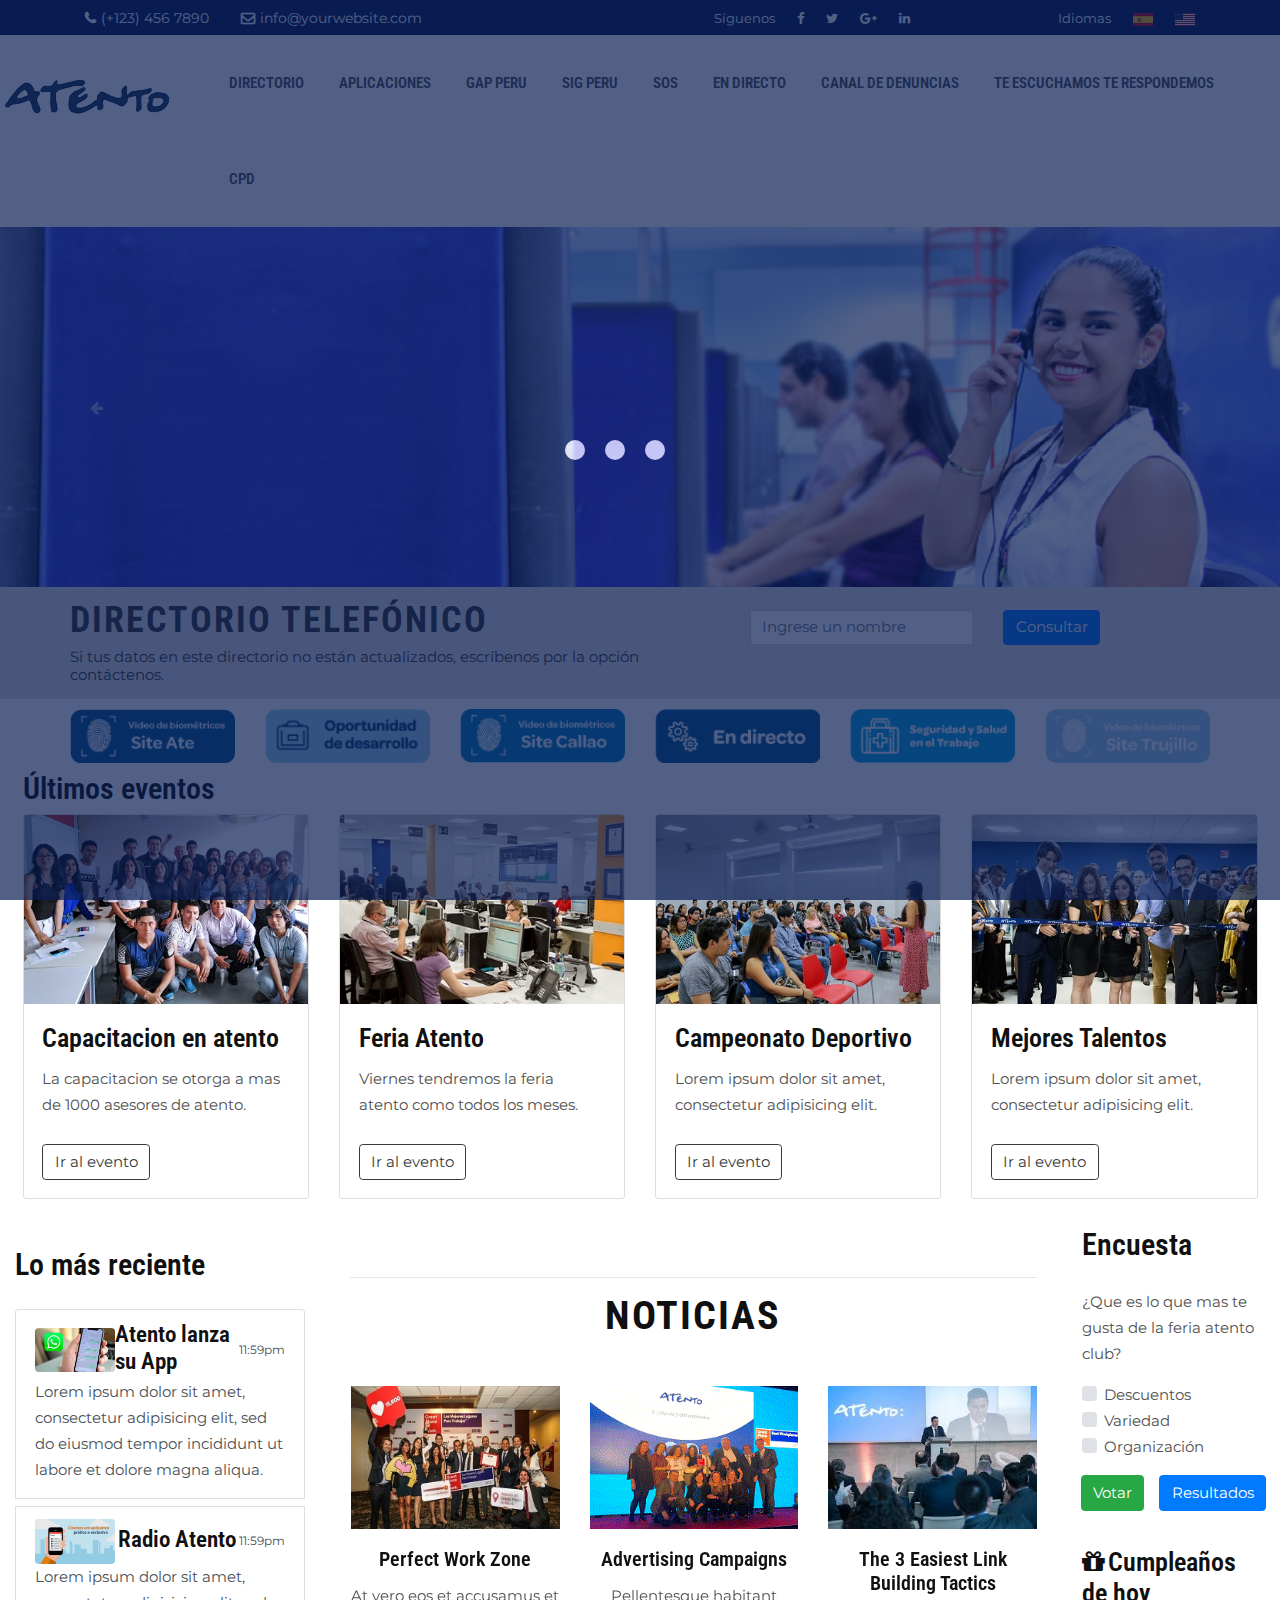
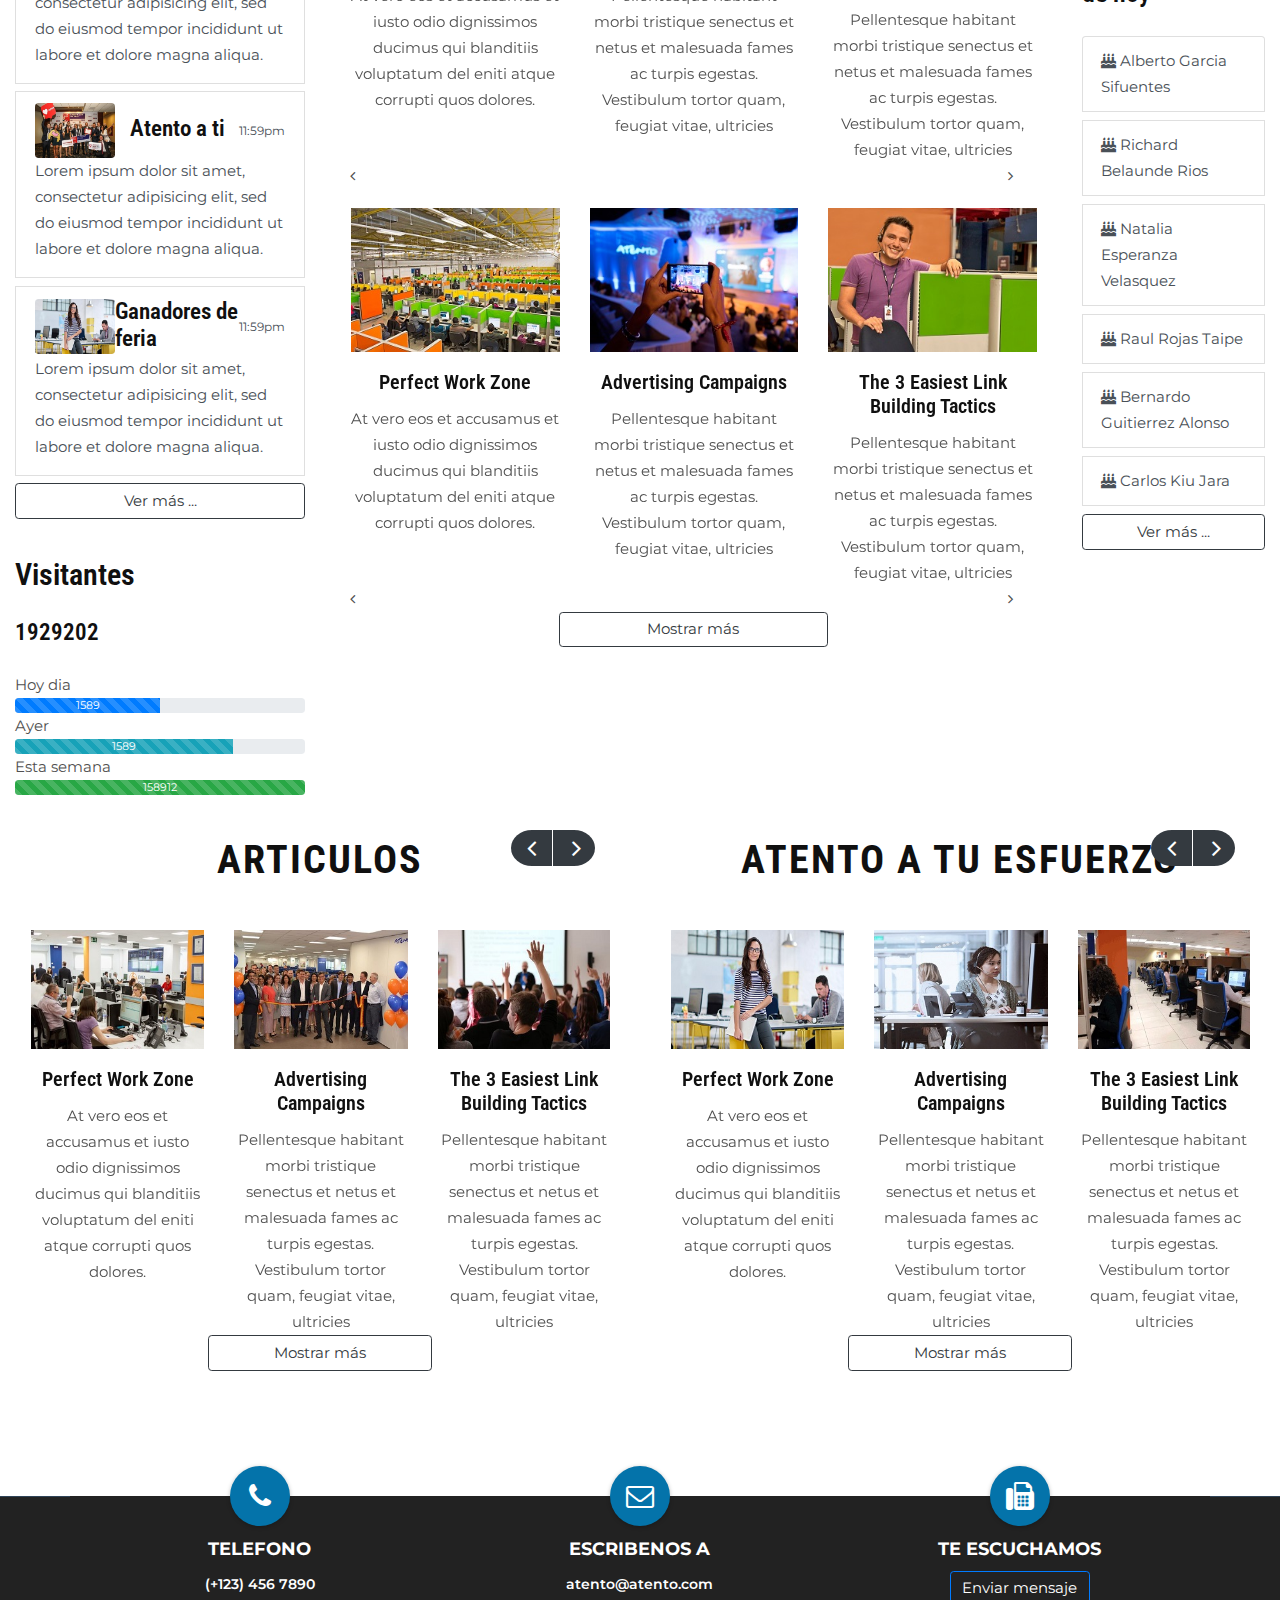
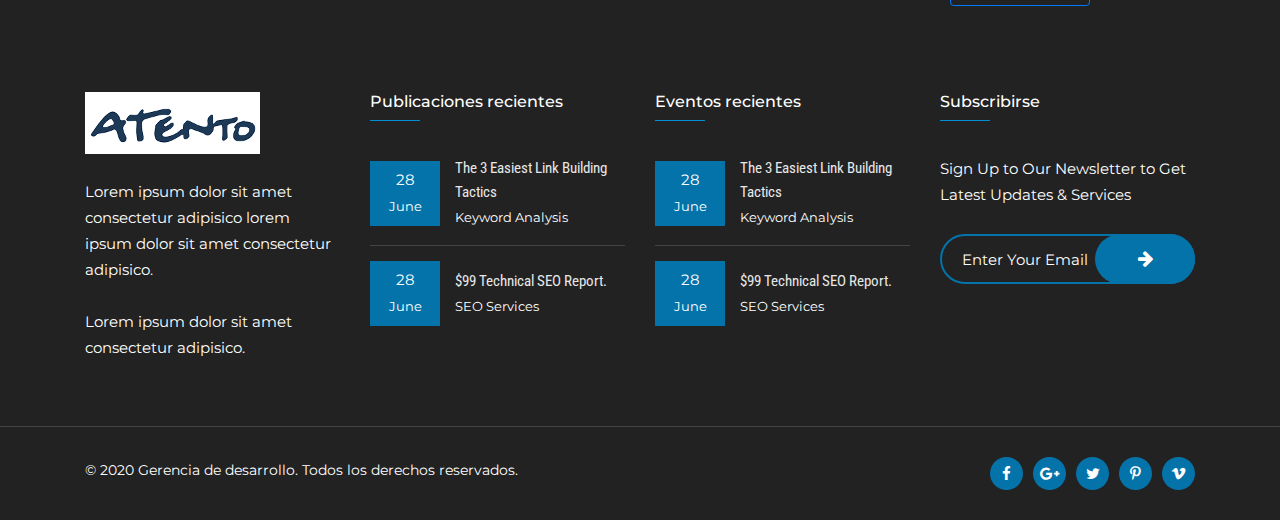
<file: index.html>
<!DOCTYPE html>
<html lang="zxx">
<!-- Mirrored from rstheme.com/products/html/seolab/index.html by HTTrack Website Copier/3.x [XR&CO'2014], Wed, 16 Oct 2019 23:48:23 GMT -->

<head>
    <!-- meta tag -->
    <meta charset="utf-8">
    <title>Atento</title>
    <meta name="description" content="">
    <!-- responsive tag -->
    <meta http-equiv="x-ua-compatible" content="ie=edge">
    <meta name="viewport" content="width=device-width, initial-scale=1">
    <!-- favicon -->
    <link rel="apple-touch-icon" href="apple-touch-icon.html">
    <link rel="shortcut icon" type="image/x-icon" href="images/fav.png">
    <!-- bootstrap v3.3.7 css -->
    <link rel="stylesheet" type="text/css" href="css4/bootstrap.min.css">
    <!-- font-awesome css -->
    <link rel="stylesheet" type="text/css" href="css/font-awesome.min.css">
    <!-- animate css -->
    <link rel="stylesheet" type="text/css" href="css/animate.css">
    <!-- owl.carousel css -->
    <link rel="stylesheet" type="text/css" href="css/owl.carousel.css">
    <!-- owl.carousel theme css -->
    <link rel="stylesheet" type="text/css" href="css/owl.theme.css">
    <!-- magnific popup css -->
    <link rel="stylesheet" type="text/css" href="css/magnific-popup.css">
    <!-- Flat icon style css -->
    <link rel="stylesheet" type="text/css" href="fonts/flaticon.css">
    <!-- responsive Menu css -->
    <link rel="stylesheet" type="text/css" href="css/stellarnav.css">
    <!-- slick css -->
    <link rel="stylesheet" type="text/css" href="css/slick.css">
    <!-- slick theme css -->
    <link rel="stylesheet" type="text/css" href="css/slick-theme.css">
    <!-- Switch style CSS -->
    <link rel="stylesheet" href="css/color-style.css">
    <!-- mobile menu css -->
    <link rel="stylesheet" type="text/css" href="css/mobile-menu.css">
    <!-- rsmenu css -->
    <link rel="stylesheet" type="text/css" href="css/rsmenu-main.css">
    <!-- rsmenu-transitions css -->
    <link rel="stylesheet" type="text/css" href="css/rsmenu-transitions.css">
    <!-- style css -->
    <link rel="stylesheet" type="text/css" href="css/style.css">
    <!-- This stylesheet dynamically changed from style.less -->
    <link id="switch_style" href="#" rel="stylesheet" type="text/css">
    <!-- This stylesheet dynamically changed from custom.less -->
    <!-- responsive css -->
    <link rel="stylesheet" type="text/css" href="css/responsive.css">
</head>

<body class="home1">
    <!--Preload Start-->
    <div id="loading">
        <div id="loading-center">
            <div id="loading-center-absolute">
                <div class="object" id="object_one"></div>
                <div class="object" id="object_two"></div>
                <div class="object" id="object_three"></div>
            </div>
        </div>
    </div>
    <!--Preload Start-->

    <!--Header Start-->
    <header id="rs-header">
        <!-- Toolbar Start -->
        <div id="rs-top-bar" class="loaded">
            <div class="container">
                <div class="row">
                    <div id="rs-top1" class="col-sm-12 col-md-6">
                        <div class="rs-column ">
                            <ul class="rs-contact-info">
                                <li class="rs-contact-phone"><i class="fa fa-phone"></i> <a href="tel:(+123)4567890">(+123) 456 7890</a></li>
                                <li class="rs-contact-email"><i class="fa fa-envelope-o"></i> <a href="mailto:info@yourwebsite.com">info@yourwebsite.com</a></li>
                            </ul>
                        </div>
                    </div>
                    <div id="rs-top2" class="col-sm-12 col-md-3">
                        <div class="rs-column ">
                            <ul class="social-icons">
                                <li class="follow-us"> Síguenos</li>
                                <li><a href="#"><i class="fa fa-facebook"></i></a></li>
                                <li><a href="#"><i class="fa fa-twitter"></i></a></li>
                                <li><a href="#"><i class="fa fa-google-plus"></i></a></li>
                                <li><a href="#"><i class="fa fa-linkedin"></i></a></li>
                            </ul>
                        </div>
                    </div>
                    <div id="rs-top2" class="col-sm-12 col-md-3">
                        <div class="rs-column ">
                            <ul class="social-icons">
                                <li class="follow-us"> Idiomas</li>
                                <li><a href="#"><i class=""><img src="images/flag-spain.png"></i></a></li>
                                <li><a href="#"><i class=""><img src="images/flag-usa.png"></i></a></li>
                            </ul>
                        </div>
                    </div>
                </div>
            </div>
        </div>
        <!-- Toolbar End -->

        <div class="fullwidth-section4">
            <!--Mobile & Right Nav Menu Start-->
            <div class="rs-mobile-menu">
                <div class="container">
                    <nav class="right_menu_togle">
                        <div class="close-btn"><span id="nav-close" class="text-center">x</span></div>
                        <ul class="sidebarnav_menu list-unstyled main-menu">
                            <li class="current-menu-item search-option"><a class="first-parent" href="#">Search</a></li>
                            <li class="current-menu-item search-option"><input type="text" class="menu-text" placeholder="Search..."></li>
                            <li class="current-menu-item menu-item-has-children first-parent"><a class="first-parent" href="#">Home</a>
                                <ul class="list-unstyled submenu">
                                    <li class="sub-nav active"><a href="index-2.html">Home 1<span
												class="icon"></span></a></li>
                                    <li class="sub-nav"><a href="index-3.html">Home 2<span class="icon"></span></a></li>
                                    <li class="sub-nav"><a href="index-4.html">Home 3 (OnePage)<span
												class="icon"></span></a></li>
                                </ul>
                            </li>
                            <li class="current-menu-item menu-item-has-children first-parent"><a class="first-parent" href="#">GAP Peru</a>
                            </li>
                            <li class="current-menu-item menu-item-has-children first-parent"><a class="first-parent" href="#">SIG Peru</a>
                                <ul class="list-unstyled submenu">
                                    <li class="sub-nav"><a href="about-us.html">About Us 1<span class="icon"></span></a>
                                    </li>
                                    <li class="sub-nav"><a href="about-us-2.html">About Us 2<span
												class="icon"></span></a></li>
                                </ul>
                            </li>
                            <li class="current-menu-item menu-item-has-children first-parent"><a class="first-parent" href="#">SOS</a>
                                <ul class="list-unstyled submenu">
                                    <li class="sub-nav"><a href="about-us.html">About Us 1<span class="icon"></span></a>
                                    </li>
                                    <li class="sub-nav"><a href="about-us-2.html">About Us 2<span
												class="icon"></span></a></li>
                                </ul>
                            </li>
                            <li class="current-menu-item menu-item-has-children first-parent"><a class="first-parent" href="#">Services</a>
                                <ul class="list-unstyled submenu">
                                    <li class="sub-nav"><a href="services.html">Service One<span
												class="icon"></span></a></li>
                                    <li class="sub-nav"><a href="services-2.html">Service Two<span
												class="icon"></span></a></li>
                                    <li class="sub-nav"><a href="services-3.html">Service Three<span
												class="icon"></span></a></li>
                                    <li class="sub-nav"><a href="services-4.html">Service Four<span
												class="icon"></span></a></li>
                                    <li class="sub-nav"><a href="services-details.html">Service Details<span
												class="icon"></span></a></li>
                                    <li class="sub-nav"><a href="services-details-sidebar.html">Service
											Details(Sidebar)<span class="icon"></span></a></li>
                                </ul>
                            </li>
                            <li class="current-menu-item menu-item-has-children first-parent"><a class="first-parent" href="#">Case Study</a>
                                <ul class="list-unstyled submenu">
                                    <li class="sub-nav"><a href="case-study.html">Case Study 2 Column<span
												class="icon"></span></a></li>
                                    <li class="sub-nav"><a href="case-study-2.html">Case Study 3 Column<span
												class="icon"></span></a></li>
                                    <li class="sub-nav"><a href="case-study-3.html">Case Study 4 Column<span
												class="icon"></span></a></li>
                                    <li class="sub-nav"><a href="case-study-full.html">Case Study Full Width<span
												class="icon"></span></a></li>
                                    <li class="sub-nav"><a href="case-study-masonary.html">Case Study Masonary<span
												class="icon"></span></a></li>
                                </ul>
                            </li>
                            <li class="current-menu-item menu-item-has-children first-parent"><a class="first-parent" href="#">Blog</a>
                                <ul class="list-unstyled submenu">
                                    <li class="sub-nav"><a href="blog-with-right-sidebar.html">Blog With Right
											Sidebar<span class="icon"></span></a></li>
                                    <li class="sub-nav"><a href="blog-with-left-sidebar.html">Blog With left
											Sidebar<span class="icon"></span></a></li>
                                    <li class="sub-nav"><a href="article-category-blog.html">Article Catagory Blog<span
												class="icon"></span></a></li>
                                    <li class="sub-nav"><a href="blog-one-column.html">One Column Blog Layout<span
												class="icon"></span></a></li>
                                    <li class="sub-nav"><a href="blog-two-column.html">Two Column Blog Layout<span
												class="icon"></span></a></li>
                                    <li class="sub-nav"><a href="blog-three-column.html">Three Column Blog Layout<span
												class="icon"></span></a></li>
                                </ul>
                            </li>
                            <li class="current-menu-item menu-item-has-children first-parent"><a class="first-parent" href="#">Contact Us</a>
                                <ul class="list-unstyled submenu">

                                    <li class="sub-nav"><a href="contact-1.html">Contact Us One<span
												class="icon"></span></a></li>
                                    <li class="sub-nav"><a href="contact-2.html">Contact Us two<span
												class="icon"></span></a></li>
                                </ul>
                            </li>
                            <li><a href="testimonials.html">Testimonials<span class="icon"></span></a></li>
                            <li class="current-menu-item menu-item-has-children first-parent"><a class="first-parent" href="#">Pages</a>
                                <ul class="list-unstyled submenu">
                                    <li class="current-menu-item menu-item-has-children"><a href="#">Case Study</a>
                                        <ul class="list-unstyled mega-submenu">
                                            <li class="sub-nav"><a href="#">Case Study 2 Column<span
														class="icon"></span></a></li>
                                            <li class="sub-nav"><a href="#">Case Study 3 Column<span
														class="icon"></span></a></li>
                                            <li class="sub-nav"><a href="#">Case Study 4 Column<span
														class="icon"></span></a></li>
                                            <li class="sub-nav"><a href="#">Case Study Full Width<span
														class="icon"></span></a></li>
                                            <li class="sub-nav"><a href="#">Case Study Masonary<span
														class="icon"></span></a></li>
                                        </ul>
                                    </li>
                                    <li class="current-menu-item menu-item-has-children"><a href="#">Team</a>
                                        <ul class="list-unstyled mega-submenu">
                                            <li class="sub-nav"><a href="#">Team One<span class="icon"></span></a></li>
                                            <li class="sub-nav"><a href="#">Team Two<span class="icon"></span></a></li>
                                            <li class="sub-nav"><a href="#">Team Three<span class="icon"></span></a>
                                            </li>
                                            <li class="sub-nav"><a href="#">Team Four<span class="icon"></span></a></li>
                                        </ul>
                                    </li>
                                    <li class="current-menu-item menu-item-has-children"><a href="#">Others</a>
                                        <ul class="list-unstyled mega-submenu">
                                            <li class="sub-nav"><a href="#">Testimonials<span class="icon"></span></a>
                                            </li>
                                            <li class="sub-nav"><a href="#">Price Table<span class="icon"></span></a>
                                            </li>
                                            <li class="sub-nav"><a href="#">Coming Soon<span class="icon"></span></a>
                                            </li>
                                            <li class="sub-nav"><a href="#">404 Page<span class="icon"></span></a></li>
                                        </ul>
                                    </li>
                                </ul>
                            </li>
                        </ul>
                    </nav>
                    <div class="sidebar_nav navbar navbar-inverse navbar-fixed-top">
                        <div class="navbar-header pull-right">
                            <a id="nav-expander" class="nav-expander fixed"><i class="fa fa-bars fa-lg"></i></a>
                        </div>
                    </div>
                </div>
            </div>
            <!--Mobile & Right Nav Menu End-->
            <div class="header-middle-area4 menu-sticky">
                <div class="container-fluid">
                    <div class="row">
                        <div class="col-md-2 col-sm-12">
                            <div class="logo text-center">
                                <a href="index-2.html"><img src="images/teleatento.png" alt="logo"></a>
                            </div>
                        </div>
                        <div class="col-sm-10 hidden-xs hidden-sm">
                            <div class="row margin">
                                <nav class="rs-menu rs-menu-left">
                                    <ul class="nav-menu" id="header">
                                        <li class="rs-mega-menu mega-rs menu-item-has-children"> <a href="#">Directorio</a>
                                            <ul class="mega-menu">
                                                <li class="mega-menu-container">
                                                    <div class="mega-menu-innner">
                                                        <div class="single-magemenu-multiple">
                                                            <ul class="sub-menu">
                                                                <li class="title">Atento</li>
                                                                <li> <a href="case-study.html">Nuestra visión y
																		estrategia</a>
                                                                </li>
                                                                <li> <a href="case-study-2.html">Atento en el mundo</a>
                                                                </li>
                                                                <li> <a href="case-study-3.html">Atento en el Perú</a>
                                                                </li>
                                                                <li> <a href="case-study-full.html">Nuestros logros</a>
                                                                </li>
                                                            </ul>
                                                        </div>
                                                        <div class="single-magemenu-multiple">
                                                            <ul class="sub-menu">
                                                                <li class="title">Quienes Somos?</li>
                                                                <li><a href="team1.html">Dirección Pais</a></li>
                                                                <li><a href="team2.html">Gerencia de recursos
																		humanos</a></li>
                                                                <li><a href="team4.html">Dirección de negocios
																		telefónica</a>
                                                                </li>
                                                                <li><a href="team4.html">Dirección de negocios
																		multisector</a></li>
                                                                <li><a href="team4.html">Gerencia de administración y
																		finanzas</a></li>
                                                                <li><a href="team4.html">Dirección de negocios
																		multisector</a></li>
                                                                <li><a href="team4.html">Gerencia de sistemas y
																		tecnología</a></li>
                                                                <li><a href="team4.html">Gerencia de eficiencia
																		operativa</a></li>
                                                                <li><a href="team4.html">Gerencia comercial</a></li>
                                                            </ul>
                                                        </div>
                                                        <div class="single-magemenu-multiple">
                                                            <ul class="sub-menu">
                                                                <li class="title">SIG, procedimientos y normas</li>
                                                                <li><a href="testimonial.html">Sistema integrado de
																		gestión</a></li>
                                                                <li><a href="price-plan.html">Politica del SIG</a></li>
                                                                <li><a href="coming-soon.html">Reglamentos</a></li>
                                                                <li><a href="error.html">Procedimientos internos</a>
                                                                </li>
                                                                <li><a href="error.html">Normativos</a></li>
                                                            </ul>
                                                        </div>
                                                    </div>
                                                </li>
                                            </ul>
                                        </li>
                                        <li class="rs-mega-menu mega-rs menu-item-has-children"> <a href="#">Aplicaciones</a>
                                            <ul class="mega-menu" id="menu-2">
                                                <li class="mega-menu-container">
                                                    <div class="mega-menu-innner">
                                                        <div class="single-magemenu-multiple multiple">
                                                            <ul class="sub-menu">
                                                                <li class="title">SOS</li>
                                                                <li> <a href="case-study.html">Desarrollo de
																		sistemas</a>
                                                                </li>
                                                                <li> <a href="case-study-2.html">SOS implementación</a>
                                                                </li>
                                                            </ul>
                                                        </div>
                                                        <div class="single-magemenu-multiple multiple">
                                                            <ul class="sub-menu">
                                                                <li class="title">Atento Service Desk</li>
                                                                <li class="title">Requerimientos TI</li>
                                                            </ul>
                                                        </div>
                                                        <div class="single-magemenu-multiple multiple">
                                                            <ul class="sub-menu">
                                                                <li class="title">Sistemas de RRHH</li>
                                                                <li><a href="testimonial.html">Sistema de personal
																		ZEUS</a></li>
                                                                <li><a href="price-plan.html">Sist.Dotación Personal</a>
                                                                </li>
                                                                <li><a href="coming-soon.html">Eval
																		Desempeño(actual)</a></li>
                                                                <li><a href="coming-soon.html">Eval Desempeño(SED)</a>
                                                                </li>
                                                                <li><a href="coming-soon.html">Portal Max</a></li>
                                                                <li><a href="coming-soon.html">PID</a></li>
                                                                <li><a href="coming-soon.html">GAP</a></li>
                                                                <li><a href="coming-soon.html">Convocatorias
																		internas</a></li>
                                                                <li><a href="coming-soon.html">En directo</a></li>
                                                                <li><a href="coming-soon.html">Encuesta clima
																		laboral</a></li>
                                                                <li><a href="error.html">Sistema de incentivos ATC</a>
                                                                </li>
                                                            </ul>
                                                        </div>
                                                        <div class="single-magemenu-multiple multiple width-lg">
                                                            <ul class="sub-menu row">
                                                                <div class="col-6">
                                                                    <li class="title">Sistemas de Gestión</li>
                                                                    <li><a href="testimonial.html">SOS</a></li>
                                                                    <li><a href="price-plan.html">Seguridad ARGUS</a>
                                                                    </li>
                                                                    <li><a href="price-plan.html">Seguridad ARGUS
																			SOX</a>
                                                                    </li>
                                                                    <li><a href="coming-soon.html">Sistemas gestion de
																			reclamos</a></li>
                                                                    <li><a href="error.html">Sistemas de visitas</a>
                                                                    </li>
                                                                    <li><a href="error.html">Sistemas de gestión</a>
                                                                    </li>
                                                                    <li><a href="error.html">Control de
																			ctas.usuarios</a>
                                                                    </li>
                                                                    <li><a href="error.html">Aplicaciones atento</a>
                                                                    </li>
                                                                    <li><a href="error.html">AuTo Avaya</a></li>
                                                                    <li><a href="error.html">Mapa Activo de Puestos</a>
                                                                    </li>
                                                                </div>
                                                                <div class="col-6">
                                                                    <li class="title mb-4"></li>
                                                                    <li><a href="error.html">Facturación servicios</a>
                                                                    </li>
                                                                    <li><a href="error.html">Sist.Requerimientos</a>
                                                                    </li>
                                                                    <li><a href="error.html">Sistema control
																			celulares</a>
                                                                    </li>
                                                                    <li><a href="error.html">Reunión de lideres</a></li>
                                                                    <li><a href="error.html">Pipeline comercial</a></li>
                                                                    <li><a href="error.html">Seguros rimac</a></li>
                                                                    <li><a href="error.html">Sistema de
																			administración</a>
                                                                    </li>
                                                                </div>
                                                            </ul>
                                                        </div>
                                                        <div class="single-magemenu-multiple multiple">
                                                            <ul class="sub-menu">
                                                                <li class="title">Sistemas de Calidad</li>
                                                                <li><a href="testimonial.html">Evaluación
																		supervisores</a></li>
                                                                <li><a href="price-plan.html">ECCUS</a></li>
                                                                <li><a href="coming-soon.html">Cliente interno</a></li>
                                                                <li><a href="error.html">SMART encuestas</a>
                                                                </li>
                                                                <li><a href="error.html">SMART evaluaciones</a></li>
                                                                <li><a href="error.html">SMART evaluaciones ojt</a></li>
                                                                <li><a href="error.html">Quipu</a></li>
                                                            </ul>
                                                        </div>
                                                    </div>
                                                </li>
                                            </ul>
                                        </li>
                                        <!-- Home -->
                                        <!-- End Home -->
                                        <li><a href="#">GAP Peru</a>
                                        </li>
                                        <li><a href="#">SIG Peru</a>
                                        </li>
                                        <!-- Drop Down -->
                                        <li><a href="#">SOS</a>
                                        </li>
                                        <!-- Drop Down -->
                                        <li><a href="#">En directo</a>
                                        </li>
                                        <li><a href="#">Canal de denuncias</a>
                                        </li>
                                        <li><a href="#">Te escuchamos te respondemos</a>
                                        </li>
                                        <li><a href="#">CPD</a>
                                        </li>
                                    </ul>
                                </nav>
                            </div>
                        </div>
                        <!--<div class="col-md-5 col-sm-12 hidden-xs hidden-sm">
                                <div class="row margin">
                                    <nav class="rs-menu rs-menu-right">
                                        <ul class="nav-menu">
                                            <li class="rs-mega-menu mega-rs menu-item-has-children"> <a href="#">Pages</a> 
                                                <ul class="mega-menu">
                                                    <li class="mega-menu-container">
                                                        <div class="mega-menu-innner">
                                                            <div class="single-magemenu">
                                                                <ul class="sub-menu">
                                                                    <li class="title">Case Study</li>
                                                                    <li> <a href="case-study.html">Case Study 2 Column</a></li>
                                                                    <li> <a href="case-study-2.html">Case Study 3 Column</a></li>
                                                                    <li> <a href="case-study-3.html">Case Study 4 Column</a></li>
                                                                    <li> <a href="case-study-full.html">Case Study Full width</a></li>
                                                                </ul>
                                                            </div>
                                                            <div class="single-magemenu">
                                                                <ul class="sub-menu">
                                                                    <li class="title">Team</li>
                                                                    <li><a href="team1.html">Team One</a></li>
                                                                    <li><a href="team2.html">Team Two</a></li>
                                                                    <li><a href="team3.html">Team Three</a></li>
                                                                    <li><a href="team4.html">Team Four</a></li>
                                                                </ul>
                                                            </div>
                                                            <div class="single-magemenu">
                                                                <ul class="sub-menu">
                                                                    <li class="title">Others</li>
                                                                    <li><a href="testimonial.html">Testimonials</a></li>
                                                                    <li><a href="price-plan.html">Price Table</a></li>
                                                                    <li><a href="coming-soon.html">Coming Soon</a></li>
                                                                    <li><a href="error.html">404 Page</a></li>
                                                                </ul>
                                                            </div>
                                                        </div>
                                                    </li>
                                                </ul>
                                            </li>
                                            <li><a href="#">Blog</a>
                                                <ul class="sub-menu">
                                                    <li><a href="blog-with-right-sidebar.html">Blog With Right Sidebar</a></li>
                                                    <li><a href="blog-with-left-sidebar.html">Blog With Left Sidebar</a></li>
                                                    <li><a href="article-category-blog.html">Article Catagory Blog</a></li>
                                                    <li><a href="blog-one-column.html">One Column Blog Layout</a></li>
                                                    <li><a href="blog-two-column.html">Two Column Blog Layout</a></li>
                                                    <li><a href="blog-three-column.html">Three Column Blog Layout</a></li>
                                                </ul>
                                            </li>                                    
                                            <li><a href="#">Contact Us</a>
                                                <ul class="sub-menu">
                                                    <li><a href="contact-1.html">Contact Us One</a></li>
                                                    <li><a href="contact-2.html">Contact Us Two</a></li>
                                                </ul>
                                            </li>
                                            <li><a href="testimonial.html">Testimonials</a></li>
                                        </ul>
                                   </nav>
                                </div>
                            </div>-->
                    </div>
                </div>
            </div>
        </div>
    </header>
    <!--Header End-->

    <!--Slider Section Start-->
    <section id="slider">
        <div id="first-slider">
            <div id="carousel-generic" class="carousel slide carousel-fade" data-ride="carousel">
                <ol class="carousel-indicators">
                    <li data-target="#carousel-generic" data-slide-to="0" class="active"></li>
                    <li data-target="#carousel-generic" data-slide-to="1"></li>
                </ol>
                <!-- Wrapper for slides -->
                <div class="carousel-inner">
                    <!-- Item 1 -->
                    <div class="carousel-item active">
                        <img class="d-block w-100" src="images/banner-atento-01.png" alt="">
                    </div>
                    <!-- Item 2 -->
                    <div class="carousel-item">
                        <img class="d-block w-100" src="images/banner-atento-02.png" alt="">
                    </div>
                </div>
                <!-- End Wrapper for slides-->
                <a class="carousel-control-prev" href="#carousel-generic" role="button" data-slide="prev">
                    <i class="fa fa-arrow-left"></i><span class="sr-only">Previous</span>
                </a>
                <a class="carousel-control-next" href="#carousel-generic" role="button" data-slide="next">
                    <i class="fa fa-arrow-right"></i><span class="sr-only">Next</span>
                </a>
            </div>
        </div>
    </section>
    <!--start our classes sections -->

    <!--CTA Section Start-->
    <div class="rs-home-cta">
        <div class="container">
            <div class="row">
                <div class="col-md-7 col-sm-12 col-xs-12 title-directory">
                    <div class="cta-home-text">
                        <h3>Directorio telefónico</h3>
                        <p>Si tus datos en este directorio no están actualizados, escríbenos por la opción contáctenos.
                        </p>
                    </div>
                </div>
                <div class="col-md-4 col-sm-12 col-xs-12 form-consultar">
                    <div class="row">
                        <div class="col-md-8">
                            <input class="form-control" type="text" placeholder="Ingrese un nombre">
                        </div>
                        <div class="col-md-4">
                            <button type="button" class="btn btn-primary">Consultar</button>
                        </div>
                    </div>
                    <!--<div class="rs-home-cta-button">					
					</div>-->
                </div>
            </div>
        </div>
    </div>
    <!--CTA Section End-->
    <!--Carousel Start-->
    <div class="container rs-partner sec-spacer white-bg atento-botones">
        <div class="row">
            <div class="col-md-2">
                <a href="#"><img src="images/intranet/comunicadoate.png" width="200" height="100" alt="Partner Image"></a>
            </div>
            <div class="col-md-2">
                <a href="#"><img src="images/intranet/c.jpg" width="200" height="100" alt="Partner Image"></a>
            </div>
            <div class="col-md-2">
                <a href="#"><img src="images/intranet/comunicadocallao.png" width="200" height="100" alt="Partner Image"></a>
            </div>
            <div class="col-md-2">
                <a href="#"><img src="images/intranet/endirecto.png" width="200" height="100" alt="Partner Image"></a>
            </div>
            <div class="col-md-2">
                <a href="#"><img src="images/intranet/mascara_seguridad-y-salud-e.png" width="200" height="100" alt="Partner Image"></a>
            </div>
            <div class="col-md-2">
                <a href="#"><img src="images/intranet/comunicadotrujillo.png" width="200" height="100" alt="Partner Image"></a>
            </div>
        </div>
    </div>
    <div class="row my-2 mr-2 ml-2">
        <div class="col-12">
            <h2 class="mb-2">Últimos eventos</h2>
        </div>
        <div class="col">
            <div class="card border-gray">
                <img src="images/eventos/capacitacion-atento-01.jpg" class="card-img-top img-fluid" alt="">
                <div class="card-body">
                    <h3 class="card-title">Capacitacion en atento</h3>
                    <p class="card-text">La capacitacion se otorga a mas de 1000 asesores de atento.</p>
                    <a href="#" class="btn btn-outline-dark">Ir al evento</a>
                </div>
            </div>
        </div>
        <div class="col">
            <div class="card border-gray">
                <img src="images/eventos/card-3.jpg" class="card-img-top img-fluid" alt="">
                <div class="card-body">
                    <h3 class="card-title">Feria Atento</h3>
                    <p class="card-text">Viernes tendremos la feria atento como todos los meses.</p>
                    <a href="#" class="btn btn-outline-dark">Ir al evento</a>
                </div>
            </div>
        </div>
        <div class="col">
            <div class="card border-gray">
                <img src="images/eventos/card-4.jpg" class="card-img-top img-fluid" alt="">
                <div class="card-body">
                    <h3 class="card-title">Campeonato Deportivo</h3>
                    <p class="card-text">Lorem ipsum dolor sit amet, consectetur adipisicing elit.</p>
                    <a href="#" class="btn btn-outline-dark">Ir al evento</a>
                </div>
            </div>
        </div>
        <div class="col">
            <div class="card border-gray">
                <img src="images/eventos/card-2.jpg" class="card-img-top img-fluid" alt="">
                <div class="card-body">
                    <h3 class="card-title">Mejores Talentos</h3>
                    <p class="card-text">Lorem ipsum dolor sit amet, consectetur adipisicing elit.</p>
                    <a href="#" class="btn btn-outline-dark">Ir al evento</a>
                </div>
            </div>
        </div>
    </div>
    <!--Carousel End-->
    <!--Blog Post Start-->
    <div class="container-fluid">
        <div class="row">
            <div class="col-md-3 lo-mas-recientes">
                <div class="row panel-recientes-contenido">
                    <div class="col-12">
                        <h2>Lo más reciente</h2>
                        <div class="row mt-3">
                            <div class="col">
                                <div class="list-group">
                                    <a href="#" class="list-group-item list-group-item-action flex-column align-items-start mb-2">
                                        <div class="d-flex w-100 justify-content-between align-items-center">
                                            <img src="images/recientes/reciente01.jpg" class="rounded float-left" width="80" height="80">
                                            <h4 class="mb-1">Atento lanza su App</h4>
                                            <small>11:59pm</small>
                                        </div>
                                        <p class="mb-1">Lorem ipsum dolor sit amet, consectetur adipisicing elit, sed do eiusmod tempor incididunt ut labore et dolore magna aliqua.</p>
                                    </a>
                                    <a href="#" class="list-group-item list-group-item-action flex-column align-items-start mb-2">
                                        <div class="d-flex w-100 justify-content-between align-items-center">
                                            <img src="images/recientes/radio.jpg" class="rounded float-left" width="80" height="80">
                                            <h4 class="mb-1">Radio Atento</h4>
                                            <small>11:59pm</small>
                                        </div>
                                        <p class="mb-1">Lorem ipsum dolor sit amet, consectetur adipisicing elit, sed do eiusmod tempor incididunt ut labore et dolore magna aliqua.</p>
                                    </a>
                                    <a href="#" class="list-group-item list-group-item-action flex-column align-items-start mb-2">
                                        <div class="d-flex w-100 justify-content-between align-items-center">
                                            <img src="images/blog/noticia-1.jpg" class="rounded float-left" width="80" height="80">
                                            <h4 class="mb-1">Atento a ti</h4>
                                            <small>11:59pm</small>
                                        </div>
                                        <p class="mb-1">Lorem ipsum dolor sit amet, consectetur adipisicing elit, sed do eiusmod tempor incididunt ut labore et dolore magna aliqua.</p>
                                    </a>
                                    <a href="#" class="list-group-item list-group-item-action flex-column align-items-start mb-2">
                                        <div class="d-flex w-100 justify-content-between align-items-center">
                                            <img src="images/blog/noticia-10.jpg" class="rounded float-left" width="80" height="80">
                                            <h4 class="mb-1">Ganadores de feria</h4>
                                            <small>11:59pm</small>
                                        </div>
                                        <p class="mb-1">Lorem ipsum dolor sit amet, consectetur adipisicing elit, sed do eiusmod tempor incididunt ut labore et dolore magna aliqua.</p>
                                    </a>
                                    <button class="btn btn-outline-dark btn-block">Ver más ...</button>
                                </div>
                            </div>
                        </div>
                    </div>
                </div>
                <div class="row panel-visitantes">
                    <div class="col-12">
                        <h2>Visitantes</h2>
                        <h4>1929202</h4>
                        <span>Hoy dia</span>
                        <div class="progress">
                            <div class="progress-bar progress-bar-striped progress-bar-animated" role="progressbar" aria-valuenow="75" aria-valuemin="0" aria-valuemax="100" style="width: 50%">1589</div>
                        </div>
                        <span>Ayer</span>
                        <div class="progress">
                            <div class="progress-bar progress-bar-striped progress-bar-animated bg-info" role="progressbar" aria-valuenow="75" aria-valuemin="0" aria-valuemax="100" style="width: 75%">1589</div>
                        </div>
                        <span>Esta semana</span>
                        <div class="progress">
                            <div class="progress-bar progress-bar-striped progress-bar-animated bg-success" role="progressbar" aria-valuenow="75" aria-valuemin="0" aria-valuemax="100" style="width: 100%">158912</div>
                        </div>
                    </div>
                </div>
            </div>
            <div class="col-md-7">
                <div class="rs-home-blog">
                    <div class="container-fluid">
                        <div class="title-content">
                            <hr>
                            <h2 class="title-text">Noticias</h2>
                        </div>
                    </div>
                    <div class="container">
                        <div class="row">
                            <div class="col-md-12">
                                <div class="blog-slider">
                                    <div class="blog-posts owl-carousel owl-navigation-no owl-loaded owl-drag">
                                        <div class="blog-item">
                                            <div class="blog-img">
                                                <img src="images/blog/noticia-1.jpg" alt="">
                                                <div class="blog-img-content">
                                                    <div class="display-table">
                                                        <div class="display-table-cell">
                                                            <div class="blog-button">
                                                                <a class="blog-readmore" href="#">Leer más</a>
                                                            </div>
                                                        </div>
                                                    </div>
                                                </div>
                                            </div>
                                            <h3 class="blog-title"><a href="#">Perfect Work Zone</a></h3>
                                            <div class="blog-desc">
                                                <p>At vero eos et accusamus et iusto odio dignissimos ducimus qui blanditiis voluptatum del eniti atque corrupti quos dolores.</p>
                                            </div>
                                        </div>
                                        <div class="blog-item">
                                            <div class="blog-img">
                                                <img src="images/blog/noticias-4.gif" alt="">
                                                <div class="blog-img-content">
                                                    <div class="display-table">
                                                        <div class="display-table-cell">
                                                            <div class="blog-button">
                                                                <a class="blog-readmore" href="#">Leer más</a>
                                                            </div>
                                                        </div>
                                                    </div>
                                                </div>
                                            </div>
                                            <h3 class="blog-title"><a href="http://rstheme.com/products/joomla/seolab/index.php/blog-split/75-advertising-campaigns">Advertising
													Campaigns</a></h3>
                                            <div class="blog-desc">
                                                <p>Pellentesque habitant morbi tristique senectus et netus et malesuada fames ac turpis egestas. Vestibulum tortor quam, feugiat vitae, ultricies</p>
                                            </div>
                                        </div>
                                        <div class="blog-item">
                                            <div class="blog-img">
                                                <img src="images/blog/noticia-2.jpg" alt="">
                                                <div class="blog-img-content">
                                                    <div class="display-table">
                                                        <div class="display-table-cell">
                                                            <div class="blog-button">
                                                                <a class="blog-readmore" href="#">Leer más</a>
                                                            </div>
                                                        </div>
                                                    </div>
                                                </div>
                                            </div>
                                            <h3 class="blog-title"><a href="http://rstheme.com/products/joomla/seolab/index.php/blog-split/76-the-3-easiest-link-building-tactics">The
													3 Easiest Link Building Tactics</a></h3>
                                            <div class="blog-desc">
                                                <p>Pellentesque habitant morbi tristique senectus et netus et malesuada fames ac turpis egestas. Vestibulum tortor quam, feugiat vitae, ultricies</p>
                                            </div>
                                        </div>
                                        <div class="blog-item">
                                            <div class="blog-img">
                                                <img src="images/blog/44.jpg" alt="">
                                                <div class="blog-img-content">
                                                    <div class="display-table">
                                                        <div class="display-table-cell">
                                                            <div class="blog-button">
                                                                <a class="blog-readmore" href="#">Leer más</a>
                                                            </div>
                                                        </div>
                                                    </div>
                                                </div>
                                            </div>
                                            <h3 class="blog-title"><a href="http://rstheme.com/products/joomla/seolab/index.php/blog-split/71-company-anual-tour">Company
													Anual Tour</a></h3>
                                            <div class="blog-desc">
                                                <p>At vero eos et accusamus et iusto odio dignissimos ducimus qui blanditiis voluptatum del eniti atque corrupti quos dolores.</p>
                                            </div>
                                        </div>
                                        <div class="blog-item">
                                            <div class="blog-img">
                                                <img src="images/blog/55.jpg" alt="">
                                                <div class="blog-img-content">
                                                    <div class="display-table">
                                                        <div class="display-table-cell">
                                                            <div class="blog-button">
                                                                <a class="blog-readmore" href="#">Leer más</a>
                                                            </div>
                                                        </div>
                                                    </div>
                                                </div>
                                            </div>
                                            <h3 class="blog-title"><a href="http://rstheme.com/products/joomla/seolab/index.php/blog-split/72-perfect-work-zone">Perfect
													Work Zone</a></h3>
                                            <div class="blog-desc">
                                                <p>At vero eos et accusamus et iusto odio dignissimos ducimus qui blanditiis voluptatum del eniti atque corrupti quos dolores.</p>
                                            </div>
                                        </div>
                                    </div>
                                    <div class="blog-posts owl-carousel owl-navigation-no owl-loaded owl-drag mt-5">
                                        <div class="blog-item">
                                            <div class="blog-img">
                                                <img src="images/blog/atento-peru-5.jpg" alt="">
                                                <div class="blog-img-content">
                                                    <div class="display-table">
                                                        <div class="display-table-cell">
                                                            <div class="blog-button">
                                                                <a class="blog-readmore" href="#">Leer más</a>
                                                            </div>
                                                        </div>
                                                    </div>
                                                </div>
                                            </div>
                                            <h3 class="blog-title"><a href="#">Perfect Work Zone</a></h3>
                                            <div class="blog-desc">
                                                <p>At vero eos et accusamus et iusto odio dignissimos ducimus qui blanditiis voluptatum del eniti atque corrupti quos dolores.</p>
                                            </div>
                                        </div>
                                        <div class="blog-item">
                                            <div class="blog-img">
                                                <img src="images/blog/noticias-3.jpeg" alt="">
                                                <div class="blog-img-content">
                                                    <div class="display-table">
                                                        <div class="display-table-cell">
                                                            <div class="blog-button">
                                                                <a class="blog-readmore" href="#">Leer más</a>
                                                            </div>
                                                        </div>
                                                    </div>
                                                </div>
                                            </div>
                                            <h3 class="blog-title"><a href="http://rstheme.com/products/joomla/seolab/index.php/blog-split/75-advertising-campaigns">Advertising
													Campaigns</a></h3>
                                            <div class="blog-desc">
                                                <p>Pellentesque habitant morbi tristique senectus et netus et malesuada fames ac turpis egestas. Vestibulum tortor quam, feugiat vitae, ultricies</p>
                                            </div>
                                        </div>
                                        <div class="blog-item">
                                            <div class="blog-img">
                                                <img src="images/blog/atento-peru-1.jpg" alt="">
                                                <div class="blog-img-content">
                                                    <div class="display-table">
                                                        <div class="display-table-cell">
                                                            <div class="blog-button">
                                                                <a class="blog-readmore" href="#">Leer More</a>
                                                            </div>
                                                        </div>
                                                    </div>
                                                </div>
                                            </div>
                                            <h3 class="blog-title"><a href="http://rstheme.com/products/joomla/seolab/index.php/blog-split/76-the-3-easiest-link-building-tactics">The
													3 Easiest Link Building Tactics</a></h3>
                                            <div class="blog-desc">
                                                <p>Pellentesque habitant morbi tristique senectus et netus et malesuada fames ac turpis egestas. Vestibulum tortor quam, feugiat vitae, ultricies</p>
                                            </div>
                                        </div>
                                        <div class="blog-item">
                                            <div class="blog-img">
                                                <img src="images/blog/44.jpg" alt="">
                                                <div class="blog-img-content">
                                                    <div class="display-table">
                                                        <div class="display-table-cell">
                                                            <div class="blog-button">
                                                                <a class="blog-readmore" href="#">Leer más</a>
                                                            </div>
                                                        </div>
                                                    </div>
                                                </div>
                                            </div>
                                            <h3 class="blog-title"><a href="http://rstheme.com/products/joomla/seolab/index.php/blog-split/71-company-anual-tour">Company
													Anual Tour</a></h3>
                                            <div class="blog-desc">
                                                <p>At vero eos et accusamus et iusto odio dignissimos ducimus qui blanditiis voluptatum del eniti atque corrupti quos dolores.</p>
                                            </div>
                                        </div>
                                        <div class="blog-item">
                                            <div class="blog-img">
                                                <img src="images/blog/55.jpg" alt="">
                                                <div class="blog-img-content">
                                                    <div class="display-table">
                                                        <div class="display-table-cell">
                                                            <div class="blog-button">
                                                                <a class="blog-readmore" href="#">Leer más</a>
                                                            </div>
                                                        </div>
                                                    </div>
                                                </div>
                                            </div>
                                            <h3 class="blog-title"><a href="http://rstheme.com/products/joomla/seolab/index.php/blog-split/72-perfect-work-zone">Perfect
													Work Zone</a></h3>
                                            <div class="blog-desc">
                                                <p>At vero eos et accusamus et iusto odio dignissimos ducimus qui blanditiis voluptatum del eniti atque corrupti quos dolores.</p>
                                            </div>
                                        </div>
                                    </div>
                                </div>
                            </div>
                        </div>
                        <div class="row justify-content-center">
                            <div class="col-md-5">
                                <button type="button" class="btn btn-outline-dark btn-md btn-block">Mostrar más</button>
                            </div>
                        </div>
                    </div>
                </div>
                <!--Blog Post End-->
            </div>
            <div class="col-md-2 container-ec-ca">
                <div class="row contenedor-encuesta">
                    <div class="col-12">
                        <h2><span class="fa fa-quiz fa-sm"></span>Encuesta</h2>
                        <span>¿Que es lo que mas te gusta de la feria atento club?</span>
                        <form action="" class="mt-3">
                            <div class="custom-control custom-checkbox">
                                <input type="checkbox" name="" id="checkboxPersonalizado1" class="custom-control-input">
                                <label for="checkboxPersonalizado1" class="custom-control-label">Descuentos</label>
                            </div>
                            <div class="custom-control custom-checkbox">
                                <input type="checkbox" name="" id="checkboxPersonalizado2" class="custom-control-input">
                                <label for="checkboxPersonalizado2" class="custom-control-label">Variedad</label>
                            </div>
                            <div class="custom-control custom-checkbox mb-3">
                                <input type="checkbox" name="" id="checkboxPersonalizado3" class="custom-control-input">
                                <label for="checkboxPersonalizado3" class="custom-control-label">Organización</label>
                            </div>
                            <div class="d-flex justify-content-center">
                                <button class="btn btn-success mr-3">Votar</button>
                                <button class="btn btn-primary">Resultados</button>
                            </div>
                        </form>
                    </div>
                </div>
                <div class="row contenedor-cumpleanios">
                    <div class="col-12">
                        <h3><span class="fa fa-gift fa-sm"></span><span class="ml-1">Cumpleaños de hoy</span></h3>
                        <div class="list-group">
                            <a href="#" class="list-group-item list-group-item-action mb-2">
                                <i class="fa fa-birthday-cake"></i><span class="ml-1">Alberto Garcia Sifuentes</span>
                            </a>
                            <a href="#" class="list-group-item list-group-item-action mb-2">
                                <i class="fa fa-birthday-cake"></i><span class="ml-1">Richard Belaunde Rios</span>
                            </a>
                            <a href="#" class="list-group-item list-group-item-action mb-2">
                                <i class="fa fa-birthday-cake"></i><span class="ml-1">Natalia Esperanza Velasquez</span>
                            </a>
                            <a href="#" class="list-group-item list-group-item-action mb-2">
                                <i class="fa fa-birthday-cake"></i><span class="ml-1">Raul Rojas Taipe</span>
                            </a>
                            <a href="#" class="list-group-item list-group-item-action mb-2">
                                <i class="fa fa-birthday-cake"></i><span class="ml-1">Bernardo Guitierrez Alonso</span>
                            </a>
                            <a href="#" class="list-group-item list-group-item-action mb-2">
                                <i class="fa fa-birthday-cake"></i><span class="ml-1">Carlos Kiu Jara</span>
                            </a>
                            <button class="btn btn-outline-dark btn-block">Ver más ...</button>
                        </div>
                    </div>
                </div>
            </div>
        </div>
    </div>
    </div>
    </div>
    </div>
    <div class="container-fluid mt-6">
        <div class="row my-5">
            <div class="col-md-6">
                <!--Blog Post Start-->
                <div class="rs-home-blog">
                    <div class="container-fluid">
                        <div class="title-content">
                            <h2 class="title-text">Articulos</h2>
                        </div>
                    </div>
                    <div class="container">
                        <div class="row">
                            <div class="col-md-12">
                                <div class="blog-slider">
                                    <div class="blog-posts owl-carousel owl-navigation-yes owl-loaded owl-drag">
                                        <div class="blog-item">
                                            <div class="blog-img">
                                                <img src="images/blog/noticia-5.jpg" alt="">
                                                <div class="blog-img-content">
                                                    <div class="display-table">
                                                        <div class="display-table-cell">
                                                            <div class="blog-button">
                                                                <a class="blog-readmore" href="#">Leer más</a>
                                                            </div>
                                                        </div>
                                                    </div>
                                                </div>
                                            </div>
                                            <h3 class="blog-title"><a href="#">Perfect Work Zone</a></h3>
                                            <div class="blog-desc">
                                                <p>At vero eos et accusamus et iusto odio dignissimos ducimus qui blanditiis voluptatum del eniti atque corrupti quos dolores.</p>
                                            </div>
                                        </div>
                                        <div class="blog-item">
                                            <div class="blog-img">
                                                <img src="images/blog/noticia-6.jpg" alt="">
                                                <div class="blog-img-content">
                                                    <div class="display-table">
                                                        <div class="display-table-cell">
                                                            <div class="blog-button">
                                                                <a class="blog-readmore" href="#">Leer más</a>
                                                            </div>
                                                        </div>
                                                    </div>
                                                </div>
                                            </div>
                                            <h3 class="blog-title"><a href="http://rstheme.com/products/joomla/seolab/index.php/blog-split/75-advertising-campaigns">Advertising
													Campaigns</a></h3>
                                            <div class="blog-desc">
                                                <p>Pellentesque habitant morbi tristique senectus et netus et malesuada fames ac turpis egestas. Vestibulum tortor quam, feugiat vitae, ultricies</p>
                                            </div>
                                        </div>
                                        <div class="blog-item">
                                            <div class="blog-img">
                                                <img src="images/blog/noticia-7.jpg" alt="">
                                                <div class="blog-img-content">
                                                    <div class="display-table">
                                                        <div class="display-table-cell">
                                                            <div class="blog-button">
                                                                <a class="blog-readmore" href="#">Leer más</a>
                                                            </div>
                                                        </div>
                                                    </div>
                                                </div>
                                            </div>
                                            <h3 class="blog-title"><a href="http://rstheme.com/products/joomla/seolab/index.php/blog-split/76-the-3-easiest-link-building-tactics">The
													3 Easiest Link Building Tactics</a></h3>
                                            <div class="blog-desc">
                                                <p>Pellentesque habitant morbi tristique senectus et netus et malesuada fames ac turpis egestas. Vestibulum tortor quam, feugiat vitae, ultricies</p>
                                            </div>
                                        </div>
                                        <div class="blog-item">
                                            <div class="blog-img">
                                                <img src="images/blog/44.jpg" alt="">
                                                <div class="blog-img-content">
                                                    <div class="display-table">
                                                        <div class="display-table-cell">
                                                            <div class="blog-button">
                                                                <a class="blog-readmore" href="#">Leer más</a>
                                                            </div>
                                                        </div>
                                                    </div>
                                                </div>
                                            </div>
                                            <h3 class="blog-title"><a href="http://rstheme.com/products/joomla/seolab/index.php/blog-split/71-company-anual-tour">Company
													Anual Tour</a></h3>
                                            <div class="blog-desc">
                                                <p>At vero eos et accusamus et iusto odio dignissimos ducimus qui blanditiis voluptatum del eniti atque corrupti quos dolores.</p>
                                            </div>
                                        </div>
                                        <div class="blog-item">
                                            <div class="blog-img">
                                                <img src="images/blog/55.jpg" alt="">
                                                <div class="blog-img-content">
                                                    <div class="display-table">
                                                        <div class="display-table-cell">
                                                            <div class="blog-button">
                                                                <a class="blog-readmore" href="#">Leer más</a>
                                                            </div>
                                                        </div>
                                                    </div>
                                                </div>
                                            </div>
                                            <h3 class="blog-title"><a href="http://rstheme.com/products/joomla/seolab/index.php/blog-split/72-perfect-work-zone">Perfect
													Work Zone</a></h3>
                                            <div class="blog-desc">
                                                <p>At vero eos et accusamus et iusto odio dignissimos ducimus qui blanditiis voluptatum del eniti atque corrupti quos dolores.</p>
                                            </div>
                                        </div>
                                    </div>
                                </div>
                            </div>
                        </div>
                        <div class="row justify-content-center">
                            <div class="col-md-5">
                                <button type="button" class="btn btn-outline-dark btn-md btn-block">Mostrar más</button>
                            </div>
                        </div>
                    </div>
                </div>
                <!--Blog Post End-->
            </div>
            <div class="col-md-6">
                <!--Blog Post Start-->
                <div class="rs-home-blog mb-5">
                    <div class="container-fluid">
                        <div class="title-content">
                            <h2 class="title-text">Atento a tu esfuerzo</h2>
                        </div>
                    </div>
                    <div class="container">
                        <div class="row">
                            <div class="col-md-12">
                                <div class="blog-slider">
                                    <div class="blog-posts owl-carousel owl-navigation-yes owl-loaded owl-drag">
                                        <div class="blog-item">
                                            <div class="blog-img">
                                                <img src="images/blog/noticia-10.jpg" alt="">
                                                <div class="blog-img-content">
                                                    <div class="display-table">
                                                        <div class="display-table-cell">
                                                            <div class="blog-button">
                                                                <a class="blog-readmore" href="#">Leer más</a>
                                                            </div>
                                                        </div>
                                                    </div>
                                                </div>
                                            </div>
                                            <h3 class="blog-title"><a href="#">Perfect Work Zone</a></h3>
                                            <div class="blog-desc">
                                                <p>At vero eos et accusamus et iusto odio dignissimos ducimus qui blanditiis voluptatum del eniti atque corrupti quos dolores.</p>
                                            </div>
                                        </div>
                                        <div class="blog-item">
                                            <div class="blog-img">
                                                <img src="images/blog/noticia-8.jpg" alt="">
                                                <div class="blog-img-content">
                                                    <div class="display-table">
                                                        <div class="display-table-cell">
                                                            <div class="blog-button">
                                                                <a class="blog-readmore" href="#">Leer más</a>
                                                            </div>
                                                        </div>
                                                    </div>
                                                </div>
                                            </div>
                                            <h3 class="blog-title"><a href="http://rstheme.com/products/joomla/seolab/index.php/blog-split/75-advertising-campaigns">Advertising
													Campaigns</a></h3>
                                            <div class="blog-desc">
                                                <p>Pellentesque habitant morbi tristique senectus et netus et malesuada fames ac turpis egestas. Vestibulum tortor quam, feugiat vitae, ultricies</p>
                                            </div>
                                        </div>
                                        <div class="blog-item">
                                            <div class="blog-img">
                                                <img src="images/blog/noticia-9.jpg" alt="">
                                                <div class="blog-img-content">
                                                    <div class="display-table">
                                                        <div class="display-table-cell">
                                                            <div class="blog-button">
                                                                <a class="blog-readmore" href="#">Leer más</a>
                                                            </div>
                                                        </div>
                                                    </div>
                                                </div>
                                            </div>
                                            <h3 class="blog-title"><a href="http://rstheme.com/products/joomla/seolab/index.php/blog-split/76-the-3-easiest-link-building-tactics">The
													3 Easiest Link Building Tactics</a></h3>
                                            <div class="blog-desc">
                                                <p>Pellentesque habitant morbi tristique senectus et netus et malesuada fames ac turpis egestas. Vestibulum tortor quam, feugiat vitae, ultricies</p>
                                            </div>
                                        </div>
                                        <div class="blog-item">
                                            <div class="blog-img">
                                                <img src="images/blog/44.jpg" alt="">
                                                <div class="blog-img-content">
                                                    <div class="display-table">
                                                        <div class="display-table-cell">
                                                            <div class="blog-button">
                                                                <a class="blog-readmore" href="#">Leer más</a>
                                                            </div>
                                                        </div>
                                                    </div>
                                                </div>
                                            </div>
                                            <h3 class="blog-title"><a href="http://rstheme.com/products/joomla/seolab/index.php/blog-split/71-company-anual-tour">Company
													Anual Tour</a></h3>
                                            <div class="blog-desc">
                                                <p>At vero eos et accusamus et iusto odio dignissimos ducimus qui blanditiis voluptatum del eniti atque corrupti quos dolores.</p>
                                            </div>
                                        </div>
                                        <div class="blog-item">
                                            <div class="blog-img">
                                                <img src="images/blog/55.jpg" alt="">
                                                <div class="blog-img-content">
                                                    <div class="display-table">
                                                        <div class="display-table-cell">
                                                            <div class="blog-button">
                                                                <a class="blog-readmore" href="#">Leer más</a>
                                                            </div>
                                                        </div>
                                                    </div>
                                                </div>
                                            </div>
                                            <h3 class="blog-title"><a href="http://rstheme.com/products/joomla/seolab/index.php/blog-split/72-perfect-work-zone">Perfect
													Work Zone</a></h3>
                                            <div class="blog-desc">
                                                <p>At vero eos et accusamus et iusto odio dignissimos ducimus qui blanditiis voluptatum del eniti atque corrupti quos dolores.</p>
                                            </div>
                                        </div>
                                    </div>
                                </div>
                            </div>
                        </div>
                        <div class="row justify-content-center">
                            <div class="col-md-5">
                                <button type="button" class="btn btn-outline-dark btn-md btn-block">Mostrar más</button>
                            </div>
                        </div>
                    </div>
                </div>
                <!--Blog Post End-->
            </div>
        </div>
    </div>
    <!-- Footer Start -->
    <footer id="rs-footer" class="rs-footer">
        <div class="container">
            <div class="row">
                <div class="col-sm-12">
                    <div class="footer-top-wedget text-center">
                        <div id="info-phn" class="fb-widgets">
                            <i class="fa fa-phone"></i>
                            <h3>Telefono</h3>
                            <p>(+123) 456 7890</p>
                        </div>
                        <div id="info-mail" class="fb-widgets primary-bg">
                            <i class="fa fa-envelope-o"></i>
                            <h3>Escribenos a</h3>
                            <p>atento@atento.com</p>
                        </div>
                        <div id="info-fax" class="fb-widgets">
                            <i class="fa fa-fax"></i>
                            <h3>Te escuchamos</h3>
                            <a href="#" class="btn btn-outline-primary text-white">Enviar mensaje</a>
                        </div>
                    </div>
                </div>
            </div>
        </div>
        <div class="footer-top">
            <div class="container">
                <div class="row">
                    <div class="col-md-3 col-sm-12">
                        <div class="about-widget">
                            <img src="images/teleatento.png" alt="logo">
                            <p>Lorem ipsum dolor sit amet consectetur adipisico lorem ipsum dolor sit amet consectetur adipisico.
                            </p>
                            <p class="margin-remove">Lorem ipsum dolor sit amet consectetur adipisico.</p>
                        </div>
                    </div>
                    <div class="col-md-3 col-sm-12">
                        <h5 class="footer-title">Publicaciones recientes</h5>
                        <div class="recent-post-widget">
                            <div class="post-item">
                                <div class="post-date">
                                    <span>28</span>
                                    <span>June</span>
                                </div>
                                <div class="post-desc">
                                    <h6 class="post-title"><a href="#">The 3 Easiest Link Building Tactics</a>
                                    </h6>
                                    <span class="post-category">Keyword Analysis</span>
                                </div>
                            </div>
                            <div class="post-item">
                                <div class="post-date">
                                    <span>28</span>
                                    <span>June</span>
                                </div>
                                <div class="post-desc">
                                    <h6 class="post-title"><a href="#">$99 Technical SEO Report.</a></h6>
                                    <span class="post-category">SEO Services</span>
                                </div>
                            </div>
                        </div>
                    </div>
                    <div class="col-md-3 col-sm-12">
                        <h5 class="footer-title">Eventos recientes</h5>
                        <div class="recent-post-widget">
                            <div class="post-item">
                                <div class="post-date">
                                    <span>28</span>
                                    <span>June</span>
                                </div>
                                <div class="post-desc">
                                    <h6 class="post-title"><a href="#">The 3 Easiest Link Building Tactics</a>
                                    </h6>
                                    <span class="post-category">Keyword Analysis</span>
                                </div>
                            </div>
                            <div class="post-item">
                                <div class="post-date">
                                    <span>28</span>
                                    <span>June</span>
                                </div>
                                <div class="post-desc">
                                    <h6 class="post-title"><a href="#">$99 Technical SEO Report.</a></h6>
                                    <span class="post-category">SEO Services</span>
                                </div>
                            </div>
                        </div>
                    </div>
                    <div class="col-md-3 col-sm-12">
                        <h5 class="footer-title">Subscribirse</h5>
                        <p>Sign Up to Our Newsletter to Get Latest Updates & Services</p>
                        <form class="news-form">
                            <input type="text" class="form-input" placeholder="Enter Your Email">
                            <button type="submit" class="form-button"><i class="fa fa-arrow-right"
									aria-hidden="true"></i></button>
                        </form>
                    </div>
                </div>
            </div>
        </div>
        <div class="footer-bottom">
            <div class="container">
                <div class="row">
                    <div class="col-md-6">
                        <div class="copyright">
                            <p>&copy; 2020 <a href="#">Gerencia de desarrollo</a>. Todos los derechos reservados.</p>
                        </div>
                    </div>
                    <div class="col-md-6">
                        <div class="text-right ft-bottom-right">
                            <div class="footer-bottom-share">
                                <ul>
                                    <li><a href="#"><i class="fa fa-facebook"></i></a></li>
                                    <li><a href="#"><i class="fa fa-google-plus"></i></a></li>
                                    <li><a href="#"><i class="fa fa-twitter"></i></a></li>
                                    <li><a href="#"><i class="fa fa-pinterest-p"></i></a></li>
                                    <li><a href="#"><i class="fa fa-vimeo"></i></a></li>
                                </ul>
                            </div>
                        </div>
                    </div>
                </div>
            </div>
        </div>
    </footer>
    <!-- Footer End -->

    <!-- Start scrollUp  -->
    <div id="scrollUp">
        <i class="fa fa-angle-up"></i>
    </div>
    <!-- End scrollUp  -->

    <!-- modernizr js -->
    <script src="js/modernizr-2.8.3.min.js"></script>
    <!-- jquery latest version -->
    <script src="js4/jquery.min.js"></script>
    <script src="js4/popper.min.js"></script>
    <!-- bootstrap js -->
    <script src="js4/bootstrap.min.js"></script>
    <!-- op nav js -->
    <script src="js/stellarnav.js"></script>
    <!-- owl.carousel js -->
    <script src="js/owl.carousel.min.js"></script>
    <!-- isotope.pkgd.min js -->
    <script src="js/isotope.pkgd.min.js"></script>
    <!-- imagesloaded.pkgd.min js -->
    <script src="js/imagesloaded.pkgd.min.js"></script>
    <!-- wow js -->
    <script src="js/wow.min.js"></script>
    <!-- counter top js -->
    <script src="js/waypoints.min.js"></script>
    <script src="js/jquery.counterup.min.js"></script>
    <!-- Skill bar js -->
    <script src="js/skill.bars.jquery.js"></script>
    <!-- magnific popup -->
    <script src="js/jquery.magnific-popup.min.js"></script>
    <!-- plugins js -->
    <script src="js/plugins.js"></script>
    <!-- Responsive Menu js -->
    <script src="js/stellarnav.js"></script>
    <!-- Slick js -->
    <script src="js/slick.js"></script>
    <!-- Switch js -->
    <script src="js/color-style.js"></script>
    <!-- main js -->
    <script src="js/main.js"></script>
</body>
<!-- Mirrored from rstheme.com/products/html/seolab/index.html by HTTrack Website Copier/3.x [XR&CO'2014], Wed, 16 Oct 2019 23:48:23 GMT -->

</html>
</file>
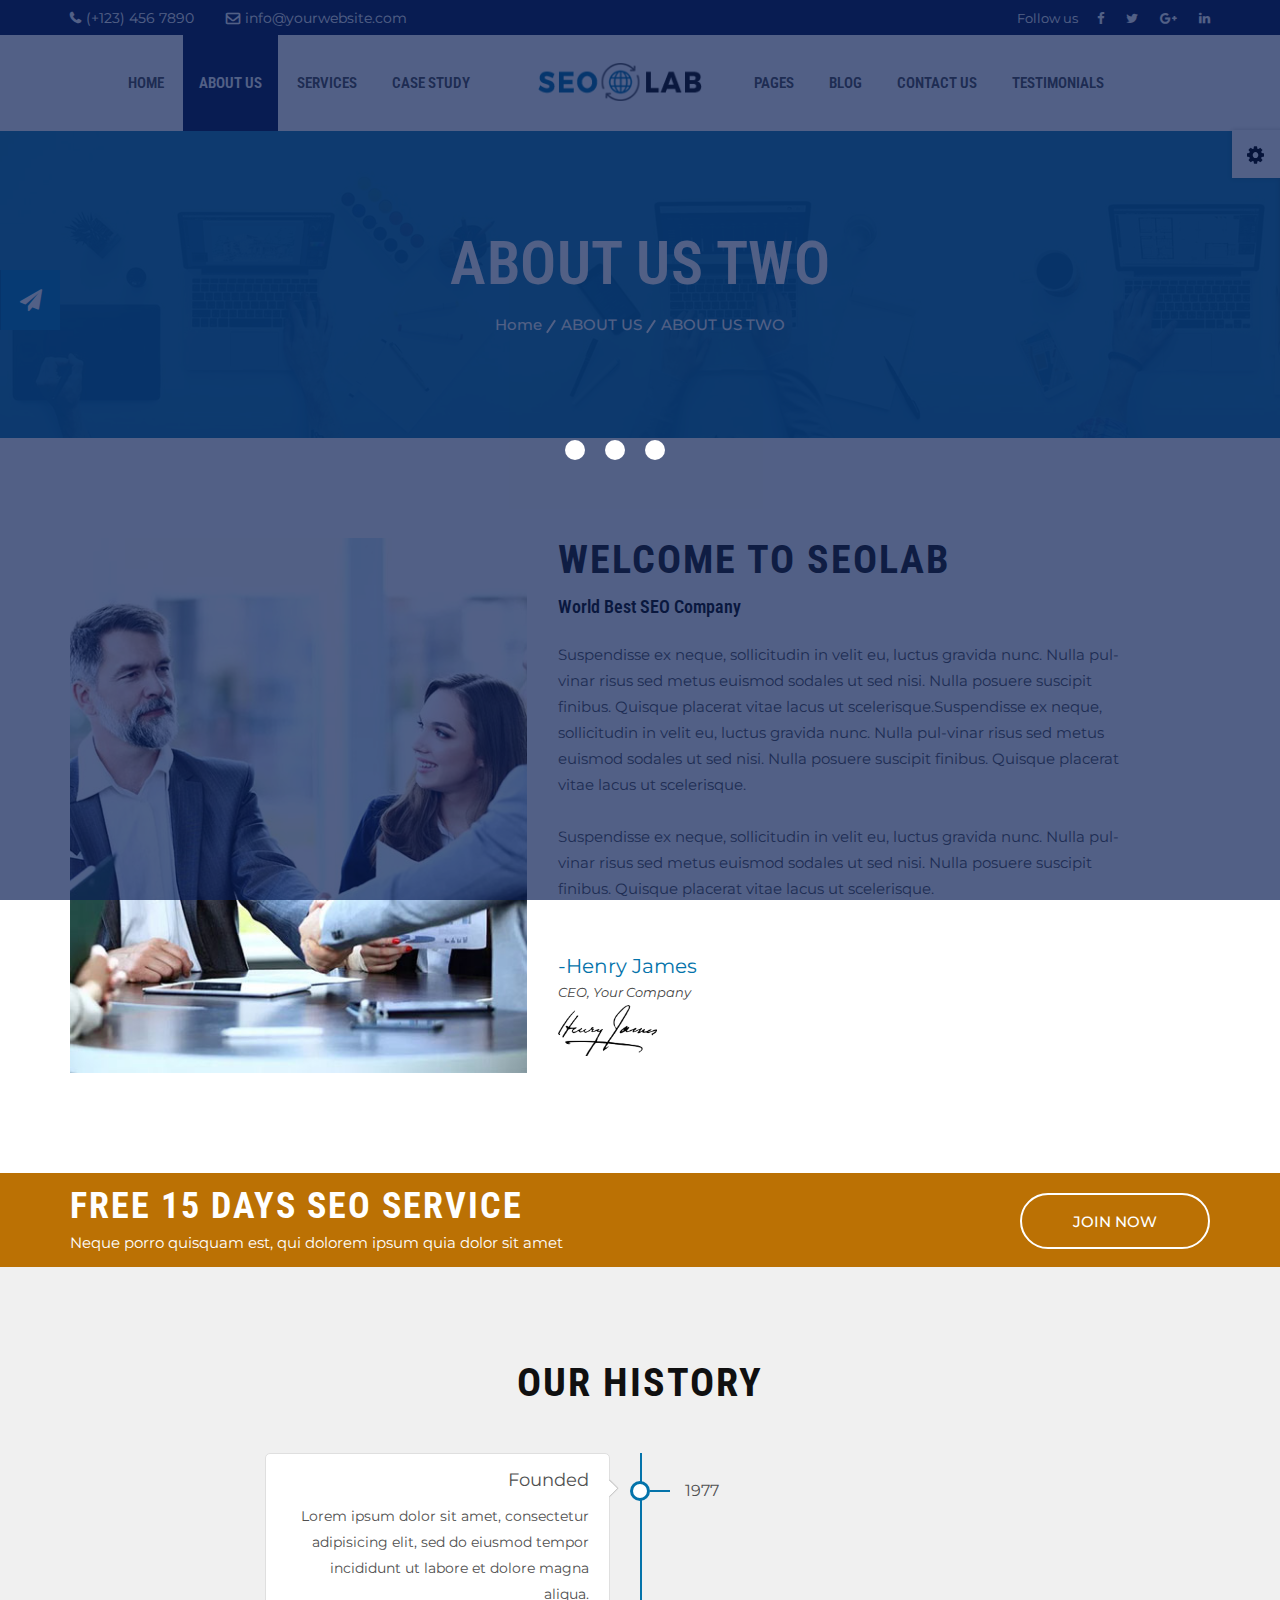
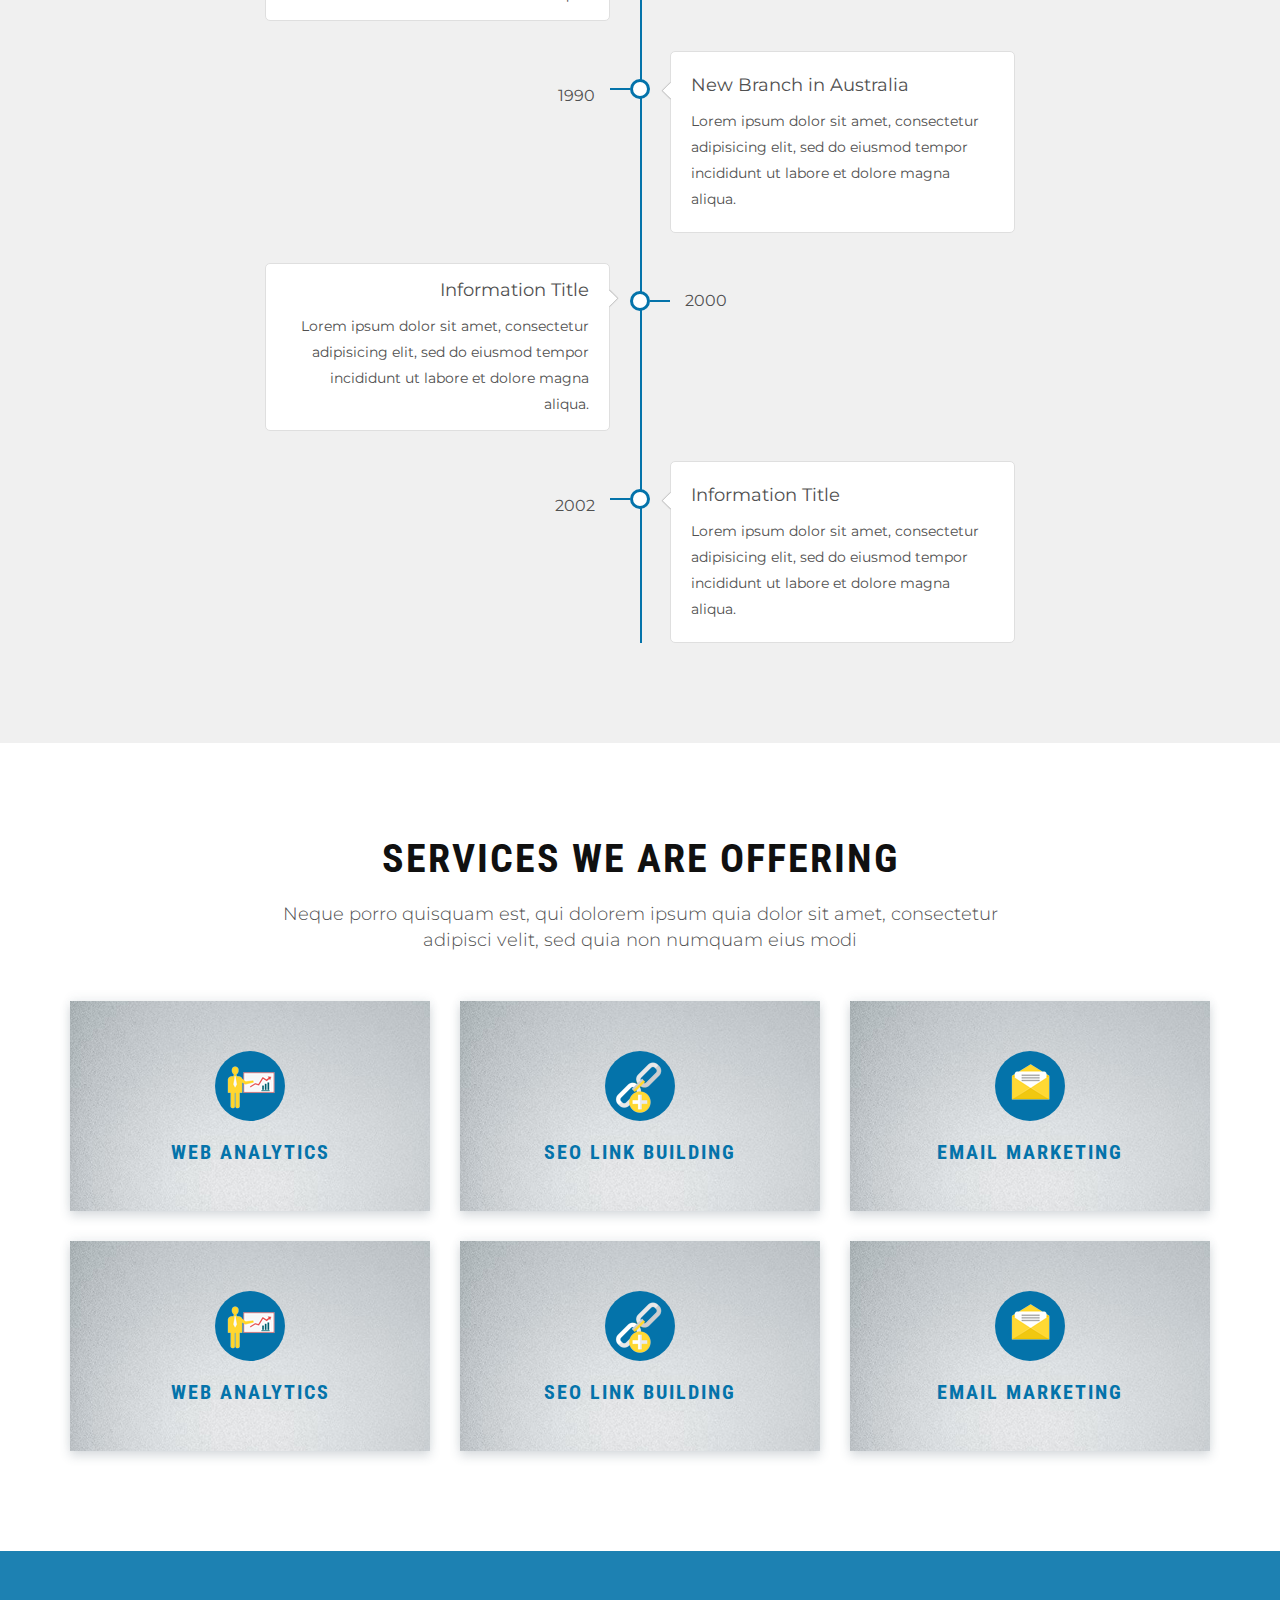
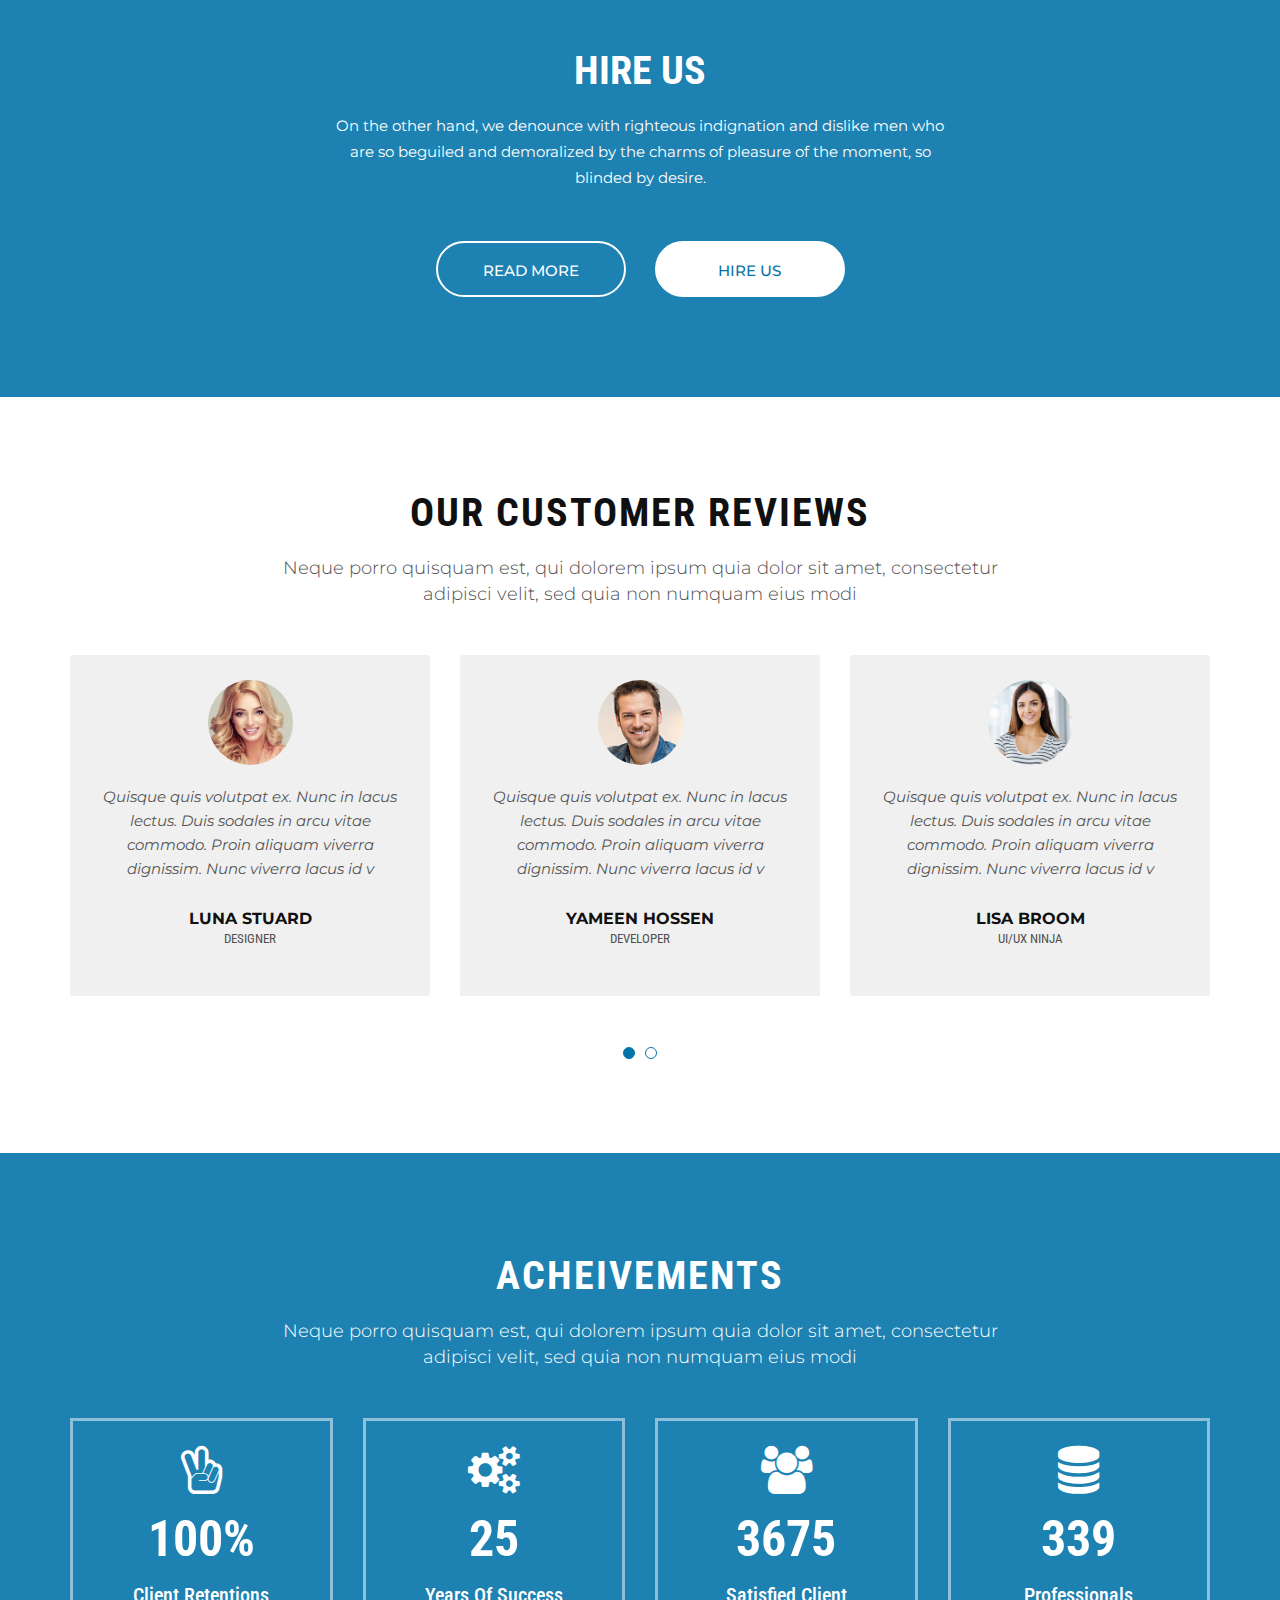
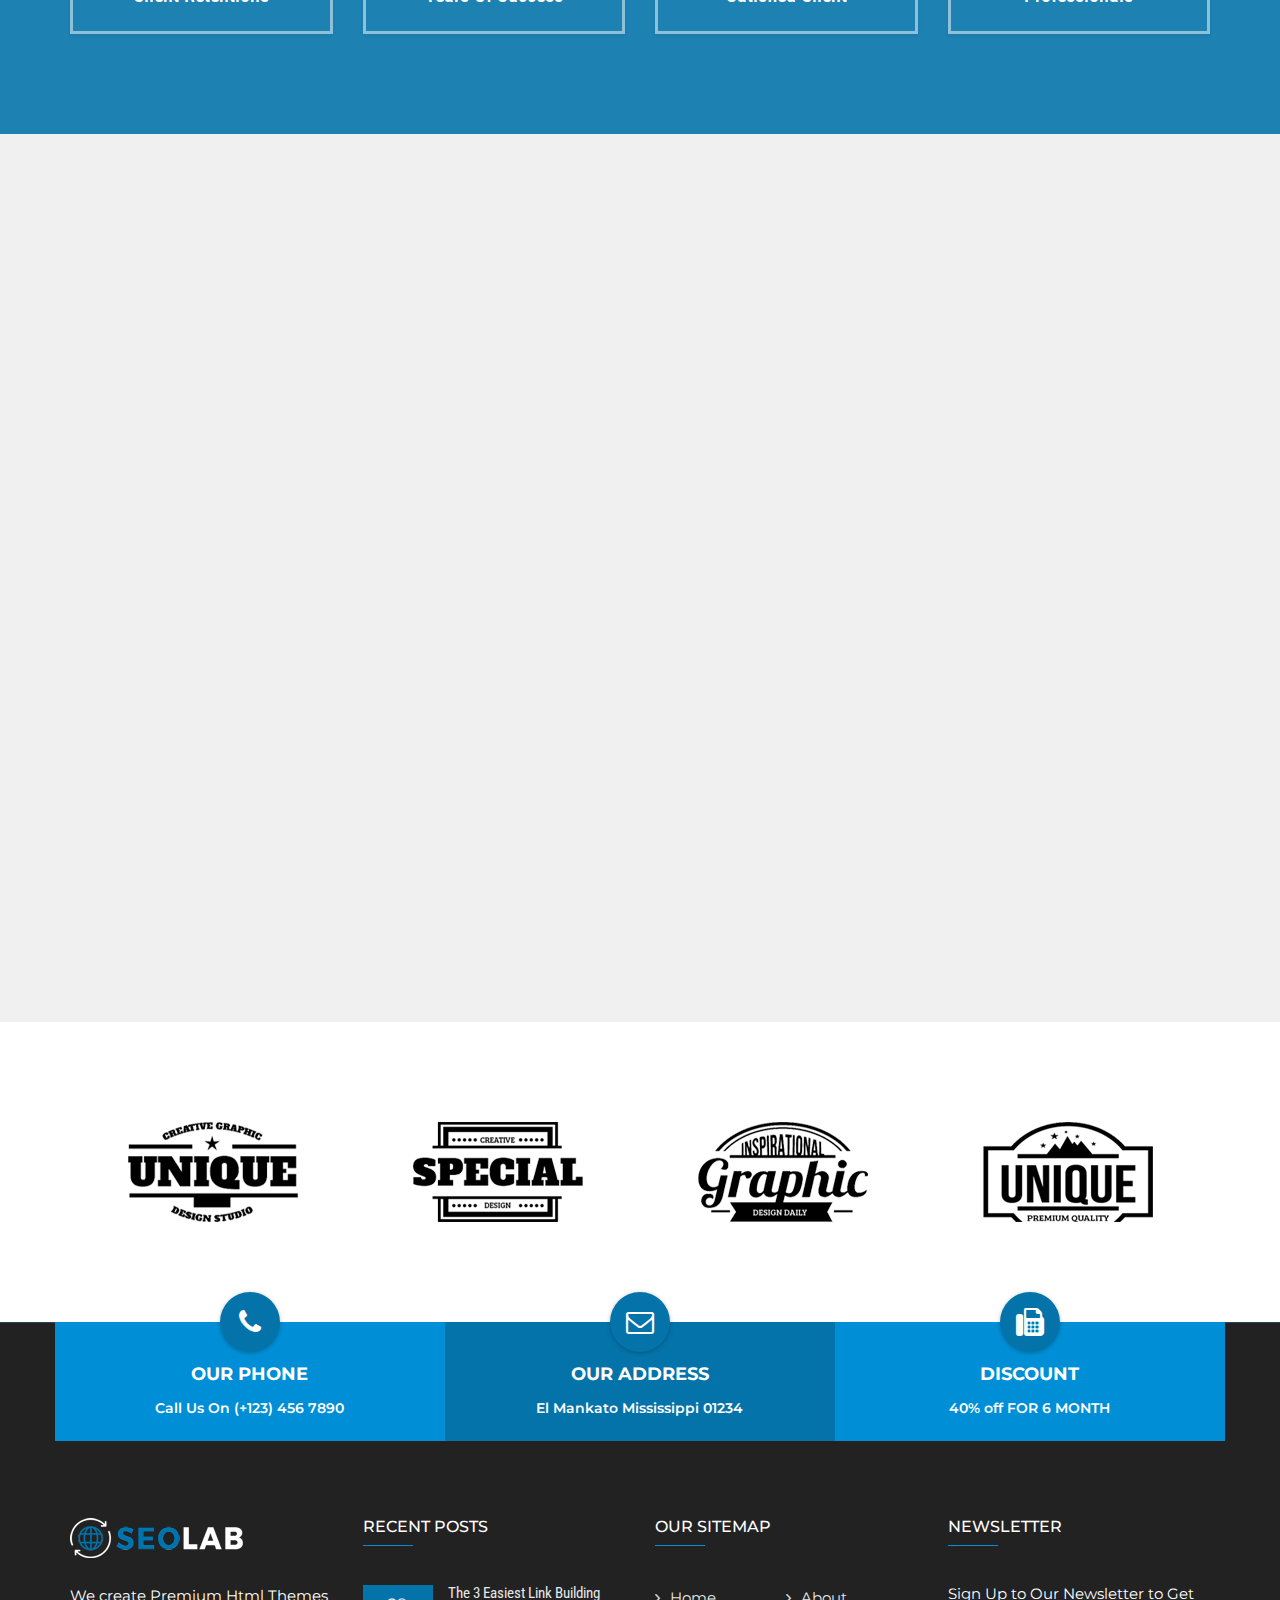
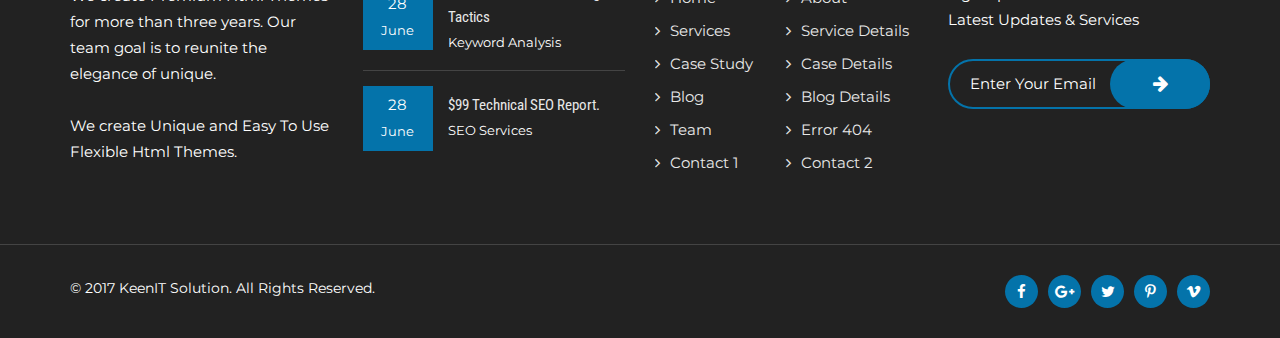
<file: about-us-2.html>
<!DOCTYPE html>
<html lang="zxx">
    
<!-- Mirrored from rstheme.com/products/html/seolab/about-us-2.html by HTTrack Website Copier/3.x [XR&CO'2014], Wed, 16 Oct 2019 23:48:37 GMT -->
<head>
        <!-- meta tag -->
        <meta charset="utf-8">
        <title>SEO and Digital Marketing Agency Responsive HTML Template - SEO LAB</title>
        <meta name="description" content="">
        <!-- responsive tag -->
        <meta http-equiv="x-ua-compatible" content="ie=edge">
        <meta name="viewport" content="width=device-width, initial-scale=1">
        <!-- favicon -->
        <link rel="apple-touch-icon" href="apple-touch-icon.html">
        <link rel="shortcut icon" type="image/x-icon" href="images/fav.png">
        <!-- bootstrap v3.3.7 css -->
        <link rel="stylesheet" type="text/css" href="css/bootstrap.min.css">
        <!-- font-awesome css -->
        <link rel="stylesheet" type="text/css" href="css/font-awesome.min.css">
        <!-- animate css -->
        <link rel="stylesheet" type="text/css" href="css/animate.css">
        <!-- owl.carousel css -->
        <link rel="stylesheet" type="text/css" href="css/owl.carousel.css">        
        <!-- owl.carousel theme css -->
        <link rel="stylesheet" type="text/css" href="css/owl.theme.css">
        <!-- magnific popup css -->
        <link rel="stylesheet" type="text/css" href="css/magnific-popup.css">
        <!-- Flat icon style css -->
        <link rel="stylesheet" type="text/css" href="fonts/flaticon.css">
        <!-- responsive Menu css -->
        <link rel="stylesheet" type="text/css" href="css/stellarnav.css">
        <!-- slick css -->
        <link rel="stylesheet" type="text/css" href="css/slick.css">
        <!-- slick theme css -->
        <link rel="stylesheet" type="text/css" href="css/slick-theme.css">
        <!-- Switch style CSS -->
        <link rel="stylesheet" href="css/color-style.css">
		<!-- mobile menu css -->
        <link rel="stylesheet" type="text/css" href="css/mobile-menu.css">
		<!-- rsmenu css -->
        <link rel="stylesheet" type="text/css" href="css/rsmenu-main.css">
		<!-- rsmenu-transitions css -->
        <link rel="stylesheet" type="text/css" href="css/rsmenu-transitions.css">
        <!-- style css -->
        <link rel="stylesheet" type="text/css" href="style.css"> <!-- This stylesheet dynamically changed from style.less -->
        <link id="switch_style" href="#" rel="stylesheet" type="text/css"><!-- This stylesheet dynamically changed from custom.less -->
        <!-- responsive css -->
        <link rel="stylesheet" type="text/css" href="css/responsive.css">
    </head>
    <body>
        <!--Preload Start-->
        <div id="loading">
			<div id="loading-center">
				<div id="loading-center-absolute">
					<div class="object" id="object_one"></div>
					<div class="object" id="object_two"></div>
					<div class="object" id="object_three"></div>
				</div>
			</div>
        </div>
        <!--Preload Start-->

        <!--Header Start-->
        <header id="rs-header">
            <!-- Toolbar Start -->
            <div id="rs-top-bar" class="loaded">
                <div class="container">
                    <div class="row">
                        <div id="rs-top1" class="col-sm-12 col-md-6">
                            <div class="rs-column ">
                                <ul class="rs-contact-info">
                                    <li class="rs-contact-phone"><i class="fa fa-phone"></i> <a href="tel:(+123)4567890">(+123) 456 7890</a></li>
                                    <li class="rs-contact-email"><i class="fa fa-envelope-o"></i> <a href="mailto:info@yourwebsite.com">info@yourwebsite.com</a></li>
                                </ul>
                            </div>
                        </div>
                        <div id="rs-top2" class="col-sm-12 col-md-6">
                            <div class="rs-column ">
                                <ul class="social-icons">
                                    <li class="follow-us"> Follow us</li><li><a href="#"><i class="fa fa-facebook"></i></a></li>
                                    <li><a href="#"><i class="fa fa-twitter"></i></a></li>
                                    <li><a href="#"><i class="fa fa-google-plus"></i></a></li>
                                    <li><a href="#"><i class="fa fa-linkedin"></i></a></li>
                                </ul>
                            </div>
                        </div>
                    </div>
                </div>
            </div>
            <!-- Toolbar End -->

            <div class="fullwidth-section4">
                <!--Mobile & Right Nav Menu Start-->
                <div class="rs-mobile-menu">
                    <div class="container">
                        <nav class="right_menu_togle">
                            <div class="close-btn"><span id="nav-close" class="text-center">x</span></div>
                            <ul class="sidebarnav_menu list-unstyled main-menu">
                                <li class="current-menu-item search-option"><a class="first-parent" href="#">Search</a></li>
                                <li class="current-menu-item search-option"><input type="text" class="menu-text" placeholder="Search..."></li>
                                <li class="current-menu-item menu-item-has-children first-parent"><a class="first-parent" href="#">Home</a>
                                    <ul class="list-unstyled submenu">
                                        <li class="sub-nav active"><a href="index-2.html">Home 1<span class="icon"></span></a></li>
                                        <li class="sub-nav"><a href="index-3.html">Home 2<span class="icon"></span></a></li>
                                        <li class="sub-nav"><a href="index-4.html">Home 3 (OnePage)<span class="icon"></span></a></li>
                                    </ul>
                                </li>
                                <li class="current-menu-item menu-item-has-children first-parent"><a class="first-parent" href="#">About</a>
                                    <ul class="list-unstyled submenu">
                                        <li class="sub-nav"><a href="about-us.html">About Us 1<span class="icon"></span></a></li>
                                        <li class="sub-nav"><a href="about-us-2.html">About Us 2<span class="icon"></span></a></li>
                                    </ul>
                                </li>
                                <li class="current-menu-item menu-item-has-children first-parent"><a class="first-parent" href="#">Services</a>
                                    <ul class="list-unstyled submenu">
                                        <li class="sub-nav"><a href="services.html">Service One<span class="icon"></span></a></li>
                                        <li class="sub-nav"><a href="services-2.html">Service Two<span class="icon"></span></a></li>
                                        <li class="sub-nav"><a href="services-3.html">Service Three<span class="icon"></span></a></li>
                                        <li class="sub-nav"><a href="services-4.html">Service Four<span class="icon"></span></a></li>
                                        <li class="sub-nav"><a href="services-details.html">Service Details<span class="icon"></span></a></li>
                                        <li class="sub-nav"><a href="services-details-sidebar.html">Service Details(Sidebar)<span class="icon"></span></a></li>
                                    </ul>
                                </li>
                                <li class="current-menu-item menu-item-has-children first-parent"><a class="first-parent" href="#">Case Study</a>
                                    <ul class="list-unstyled submenu">
                                        <li class="sub-nav"><a href="case-study.html">Case Study 2 Column<span class="icon"></span></a></li>
                                        <li class="sub-nav"><a href="case-study-2.html">Case Study 3 Column<span class="icon"></span></a></li>
                                        <li class="sub-nav"><a href="case-study-3.html">Case Study 4 Column<span class="icon"></span></a></li>
                                        <li class="sub-nav"><a href="case-study-full.html">Case Study Full Width<span class="icon"></span></a></li>
                                        <li class="sub-nav"><a href="case-study-masonary.html">Case Study Masonary<span class="icon"></span></a></li>
                                    </ul>
                                </li>
                                <li class="current-menu-item menu-item-has-children first-parent"><a class="first-parent" href="#">Blog</a>
                                    <ul class="list-unstyled submenu">
                                        <li class="sub-nav"><a href="blog-with-right-sidebar.html">Blog With Right Sidebar<span class="icon"></span></a></li>
                                        <li class="sub-nav"><a href="blog-with-left-sidebar.html">Blog With left Sidebar<span class="icon"></span></a></li>
                                        <li class="sub-nav"><a href="article-category-blog.html">Article Catagory Blog<span class="icon"></span></a></li>
                                        <li class="sub-nav"><a href="blog-one-column.html">One Column Blog Layout<span class="icon"></span></a></li>
                                        <li class="sub-nav"><a href="blog-two-column.html">Two Column Blog Layout<span class="icon"></span></a></li>
                                        <li class="sub-nav"><a href="blog-three-column.html">Three Column Blog Layout<span class="icon"></span></a></li>
                                    </ul>
                                </li>
                                <li class="current-menu-item menu-item-has-children first-parent"><a class="first-parent" href="#">Contact Us</a>
                                    <ul class="list-unstyled submenu">

                                        <li class="sub-nav"><a href="contact-1.html">Contact Us One<span class="icon"></span></a></li>
                                        <li class="sub-nav"><a href="contact-2.html">Contact Us two<span class="icon"></span></a></li>
                                    </ul>
                                </li>
                                <li><a href="testimonials.html">Testimonials<span class="icon"></span></a></li>
                                <li class="current-menu-item menu-item-has-children first-parent"><a class="first-parent" href="#">Pages</a>
                                    <ul class="list-unstyled submenu">
                                        <li class="current-menu-item menu-item-has-children"><a href="#">Case Study</a>
                                            <ul class="list-unstyled mega-submenu">
                                                <li class="sub-nav"><a href="#">Case Study 2 Column<span class="icon"></span></a></li>
                                                <li class="sub-nav"><a href="#">Case Study 3 Column<span class="icon"></span></a></li>
                                                <li class="sub-nav"><a href="#">Case Study 4 Column<span class="icon"></span></a></li>
                                                <li class="sub-nav"><a href="#">Case Study Full Width<span class="icon"></span></a></li>
                                                <li class="sub-nav"><a href="#">Case Study Masonary<span class="icon"></span></a></li>
                                            </ul>
                                        </li>
                                        <li class="current-menu-item menu-item-has-children"><a href="#">Team</a>
                                            <ul class="list-unstyled mega-submenu">
                                                <li class="sub-nav"><a href="#">Team One<span class="icon"></span></a></li>
                                                <li class="sub-nav"><a href="#">Team Two<span class="icon"></span></a></li>
                                                <li class="sub-nav"><a href="#">Team Three<span class="icon"></span></a></li>
                                                <li class="sub-nav"><a href="#">Team Four<span class="icon"></span></a></li>
                                            </ul>
                                        </li>
                                        <li class="current-menu-item menu-item-has-children"><a href="#">Others</a>
                                            <ul class="list-unstyled mega-submenu">
                                                <li class="sub-nav"><a href="#">Testimonials<span class="icon"></span></a></li>
                                                <li class="sub-nav"><a href="#">Price Table<span class="icon"></span></a></li>
                                                <li class="sub-nav"><a href="#">Coming Soon<span class="icon"></span></a></li>
                                                <li class="sub-nav"><a href="#">404 Page<span class="icon"></span></a></li>
                                            </ul>
                                        </li>
                                    </ul>
                                </li>
                            </ul>
                        </nav>
                        <div class="sidebar_nav navbar navbar-inverse navbar-fixed-top">
                            <div class="navbar-header pull-right">
                                <a id="nav-expander" class="nav-expander fixed"><i class="fa fa-bars fa-lg"></i></a>
                            </div>
                        </div>
                    </div>
                </div>
                <!--Mobile & Right Nav Menu End-->
                <div class="header-middle-area4 menu-sticky">
                    <div class="container">
                        <div class="row">
                            <div class="col-sm-5 hidden-xs hidden-sm">
                                <div class="row margin">
                                    <nav class="rs-menu rs-menu-left">
                                        <ul class="nav-menu">
                                            <!-- Home -->
                                            <li>
                                                <a href="index-2.html">Home</a>
                                                <ul class="sub-menu">
                                                    <li><a href="index-2.html">Home One</a></li>
                                                    <li><a href="index-3.html">Home Two</a></li>
                                                    <li><a href="index-4.html">Home Three (Onepage)</a></li>
                                                </ul>
                                            </li>
                                             <!-- End Home -->
                                            <li><a class="active" href="about-us.html">About Us</a>
                                                <ul class="sub-menu">
                                                    <li><a href="about-us.html">About Us One</a></li>
                                                    <li><a class="active" href="about-us-2.html">About Us Two</a></li>
                                                </ul>
                                            </li>
                                            <!-- Drop Down -->
                                            <li><a href="services.html">Services</a>
                                                <ul class="sub-menu">
                                                    <li><a href="services.html">Service One</a></li>
                                                    <li><a href="services-2.html">Service Two</a></li>
                                                    <li><a href="services-3.html">Service Three</a></li>
                                                    <li><a href="services-4.html">Service Four</a></li>
                                                    <li><a href="services-details.html">Service Details</a></li>
                                                    <li><a href="services-details-sidebar.html">Service Details(Sidebar)</a></li>
                                                </ul>
                                            </li>
                                            <!-- Drop Down -->
                                            <li><a href="case-study.html">Case Study</a>
                                                <ul class="sub-menu">
                                                    <li><a href="case-study.html">Case Study 2 Column</a></li>
                                                    <li><a href="case-study-2.html">Case Study 3 Column</a></li>
                                                    <li><a href="case-study-3.html">Case Study 4 Column</a></li>
                                                    <li><a href="case-study-full.html">Case Study Full Width</a></li>
                                                    <li><a href="case-study-masonary.html">Case Study Masonary</a></li>
                                                </ul>
                                            </li>
                                        </ul>
                                    </nav>
                                </div>
                            </div>
                            <div class="col-md-2 col-sm-12">
                                <div class="logo text-center">
                                    <a href="index-2.html"><img src="images/logo.png" alt="logo"></a>
                                </div>
                            </div>
                            <div class="col-md-5 col-sm-12 hidden-xs hidden-sm">
                                <div class="row margin">
                                    <nav class="rs-menu rs-menu-right">
                                        <ul class="nav-menu">
                                            <li class="rs-mega-menu mega-rs menu-item-has-children"> <a href="#">Pages</a> 
                                                <ul class="mega-menu">
                                                    <li class="mega-menu-container">
                                                        <div class="mega-menu-innner">
                                                            <div class="single-magemenu">
                                                                <ul class="sub-menu">
                                                                    <li class="title">Case Study</li>
                                                                    <li> <a href="case-study.html">Case Study 2 Column</a></li>
                                                                    <li> <a href="case-study-2.html">Case Study 3 Column</a></li>
                                                                    <li> <a href="case-study-3.html">Case Study 4 Column</a></li>
                                                                    <li> <a href="case-study-full.html">Case Study Full width</a></li>
                                                                </ul>
                                                            </div>
                                                            <div class="single-magemenu">
                                                                <ul class="sub-menu">
                                                                    <li class="title">Team</li>
                                                                    <li><a href="team1.html">Team One</a></li>
                                                                    <li><a href="team2.html">Team Two</a></li>
                                                                    <li><a href="team3.html">Team Three</a></li>
                                                                    <li><a href="team4.html">Team Four</a></li>
                                                                </ul>
                                                            </div>
                                                            <div class="single-magemenu">
                                                                <ul class="sub-menu">
                                                                    <li class="title">Others</li>
                                                                    <li><a href="testimonial.html">Testimonials</a></li>
                                                                    <li><a href="price-plan.html">Price Table</a></li>
                                                                    <li><a href="coming-soon.html">Coming Soon</a></li>
                                                                    <li><a href="error.html">404 Page</a></li>
                                                                </ul>
                                                            </div>
                                                        </div>
                                                    </li>
                                                </ul>
                                            </li>
                                            <li><a href="blog-with-right-sidebar.html">Blog</a>
                                                <ul class="sub-menu">
                                                    <li><a href="blog-with-right-sidebar.html">Blog With Right Sidebar</a></li>
                                                    <li><a href="blog-with-left-sidebar.html">Blog With Left Sidebar</a></li>
                                                    <li><a href="article-category-blog.html">Article Catagory Blog</a></li>
                                                    <li><a href="blog-one-column.html">One Column Blog Layout</a></li>
                                                    <li><a href="blog-two-column.html">Two Column Blog Layout</a></li>
                                                    <li><a href="blog-three-column.html">Three Column Blog Layout</a></li>
                                                </ul>
                                            </li>                                    
                                            <li><a href="contact-1.html">Contact Us</a>
                                                <ul class="sub-menu">
                                                    <li><a href="contact-1.html">Contact Us One</a></li>
                                                    <li><a href="contact-2.html">Contact Us Two</a></li>
                                                </ul>
                                            </li>
                                            <li><a href="testimonial.html">Testimonials</a></li>
                                        </ul>
                                   </nav>
                                </div>
                            </div>
                        </div>
                    </div>
                </div>
            </div>
        </header>
        <!--Header End-->
        
        <!-- Breadcrumbs Start -->
        <div class="rs-breadcrumbs sec-spacer">
            <div class="overlay"></div>
            <div class="container">
                <div class="row">
                    <div class="col-md-12 text-center">
                        <div class="breadcrumbs-inner">
                            <h1 class="page-title">ABOUT US TWO</h1>
                            <ul>
                                <li>
                                    <a href="index-2.html">Home</a>
                                </li>
                                <li>
                                    <a href="about-us.html">ABOUT US</a>
                                </li>
                                <li>ABOUT US TWO</li>
                            </ul>
                        </div>
                    </div>
                </div>
            </div>
        </div>
        <!-- Breadcrumbs End -->

        <!-- Welcome Section Start -->
        <div id="rs-about" class="rs-about sec-spacer loaded">
            <div class="container">
                <div class="row">
                    <div class="col-lg-5 col-md-5">
                        <div class="welcome-img">
                            <img src="images/about/welcome-img.jpg" alt="">
                        </div>
                    </div>
                    <div class="col-lg-7 col-md-7 col-sm-12">
                        <div class="welcome-home-text padding-right-65">
                            <h2 class="welcome-title">Welcome to SEOLAB</h2>
                            <h4 class="welcome-subtitle">World Best SEO Company</h4>
                            <p class="welcme-desc">Suspendisse ex neque, sollicitudin in velit eu, luctus gravida nunc. Nulla pul-vinar risus sed metus euismod sodales ut sed nisi. Nulla posuere suscipit finibus. Quisque placerat vitae lacus ut scelerisque.Suspendisse ex neque, sollicitudin in velit eu, luctus gravida nunc. Nulla pul-vinar risus sed metus euismod sodales ut sed nisi. Nulla posuere suscipit finibus. Quisque placerat vitae lacus ut scelerisque.</p>
                            <p class="welcme-desc">Suspendisse ex neque, sollicitudin in velit eu, luctus gravida nunc. Nulla pul-vinar risus sed metus euismod sodales ut sed nisi. Nulla posuere suscipit finibus. Quisque placerat vitae lacus ut scelerisque.</p>
                        </div>
                        <div class="signature-text">
                            <p class="sign-title">-Henry James</p>
                            <span class="sign-subtitle">CEO, Your Company</span>
                            <img src="images/about/sign.png" alt="">
                        </div>
                    </div>
                </div>
            </div>
        </div>
        <!-- Welcome Section End -->

        <!--CTA Section Start-->
        <div class="rs-home-cta">
            <div class="container">
                <div class="row">
                    <div class="col-md-9 col-sm-12 col-xs-12">
                        <div class="cta-home-text">
                            <h3>FREE 15 DAYS Seo Service</h3>
                            <p>Neque porro quisquam est, qui dolorem ipsum quia dolor sit amet</p>
                        </div>
                    </div>
                    <div class="col-md-3 col-sm-12 col-xs-12">
                        <div class="rs-home-cta-button">
                            <a class="cta-button">Join Now</a>
                        </div>
                    </div>
                </div>
            </div>
        </div>
        <!--CTA Section End-->

        <!--History Section Start-->
        <div class="rs-history sec-spacer gray-bg">
            <div class="title-content ">
                <h2 class="title-text">OUR History</h2>
            </div>
            <div class="container">
                <div class="total-history">
                    <div class="row history-single">
                        <div class="history-border left"></div>
                        <div class="col-xs-12 col-sm-6  history-item">
                            <div class="history-panel left-sector">
                                <p class="history-title">Founded</p>
                                <div class="history-details">Lorem ipsum dolor sit amet, consectetur adipisicing elit, sed do eiusmod tempor incididunt ut labore et dolore magna aliqua.</div>
                            </div>
                        </div>
                        <div class="col-xs-12 col-sm-6  history-item">
                            <p class="history-date left-text">1977</p>
                        </div>
                    </div>
                    <div class="row history-single">
                        <div class="history-border right"></div>
                        <div class="col-xs-12 col-sm-6  history-item">
                            <p class="history-date right-text">1990</p>
                        </div>
                        <div class="col-xs-12 col-sm-6  history-item">
                            <div class="history-panel">
                                <p class="history-title">New Branch in Australia</p>
                                <div class="history-details">Lorem ipsum dolor sit amet, consectetur adipisicing elit, sed do eiusmod tempor incididunt ut labore et dolore magna aliqua.</div>
                            </div>
                        </div>
                    </div>
                    <div class="row history-single">
                        <div class="history-border left"></div>
                        <div class="col-xs-12 col-sm-6  history-item">
                            <div class="history-panel left-sector">
                                <p class="history-title">Information Title</p>
                                <div class="history-details">Lorem ipsum dolor sit amet, consectetur adipisicing elit, sed do eiusmod tempor incididunt ut labore et dolore magna aliqua.</div>
                            </div>
                        </div>
                        <div class="col-xs-12 col-sm-6  history-item">
                            <p class="history-date left-text">2000</p>
                        </div>
                    </div>
                    <div class="row history-single">
                        <div class="history-border right"></div>
                        <div class="col-xs-12 col-sm-6  history-item">
                            <p class="history-date right-text">2002</p>
                        </div>
                        <div class="col-xs-12 col-sm-6  history-item">
                            <div class="history-panel">
                                <p class="history-title">Information Title</p>
                                <div class="history-details">Lorem ipsum dolor sit amet, consectetur adipisicing elit, sed do eiusmod tempor incididunt ut labore et dolore magna aliqua.</div>
                            </div>
                        </div>
                    </div>
                </div>
            </div>
        </div>
        <!--History Section Start-->

        <!--Service Section Start-->
        <div id="rs-services" class="rs-home-services-2 sec-spacer-2">
            <div class="container">
                <div class="title-content ">
                    <h2 class="title-text">Services We are Offering</h2>
                    <p class="subtitle-text">Neque porro quisquam est, qui dolorem ipsum quia dolor sit amet, consectetur<br>adipisci velit, sed quia non numquam eius modi</p>
                </div>
            </div>
            <div class="container">
                <div class="row">
                    <div class="col-md-4 col-sm-6">
                        <div class="service-single">
                            <div class="service-content">
                                <div class="service-img">
                                    <a href="#"><img class="service-img-responsive" src="images/services/10.png" alt="Web Analytics"></a>
                                </div>
                                <h4 class="service-title"><a href="#">Web Analytics</a></h4>
                                <div class="service-text">
                                    <p>Lorem ipsum dolor sit amet, consectetur ex quis maximus. Mauris vel diam.</p>
                                </div>
                                <a href="#" class="service-btn">Read More</a>
                            </div>
                        </div>
                    </div>
                    <div class="col-md-4 col-sm-6">
                        <div class="service-single">
                            <div class="service-content">
                                <span class="service-img">
                                    <a href="#"><img class="service-img-responsive" src="images/services/12.png" alt="SEO Link BUilding"></a>
                                </span>
                                <h4 class="service-title"><a href="#">SEO Link BUilding</a></h4>
                                <div class="service-text">
                                    <p>Lorem ipsum dolor sit amet, consectetur ex quis maximus. Mauris vel diam.</p>
                                </div>
                                <a href="#" class="service-btn">Read More</a>
                            </div>
                        </div>
                    </div>
                    <div class="col-md-4 col-sm-6">
                        <div class="service-single">
                            <div class="service-content">
                                <span class="service-img">
                                    <a href="#"><img class="service-img-responsive" src="images/services/14.png" alt="Email Marketing"></a>
                                </span>
                                <h4 class="service-title"><a href="#">Email Marketing</a></h4>
                                <div class="service-text">
                                    <p>Lorem ipsum dolor sit amet, consectetur ex quis maximus. Mauris vel diam.</p>
                                </div>
                                <a href="#" class="service-btn">Read More</a>
                            </div>
                        </div>
                    </div>
                    <div class="col-md-4 col-sm-6">
                        <div class="service-single">
                            <div class="service-content">
                                <div class="service-img">
                                    <a href="#"><img class="service-img-responsive" src="images/services/10.png" alt="Web Analytics"></a>
                                </div>
                                <h4 class="service-title"><a href="#">Web Analytics</a></h4>
                                <div class="service-text">
                                    <p>Lorem ipsum dolor sit amet, consectetur ex quis maximus. Mauris vel diam.</p>
                                </div>
                                <a href="#" class="service-btn">Read More</a>
                            </div>
                        </div>
                    </div>
                    <div class="col-md-4 col-sm-6">
                        <div class="service-single">
                            <div class="service-content">
                                <span class="service-img">
                                    <a href="#"><img class="service-img-responsive" src="images/services/12.png" alt="SEO Link BUilding"></a>
                                </span>
                                <h4 class="service-title"><a href="#">SEO Link BUilding</a></h4>
                                <div class="service-text">
                                    <p>Lorem ipsum dolor sit amet, consectetur ex quis maximus. Mauris vel diam.</p>
                                </div>
                                <a href="#" class="service-btn">Read More</a>
                            </div>
                        </div>
                    </div>
                    <div class="col-md-4 col-sm-6">
                        <div class="service-single">
                            <div class="service-content">
                                <span class="service-img">
                                    <a href="#"><img class="service-img-responsive" src="images/services/14.png" alt="Email Marketing"></a>
                                </span>
                                <h4 class="service-title"><a href="#">Email Marketing</a></h4>
                                <div class="service-text">
                                    <p>Lorem ipsum dolor sit amet, consectetur ex quis maximus. Mauris vel diam.</p>
                                </div>
                                <a href="#" class="service-btn">Read More</a>
                            </div>
                        </div>
                    </div>
                </div>
            </div>
        </div>
        <!--Service Section End-->

        <!--Hire Us Start-->
        <div class="rs-home-hire-us">
            <div class="hire-us-overlay">
                <div class="container">
                    <div class="hire-us-text">
                        <h2 class="hire-us-title">HIRE US</h2>
                        <p class="hire-us-subtitle">On the other hand, we denounce with righteous indignation and dislike men who are so beguiled and demoralized by the charms of pleasure of the moment, so blinded by desire.</p>
                    </div>
                    <div class="hire-us-button">
                        <a href="#" class="hire-us-readmore transparent">Read More</a>
                        <a href="#" class="hire-us-readmore primary">Hire Us</a>
                    </div>
                </div>
            </div>
        </div>
        <!--Hire Us End-->

        <!--Customer Review Start-->
        <div class="rs-home-customer-review">
            <div class="title-content">
                <h2 class="title-text">Our Customer reviews</h2>
                <p class="subtitle-text">Neque porro quisquam est, qui dolorem ipsum quia dolor sit amet, consectetur<br>adipisci velit, sed quia non numquam eius modi</p>
            </div>
            <div class="container">
                <div class="rs-customer-review-slider">
                    <div id="rs-customer-review" class="owl-carousel">
                        <div class="single-review">
                            <div class="cl-client-img">
                                <img src="images/team/2.jpg" alt="jon" />
                            </div>
                            <div class="cl-client-review">Quisque quis volutpat ex. Nunc in lacus lectus. Duis sodales in arcu vitae commodo. Proin aliquam viverra dignissim. Nunc viverra lacus id v</div>
                            <div class="cl-client-info">
                                <h5 class="cl-client-name">Luna Stuard</h5>
                                <h6 class="cl-client-designation">Designer</h6>
                            </div>
                        </div>
                        <div class="single-review">
                            <div class="cl-client-img">
                                <img src="images/team/1.jpg" alt="jon" />
                            </div>
                            <div class="cl-client-review">Quisque quis volutpat ex. Nunc in lacus lectus. Duis sodales in arcu vitae commodo. Proin aliquam viverra dignissim. Nunc viverra lacus id v</div>
                            <div class="cl-client-info">
                                <h5 class="cl-client-name">Yameen Hossen</h5>
                                <h6 class="cl-client-designation">Developer</h6>
                            </div>
                        </div>
                        <div class="single-review">
                            <div class="cl-client-img">
                                <img src="images/team/6.jpg" alt="jon" />
                            </div>
                            <div class="cl-client-review">Quisque quis volutpat ex. Nunc in lacus lectus. Duis sodales in arcu vitae commodo. Proin aliquam viverra dignissim. Nunc viverra lacus id v</div>
                            <div class="cl-client-info">
                                <h5 class="cl-client-name">Lisa Broom</h5>
                                <h6 class="cl-client-designation">UI/UX Ninja</h6>
                            </div>
                        </div>
                        <div class="single-review">
                            <div class="cl-client-img">
                                <img src="images/team/3.jpg" alt="jon" />
                            </div>
                            <div class="cl-client-review">Quisque quis volutpat ex. Nunc in lacus lectus. Duis sodales in arcu vitae commodo. Proin aliquam viverra dignissim. Nunc viverra lacus id v</div>
                            <div class="cl-client-info">
                                <h5 class="cl-client-name">Robert Smith</h5>
                                <h6 class="cl-client-designation">PHP NINJA</h6>
                            </div>
                        </div>
                        <div class="single-review">
                            <div class="cl-client-img">
                                <img src="images/team/5.jpg" alt="jon" />
                            </div>
                            <div class="cl-client-review">Quisque quis volutpat ex. Nunc in lacus lectus. Duis sodales in arcu vitae commodo. Proin aliquam viverra dignissim. Nunc viverra lacus id v</div>
                            <div class="cl-client-info">
                                <h5 class="cl-client-name">Irina Andre</h5>
                                <h6 class="cl-client-designation">Manager</h6>
                            </div>
                        </div>
                        <div class="single-review">
                            <div class="cl-client-img">
                                <img src="images/team/4.jpg" alt="jon" />
                            </div>
                            <div class="cl-client-review">Quisque quis volutpat ex. Nunc in lacus lectus. Duis sodales in arcu vitae commodo. Proin aliquam viverra dignissim. Nunc viverra lacus id v</div>
                            <div class="cl-client-info">
                                <h5 class="cl-client-name">Md. Mahabub Alam</h5>
                                <h6 class="cl-client-designation">CEO</h6>
                            </div>
                        </div>
                    </div>
                  </div>
            </div>
        </div>
        <!--Customer Review End-->

        <!--Counter Section Start-->
        <div class="rs-counter-area">
            <div class="counter-overlay">
                <div class="container">
                    <div class="row">
                        <div class="col-md-12">
                            <div class="counter-content title-content">
                                <h2 class="title-text white-color">Acheivements</h2>
                                <div class="subtitle-text white-color">
                                    <p>Neque porro quisquam est, qui dolorem ipsum quia dolor sit amet, consectetur <br>adipisci velit, sed quia non numquam eius modi</p>
                                </div>
                            </div>
                        </div>
                        <div class="col-md-12 mt-80">
                            <div class="row">
                                <div class="col-md-3">
                                    <div class="rs-counter-list">
                                        <i class="fa fa-hand-peace-o"></i>
                                        <h2 class="rs-counter plus percent">100</h2>
                                        <h4 class="counter-desc">Client Retentions</h4>
                                    </div>
                                </div>
                                <div class="col-md-3">
                                    <div class="rs-counter-list">
                                        <i class="fa fa-gears"></i>
                                        <h2 class="rs-counter plus">25</h2>
                                        <h4 class="counter-desc">Years of Success</h4>
                                    </div>
                                </div>
                                <div class="col-md-3">
                                    <div class="rs-counter-list">
                                        <i class="fa fa-group"></i>
                                        <h2 class="rs-counter plus">3675</h2>
                                        <h4 class="counter-desc">Satisfied Client</h4>
                                    </div>
                                </div>
                                <div class="col-md-3">
                                    <div class="rs-counter-list">
                                        <i class="fa fa-database"></i>
                                        <h2 class="rs-counter plus">339</h2>
                                        <h4 class="counter-desc">Professionals</h4>
                                    </div>
                                </div>
                            </div>
                        </div>
                    </div>
                </div>
            </div>
        </div>
        <!--Counter Section End-->

        <!-- Team Start -->
        <div id="rs-team" class="rs-team rs-home-team gray-bg">
            <div class="container wow fadeInUp">
                <div class="title-content">
                    <h2 class="title-text">MEET OUR TEAM</h2>
                    <p class="subtitle-text">Neque porro quisquam est, qui dolorem ipsum quia dolor sit amet, consectetur<br>adipisci velit, sed quia non numquam eius modi</p>
                </div>
            </div>
            <div class="container wow fadeInUp">
                <div class="row">
                    <div class="col-md-12 col-sm-12">
                        <div class="team-list owl-carousel owl-navigation-yes">
                            <div class="single-team text-center white-bg">
                                <img src="images/team/1.jpg" alt="Client Image">
                                <h3 class="testi-name"><a href="team-details.html">LUNA STURAT</a></h3>
                                <span class="testi-title">SUPERVISOR</span>
                                <p>Lorem ipsum dolor sit amet, consectetur adipiscing elit. Phasellus eleifend imperdiet ex quis maximus. Mauris vel diam in felis consequat viverra. Aenean sed semper mauris.</p>
                                <div class="social-icons">
                                    <ul>
                                        <li><a href="#"><i class="fa fa-facebook"></i></a></li>
                                        <li><a href="#"><i class="fa fa-twitter"></i></a></li>
                                        <li><a href="#"><i class="fa fa-google-plus"></i></a></li>
                                        <li><a href="#"><i class="fa fa-linkedin"></i></a></li>
                                    </ul>
                                </div>
                            </div>
                            <div class="single-team text-center white-bg">
                                <img src="images/team/2.jpg" alt="Client Image">
                                <h3 class="testi-name"><a href="team-details.html">LUNA STURAT</a></h3>
                                <span class="testi-title">SUPERVISOR</span>
                                <p>Lorem ipsum dolor sit amet, consectetur adipiscing elit. Phasellus eleifend imperdiet ex quis maximus. Mauris vel diam in felis consequat viverra. Aenean sed semper mauris.</p>
                                <div class="social-icons">
                                    <ul>
                                        <li><a href="#"><i class="fa fa-facebook"></i></a></li>
                                        <li><a href="#"><i class="fa fa-twitter"></i></a></li>
                                        <li><a href="#"><i class="fa fa-google-plus"></i></a></li>
                                        <li><a href="#"><i class="fa fa-linkedin"></i></a></li>
                                    </ul>
                                </div>
                            </div>
                            <div class="single-team text-center white-bg">
                                <img src="images/team/3.jpg" alt="Client Image">
                                <h3 class="testi-name"><a href="team-details.html">LUNA STURAT</a></h3>
                                <span class="testi-title">SUPERVISOR</span>
                                <p>Lorem ipsum dolor sit amet, consectetur adipiscing elit. Phasellus eleifend imperdiet ex quis maximus. Mauris vel diam in felis consequat viverra. Aenean sed semper mauris.</p>
                                <div class="social-icons">
                                    <ul>
                                        <li><a href="#"><i class="fa fa-facebook"></i></a></li>
                                        <li><a href="#"><i class="fa fa-twitter"></i></a></li>
                                        <li><a href="#"><i class="fa fa-google-plus"></i></a></li>
                                        <li><a href="#"><i class="fa fa-linkedin"></i></a></li>
                                    </ul>
                                </div>
                            </div>
                            <div class="single-team text-center white-bg">
                                <img src="images/team/4.jpg" alt="Client Image">
                                <h3 class="testi-name"><a href="team-details.html">LUNA STURAT</a></h3>
                                <span class="testi-title">SUPERVISOR</span>
                                <p>Lorem ipsum dolor sit amet, consectetur adipiscing elit. Phasellus eleifend imperdiet ex quis maximus. Mauris vel diam in felis consequat viverra. Aenean sed semper mauris.</p>
                                <div class="social-icons">
                                    <ul>
                                        <li><a href="#"><i class="fa fa-facebook"></i></a></li>
                                        <li><a href="#"><i class="fa fa-twitter"></i></a></li>
                                        <li><a href="#"><i class="fa fa-google-plus"></i></a></li>
                                        <li><a href="#"><i class="fa fa-linkedin"></i></a></li>
                                    </ul>
                                </div>
                            </div>
                        </div>
                    </div>
                </div>
            </div>
        </div>
        <!-- Team Start -->
        
        <!-- Partner Start -->
        <div id="rs-partner" class="rs-partner sec-spacer white-bg">
            <div class="container">
                <div class="partner-carousel owl-carousel">
                    <div class="partner-item">
                        <a href="#"><img src="images/partner/1.png" alt="Partner Image"></a>
                    </div>
                    <div class="partner-item">
                        <a href="#"><img src="images/partner/2.png" alt="Partner Image"></a>
                    </div>
                    <div class="partner-item">
                        <a href="#"><img src="images/partner/3.png" alt="Partner Image"></a>
                    </div>
                    <div class="partner-item">
                        <a href="#"><img src="images/partner/4.png" alt="Partner Image"></a>
                    </div>
                    <div class="partner-item">
                        <a href="#"><img src="images/partner/5.png" alt="Partner Image"></a>
                    </div>
                    <div class="partner-item">
                        <a href="#"><img src="images/partner/6.png" alt="Partner Image"></a>
                    </div>
                </div>
            </div>
        </div>
        <!-- Partner End --> 
        
        <!-- Footer Start -->
        <footer id="rs-footer" class="rs-footer">
            <div class="container">
                <div class="row">
                    <div class="col-sm-12">
                        <div class="footer-top-wedget text-center">
                            <div id="info-phn" class="fb-widgets">
                                <i class="fa fa-phone"></i>
                                <h3>Our Phone</h3>
                                <p>Call Us On (+123) 456 7890</p>                               
                            </div>
                            <div id="info-mail" class="fb-widgets primary-bg">
                                <i class="fa fa-envelope-o"></i>
                                <h3>Our Address</h3>
                                <p>El Mankato Mississippi 01234</p>
                            </div>
                            <div id="info-fax" class="fb-widgets">
                                <i class="fa fa-fax"></i>
                                <h3>Discount</h3>
                                <p>40% off FOR 6 MONTH</p>
                            </div>
                        </div>
                    </div>
                </div>
            </div>
            <div class="footer-top">
                <div class="container">
                    <div class="row">
                        <div class="col-md-3 col-sm-12">
                            <div class="about-widget">
                                <img src="images/footer-logo.png" alt="Footer Logo">
                                <p>We create Premium Html Themes for more than three years. Our team goal is to reunite the elegance of unique.</p>
                                <p class="margin-remove">We create Unique and Easy To Use Flexible Html Themes.</p>
                            </div>
                        </div>
                        <div class="col-md-3 col-sm-12">
                            <h5 class="footer-title">RECENT POSTS</h5>
                            <div class="recent-post-widget">
                                <div class="post-item">
                                    <div class="post-date">
                                        <span>28</span>
                                        <span>June</span>
                                    </div>
                                    <div class="post-desc">
                                        <h6 class="post-title"><a href="#">The 3 Easiest Link Building Tactics</a></h6>
                                        <span class="post-category">Keyword Analysis</span>
                                    </div>
                                </div>
                                <div class="post-item">
                                    <div class="post-date">
                                        <span>28</span>
                                        <span>June</span>
                                    </div>
                                    <div class="post-desc">
                                        <h6 class="post-title"><a href="#">$99 Technical SEO Report.</a></h6>
                                        <span class="post-category">SEO Services</span>
                                    </div>
                                </div>
                            </div>
                        </div>
                        <div class="col-md-3 col-sm-12">
                            <h5 class="footer-title">OUR SITEMAP</h5>
                            <ul class="sitemap-widget">
                                <li class="active"><a href="#"><i class="fa fa-angle-right" aria-hidden="true"></i>Home</a></li>
                                <li class="active"><a href="#"><i class="fa fa-angle-right" aria-hidden="true"></i>About</a></li>
                                <li><a href="#"><i class="fa fa-angle-right" aria-hidden="true"></i>Services</a></li>
                                <li><a href="#"><i class="fa fa-angle-right" aria-hidden="true"></i>Service Details</a></li>
                                <li><a href="#"><i class="fa fa-angle-right" aria-hidden="true"></i>Case Study</a></li>
                                <li><a href="#"><i class="fa fa-angle-right" aria-hidden="true"></i>Case Details</a></li>                                
                                <li><a href="#"><i class="fa fa-angle-right" aria-hidden="true"></i>Blog</a></li>
                                <li><a href="#"><i class="fa fa-angle-right" aria-hidden="true"></i>Blog Details</a></li>
                                <li><a href="#"><i class="fa fa-angle-right" aria-hidden="true"></i>Team</a></li>
                                <li><a href="#"><i class="fa fa-angle-right" aria-hidden="true"></i>Error 404</a></li>
                                <li><a href="#"><i class="fa fa-angle-right" aria-hidden="true"></i>Contact 1</a></li>
                                <li><a href="#"><i class="fa fa-angle-right" aria-hidden="true"></i>Contact 2</a></li>
                            </ul>
                        </div>
                        <div class="col-md-3 col-sm-12">
                            <h5 class="footer-title">NEWSLETTER</h5>
                            <p>Sign Up to Our Newsletter to Get Latest Updates & Services</p>
                            <form class="news-form">
                                <input type="text" class="form-input" placeholder="Enter Your Email">
                                <button type="submit" class="form-button"><i class="fa fa-arrow-right" aria-hidden="true"></i></button>
                            </form>
                        </div>
                    </div>
                </div>
            </div>
            <div class="footer-bottom">
                <div class="container">
                    <div class="row">
                        <div class="col-md-6">
                            <div class="copyright">
                                <p>&copy; 2017 <a href="#">KeenIT Solution</a>. All Rights Reserved.</p>
                            </div>
                        </div>
                        <div class="col-md-6">
                            <div class="text-right ft-bottom-right">
                                <div class="footer-bottom-share">
                                    <ul>
                                        <li><a href="#"><i class="fa fa-facebook"></i></a></li>
                                        <li><a href="#"><i class="fa fa-google-plus"></i></a></li>
                                        <li><a href="#"><i class="fa fa-twitter"></i></a></li>
                                        <li><a href="#"><i class="fa fa-pinterest-p"></i></a></li>
                                        <li><a href="#"><i class="fa fa-vimeo"></i></a></li>    
                                    </ul>
                                </div>                                
                            </div>
                        </div>
                    </div>
                </div>
            </div>
        </footer>
        <!-- Footer End -->

        <!-- Fixed Icon Start -->
        <div id="rs-quote-btn" class="rs-quote-btn">
            <div class="container">
                <div class="row">
                    <div id="rs-quote" class="col-sm-12 col-md-12">
                        <div class="get-quote">
                            <a class="quote-button" href="#">Free Analysis<i class="fa fa-paper-plane"></i></a>
                        </div>
                    </div>
                </div>
            </div>
        </div>
        <!-- Fixed Icon End -->

        <!-- Start scrollUp  -->
        <div id="scrollUp">
            <i class="fa fa-angle-up"></i>
        </div>
        <!-- End scrollUp  -->

        <div class="style-switch right" id="switch-style">
            <a id="toggle-switcher" class="switch-button" title="Change Styles">
                <i class="fa fa-cog fa-spin fa-3x fa-fw"></i>
            </a>
            <div class="switched-options">
                <h4 class="preset-title">Presets Color</h4>
                <ul class="list-unstyled styles">
                    <li><a href="#" title="dark blue" class="dark-blue color" id="dark-blue"> </a></li>
                    <li><a href="#" title="dark red" class="dark-red color" id="dark-red"></a></li>
                    <li><a href="#" title="purple" class="purple color" id="purple"></a></li>
                    <li><a href="#" title="light blue" class="light-blue color" id="light-blue"></a></li>
                    <li><a href="#" title="cyan" class="cyan color" id="cyan"></a></li>
                    <li><a href="#" title="dark green" class="dark-green color" id="dark-green"></a></li>
                    <li><a href="#" title="blue" class="blue color" id="blue"></a></li>
                    <li><a href="#" title="green" class="green color" id="green"> </a></li>
                    <li><a href="#" title="orange" class="orange color" id="orange"></a></li>
                </ul>
            </div>
        </div>        

        <!-- modernizr js -->
        <script src="js/modernizr-2.8.3.min.js"></script>
        <!-- jquery latest version -->
        <script src="js/jquery.min.js"></script>
        <!-- bootstrap js -->
        <script src="js/bootstrap.min.js"></script>
        <!-- op nav js -->
        <script src="js/jquery.nav.js"></script>
        <!-- owl.carousel js -->
        <script src="js/owl.carousel.min.js"></script>
        <!-- isotope.pkgd.min js -->
        <script src="js/isotope.pkgd.min.js"></script>
        <!-- imagesloaded.pkgd.min js -->
        <script src="js/imagesloaded.pkgd.min.js"></script>
        <!-- wow js -->
        <script src="js/wow.min.js"></script>
        <!-- Way Point js -->
        <script src="js/waypoints.min.js"></script>
        <!-- Skill bar js -->
        <script src="js/skill.bars.jquery.js"></script>
        <!-- counter top js -->
        <script src="js/jquery.counterup.min.js"></script>
        <!-- magnific popup -->
        <script src="js/jquery.magnific-popup.min.js"></script>
        <!-- plugins js -->
        <script src="js/plugins.js"></script>
        <!-- contact form js -->
        <script src="js/contact.form.js"></script>
        <!-- Responsive Menu js -->
        <script src="js/stellarnav.js"></script>
        <!-- Slick js -->
        <script src="js/slick.js"></script>
        <!-- Switch js -->
        <script src="js/color-style.js"></script>        
        <!-- main js -->
        <script src="js/main.js"></script>
    </body>

<!-- Mirrored from rstheme.com/products/html/seolab/about-us-2.html by HTTrack Website Copier/3.x [XR&CO'2014], Wed, 16 Oct 2019 23:48:38 GMT -->
</html>
</file>
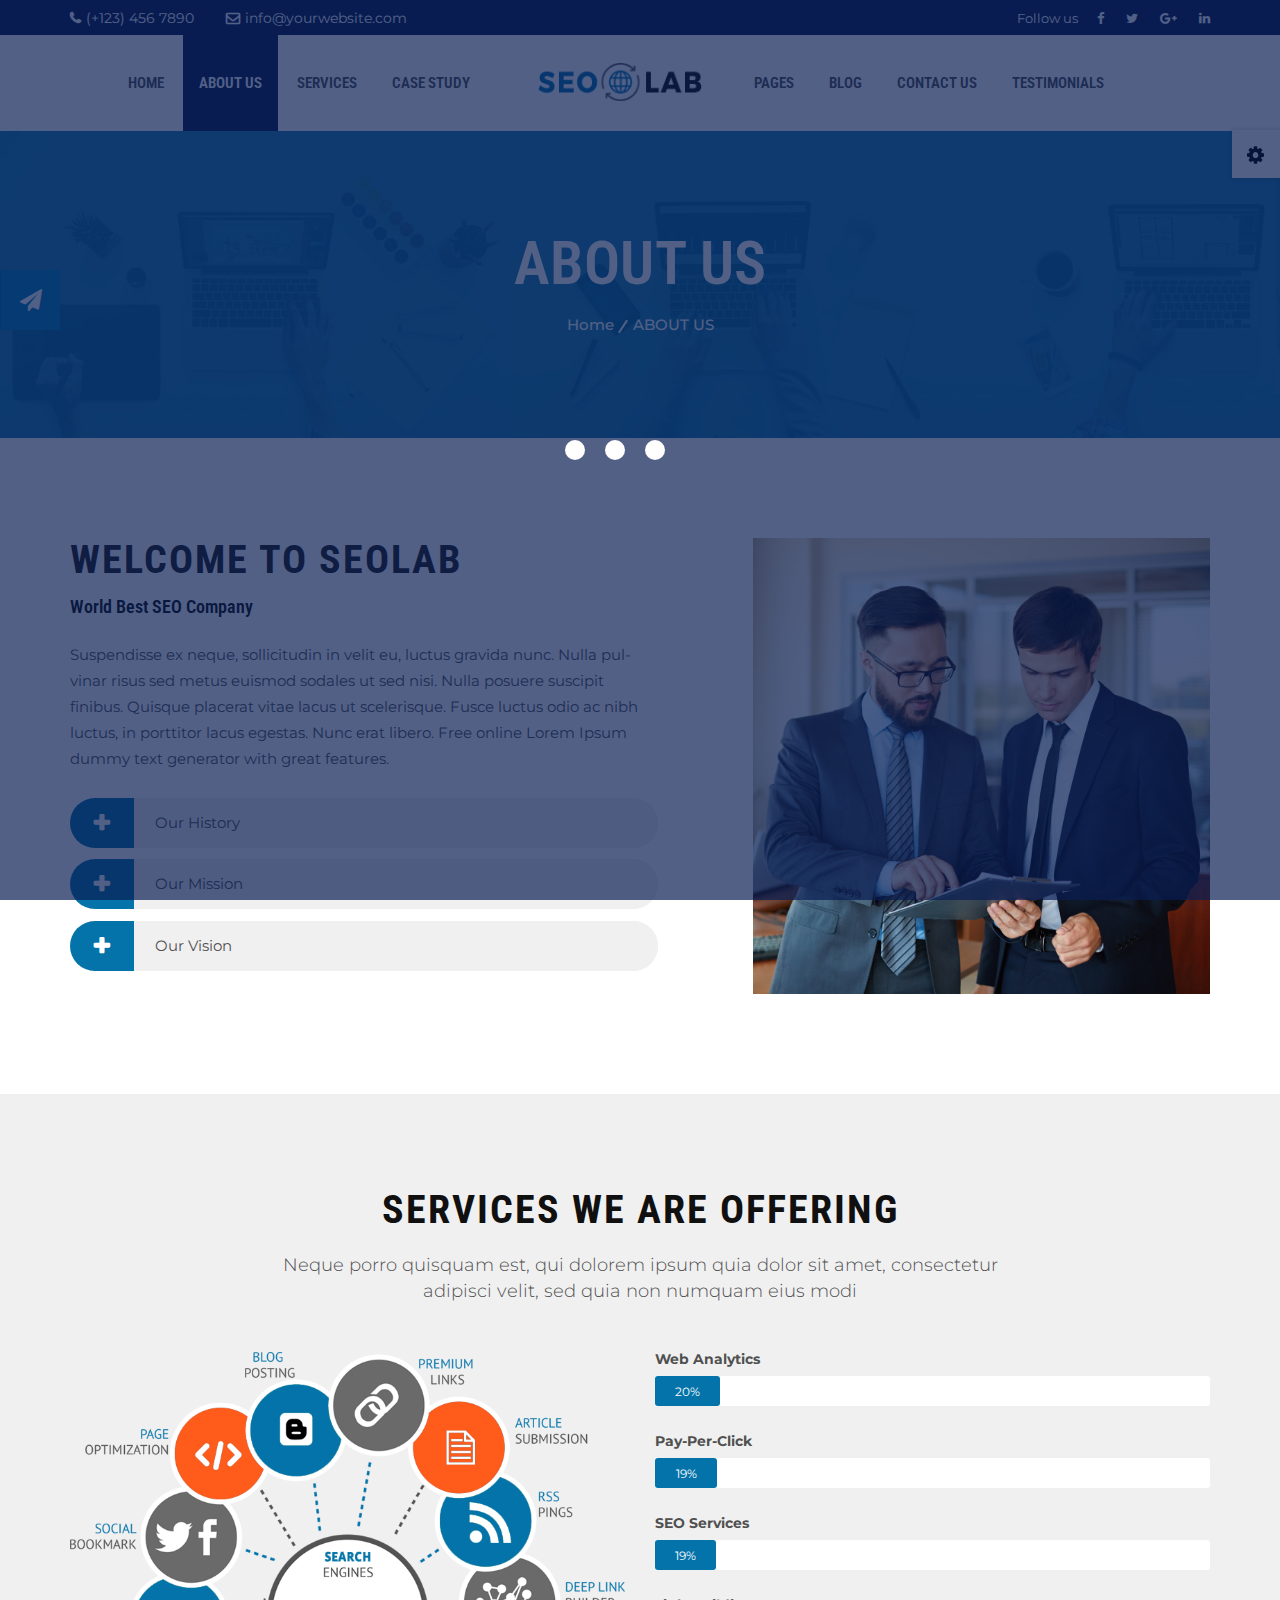
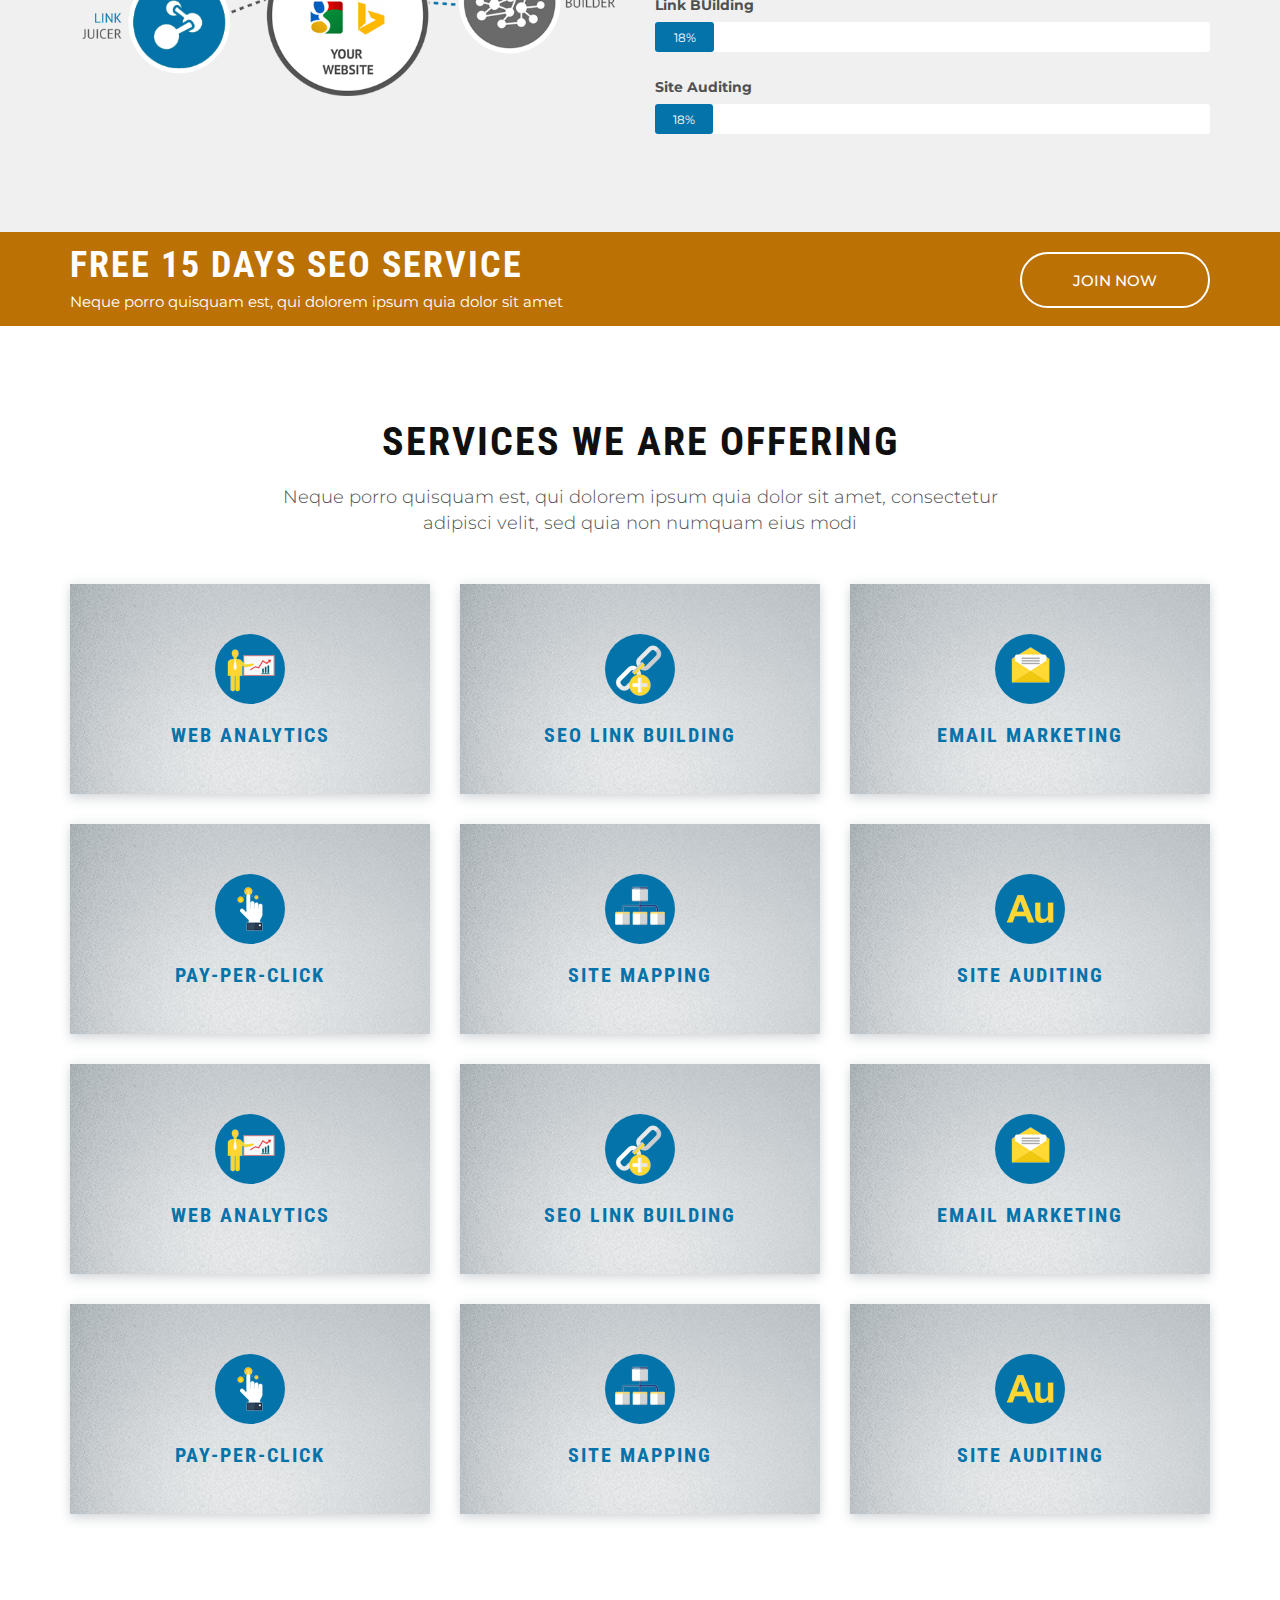
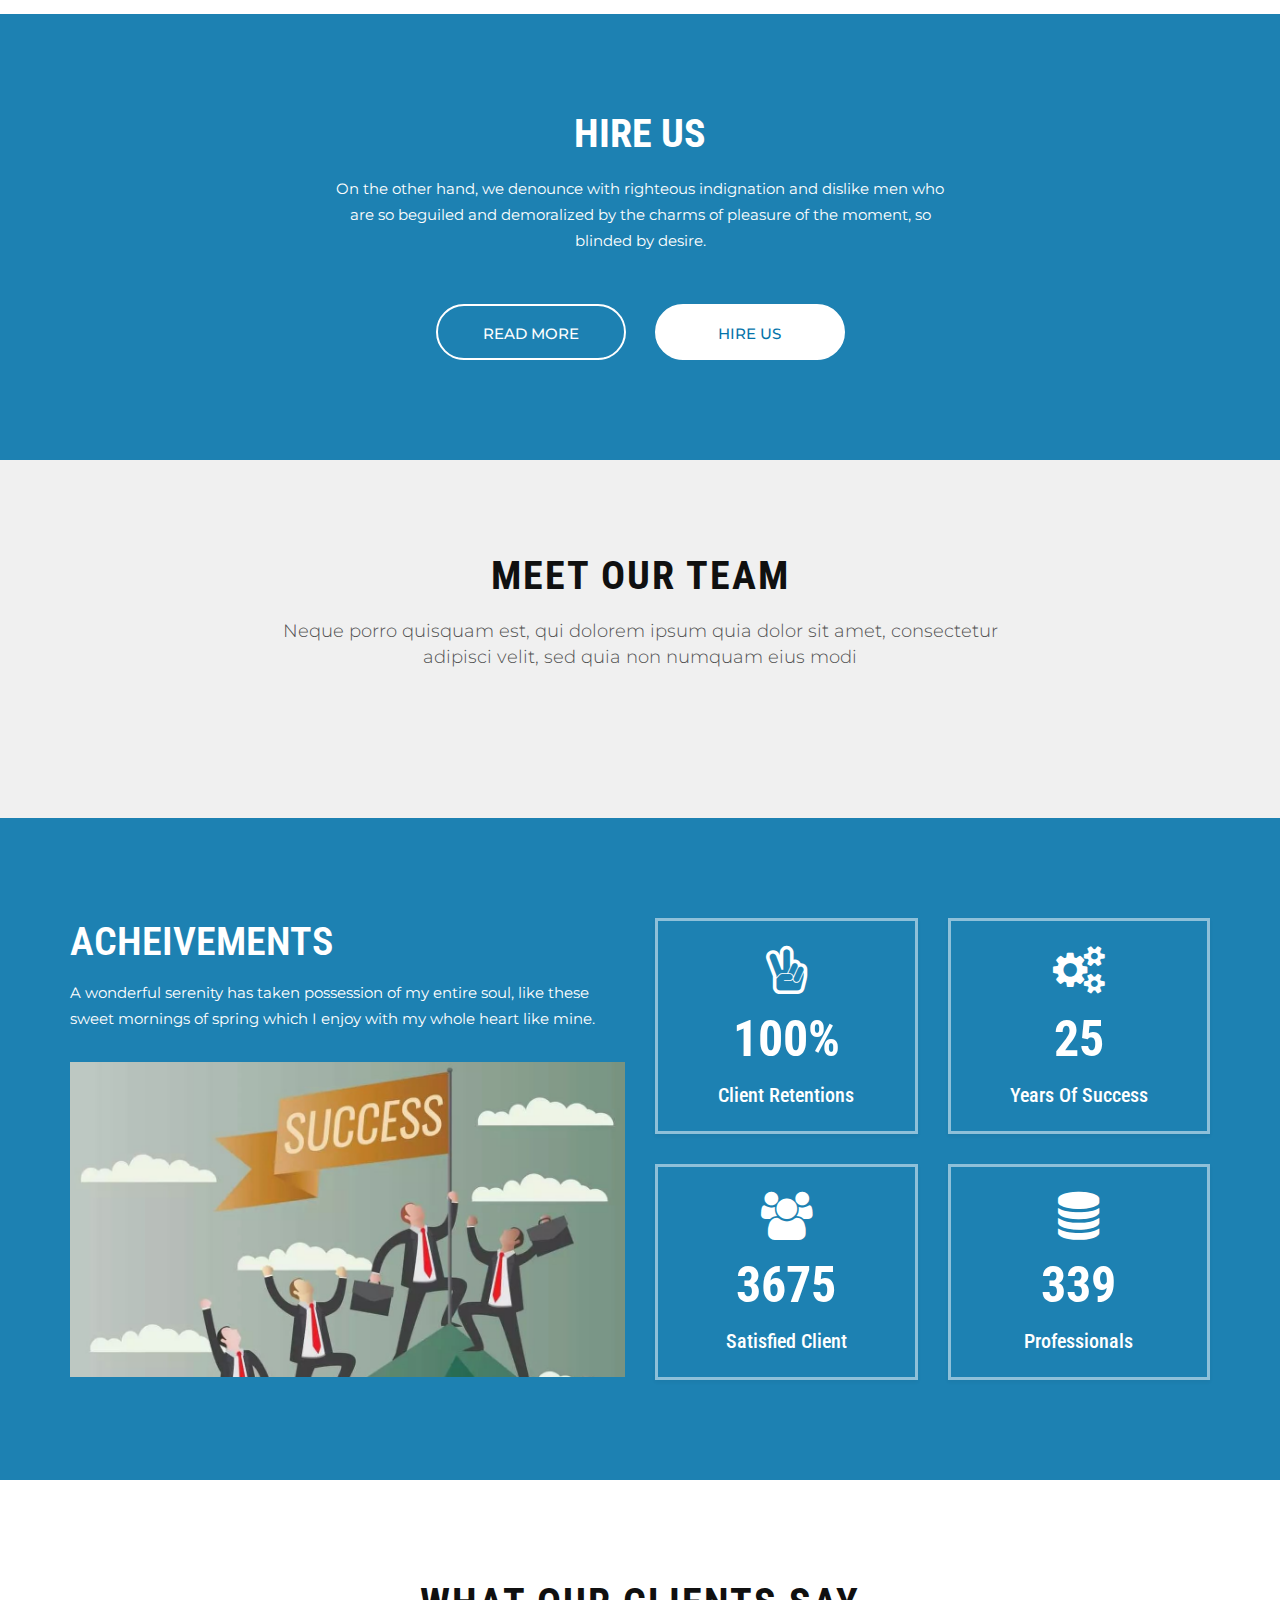
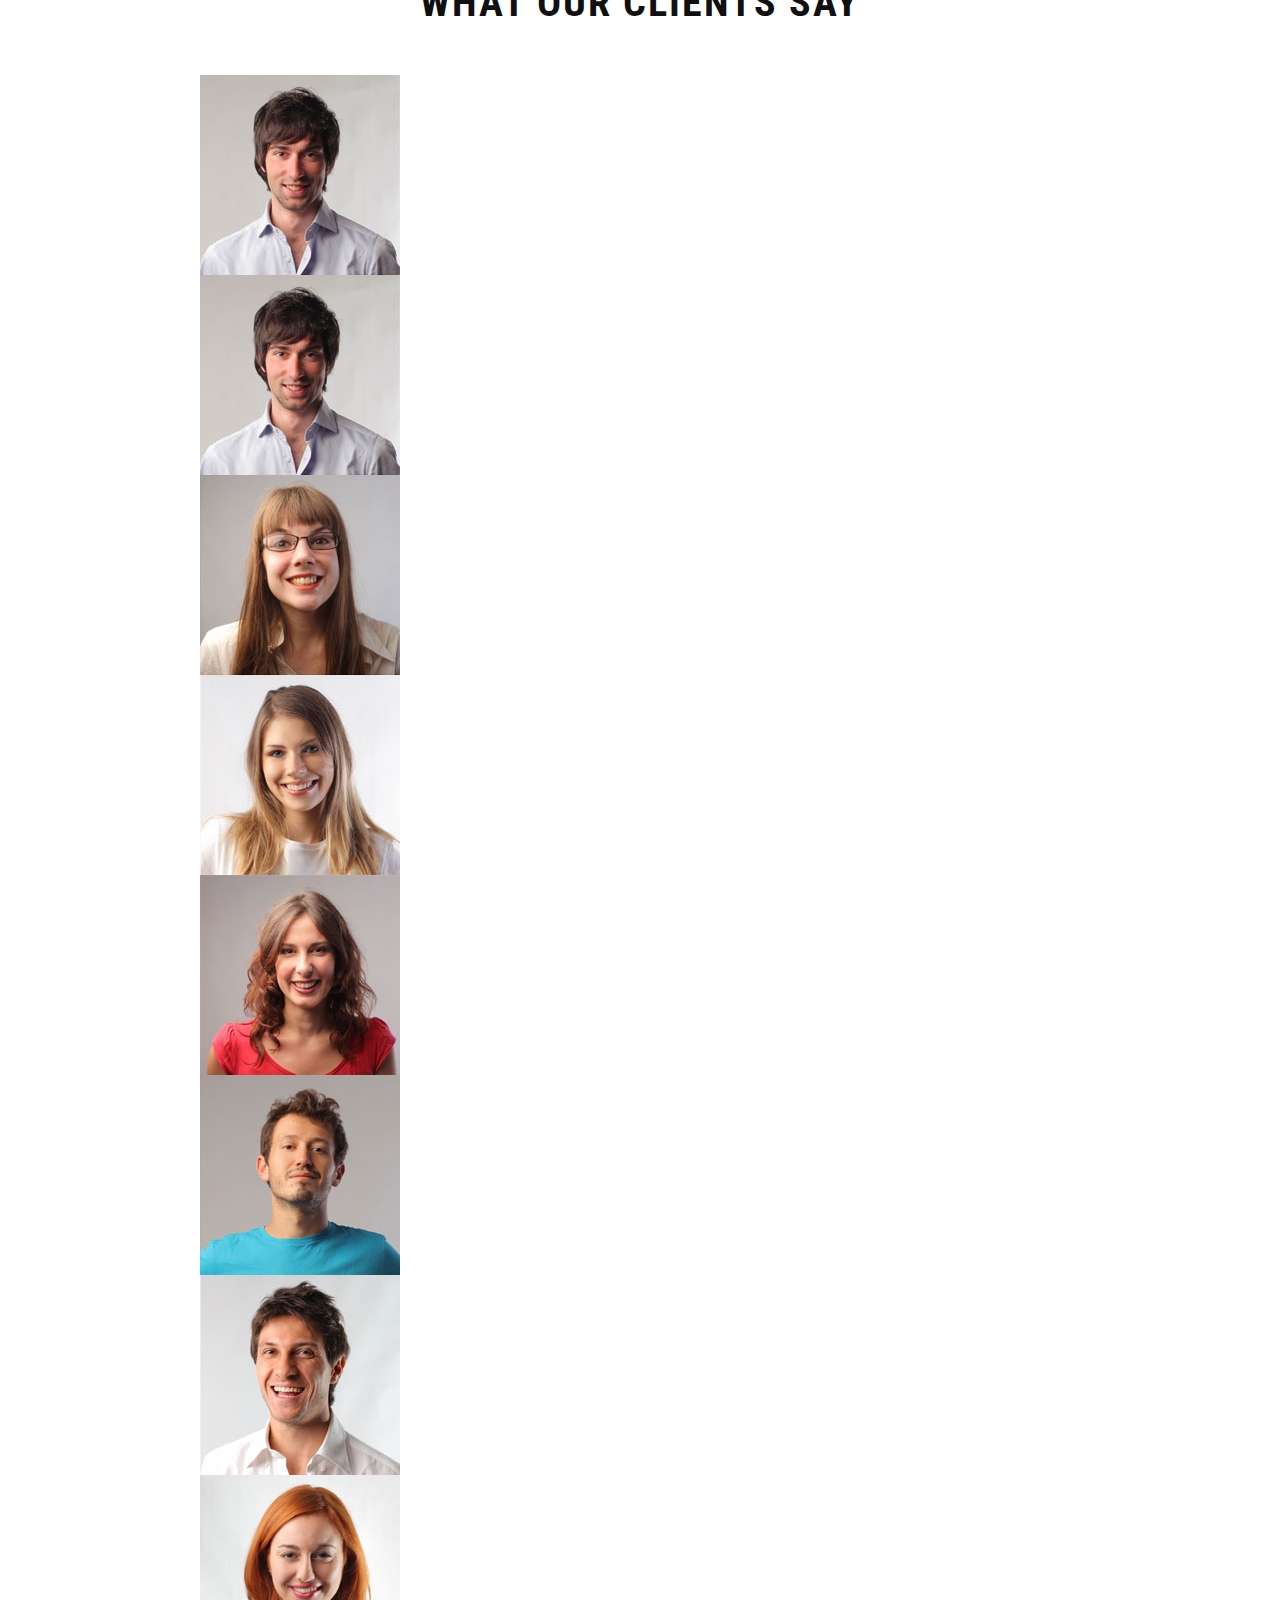
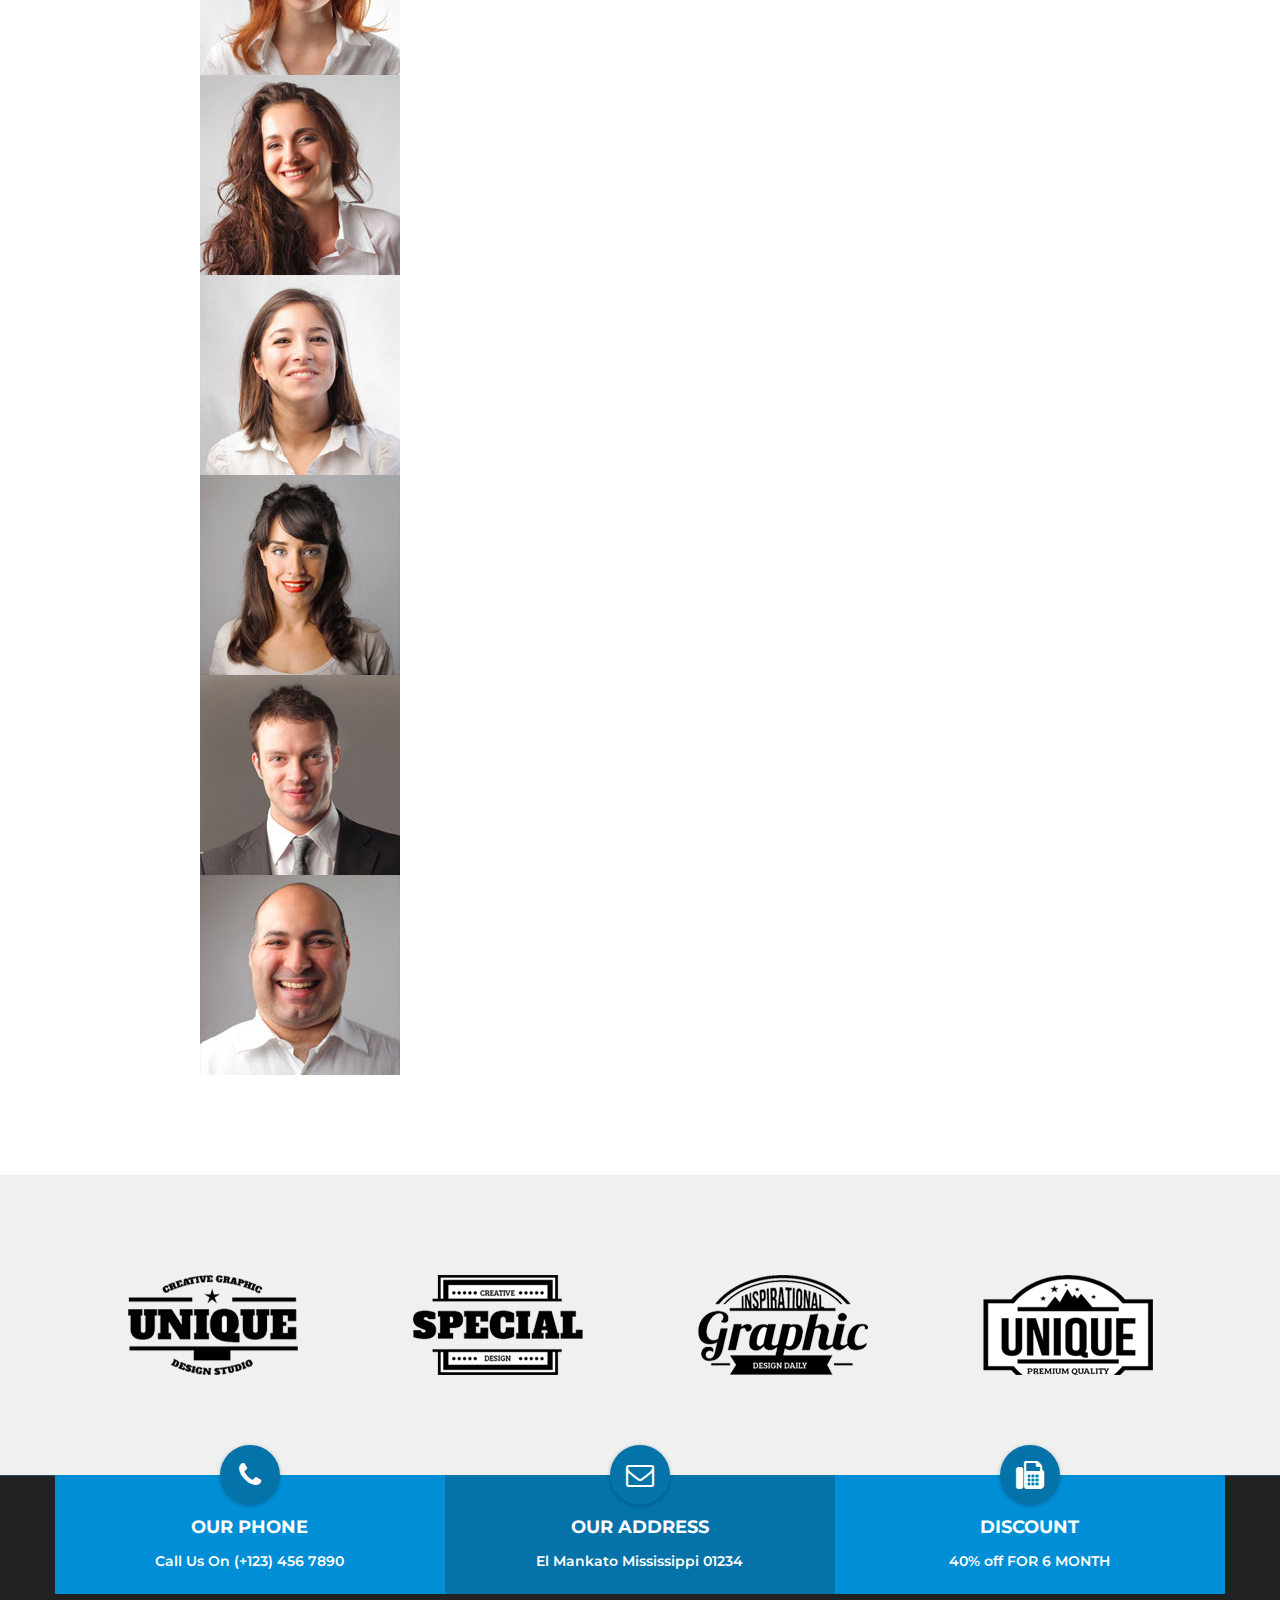
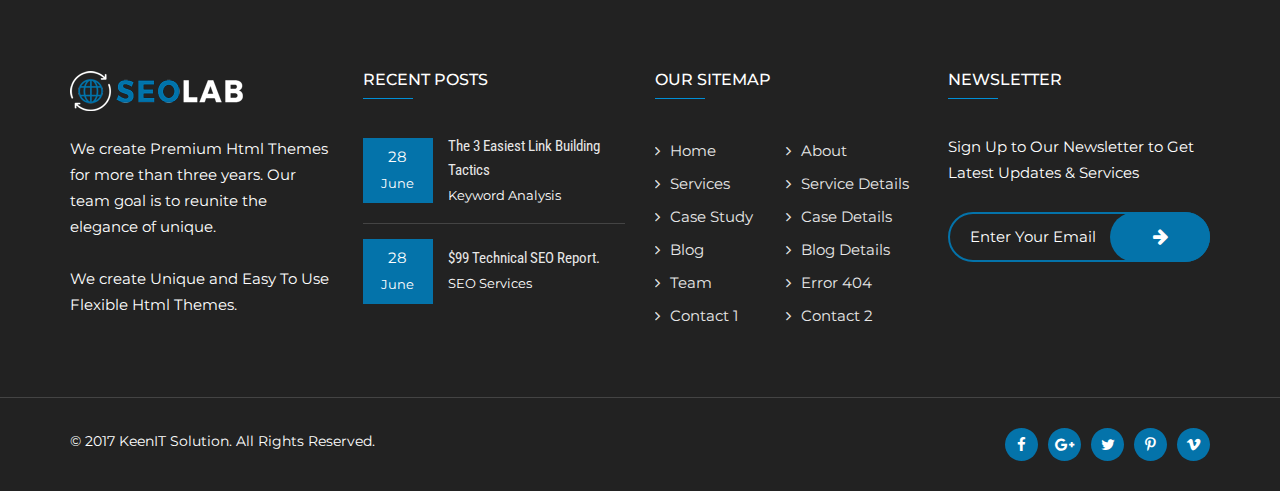
<file: about-us.html>
<!DOCTYPE html>
<html lang="zxx">
    
<!-- Mirrored from rstheme.com/products/html/seolab/about-us.html by HTTrack Website Copier/3.x [XR&CO'2014], Wed, 16 Oct 2019 23:48:37 GMT -->
<head>
        <!-- meta tag -->
        <meta charset="utf-8">
        <title>SEO and Digital Marketing Agency Responsive HTML Template - SEO LAB</title>
        <meta name="description" content="">
        <!-- responsive tag -->
        <meta http-equiv="x-ua-compatible" content="ie=edge">
        <meta name="viewport" content="width=device-width, initial-scale=1">
        <!-- favicon -->
        <link rel="apple-touch-icon" href="apple-touch-icon.html">
        <link rel="shortcut icon" type="image/x-icon" href="images/fav.png">
        <!-- bootstrap v3.3.7 css -->
        <link rel="stylesheet" type="text/css" href="css/bootstrap.min.css">
        <!-- font-awesome css -->
        <link rel="stylesheet" type="text/css" href="css/font-awesome.min.css">
        <!-- animate css -->
        <link rel="stylesheet" type="text/css" href="css/animate.css">
        <!-- owl.carousel css -->
        <link rel="stylesheet" type="text/css" href="css/owl.carousel.css">        
        <!-- owl.carousel theme css -->
        <link rel="stylesheet" type="text/css" href="css/owl.theme.css">
        <!-- magnific popup css -->
        <link rel="stylesheet" type="text/css" href="css/magnific-popup.css">
        <!-- Flat icon style css -->
        <link rel="stylesheet" type="text/css" href="fonts/flaticon.css">
        <!-- responsive Menu css -->
        <link rel="stylesheet" type="text/css" href="css/stellarnav.css">
        <!-- slick css -->
        <link rel="stylesheet" type="text/css" href="css/slick.css">
        <!-- slick theme css -->
        <link rel="stylesheet" type="text/css" href="css/slick-theme.css">
        <!-- Switch style CSS -->
        <link rel="stylesheet" href="css/color-style.css">
		<!-- mobile menu css -->
        <link rel="stylesheet" type="text/css" href="css/mobile-menu.css">
		<!-- rsmenu css -->
        <link rel="stylesheet" type="text/css" href="css/rsmenu-main.css">
		<!-- rsmenu-transitions css -->
        <link rel="stylesheet" type="text/css" href="css/rsmenu-transitions.css">
        <!-- style css -->
        <link rel="stylesheet" type="text/css" href="style.css"> <!-- This stylesheet dynamically changed from style.less -->
        <link id="switch_style" href="#" rel="stylesheet" type="text/css"><!-- This stylesheet dynamically changed from custom.less -->
        <!-- responsive css -->
        <link rel="stylesheet" type="text/css" href="css/responsive.css">
    </head>
    <body>
		<!--Preload Start-->
		<div id="loading">
			<div id="loading-center">
				<div id="loading-center-absolute">
					<div class="object" id="object_one"></div>
					<div class="object" id="object_two"></div>
					<div class="object" id="object_three"></div>
				</div>
			</div>
		</div>
		<!--Preload Start-->

        <!--Header Start-->
        <header id="rs-header">
            <!-- Toolbar Start -->
            <div id="rs-top-bar" class="loaded">
                <div class="container">
                    <div class="row">
                        <div id="rs-top1" class="col-sm-12 col-md-6">
                            <div class="rs-column ">
                                <ul class="rs-contact-info">
                                    <li class="rs-contact-phone"><i class="fa fa-phone"></i> <a href="tel:(+123)4567890">(+123) 456 7890</a></li>
                                    <li class="rs-contact-email"><i class="fa fa-envelope-o"></i> <a href="mailto:info@yourwebsite.com">info@yourwebsite.com</a></li>
                                </ul>
                            </div>
                        </div>
                        <div id="rs-top2" class="col-sm-12 col-md-6">
                            <div class="rs-column ">
                                <ul class="social-icons">
                                    <li class="follow-us"> Follow us</li><li><a href="#"><i class="fa fa-facebook"></i></a></li>
                                    <li><a href="#"><i class="fa fa-twitter"></i></a></li>
                                    <li><a href="#"><i class="fa fa-google-plus"></i></a></li>
                                    <li><a href="#"><i class="fa fa-linkedin"></i></a></li>
                                </ul>
                            </div>
                        </div>
                    </div>
                </div>
            </div>
            <!-- Toolbar End -->

            <div class="fullwidth-section4">
                <!--Mobile & Right Nav Menu Start-->
                <div class="rs-mobile-menu">
                    <div class="container">
                        <nav class="right_menu_togle">
                            <div class="close-btn"><span id="nav-close" class="text-center">x</span></div>
                            <ul class="sidebarnav_menu list-unstyled main-menu">
                                <li class="current-menu-item search-option"><a class="first-parent" href="#">Search</a></li>
                                <li class="current-menu-item search-option"><input type="text" class="menu-text" placeholder="Search..."></li>
                                <li class="current-menu-item menu-item-has-children first-parent"><a class="first-parent" href="#">Home</a>
                                    <ul class="list-unstyled submenu">
                                        <li class="sub-nav active"><a href="index-2.html">Home 1<span class="icon"></span></a></li>
                                        <li class="sub-nav"><a href="index-3.html">Home 2<span class="icon"></span></a></li>
                                        <li class="sub-nav"><a href="index-4.html">Home 3 (OnePage)<span class="icon"></span></a></li>
                                    </ul>
                                </li>
                                <li class="current-menu-item menu-item-has-children first-parent"><a class="first-parent" href="#">About</a>
                                    <ul class="list-unstyled submenu">
                                        <li class="sub-nav"><a href="about-us.html">About Us 1<span class="icon"></span></a></li>
                                        <li class="sub-nav"><a href="about-us-2.html">About Us 2<span class="icon"></span></a></li>
                                    </ul>
                                </li>
                                <li class="current-menu-item menu-item-has-children first-parent"><a class="first-parent" href="#">Services</a>
                                    <ul class="list-unstyled submenu">
                                        <li class="sub-nav"><a href="services.html">Service One<span class="icon"></span></a></li>
                                        <li class="sub-nav"><a href="services-2.html">Service Two<span class="icon"></span></a></li>
                                        <li class="sub-nav"><a href="services-3.html">Service Three<span class="icon"></span></a></li>
                                        <li class="sub-nav"><a href="services-4.html">Service Four<span class="icon"></span></a></li>
                                        <li class="sub-nav"><a href="services-details.html">Service Details<span class="icon"></span></a></li>
                                        <li class="sub-nav"><a href="services-details-sidebar.html">Service Details(Sidebar)<span class="icon"></span></a></li>
                                    </ul>
                                </li>
                                <li class="current-menu-item menu-item-has-children first-parent"><a class="first-parent" href="#">Case Study</a>
                                    <ul class="list-unstyled submenu">
                                        <li class="sub-nav"><a href="case-study.html">Case Study 2 Column<span class="icon"></span></a></li>
                                        <li class="sub-nav"><a href="case-study-2.html">Case Study 3 Column<span class="icon"></span></a></li>
                                        <li class="sub-nav"><a href="case-study-3.html">Case Study 4 Column<span class="icon"></span></a></li>
                                        <li class="sub-nav"><a href="case-study-full.html">Case Study Full Width<span class="icon"></span></a></li>
                                        <li class="sub-nav"><a href="case-study-masonary.html">Case Study Masonary<span class="icon"></span></a></li>
                                    </ul>
                                </li>
                                <li class="current-menu-item menu-item-has-children first-parent"><a class="first-parent" href="#">Blog</a>
                                    <ul class="list-unstyled submenu">
                                        <li class="sub-nav"><a href="blog-with-right-sidebar.html">Blog With Right Sidebar<span class="icon"></span></a></li>
                                        <li class="sub-nav"><a href="blog-with-left-sidebar.html">Blog With left Sidebar<span class="icon"></span></a></li>
                                        <li class="sub-nav"><a href="article-category-blog.html">Article Catagory Blog<span class="icon"></span></a></li>
                                        <li class="sub-nav"><a href="blog-one-column.html">One Column Blog Layout<span class="icon"></span></a></li>
                                        <li class="sub-nav"><a href="blog-two-column.html">Two Column Blog Layout<span class="icon"></span></a></li>
                                        <li class="sub-nav"><a href="blog-three-column.html">Three Column Blog Layout<span class="icon"></span></a></li>
                                    </ul>
                                </li>
                                <li class="current-menu-item menu-item-has-children first-parent"><a class="first-parent" href="#">Contact Us</a>
                                    <ul class="list-unstyled submenu">

                                        <li class="sub-nav"><a href="contact-1.html">Contact Us One<span class="icon"></span></a></li>
                                        <li class="sub-nav"><a href="contact-2.html">Contact Us two<span class="icon"></span></a></li>
                                    </ul>
                                </li>
                                <li><a href="testimonials.html">Testimonials<span class="icon"></span></a></li>
                                <li class="current-menu-item menu-item-has-children first-parent"><a class="first-parent" href="#">Pages</a>
                                    <ul class="list-unstyled submenu">
                                        <li class="current-menu-item menu-item-has-children"><a href="#">Case Study</a>
                                            <ul class="list-unstyled mega-submenu">
                                                <li class="sub-nav"><a href="#">Case Study 2 Column<span class="icon"></span></a></li>
                                                <li class="sub-nav"><a href="#">Case Study 3 Column<span class="icon"></span></a></li>
                                                <li class="sub-nav"><a href="#">Case Study 4 Column<span class="icon"></span></a></li>
                                                <li class="sub-nav"><a href="#">Case Study Full Width<span class="icon"></span></a></li>
                                                <li class="sub-nav"><a href="#">Case Study Masonary<span class="icon"></span></a></li>
                                            </ul>
                                        </li>
                                        <li class="current-menu-item menu-item-has-children"><a href="#">Team</a>
                                            <ul class="list-unstyled mega-submenu">
                                                <li class="sub-nav"><a href="#">Team One<span class="icon"></span></a></li>
                                                <li class="sub-nav"><a href="#">Team Two<span class="icon"></span></a></li>
                                                <li class="sub-nav"><a href="#">Team Three<span class="icon"></span></a></li>
                                                <li class="sub-nav"><a href="#">Team Four<span class="icon"></span></a></li>
                                            </ul>
                                        </li>
                                        <li class="current-menu-item menu-item-has-children"><a href="#">Others</a>
                                            <ul class="list-unstyled mega-submenu">
                                                <li class="sub-nav"><a href="#">Testimonials<span class="icon"></span></a></li>
                                                <li class="sub-nav"><a href="#">Price Table<span class="icon"></span></a></li>
                                                <li class="sub-nav"><a href="#">Coming Soon<span class="icon"></span></a></li>
                                                <li class="sub-nav"><a href="#">404 Page<span class="icon"></span></a></li>
                                            </ul>
                                        </li>
                                    </ul>
                                </li>
                            </ul>
                        </nav>
                        <div class="sidebar_nav navbar navbar-inverse navbar-fixed-top">
                            <div class="navbar-header pull-right">
                                <a id="nav-expander" class="nav-expander fixed"><i class="fa fa-bars fa-lg"></i></a>
                            </div>
                        </div>
                    </div>
                </div>
                <!--Mobile & Right Nav Menu End-->
                <div class="header-middle-area4 menu-sticky">
                    <div class="container">
                        <div class="row">
                            <div class="col-sm-5 hidden-xs hidden-sm">
                                <div class="row margin">
                                    <nav class="rs-menu rs-menu-left">
                                        <ul class="nav-menu">
                                            <!-- Home -->
                                            <li>
                                                <a href="index-2.html">Home</a>
                                                <ul class="sub-menu">
                                                    <li><a href="index-2.html">Home One</a></li>
                                                    <li><a href="index-3.html">Home Two</a></li>
                                                    <li><a href="index-4.html">Home Three (Onepage)</a></li>
                                                </ul>
                                            </li>
                                             <!-- End Home -->
                                            <li><a class="active" href="about-us.html">About Us</a>
                                                <ul class="sub-menu">
                                                    <li><a class="active" href="about-us.html">About Us One</a></li>
                                                    <li><a href="about-us-2.html">About Us Two</a></li>
                                                </ul>
                                            </li>
                                            <!-- Drop Down -->
                                            <li><a href="#">Services</a>
                                                <ul class="sub-menu">
                                                    <li><a href="services.html">Service One</a></li>
                                                    <li><a href="services-2.html">Service Two</a></li>
                                                    <li><a href="services-3.html">Service Three</a></li>
                                                    <li><a href="services-4.html">Service Four</a></li>
                                                    <li><a href="services-details.html">Service Details</a></li>
                                                    <li><a href="services-details-sidebar.html">Service Details(Sidebar)</a></li>
                                                </ul>
                                            </li>
                                            <!-- Drop Down -->
                                            <li><a href="#">Case Study</a>
                                                <ul class="sub-menu">
                                                    <li><a href="case-study.html">Case Study 2 Column</a></li>
                                                    <li><a href="case-study-2.html">Case Study 3 Column</a></li>
                                                    <li><a href="case-study-3.html">Case Study 4 Column</a></li>
                                                    <li><a href="case-study-full.html">Case Study Full Width</a></li>
                                                    <li><a href="case-study-masonary.html">Case Study Masonary</a></li>
                                                </ul>
                                            </li>
                                        </ul>
                                    </nav>
                                </div>
                            </div>
                            <div class="col-md-2 col-sm-12">
                                <div class="logo text-center">
                                    <a href="index-2.html"><img src="images/logo.png" alt="logo"></a>
                                </div>
                            </div>
                            <div class="col-md-5 col-sm-12 hidden-xs hidden-sm">
                                <div class="row margin">
                                    <nav class="rs-menu rs-menu-right">
                                        <ul class="nav-menu">
                                            <li class="rs-mega-menu mega-rs menu-item-has-children"> <a href="#">Pages</a> 
                                                <ul class="mega-menu">
                                                    <li class="mega-menu-container">
                                                        <div class="mega-menu-innner">
                                                            <div class="single-magemenu">
                                                                <ul class="sub-menu">
                                                                    <li class="title">Case Study</li>
                                                                    <li> <a href="case-study.html">Case Study 2 Column</a></li>
                                                                    <li> <a href="case-study-2.html">Case Study 3 Column</a></li>
                                                                    <li> <a href="case-study-3.html">Case Study 4 Column</a></li>
                                                                    <li> <a href="case-study-full.html">Case Study Full width</a></li>
                                                                </ul>
                                                            </div>
                                                            <div class="single-magemenu">
                                                                <ul class="sub-menu">
                                                                    <li class="title">Team</li>
                                                                    <li><a href="team1.html">Team One</a></li>
                                                                    <li><a href="team2.html">Team Two</a></li>
                                                                    <li><a href="team3.html">Team Three</a></li>
                                                                    <li><a href="team4.html">Team Four</a></li>
                                                                </ul>
                                                            </div>
                                                            <div class="single-magemenu">
                                                                <ul class="sub-menu">
                                                                    <li class="title">Others</li>
                                                                    <li><a href="testimonial.html">Testimonials</a></li>
                                                                    <li><a href="price-plan.html">Price Table</a></li>
                                                                    <li><a href="coming-soon.html">Coming Soon</a></li>
                                                                    <li><a href="error.html">404 Page</a></li>
                                                                </ul>
                                                            </div>
                                                        </div>
                                                    </li>
                                                </ul>
                                            </li>
                                            <li><a href="#">Blog</a>
                                                <ul class="sub-menu">
                                                    <li><a href="blog-with-right-sidebar.html">Blog With Right Sidebar</a></li>
                                                    <li><a href="blog-with-left-sidebar.html">Blog With Left Sidebar</a></li>
                                                    <li><a href="article-category-blog.html">Article Catagory Blog</a></li>
                                                    <li><a href="blog-one-column.html">One Column Blog Layout</a></li>
                                                    <li><a href="blog-two-column.html">Two Column Blog Layout</a></li>
                                                    <li><a href="blog-three-column.html">Three Column Blog Layout</a></li>
                                                </ul>
                                            </li>                                    
                                            <li><a href="#">Contact Us</a>
                                                <ul class="sub-menu">
                                                    <li><a href="contact-1.html">Contact Us One</a></li>
                                                    <li><a href="contact-2.html">Contact Us Two</a></li>
                                                </ul>
                                            </li>
                                            <li><a href="testimonial.html">Testimonials</a></li>
                                        </ul>
                                   </nav>
                                </div>
                            </div>
                        </div>
                    </div>
                </div>
            </div>
        </header>
        <!--Header End-->
        
        <!-- Breadcrumbs Start -->
        <div class="rs-breadcrumbs sec-spacer">
        	<div class="overlay"></div>
            <div class="container">
                <div class="row">
                    <div class="col-md-12 text-center">
                        <div class="breadcrumbs-inner">
                            <h1 class="page-title">ABOUT US</h1>
                            <ul>
                                <li>
                                    <a href="index-2.html">Home</a>
                                </li>
                                <li>ABOUT US</li>
                            </ul>
                        </div>
                    </div>
                </div>
            </div>
        </div>
        <!-- Breadcrumbs End -->

        <!-- Welcome Section Start -->
        <div id="rs-about" class="rs-about sec-spacer loaded">
            <div class="container">
                <div class="row">
                    <div class="col-lg-7 col-md-7 col-sm-12">
                        <div class="welcome-home-text padding-right-65">
                            <h2 class="welcome-title">Welcome to SEOLAB</h2>
                            <h4 class="welcome-subtitle">World Best SEO Company</h4>
                            <p class="welcme-desc">Suspendisse ex neque, sollicitudin in velit eu, luctus gravida nunc. Nulla pul-vinar risus sed metus euismod sodales ut sed nisi. Nulla posuere suscipit finibus. Quisque placerat vitae lacus ut scelerisque. Fusce luctus odio ac nibh luctus, in porttitor lacus egestas. Nunc erat libero. Free online Lorem Ipsum dummy text generator with great features.</p>
                        </div>
                        <div class="rs-addon-accordion padding-right-65 ">
                            <div class="rs-addon-content">
                                <div class="rs-panel-group">
                                    <div class="rs-panel rs-panel-default">
                                        <div class="rs-panel-heading">
                                            <span class="rs-panel-title">Our History</span>
                                            <span class="rs-toggle-direction"><i class="fa fa-plus"></i>
                                            </span>
                                        </div>
                                        <div class="rs-panel-collapse">
                                            <div class="rs-panel-body">
                                                <p>Anim pariatur cliche reprehenderit, enim eiusmod high life accusamus terry richardson ad squid. 3 wolf moon officia aute, non cupidatat skateboard dolor brunch. Food truck quinoa nesciunt laborum eiusmod. Brunch 3 wolf moon tempor, sunt aliqua put a bird on it squid single-origin coffee nulla assumenda shoreditch et.</p>
                                            </div>
                                        </div>
                                    </div>
                                    <div class="rs-panel rs-panel-default">
                                        <div class="rs-panel-heading">
                                            <span class="rs-panel-title">Our Mission</span>
                                            <span class="rs-toggle-direction"><i class="fa fa-plus"></i></span>
                                        </div>
                                        <div class="rs-panel-collapse">
                                            <div class="rs-panel-body">
                                                <p>Anim pariatur cliche reprehenderit, enim eiusmod high life accusamus terry richardson ad squid. 3 wolf moon officia aute, non cupidatat skateboard dolor brunch. Food truck quinoa nesciunt laborum eiusmod. Brunch 3 wolf moon tempor, sunt aliqua put a bird on it squid single-origin coffee nulla assumenda shoreditch et.</p>
                                            </div>
                                        </div>
                                    </div>
                                    <div class="rs-panel rs-panel-default">
                                        <div class="rs-panel-heading">
                                            <span class="rs-panel-title">Our Vision</span>
                                            <span class="rs-toggle-direction"><i class="fa fa-plus"></i></span>
                                        </div>
                                        <div class="rs-panel-collapse">
                                            <div class="rs-panel-body">
                                                <p>Anim pariatur cliche reprehenderit, enim eiusmod high life accusamus terry richardson ad squid. 3 wolf moon officia aute, non cupidatat skateboard dolor brunch. Food truck quinoa nesciunt laborum eiusmod. Brunch 3 wolf moon tempor, sunt aliqua put a bird on it squid single-origin coffee nulla assumenda shoreditch et.</p>
                                            </div>
                                        </div>
                                    </div>
                                </div>
                            </div>
                        </div>
                    </div>
                    <div class="col-lg-5 col-md-5">
                        <div class="welcome-img">
                            <img src="images/about/businesspeople.jpg" alt="">
                        </div>
                    </div>
                </div>
            </div>
        </div>
        <!-- Welcome Section End -->

        <!-- Skill Section Start -->
        <div class="rs-skill sec-spacer-2 gray-bg">
            <div class="title-content ">
                <h2 class="title-text">Services We are Offering</h2>
                <p class="subtitle-text">Neque porro quisquam est, qui dolorem ipsum quia dolor sit amet, consectetur<br>adipisci velit, sed quia non numquam eius modi</p>
            </div>
            <div class="container">                
                <div class="row">
                    <div class="col-md-6">
                        <div class="skill-image">
                            <img src="images/about/about.png" alt="Skill Image">
                        </div>
                    </div>
                    <div class="col-md-6">
                        <!-- Team Skill Start -->
                        <div id="rs-team-details" class="rs-team-details padding-0">
                            <div class="member-details">
                                <div class="cl-skill-bar">
                                    <!-- Start Skill Bar -->
                                    <div class="skillbar-label">Web Analytics</div>
                                    <div class="skillbar" data-percent="98">
                                        <p class="skillbar-bar"><span class="skill-bar-percent position-center"></span> </p>
                                        
                                    </div>
                                    <!-- Start Skill Bar -->
                                    <div class="skillbar-label">Pay-Per-Click</div>
                                    <div class="skillbar" data-percent="95">
                                        <p class="skillbar-bar"><span class="skill-bar-percent"></span> </p> 
                                    </div>
                                    <!-- Start Skill Bar -->
                                    <div class="skillbar-label">SEO Services</div>
                                    <div class="skillbar" data-percent="93">
                                        <p class="skillbar-bar"><span class="skill-bar-percent"></span> </p>
                                    </div>
                                    <!-- Start Skill Bar -->
                                    <div class="skillbar-label">Link BUilding</div>
                                    <div class="skillbar" data-percent="90">
                                        <p class="skillbar-bar"><span class="skill-bar-percent"></span> </p>
                                    </div>
                                    <!-- Start Skill Bar -->
                                    <div class="skillbar-label">Site Auditing</div>
                                    <div class="skillbar" data-percent="88">
                                        <p class="skillbar-bar"><span class="skill-bar-percent"></span> </p>
                                    </div>
                                </div>
                            </div>
                        </div>
                        <!-- Team Skill End -->
                    </div>
                </div>
            </div>
        </div>
        <!-- Skill Section Start -->

        <!--CTA Section Start-->
        <div class="rs-home-cta">
            <div class="container">
                <div class="row">
                    <div class="col-md-9 col-sm-12 col-xs-12">
                        <div class="cta-home-text">
                            <h3>FREE 15 DAYS Seo Service</h3>
                            <p>Neque porro quisquam est, qui dolorem ipsum quia dolor sit amet</p>
                        </div>
                    </div>
                    <div class="col-md-3 col-sm-12 col-xs-12">
                        <div class="rs-home-cta-button">
                            <a class="cta-button">Join Now</a>
                        </div>
                    </div>
                </div>
            </div>
        </div>
        <!--CTA Section End-->

        <!--Service Section Start-->
        <div id="rs-services" class="rs-home-services-2 sec-spacer-2">
            <div class="title-content ">
                <h2 class="title-text">Services We are Offering</h2>
                <p class="subtitle-text">Neque porro quisquam est, qui dolorem ipsum quia dolor sit amet, consectetur<br>adipisci velit, sed quia non numquam eius modi</p>
            </div>
            <div class="container">
                <div class="row">
                    <div class="col-md-4 col-sm-6">
                        <div class="service-single">
                            <div class="service-content">
                                <div class="service-img">
                                    <a href="#"><img class="service-img-responsive" src="images/services/10.png" alt="Web Analytics"></a>
                                </div>
                                <h4 class="service-title"><a href="#">Web Analytics</a></h4>
                                <div class="service-text">
                                    <p>Lorem ipsum dolor sit amet, consectetur ex quis maximus. Mauris vel diam.</p>
                                </div>
                                <a href="#" class="service-btn">Read More</a>
                            </div>
                        </div>
                        <div class="service-single">
                            <div class="service-content">
                                <span class="service-img">
                                    <a href="#"><img class="service-img-responsive" src="images/services/11.png" alt="Pay-Per-Click"></a>
                                </span>
                                <h4 class="service-title"><a href="#">Pay-Per-Click</a></h4>
                                <div class="service-text">
                                    <p>Lorem ipsum dolor sit amet, consectetur ex quis maximus. Mauris vel diam.</p>
                                </div>
                                <a href="#" class="service-btn">Read More</a>
                            </div>
                        </div>
                    </div>
                    <div class="col-md-4 col-sm-6">
                        <div class="service-single">
                            <div class="service-content">
                                <span class="service-img">
                                    <a href="#"><img class="service-img-responsive" src="images/services/12.png" alt="SEO Link BUilding"></a>
                                </span>
                                <h4 class="service-title"><a href="#">SEO Link BUilding</a></h4>
                                <div class="service-text">
                                    <p>Lorem ipsum dolor sit amet, consectetur ex quis maximus. Mauris vel diam.</p>
                                </div>
                                <a href="#" class="service-btn">Read More</a>
                            </div>
                        </div>
                        <div class="service-single">
                            <div class="service-content">
                                <span class="service-img">
                                    <a href="#"><img class="service-img-responsive" src="images/services/13.png" alt="Site Mapping"></a>
                                </span>
                                <h4 class="service-title"><a href="#">Site Mapping</a></h4>
                                <div class="service-text">
                                    <p>Lorem ipsum dolor sit amet, consectetur ex quis maximus. Mauris vel diam.</p>
                                </div>
                                <a href="#" class="service-btn">Read More</a>
                            </div>
                        </div>
                    </div>
                    <div class="col-md-4 col-sm-6">
                        <div class="service-single">
                            <div class="service-content">
                                <span class="service-img">
                                    <a href="#"><img class="service-img-responsive" src="images/services/14.png" alt="Email Marketing"></a>
                                </span>
                                <h4 class="service-title"><a href="#">Email Marketing</a></h4>
                                <div class="service-text">
                                    <p>Lorem ipsum dolor sit amet, consectetur ex quis maximus. Mauris vel diam.</p>
                                </div>
                                <a href="#" class="service-btn">Read More</a>
                            </div>
                        </div>
                        <div class="service-single">
                            <div class="service-content">
                                <span class="service-img">
                                    <a href="#"><img class="service-img-responsive" src="images/services/15.png" alt="Site Auditing"></a>
                                </span>
                                <h4 class="service-title"><a href="#">Site Auditing</a></h4>
                                <div class="service-text">
                                    <p>Lorem ipsum dolor sit amet, consectetur ex quis maximus. Mauris vel diam.</p>
                                </div>
                                <a href="#" class="service-btn">Read More</a>
                            </div>
                        </div>
                    </div>
                    <div class="col-md-4 col-sm-6">
                        <div class="service-single">
                            <div class="service-content">
                                <div class="service-img">
                                    <a href="#"><img class="service-img-responsive" src="images/services/10.png" alt="Web Analytics"></a>
                                </div>
                                <h4 class="service-title"><a href="#">Web Analytics</a></h4>
                                <div class="service-text">
                                    <p>Lorem ipsum dolor sit amet, consectetur ex quis maximus. Mauris vel diam.</p>
                                </div>
                                <a href="#" class="service-btn">Read More</a>
                            </div>
                        </div>
                        <div class="service-single">
                            <div class="service-content">
                                <span class="service-img">
                                    <a href="#"><img class="service-img-responsive" src="images/services/11.png" alt="Pay-Per-Click"></a>
                                </span>
                                <h4 class="service-title"><a href="#">Pay-Per-Click</a></h4>
                                <div class="service-text">
                                    <p>Lorem ipsum dolor sit amet, consectetur ex quis maximus. Mauris vel diam.</p>
                                </div>
                                <a href="#" class="service-btn">Read More</a>
                            </div>
                        </div>
                    </div>
                    <div class="col-md-4 col-sm-6">
                        <div class="service-single">
                            <div class="service-content">
                                <span class="service-img">
                                    <a href="#"><img class="service-img-responsive" src="images/services/12.png" alt="SEO Link BUilding"></a>
                                </span>
                                <h4 class="service-title"><a href="#">SEO Link BUilding</a></h4>
                                <div class="service-text">
                                    <p>Lorem ipsum dolor sit amet, consectetur ex quis maximus. Mauris vel diam.</p>
                                </div>
                                <a href="#" class="service-btn">Read More</a>
                            </div>
                        </div>
                        <div class="service-single">
                            <div class="service-content">
                                <span class="service-img">
                                    <a href="#"><img class="service-img-responsive" src="images/services/13.png" alt="Site Mapping"></a>
                                </span>
                                <h4 class="service-title"><a href="#">Site Mapping</a></h4>
                                <div class="service-text">
                                    <p>Lorem ipsum dolor sit amet, consectetur ex quis maximus. Mauris vel diam.</p>
                                </div>
                                <a href="#" class="service-btn">Read More</a>
                            </div>
                        </div>
                    </div>
                    <div class="col-md-4 col-sm-6">
                        <div class="service-single">
                            <div class="service-content">
                                <span class="service-img">
                                    <a href="#"><img class="service-img-responsive" src="images/services/14.png" alt="Email Marketing"></a>
                                </span>
                                <h4 class="service-title"><a href="#">Email Marketing</a></h4>
                                <div class="service-text">
                                    <p>Lorem ipsum dolor sit amet, consectetur ex quis maximus. Mauris vel diam.</p>
                                </div>
                                <a href="#" class="service-btn">Read More</a>
                            </div>
                        </div>
                        <div class="service-single">
                            <div class="service-content">
                                <span class="service-img">
                                    <a href="#"><img class="service-img-responsive" src="images/services/15.png" alt="Site Auditing"></a>
                                </span>
                                <h4 class="service-title"><a href="#">Site Auditing</a></h4>
                                <div class="service-text">
                                    <p>Lorem ipsum dolor sit amet, consectetur ex quis maximus. Mauris vel diam.</p>
                                </div>
                                <a href="#" class="service-btn">Read More</a>
                            </div>
                        </div>
                    </div>
                </div>
            </div>
        </div>
        <!--Service Section End-->

        <!--Hire Us Start-->
        <div class="rs-home-hire-us">
            <div class="hire-us-overlay">
                <div class="container">
                    <div class="hire-us-text">
                        <h2 class="hire-us-title">HIRE US</h2>
                        <p class="hire-us-subtitle">On the other hand, we denounce with righteous indignation and dislike men who are so beguiled and demoralized by the charms of pleasure of the moment, so blinded by desire.</p>
                    </div>
                    <div class="hire-us-button">
                        <a href="#" class="hire-us-readmore transparent">Read More</a>
                        <a href="#" class="hire-us-readmore primary">Hire Us</a>
                    </div>
                </div>
            </div>
        </div>
        <!--Hire Us End-->

        <!--Team Section Start-->
        <div id="rs-team" class="rs-home-team">
            <div class="title-content">
                <h2 class="title-text">MEET OUR TEAM</h2>
                <p class="subtitle-text">Neque porro quisquam est, qui dolorem ipsum quia dolor sit amet, consectetur<br>adipisci velit, sed quia non numquam eius modi</p>
            </div>
            <div class="container">
                <div id="slider-style-1" class="owl-carousel owl-navigation-yes">
                    <div class="team-item-wrap">
                        <div class="team-img">
                            <a href="#"><img src="images/team/1.jpg" class="img_team" alt="William Johnson"></a>
                            <div class="normal-text">
                                <h3 class="team-name">
                                    <a href="single-team-member.html"> William Johnson</a>
                                </h3>
                                <span class="subtitle">CTO & Developer</span>                        
                            </div>
                        </div>
                        <div class="team-content">
                            <div class="overly-border"></div>
                            <div class="display-table">
                                <div class="display-table-cell">            
                                    <h3 class="team-name">
                                        <a href="single-team-member.html">William Johnson</a>
                                    </h3>
                                    <span class="team-title">CTO & Developer</span>
                                    <p>Praesent sit amet ultricies orci. Sed blandit aliquet velit semper conval Nam cursus ullamcorper.</p>
                                    <div class="team-social">
                                        <a href="#" class="social-icon"><i class="fa fa-facebook"></i></a>
                                        <a href="#" class="social-icon"><i class="fa fa-twitter"></i></a>
                                        <a href="#" class="social-icon"><i class="fa fa-linkedin"></i></a>
                                    </div>
                                </div>
                            </div>
                        </div>
                    </div>                              
                    <div class="team-item-wrap">
                        <div class="team-img">
                            <a href="#"><img src="images/team/3.jpg" class="img_team" alt="William Johnson"></a>
                            <div class="normal-text">
                                <h3 class="team-name">
                                    <a href="single-team-member.html"> Peter Thugs</a>
                                </h3><span class="subtitle">Developer</span>                         
                            </div>
                        </div>
                        <div class="team-content">
                            <div class="overly-border"></div>
                            <div class="display-table">
                                <div class="display-table-cell">            
                                    <h3 class="team-name">
                                        <a href="single-team-member.html">Peter Thugs</a>
                                    </h3>
                                    <span class="team-title">Developer</span>
                                    <p>Praesent sit amet ultricies orci. Sed blandit aliquet velit semper conval Nam cursus ullamcorper.</p>
                                    <div class="team-social">
                                        <a href="#" class="social-icon"><i class="fa fa-facebook"></i></a>
                                        <a href="#" class="social-icon"><i class="fa fa-twitter"></i></a>
                                        <a href="#" class="social-icon"><i class="fa fa-linkedin"></i></a>
                                    </div>
                                </div>
                            </div>
                        </div>
                    </div>
                    <div class="team-item-wrap">
                        <div class="team-img">
                            <a href="#"><img src="images/team/2.jpg" class="img_team" alt="William Johnson"></a>
                            <div class="normal-text">
                                <h3 class="team-name">
                                    <a href="single-team-member.html"> Stefen Glory </a>
                                </h3><span class="subtitle">Manager</span>                         
                            </div>
                        </div>
                        <div class="team-content">
                            <div class="overly-border"></div>
                            <div class="display-table">
                                <div class="display-table-cell">            
                                    <h3 class="team-name">
                                        <a href="single-team-member.html">Stefen Glory</a>
                                    </h3>
                                    <span class="team-title">Manager</span>
                                    <p>Praesent sit amet ultricies orci. Sed blandit aliquet velit semper conval Nam cursus ullamcorper.</p>
                                    <div class="team-social">
                                        <a href="#" class="social-icon"><i class="fa fa-facebook"></i></a>
                                        <a href="#" class="social-icon"><i class="fa fa-twitter"></i></a>
                                        <a href="#" class="social-icon"><i class="fa fa-linkedin"></i></a>
                                    </div>
                                </div>
                            </div>
                        </div>
                    </div>
                    <div class="team-item-wrap">
                        <div class="team-img">
                            <a href="#"><img src="images/team/10.jpg" class="img_team" alt="William Johnson"></a>
                            <div class="normal-text">
                                <h3 class="team-name">
                                    <a href="single-team-member.html"> Sara Hyden </a>
                                </h3><span class="subtitle">Manager</span>                         
                            </div>
                        </div>
                        <div class="team-content">
                            <div class="overly-border"></div>
                            <div class="display-table">
                                <div class="display-table-cell">            
                                    <h3 class="team-name">
                                        <a href="single-team-member.html">Sara Hyden</a>
                                    </h3>
                                    <span class="team-title">Manager</span>
                                    <p>Praesent sit amet ultricies orci. Sed blandit aliquet velit semper conval Nam cursus ullamcorper.</p>
                                    <div class="team-social">
                                        <a href="#" class="social-icon"><i class="fa fa-facebook"></i></a>
                                        <a href="#" class="social-icon"><i class="fa fa-twitter"></i></a>
                                        <a href="#" class="social-icon"><i class="fa fa-linkedin"></i></a>
                                    </div>
                                </div>
                            </div>
                        </div>
                    </div>
                </div>
            </div>
        </div>
        <!--Team Section End-->

        <!--Counter Section Start-->
        <div class="rs-counter-area">
            <div class="counter-overlay">
                <div class="container">
                    <div class="row">
                        <div class="col-md-6">
                            <div class="counter-content">
                                <h2 class="counter-title">Acheivements</h2>
                                <div class="counter-text">
                                    <p>A wonderful serenity has taken possession of my entire soul, like these sweet mornings of spring which I enjoy with my whole heart like mine.</p>
                                </div>
                                <div class="counter-img">
                                    <img src="images/counter/1.png" alt="Counter Discussion">
                                </div>
                            </div>
                        </div>
                        <div class="col-md-6 mt-80">
                            <div class="row">
                                <div class="col-md-6">
                                    <div class="rs-counter-list">
                                        <i class="fa fa-hand-peace-o"></i>
                                        <h2 class="rs-counter plus percent">100</h2>
                                        <h4 class="counter-desc">Client Retentions</h4>
                                    </div>
                                </div>
                                <div class="col-md-6">
                                    <div class="rs-counter-list">
                                        <i class="fa fa-gears"></i>
                                        <h2 class="rs-counter plus">25</h2>
                                        <h4 class="counter-desc">Years of Success</h4>
                                    </div>
                                </div>
                            </div>
                            <div class="row">
                                <div class="col-md-6">
                                    <div class="rs-counter-list">
                                        <i class="fa fa-group"></i>
                                        <h2 class="rs-counter plus">3675</h2>
                                        <h4 class="counter-desc">Satisfied Client</h4>
                                    </div>
                                </div>
                                <div class="col-md-6">
                                    <div class="rs-counter-list">
                                        <i class="fa fa-database"></i>
                                        <h2 class="rs-counter plus">339</h2>
                                        <h4 class="counter-desc">Professionals</h4>
                                    </div>
                                </div>
                            </div>
                        </div>
                    </div>
                </div>
            </div>
        </div>
        <!--Counter Section End-->

        <!-- Testimonial Start -->
        <div id="rs-testimonial" class="rs-team white-bg">
            <div class="container">
                <div class="sec-title">
                    <h2>What Our Clients Say</h2>                             
                </div>
                <div class="rs-tst-slider slider">
                    <div>
                        <img src="images/testimonial/1.jpg" alt="">
                        <div class="rs-tst-content">
                            <div class="rs-tst-title">
                              RONNIE BENDAL
                            </div>
                            <div class="rs-tst-designation">
                              SUPERVISOR
                            </div>
                            <div class="rs-tst-details">
                                <p>
                                    On the other hand, we denounce withrighteou indignation and dislike men who are sobeguile and demoralized by the charms of pleasure of the moment, so blinded.There are many variations of passages of Lorem Ipsum available, but the majority have suffered alteration in some form, by injected humour
                                </p>
                            </div>
                        </div>
                    </div>
                    <div>
                        <img src="images/testimonial/1.jpg" alt="">
                        <div class="rs-tst-content">
                            <div class="rs-tst-title">
                              RONNIE BENDAL
                            </div>
                            <div class="rs-tst-designation">
                              SUPERVISOR
                            </div>
                            <div class="rs-tst-details">
                                <p>
                                    On the other hand, we denounce withrighteou indignation and dislike men who are sobeguile and demoralized by the charms of pleasure of the moment, so blinded.There are many variations of passages of Lorem Ipsum available, but the majority have suffered alteration in some form, by injected humour
                                </p>
                            </div>
                        </div>
                    </div>
                    <div>
                        <img src="images/testimonial/2.jpg" alt="">
                        <div class="rs-tst-content">
                            <div class="rs-tst-title">
                              RONNIE BENDAL
                            </div>
                            <div class="rs-tst-designation">
                              SUPERVISOR
                            </div>
                            <div class="rs-tst-details">
                                <p>
                                    On the other hand, we denounce withrighteou indignation and dislike men who are sobeguile and demoralized by the charms of pleasure of the moment, so blinded.There are many variations of passages of Lorem Ipsum available, but the majority have suffered alteration in some form, by injected humour
                                </p>
                            </div>
                        </div>
                    </div>
                    <div>
                        <img src="images/testimonial/3.jpg" alt="">
                        <div class="rs-tst-content">
                            <div class="rs-tst-title">
                              RONNIE BENDAL
                            </div>
                            <div class="rs-tst-designation">
                              SUPERVISOR
                            </div>
                            <div class="rs-tst-details">
                                <p>
                                    On the other hand, we denounce withrighteou indignation and dislike men who are sobeguile and demoralized by the charms of pleasure of the moment, so blinded.There are many variations of passages of Lorem Ipsum available, but the majority have suffered alteration in some form, by injected humour
                                </p>
                            </div>
                        </div>
                    </div>
                    <div>
                        <img src="images/testimonial/4.jpg" alt="">
                        <div class="rs-tst-content">
                            <div class="rs-tst-title">
                              RONNIE BENDAL
                            </div>
                            <div class="rs-tst-designation">
                              SUPERVISOR
                            </div>
                            <div class="rs-tst-details">
                                <p>
                                On the other hand, we denounce withrighteou indignation and dislike men who are sobeguile and demoralized by the charms of pleasure of the moment, so blinded.There are many variations of passages of Lorem Ipsum available, but the majority have suffered alteration in some form, by injected humour
                                </p>
                            </div>
                        </div>
                    </div>
                    <div>
                        <img src="images/testimonial/5.jpg" alt="">
                        <div class="rs-tst-content">
                            <div class="rs-tst-title">
                              RONNIE BENDAL
                            </div>
                            <div class="rs-tst-designation">
                              SUPERVISOR
                            </div>
                            <div class="rs-tst-details">
                                <p>
                                    On the other hand, we denounce withrighteou indignation and dislike men who are sobeguile and demoralized by the charms of pleasure of the moment, so blinded.There are many variations of passages of Lorem Ipsum available, but the majority have suffered alteration in some form, by injected humour
                                </p>
                            </div>
                        </div>
                    </div>
                    <div>
                        <img src="images/testimonial/6.jpg" alt="">
                        <div class="rs-tst-content">
                            <div class="rs-tst-title">
                              RONNIE BENDAL
                            </div>
                            <div class="rs-tst-designation">
                              SUPERVISOR
                            </div>
                            <div class="rs-tst-details">
                                <p>
                                On the other hand, we denounce withrighteou indignation and dislike men who are sobeguile and demoralized by the charms of pleasure of the moment, so blinded.There are many variations of passages of Lorem Ipsum available, but the majority have suffered alteration in some form, by injected humour
                                </p>
                            </div>
                        </div>
                    </div>
                    <div>
                        <img src="images/testimonial/7.jpg" alt="">
                        <div class="rs-tst-content">
                            <div class="rs-tst-title">
                              RONNIE BENDAL
                            </div>
                            <div class="rs-tst-designation">
                              SUPERVISOR
                            </div>
                            <div class="rs-tst-details">
                                <p>
                                    On the other hand, we denounce withrighteou indignation and dislike men who are sobeguile and demoralized by the charms of pleasure of the moment, so blinded.There are many variations of passages of Lorem Ipsum available, but the majority have suffered alteration in some form, by injected humour
                                </p>
                            </div>
                        </div>
                    </div>
                    <div>
                        <img src="images/testimonial/8.jpg" alt="">
                        <div class="rs-tst-content">
                            <div class="rs-tst-title">
                              RONNIE BENDAL
                            </div>
                            <div class="rs-tst-designation">
                              SUPERVISOR
                            </div>
                            <div class="rs-tst-details">
                                <p>
                                    On the other hand, we denounce withrighteou indignation and dislike men who are sobeguile and demoralized by the charms of pleasure of the moment, so blinded.There are many variations of passages of Lorem Ipsum available, but the majority have suffered alteration in some form, by injected humour
                                </p>
                            </div>
                        </div>
                    </div>
                    <div>
                        <img src="images/testimonial/9.jpg" alt="">
                        <div class="rs-tst-content">
                            <div class="rs-tst-title">
                              RONNIE BENDAL
                            </div>
                            <div class="rs-tst-designation">
                              SUPERVISOR
                            </div>
                            <div class="rs-tst-details">
                                <p>
                                    On the other hand, we denounce withrighteou indignation and dislike men who are sobeguile and demoralized by the charms of pleasure of the moment, so blinded.There are many variations of passages of Lorem Ipsum available, but the majority have suffered alteration in some form, by injected humour
                                </p>
                            </div>
                        </div>
                    </div>
                    <div>
                        <img src="images/testimonial/10.jpg" alt="">
                        <div class="rs-tst-content">
                            <div class="rs-tst-title">
                              RONNIE BENDAL
                            </div>
                            <div class="rs-tst-designation">
                              SUPERVISOR
                            </div>
                            <div class="rs-tst-details">
                                <p>
                                    On the other hand, we denounce withrighteou indignation and dislike men who are sobeguile and demoralized by the charms of pleasure of the moment, so blinded.There are many variations of passages of Lorem Ipsum available, but the majority have suffered alteration in some form, by injected humour
                                </p>
                            </div>
                        </div>
                    </div>
                    <div>
                        <img src="images/testimonial/11.jpg" alt="">
                        <div class="rs-tst-content">
                            <div class="rs-tst-title">
                              RONNIE BENDAL
                            </div>
                            <div class="rs-tst-designation">
                              SUPERVISOR
                            </div>
                            <div class="rs-tst-details">
                                <p>
                                    On the other hand, we denounce withrighteou indignation and dislike men who are sobeguile and demoralized by the charms of pleasure of the moment, so blinded.There are many variations of passages of Lorem Ipsum available, but the majority have suffered alteration in some form, by injected humour
                                </p>
                          </div>
                      </div>
                    </div>
                    <div>
                        <img src="images/testimonial/12.jpg" alt="">
                        <div class="rs-tst-content">
                            <div class="rs-tst-title">
                              JAMES FRANK
                            </div>
                            <div class="rs-tst-designation">
                              MANAGER
                            </div>
                            <div class="rs-tst-details">
                                <p>
                                    On the other hand, we denounce withrighteou indignation and dislike men who are sobeguile and demoralized by the charms of pleasure of the moment, so blinded.There are many variations of passages of Lorem Ipsum available, but the majority have suffered alteration in some form, by injected humour
                                </p>
                            </div>
                        </div>
                    </div>
                </div>
            </div>
        </div>
        <!-- Testimonial Start -->
        
        <!-- Partner Start -->
        <div id="rs-partner" class="rs-partner sec-spacer gray-bg">
            <div class="container">
                <div class="partner-carousel owl-carousel">
                    <div class="partner-item">
                        <a href="#"><img src="images/partner/1.png" alt="Partner Image"></a>
                    </div>
                    <div class="partner-item">
                        <a href="#"><img src="images/partner/2.png" alt="Partner Image"></a>
                    </div>
                    <div class="partner-item">
                        <a href="#"><img src="images/partner/3.png" alt="Partner Image"></a>
                    </div>
                    <div class="partner-item">
                        <a href="#"><img src="images/partner/4.png" alt="Partner Image"></a>
                    </div>
                    <div class="partner-item">
                        <a href="#"><img src="images/partner/5.png" alt="Partner Image"></a>
                    </div>
                    <div class="partner-item">
                        <a href="#"><img src="images/partner/6.png" alt="Partner Image"></a>
                    </div>
                </div>
            </div>
        </div>
        <!-- Partner End --> 
        
		<!-- Footer Start -->
        <footer id="rs-footer" class="rs-footer">
            <div class="container">
                <div class="row">
                    <div class="col-sm-12">
                        <div class="footer-top-wedget text-center">
                            <div id="info-phn" class="fb-widgets">
                                <i class="fa fa-phone"></i>
                                <h3>Our Phone</h3>
                                <p>Call Us On (+123) 456 7890</p>                               
                            </div>
                            <div id="info-mail" class="fb-widgets primary-bg">
                                <i class="fa fa-envelope-o"></i>
                                <h3>Our Address</h3>
                                <p>El Mankato Mississippi 01234</p>
                            </div>
                            <div id="info-fax" class="fb-widgets">
                                <i class="fa fa-fax"></i>
                                <h3>Discount</h3>
                                <p>40% off FOR 6 MONTH</p>
                            </div>
                        </div>
                    </div>
                </div>
            </div>
            <div class="footer-top">
                <div class="container">
                    <div class="row">
                        <div class="col-md-3 col-sm-12">
                            <div class="about-widget">
                                <img src="images/footer-logo.png" alt="Footer Logo">
                                <p>We create Premium Html Themes for more than three years. Our team goal is to reunite the elegance of unique.</p>
                                <p class="margin-remove">We create Unique and Easy To Use Flexible Html Themes.</p>
                            </div>
                        </div>
                        <div class="col-md-3 col-sm-12">
                            <h5 class="footer-title">RECENT POSTS</h5>
                            <div class="recent-post-widget">
                                <div class="post-item">
                                    <div class="post-date">
                                        <span>28</span>
                                        <span>June</span>
                                    </div>
                                    <div class="post-desc">
                                        <h6 class="post-title"><a href="#">The 3 Easiest Link Building Tactics</a></h6>
                                        <span class="post-category">Keyword Analysis</span>
                                    </div>
                                </div>
                                <div class="post-item">
                                    <div class="post-date">
                                        <span>28</span>
                                        <span>June</span>
                                    </div>
                                    <div class="post-desc">
                                        <h6 class="post-title"><a href="#">$99 Technical SEO Report.</a></h6>
                                        <span class="post-category">SEO Services</span>
                                    </div>
                                </div>
                            </div>
                        </div>
                        <div class="col-md-3 col-sm-12">
                            <h5 class="footer-title">OUR SITEMAP</h5>
                            <ul class="sitemap-widget">
                                <li class="active"><a href="#"><i class="fa fa-angle-right" aria-hidden="true"></i>Home</a></li>
                                <li class="active"><a href="#"><i class="fa fa-angle-right" aria-hidden="true"></i>About</a></li>
                                <li><a href="#"><i class="fa fa-angle-right" aria-hidden="true"></i>Services</a></li>
                                <li><a href="#"><i class="fa fa-angle-right" aria-hidden="true"></i>Service Details</a></li>
                                <li><a href="#"><i class="fa fa-angle-right" aria-hidden="true"></i>Case Study</a></li>
                                <li><a href="#"><i class="fa fa-angle-right" aria-hidden="true"></i>Case Details</a></li>                                
                                <li><a href="#"><i class="fa fa-angle-right" aria-hidden="true"></i>Blog</a></li>
                                <li><a href="#"><i class="fa fa-angle-right" aria-hidden="true"></i>Blog Details</a></li>
                                <li><a href="#"><i class="fa fa-angle-right" aria-hidden="true"></i>Team</a></li>
                                <li><a href="#"><i class="fa fa-angle-right" aria-hidden="true"></i>Error 404</a></li>
                                <li><a href="#"><i class="fa fa-angle-right" aria-hidden="true"></i>Contact 1</a></li>
                                <li><a href="#"><i class="fa fa-angle-right" aria-hidden="true"></i>Contact 2</a></li>
                            </ul>
                        </div>
                        <div class="col-md-3 col-sm-12">
                            <h5 class="footer-title">NEWSLETTER</h5>
                            <p>Sign Up to Our Newsletter to Get Latest Updates & Services</p>
                            <form class="news-form">
                                <input type="text" class="form-input" placeholder="Enter Your Email">
                                <button type="submit" class="form-button"><i class="fa fa-arrow-right" aria-hidden="true"></i></button>
                            </form>
                        </div>
                    </div>
                </div>
            </div>
            <div class="footer-bottom">
                <div class="container">
                    <div class="row">
                        <div class="col-md-6">
                            <div class="copyright">
                                <p>&copy; 2017 <a href="#">KeenIT Solution</a>. All Rights Reserved.</p>
                            </div>
                        </div>
                        <div class="col-md-6">
                            <div class="text-right ft-bottom-right">
                                <div class="footer-bottom-share">
                                    <ul>
                                        <li><a href="#"><i class="fa fa-facebook"></i></a></li>
                                        <li><a href="#"><i class="fa fa-google-plus"></i></a></li>
                                        <li><a href="#"><i class="fa fa-twitter"></i></a></li>
                                        <li><a href="#"><i class="fa fa-pinterest-p"></i></a></li>
                                        <li><a href="#"><i class="fa fa-vimeo"></i></a></li>    
                                    </ul>
                                </div>                                
                            </div>
                        </div>
                    </div>
                </div>
            </div>
        </footer>
        <!-- Footer End -->

        <!-- Fixed Icon Start -->
        <div id="rs-quote-btn" class="rs-quote-btn">
            <div class="container">
                <div class="row">
                    <div id="rs-quote" class="col-sm-12 col-md-12">
                        <div class="get-quote">
                            <a class="quote-button" href="#">Free Analysis<i class="fa fa-paper-plane"></i></a>
                        </div>
                    </div>
                </div>
            </div>
        </div>
        <!-- Fixed Icon End -->

        <!-- Start scrollUp  -->
        <div id="scrollUp">
            <i class="fa fa-angle-up"></i>
        </div>
        <!-- End scrollUp  -->

        <div class="style-switch right" id="switch-style">
            <a id="toggle-switcher" class="switch-button" title="Change Styles">
                <i class="fa fa-cog fa-spin fa-3x fa-fw"></i>
            </a>
            <div class="switched-options">
                <h4 class="preset-title">Presets Color</h4>
                <ul class="list-unstyled styles">
                    <li><a href="#" title="dark blue" class="dark-blue color" id="dark-blue"> </a></li>
                    <li><a href="#" title="dark red" class="dark-red color" id="dark-red"></a></li>
                    <li><a href="#" title="purple" class="purple color" id="purple"></a></li>
                    <li><a href="#" title="light blue" class="light-blue color" id="light-blue"></a></li>
                    <li><a href="#" title="cyan" class="cyan color" id="cyan"></a></li>
                    <li><a href="#" title="dark green" class="dark-green color" id="dark-green"></a></li>
                    <li><a href="#" title="blue" class="blue color" id="blue"></a></li>
                    <li><a href="#" title="green" class="green color" id="green"> </a></li>
                    <li><a href="#" title="orange" class="orange color" id="orange"></a></li>
                </ul>
            </div>
        </div>        

        <!-- modernizr js -->
        <script src="js/modernizr-2.8.3.min.js"></script>
        <!-- jquery latest version -->
        <script src="js/jquery.min.js"></script>
        <!-- bootstrap js -->
        <script src="js/bootstrap.min.js"></script>
        <!-- op nav js -->
        <script src="js/jquery.nav.js"></script>
        <!-- owl.carousel js -->
        <script src="js/owl.carousel.min.js"></script>
        <!-- isotope.pkgd.min js -->
        <script src="js/isotope.pkgd.min.js"></script>
        <!-- imagesloaded.pkgd.min js -->
        <script src="js/imagesloaded.pkgd.min.js"></script>
        <!-- wow js -->
        <script src="js/wow.min.js"></script>
        <!-- Way Point js -->
        <script src="js/waypoints.min.js"></script>
        <!-- Skill bar js -->
        <script src="js/skill.bars.jquery.js"></script>
        <!-- counter top js -->
        <script src="js/jquery.counterup.min.js"></script>
        <!-- magnific popup -->
        <script src="js/jquery.magnific-popup.min.js"></script>
        <!-- plugins js -->
        <script src="js/plugins.js"></script>
        <!-- contact form js -->
        <script src="js/contact.form.js"></script>
        <!-- Responsive Menu js -->
        <script src="js/stellarnav.js"></script>
        <!-- Slick js -->
        <script src="js/slick.js"></script>
        <!-- Switch js -->
        <script src="js/color-style.js"></script>        
		<!-- main js -->
        <script src="js/main.js"></script>
    </body>

<!-- Mirrored from rstheme.com/products/html/seolab/about-us.html by HTTrack Website Copier/3.x [XR&CO'2014], Wed, 16 Oct 2019 23:48:37 GMT -->
</html>
</file>
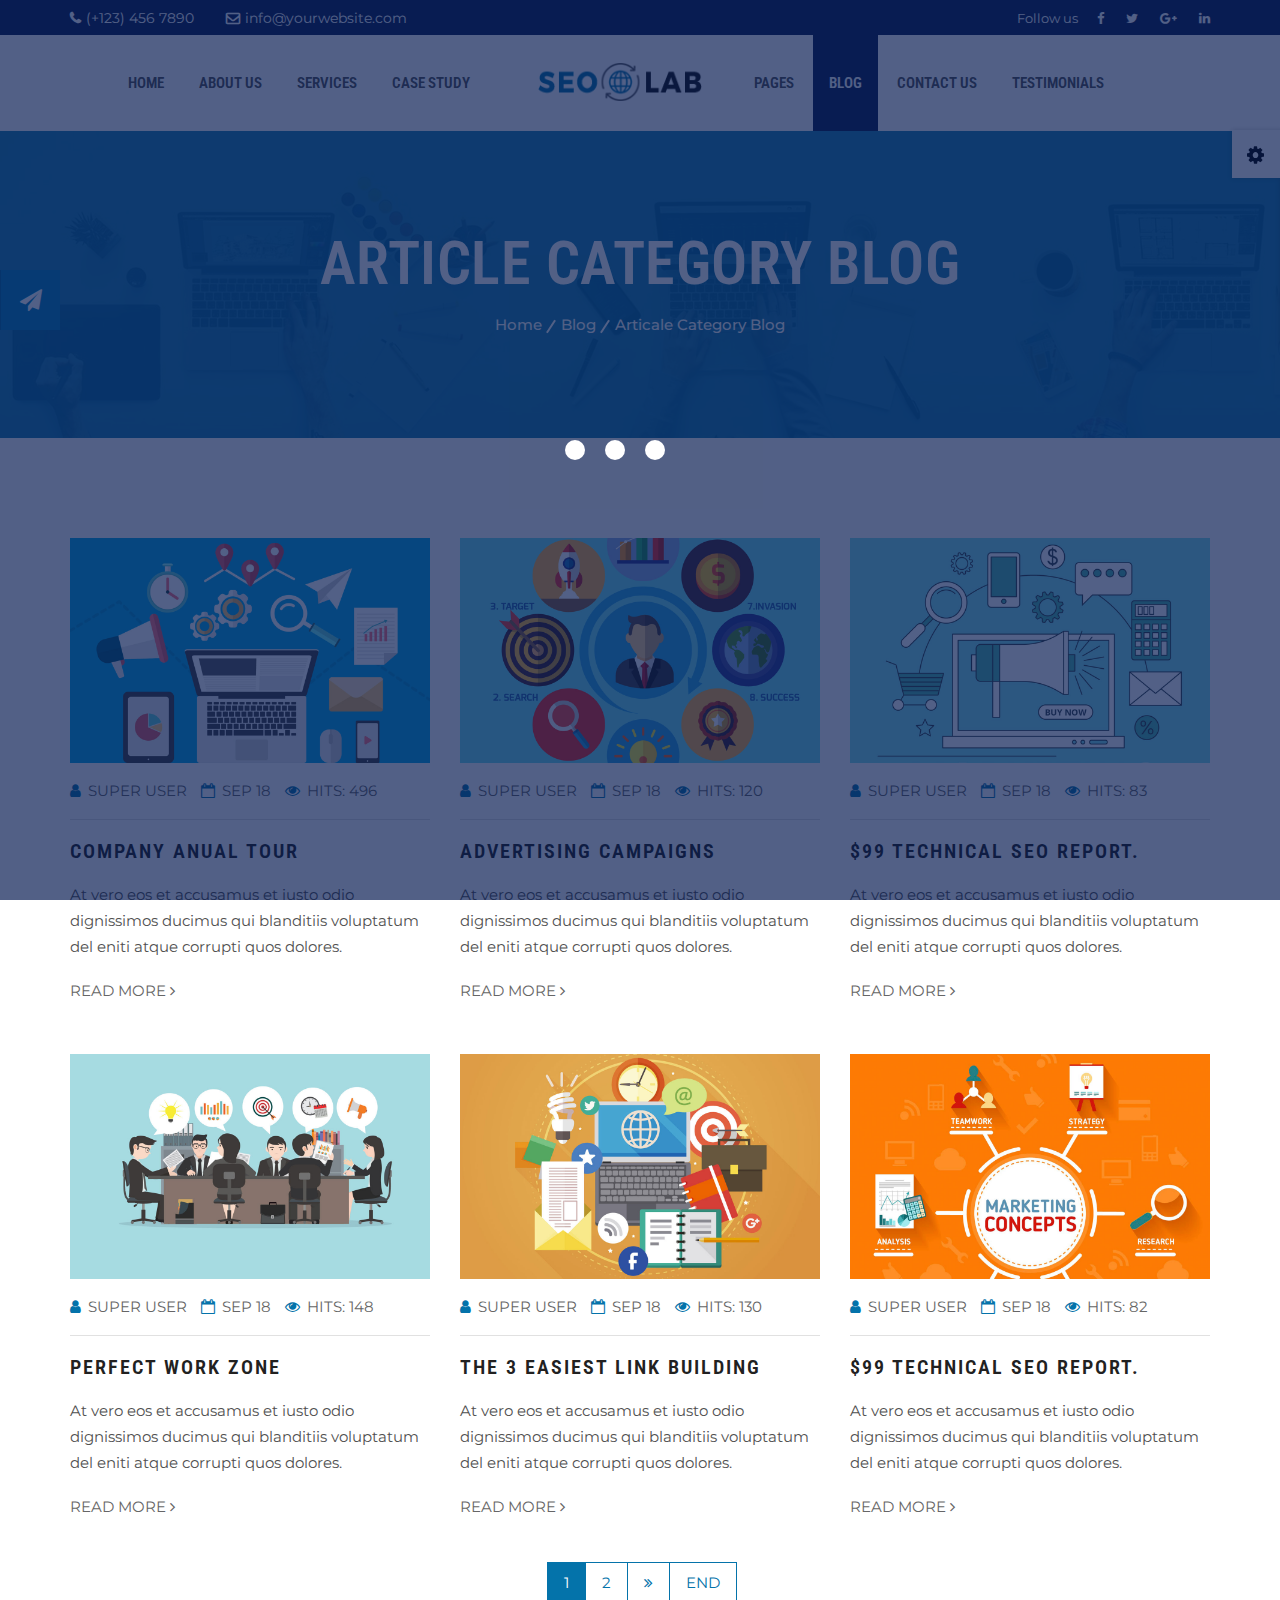
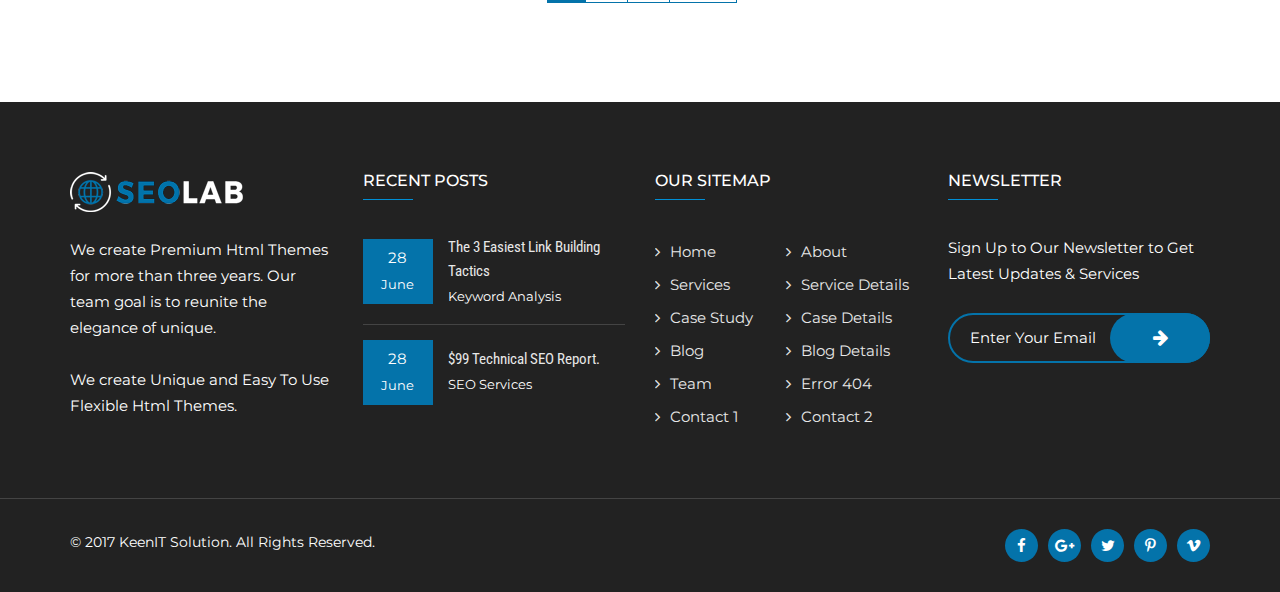
<file: article-category-blog.html>
<!DOCTYPE html>
<html lang="zxx">
    
<!-- Mirrored from rstheme.com/products/html/seolab/article-category-blog.html by HTTrack Website Copier/3.x [XR&CO'2014], Wed, 16 Oct 2019 23:49:51 GMT -->
<head>
        <!-- meta tag -->
        <meta charset="utf-8">
        <title>SEO and Digital Marketing Agency Responsive HTML Template - SEO LAB</title>
        <meta name="description" content="">
        <!-- responsive tag -->
        <meta http-equiv="x-ua-compatible" content="ie=edge">
        <meta name="viewport" content="width=device-width, initial-scale=1">
        <!-- favicon -->
        <link rel="apple-touch-icon" href="apple-touch-icon.html">
        <link rel="shortcut icon" type="image/x-icon" href="images/fav.png">
        <!-- bootstrap v3.3.7 css -->
        <link rel="stylesheet" type="text/css" href="css/bootstrap.min.css">
        <!-- font-awesome css -->
        <link rel="stylesheet" type="text/css" href="css/font-awesome.min.css">
        <!-- animate css -->
        <link rel="stylesheet" type="text/css" href="css/animate.css">
        <!-- owl.carousel css -->
        <link rel="stylesheet" type="text/css" href="css/owl.carousel.css">        
        <!-- owl.carousel theme css -->
        <link rel="stylesheet" type="text/css" href="css/owl.theme.css">
        <!-- magnific popup css -->
        <link rel="stylesheet" type="text/css" href="css/magnific-popup.css">
        <!-- Flat icon style css -->
        <link rel="stylesheet" type="text/css" href="fonts/flaticon.css">
        <!-- responsive Menu css -->
        <link rel="stylesheet" type="text/css" href="css/stellarnav.css">
        <!-- slick css -->
        <link rel="stylesheet" type="text/css" href="css/slick.css">
        <!-- slick theme css -->
        <link rel="stylesheet" type="text/css" href="css/slick-theme.css">
        <!-- Switch style CSS -->
        <link rel="stylesheet" href="css/color-style.css">
		<!-- mobile menu css -->
        <link rel="stylesheet" type="text/css" href="css/mobile-menu.css">
		<!-- rsmenu css -->
        <link rel="stylesheet" type="text/css" href="css/rsmenu-main.css">
		<!-- rsmenu-transitions css -->
        <link rel="stylesheet" type="text/css" href="css/rsmenu-transitions.css">
        <!-- style css -->
        <link rel="stylesheet" type="text/css" href="style.css"> <!-- This stylesheet dynamically changed from style.less -->
        <link id="switch_style" href="#" rel="stylesheet" type="text/css"><!-- This stylesheet dynamically changed from custom.less -->
        <!-- responsive css -->
        <link rel="stylesheet" type="text/css" href="css/responsive.css">
    </head>    
    <body class="artical-category">
        <!--Preload Start-->
        <div id="loading">
			<div id="loading-center">
				<div id="loading-center-absolute">
					<div class="object" id="object_one"></div>
					<div class="object" id="object_two"></div>
					<div class="object" id="object_three"></div>
				</div>
			</div>
        </div>
        <!--Preload Start-->
        <!--Header Start-->
        <header id="rs-header">
            <!-- Toolbar Start -->
            <div id="rs-top-bar" class="loaded">
                <div class="container">
                    <div class="row">
                        <div id="rs-top1" class="col-sm-12 col-md-6">
                            <div class="rs-column ">
                                <ul class="rs-contact-info">
                                    <li class="rs-contact-phone"><i class="fa fa-phone"></i> <a href="tel:(+123)4567890">(+123) 456 7890</a></li>
                                    <li class="rs-contact-email"><i class="fa fa-envelope-o"></i> <a href="mailto:info@yourwebsite.com">info@yourwebsite.com</a></li>
                                </ul>
                            </div>
                        </div>
                        <div id="rs-top2" class="col-sm-12 col-md-6">
                            <div class="rs-column ">
                                <ul class="social-icons">
                                    <li class="follow-us"> Follow us</li><li><a href="#"><i class="fa fa-facebook"></i></a></li>
                                    <li><a href="#"><i class="fa fa-twitter"></i></a></li>
                                    <li><a href="#"><i class="fa fa-google-plus"></i></a></li>
                                    <li><a href="#"><i class="fa fa-linkedin"></i></a></li>
                                </ul>
                            </div>
                        </div>
                    </div>
                </div>
            </div>
            <!-- Toolbar End -->

           <div class="fullwidth-section4">
                <!--Mobile & Right Nav Menu Start-->
                <div class="rs-mobile-menu">
                    <div class="container">
                        <nav class="right_menu_togle">
                            <div class="close-btn"><span id="nav-close" class="text-center">x</span></div>
                            <ul class="sidebarnav_menu list-unstyled main-menu">
                                <li class="current-menu-item search-option"><a class="first-parent" href="#">Search</a></li>
                                <li class="current-menu-item search-option"><input type="text" class="menu-text" placeholder="Search..."></li>
                                <li class="current-menu-item menu-item-has-children first-parent"><a class="first-parent" href="#">Home</a>
                                    <ul class="list-unstyled submenu">
                                        <li class="sub-nav active"><a href="index-2.html">Home 1<span class="icon"></span></a></li>
                                        <li class="sub-nav"><a href="index-3.html">Home 2<span class="icon"></span></a></li>
                                        <li class="sub-nav"><a href="index-4.html">Home 3 (OnePage)<span class="icon"></span></a></li>
                                    </ul>
                                </li>
                                <li class="current-menu-item menu-item-has-children first-parent"><a class="first-parent" href="#">About</a>
                                    <ul class="list-unstyled submenu">
                                        <li class="sub-nav"><a href="about-us.html">About Us 1<span class="icon"></span></a></li>
                                        <li class="sub-nav"><a href="about-us-2.html">About Us 2<span class="icon"></span></a></li>
                                    </ul>
                                </li>
                                <li class="current-menu-item menu-item-has-children first-parent"><a class="first-parent" href="#">Services</a>
                                    <ul class="list-unstyled submenu">
                                        <li class="sub-nav"><a href="services.html">Service One<span class="icon"></span></a></li>
                                        <li class="sub-nav"><a href="services-2.html">Service Two<span class="icon"></span></a></li>
                                        <li class="sub-nav"><a href="services-3.html">Service Three<span class="icon"></span></a></li>
                                        <li class="sub-nav"><a href="services-4.html">Service Four<span class="icon"></span></a></li>
                                        <li class="sub-nav"><a href="services-details.html">Service Details<span class="icon"></span></a></li>
                                        <li class="sub-nav"><a href="services-details-sidebar.html">Service Details(Sidebar)<span class="icon"></span></a></li>
                                    </ul>
                                </li>
                                <li class="current-menu-item menu-item-has-children first-parent"><a class="first-parent" href="#">Case Study</a>
                                    <ul class="list-unstyled submenu">
                                        <li class="sub-nav"><a href="case-study.html">Case Study 2 Column<span class="icon"></span></a></li>
                                        <li class="sub-nav"><a href="case-study-2.html">Case Study 3 Column<span class="icon"></span></a></li>
                                        <li class="sub-nav"><a href="case-study-3.html">Case Study 4 Column<span class="icon"></span></a></li>
                                        <li class="sub-nav"><a href="case-study-full.html">Case Study Full Width<span class="icon"></span></a></li>
                                        <li class="sub-nav"><a href="case-study-masonary.html">Case Study Masonary<span class="icon"></span></a></li>
                                    </ul>
                                </li>
                                <li class="current-menu-item menu-item-has-children first-parent"><a class="first-parent" href="#">Blog</a>
                                    <ul class="list-unstyled submenu">
                                        <li class="sub-nav"><a href="blog-with-right-sidebar.html">Blog With Right Sidebar<span class="icon"></span></a></li>
                                        <li class="sub-nav"><a href="blog-with-left-sidebar.html">Blog With left Sidebar<span class="icon"></span></a></li>
                                        <li class="sub-nav"><a href="article-category-blog.html">Article Catagory Blog<span class="icon"></span></a></li>
                                        <li class="sub-nav"><a href="blog-one-column.html">One Column Blog Layout<span class="icon"></span></a></li>
                                        <li class="sub-nav"><a href="blog-two-column.html">Two Column Blog Layout<span class="icon"></span></a></li>
                                        <li class="sub-nav"><a href="blog-three-column.html">Three Column Blog Layout<span class="icon"></span></a></li>
                                    </ul>
                                </li>
                                <li class="current-menu-item menu-item-has-children first-parent"><a class="first-parent" href="#">Contact Us</a>
                                    <ul class="list-unstyled submenu">

                                        <li class="sub-nav"><a href="contact-1.html">Contact Us One<span class="icon"></span></a></li>
                                        <li class="sub-nav"><a href="contact-2.html">Contact Us two<span class="icon"></span></a></li>
                                    </ul>
                                </li>
                                <li><a href="testimonials.html">Testimonials<span class="icon"></span></a></li>
                                <li class="current-menu-item menu-item-has-children first-parent"><a class="first-parent" href="#">Pages</a>
                                    <ul class="list-unstyled submenu">
                                        <li class="current-menu-item menu-item-has-children"><a href="#">Case Study</a>
                                            <ul class="list-unstyled mega-submenu">
                                                <li class="sub-nav"><a href="#">Case Study 2 Column<span class="icon"></span></a></li>
                                                <li class="sub-nav"><a href="#">Case Study 3 Column<span class="icon"></span></a></li>
                                                <li class="sub-nav"><a href="#">Case Study 4 Column<span class="icon"></span></a></li>
                                                <li class="sub-nav"><a href="#">Case Study Full Width<span class="icon"></span></a></li>
                                                <li class="sub-nav"><a href="#">Case Study Masonary<span class="icon"></span></a></li>
                                            </ul>
                                        </li>
                                        <li class="current-menu-item menu-item-has-children"><a href="#">Team</a>
                                            <ul class="list-unstyled mega-submenu">
                                                <li class="sub-nav"><a href="#">Team One<span class="icon"></span></a></li>
                                                <li class="sub-nav"><a href="#">Team Two<span class="icon"></span></a></li>
                                                <li class="sub-nav"><a href="#">Team Three<span class="icon"></span></a></li>
                                                <li class="sub-nav"><a href="#">Team Four<span class="icon"></span></a></li>
                                            </ul>
                                        </li>
                                        <li class="current-menu-item menu-item-has-children"><a href="#">Others</a>
                                            <ul class="list-unstyled mega-submenu">
                                                <li class="sub-nav"><a href="#">Testimonials<span class="icon"></span></a></li>
                                                <li class="sub-nav"><a href="#">Price Table<span class="icon"></span></a></li>
                                                <li class="sub-nav"><a href="#">Coming Soon<span class="icon"></span></a></li>
                                                <li class="sub-nav"><a href="#">404 Page<span class="icon"></span></a></li>
                                            </ul>
                                        </li>
                                    </ul>
                                </li>
                            </ul>
                        </nav>
                        <div class="sidebar_nav navbar navbar-inverse navbar-fixed-top">
                            <div class="navbar-header pull-right">
                                <a id="nav-expander" class="nav-expander fixed"><i class="fa fa-bars fa-lg"></i></a>
                            </div>
                        </div>
                    </div>
                </div>
                <!--Mobile & Right Nav Menu End-->
              <div class="header-middle-area4 menu-sticky">
                  <div class="container">
                      <div class="row">
                          <div class="col-sm-5 hidden-xs hidden-sm">
                                <div class="row margin">
                                    <nav class="rs-menu rs-menu-left">
                                        <ul class="nav-menu">
                                            <!-- Home -->
                                            <li>
                                                <a href="index-2.html">Home</a>
                                                <ul class="sub-menu">
                                                    <li><a href="index-2.html">Home One</a></li>
                                                    <li><a href="index-3.html">Home Two</a></li>
                                                    <li><a href="index-4.html">Home Three (Onepage)</a></li>
                                                </ul>
                                            </li>
                                             <!-- End Home -->
                                            <li><a href="#">About Us</a>
                                                <ul class="sub-menu">
                                                    <li><a href="about-us.html">About Us One</a></li>
                                                    <li><a href="about-us-2.html">About Us Two</a></li>
                                                </ul>
                                            </li>
                                            <!-- Drop Down -->
                                            <li><a href="#">Services</a>
                                                <ul class="sub-menu">
                                                    <li><a href="services.html">Service One</a></li>
                                                    <li><a href="services-2.html">Service Two</a></li>
                                                    <li><a href="services-3.html">Service Three</a></li>
                                                    <li><a href="services-4.html">Service Four</a></li>
                                                    <li><a href="services-details.html">Service Details</a></li>
                                                    <li><a href="services-details-sidebar.html">Service Details(Sidebar)</a></li>
                                                </ul>
                                            </li>
                                            <!-- Drop Down -->
                                            <li><a href="#">Case Study</a>
                                                <ul class="sub-menu">
                                                    <li><a href="case-study.html">Case Study 2 Column</a></li>
                                                    <li><a href="case-study-2.html">Case Study 3 Column</a></li>
                                                    <li><a href="case-study-3.html">Case Study 4 Column</a></li>
                                                    <li><a href="case-study-full.html">Case Study Full Width</a></li>
                                                    <li><a href="case-study-masonary.html">Case Study Masonary</a></li>
                                                </ul>
                                            </li>
                                        </ul>
                                    </nav>
                                </div>
                            </div>
                            <div class="col-md-2 col-sm-12">
                                <div class="logo text-center">
                                    <a href="index-2.html"><img src="images/logo.png" alt="logo"></a>
                                </div>
                            </div>
                            <div class="col-md-5 col-sm-12 hidden-xs hidden-sm">
                                <div class="row margin">
                                    <nav class="rs-menu rs-menu-right">
                                        <ul class="nav-menu">
                                            <li class="rs-mega-menu mega-rs menu-item-has-children"> <a href="#">Pages</a> 
                                                <ul class="mega-menu">
                                                    <li class="mega-menu-container">
                                                        <div class="mega-menu-innner">
                                                            <div class="single-magemenu">
                                                                <ul class="sub-menu">
                                                                    <li class="title">Case Study</li>
                                                                    <li> <a href="case-study.html">Case Study 2 Column</a></li>
                                                                    <li> <a href="case-study-2.html">Case Study 3 Column</a></li>
                                                                    <li> <a href="case-study-3.html">Case Study 4 Column</a></li>
                                                                    <li> <a href="case-study-full.html">Case Study Full width</a></li>
                                                                </ul>
                                                            </div>
                                                            <div class="single-magemenu">
                                                                <ul class="sub-menu">
                                                                    <li class="title">Team</li>
                                                                    <li><a href="team1.html">Team One</a></li>
                                                                    <li><a href="team2.html">Team Two</a></li>
                                                                    <li><a href="team3.html">Team Three</a></li>
                                                                    <li><a href="team4.html">Team Four</a></li>
                                                                </ul>
                                                            </div>
                                                            <div class="single-magemenu">
                                                                <ul class="sub-menu">
                                                                    <li class="title">Others</li>
                                                                    <li><a href="testimonial.html">Testimonials</a></li>
                                                                    <li><a href="price-plan.html">Price Table</a></li>
                                                                    <li><a href="coming-soon.html">Coming Soon</a></li>
                                                                    <li><a href="error.html">404 Page</a></li>
                                                                </ul>
                                                            </div>
                                                        </div>
                                                    </li>
                                                </ul>
                                            </li>
                                            <li><a class="active" href="#">Blog</a>
                                                <ul class="sub-menu">
                                                    <li><a href="blog-with-right-sidebar.html">Blog With Right Sidebar</a></li>
                                                    <li><a href="blog-with-left-sidebar.html">Blog With Left Sidebar</a></li>
                                                    <li><a class="active" href="article-category-blog.html">Article Catagory Blog</a></li>
                                                    <li><a href="blog-one-column.html">One Column Blog Layout</a></li>
                                                    <li><a href="blog-two-column.html">Two Column Blog Layout</a></li>
                                                    <li><a href="blog-three-column.html">Three Column Blog Layout</a></li>
                                                </ul>
                                            </li>                                    
                                            <li><a href="#">Contact Us</a>
                                                <ul class="sub-menu">
                                                    <li><a href="contact-1.html">Contact Us One</a></li>
                                                    <li><a href="contact-2.html">Contact Us Two</a></li>
                                                </ul>
                                            </li>
                                            <li><a href="testimonial.html">Testimonials</a></li>
                                        </ul>
                                   </nav>
                                </div>
                            </div>
                      </div>
                  </div>
              </div>
          </div>
        </header>
        <!--Header End-->
      
        <!-- Breadcrumbs Start -->
        <div class="rs-breadcrumbs">
            <div class="overlay"></div>
            <div class="container">
                <div class="row">
                    <div class="col-md-12 text-center">
                        <div class="breadcrumbs-inner">
                            <h1 class="page-title">ARTICLE CATEGORY BLOG</h1>
                            <ul>
                                <li>
                                    <a href="index-2.html">Home</a>
                                </li>
                                <li><a href="blog.html">Blog</a></li>
                                <li class="active">articale category blog</li>
                            </ul>
                        </div>
                    </div>
                </div>
            </div>
        </div>
        <!-- Breadcrumbs End -->

        <!-- Blog section start -->
        <section id="rs-blog" class="rs-blog">
            <div class="container">
                <div class="row">
                    <div class="blog-content">
                        <!-- 1st -->
                        <div class="col-md-4">
                            <div class="item">
                                <div class="item-img">
                                    <a href="#">
                                        <img src="images/blog/66.jpg" alt="Blog">
                                    </a>
                                </div>
                                <div class="article-info">
                                    <ul>
                                        <li>
                                            <i class="fa fa-user"></i>
                                            <span>SUPER USER</span>
                                        </li>
                                        <li>
                                            <i class="fa fa-calendar-o"></i>
                                            <span>Sep 18</span>
                                        </li>
                                        <li>
                                            <i class="fa fa-eye"></i>
                                            <span>HITS: 496</span>
                                        </li>
                                    </ul>
                                </div>
                                <div class="item-title">
                                    <h3>
                                        <a href="#">
                                            Company anual tour
                                        </a>
                                    </h3>
                                </div>
                                <div class="some-text">
                                    <p>At vero eos et accusamus et iusto odio dignissimos ducimus qui blanditiis voluptatum del eniti atque corrupti quos dolores.</p>
                                </div>
                                <div class="read-more">
                                    <a href="#">
                                        Read more
                                        <i class="fa fa-angle-right"></i>
                                    </a>
                                </div>
                            </div>
                        </div>

                        <div class="col-md-4">
                            <div class="item">
                                <div class="item-img">
                                    <a href="#">
                                        <img src="images/blog/55.jpg" alt="Blog">
                                    </a>
                                </div>
                                <div class="article-info">
                                    <ul>
                                        <li>
                                            <i class="fa fa-user"></i>
                                            <span>SUPER USER</span>
                                        </li>
                                        <li>
                                            <i class="fa fa-calendar-o"></i>
                                            <span>Sep 18</span>
                                        </li>
                                        <li>
                                            <i class="fa fa-eye"></i>
                                            <span>HITS: 120</span>
                                        </li>
                                    </ul>
                                </div>
                                <div class="item-title">
                                    <h3>
                                        <a href="#">
                                            ADVERTISING CAMPAIGNS
                                        </a>
                                    </h3>
                                </div>
                                <div class="some-text">
                                    <p>At vero eos et accusamus et iusto odio dignissimos ducimus qui blanditiis voluptatum del eniti atque corrupti quos dolores.</p>
                                </div>
                                <div class="read-more">
                                    <a href="#">
                                        Read more
                                        <i class="fa fa-angle-right"></i>
                                    </a>
                                </div>
                            </div>
                        </div>

                        <div class="col-md-4">
                            <div class="item">
                                <div class="item-img">
                                    <a href="#">
                                        <img src="images/blog/22.jpg" alt="Blog">
                                    </a>
                                </div>
                                <div class="article-info">
                                    <ul>
                                        <li>
                                            <i class="fa fa-user"></i>
                                            <span>SUPER USER</span>
                                        </li>
                                        <li>
                                            <i class="fa fa-calendar-o"></i>
                                            <span>Sep 18</span>
                                        </li>
                                        <li>
                                            <i class="fa fa-eye"></i>
                                            <span>HITS: 83</span>
                                        </li>
                                    </ul>
                                </div>
                                <div class="item-title">
                                    <h3>
                                        <a href="#">
                                            $99 TECHNICAL SEO REPORT.
                                        </a>
                                    </h3>
                                </div>
                                <div class="some-text">
                                    <p>At vero eos et accusamus et iusto odio dignissimos ducimus qui blanditiis voluptatum del eniti atque corrupti quos dolores.</p>
                                </div>
                                <div class="read-more">
                                    <a href="#">
                                        Read more
                                        <i class="fa fa-angle-right"></i>
                                    </a>
                                </div>
                            </div>
                        </div>

                        <!-- 2nd -->
                        <div class="col-md-4">
                            <div class="item">
                                <div class="item-img">
                                    <a href="#">
                                        <img src="images/blog/11.jpg" alt="Blog">
                                    </a>
                                </div>
                                <div class="article-info">
                                    <ul>
                                        <li>
                                            <i class="fa fa-user"></i>
                                            <span>SUPER USER</span>
                                        </li>
                                        <li>
                                            <i class="fa fa-calendar-o"></i>
                                            <span>Sep 18</span>
                                        </li>
                                        <li>
                                            <i class="fa fa-eye"></i>
                                            <span>HITS: 148</span>
                                        </li>
                                    </ul>
                                </div>
                                <div class="item-title">
                                    <h3>
                                        <a href="#">
                                            PERFECT WORK ZONE
                                        </a>
                                    </h3>
                                </div>
                                <div class="some-text">
                                    <p>At vero eos et accusamus et iusto odio dignissimos ducimus qui blanditiis voluptatum del eniti atque corrupti quos dolores.</p>
                                </div>
                                <div class="read-more">
                                    <a href="#">
                                        Read more
                                        <i class="fa fa-angle-right"></i>
                                    </a>
                                </div>
                            </div>
                        </div>

                        <div class="col-md-4">
                            <div class="item">
                                <div class="item-img">
                                    <a href="#">
                                        <img src="images/blog/33.jpg" alt="Blog">
                                    </a>
                                </div>
                                <div class="article-info">
                                    <ul>
                                        <li>
                                            <i class="fa fa-user"></i>
                                            <span>SUPER USER</span>
                                        </li>
                                        <li>
                                            <i class="fa fa-calendar-o"></i>
                                            <span>Sep 18</span>
                                        </li>
                                        <li>
                                            <i class="fa fa-eye"></i>
                                            <span>HITS: 130</span>
                                        </li>
                                    </ul>
                                </div>
                                <div class="item-title">
                                    <h3>
                                        <a href="#">
                                            THE 3 EASIEST LINK BUILDING
                                        </a>
                                    </h3>
                                </div>
                                <div class="some-text">
                                    <p>At vero eos et accusamus et iusto odio dignissimos ducimus qui blanditiis voluptatum del eniti atque corrupti quos dolores.</p>
                                </div>
                                <div class="read-more">
                                    <a href="#">
                                        Read more
                                        <i class="fa fa-angle-right"></i>
                                    </a>
                                </div>
                            </div>
                        </div>

                        <div class="col-md-4">
                            <div class="item">
                                <div class="item-img">
                                    <a href="#">
                                        <img src="images/blog/44.jpg" alt="Blog">
                                    </a>
                                </div>
                                <div class="article-info">
                                    <ul>
                                        <li>
                                            <i class="fa fa-user"></i>
                                            <span>SUPER USER</span>
                                        </li>
                                        <li>
                                            <i class="fa fa-calendar-o"></i>
                                            <span>Sep 18</span>
                                        </li>
                                        <li>
                                            <i class="fa fa-eye"></i>
                                            <span>HITS: 82</span>
                                        </li>
                                    </ul>
                                </div>
                                <div class="item-title">
                                    <h3>
                                        <a href="#">
                                            $99 TECHNICAL SEO REPORT.
                                        </a>
                                    </h3>
                                </div>
                                <div class="some-text">
                                    <p>At vero eos et accusamus et iusto odio dignissimos ducimus qui blanditiis voluptatum del eniti atque corrupti quos dolores.</p>
                                </div>
                                <div class="read-more">
                                    <a href="#">
                                        Read more
                                        <i class="fa fa-angle-right"></i>
                                    </a>
                                </div>
                            </div>
                        </div>
                    </div>

                    <!-- pagination start -->
                    <div class="pagination-testi">
                      <ul>
                        <li class="active"><a href="#">1</a></li>
                        <li><a href="#">2</a></li>
                        <li><a href="#"><i class="fa fa-angle-double-right"></i></a></li>
                        <li><a href="#">END</a></li>
                      </ul>
                    </div> 
                    <!-- pagination end -->
                </div>
            </div>
        </section>
        <!-- Blog section end -->

        <!-- Footer Start -->
        <footer id="rs-footer" class="rs-footer">
        <div class="footer-top">
        <div class="container">
            <div class="row">
                <div class="col-md-3 col-sm-12">
                    <div class="about-widget">
                        <img src="images/footer-logo.png" alt="Footer Logo">
                        <p>We create Premium Html Themes for more than three years. Our team goal is to reunite the elegance of unique.</p>
                        <p class="margin-remove">We create Unique and Easy To Use Flexible Html Themes.</p>
                    </div>
                </div>
                <div class="col-md-3 col-sm-12">
                    <h5 class="footer-title">RECENT POSTS</h5>
                    <div class="recent-post-widget">
                        <div class="post-item">
                            <div class="post-date">
                                <span>28</span>
                                <span>June</span>
                            </div>
                            <div class="post-desc">
                                <h6 class="post-title"><a href="#">The 3 Easiest Link Building Tactics</a></h6>
                                <span class="post-category">Keyword Analysis</span>
                            </div>
                        </div>
                        <div class="post-item">
                            <div class="post-date">
                                <span>28</span>
                                <span>June</span>
                            </div>
                            <div class="post-desc">
                                <h6 class="post-title"><a href="#">$99 Technical SEO Report.</a></h6>
                                <span class="post-category">SEO Services</span>
                            </div>
                        </div>
                    </div>
                </div>
                <div class="col-md-3 col-sm-12">
                    <h5 class="footer-title">OUR SITEMAP</h5>
                    <ul class="sitemap-widget">
                        <li class="active"><a href="#"><i class="fa fa-angle-right" aria-hidden="true"></i>Home</a></li>
                        <li class="active"><a href="#"><i class="fa fa-angle-right" aria-hidden="true"></i>About</a></li>
                        <li><a href="#"><i class="fa fa-angle-right" aria-hidden="true"></i>Services</a></li>
                        <li><a href="service-details.html"><i class="fa fa-angle-right" aria-hidden="true"></i>Service Details</a></li>
                        <li><a href="case-study.html"><i class="fa fa-angle-right" aria-hidden="true"></i>Case Study</a></li>
                        <li><a href="case-details.html"><i class="fa fa-angle-right" aria-hidden="true"></i>Case Details</a></li>                                
                        <li><a href="blog-no-sidebar.html"><i class="fa fa-angle-right" aria-hidden="true"></i>Blog</a></li>
                        <li><a href="blog-details.html"><i class="fa fa-angle-right" aria-hidden="true"></i>Blog Details</a></li>
                        <li><a href="team.html"><i class="fa fa-angle-right" aria-hidden="true"></i>Team</a></li>
                        <li><a href="error.html"><i class="fa fa-angle-right" aria-hidden="true"></i>Error 404</a></li>
                        <li><a href="contact.html"><i class="fa fa-angle-right" aria-hidden="true"></i>Contact 1</a></li>
                        <li><a href="contact-2.html"><i class="fa fa-angle-right" aria-hidden="true"></i>Contact 2</a></li>
                    </ul>
                </div>
                <div class="col-md-3 col-sm-12">
                    <h5 class="footer-title">NEWSLETTER</h5>
                    <p>Sign Up to Our Newsletter to Get Latest Updates & Services</p>
                    <form class="news-form">
                        <input type="text" class="form-input" placeholder="Enter Your Email">
                        <button type="submit" class="form-button"><i class="fa fa-arrow-right" aria-hidden="true"></i></button>
                    </form>
                </div>
            </div>
        </div>
        </div>
        <div class="footer-bottom">
        <div class="container">
            <div class="row">
                <div class="col-md-6">
                    <div class="copyright">
                        <p>&copy; 2017 <a href="#">KeenIT Solution</a>. All Rights Reserved.</p>
                    </div>
                </div>
                <div class="col-md-6">
                    <div class="text-right ft-bottom-right">
                        <div class="footer-bottom-share">
                            <ul>
                                <li><a href="#"><i class="fa fa-facebook"></i></a></li>
                                <li><a href="#"><i class="fa fa-google-plus"></i></a></li>
                                <li><a href="#"><i class="fa fa-twitter"></i></a></li>
                                <li><a href="#"><i class="fa fa-pinterest-p"></i></a></li>
                                <li><a href="#"><i class="fa fa-vimeo"></i></a></li>    
                            </ul>
                        </div>                                
                    </div>
                </div>
            </div>
        </div>
        </div>
        </footer>
        <!-- Footer End -->

        <!-- Fixed Icon Start -->
        <div id="rs-quote-btn" class="rs-quote-btn">
            <div class="container">
                <div class="row">
                    <div id="rs-quote" class="col-sm-12 col-md-12">
                        <div class="get-quote">
                            <a class="quote-button" href="#">Free Analysis<i class="fa fa-paper-plane"></i></a>
                        </div>
                    </div>
                </div>
            </div>
        </div>
        <!-- Fixed Icon End -->

        <!-- Start scrollUp  -->
        <div id="scrollUp">
            <i class="fa fa-angle-up"></i>
        </div>
        <!-- End scrollUp  -->
        
        <!-- STYLE SWITCH START -->    
        <div class="style-switch right" id="switch-style">
        <a id="toggle-switcher" class="switch-button" title="Change Styles">
        <i class="fa fa-cog fa-spin fa-3x fa-fw"></i>
        </a>
        <div class="switched-options">
        <h4 class="preset-title">Presets Color</h4>
        <ul class="list-unstyled styles">
            <li><a href="#" title="dark blue" class="dark-blue color" id="dark-blue"> </a></li>
            <li><a href="#" title="dark red" class="dark-red color" id="dark-red"></a></li>
            <li><a href="#" title="purple" class="purple color" id="purple"></a></li>
            <li><a href="#" title="light blue" class="light-blue color" id="light-blue"></a></li>
            <li><a href="#" title="cyan" class="cyan color" id="cyan"></a></li>
            <li><a href="#" title="dark green" class="dark-green color" id="dark-green"></a></li>
            <li><a href="#" title="blue" class="blue color" id="blue"></a></li>
            <li><a href="#" title="green" class="green color" id="green"> </a></li>
            <li><a href="#" title="orange" class="orange color" id="orange"></a></li>
        </ul>
        </div>
        </div>
        <!-- modernizr js -->
        <script src="js/modernizr-2.8.3.min.js"></script>
        <!-- jquery latest version -->
        <script src="js/jquery.min.js"></script>
        <!-- bootstrap js -->
        <script src="js/bootstrap.min.js"></script>
        <!-- op nav js -->
        <script src="js/jquery.nav.js"></script>
        <!-- owl.carousel js -->
        <script src="js/owl.carousel.min.js"></script>
        <!-- isotope.pkgd.min js -->
        <script src="js/isotope.pkgd.min.js"></script>
        <!-- imagesloaded.pkgd.min js -->
        <script src="js/imagesloaded.pkgd.min.js"></script>
        <!-- wow js -->
        <script src="js/wow.min.js"></script>
        <!-- counter top js -->
        <script src="js/waypoints.min.js"></script>
        <script src="js/jquery.counterup.min.js"></script>
        <!-- Skill bar js -->
        <script src="js/skill.bars.jquery.js"></script>
        <!-- magnific popup -->
        <script src="js/jquery.magnific-popup.min.js"></script>
        <!-- plugins js -->
        <script src="js/plugins.js"></script>
        <!-- contact form js -->
        <script src="js/contact.form.js"></script>
        <script src="js/stellarnav.js"></script>
        <!-- Slick js -->
        <script src="js/slick.js"></script>
        <!-- Switch js -->
        <script src="js/color-style.js"></script>        
        <!-- main js -->
        <script src="js/main.js"></script>
    </body>

<!-- Mirrored from rstheme.com/products/html/seolab/article-category-blog.html by HTTrack Website Copier/3.x [XR&CO'2014], Wed, 16 Oct 2019 23:50:03 GMT -->
</html>
</file>
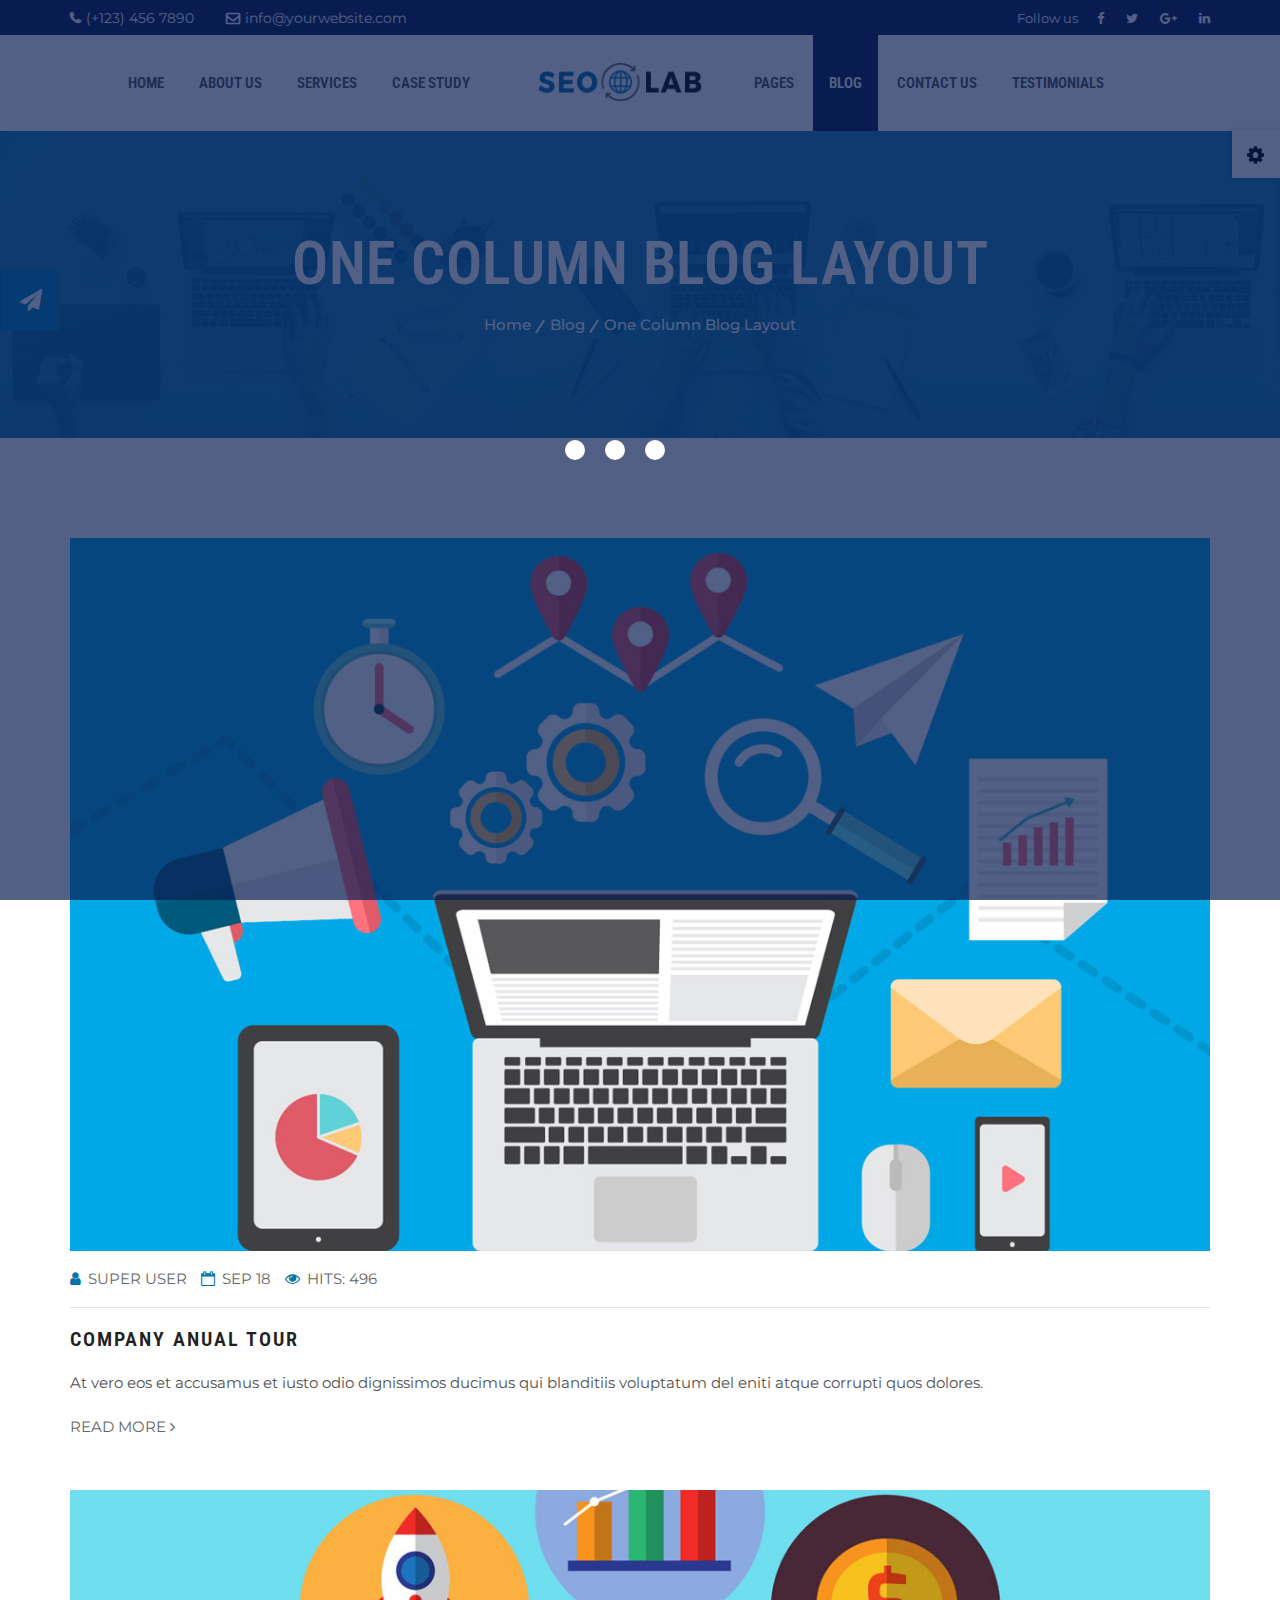
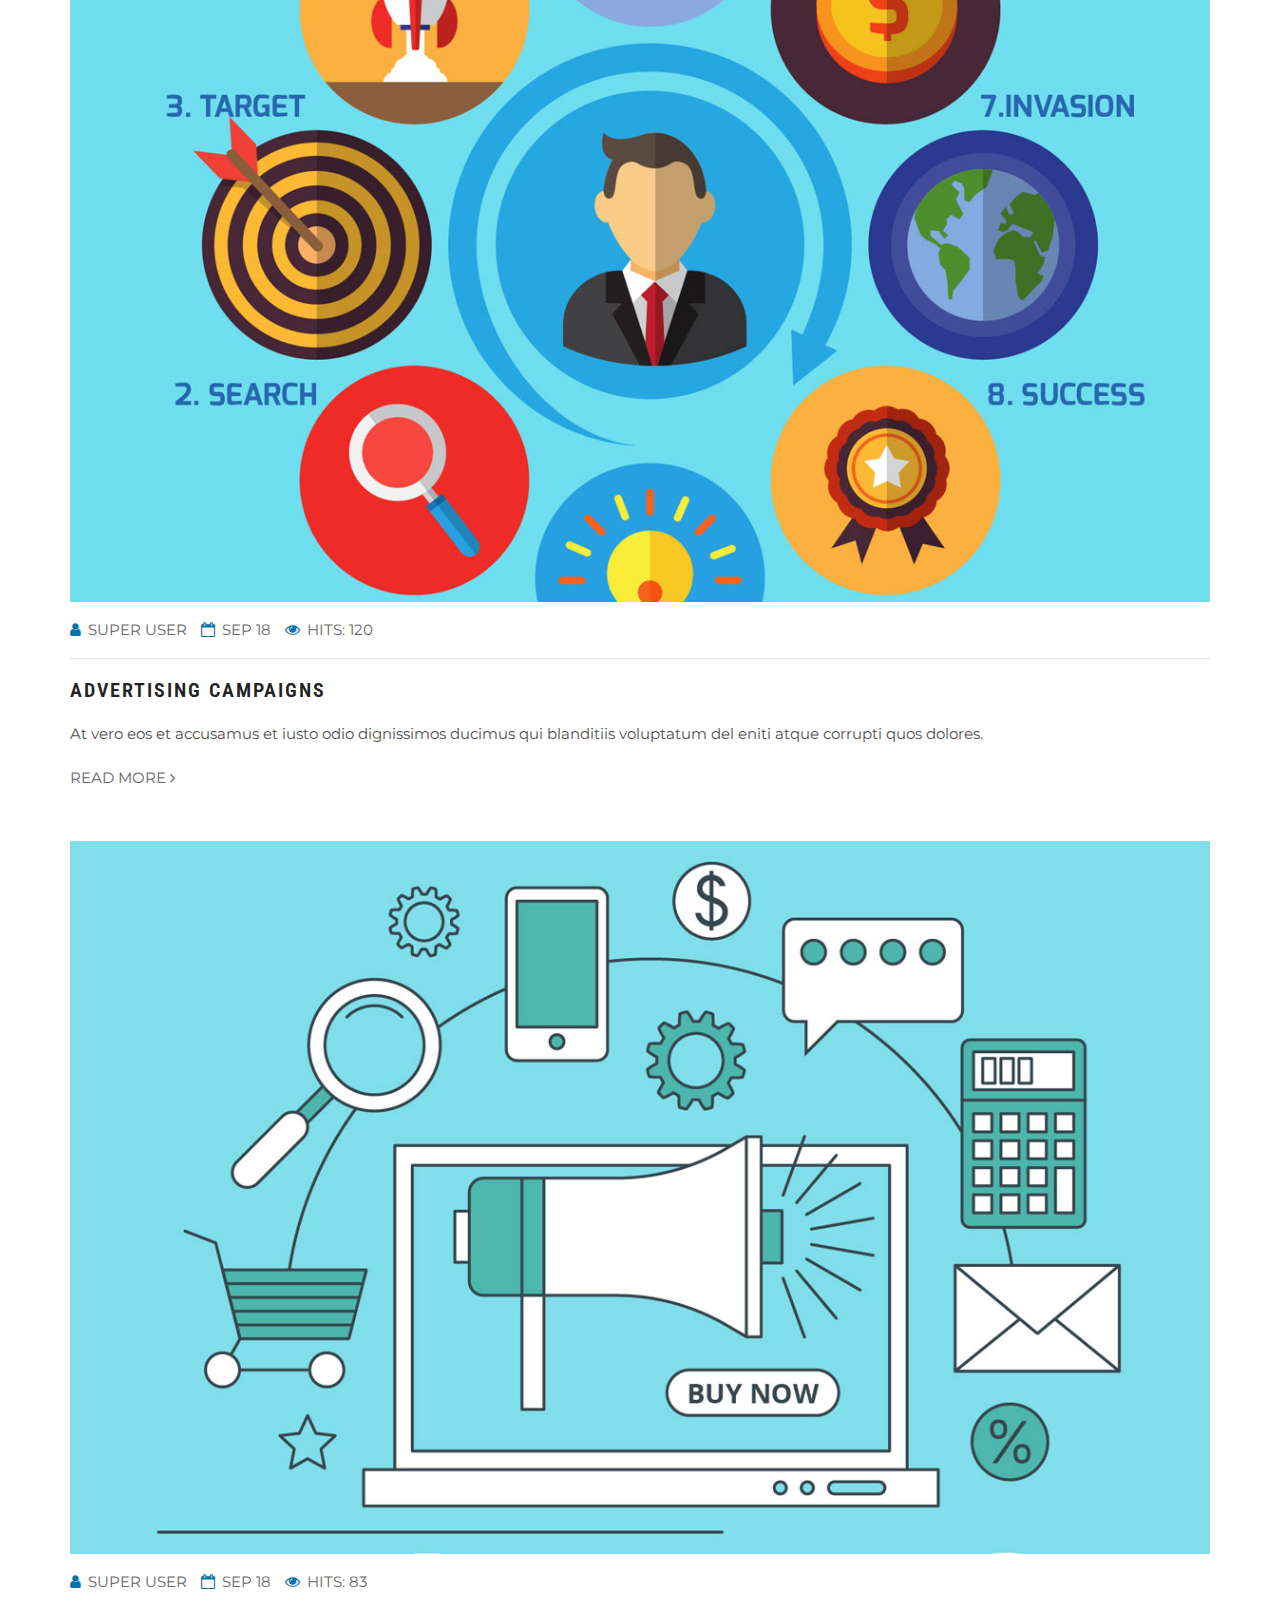
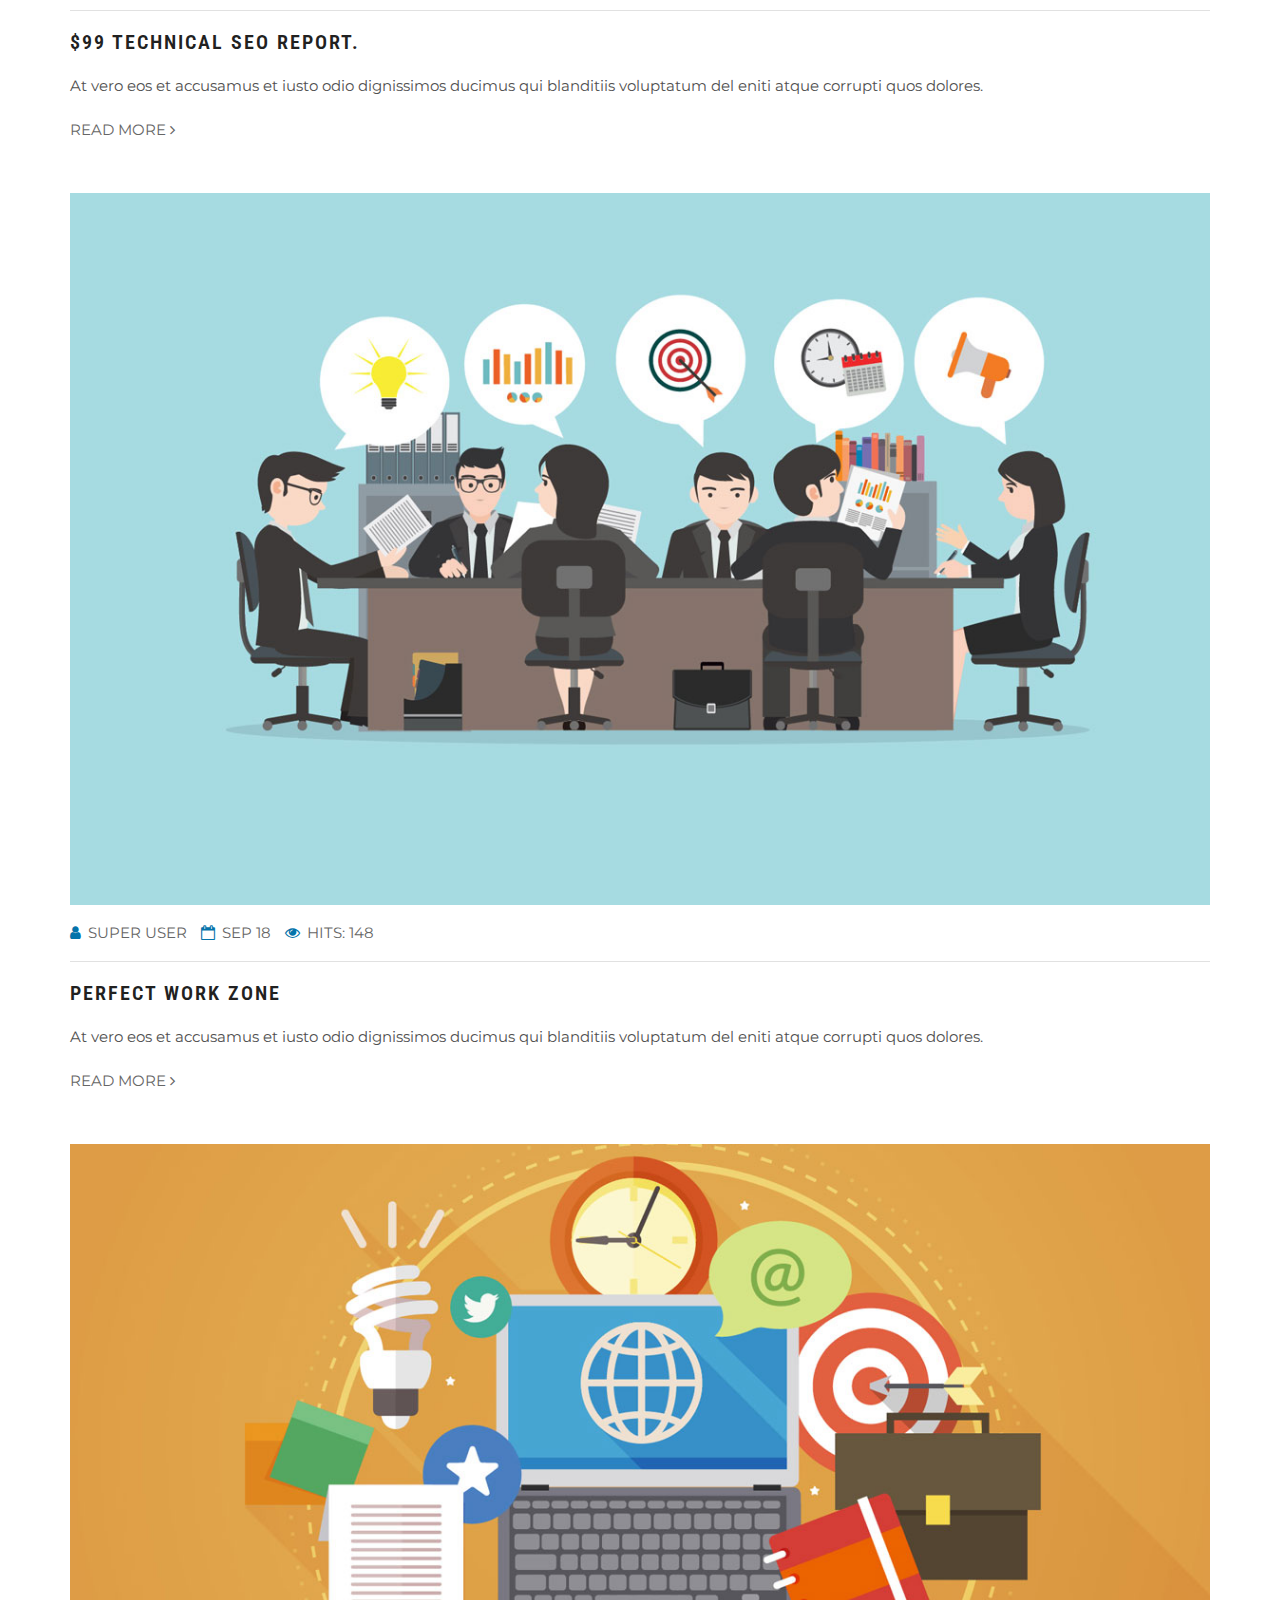
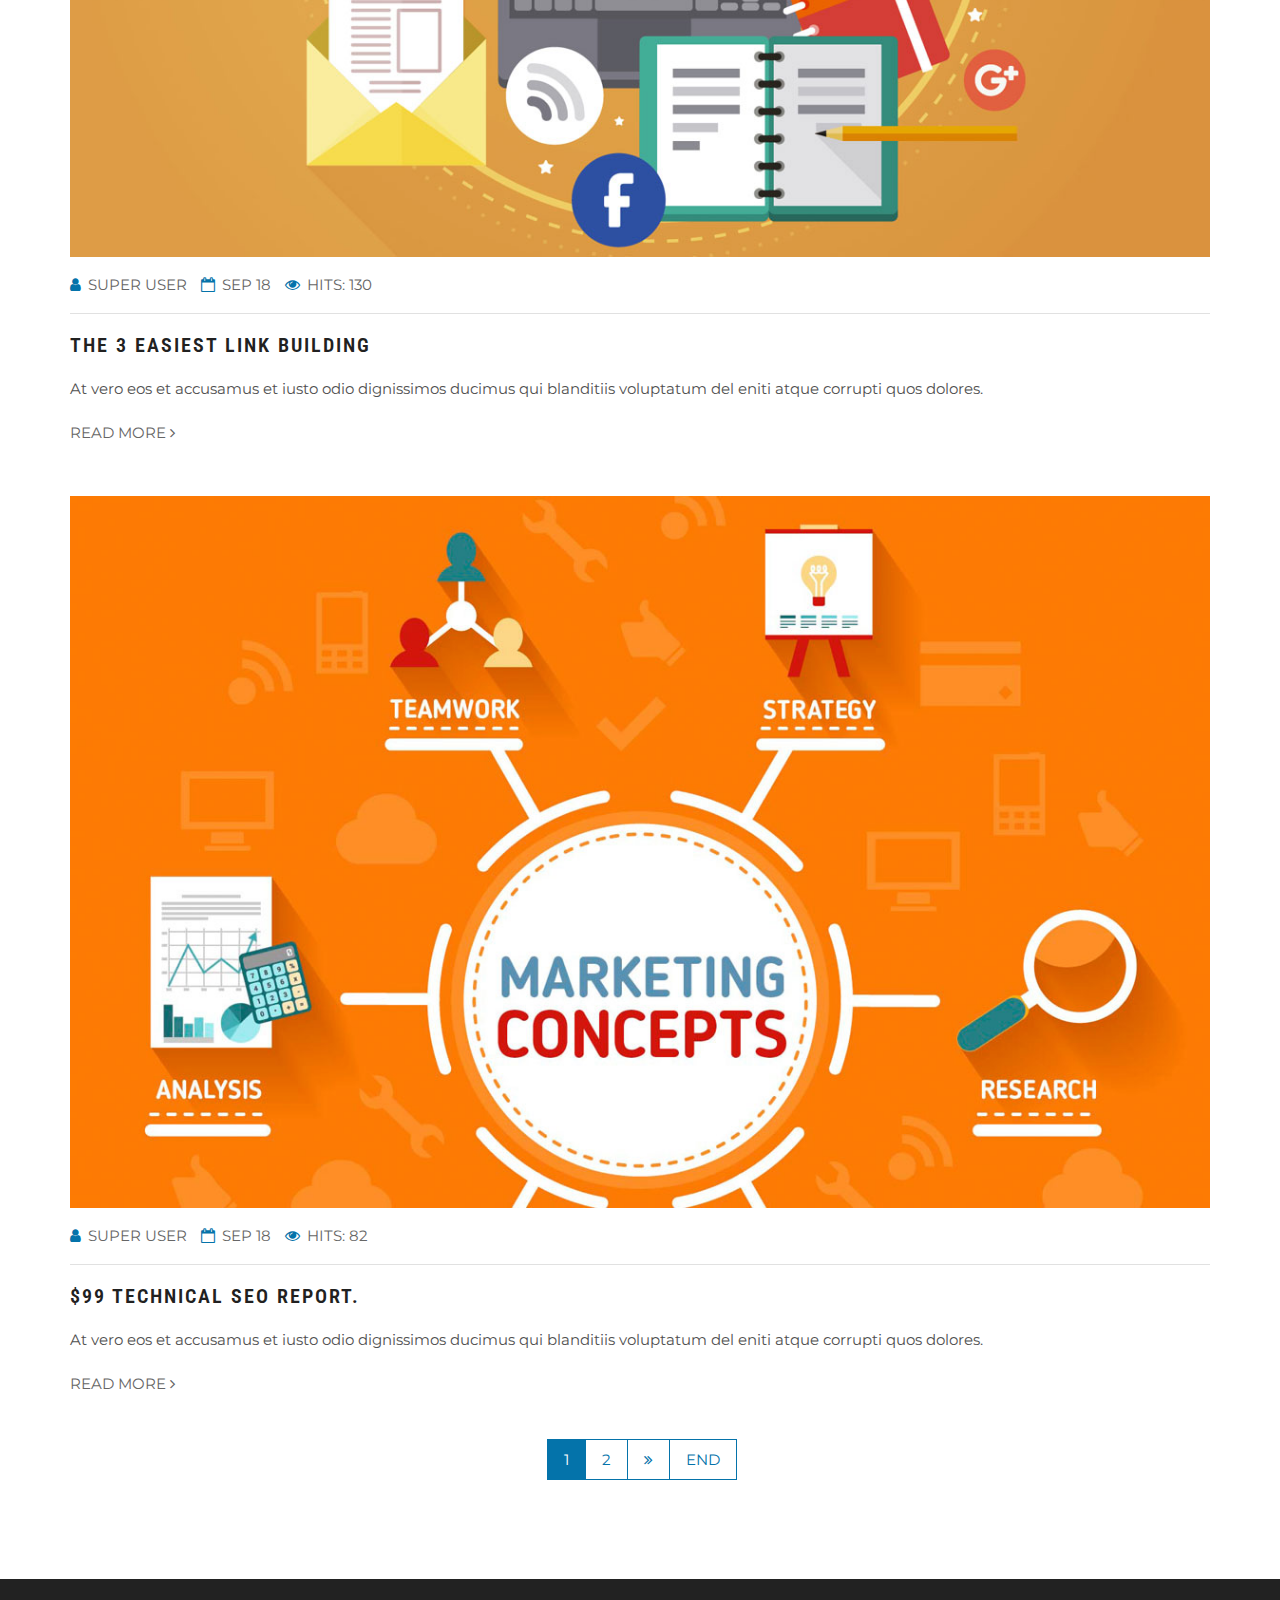
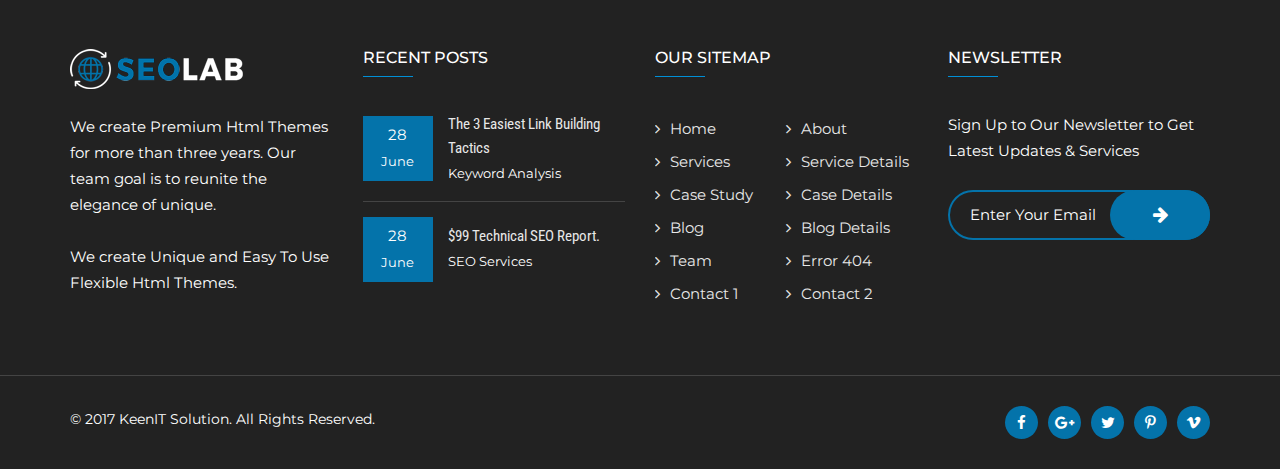
<file: blog-one-column.html>
<!DOCTYPE html>
<html lang="zxx">
    
<!-- Mirrored from rstheme.com/products/html/seolab/blog-one-column.html by HTTrack Website Copier/3.x [XR&CO'2014], Wed, 16 Oct 2019 23:50:03 GMT -->
<head>
        <!-- meta tag -->
        <meta charset="utf-8">
        <title>SEO and Digital Marketing Agency Responsive HTML Template - SEO LAB</title>
        <meta name="description" content="">
        <!-- responsive tag -->
        <meta http-equiv="x-ua-compatible" content="ie=edge">
        <meta name="viewport" content="width=device-width, initial-scale=1">
        <!-- favicon -->
        <link rel="apple-touch-icon" href="apple-touch-icon.html">
        <link rel="shortcut icon" type="image/x-icon" href="images/fav.png">
        <!-- bootstrap v3.3.7 css -->
        <link rel="stylesheet" type="text/css" href="css/bootstrap.min.css">
        <!-- font-awesome css -->
        <link rel="stylesheet" type="text/css" href="css/font-awesome.min.css">
        <!-- animate css -->
        <link rel="stylesheet" type="text/css" href="css/animate.css">
        <!-- owl.carousel css -->
        <link rel="stylesheet" type="text/css" href="css/owl.carousel.css">        
        <!-- owl.carousel theme css -->
        <link rel="stylesheet" type="text/css" href="css/owl.theme.css">
        <!-- magnific popup css -->
        <link rel="stylesheet" type="text/css" href="css/magnific-popup.css">
        <!-- Flat icon style css -->
        <link rel="stylesheet" type="text/css" href="fonts/flaticon.css">
        <!-- responsive Menu css -->
        <link rel="stylesheet" type="text/css" href="css/stellarnav.css">
        <!-- slick css -->
        <link rel="stylesheet" type="text/css" href="css/slick.css">
        <!-- slick theme css -->
        <link rel="stylesheet" type="text/css" href="css/slick-theme.css">
        <!-- Switch style CSS -->
        <link rel="stylesheet" href="css/color-style.css">
		<!-- mobile menu css -->
        <link rel="stylesheet" type="text/css" href="css/mobile-menu.css">
		<!-- rsmenu css -->
        <link rel="stylesheet" type="text/css" href="css/rsmenu-main.css">
		<!-- rsmenu-transitions css -->
        <link rel="stylesheet" type="text/css" href="css/rsmenu-transitions.css">
        <!-- style css -->
        <link rel="stylesheet" type="text/css" href="style.css"> <!-- This stylesheet dynamically changed from style.less -->
        <link id="switch_style" href="#" rel="stylesheet" type="text/css"><!-- This stylesheet dynamically changed from custom.less -->
        <!-- responsive css -->
        <link rel="stylesheet" type="text/css" href="css/responsive.css">
    </head>    
    <body class="one-column">
        <!--Preload Start-->
        <div id="loading">
			<div id="loading-center">
				<div id="loading-center-absolute">
					<div class="object" id="object_one"></div>
					<div class="object" id="object_two"></div>
					<div class="object" id="object_three"></div>
				</div>
			</div>
        </div>
        <!--Preload Start-->
        <!--Header Start-->
        <header id="rs-header">
            <!-- Toolbar Start -->
            <div id="rs-top-bar" class="loaded">
                <div class="container">
                    <div class="row">
                        <div id="rs-top1" class="col-sm-12 col-md-6">
                            <div class="rs-column ">
                                <ul class="rs-contact-info">
                                    <li class="rs-contact-phone"><i class="fa fa-phone"></i> <a href="tel:(+123)4567890">(+123) 456 7890</a></li>
                                    <li class="rs-contact-email"><i class="fa fa-envelope-o"></i> <a href="mailto:info@yourwebsite.com">info@yourwebsite.com</a></li>
                                </ul>
                            </div>
                        </div>
                        <div id="rs-top2" class="col-sm-12 col-md-6">
                            <div class="rs-column ">
                                <ul class="social-icons">
                                    <li class="follow-us"> Follow us</li><li><a href="#"><i class="fa fa-facebook"></i></a></li>
                                    <li><a href="#"><i class="fa fa-twitter"></i></a></li>
                                    <li><a href="#"><i class="fa fa-google-plus"></i></a></li>
                                    <li><a href="#"><i class="fa fa-linkedin"></i></a></li>
                                </ul>
                            </div>
                        </div>
                    </div>
                </div>
            </div>
            <!-- Toolbar End -->

           <div class="fullwidth-section4">
                <!--Mobile & Right Nav Menu Start-->
                <div class="rs-mobile-menu">
                    <div class="container">
                        <nav class="right_menu_togle">
                            <div class="close-btn"><span id="nav-close" class="text-center">x</span></div>
                            <ul class="sidebarnav_menu list-unstyled main-menu">
                                <li class="current-menu-item search-option"><a class="first-parent" href="#">Search</a></li>
                                <li class="current-menu-item search-option"><input type="text" class="menu-text" placeholder="Search..."></li>
                                <li class="current-menu-item menu-item-has-children first-parent"><a class="first-parent" href="#">Home</a>
                                    <ul class="list-unstyled submenu">
                                        <li class="sub-nav active"><a href="index-2.html">Home 1<span class="icon"></span></a></li>
                                        <li class="sub-nav"><a href="index-3.html">Home 2<span class="icon"></span></a></li>
                                        <li class="sub-nav"><a href="index-4.html">Home 3 (OnePage)<span class="icon"></span></a></li>
                                    </ul>
                                </li>
                                <li class="current-menu-item menu-item-has-children first-parent"><a class="first-parent" href="#">About</a>
                                    <ul class="list-unstyled submenu">
                                        <li class="sub-nav"><a href="about-us.html">About Us 1<span class="icon"></span></a></li>
                                        <li class="sub-nav"><a href="about-us-2.html">About Us 2<span class="icon"></span></a></li>
                                    </ul>
                                </li>
                                <li class="current-menu-item menu-item-has-children first-parent"><a class="first-parent" href="#">Services</a>
                                    <ul class="list-unstyled submenu">
                                        <li class="sub-nav"><a href="services.html">Service One<span class="icon"></span></a></li>
                                        <li class="sub-nav"><a href="services-2.html">Service Two<span class="icon"></span></a></li>
                                        <li class="sub-nav"><a href="services-3.html">Service Three<span class="icon"></span></a></li>
                                        <li class="sub-nav"><a href="services-4.html">Service Four<span class="icon"></span></a></li>
                                        <li class="sub-nav"><a href="services-details.html">Service Details<span class="icon"></span></a></li>
                                        <li class="sub-nav"><a href="services-details-sidebar.html">Service Details(Sidebar)<span class="icon"></span></a></li>
                                    </ul>
                                </li>
                                <li class="current-menu-item menu-item-has-children first-parent"><a class="first-parent" href="#">Case Study</a>
                                    <ul class="list-unstyled submenu">
                                        <li class="sub-nav"><a href="case-study.html">Case Study 2 Column<span class="icon"></span></a></li>
                                        <li class="sub-nav"><a href="case-study-2.html">Case Study 3 Column<span class="icon"></span></a></li>
                                        <li class="sub-nav"><a href="case-study-3.html">Case Study 4 Column<span class="icon"></span></a></li>
                                        <li class="sub-nav"><a href="case-study-full.html">Case Study Full Width<span class="icon"></span></a></li>
                                        <li class="sub-nav"><a href="case-study-masonary.html">Case Study Masonary<span class="icon"></span></a></li>
                                    </ul>
                                </li>
                                <li class="current-menu-item menu-item-has-children first-parent"><a class="first-parent" href="#">Blog</a>
                                    <ul class="list-unstyled submenu">
                                        <li class="sub-nav"><a href="blog-with-right-sidebar.html">Blog With Right Sidebar<span class="icon"></span></a></li>
                                        <li class="sub-nav"><a href="blog-with-left-sidebar.html">Blog With left Sidebar<span class="icon"></span></a></li>
                                        <li class="sub-nav"><a href="article-category-blog.html">Article Catagory Blog<span class="icon"></span></a></li>
                                        <li class="sub-nav"><a href="blog-one-column.html">One Column Blog Layout<span class="icon"></span></a></li>
                                        <li class="sub-nav"><a href="blog-two-column.html">Two Column Blog Layout<span class="icon"></span></a></li>
                                        <li class="sub-nav"><a href="blog-three-column.html">Three Column Blog Layout<span class="icon"></span></a></li>
                                    </ul>
                                </li>
                                <li class="current-menu-item menu-item-has-children first-parent"><a class="first-parent" href="#">Contact Us</a>
                                    <ul class="list-unstyled submenu">

                                        <li class="sub-nav"><a href="contact-1.html">Contact Us One<span class="icon"></span></a></li>
                                        <li class="sub-nav"><a href="contact-2.html">Contact Us two<span class="icon"></span></a></li>
                                    </ul>
                                </li>
                                <li><a href="testimonials.html">Testimonials<span class="icon"></span></a></li>
                                <li class="current-menu-item menu-item-has-children first-parent"><a class="first-parent" href="#">Pages</a>
                                    <ul class="list-unstyled submenu">
                                        <li class="current-menu-item menu-item-has-children"><a href="#">Case Study</a>
                                            <ul class="list-unstyled mega-submenu">
                                                <li class="sub-nav"><a href="#">Case Study 2 Column<span class="icon"></span></a></li>
                                                <li class="sub-nav"><a href="#">Case Study 3 Column<span class="icon"></span></a></li>
                                                <li class="sub-nav"><a href="#">Case Study 4 Column<span class="icon"></span></a></li>
                                                <li class="sub-nav"><a href="#">Case Study Full Width<span class="icon"></span></a></li>
                                                <li class="sub-nav"><a href="#">Case Study Masonary<span class="icon"></span></a></li>
                                            </ul>
                                        </li>
                                        <li class="current-menu-item menu-item-has-children"><a href="#">Team</a>
                                            <ul class="list-unstyled mega-submenu">
                                                <li class="sub-nav"><a href="#">Team One<span class="icon"></span></a></li>
                                                <li class="sub-nav"><a href="#">Team Two<span class="icon"></span></a></li>
                                                <li class="sub-nav"><a href="#">Team Three<span class="icon"></span></a></li>
                                                <li class="sub-nav"><a href="#">Team Four<span class="icon"></span></a></li>
                                            </ul>
                                        </li>
                                        <li class="current-menu-item menu-item-has-children"><a href="#">Others</a>
                                            <ul class="list-unstyled mega-submenu">
                                                <li class="sub-nav"><a href="#">Testimonials<span class="icon"></span></a></li>
                                                <li class="sub-nav"><a href="#">Price Table<span class="icon"></span></a></li>
                                                <li class="sub-nav"><a href="#">Coming Soon<span class="icon"></span></a></li>
                                                <li class="sub-nav"><a href="#">404 Page<span class="icon"></span></a></li>
                                            </ul>
                                        </li>
                                    </ul>
                                </li>
                            </ul>
                        </nav>
                        <div class="sidebar_nav navbar navbar-inverse navbar-fixed-top">
                            <div class="navbar-header pull-right">
                                <a id="nav-expander" class="nav-expander fixed"><i class="fa fa-bars fa-lg"></i></a>
                            </div>
                        </div>
                    </div>
                </div>
                <!--Mobile & Right Nav Menu End-->
              <div class="header-middle-area4 menu-sticky">
                  <div class="container">
                      <div class="row">
                          <div class="col-sm-5 hidden-xs hidden-sm">
                                <div class="row margin">
                                    <nav class="rs-menu rs-menu-left">
                                        <ul class="nav-menu">
                                            <!-- Home -->
                                            <li>
                                                <a href="index-2.html">Home</a>
                                                <ul class="sub-menu">
                                                    <li><a href="index-2.html">Home One</a></li>
                                                    <li><a href="index-3.html">Home Two</a></li>
                                                    <li><a href="index-4.html">Home Three (Onepage)</a></li>
                                                </ul>
                                            </li>
                                             <!-- End Home -->
                                            <li><a href="#">About Us</a>
                                                <ul class="sub-menu">
                                                    <li><a href="about-us.html">About Us One</a></li>
                                                    <li><a href="about-us-2.html">About Us Two</a></li>
                                                </ul>
                                            </li>
                                            <!-- Drop Down -->
                                            <li><a href="#">Services</a>
                                                <ul class="sub-menu">
                                                    <li><a href="services.html">Service One</a></li>
                                                    <li><a href="services-2.html">Service Two</a></li>
                                                    <li><a href="services-3.html">Service Three</a></li>
                                                    <li><a href="services-4.html">Service Four</a></li>
                                                    <li><a href="services-details.html">Service Details</a></li>
                                                    <li><a href="services-details-sidebar.html">Service Details(Sidebar)</a></li>
                                                </ul>
                                            </li>
                                            <!-- Drop Down -->
                                            <li><a href="#">Case Study</a>
                                                <ul class="sub-menu">
                                                    <li><a href="case-study.html">Case Study 2 Column</a></li>
                                                    <li><a href="case-study-2.html">Case Study 3 Column</a></li>
                                                    <li><a href="case-study-3.html">Case Study 4 Column</a></li>
                                                    <li><a href="case-study-full.html">Case Study Full Width</a></li>
                                                    <li><a href="case-study-masonary.html">Case Study Masonary</a></li>
                                                </ul>
                                            </li>
                                        </ul>
                                    </nav>
                                </div>
                            </div>
                            <div class="col-md-2 col-sm-12">
                                <div class="logo text-center">
                                    <a href="index-2.html"><img src="images/logo.png" alt="logo"></a>
                                </div>
                            </div>
                            <div class="col-md-5 col-sm-12 hidden-xs hidden-sm">
                                <div class="row margin">
                                    <nav class="rs-menu rs-menu-right">
                                        <ul class="nav-menu">
                                            <li class="rs-mega-menu mega-rs menu-item-has-children"> <a href="#">Pages</a> 
                                                <ul class="mega-menu">
                                                    <li class="mega-menu-container">
                                                        <div class="mega-menu-innner">
                                                            <div class="single-magemenu">
                                                                <ul class="sub-menu">
                                                                    <li class="title">Case Study</li>
                                                                    <li> <a href="case-study.html">Case Study 2 Column</a></li>
                                                                    <li> <a href="case-study-2.html">Case Study 3 Column</a></li>
                                                                    <li> <a href="case-study-3.html">Case Study 4 Column</a></li>
                                                                    <li> <a href="case-study-full.html">Case Study Full width</a></li>
                                                                </ul>
                                                            </div>
                                                            <div class="single-magemenu">
                                                                <ul class="sub-menu">
                                                                    <li class="title">Team</li>
                                                                    <li><a href="team1.html">Team One</a></li>
                                                                    <li><a href="team2.html">Team Two</a></li>
                                                                    <li><a href="team3.html">Team Three</a></li>
                                                                    <li><a href="team4.html">Team Four</a></li>
                                                                </ul>
                                                            </div>
                                                            <div class="single-magemenu">
                                                                <ul class="sub-menu">
                                                                    <li class="title">Others</li>
                                                                    <li><a href="testimonial.html">Testimonials</a></li>
                                                                    <li><a href="price-plan.html">Price Table</a></li>
                                                                    <li><a href="coming-soon.html">Coming Soon</a></li>
                                                                    <li><a href="error.html">404 Page</a></li>
                                                                </ul>
                                                            </div>
                                                        </div>
                                                    </li>
                                                </ul>
                                            </li>
                                            <li><a class="active" href="#">Blog</a>
                                                <ul class="sub-menu">
                                                    <li><a href="blog-with-right-sidebar.html">Blog With Right Sidebar</a></li>
                                                    <li><a href="blog-with-left-sidebar.html">Blog With Left Sidebar</a></li>
                                                    <li><a href="article-category-blog.html">Article Catagory Blog</a></li>
                                                    <li><a class="active" href="blog-one-column.html">One Column Blog Layout</a></li>
                                                    <li><a href="blog-two-column.html">Two Column Blog Layout</a></li>
                                                    <li><a href="blog-three-column.html">Three Column Blog Layout</a></li>
                                                </ul>
                                            </li>                                    
                                            <li><a href="#">Contact Us</a>
                                                <ul class="sub-menu">
                                                    <li><a href="contact-1.html">Contact Us One</a></li>
                                                    <li><a href="contact-2.html">Contact Us Two</a></li>
                                                </ul>
                                            </li>
                                            <li><a href="testimonial.html">Testimonials</a></li>
                                        </ul>
                                   </nav>
                                </div>
                            </div>
                      </div>
                  </div>
              </div>
          </div>
        </header>
        <!--Header End-->
      
        <!-- Breadcrumbs Start -->
        <div class="rs-breadcrumbs">
            <div class="overlay"></div>
            <div class="container">
                <div class="row">
                    <div class="col-md-12 text-center">
                        <div class="breadcrumbs-inner">
                            <h1 class="page-title">ONE COLUMN BLOG LAYOUT</h1>
                            <ul>
                                <li>
                                    <a class="active" href="index-2.html">Home</a>
                                </li>
                                <li><a href="#">Blog</a></li>
                                <li>one column blog layout</li>
                            </ul>
                        </div>
                    </div>
                </div>
            </div>
        </div>
        <!-- Breadcrumbs End -->

        <!-- Blog section start -->
        <section id="rs-blog" class="rs-blog">
            <div class="container">
                  <div class="blog-content">
                      <!-- 1st -->
                      <div class="item">
                          <div class="item-img">
                              <a href="#">
                                  <img src="images/blog/66.jpg" alt="Blog">
                              </a>
                          </div>
                          <div class="article-info">
                              <ul>
                                  <li>
                                      <i class="fa fa-user"></i>
                                      <span>SUPER USER</span>
                                  </li>
                                  <li>
                                      <i class="fa fa-calendar-o"></i>
                                      <span>Sep 18</span>
                                  </li>
                                  <li>
                                      <i class="fa fa-eye"></i>
                                      <span>HITS: 496</span>
                                  </li>
                              </ul>
                          </div>
                          <div class="item-title">
                              <h3>
                                  <a href="#">
                                      Company anual tour
                                  </a>
                              </h3>
                          </div>
                          <div class="some-text">
                              <p>At vero eos et accusamus et iusto odio dignissimos ducimus qui blanditiis voluptatum del eniti atque corrupti quos dolores.</p>
                          </div>
                          <div class="read-more">
                              <a href="#">
                                  Read more
                                  <i class="fa fa-angle-right"></i>
                              </a>
                          </div>
                      </div>

                      <div class="item">
                          <div class="item-img">
                              <a href="#">
                                  <img src="images/blog/55.jpg" alt="Blog">
                              </a>
                          </div>
                          <div class="article-info">
                              <ul>
                                  <li>
                                      <i class="fa fa-user"></i>
                                      <span>SUPER USER</span>
                                  </li>
                                  <li>
                                      <i class="fa fa-calendar-o"></i>
                                      <span>Sep 18</span>
                                  </li>
                                  <li>
                                      <i class="fa fa-eye"></i>
                                      <span>HITS: 120</span>
                                  </li>
                              </ul>
                          </div>
                          <div class="item-title">
                              <h3>
                                  <a href="#">
                                      ADVERTISING CAMPAIGNS
                                  </a>
                              </h3>
                          </div>
                          <div class="some-text">
                              <p>At vero eos et accusamus et iusto odio dignissimos ducimus qui blanditiis voluptatum del eniti atque corrupti quos dolores.</p>
                          </div>
                          <div class="read-more">
                              <a href="#">
                                  Read more
                                  <i class="fa fa-angle-right"></i>
                              </a>
                          </div>
                      </div>

                      <div class="item">
                          <div class="item-img">
                              <a href="#">
                                  <img src="images/blog/22.jpg" alt="Blog">
                              </a>
                          </div>
                          <div class="article-info">
                              <ul>
                                  <li>
                                      <i class="fa fa-user"></i>
                                      <span>SUPER USER</span>
                                  </li>
                                  <li>
                                      <i class="fa fa-calendar-o"></i>
                                      <span>Sep 18</span>
                                  </li>
                                  <li>
                                      <i class="fa fa-eye"></i>
                                      <span>HITS: 83</span>
                                  </li>
                              </ul>
                          </div>
                          <div class="item-title">
                              <h3>
                                  <a href="#">
                                      $99 TECHNICAL SEO REPORT.
                                  </a>
                              </h3>
                          </div>
                          <div class="some-text">
                              <p>At vero eos et accusamus et iusto odio dignissimos ducimus qui blanditiis voluptatum del eniti atque corrupti quos dolores.</p>
                          </div>
                          <div class="read-more">
                              <a href="#">
                                  Read more
                                  <i class="fa fa-angle-right"></i>
                              </a>
                          </div>
                      </div>

                      <div class="item">
                          <div class="item-img">
                              <a href="#">
                                  <img src="images/blog/11.jpg" alt="Blog">
                              </a>
                          </div>
                          <div class="article-info">
                              <ul>
                                  <li>
                                      <i class="fa fa-user"></i>
                                      <span>SUPER USER</span>
                                  </li>
                                  <li>
                                      <i class="fa fa-calendar-o"></i>
                                      <span>Sep 18</span>
                                  </li>
                                  <li>
                                      <i class="fa fa-eye"></i>
                                      <span>HITS: 148</span>
                                  </li>
                              </ul>
                          </div>
                          <div class="item-title">
                              <h3>
                                  <a href="#">
                                      PERFECT WORK ZONE
                                  </a>
                              </h3>
                          </div>
                          <div class="some-text">
                              <p>At vero eos et accusamus et iusto odio dignissimos ducimus qui blanditiis voluptatum del eniti atque corrupti quos dolores.</p>
                          </div>
                          <div class="read-more">
                              <a href="#">
                                  Read more
                                  <i class="fa fa-angle-right"></i>
                              </a>
                          </div>
                      </div>

                      <div class="item">
                          <div class="item-img">
                              <a href="#">
                                  <img src="images/blog/33.jpg" alt="Blog">
                              </a>
                          </div>
                          <div class="article-info">
                              <ul>
                                  <li>
                                      <i class="fa fa-user"></i>
                                      <span>SUPER USER</span>
                                  </li>
                                  <li>
                                      <i class="fa fa-calendar-o"></i>
                                      <span>Sep 18</span>
                                  </li>
                                  <li>
                                      <i class="fa fa-eye"></i>
                                      <span>HITS: 130</span>
                                  </li>
                              </ul>
                          </div>
                          <div class="item-title">
                              <h3>
                                  <a href="#">
                                      THE 3 EASIEST LINK BUILDING
                                  </a>
                              </h3>
                          </div>
                          <div class="some-text">
                              <p>At vero eos et accusamus et iusto odio dignissimos ducimus qui blanditiis voluptatum del eniti atque corrupti quos dolores.</p>
                          </div>
                          <div class="read-more">
                              <a href="#">
                                  Read more
                                  <i class="fa fa-angle-right"></i>
                              </a>
                          </div>
                      </div>

                      <div class="item">
                          <div class="item-img">
                              <a href="#">
                                  <img src="images/blog/44.jpg" alt="Blog">
                              </a>
                          </div>
                          <div class="article-info">
                              <ul>
                                  <li>
                                      <i class="fa fa-user"></i>
                                      <span>SUPER USER</span>
                                  </li>
                                  <li>
                                      <i class="fa fa-calendar-o"></i>
                                      <span>Sep 18</span>
                                  </li>
                                  <li>
                                      <i class="fa fa-eye"></i>
                                      <span>HITS: 82</span>
                                  </li>
                              </ul>
                          </div>
                          <div class="item-title">
                              <h3>
                                  <a href="#">
                                      $99 TECHNICAL SEO REPORT.
                                  </a>
                              </h3>
                          </div>
                          <div class="some-text">
                              <p>At vero eos et accusamus et iusto odio dignissimos ducimus qui blanditiis voluptatum del eniti atque corrupti quos dolores.</p>
                          </div>
                          <div class="read-more">
                              <a href="#">
                                  Read more
                                  <i class="fa fa-angle-right"></i>
                              </a>
                          </div>
                      </div>
                  </div>

                  <!-- pagination start -->
                  <div class="pagination-testi">
                    <ul>
                      <li class="active"><a href="#">1</a></li>
                      <li><a href="#">2</a></li>
                      <li><a href="#"><i class="fa fa-angle-double-right"></i></a></li>
                      <li><a href="#">END</a></li>
                    </ul>
                  </div> 
                  <!-- pagination end -->
            </div>
        </section>
        <!-- Blog section end -->

        <!-- Footer Start -->
        <footer id="rs-footer" class="rs-footer">
        <div class="footer-top">
        <div class="container">
            <div class="row">
                <div class="col-md-3 col-sm-12">
                    <div class="about-widget">
                        <img src="images/footer-logo.png" alt="Footer Logo">
                        <p>We create Premium Html Themes for more than three years. Our team goal is to reunite the elegance of unique.</p>
                        <p class="margin-remove">We create Unique and Easy To Use Flexible Html Themes.</p>
                    </div>
                </div>
                <div class="col-md-3 col-sm-12">
                    <h5 class="footer-title">RECENT POSTS</h5>
                    <div class="recent-post-widget">
                        <div class="post-item">
                            <div class="post-date">
                                <span>28</span>
                                <span>June</span>
                            </div>
                            <div class="post-desc">
                                <h6 class="post-title"><a href="#">The 3 Easiest Link Building Tactics</a></h6>
                                <span class="post-category">Keyword Analysis</span>
                            </div>
                        </div>
                        <div class="post-item">
                            <div class="post-date">
                                <span>28</span>
                                <span>June</span>
                            </div>
                            <div class="post-desc">
                                <h6 class="post-title"><a href="#">$99 Technical SEO Report.</a></h6>
                                <span class="post-category">SEO Services</span>
                            </div>
                        </div>
                    </div>
                </div>
                <div class="col-md-3 col-sm-12">
                    <h5 class="footer-title">OUR SITEMAP</h5>
                    <ul class="sitemap-widget">
                        <li class="active"><a href="#"><i class="fa fa-angle-right" aria-hidden="true"></i>Home</a></li>
                        <li class="active"><a href="#"><i class="fa fa-angle-right" aria-hidden="true"></i>About</a></li>
                        <li><a href="#"><i class="fa fa-angle-right" aria-hidden="true"></i>Services</a></li>
                        <li><a href="service-details.html"><i class="fa fa-angle-right" aria-hidden="true"></i>Service Details</a></li>
                        <li><a href="case-study.html"><i class="fa fa-angle-right" aria-hidden="true"></i>Case Study</a></li>
                        <li><a href="case-details.html"><i class="fa fa-angle-right" aria-hidden="true"></i>Case Details</a></li>                                
                        <li><a href="blog-no-sidebar.html"><i class="fa fa-angle-right" aria-hidden="true"></i>Blog</a></li>
                        <li><a href="blog-details.html"><i class="fa fa-angle-right" aria-hidden="true"></i>Blog Details</a></li>
                        <li><a href="team.html"><i class="fa fa-angle-right" aria-hidden="true"></i>Team</a></li>
                        <li><a href="error.html"><i class="fa fa-angle-right" aria-hidden="true"></i>Error 404</a></li>
                        <li><a href="contact.html"><i class="fa fa-angle-right" aria-hidden="true"></i>Contact 1</a></li>
                        <li><a href="contact-2.html"><i class="fa fa-angle-right" aria-hidden="true"></i>Contact 2</a></li>
                    </ul>
                </div>
                <div class="col-md-3 col-sm-12">
                    <h5 class="footer-title">NEWSLETTER</h5>
                    <p>Sign Up to Our Newsletter to Get Latest Updates & Services</p>
                    <form class="news-form">
                        <input type="text" class="form-input" placeholder="Enter Your Email">
                        <button type="submit" class="form-button"><i class="fa fa-arrow-right" aria-hidden="true"></i></button>
                    </form>
                </div>
            </div>
        </div>
        </div>
        <div class="footer-bottom">
        <div class="container">
            <div class="row">
                <div class="col-md-6">
                    <div class="copyright">
                        <p>&copy; 2017 <a href="#">KeenIT Solution</a>. All Rights Reserved.</p>
                    </div>
                </div>
                <div class="col-md-6">
                    <div class="text-right ft-bottom-right">
                        <div class="footer-bottom-share">
                            <ul>
                                <li><a href="#"><i class="fa fa-facebook"></i></a></li>
                                <li><a href="#"><i class="fa fa-google-plus"></i></a></li>
                                <li><a href="#"><i class="fa fa-twitter"></i></a></li>
                                <li><a href="#"><i class="fa fa-pinterest-p"></i></a></li>
                                <li><a href="#"><i class="fa fa-vimeo"></i></a></li>    
                            </ul>
                        </div>                                
                    </div>
                </div>
            </div>
        </div>
        </div>
        </footer>
        <!-- Footer End -->

        <!-- Fixed Icon Start -->
        <div id="rs-quote-btn" class="rs-quote-btn">
            <div class="container">
                <div class="row">
                    <div id="rs-quote" class="col-sm-12 col-md-12">
                        <div class="get-quote">
                            <a class="quote-button" href="#">Free Analysis<i class="fa fa-paper-plane"></i></a>
                        </div>
                    </div>
                </div>
            </div>
        </div>
        <!-- Fixed Icon End -->

        <!-- Start scrollUp  -->
        <div id="scrollUp">
            <i class="fa fa-angle-up"></i>
        </div>
        <!-- End scrollUp  -->
        
        <!-- STYLE SWITCH START -->    
        <div class="style-switch right" id="switch-style">
        <a id="toggle-switcher" class="switch-button" title="Change Styles">
        <i class="fa fa-cog fa-spin fa-3x fa-fw"></i>
        </a>
        <div class="switched-options">
        <h4 class="preset-title">Presets Color</h4>
        <ul class="list-unstyled styles">
            <li><a href="#" title="dark blue" class="dark-blue color" id="dark-blue"> </a></li>
            <li><a href="#" title="dark red" class="dark-red color" id="dark-red"></a></li>
            <li><a href="#" title="purple" class="purple color" id="purple"></a></li>
            <li><a href="#" title="light blue" class="light-blue color" id="light-blue"></a></li>
            <li><a href="#" title="cyan" class="cyan color" id="cyan"></a></li>
            <li><a href="#" title="dark green" class="dark-green color" id="dark-green"></a></li>
            <li><a href="#" title="blue" class="blue color" id="blue"></a></li>
            <li><a href="#" title="green" class="green color" id="green"> </a></li>
            <li><a href="#" title="orange" class="orange color" id="orange"></a></li>
        </ul>
        </div>
        </div>
        <!-- modernizr js -->
        <script src="js/modernizr-2.8.3.min.js"></script>
        <!-- jquery latest version -->
        <script src="js/jquery.min.js"></script>
        <!-- bootstrap js -->
        <script src="js/bootstrap.min.js"></script>
        <!-- op nav js -->
        <script src="js/jquery.nav.js"></script>
        <!-- owl.carousel js -->
        <script src="js/owl.carousel.min.js"></script>
        <!-- isotope.pkgd.min js -->
        <script src="js/isotope.pkgd.min.js"></script>
        <!-- imagesloaded.pkgd.min js -->
        <script src="js/imagesloaded.pkgd.min.js"></script>
        <!-- wow js -->
        <script src="js/wow.min.js"></script>
        <!-- counter top js -->
        <script src="js/waypoints.min.js"></script>
        <script src="js/jquery.counterup.min.js"></script>
        <!-- Skill bar js -->
        <script src="js/skill.bars.jquery.js"></script>
        <!-- magnific popup -->
        <script src="js/jquery.magnific-popup.min.js"></script>
        <!-- plugins js -->
        <script src="js/plugins.js"></script>
        <!-- contact form js -->
        <script src="js/contact.form.js"></script>
        <!-- stellarnav js -->
        <script src="js/stellarnav.js"></script>
        <!-- Slick js -->
        <script src="js/slick.js"></script>
        <!-- Switch js -->
        <script src="js/color-style.js"></script>        
        <!-- main js -->
        <script src="js/main.js"></script>
    </body>

<!-- Mirrored from rstheme.com/products/html/seolab/blog-one-column.html by HTTrack Website Copier/3.x [XR&CO'2014], Wed, 16 Oct 2019 23:50:03 GMT -->
</html>
</file>
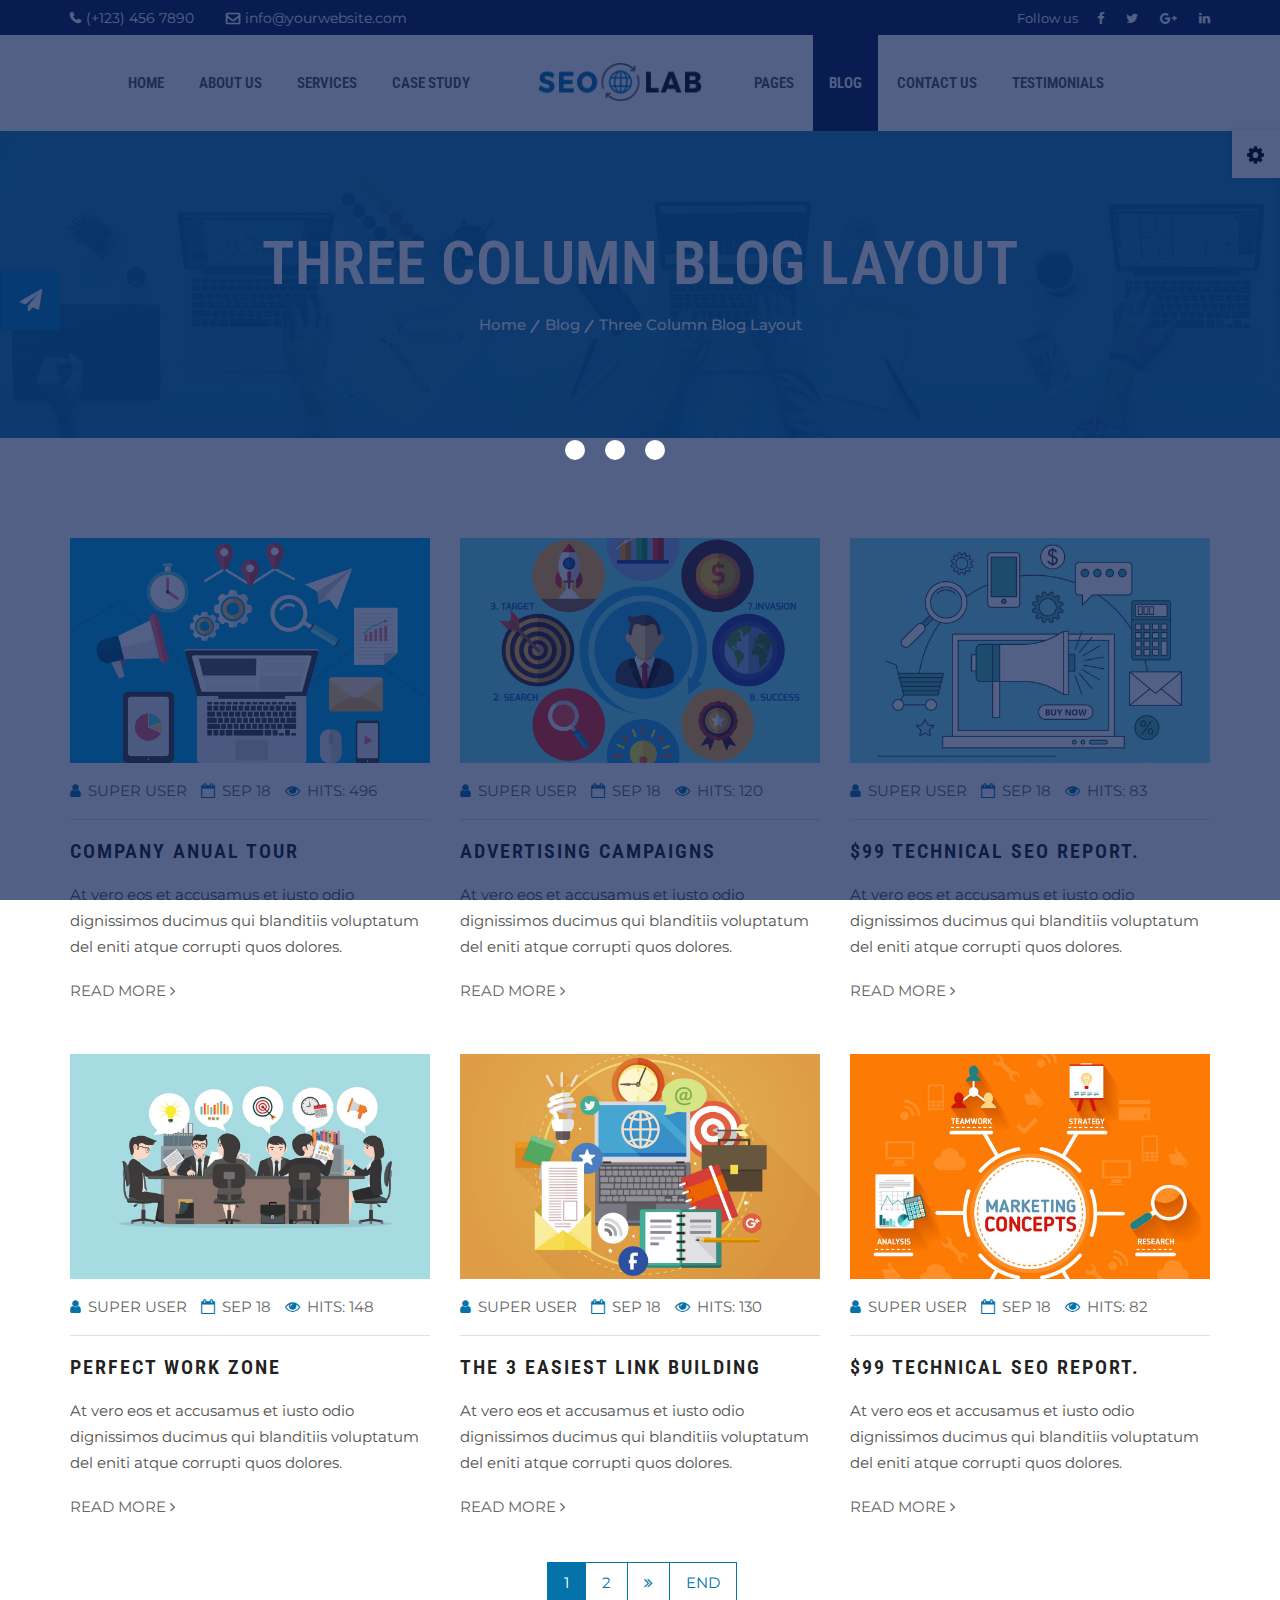
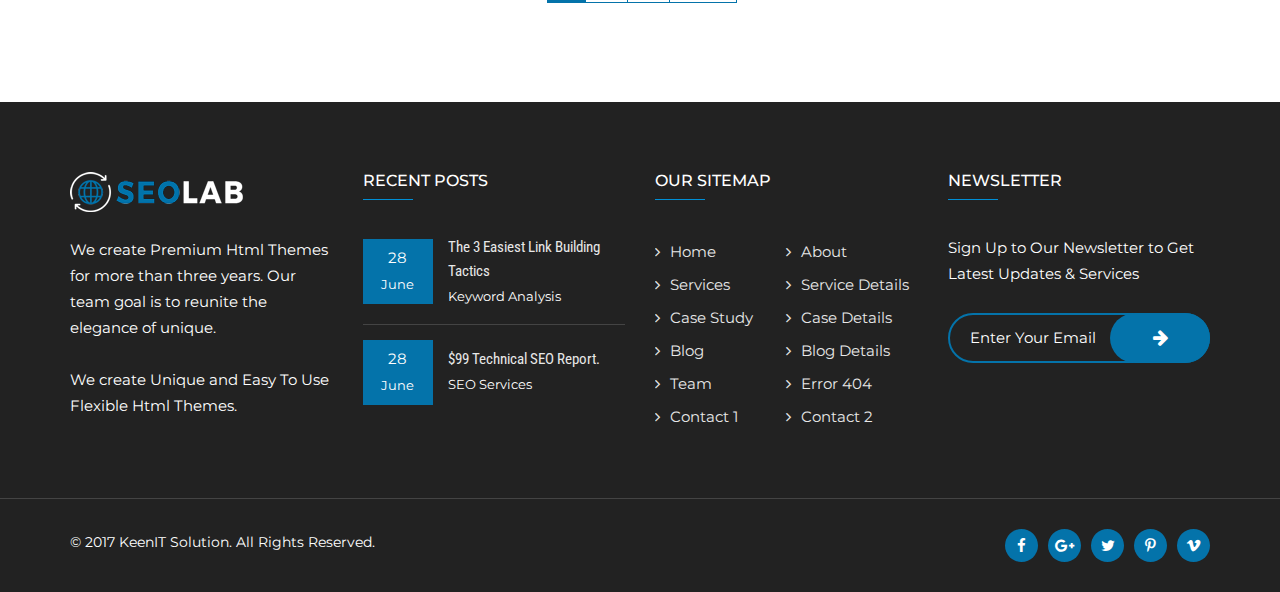
<file: blog-three-column.html>
<!DOCTYPE html>
<html lang="zxx">
    
<!-- Mirrored from rstheme.com/products/html/seolab/blog-three-column.html by HTTrack Website Copier/3.x [XR&CO'2014], Wed, 16 Oct 2019 23:50:05 GMT -->
<head>
        <!-- meta tag -->
        <meta charset="utf-8">
        <title>SEO and Digital Marketing Agency Responsive HTML Template - SEO LAB</title>
        <meta name="description" content="">
        <!-- responsive tag -->
        <meta http-equiv="x-ua-compatible" content="ie=edge">
        <meta name="viewport" content="width=device-width, initial-scale=1">
        <!-- favicon -->
        <link rel="apple-touch-icon" href="apple-touch-icon.html">
        <link rel="shortcut icon" type="image/x-icon" href="images/fav.png">
        <!-- bootstrap v3.3.7 css -->
        <link rel="stylesheet" type="text/css" href="css/bootstrap.min.css">
        <!-- font-awesome css -->
        <link rel="stylesheet" type="text/css" href="css/font-awesome.min.css">
        <!-- animate css -->
        <link rel="stylesheet" type="text/css" href="css/animate.css">
        <!-- owl.carousel css -->
        <link rel="stylesheet" type="text/css" href="css/owl.carousel.css">        
        <!-- owl.carousel theme css -->
        <link rel="stylesheet" type="text/css" href="css/owl.theme.css">
        <!-- magnific popup css -->
        <link rel="stylesheet" type="text/css" href="css/magnific-popup.css">
        <!-- Flat icon style css -->
        <link rel="stylesheet" type="text/css" href="fonts/flaticon.css">
        <!-- responsive Menu css -->
        <link rel="stylesheet" type="text/css" href="css/stellarnav.css">
        <!-- slick css -->
        <link rel="stylesheet" type="text/css" href="css/slick.css">
        <!-- slick theme css -->
        <link rel="stylesheet" type="text/css" href="css/slick-theme.css">
        <!-- Switch style CSS -->
        <link rel="stylesheet" href="css/color-style.css">
		<!-- mobile menu css -->
        <link rel="stylesheet" type="text/css" href="css/mobile-menu.css">
		<!-- rsmenu css -->
        <link rel="stylesheet" type="text/css" href="css/rsmenu-main.css">
		<!-- rsmenu-transitions css -->
        <link rel="stylesheet" type="text/css" href="css/rsmenu-transitions.css">
        <!-- style css -->
        <link rel="stylesheet" type="text/css" href="style.css"> <!-- This stylesheet dynamically changed from style.less -->
        <link id="switch_style" href="#" rel="stylesheet" type="text/css"><!-- This stylesheet dynamically changed from custom.less -->
        <!-- responsive css -->
        <link rel="stylesheet" type="text/css" href="css/responsive.css">
    </head>    
    <body class="three-column">
        <!--Preload Start-->
        <div id="loading">
			<div id="loading-center">
				<div id="loading-center-absolute">
					<div class="object" id="object_one"></div>
					<div class="object" id="object_two"></div>
					<div class="object" id="object_three"></div>
				</div>
			</div>
        </div>
        <!--Preload Start-->
        <!--Header Start-->
        <header id="rs-header">
            <!-- Toolbar Start -->
            <div id="rs-top-bar" class="loaded">
                <div class="container">
                    <div class="row">
                        <div id="rs-top1" class="col-sm-12 col-md-6">
                            <div class="rs-column ">
                                <ul class="rs-contact-info">
                                    <li class="rs-contact-phone"><i class="fa fa-phone"></i> <a href="tel:(+123)4567890">(+123) 456 7890</a></li>
                                    <li class="rs-contact-email"><i class="fa fa-envelope-o"></i> <a href="mailto:info@yourwebsite.com">info@yourwebsite.com</a></li>
                                </ul>
                            </div>
                        </div>
                        <div id="rs-top2" class="col-sm-12 col-md-6">
                            <div class="rs-column ">
                                <ul class="social-icons">
                                    <li class="follow-us"> Follow us</li><li><a href="#"><i class="fa fa-facebook"></i></a></li>
                                    <li><a href="#"><i class="fa fa-twitter"></i></a></li>
                                    <li><a href="#"><i class="fa fa-google-plus"></i></a></li>
                                    <li><a href="#"><i class="fa fa-linkedin"></i></a></li>
                                </ul>
                            </div>
                        </div>
                    </div>
                </div>
            </div>
            <!-- Toolbar End -->

           <div class="fullwidth-section4">
                <!--Mobile & Right Nav Menu Start-->
                <div class="rs-mobile-menu">
                    <div class="container">
                        <nav class="right_menu_togle">
                            <div class="close-btn"><span id="nav-close" class="text-center">x</span></div>
                            <ul class="sidebarnav_menu list-unstyled main-menu">
                                <li class="current-menu-item search-option"><a class="first-parent" href="#">Search</a></li>
                                <li class="current-menu-item search-option"><input type="text" class="menu-text" placeholder="Search..."></li>
                                <li class="current-menu-item menu-item-has-children first-parent"><a class="first-parent" href="#">Home</a>
                                    <ul class="list-unstyled submenu">
                                        <li class="sub-nav active"><a href="index-2.html">Home 1<span class="icon"></span></a></li>
                                        <li class="sub-nav"><a href="index-3.html">Home 2<span class="icon"></span></a></li>
                                        <li class="sub-nav"><a href="index-4.html">Home 3 (OnePage)<span class="icon"></span></a></li>
                                    </ul>
                                </li>
                                <li class="current-menu-item menu-item-has-children first-parent"><a class="first-parent" href="#">About</a>
                                    <ul class="list-unstyled submenu">
                                        <li class="sub-nav"><a href="about-us.html">About Us 1<span class="icon"></span></a></li>
                                        <li class="sub-nav"><a href="about-us-2.html">About Us 2<span class="icon"></span></a></li>
                                    </ul>
                                </li>
                                <li class="current-menu-item menu-item-has-children first-parent"><a class="first-parent" href="#">Services</a>
                                    <ul class="list-unstyled submenu">
                                        <li class="sub-nav"><a href="services.html">Service One<span class="icon"></span></a></li>
                                        <li class="sub-nav"><a href="services-2.html">Service Two<span class="icon"></span></a></li>
                                        <li class="sub-nav"><a href="services-3.html">Service Three<span class="icon"></span></a></li>
                                        <li class="sub-nav"><a href="services-4.html">Service Four<span class="icon"></span></a></li>
                                        <li class="sub-nav"><a href="services-details.html">Service Details<span class="icon"></span></a></li>
                                        <li class="sub-nav"><a href="services-details-sidebar.html">Service Details(Sidebar)<span class="icon"></span></a></li>
                                    </ul>
                                </li>
                                <li class="current-menu-item menu-item-has-children first-parent"><a class="first-parent" href="#">Case Study</a>
                                    <ul class="list-unstyled submenu">
                                        <li class="sub-nav"><a href="case-study.html">Case Study 2 Column<span class="icon"></span></a></li>
                                        <li class="sub-nav"><a href="case-study-2.html">Case Study 3 Column<span class="icon"></span></a></li>
                                        <li class="sub-nav"><a href="case-study-3.html">Case Study 4 Column<span class="icon"></span></a></li>
                                        <li class="sub-nav"><a href="case-study-full.html">Case Study Full Width<span class="icon"></span></a></li>
                                        <li class="sub-nav"><a href="case-study-masonary.html">Case Study Masonary<span class="icon"></span></a></li>
                                    </ul>
                                </li>
                                <li class="current-menu-item menu-item-has-children first-parent"><a class="first-parent" href="#">Blog</a>
                                    <ul class="list-unstyled submenu">
                                        <li class="sub-nav"><a href="blog-with-right-sidebar.html">Blog With Right Sidebar<span class="icon"></span></a></li>
                                        <li class="sub-nav"><a href="blog-with-left-sidebar.html">Blog With left Sidebar<span class="icon"></span></a></li>
                                        <li class="sub-nav"><a href="article-category-blog.html">Article Catagory Blog<span class="icon"></span></a></li>
                                        <li class="sub-nav"><a href="blog-one-column.html">One Column Blog Layout<span class="icon"></span></a></li>
                                        <li class="sub-nav"><a href="blog-two-column.html">Two Column Blog Layout<span class="icon"></span></a></li>
                                        <li class="sub-nav"><a href="blog-three-column.html">Three Column Blog Layout<span class="icon"></span></a></li>
                                    </ul>
                                </li>
                                <li class="current-menu-item menu-item-has-children first-parent"><a class="first-parent" href="#">Contact Us</a>
                                    <ul class="list-unstyled submenu">

                                        <li class="sub-nav"><a href="contact-1.html">Contact Us One<span class="icon"></span></a></li>
                                        <li class="sub-nav"><a href="contact-2.html">Contact Us two<span class="icon"></span></a></li>
                                    </ul>
                                </li>
                                <li><a href="testimonials.html">Testimonials<span class="icon"></span></a></li>
                                <li class="current-menu-item menu-item-has-children first-parent"><a class="first-parent" href="#">Pages</a>
                                    <ul class="list-unstyled submenu">
                                        <li class="current-menu-item menu-item-has-children"><a href="#">Case Study</a>
                                            <ul class="list-unstyled mega-submenu">
                                                <li class="sub-nav"><a href="#">Case Study 2 Column<span class="icon"></span></a></li>
                                                <li class="sub-nav"><a href="#">Case Study 3 Column<span class="icon"></span></a></li>
                                                <li class="sub-nav"><a href="#">Case Study 4 Column<span class="icon"></span></a></li>
                                                <li class="sub-nav"><a href="#">Case Study Full Width<span class="icon"></span></a></li>
                                                <li class="sub-nav"><a href="#">Case Study Masonary<span class="icon"></span></a></li>
                                            </ul>
                                        </li>
                                        <li class="current-menu-item menu-item-has-children"><a href="#">Team</a>
                                            <ul class="list-unstyled mega-submenu">
                                                <li class="sub-nav"><a href="#">Team One<span class="icon"></span></a></li>
                                                <li class="sub-nav"><a href="#">Team Two<span class="icon"></span></a></li>
                                                <li class="sub-nav"><a href="#">Team Three<span class="icon"></span></a></li>
                                                <li class="sub-nav"><a href="#">Team Four<span class="icon"></span></a></li>
                                            </ul>
                                        </li>
                                        <li class="current-menu-item menu-item-has-children"><a href="#">Others</a>
                                            <ul class="list-unstyled mega-submenu">
                                                <li class="sub-nav"><a href="#">Testimonials<span class="icon"></span></a></li>
                                                <li class="sub-nav"><a href="#">Price Table<span class="icon"></span></a></li>
                                                <li class="sub-nav"><a href="#">Coming Soon<span class="icon"></span></a></li>
                                                <li class="sub-nav"><a href="#">404 Page<span class="icon"></span></a></li>
                                            </ul>
                                        </li>
                                    </ul>
                                </li>
                            </ul>
                        </nav>
                        <div class="sidebar_nav navbar navbar-inverse navbar-fixed-top">
                            <div class="navbar-header pull-right">
                                <a id="nav-expander" class="nav-expander fixed"><i class="fa fa-bars fa-lg"></i></a>
                            </div>
                        </div>
                    </div>
                </div>
                <!--Mobile & Right Nav Menu End-->
              <div class="header-middle-area4 menu-sticky">
                  <div class="container">
                      <div class="row">
                          <div class="col-sm-5 hidden-xs hidden-sm">
                                <div class="row margin">
                                    <nav class="rs-menu rs-menu-left">
                                        <ul class="nav-menu">
                                            <!-- Home -->
                                            <li>
                                                <a href="index-2.html">Home</a>
                                                <ul class="sub-menu">
                                                    <li><a href="index-2.html">Home One</a></li>
                                                    <li><a href="index-3.html">Home Two</a></li>
                                                    <li><a href="index-4.html">Home Three (Onepage)</a></li>
                                                </ul>
                                            </li>
                                             <!-- End Home -->
                                            <li><a href="#">About Us</a>
                                                <ul class="sub-menu">
                                                    <li><a href="about-us.html">About Us One</a></li>
                                                    <li><a href="about-us-2.html">About Us Two</a></li>
                                                </ul>
                                            </li>
                                            <!-- Drop Down -->
                                            <li><a href="#">Services</a>
                                                <ul class="sub-menu">
                                                    <li><a href="services.html">Service One</a></li>
                                                    <li><a href="services-2.html">Service Two</a></li>
                                                    <li><a href="services-3.html">Service Three</a></li>
                                                    <li><a href="services-4.html">Service Four</a></li>
                                                    <li><a href="services-details.html">Service Details</a></li>
                                                    <li><a href="services-details-sidebar.html">Service Details(Sidebar)</a></li>
                                                </ul>
                                            </li>
                                            <!-- Drop Down -->
                                            <li><a href="#">Case Study</a>
                                                <ul class="sub-menu">
                                                    <li><a href="case-study.html">Case Study 2 Column</a></li>
                                                    <li><a href="case-study-2.html">Case Study 3 Column</a></li>
                                                    <li><a href="case-study-3.html">Case Study 4 Column</a></li>
                                                    <li><a href="case-study-full.html">Case Study Full Width</a></li>
                                                    <li><a href="case-study-masonary.html">Case Study Masonary</a></li>
                                                </ul>
                                            </li>
                                        </ul>
                                    </nav>
                                </div>
                            </div>
                            <div class="col-md-2 col-sm-12">
                                <div class="logo text-center">
                                    <a href="index-2.html"><img src="images/logo.png" alt="logo"></a>
                                </div>
                            </div>
                            <div class="col-md-5 col-sm-12 hidden-xs hidden-sm">
                                <div class="row margin">
                                    <nav class="rs-menu rs-menu-right">
                                        <ul class="nav-menu">
                                            <li class="rs-mega-menu mega-rs menu-item-has-children"> <a href="#">Pages</a> 
                                                <ul class="mega-menu">
                                                    <li class="mega-menu-container">
                                                        <div class="mega-menu-innner">
                                                            <div class="single-magemenu">
                                                                <ul class="sub-menu">
                                                                    <li class="title">Case Study</li>
                                                                    <li> <a href="case-study.html">Case Study 2 Column</a></li>
                                                                    <li> <a href="case-study-2.html">Case Study 3 Column</a></li>
                                                                    <li> <a href="case-study-3.html">Case Study 4 Column</a></li>
                                                                    <li> <a href="case-study-full.html">Case Study Full width</a></li>
                                                                </ul>
                                                            </div>
                                                            <div class="single-magemenu">
                                                                <ul class="sub-menu">
                                                                    <li class="title">Team</li>
                                                                    <li><a href="team1.html">Team One</a></li>
                                                                    <li><a href="team2.html">Team Two</a></li>
                                                                    <li><a href="team3.html">Team Three</a></li>
                                                                    <li><a href="team4.html">Team Four</a></li>
                                                                </ul>
                                                            </div>
                                                            <div class="single-magemenu">
                                                                <ul class="sub-menu">
                                                                    <li class="title">Others</li>
                                                                    <li><a href="testimonial.html">Testimonials</a></li>
                                                                    <li><a href="price-plan.html">Price Table</a></li>
                                                                    <li><a href="coming-soon.html">Coming Soon</a></li>
                                                                    <li><a href="error.html">404 Page</a></li>
                                                                </ul>
                                                            </div>
                                                        </div>
                                                    </li>
                                                </ul>
                                            </li>
                                            <li><a class="active" href="#">Blog</a>
                                                <ul class="sub-menu">
                                                    <li><a href="blog-with-right-sidebar.html">Blog With Right Sidebar</a></li>
                                                    <li><a href="blog-with-left-sidebar.html">Blog With Left Sidebar</a></li>
                                                    <li><a href="article-category-blog.html">Article Catagory Blog</a></li>
                                                    <li><a href="blog-one-column.html">One Column Blog Layout</a></li>
                                                    <li><a href="blog-two-column.html">Two Column Blog Layout</a></li>
                                                    <li><a class="active" href="blog-three-column.html">Three Column Blog Layout</a></li>
                                                </ul>
                                            </li>                                    
                                            <li><a href="#">Contact Us</a>
                                                <ul class="sub-menu">
                                                    <li><a href="contact-1.html">Contact Us One</a></li>
                                                    <li><a href="contact-2.html">Contact Us Two</a></li>
                                                </ul>
                                            </li>
                                            <li><a href="testimonial.html">Testimonials</a></li>
                                        </ul>
                                   </nav>
                                </div>
                            </div>
                      </div>
                  </div>
              </div>
          </div>
        </header>
        <!--Header End-->
      
        <!-- Breadcrumbs Start -->
        <div class="rs-breadcrumbs">
            <div class="overlay"></div>
            <div class="container">
                <div class="row">
                    <div class="col-md-12 text-center">
                        <div class="breadcrumbs-inner">
                            <h1 class="page-title">THREE COLUMN BLOG LAYOUT</h1>
                            <ul>
                                <li>
                                    <a href="index-2.html">Home</a>
                                </li>
                                <li><a href="blog.html">Blog</a></li>
                                <li class="active">Three column blog layout</li>
                            </ul>
                        </div>
                    </div>
                </div>
            </div>
        </div>
        <!-- Breadcrumbs End -->

        <!-- Blog section start -->
        <section id="rs-blog" class="rs-blog">
            <div class="container">
                <div class="row">
                    <div class="blog-content">
                        <!-- 1st -->
                        <div class="col-md-4">
                            <div class="item">
                                <div class="item-img">
                                    <a href="#">
                                        <img src="images/blog/66.jpg" alt="">
                                    </a>
                                </div>
                                <div class="article-info">
                                    <ul>
                                        <li>
                                            <i class="fa fa-user"></i>
                                            <span>SUPER USER</span>
                                        </li>
                                        <li>
                                            <i class="fa fa-calendar-o"></i>
                                            <span>Sep 18</span>
                                        </li>
                                        <li>
                                            <i class="fa fa-eye"></i>
                                            <span>HITS: 496</span>
                                        </li>
                                    </ul>
                                </div>
                                <div class="item-title">
                                    <h3>
                                        <a href="#">
                                            Company anual tour
                                        </a>
                                    </h3>
                                </div>
                                <div class="some-text">
                                    <p>At vero eos et accusamus et iusto odio dignissimos ducimus qui blanditiis voluptatum del eniti atque corrupti quos dolores.</p>
                                </div>
                                <div class="read-more">
                                    <a href="#">
                                        Read more
                                        <i class="fa fa-angle-right"></i>
                                    </a>
                                </div>
                            </div>
                        </div>

                        <div class="col-md-4">
                            <div class="item">
                                <div class="item-img">
                                    <a href="#">
                                        <img src="images/blog/55.jpg" alt="">
                                    </a>
                                </div>
                                <div class="article-info">
                                    <ul>
                                        <li>
                                            <i class="fa fa-user"></i>
                                            <span>SUPER USER</span>
                                        </li>
                                        <li>
                                            <i class="fa fa-calendar-o"></i>
                                            <span>Sep 18</span>
                                        </li>
                                        <li>
                                            <i class="fa fa-eye"></i>
                                            <span>HITS: 120</span>
                                        </li>
                                    </ul>
                                </div>
                                <div class="item-title">
                                    <h3>
                                        <a href="#">
                                            ADVERTISING CAMPAIGNS
                                        </a>
                                    </h3>
                                </div>
                                <div class="some-text">
                                    <p>At vero eos et accusamus et iusto odio dignissimos ducimus qui blanditiis voluptatum del eniti atque corrupti quos dolores.</p>
                                </div>
                                <div class="read-more">
                                    <a href="#">
                                        Read more
                                        <i class="fa fa-angle-right"></i>
                                    </a>
                                </div>
                            </div>
                        </div>

                        <div class="col-md-4">
                            <div class="item">
                                <div class="item-img">
                                    <a href="#">
                                        <img src="images/blog/22.jpg" alt="">
                                    </a>
                                </div>
                                <div class="article-info">
                                    <ul>
                                        <li>
                                            <i class="fa fa-user"></i>
                                            <span>SUPER USER</span>
                                        </li>
                                        <li>
                                            <i class="fa fa-calendar-o"></i>
                                            <span>Sep 18</span>
                                        </li>
                                        <li>
                                            <i class="fa fa-eye"></i>
                                            <span>HITS: 83</span>
                                        </li>
                                    </ul>
                                </div>
                                <div class="item-title">
                                    <h3>
                                        <a href="#">
                                            $99 TECHNICAL SEO REPORT.
                                        </a>
                                    </h3>
                                </div>
                                <div class="some-text">
                                    <p>At vero eos et accusamus et iusto odio dignissimos ducimus qui blanditiis voluptatum del eniti atque corrupti quos dolores.</p>
                                </div>
                                <div class="read-more">
                                    <a href="#">
                                        Read more
                                        <i class="fa fa-angle-right"></i>
                                    </a>
                                </div>
                            </div>
                        </div>

                        <!-- 2nd -->
                        <div class="col-md-4">
                            <div class="item">
                                <div class="item-img">
                                    <a href="#">
                                        <img src="images/blog/11.jpg" alt="">
                                    </a>
                                </div>
                                <div class="article-info">
                                    <ul>
                                        <li>
                                            <i class="fa fa-user"></i>
                                            <span>SUPER USER</span>
                                        </li>
                                        <li>
                                            <i class="fa fa-calendar-o"></i>
                                            <span>Sep 18</span>
                                        </li>
                                        <li>
                                            <i class="fa fa-eye"></i>
                                            <span>HITS: 148</span>
                                        </li>
                                    </ul>
                                </div>
                                <div class="item-title">
                                    <h3>
                                        <a href="#">
                                            PERFECT WORK ZONE
                                        </a>
                                    </h3>
                                </div>
                                <div class="some-text">
                                    <p>At vero eos et accusamus et iusto odio dignissimos ducimus qui blanditiis voluptatum del eniti atque corrupti quos dolores.</p>
                                </div>
                                <div class="read-more">
                                    <a href="#">
                                        Read more
                                        <i class="fa fa-angle-right"></i>
                                    </a>
                                </div>
                            </div>
                        </div>

                        <div class="col-md-4">
                            <div class="item">
                                <div class="item-img">
                                    <a href="#">
                                        <img src="images/blog/33.jpg" alt="">
                                    </a>
                                </div>
                                <div class="article-info">
                                    <ul>
                                        <li>
                                            <i class="fa fa-user"></i>
                                            <span>SUPER USER</span>
                                        </li>
                                        <li>
                                            <i class="fa fa-calendar-o"></i>
                                            <span>Sep 18</span>
                                        </li>
                                        <li>
                                            <i class="fa fa-eye"></i>
                                            <span>HITS: 130</span>
                                        </li>
                                    </ul>
                                </div>
                                <div class="item-title">
                                    <h3>
                                        <a href="#">
                                            THE 3 EASIEST LINK BUILDING
                                        </a>
                                    </h3>
                                </div>
                                <div class="some-text">
                                    <p>At vero eos et accusamus et iusto odio dignissimos ducimus qui blanditiis voluptatum del eniti atque corrupti quos dolores.</p>
                                </div>
                                <div class="read-more">
                                    <a href="#">
                                        Read more
                                        <i class="fa fa-angle-right"></i>
                                    </a>
                                </div>
                            </div>
                        </div>

                        <div class="col-md-4">
                            <div class="item">
                                <div class="item-img">
                                    <a href="#">
                                        <img src="images/blog/44.jpg" alt="">
                                    </a>
                                </div>
                                <div class="article-info">
                                    <ul>
                                        <li>
                                            <i class="fa fa-user"></i>
                                            <span>SUPER USER</span>
                                        </li>
                                        <li>
                                            <i class="fa fa-calendar-o"></i>
                                            <span>Sep 18</span>
                                        </li>
                                        <li>
                                            <i class="fa fa-eye"></i>
                                            <span>HITS: 82</span>
                                        </li>
                                    </ul>
                                </div>
                                <div class="item-title">
                                    <h3>
                                        <a href="#">
                                            $99 TECHNICAL SEO REPORT.
                                        </a>
                                    </h3>
                                </div>
                                <div class="some-text">
                                    <p>At vero eos et accusamus et iusto odio dignissimos ducimus qui blanditiis voluptatum del eniti atque corrupti quos dolores.</p>
                                </div>
                                <div class="read-more">
                                    <a href="#">
                                        Read more
                                        <i class="fa fa-angle-right"></i>
                                    </a>
                                </div>
                            </div>
                        </div>
                    </div>

                    <!-- pagination start -->
                    <div class="pagination-testi">
                      <ul>
                        <li class="active"><a href="#">1</a></li>
                        <li><a href="#">2</a></li>
                        <li><a href="#"><i class="fa fa-angle-double-right"></i></a></li>
                        <li><a href="#">END</a></li>
                      </ul>
                    </div> 
                    <!-- pagination end -->
                </div>
            </div>
        </section>
        <!-- Blog section end -->

        <!-- Footer Start -->
        <footer id="rs-footer" class="rs-footer">
        <div class="footer-top">
        <div class="container">
            <div class="row">
                <div class="col-md-3 col-sm-12">
                    <div class="about-widget">
                        <img src="images/footer-logo.png" alt="Footer Logo">
                        <p>We create Premium Html Themes for more than three years. Our team goal is to reunite the elegance of unique.</p>
                        <p class="margin-remove">We create Unique and Easy To Use Flexible Html Themes.</p>
                    </div>
                </div>
                <div class="col-md-3 col-sm-12">
                    <h5 class="footer-title">RECENT POSTS</h5>
                    <div class="recent-post-widget">
                        <div class="post-item">
                            <div class="post-date">
                                <span>28</span>
                                <span>June</span>
                            </div>
                            <div class="post-desc">
                                <h6 class="post-title"><a href="#">The 3 Easiest Link Building Tactics</a></h6>
                                <span class="post-category">Keyword Analysis</span>
                            </div>
                        </div>
                        <div class="post-item">
                            <div class="post-date">
                                <span>28</span>
                                <span>June</span>
                            </div>
                            <div class="post-desc">
                                <h6 class="post-title"><a href="#">$99 Technical SEO Report.</a></h6>
                                <span class="post-category">SEO Services</span>
                            </div>
                        </div>
                    </div>
                </div>
                <div class="col-md-3 col-sm-12">
                    <h5 class="footer-title">OUR SITEMAP</h5>
                    <ul class="sitemap-widget">
                        <li class="active"><a href="#"><i class="fa fa-angle-right" aria-hidden="true"></i>Home</a></li>
                        <li class="active"><a href="#"><i class="fa fa-angle-right" aria-hidden="true"></i>About</a></li>
                        <li><a href="#"><i class="fa fa-angle-right" aria-hidden="true"></i>Services</a></li>
                        <li><a href="service-details.html"><i class="fa fa-angle-right" aria-hidden="true"></i>Service Details</a></li>
                        <li><a href="case-study.html"><i class="fa fa-angle-right" aria-hidden="true"></i>Case Study</a></li>
                        <li><a href="case-details.html"><i class="fa fa-angle-right" aria-hidden="true"></i>Case Details</a></li>                                
                        <li><a href="blog-no-sidebar.html"><i class="fa fa-angle-right" aria-hidden="true"></i>Blog</a></li>
                        <li><a href="blog-details.html"><i class="fa fa-angle-right" aria-hidden="true"></i>Blog Details</a></li>
                        <li><a href="team.html"><i class="fa fa-angle-right" aria-hidden="true"></i>Team</a></li>
                        <li><a href="error.html"><i class="fa fa-angle-right" aria-hidden="true"></i>Error 404</a></li>
                        <li><a href="contact.html"><i class="fa fa-angle-right" aria-hidden="true"></i>Contact 1</a></li>
                        <li><a href="contact-2.html"><i class="fa fa-angle-right" aria-hidden="true"></i>Contact 2</a></li>
                    </ul>
                </div>
                <div class="col-md-3 col-sm-12">
                    <h5 class="footer-title">NEWSLETTER</h5>
                    <p>Sign Up to Our Newsletter to Get Latest Updates & Services</p>
                    <form class="news-form">
                        <input type="text" class="form-input" placeholder="Enter Your Email">
                        <button type="submit" class="form-button"><i class="fa fa-arrow-right" aria-hidden="true"></i></button>
                    </form>
                </div>
            </div>
        </div>
        </div>
        <div class="footer-bottom">
        <div class="container">
            <div class="row">
                <div class="col-md-6">
                    <div class="copyright">
                        <p>&copy; 2017 <a href="#">KeenIT Solution</a>. All Rights Reserved.</p>
                    </div>
                </div>
                <div class="col-md-6">
                    <div class="text-right ft-bottom-right">
                        <div class="footer-bottom-share">
                            <ul>
                                <li><a href="#"><i class="fa fa-facebook"></i></a></li>
                                <li><a href="#"><i class="fa fa-google-plus"></i></a></li>
                                <li><a href="#"><i class="fa fa-twitter"></i></a></li>
                                <li><a href="#"><i class="fa fa-pinterest-p"></i></a></li>
                                <li><a href="#"><i class="fa fa-vimeo"></i></a></li>    
                            </ul>
                        </div>                                
                    </div>
                </div>
            </div>
        </div>
        </div>
        </footer>
        <!-- Footer End -->

        <!-- Fixed Icon Start -->
        <div id="rs-quote-btn" class="rs-quote-btn">
            <div class="container">
                <div class="row">
                    <div id="rs-quote" class="col-sm-12 col-md-12">
                        <div class="get-quote">
                            <a class="quote-button" href="#">Free Analysis<i class="fa fa-paper-plane"></i></a>
                        </div>
                    </div>
                </div>
            </div>
        </div>
        <!-- Fixed Icon End -->

        <!-- Start scrollUp  -->
        <div id="scrollUp">
            <i class="fa fa-angle-up"></i>
        </div>
        <!-- End scrollUp  -->
        
        <!-- STYLE SWITCH START -->    
        <div class="style-switch right" id="switch-style">
        <a id="toggle-switcher" class="switch-button" title="Change Styles">
        <i class="fa fa-cog fa-spin fa-3x fa-fw"></i>
        </a>
        <div class="switched-options">
        <h4 class="preset-title">Presets Color</h4>
        <ul class="list-unstyled styles">
            <li><a href="#" title="dark blue" class="dark-blue color" id="dark-blue"> </a></li>
            <li><a href="#" title="dark red" class="dark-red color" id="dark-red"></a></li>
            <li><a href="#" title="purple" class="purple color" id="purple"></a></li>
            <li><a href="#" title="light blue" class="light-blue color" id="light-blue"></a></li>
            <li><a href="#" title="cyan" class="cyan color" id="cyan"></a></li>
            <li><a href="#" title="dark green" class="dark-green color" id="dark-green"></a></li>
            <li><a href="#" title="blue" class="blue color" id="blue"></a></li>
            <li><a href="#" title="green" class="green color" id="green"> </a></li>
            <li><a href="#" title="orange" class="orange color" id="orange"></a></li>
        </ul>
        </div>
        </div>
        <!-- modernizr js -->
        <script src="js/modernizr-2.8.3.min.js"></script>
        <!-- jquery latest version -->
        <script src="js/jquery.min.js"></script>
        <!-- bootstrap js -->
        <script src="js/bootstrap.min.js"></script>
        <!-- op nav js -->
        <script src="js/jquery.nav.js"></script>
        <!-- owl.carousel js -->
        <script src="js/owl.carousel.min.js"></script>
        <!-- isotope.pkgd.min js -->
        <script src="js/isotope.pkgd.min.js"></script>
        <!-- imagesloaded.pkgd.min js -->
        <script src="js/imagesloaded.pkgd.min.js"></script>
        <!-- wow js -->
        <script src="js/wow.min.js"></script>
        <!-- counter top js -->
        <script src="js/waypoints.min.js"></script>
        <script src="js/jquery.counterup.min.js"></script>
        <!-- Skill bar js -->
        <script src="js/skill.bars.jquery.js"></script>
        <!-- magnific popup -->
        <script src="js/jquery.magnific-popup.min.js"></script>
        <!-- plugins js -->
        <script src="js/plugins.js"></script>
        <!-- contact form js -->
        <script src="js/contact.form.js"></script>
        <!-- stellarnav js -->
        <script src="js/stellarnav.js"></script>
        <!-- Slick js -->
        <script src="js/slick.js"></script>
        <!-- Switch js -->
        <script src="js/color-style.js"></script>        
        <!-- main js -->
        <script src="js/main.js"></script>
    </body>

<!-- Mirrored from rstheme.com/products/html/seolab/blog-three-column.html by HTTrack Website Copier/3.x [XR&CO'2014], Wed, 16 Oct 2019 23:50:05 GMT -->
</html>
</file>
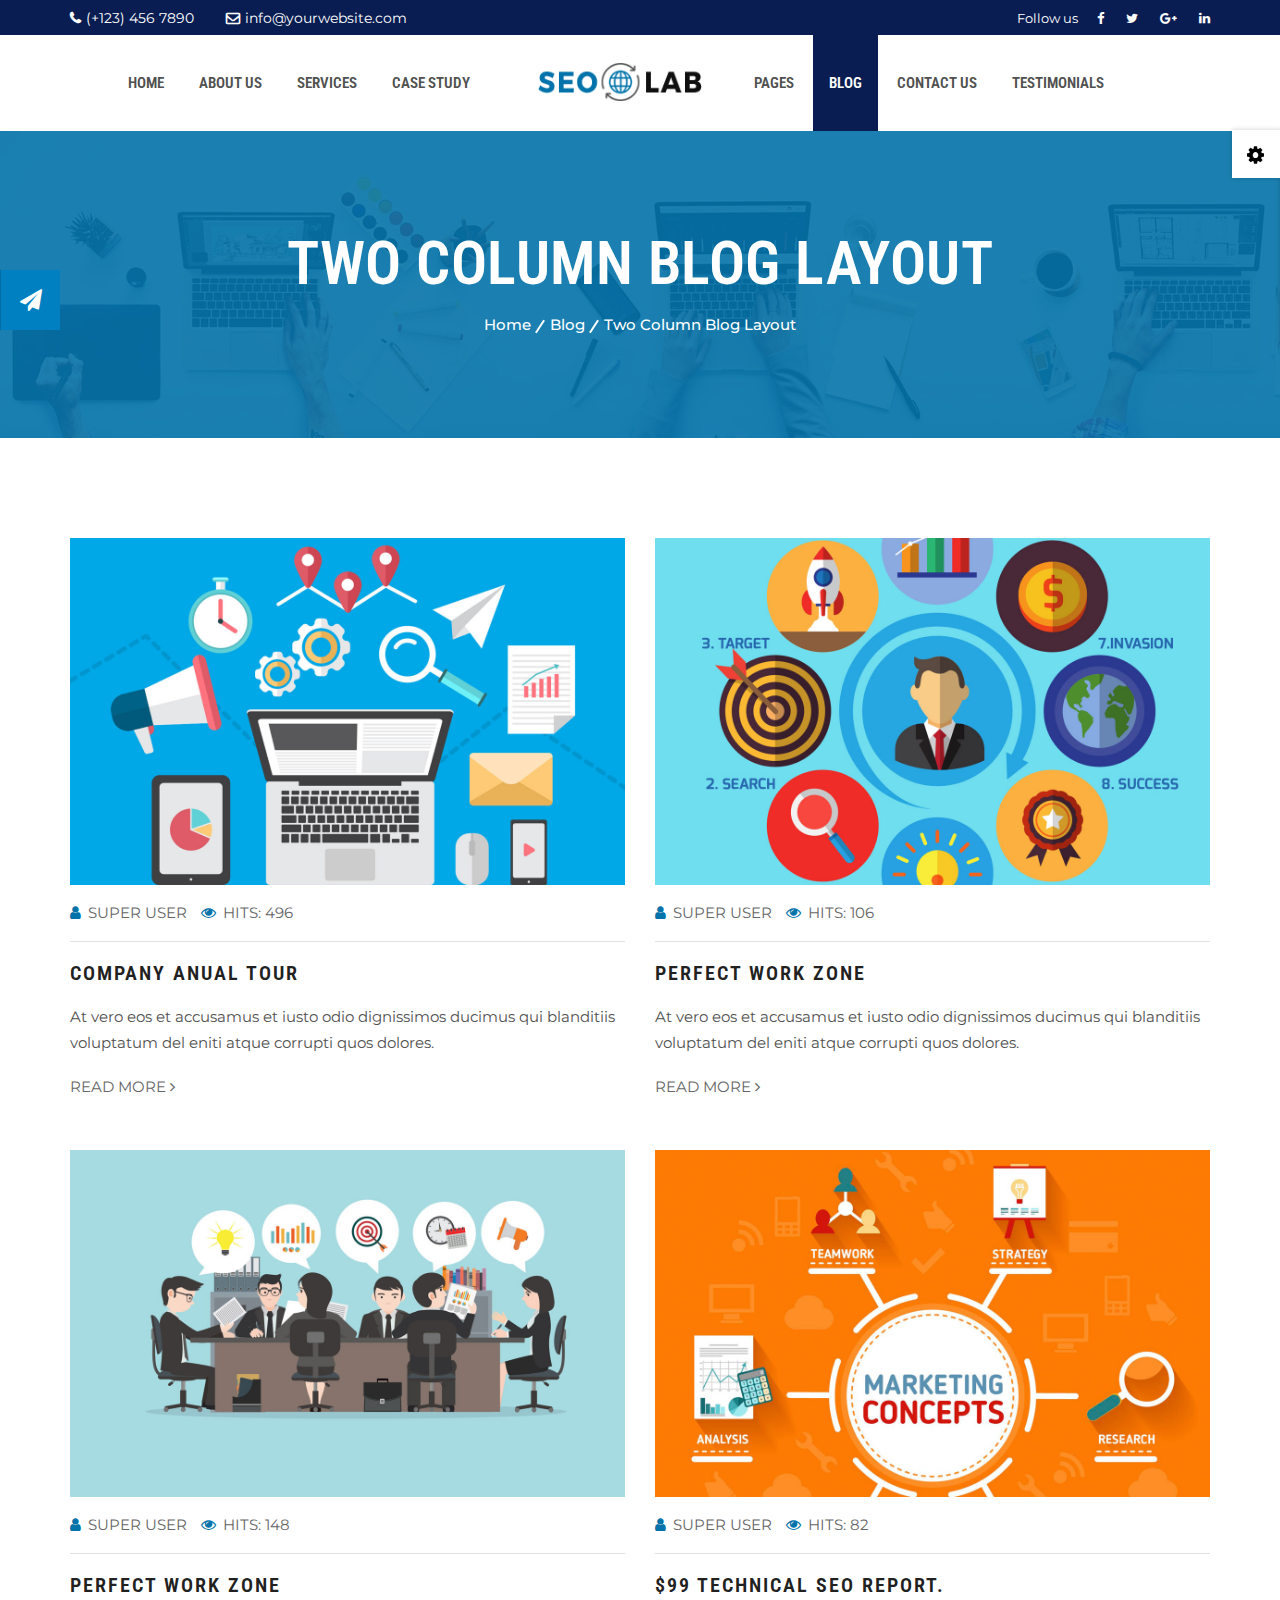
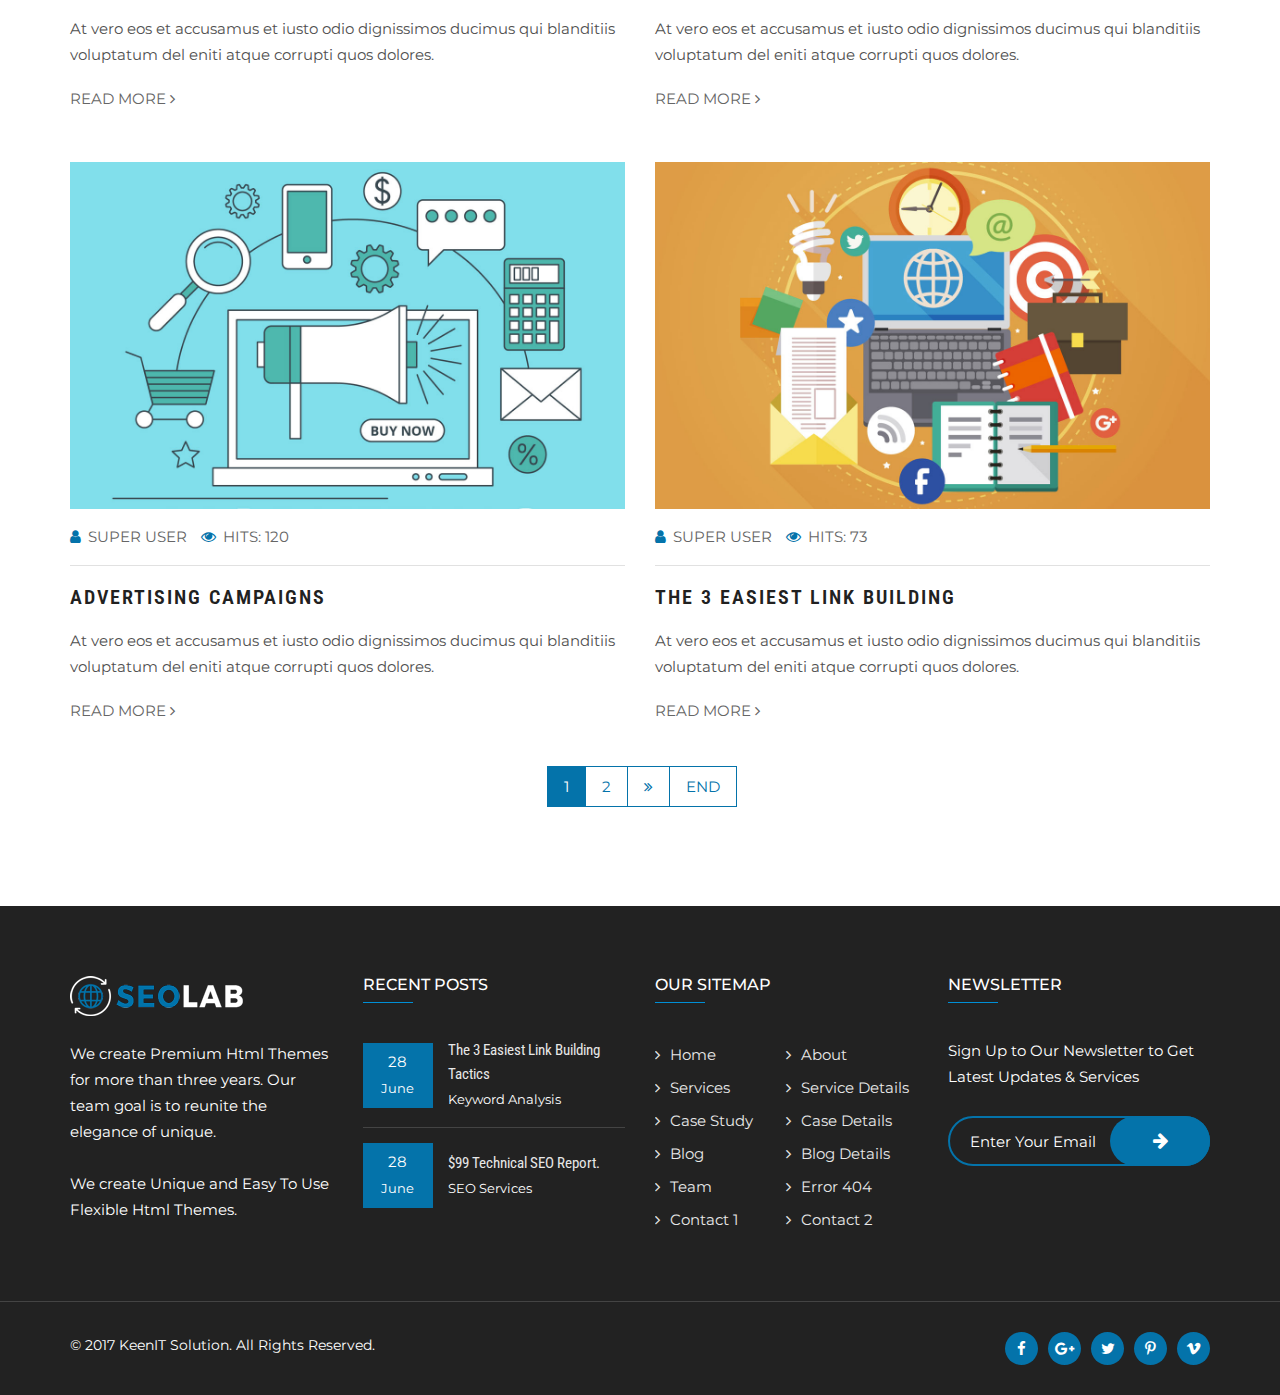
<file: blog-two-column.html>
<!DOCTYPE html>
<html lang="zxx">
    
<!-- Mirrored from rstheme.com/products/html/seolab/blog-two-column.html by HTTrack Website Copier/3.x [XR&CO'2014], Wed, 16 Oct 2019 23:50:03 GMT -->
<head>
        <!-- meta tag -->
        <meta charset="utf-8">
        <title>SEO and Digital Marketing Agency Responsive HTML Template - SEO LAB</title>
        <meta name="description" content="">
        <!-- responsive tag -->
        <meta http-equiv="x-ua-compatible" content="ie=edge">
        <meta name="viewport" content="width=device-width, initial-scale=1">
        <!-- favicon -->
        <link rel="apple-touch-icon" href="apple-touch-icon.html">
        <link rel="shortcut icon" type="image/x-icon" href="images/fav.png">
        <!-- bootstrap v3.3.7 css -->
        <link rel="stylesheet" type="text/css" href="css/bootstrap.min.css">
        <!-- font-awesome css -->
        <link rel="stylesheet" type="text/css" href="css/font-awesome.min.css">
        <!-- animate css -->
        <link rel="stylesheet" type="text/css" href="css/animate.css">
        <!-- owl.carousel css -->
        <link rel="stylesheet" type="text/css" href="css/owl.carousel.css">        
        <!-- owl.carousel theme css -->
        <link rel="stylesheet" type="text/css" href="css/owl.theme.css">
        <!-- magnific popup css -->
        <link rel="stylesheet" type="text/css" href="css/magnific-popup.css">
        <!-- Flat icon style css -->
        <link rel="stylesheet" type="text/css" href="fonts/flaticon.css">
        <!-- responsive Menu css -->
        <link rel="stylesheet" type="text/css" href="css/stellarnav.css">
        <!-- slick css -->
        <link rel="stylesheet" type="text/css" href="css/slick.css">
        <!-- slick theme css -->
        <link rel="stylesheet" type="text/css" href="css/slick-theme.css">
        <!-- Switch style CSS -->
        <link rel="stylesheet" href="css/color-style.css">
		<!-- mobile menu css -->
        <link rel="stylesheet" type="text/css" href="css/mobile-menu.css">
		<!-- rsmenu css -->
        <link rel="stylesheet" type="text/css" href="css/rsmenu-main.css">
		<!-- rsmenu-transitions css -->
        <link rel="stylesheet" type="text/css" href="css/rsmenu-transitions.css">
        <!-- style css -->
        <link rel="stylesheet" type="text/css" href="style.css"> <!-- This stylesheet dynamically changed from style.less -->
        <link id="switch_style" href="#" rel="stylesheet" type="text/css"><!-- This stylesheet dynamically changed from custom.less -->
        <!-- responsive css -->
        <link rel="stylesheet" type="text/css" href="css/responsive.css">
    </head>    
    <body class="two-column">
        <!--Preload Start-->
        <!-- <div id="loading">
        <div id="loading-center">
        <div id="loading-center-absolute">
        <div class="object" id="object_one"></div>
        <div class="object" id="object_two"></div>
        <div class="object" id="object_three"></div>
        </div>
        </div>
        </div> -->
        <!--Preload Start-->
        <!--Header Start-->
        <header id="rs-header">
            <!-- Toolbar Start -->
            <section id="rs-top-bar" class="loaded">
                <div class="container">
                    <div class="row">
                        <div id="rs-top1" class="col-sm-12 col-md-6">
                            <div class="rs-column ">
                                <ul class="rs-contact-info">
                                    <li class="rs-contact-phone"><i class="fa fa-phone"></i> <a href="tel:(+123)4567890">(+123) 456 7890</a></li>
                                    <li class="rs-contact-email"><i class="fa fa-envelope-o"></i> <a href="mailto:info@yourwebsite.com">info@yourwebsite.com</a></li>
                                </ul>
                            </div>
                        </div>
                        <div id="rs-top2" class="col-sm-12 col-md-6">
                            <div class="rs-column ">
                                <ul class="social-icons">
                                    <li class="follow-us"> Follow us</li><li><a href="#"><i class="fa fa-facebook"></i></a></li>
                                    <li><a href="#"><i class="fa fa-twitter"></i></a></li>
                                    <li><a href="#"><i class="fa fa-google-plus"></i></a></li>
                                    <li><a href="#"><i class="fa fa-linkedin"></i></a></li>
                                </ul>
                            </div>
                        </div>
                    </div>
                </div>
            </section>
            <!-- Toolbar End -->

           <div class="fullwidth-section4">
                <!--Mobile & Right Nav Menu Start-->
                <div class="rs-mobile-menu">
                    <div class="container">
                        <nav class="right_menu_togle">
                            <div class="close-btn"><span id="nav-close" class="text-center">x</span></div>
                            <ul class="sidebarnav_menu list-unstyled main-menu">
                                <li class="current-menu-item search-option"><a class="first-parent" href="#">Search</a></li>
                                <li class="current-menu-item search-option"><input type="text" class="menu-text" placeholder="Search..."></li>
                                <li class="current-menu-item menu-item-has-children first-parent"><a class="first-parent" href="#">Home</a>
                                    <ul class="list-unstyled submenu">
                                        <li class="sub-nav active"><a href="index-2.html">Home 1<span class="icon"></span></a></li>
                                        <li class="sub-nav"><a href="index-3.html">Home 2<span class="icon"></span></a></li>
                                        <li class="sub-nav"><a href="index-4.html">Home 3 (OnePage)<span class="icon"></span></a></li>
                                    </ul>
                                </li>
                                <li class="current-menu-item menu-item-has-children first-parent"><a class="first-parent" href="#">About</a>
                                    <ul class="list-unstyled submenu">
                                        <li class="sub-nav"><a href="about-us.html">About Us 1<span class="icon"></span></a></li>
                                        <li class="sub-nav"><a href="about-us-2.html">About Us 2<span class="icon"></span></a></li>
                                    </ul>
                                </li>
                                <li class="current-menu-item menu-item-has-children first-parent"><a class="first-parent" href="#">Services</a>
                                    <ul class="list-unstyled submenu">
                                        <li class="sub-nav"><a href="services.html">Service One<span class="icon"></span></a></li>
                                        <li class="sub-nav"><a href="services-2.html">Service Two<span class="icon"></span></a></li>
                                        <li class="sub-nav"><a href="services-3.html">Service Three<span class="icon"></span></a></li>
                                        <li class="sub-nav"><a href="services-4.html">Service Four<span class="icon"></span></a></li>
                                        <li class="sub-nav"><a href="services-details.html">Service Details<span class="icon"></span></a></li>
                                        <li class="sub-nav"><a href="services-details-sidebar.html">Service Details(Sidebar)<span class="icon"></span></a></li>
                                    </ul>
                                </li>
                                <li class="current-menu-item menu-item-has-children first-parent"><a class="first-parent" href="#">Case Study</a>
                                    <ul class="list-unstyled submenu">
                                        <li class="sub-nav"><a href="case-study.html">Case Study 2 Column<span class="icon"></span></a></li>
                                        <li class="sub-nav"><a href="case-study-2.html">Case Study 3 Column<span class="icon"></span></a></li>
                                        <li class="sub-nav"><a href="case-study-3.html">Case Study 4 Column<span class="icon"></span></a></li>
                                        <li class="sub-nav"><a href="case-study-full.html">Case Study Full Width<span class="icon"></span></a></li>
                                        <li class="sub-nav"><a href="case-study-masonary.html">Case Study Masonary<span class="icon"></span></a></li>
                                    </ul>
                                </li>
                                <li class="current-menu-item menu-item-has-children first-parent"><a class="first-parent" href="#">Blog</a>
                                    <ul class="list-unstyled submenu">
                                        <li class="sub-nav"><a href="blog-with-right-sidebar.html">Blog With Right Sidebar<span class="icon"></span></a></li>
                                        <li class="sub-nav"><a href="blog-with-left-sidebar.html">Blog With left Sidebar<span class="icon"></span></a></li>
                                        <li class="sub-nav"><a href="article-category-blog.html">Article Catagory Blog<span class="icon"></span></a></li>
                                        <li class="sub-nav"><a href="blog-one-column.html">One Column Blog Layout<span class="icon"></span></a></li>
                                        <li class="sub-nav"><a href="blog-two-column.html">Two Column Blog Layout<span class="icon"></span></a></li>
                                        <li class="sub-nav"><a href="blog-three-column.html">Three Column Blog Layout<span class="icon"></span></a></li>
                                    </ul>
                                </li>
                                <li class="current-menu-item menu-item-has-children first-parent"><a class="first-parent" href="#">Contact Us</a>
                                    <ul class="list-unstyled submenu">

                                        <li class="sub-nav"><a href="contact-1.html">Contact Us One<span class="icon"></span></a></li>
                                        <li class="sub-nav"><a href="contact-2.html">Contact Us two<span class="icon"></span></a></li>
                                    </ul>
                                </li>
                                <li><a href="testimonials.html">Testimonials<span class="icon"></span></a></li>
                                <li class="current-menu-item menu-item-has-children first-parent"><a class="first-parent" href="#">Pages</a>
                                    <ul class="list-unstyled submenu">
                                        <li class="current-menu-item menu-item-has-children"><a href="#">Case Study</a>
                                            <ul class="list-unstyled mega-submenu">
                                                <li class="sub-nav"><a href="#">Case Study 2 Column<span class="icon"></span></a></li>
                                                <li class="sub-nav"><a href="#">Case Study 3 Column<span class="icon"></span></a></li>
                                                <li class="sub-nav"><a href="#">Case Study 4 Column<span class="icon"></span></a></li>
                                                <li class="sub-nav"><a href="#">Case Study Full Width<span class="icon"></span></a></li>
                                                <li class="sub-nav"><a href="#">Case Study Masonary<span class="icon"></span></a></li>
                                            </ul>
                                        </li>
                                        <li class="current-menu-item menu-item-has-children"><a href="#">Team</a>
                                            <ul class="list-unstyled mega-submenu">
                                                <li class="sub-nav"><a href="#">Team One<span class="icon"></span></a></li>
                                                <li class="sub-nav"><a href="#">Team Two<span class="icon"></span></a></li>
                                                <li class="sub-nav"><a href="#">Team Three<span class="icon"></span></a></li>
                                                <li class="sub-nav"><a href="#">Team Four<span class="icon"></span></a></li>
                                            </ul>
                                        </li>
                                        <li class="current-menu-item menu-item-has-children"><a href="#">Others</a>
                                            <ul class="list-unstyled mega-submenu">
                                                <li class="sub-nav"><a href="#">Testimonials<span class="icon"></span></a></li>
                                                <li class="sub-nav"><a href="#">Price Table<span class="icon"></span></a></li>
                                                <li class="sub-nav"><a href="#">Coming Soon<span class="icon"></span></a></li>
                                                <li class="sub-nav"><a href="#">404 Page<span class="icon"></span></a></li>
                                            </ul>
                                        </li>
                                    </ul>
                                </li>
                            </ul>
                        </nav>
                        <div class="sidebar_nav navbar navbar-inverse navbar-fixed-top">
                            <div class="navbar-header pull-right">
                                <a id="nav-expander" class="nav-expander fixed"><i class="fa fa-bars fa-lg"></i></a>
                            </div>
                        </div>
                    </div>
                </div>
                <!--Mobile & Right Nav Menu End-->
              <div class="header-middle-area4 menu-sticky">
                  <div class="container">
                      <div class="row">
                          <div class="col-sm-5 hidden-xs hidden-sm">
                                <div class="row margin">
                                    <nav class="rs-menu rs-menu-left">
                                        <ul class="nav-menu">
                                            <!-- Home -->
                                            <li>
                                                <a href="index-2.html">Home</a>
                                                <ul class="sub-menu">
                                                    <li><a href="index-2.html">Home One</a></li>
                                                    <li><a href="index-3.html">Home Two</a></li>
                                                    <li><a href="index-4.html">Home Three (Onepage)</a></li>
                                                </ul>
                                            </li>
                                             <!-- End Home -->
                                            <li><a href="#">About Us</a>
                                                <ul class="sub-menu">
                                                    <li><a href="about-us.html">About Us One</a></li>
                                                    <li><a href="about-us-2.html">About Us Two</a></li>
                                                </ul>
                                            </li>
                                            <!-- Drop Down -->
                                            <li><a href="#">Services</a>
                                                <ul class="sub-menu">
                                                    <li><a href="services.html">Service One</a></li>
                                                    <li><a href="services-2.html">Service Two</a></li>
                                                    <li><a href="services-3.html">Service Three</a></li>
                                                    <li><a href="services-4.html">Service Four</a></li>
                                                    <li><a href="services-details.html">Service Details</a></li>
                                                    <li><a href="services-details-sidebar.html">Service Details(Sidebar)</a></li>
                                                </ul>
                                            </li>
                                            <!-- Drop Down -->
                                            <li><a href="#">Case Study</a>
                                                <ul class="sub-menu">
                                                    <li><a href="case-study.html">Case Study 2 Column</a></li>
                                                    <li><a href="case-study-2.html">Case Study 3 Column</a></li>
                                                    <li><a href="case-study-3.html">Case Study 4 Column</a></li>
                                                    <li><a href="case-study-full.html">Case Study Full Width</a></li>
                                                    <li><a href="case-study-masonary.html">Case Study Masonary</a></li>
                                                </ul>
                                            </li>
                                        </ul>
                                    </nav>
                                </div>
                            </div>
                            <div class="col-md-2 col-sm-12">
                                <div class="logo text-center">
                                    <a href="index-2.html"><img src="images/logo.png" alt="logo"></a>
                                </div>
                            </div>
                            <div class="col-md-5 col-sm-12 hidden-xs hidden-sm">
                                <div class="row margin">
                                    <nav class="rs-menu rs-menu-right">
                                        <ul class="nav-menu">
                                            <li class="rs-mega-menu mega-rs menu-item-has-children"> <a href="#">Pages</a> 
                                                <ul class="mega-menu">
                                                    <li class="mega-menu-container">
                                                        <div class="mega-menu-innner">
                                                            <div class="single-magemenu">
                                                                <ul class="sub-menu">
                                                                    <li class="title">Case Study</li>
                                                                    <li> <a href="case-study.html">Case Study 2 Column</a></li>
                                                                    <li> <a href="case-study-2.html">Case Study 3 Column</a></li>
                                                                    <li> <a href="case-study-3.html">Case Study 4 Column</a></li>
                                                                    <li> <a href="case-study-full.html">Case Study Full width</a></li>
                                                                </ul>
                                                            </div>
                                                            <div class="single-magemenu">
                                                                <ul class="sub-menu">
                                                                    <li class="title">Team</li>
                                                                    <li><a href="team1.html">Team One</a></li>
                                                                    <li><a href="team2.html">Team Two</a></li>
                                                                    <li><a href="team3.html">Team Three</a></li>
                                                                    <li><a href="team4.html">Team Four</a></li>
                                                                </ul>
                                                            </div>
                                                            <div class="single-magemenu">
                                                                <ul class="sub-menu">
                                                                    <li class="title">Others</li>
                                                                    <li><a href="testimonial.html">Testimonials</a></li>
                                                                    <li><a href="price-plan.html">Price Table</a></li>
                                                                    <li><a href="coming-soon.html">Coming Soon</a></li>
                                                                    <li><a href="error.html">404 Page</a></li>
                                                                </ul>
                                                            </div>
                                                        </div>
                                                    </li>
                                                </ul>
                                            </li>
                                            <li><a class="active" href="#">Blog</a>
                                                <ul class="sub-menu">
                                                    <li><a href="blog-with-right-sidebar.html">Blog With Right Sidebar</a></li>
                                                    <li><a href="blog-with-left-sidebar.html">Blog With Left Sidebar</a></li>
                                                    <li><a href="article-category-blog.html">Article Catagory Blog</a></li>
                                                    <li><a href="blog-one-column.html">One Column Blog Layout</a></li>
                                                    <li><a class="active" href="blog-two-column.html">Two Column Blog Layout</a></li>
                                                    <li><a href="blog-three-column.html">Three Column Blog Layout</a></li>
                                                </ul>
                                            </li>                                    
                                            <li><a href="#">Contact Us</a>
                                                <ul class="sub-menu">
                                                    <li><a href="contact-1.html">Contact Us One</a></li>
                                                    <li><a href="contact-2.html">Contact Us Two</a></li>
                                                </ul>
                                            </li>
                                            <li><a href="testimonial.html">Testimonials</a></li>
                                        </ul>
                                   </nav>
                                </div>
                            </div>
                      </div>
                  </div>
              </div>
          </div>
        </header>
        <!--Header End-->
      
        <!-- Breadcrumbs Start -->
        <div class="rs-breadcrumbs">
            <div class="overlay"></div>
            <div class="container">
                <div class="row">
                    <div class="col-md-12 text-center">
                        <div class="breadcrumbs-inner">
                            <h1 class="page-title">TWO COLUMN BLOG LAYOUT</h1>
                            <ul>
                                <li>
                                    <a class="active" href="index-2.html">Home</a>
                                </li>
                                <li>
                                    <a class="active" href="blog.html">Blog</a>
                                </li>
                                <li>Two column blog layout</li>
                            </ul>
                        </div>
                    </div>
                </div>
            </div>
        </div>
        <!-- Breadcrumbs End -->

        <!-- Blog section star -->
        <section id="rs-blog" class="rs-blog">
            <div class="container">
                <div class="row">
                    <div class="blog-content">
                        <!-- 1st -->
                        <div class="col-md-6">
                            <div class="item">
                                <div class="item-img">
                                    <a href="#">
                                        <img src="images/blog/66.jpg">
                                    </a>
                                </div>
                                <div class="article-info">
                                    <ul>
                                        <li>
                                            <i class="fa fa-user"></i>
                                            <span>SUPER USER</span>
                                        </li>
                                        <li class="date">
                                            <i class="fa fa-calendar-o"></i>
                                            <span>Sep 18</span>
                                        </li>
                                        <li>
                                            <i class="fa fa-eye"></i>
                                            <span>HITS: 496</span>
                                        </li>
                                    </ul>
                                </div>
                                <div class="item-title">
                                    <h3>
                                        <a href="#">
                                            Company anual tour
                                        </a>
                                    </h3>
                                </div>
                                <div class="some-text">
                                    <p>At vero eos et accusamus et iusto odio dignissimos ducimus qui blanditiis voluptatum del eniti atque corrupti quos dolores.</p>
                                </div>
                                <div class="read-more">
                                    <a href="#">
                                        Read more
                                        <i class="fa fa-angle-right"></i>
                                    </a>
                                </div>
                            </div>
                        </div>

                        <div class="col-md-6">
                            <div class="item">
                                <div class="item-img">
                                    <a href="#">
                                        <img src="images/blog/55.jpg">
                                    </a>
                                </div>
                                <div class="article-info">
                                    <ul>
                                        <li>
                                            <i class="fa fa-user"></i>
                                            <span>SUPER USER</span>
                                        </li>
                                        <li class="date">
                                            <i class="fa fa-calendar-o"></i>
                                            <span>Sep 18</span>
                                        </li>
                                        <li>
                                            <i class="fa fa-eye"></i>
                                            <span>HITS: 106</span>
                                        </li>
                                    </ul>
                                </div>
                                <div class="item-title">
                                    <h3>
                                        <a href="#">
                                            PERFECT WORK ZONE
                                        </a>
                                    </h3>
                                </div>
                                <div class="some-text">
                                    <p>At vero eos et accusamus et iusto odio dignissimos ducimus qui blanditiis voluptatum del eniti atque corrupti quos dolores.</p>
                                </div>
                                <div class="read-more">
                                    <a href="#">
                                        Read more
                                        <i class="fa fa-angle-right"></i>
                                    </a>
                                </div>
                            </div>
                        </div>

                        <!-- 2nd -->
                        <div class="col-md-6">
                            <div class="item">
                                <div class="item-img">
                                    <a href="#">
                                        <img src="images/blog/11.jpg">
                                    </a>
                                </div>
                                <div class="article-info">
                                    <ul>
                                        <li>
                                            <i class="fa fa-user"></i>
                                            <span>SUPER USER</span>
                                        </li>
                                        <li class="date">
                                            <i class="fa fa-calendar-o"></i>
                                            <span>Sep 18</span>
                                        </li>
                                        <li>
                                            <i class="fa fa-eye"></i>
                                            <span>HITS: 148</span>
                                        </li>
                                    </ul>
                                </div>
                                <div class="item-title">
                                    <h3>
                                        <a href="#">
                                            PERFECT WORK ZONE
                                        </a>
                                    </h3>
                                </div>
                                <div class="some-text">
                                    <p>At vero eos et accusamus et iusto odio dignissimos ducimus qui blanditiis voluptatum del eniti atque corrupti quos dolores.</p>
                                </div>
                                <div class="read-more">
                                    <a href="#">
                                        Read more
                                        <i class="fa fa-angle-right"></i>
                                    </a>
                                </div>
                            </div>
                        </div>

                        <div class="col-md-6">
                            <div class="item">
                                <div class="item-img">
                                    <a href="#">
                                        <img src="images/blog/44.jpg">
                                    </a>
                                </div>
                                <div class="article-info">
                                    <ul>
                                        <li>
                                            <i class="fa fa-user"></i>
                                            <span>SUPER USER</span>
                                        </li>
                                        <li class="date">
                                            <i class="fa fa-calendar-o"></i>
                                            <span>Sep 18</span>
                                        </li>
                                        <li>
                                            <i class="fa fa-eye"></i>
                                            <span>HITS: 82</span>
                                        </li>
                                    </ul>
                                </div>
                                <div class="item-title">
                                    <h3>
                                        <a href="#">
                                            $99 TECHNICAL SEO REPORT.
                                        </a>
                                    </h3>
                                </div>
                                <div class="some-text">
                                    <p>At vero eos et accusamus et iusto odio dignissimos ducimus qui blanditiis voluptatum del eniti atque corrupti quos dolores.</p>
                                </div>
                                <div class="read-more">
                                    <a href="#">
                                        Read more
                                        <i class="fa fa-angle-right"></i>
                                    </a>
                                </div>
                            </div>
                        </div>

                        <!-- 3rd -->
                        <div class="col-md-6">
                            <div class="item">
                                <div class="item-img">
                                    <a href="#">
                                        <img src="images/blog/22.jpg">
                                    </a>
                                </div>
                                <div class="article-info">
                                    <ul>
                                        <li>
                                            <i class="fa fa-user"></i>
                                            <span>SUPER USER</span>
                                        </li>
                                        <li class="date">
                                            <i class="fa fa-calendar-o"></i>
                                            <span>Sep 18</span>
                                        </li>
                                        <li>
                                            <i class="fa fa-eye"></i>
                                            <span>HITS: 120</span>
                                        </li>
                                    </ul>
                                </div>
                                <div class="item-title">
                                    <h3>
                                        <a href="#">
                                            ADVERTISING CAMPAIGNS
                                        </a>
                                    </h3>
                                </div>
                                <div class="some-text">
                                    <p>At vero eos et accusamus et iusto odio dignissimos ducimus qui blanditiis voluptatum del eniti atque corrupti quos dolores.</p>
                                </div>
                                <div class="read-more">
                                    <a href="#">
                                        Read more
                                        <i class="fa fa-angle-right"></i>
                                    </a>
                                </div>
                            </div>
                        </div>

                        <div class="col-md-6">
                            <div class="item">
                                <div class="item-img">
                                    <a href="#">
                                        <img src="images/blog/33.jpg">
                                    </a>
                                </div>
                                <div class="article-info">
                                    <ul>
                                        <li>
                                            <i class="fa fa-user"></i>
                                            <span>SUPER USER</span>
                                        </li>
                                        <li class="date">
                                            <i class="fa fa-calendar-o"></i>
                                            <span>Sep 18</span>
                                        </li>
                                        <li>
                                            <i class="fa fa-eye"></i>
                                            <span>HITS: 73</span>
                                        </li>
                                    </ul>
                                </div>
                                <div class="item-title">
                                    <h3>
                                        <a href="#">
                                            THE 3 EASIEST LINK BUILDING
                                        </a>
                                    </h3>
                                </div>
                                <div class="some-text">
                                    <p>At vero eos et accusamus et iusto odio dignissimos ducimus qui blanditiis voluptatum del eniti atque corrupti quos dolores.</p>
                                </div>
                                <div class="read-more">
                                    <a href="#">
                                        Read more
                                        <i class="fa fa-angle-right"></i>
                                    </a>
                                </div>
                            </div>
                        </div>
                    </div>

                    <!-- pagination start -->
                    <div class="pagination-testi">
                      <ul>
                        <li class="active"><a href="#">1</a></li>
                        <li><a href="#">2</a></li>
                        <li><a href="#"><i class="fa fa-angle-double-right"></i></a></li>
                        <li><a href="#">END</a></li>
                      </ul>
                    </div> 
                    <!-- pagination end -->
                </div>
            </div>
        </section>
        <!-- Blog section end -->

        <!-- Footer Start -->
        <footer id="rs-footer" class="rs-footer">
            <div class="footer-top">
                <div class="container">
                    <div class="row">
                        <div class="col-md-3 col-sm-12">
                            <div class="about-widget">
                                <img src="images/footer-logo.png" alt="Footer Logo">
                                <p>We create Premium Html Themes for more than three years. Our team goal is to reunite the elegance of unique.</p>
                                <p class="margin-remove">We create Unique and Easy To Use Flexible Html Themes.</p>
                            </div>
                        </div>
                        <div class="col-md-3 col-sm-12">
                            <h5 class="footer-title">RECENT POSTS</h5>
                            <div class="recent-post-widget">
                                <div class="post-item">
                                    <div class="post-date">
                                        <span>28</span>
                                        <span>June</span>
                                    </div>
                                    <div class="post-desc">
                                        <h6 class="post-title"><a href="#">The 3 Easiest Link Building Tactics</a></h6>
                                        <span class="post-category">Keyword Analysis</span>
                                    </div>
                                </div>
                                <div class="post-item">
                                    <div class="post-date">
                                        <span>28</span>
                                        <span>June</span>
                                    </div>
                                    <div class="post-desc">
                                        <h6 class="post-title"><a href="#">$99 Technical SEO Report.</a></h6>
                                        <span class="post-category">SEO Services</span>
                                    </div>
                                </div>
                            </div>
                        </div>
                        <div class="col-md-3 col-sm-12">
                            <h5 class="footer-title">OUR SITEMAP</h5>
                            <ul class="sitemap-widget">
                                <li class="active"><a href="#"><i class="fa fa-angle-right" aria-hidden="true"></i>Home</a></li>
                                <li class="active"><a href="#"><i class="fa fa-angle-right" aria-hidden="true"></i>About</a></li>
                                <li><a href="#"><i class="fa fa-angle-right" aria-hidden="true"></i>Services</a></li>
                                <li><a href="#"><i class="fa fa-angle-right" aria-hidden="true"></i>Service Details</a></li>
                                <li><a href="#"><i class="fa fa-angle-right" aria-hidden="true"></i>Case Study</a></li>
                                <li><a href="#"><i class="fa fa-angle-right" aria-hidden="true"></i>Case Details</a></li>                                
                                <li><a href="#"><i class="fa fa-angle-right" aria-hidden="true"></i>Blog</a></li>
                                <li><a href="#"><i class="fa fa-angle-right" aria-hidden="true"></i>Blog Details</a></li>
                                <li><a href="#"><i class="fa fa-angle-right" aria-hidden="true"></i>Team</a></li>
                                <li><a href="#"><i class="fa fa-angle-right" aria-hidden="true"></i>Error 404</a></li>
                                <li><a href="#"><i class="fa fa-angle-right" aria-hidden="true"></i>Contact 1</a></li>
                                <li><a href="#"><i class="fa fa-angle-right" aria-hidden="true"></i>Contact 2</a></li>
                            </ul>
                        </div>
                        <div class="col-md-3 col-sm-12">
                            <h5 class="footer-title">NEWSLETTER</h5>
                            <p>Sign Up to Our Newsletter to Get Latest Updates & Services</p>
                            <form class="news-form">
                                <input type="text" class="form-input" placeholder="Enter Your Email">
                                <button type="submit" class="form-button"><i class="fa fa-arrow-right" aria-hidden="true"></i></button>
                            </form>
                        </div>
                    </div>
                </div>
            </div>
            <div class="footer-bottom">
                <div class="container">
                    <div class="row">
                        <div class="col-md-6">
                            <div class="copyright">
                                <p>&copy; 2017 <a href="#">KeenIT Solution</a>. All Rights Reserved.</p>
                            </div>
                        </div>
                        <div class="col-md-6">
                            <div class="text-right ft-bottom-right">
                                <div class="footer-bottom-share">
                                    <ul>
                                        <li><a href="#"><i class="fa fa-facebook"></i></a></li>
                                        <li><a href="#"><i class="fa fa-google-plus"></i></a></li>
                                        <li><a href="#"><i class="fa fa-twitter"></i></a></li>
                                        <li><a href="#"><i class="fa fa-pinterest-p"></i></a></li>
                                        <li><a href="#"><i class="fa fa-vimeo"></i></a></li>    
                                    </ul>
                                </div>                                
                            </div>
                        </div>
                    </div>
                </div>
            </div>
        </footer>
        <!-- Footer End -->

        <!-- Fixed Icon Start -->
        <section id="rs-quote-btn" class="rs-quote-btn">
            <div class="container">
                <div class="row">
                    <div id="rs-quote" class="col-sm-12 col-md-12">
                        <div class="get-quote">
                            <a class="quote-button" href="#">Free Analysis<i class="fa fa-paper-plane"></i></a>
                        </div>
                    </div>
                </div>
            </div>
        </section>
        <!-- Fixed Icon End -->

        <!-- Start scrollUp  -->
        <div id="scrollUp">
            <i class="fa fa-angle-up"></i>
        </div>
        <!-- End scrollUp  -->
        
        <!-- STYLE SWITCH START -->    
        <div class="style-switch right" id="switch-style">
            <a id="toggle-switcher" class="switch-button" title="Change Styles">
                <i class="fa fa-cog fa-spin fa-3x fa-fw"></i>
            </a>
            <div class="switched-options">
                <h4 class="preset-title">Presets Color</h4>
                <ul class="list-unstyled styles">
                    <li><a href="#" title="dark blue" class="dark-blue color" id="dark-blue"> </a></li>
                    <li><a href="#" title="dark red" class="dark-red color" id="dark-red"></a></li>
                    <li><a href="#" title="purple" class="purple color" id="purple"></a></li>
                    <li><a href="#" title="light blue" class="light-blue color" id="light-blue"></a></li>
                    <li><a href="#" title="cyan" class="cyan color" id="cyan"></a></li>
                    <li><a href="#" title="dark green" class="dark-green color" id="dark-green"></a></li>
                    <li><a href="#" title="blue" class="blue color" id="blue"></a></li>
                    <li><a href="#" title="green" class="green color" id="green"> </a></li>
                    <li><a href="#" title="orange" class="orange color" id="orange"></a></li>
                </ul>
            </div>
        </div>

       <!-- modernizr js -->
        <script src="js/modernizr-2.8.3.min.js"></script>
        <!-- jquery latest version -->
        <script src="js/jquery.min.js"></script>
        <!-- bootstrap js -->
        <script src="js/bootstrap.min.js"></script>
        <!-- op nav js -->
        <script src="js/stellarnav.js"></script>
        <!-- owl.carousel js -->
        <script src="js/owl.carousel.min.js"></script>
        <!-- isotope.pkgd.min js -->
        <script src="js/isotope.pkgd.min.js"></script>
        <!-- imagesloaded.pkgd.min js -->
        <script src="js/imagesloaded.pkgd.min.js"></script>
        <!-- wow js -->
        <script src="js/wow.min.js"></script>
        <!-- counter top js -->
        <script src="js/waypoints.min.js"></script>
        <script src="js/jquery.counterup.min.js"></script>
        <!-- Skill bar js -->
        <script src="js/skill.bars.jquery.js"></script>
        <!-- magnific popup -->
        <script src="js/jquery.magnific-popup.min.js"></script>
        <!-- plugins js -->
        <script src="js/plugins.js"></script>
        <!-- contact form js -->
        <script src="js/contact.form.js"></script>
        <!-- quote popup form js -->
        <script src="js/quote.form.html"></script>
        <!-- Responsive Menu js -->
        <script src="js/stellarnav.js"></script>
        <!-- Slick js -->
        <script src="js/slick.js"></script>
        <!-- Switch js -->
        <script src="js/color-style.js"></script> 
        <!-- main js -->
        <script src="js/main.js"></script>
    </body>

<!-- Mirrored from rstheme.com/products/html/seolab/blog-two-column.html by HTTrack Website Copier/3.x [XR&CO'2014], Wed, 16 Oct 2019 23:50:05 GMT -->
</html>
</file>
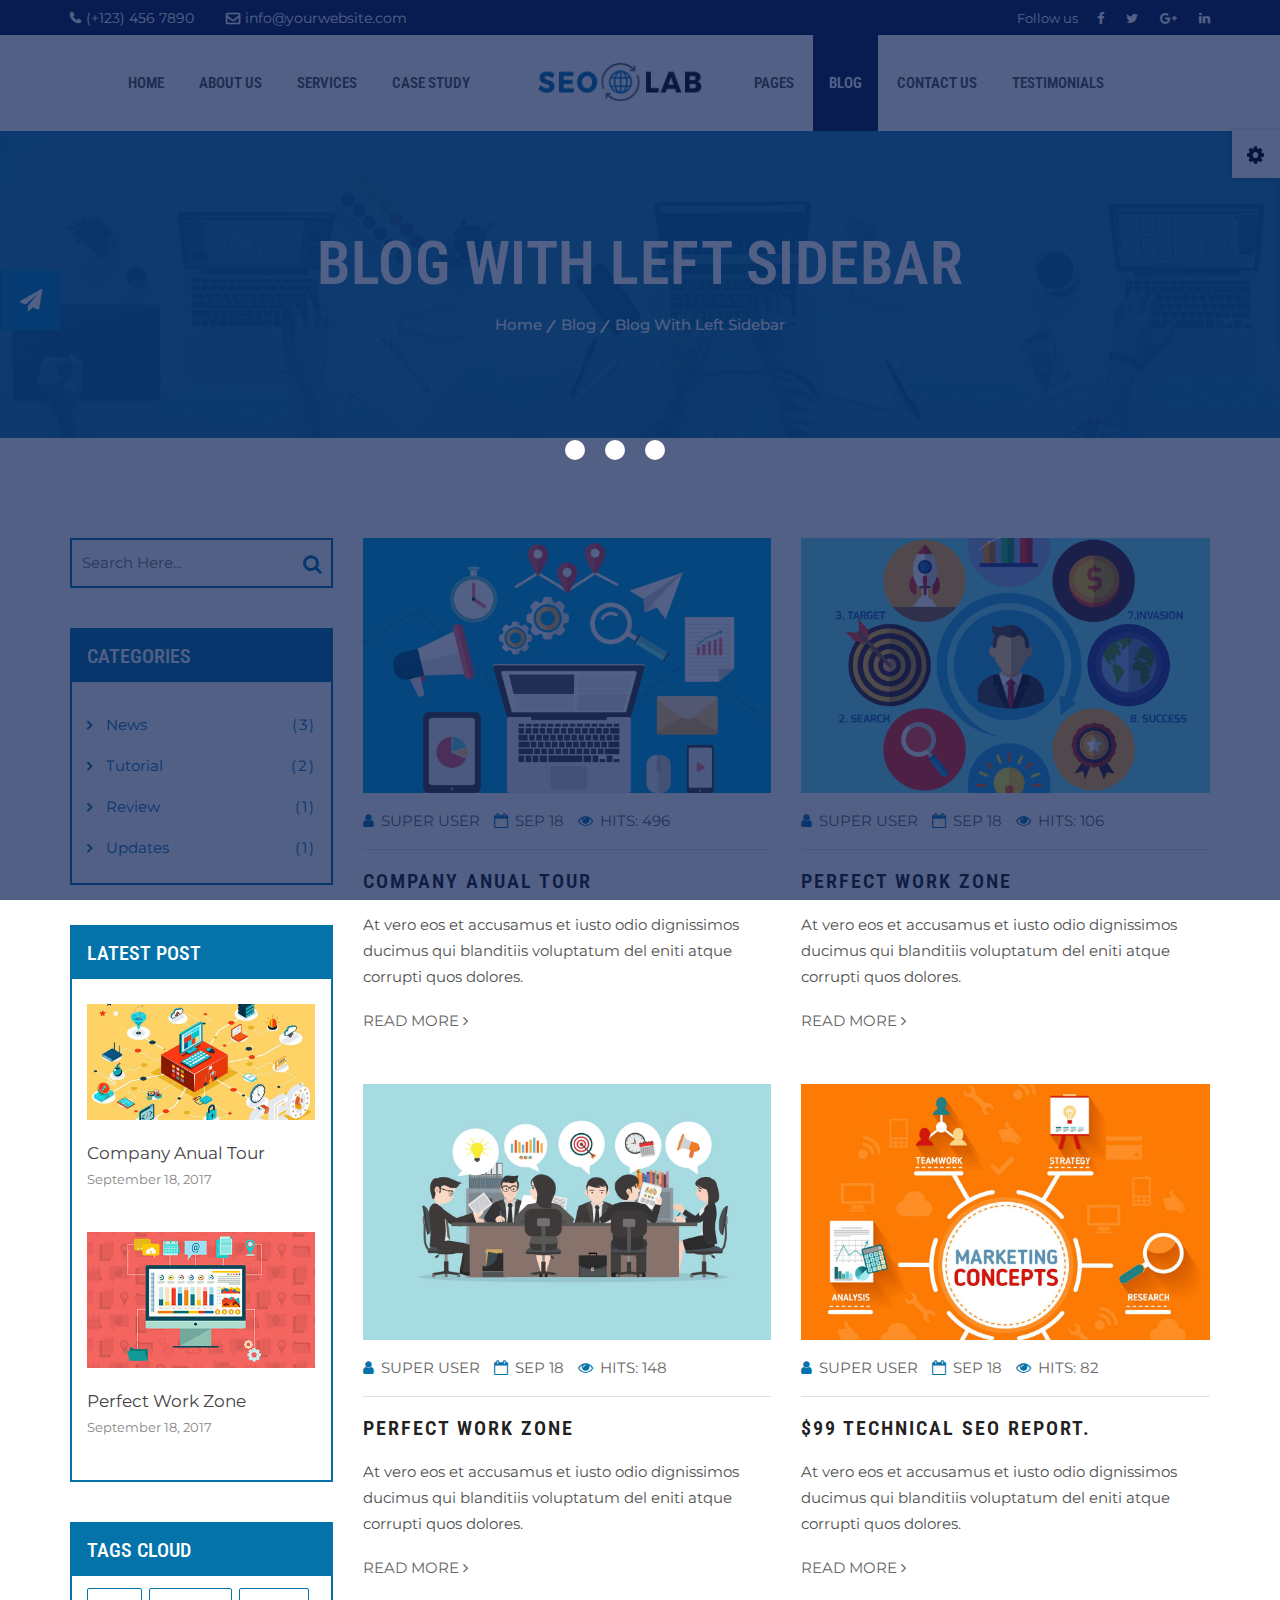
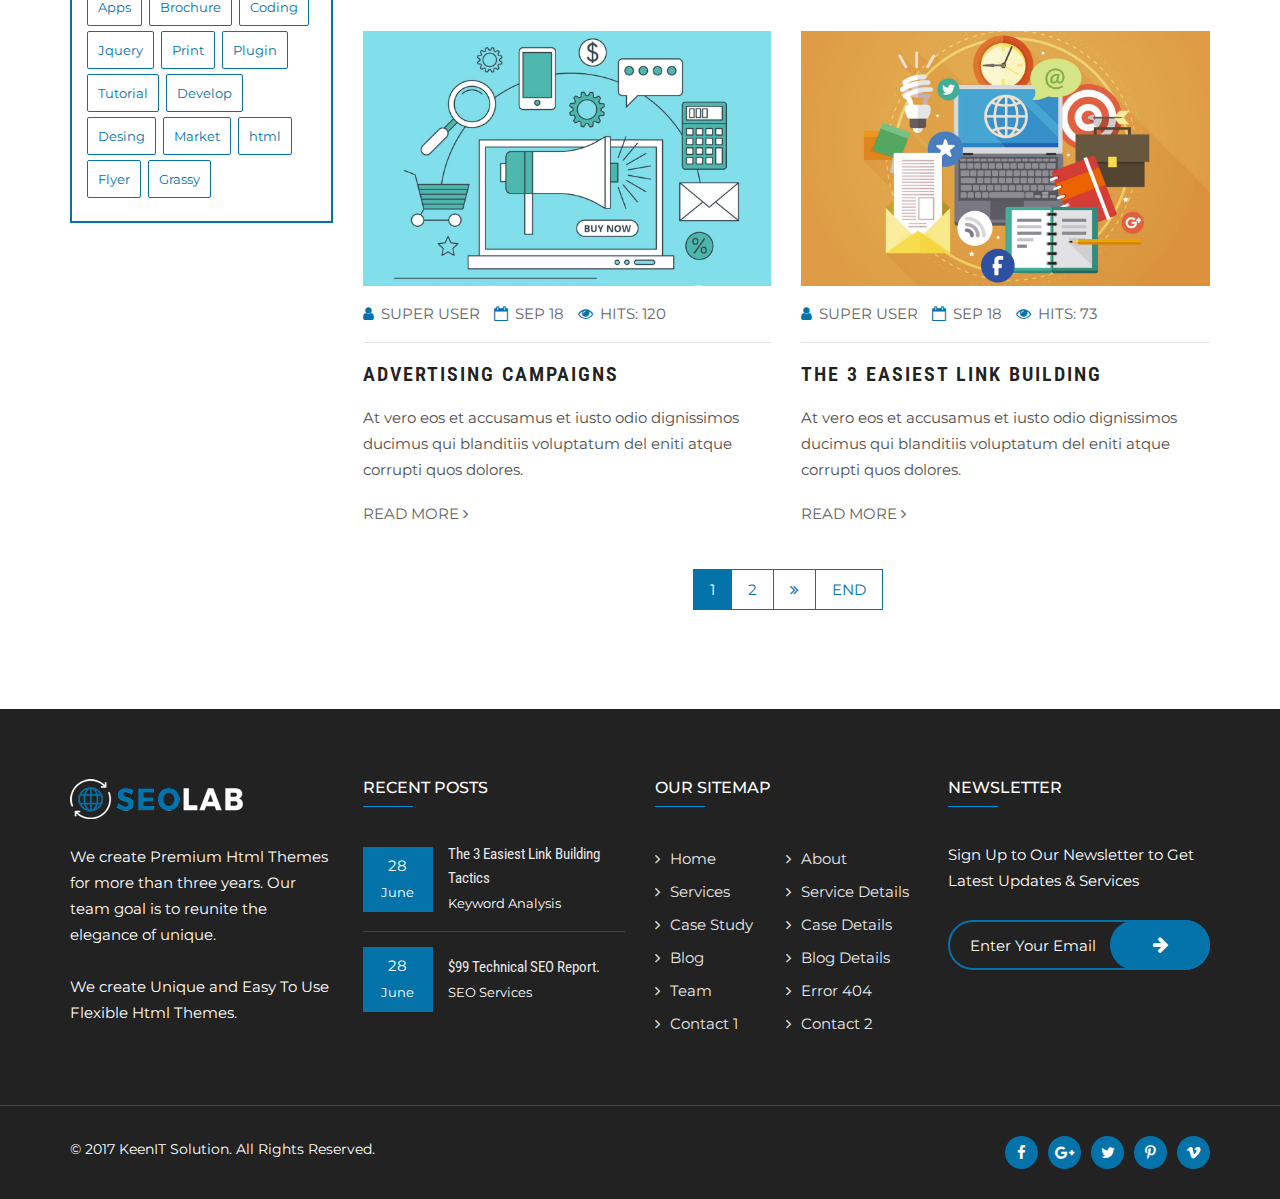
<file: blog-with-left-sidebar.html>
<!DOCTYPE html>
<html lang="zxx">
    
<!-- Mirrored from rstheme.com/products/html/seolab/blog-with-left-sidebar.html by HTTrack Website Copier/3.x [XR&CO'2014], Wed, 16 Oct 2019 23:49:51 GMT -->
<head>
        <!-- meta tag -->
        <meta charset="utf-8">
        <title>SEO and Digital Marketing Agency Responsive HTML Template - SEO LAB</title>
        <meta name="description" content="">
        <!-- responsive tag -->
        <meta http-equiv="x-ua-compatible" content="ie=edge">
        <meta name="viewport" content="width=device-width, initial-scale=1">
        <!-- favicon -->
        <link rel="apple-touch-icon" href="apple-touch-icon.html">
        <link rel="shortcut icon" type="image/x-icon" href="images/fav.png">
        <!-- bootstrap v3.3.7 css -->
        <link rel="stylesheet" type="text/css" href="css/bootstrap.min.css">
        <!-- font-awesome css -->
        <link rel="stylesheet" type="text/css" href="css/font-awesome.min.css">
        <!-- animate css -->
        <link rel="stylesheet" type="text/css" href="css/animate.css">
        <!-- owl.carousel css -->
        <link rel="stylesheet" type="text/css" href="css/owl.carousel.css">        
        <!-- owl.carousel theme css -->
        <link rel="stylesheet" type="text/css" href="css/owl.theme.css">
        <!-- magnific popup css -->
        <link rel="stylesheet" type="text/css" href="css/magnific-popup.css">
        <!-- Flat icon style css -->
        <link rel="stylesheet" type="text/css" href="fonts/flaticon.css">
        <!-- responsive Menu css -->
        <link rel="stylesheet" type="text/css" href="css/stellarnav.css">
        <!-- slick css -->
        <link rel="stylesheet" type="text/css" href="css/slick.css">
        <!-- slick theme css -->
        <link rel="stylesheet" type="text/css" href="css/slick-theme.css">
        <!-- Switch style CSS -->
        <link rel="stylesheet" href="css/color-style.css">
		<!-- mobile menu css -->
        <link rel="stylesheet" type="text/css" href="css/mobile-menu.css">
		<!-- rsmenu css -->
        <link rel="stylesheet" type="text/css" href="css/rsmenu-main.css">
		<!-- rsmenu-transitions css -->
        <link rel="stylesheet" type="text/css" href="css/rsmenu-transitions.css">
        <!-- style css -->
        <link rel="stylesheet" type="text/css" href="style.css"> <!-- This stylesheet dynamically changed from style.less -->
        <link id="switch_style" href="#" rel="stylesheet" type="text/css"><!-- This stylesheet dynamically changed from custom.less -->
        <!-- responsive css -->
        <link rel="stylesheet" type="text/css" href="css/responsive.css">
    </head>    
    <body class="left-sidebar">
        <!--Preload Start-->
        <div id="loading">
			<div id="loading-center">
				<div id="loading-center-absolute">
					<div class="object" id="object_one"></div>
					<div class="object" id="object_two"></div>
					<div class="object" id="object_three"></div>
				</div>
			</div>
        </div>
        <!--Preload Start-->
        <!--Header Start-->
        <header id="rs-header">
            <!-- Toolbar Start -->
            <section id="rs-top-bar" class="loaded">
                <div class="container">
                    <div class="row">
                        <div id="rs-top1" class="col-sm-12 col-md-6">
                            <div class="rs-column ">
                                <ul class="rs-contact-info">
                                    <li class="rs-contact-phone"><i class="fa fa-phone"></i> <a href="tel:(+123)4567890">(+123) 456 7890</a></li>
                                    <li class="rs-contact-email"><i class="fa fa-envelope-o"></i> <a href="mailto:info@yourwebsite.com">info@yourwebsite.com</a></li>
                                </ul>
                            </div>
                        </div>
                        <div id="rs-top2" class="col-sm-12 col-md-6">
                            <div class="rs-column ">
                                <ul class="social-icons">
                                    <li class="follow-us"> Follow us</li><li><a href="#"><i class="fa fa-facebook"></i></a></li>
                                    <li><a href="#"><i class="fa fa-twitter"></i></a></li>
                                    <li><a href="#"><i class="fa fa-google-plus"></i></a></li>
                                    <li><a href="#"><i class="fa fa-linkedin"></i></a></li>
                                </ul>
                            </div>
                        </div>
                    </div>
                </div>
            </section>
            <!-- Toolbar End -->

           <div class="fullwidth-section4">
                <!--Mobile & Right Nav Menu Start-->
                <div class="rs-mobile-menu">
                    <div class="container">
                        <nav class="right_menu_togle">
                            <div class="close-btn"><span id="nav-close" class="text-center">x</span></div>
                            <ul class="sidebarnav_menu list-unstyled main-menu">
                                <li class="current-menu-item search-option"><a class="first-parent" href="#">Search</a></li>
                                <li class="current-menu-item search-option"><input type="text" class="menu-text" placeholder="Search..."></li>
                                <li class="current-menu-item menu-item-has-children first-parent"><a class="first-parent" href="#">Home</a>
                                    <ul class="list-unstyled submenu">
                                        <li class="sub-nav active"><a href="index-2.html">Home 1<span class="icon"></span></a></li>
                                        <li class="sub-nav"><a href="index-3.html">Home 2<span class="icon"></span></a></li>
                                        <li class="sub-nav"><a href="index-4.html">Home 3 (OnePage)<span class="icon"></span></a></li>
                                    </ul>
                                </li>
                                <li class="current-menu-item menu-item-has-children first-parent"><a class="first-parent" href="#">About</a>
                                    <ul class="list-unstyled submenu">
                                        <li class="sub-nav"><a href="about-us.html">About Us 1<span class="icon"></span></a></li>
                                        <li class="sub-nav"><a href="about-us-2.html">About Us 2<span class="icon"></span></a></li>
                                    </ul>
                                </li>
                                <li class="current-menu-item menu-item-has-children first-parent"><a class="first-parent" href="#">Services</a>
                                    <ul class="list-unstyled submenu">
                                        <li class="sub-nav"><a href="services.html">Service One<span class="icon"></span></a></li>
                                        <li class="sub-nav"><a href="services-2.html">Service Two<span class="icon"></span></a></li>
                                        <li class="sub-nav"><a href="services-3.html">Service Three<span class="icon"></span></a></li>
                                        <li class="sub-nav"><a href="services-4.html">Service Four<span class="icon"></span></a></li>
                                        <li class="sub-nav"><a href="services-details.html">Service Details<span class="icon"></span></a></li>
                                        <li class="sub-nav"><a href="services-details-sidebar.html">Service Details(Sidebar)<span class="icon"></span></a></li>
                                    </ul>
                                </li>
                                <li class="current-menu-item menu-item-has-children first-parent"><a class="first-parent" href="#">Case Study</a>
                                    <ul class="list-unstyled submenu">
                                        <li class="sub-nav"><a href="case-study.html">Case Study 2 Column<span class="icon"></span></a></li>
                                        <li class="sub-nav"><a href="case-study-2.html">Case Study 3 Column<span class="icon"></span></a></li>
                                        <li class="sub-nav"><a href="case-study-3.html">Case Study 4 Column<span class="icon"></span></a></li>
                                        <li class="sub-nav"><a href="case-study-full.html">Case Study Full Width<span class="icon"></span></a></li>
                                        <li class="sub-nav"><a href="case-study-masonary.html">Case Study Masonary<span class="icon"></span></a></li>
                                    </ul>
                                </li>
                                <li class="current-menu-item menu-item-has-children first-parent"><a class="first-parent" href="#">Blog</a>
                                    <ul class="list-unstyled submenu">
                                        <li class="sub-nav"><a href="blog-with-right-sidebar.html">Blog With Right Sidebar<span class="icon"></span></a></li>
                                        <li class="sub-nav"><a href="blog-with-left-sidebar.html">Blog With left Sidebar<span class="icon"></span></a></li>
                                        <li class="sub-nav"><a href="article-category-blog.html">Article Catagory Blog<span class="icon"></span></a></li>
                                        <li class="sub-nav"><a href="blog-one-column.html">One Column Blog Layout<span class="icon"></span></a></li>
                                        <li class="sub-nav"><a href="blog-two-column.html">Two Column Blog Layout<span class="icon"></span></a></li>
                                        <li class="sub-nav"><a href="blog-three-column.html">Three Column Blog Layout<span class="icon"></span></a></li>
                                    </ul>
                                </li>
                                <li class="current-menu-item menu-item-has-children first-parent"><a class="first-parent" href="#">Contact Us</a>
                                    <ul class="list-unstyled submenu">

                                        <li class="sub-nav"><a href="contact-1.html">Contact Us One<span class="icon"></span></a></li>
                                        <li class="sub-nav"><a href="contact-2.html">Contact Us two<span class="icon"></span></a></li>
                                    </ul>
                                </li>
                                <li><a href="testimonials.html">Testimonials<span class="icon"></span></a></li>
                                <li class="current-menu-item menu-item-has-children first-parent"><a class="first-parent" href="#">Pages</a>
                                    <ul class="list-unstyled submenu">
                                        <li class="current-menu-item menu-item-has-children"><a href="#">Case Study</a>
                                            <ul class="list-unstyled mega-submenu">
                                                <li class="sub-nav"><a href="#">Case Study 2 Column<span class="icon"></span></a></li>
                                                <li class="sub-nav"><a href="#">Case Study 3 Column<span class="icon"></span></a></li>
                                                <li class="sub-nav"><a href="#">Case Study 4 Column<span class="icon"></span></a></li>
                                                <li class="sub-nav"><a href="#">Case Study Full Width<span class="icon"></span></a></li>
                                                <li class="sub-nav"><a href="#">Case Study Masonary<span class="icon"></span></a></li>
                                            </ul>
                                        </li>
                                        <li class="current-menu-item menu-item-has-children"><a href="#">Team</a>
                                            <ul class="list-unstyled mega-submenu">
                                                <li class="sub-nav"><a href="#">Team One<span class="icon"></span></a></li>
                                                <li class="sub-nav"><a href="#">Team Two<span class="icon"></span></a></li>
                                                <li class="sub-nav"><a href="#">Team Three<span class="icon"></span></a></li>
                                                <li class="sub-nav"><a href="#">Team Four<span class="icon"></span></a></li>
                                            </ul>
                                        </li>
                                        <li class="current-menu-item menu-item-has-children"><a href="#">Others</a>
                                            <ul class="list-unstyled mega-submenu">
                                                <li class="sub-nav"><a href="#">Testimonials<span class="icon"></span></a></li>
                                                <li class="sub-nav"><a href="#">Price Table<span class="icon"></span></a></li>
                                                <li class="sub-nav"><a href="#">Coming Soon<span class="icon"></span></a></li>
                                                <li class="sub-nav"><a href="#">404 Page<span class="icon"></span></a></li>
                                            </ul>
                                        </li>
                                    </ul>
                                </li>
                            </ul>
                        </nav>
                        <div class="sidebar_nav navbar navbar-inverse navbar-fixed-top">
                            <div class="navbar-header pull-right">
                                <a id="nav-expander" class="nav-expander fixed"><i class="fa fa-bars fa-lg"></i></a>
                            </div>
                        </div>
                    </div>
                </div>
                <!--Mobile & Right Nav Menu End-->
              <div class="header-middle-area4 menu-sticky">
                  <div class="container">
                      <div class="row">
                          <div class="col-sm-5 hidden-xs hidden-sm">
                                <div class="row margin">
                                    <nav class="rs-menu rs-menu-left">
                                        <ul class="nav-menu">
                                            <!-- Home -->
                                            <li>
                                                <a href="index-2.html">Home</a>
                                                <ul class="sub-menu">
                                                    <li><a href="index-2.html">Home One</a></li>
                                                    <li><a href="index-3.html">Home Two</a></li>
                                                    <li><a href="index-4.html">Home Three (Onepage)</a></li>
                                                </ul>
                                            </li>
                                             <!-- End Home -->
                                            <li><a href="#">About Us</a>
                                                <ul class="sub-menu">
                                                    <li><a href="about-us.html">About Us One</a></li>
                                                    <li><a href="about-us-2.html">About Us Two</a></li>
                                                </ul>
                                            </li>
                                            <!-- Drop Down -->
                                            <li><a href="#">Services</a>
                                                <ul class="sub-menu">
                                                    <li><a href="services.html">Service One</a></li>
                                                    <li><a href="services-2.html">Service Two</a></li>
                                                    <li><a href="services-3.html">Service Three</a></li>
                                                    <li><a href="services-4.html">Service Four</a></li>
                                                    <li><a href="services-details.html">Service Details</a></li>
                                                    <li><a href="services-details-sidebar.html">Service Details(Sidebar)</a></li>
                                                </ul>
                                            </li>
                                            <!-- Drop Down -->
                                            <li><a href="#">Case Study</a>
                                                <ul class="sub-menu">
                                                    <li><a href="case-study.html">Case Study 2 Column</a></li>
                                                    <li><a href="case-study-2.html">Case Study 3 Column</a></li>
                                                    <li><a href="case-study-3.html">Case Study 4 Column</a></li>
                                                    <li><a href="case-study-full.html">Case Study Full Width</a></li>
                                                    <li><a href="case-study-masonary.html">Case Study Masonary</a></li>
                                                </ul>
                                            </li>
                                        </ul>
                                    </nav>
                                </div>
                            </div>
                            <div class="col-md-2 col-sm-12">
                                <div class="logo text-center">
                                    <a href="index-2.html"><img src="images/logo.png" alt="logo"></a>
                                </div>
                            </div>
                            <div class="col-md-5 col-sm-12 hidden-xs hidden-sm">
                                <div class="row margin">
                                    <nav class="rs-menu rs-menu-right">
                                        <ul class="nav-menu">
                                            <li class="rs-mega-menu mega-rs menu-item-has-children"> <a href="#">Pages</a> 
                                                <ul class="mega-menu">
                                                    <li class="mega-menu-container">
                                                        <div class="mega-menu-innner">
                                                            <div class="single-magemenu">
                                                                <ul class="sub-menu">
                                                                    <li class="title">Case Study</li>
                                                                    <li> <a href="case-study.html">Case Study 2 Column</a></li>
                                                                    <li> <a href="case-study-2.html">Case Study 3 Column</a></li>
                                                                    <li> <a href="case-study-3.html">Case Study 4 Column</a></li>
                                                                    <li> <a href="case-study-full.html">Case Study Full width</a></li>
                                                                </ul>
                                                            </div>
                                                            <div class="single-magemenu">
                                                                <ul class="sub-menu">
                                                                    <li class="title">Team</li>
                                                                    <li><a href="team1.html">Team One</a></li>
                                                                    <li><a href="team2.html">Team Two</a></li>
                                                                    <li><a href="team3.html">Team Three</a></li>
                                                                    <li><a href="team4.html">Team Four</a></li>
                                                                </ul>
                                                            </div>
                                                            <div class="single-magemenu">
                                                                <ul class="sub-menu">
                                                                    <li class="title">Others</li>
                                                                    <li><a href="testimonial.html">Testimonials</a></li>
                                                                    <li><a href="price-plan.html">Price Table</a></li>
                                                                    <li><a href="coming-soon.html">Coming Soon</a></li>
                                                                    <li><a href="error.html">404 Page</a></li>
                                                                </ul>
                                                            </div>
                                                        </div>
                                                    </li>
                                                </ul>
                                            </li>
                                            <li><a class="active" href="#">Blog</a>
                                                <ul class="sub-menu">
                                                    <li><a href="blog-with-right-sidebar.html">Blog With Right Sidebar</a></li>
                                                    <li><a class="active" href="blog-with-left-sidebar-2.html">Blog With Left Sidebar</a></li>
                                                    <li><a href="article-category-blog.html">Article Catagory Blog</a></li>
                                                    <li><a href="blog-one-column.html">One Column Blog Layout</a></li>
                                                    <li><a href="blog-two-column.html">Two Column Blog Layout</a></li>
                                                    <li><a href="blog-three-column.html">Three Column Blog Layout</a></li>
                                                </ul>
                                            </li>                                    
                                            <li><a href="#">Contact Us</a>
                                                <ul class="sub-menu">
                                                    <li><a href="contact-1.html">Contact Us One</a></li>
                                                    <li><a href="contact-2.html">Contact Us Two</a></li>
                                                </ul>
                                            </li>
                                            <li><a href="testimonial.html">Testimonials</a></li>
                                        </ul>
                                   </nav>
                                </div>
                            </div>
                      </div>
                  </div>
              </div>
          </div>
        </header>
        <!--Header End-->
      
        <!-- Breadcrumbs Start -->
        <div class="rs-breadcrumbs">
            <div class="overlay"></div>
            <div class="container">
                <div class="row">
                    <div class="col-md-12 text-center">
                        <div class="breadcrumbs-inner">
                            <h1 class="page-title">Blog With Left Sidebar</h1>
                            <ul>
                                <li>
                                    <a class="active" href="index-2.html">Home</a>
                                </li>
                                <li>
                                    <a href="blog.html">Blog</a>
                                </li>
                                <li>Blog With Left Sidebar</li>
                            </ul>
                        </div>
                    </div>
                </div>
            </div>
        </div>
        <!-- Breadcrumbs End -->

        <!-- Blog section star -->
        <section id="rs-blog" class="rs-blog">
            <div class="container">
                <div class="row">
                    <!-- side bar start -->
                    <div class="col-md-3">
                        <div class="Sidebar">
                            <form class="search">
                                <input type="text" placeholder="Search Here...">
                                <button>
                                    <i class="fa fa-search"></i>
                                </button>
                            </form>
                            <div class="categoris">
                                <div class="title">
                                    <h3>CATEGORIES</h3>
                                </div>
                                <div class="categoris-item">
                                    <ul>
                                        <li>
                                            <a href="#">
                                                <i class="fa fa-angle-right"></i>
                                                News
                                            </a>
                                            <span>(3)</span>
                                        </li>
                                        <li>
                                            <a href="#">
                                                <i class="fa fa-angle-right"></i>
                                                Tutorial
                                            </a>
                                            <span>(2)</span>
                                        </li>
                                        <li>
                                            <a href="#">
                                                <i class="fa fa-angle-right"></i>
                                                Review
                                            </a>
                                            <span>(1)</span>
                                        </li>
                                        <li>
                                            <a href="#">
                                                <i class="fa fa-angle-right"></i>
                                                Updates
                                            </a>
                                            <span>(1)</span>
                                        </li>
                                    </ul>
                                </div>
                            </div>
                            <div class="letest-post">
                                <div class="title">
                                    <h3>LATEST POST</h3>
                                </div>
                                <div class="content">
                                    <div class="item-img">
                                        <a href="#"><img src="images/blog/9.jpg" alt=""></a>
                                    </div>
                                    <div class="name">
                                        <a href="#">Company Anual Tour</a>
                                    </div>
                                    <div class="date">
                                        September 18, 2017
                                    </div>
                                    <!-- 2nd -->
                                    <div class="item-img">
                                         <a href="#"><img src="images/blog/5.jpg" alt=""></a> 
                                    </div>
                                    <div class="name">
                                        <a href="#">Perfect Work Zone</a> 
                                    </div>
                                    <div class="date">
                                        September 18, 2017
                                    </div>
                                </div>
                            </div>
                            <div class="tags-cloud">
                                <div class="title">
                                    <h3>TAGS CLOUD</h3>
                                </div>
                                <div class="menu">
                                    <ul>
                                        <li><a href="#">Apps</a></li>
                                        <li><a href="#">Brochure</a></li>
                                        <li><a href="#">Coding</a></li>
                                        <li><a href="#">Jquery</a></li>
                                        <li><a href="#">Print</a></li>
                                        <li><a href="#">Plugin</a></li>
                                        <li><a href="#">Tutorial</a></li>
                                        <li><a href="#">Develop</a></li>
                                        <li><a href="#">Desing</a></li>
                                        <li><a href="#">Market</a></li>
                                        <li><a href="#">html</a></li>
                                        <li><a href="#">Flyer</a></li>
                                        <li><a href="#">Grassy</a></li>
                                    </ul>
                                </div>
                            </div>
                        </div>
                    </div>
                    <!-- side bar end -->
                    
                    <div class="col-md-9">
                        <div class="row">
                            <div class="blog-content">
                                <!-- 1st -->
                                <div class="col-md-6">
                                    <div class="item">
                                        <div class="item-img">
                                            <a href="#">
                                                <img src="images/blog/66.jpg" alt="">
                                            </a>
                                        </div>
                                        <div class="article-info">
                                            <ul>
                                                <li>
                                                    <i class="fa fa-user"></i>
                                                    <span>SUPER USER</span>
                                                </li>
                                                <li>
                                                    <i class="fa fa-calendar-o"></i>
                                                    <span>Sep 18</span>
                                                </li>
                                                <li>
                                                    <i class="fa fa-eye"></i>
                                                    <span>HITS: 496</span>
                                                </li>
                                            </ul>
                                        </div>
                                        <div class="item-title">
                                            <h3>
                                                <a href="#">
                                                    Company anual tour
                                                </a>
                                            </h3>
                                        </div>
                                        <div class="some-text">
                                            <p>At vero eos et accusamus et iusto odio dignissimos ducimus qui blanditiis voluptatum del eniti atque corrupti quos dolores.</p>
                                        </div>
                                        <div class="read-more">
                                            <a href="#">
                                                Read more
                                                <i class="fa fa-angle-right"></i>
                                            </a>
                                        </div>
                                    </div>
                                </div>

                                <div class="col-md-6">
                                    <div class="item">
                                        <div class="item-img">
                                            <a href="#">
                                                <img src="images/blog/55.jpg" alt="">
                                            </a>
                                        </div>
                                        <div class="article-info">
                                            <ul>
                                                <li>
                                                    <i class="fa fa-user"></i>
                                                    <span>SUPER USER</span>
                                                </li>
                                                <li>
                                                    <i class="fa fa-calendar-o"></i>
                                                    <span>Sep 18</span>
                                                </li>
                                                <li>
                                                    <i class="fa fa-eye"></i>
                                                    <span>HITS: 106</span>
                                                </li>
                                            </ul>
                                        </div>
                                        <div class="item-title">
                                            <h3>
                                                <a href="#">
                                                    PERFECT WORK ZONE
                                                </a>
                                            </h3>
                                        </div>
                                        <div class="some-text">
                                            <p>At vero eos et accusamus et iusto odio dignissimos ducimus qui blanditiis voluptatum del eniti atque corrupti quos dolores.</p>
                                        </div>
                                        <div class="read-more">
                                            <a href="#">
                                                Read more
                                                <i class="fa fa-angle-right"></i>
                                            </a>
                                        </div>
                                    </div>
                                </div>

                                <!-- 2nd -->
                                <div class="col-md-6">
                                    <div class="item">
                                        <div class="item-img">
                                            <a href="#">
                                                <img src="images/blog/11.jpg" alt="">
                                            </a>
                                        </div>
                                        <div class="article-info">
                                            <ul>
                                                <li>
                                                    <i class="fa fa-user"></i>
                                                    <span>SUPER USER</span>
                                                </li>
                                                <li>
                                                    <i class="fa fa-calendar-o"></i>
                                                    <span>Sep 18</span>
                                                </li>
                                                <li>
                                                    <i class="fa fa-eye"></i>
                                                    <span>HITS: 148</span>
                                                </li>
                                            </ul>
                                        </div>
                                        <div class="item-title">
                                            <h3>
                                                <a href="#">
                                                    PERFECT WORK ZONE
                                                </a>
                                            </h3>
                                        </div>
                                        <div class="some-text">
                                            <p>At vero eos et accusamus et iusto odio dignissimos ducimus qui blanditiis voluptatum del eniti atque corrupti quos dolores.</p>
                                        </div>
                                        <div class="read-more">
                                            <a href="#">
                                                Read more
                                                <i class="fa fa-angle-right"></i>
                                            </a>
                                        </div>
                                    </div>
                                </div>

                                <div class="col-md-6">
                                    <div class="item">
                                        <div class="item-img">
                                            <a href="#">
                                                <img src="images/blog/44.jpg" alt="">
                                            </a>
                                        </div>
                                        <div class="article-info">
                                            <ul>
                                                <li>
                                                    <i class="fa fa-user"></i>
                                                    <span>SUPER USER</span>
                                                </li>
                                                <li>
                                                    <i class="fa fa-calendar-o"></i>
                                                    <span>Sep 18</span>
                                                </li>
                                                <li>
                                                    <i class="fa fa-eye"></i>
                                                    <span>HITS: 82</span>
                                                </li>
                                            </ul>
                                        </div>
                                        <div class="item-title">
                                            <h3>
                                                <a href="#">
                                                    $99 TECHNICAL SEO REPORT.
                                                </a>
                                            </h3>
                                        </div>
                                        <div class="some-text">
                                            <p>At vero eos et accusamus et iusto odio dignissimos ducimus qui blanditiis voluptatum del eniti atque corrupti quos dolores.</p>
                                        </div>
                                        <div class="read-more">
                                            <a href="#">
                                                Read more
                                                <i class="fa fa-angle-right"></i>
                                            </a>
                                        </div>
                                    </div>
                                </div>

                                <!-- 3rd -->
                                <div class="col-md-6">
                                    <div class="item">
                                        <div class="item-img">
                                            <a href="#">
                                                <img src="images/blog/22.jpg" alt="">
                                            </a>
                                        </div>
                                        <div class="article-info">
                                            <ul>
                                                <li>
                                                    <i class="fa fa-user"></i>
                                                    <span>SUPER USER</span>
                                                </li>
                                                <li>
                                                    <i class="fa fa-calendar-o"></i>
                                                    <span>Sep 18</span>
                                                </li>
                                                <li>
                                                    <i class="fa fa-eye"></i>
                                                    <span>HITS: 120</span>
                                                </li>
                                            </ul>
                                        </div>
                                        <div class="item-title">
                                            <h3>
                                                <a href="#">
                                                    ADVERTISING CAMPAIGNS
                                                </a>
                                            </h3>
                                        </div>
                                        <div class="some-text">
                                            <p>At vero eos et accusamus et iusto odio dignissimos ducimus qui blanditiis voluptatum del eniti atque corrupti quos dolores.</p>
                                        </div>
                                        <div class="read-more">
                                            <a href="#">
                                                Read more
                                                <i class="fa fa-angle-right"></i>
                                            </a>
                                        </div>
                                    </div>
                                </div>

                                <div class="col-md-6">
                                    <div class="item">
                                        <div class="item-img">
                                            <a href="#">
                                                <img src="images/blog/33.jpg" alt="">
                                            </a>
                                        </div>
                                        <div class="article-info">
                                            <ul>
                                                <li>
                                                    <i class="fa fa-user"></i>
                                                    <span>SUPER USER</span>
                                                </li>
                                                <li>
                                                    <i class="fa fa-calendar-o"></i>
                                                    <span>Sep 18</span>
                                                </li>
                                                <li>
                                                    <i class="fa fa-eye"></i>
                                                    <span>HITS: 73</span>
                                                </li>
                                            </ul>
                                        </div>
                                        <div class="item-title">
                                            <h3>
                                                <a href="#">
                                                    THE 3 EASIEST LINK BUILDING
                                                </a>
                                            </h3>
                                        </div>
                                        <div class="some-text">
                                            <p>At vero eos et accusamus et iusto odio dignissimos ducimus qui blanditiis voluptatum del eniti atque corrupti quos dolores.</p>
                                        </div>
                                        <div class="read-more">
                                            <a href="#">
                                                Read more
                                                <i class="fa fa-angle-right"></i>
                                            </a>
                                        </div>
                                    </div>
                                </div>
                            </div>

                            <!-- pagination start -->
                            <div class="pagination-testi">
                              <ul>
                                <li class="active"><a href="#">1</a></li>
                                <li><a href="#">2</a></li>
                                <li><a href="#"><i class="fa fa-angle-double-right"></i></a></li>
                                <li><a href="#">END</a></li>
                              </ul>
                            </div> 
                            <!-- pagination end -->
                        </div>
                    </div>
                </div>
            </div>
        </section>
        <!-- Blog section end -->

        <!-- Footer Start -->
        <footer id="rs-footer" class="rs-footer">
            <div class="footer-top">
                <div class="container">
                    <div class="row">
                        <div class="col-md-3 col-sm-12">
                            <div class="about-widget">
                                <img src="images/footer-logo.png" alt="Footer Logo">
                                <p>We create Premium Html Themes for more than three years. Our team goal is to reunite the elegance of unique.</p>
                                <p class="margin-remove">We create Unique and Easy To Use Flexible Html Themes.</p>
                            </div>
                        </div>
                        <div class="col-md-3 col-sm-12">
                            <h5 class="footer-title">RECENT POSTS</h5>
                            <div class="recent-post-widget">
                                <div class="post-item">
                                    <div class="post-date">
                                        <span>28</span>
                                        <span>June</span>
                                    </div>
                                    <div class="post-desc">
                                        <h6 class="post-title"><a href="#">The 3 Easiest Link Building Tactics</a></h6>
                                        <span class="post-category">Keyword Analysis</span>
                                    </div>
                                </div>
                                <div class="post-item">
                                    <div class="post-date">
                                        <span>28</span>
                                        <span>June</span>
                                    </div>
                                    <div class="post-desc">
                                        <h6 class="post-title"><a href="#">$99 Technical SEO Report.</a></h6>
                                        <span class="post-category">SEO Services</span>
                                    </div>
                                </div>
                            </div>
                        </div>
                        <div class="col-md-3 col-sm-12">
                            <h5 class="footer-title">OUR SITEMAP</h5>
                            <ul class="sitemap-widget">
                                <li class="active"><a href="#"><i class="fa fa-angle-right" aria-hidden="true"></i>Home</a></li>
                                <li class="active"><a href="#"><i class="fa fa-angle-right" aria-hidden="true"></i>About</a></li>
                                <li><a href="#"><i class="fa fa-angle-right" aria-hidden="true"></i>Services</a></li>
                                <li><a href="#"><i class="fa fa-angle-right" aria-hidden="true"></i>Service Details</a></li>
                                <li><a href="#"><i class="fa fa-angle-right" aria-hidden="true"></i>Case Study</a></li>
                                <li><a href="#"><i class="fa fa-angle-right" aria-hidden="true"></i>Case Details</a></li>                                
                                <li><a href="#"><i class="fa fa-angle-right" aria-hidden="true"></i>Blog</a></li>
                                <li><a href="#"><i class="fa fa-angle-right" aria-hidden="true"></i>Blog Details</a></li>
                                <li><a href="#"><i class="fa fa-angle-right" aria-hidden="true"></i>Team</a></li>
                                <li><a href="#"><i class="fa fa-angle-right" aria-hidden="true"></i>Error 404</a></li>
                                <li><a href="#"><i class="fa fa-angle-right" aria-hidden="true"></i>Contact 1</a></li>
                                <li><a href="#"><i class="fa fa-angle-right" aria-hidden="true"></i>Contact 2</a></li>
                            </ul>
                        </div>
                        <div class="col-md-3 col-sm-12">
                            <h5 class="footer-title">NEWSLETTER</h5>
                            <p>Sign Up to Our Newsletter to Get Latest Updates & Services</p>
                            <form class="news-form">
                                <input type="text" class="form-input" placeholder="Enter Your Email">
                                <button type="submit" class="form-button"><i class="fa fa-arrow-right" aria-hidden="true"></i></button>
                            </form>
                        </div>
                    </div>
                </div>
            </div>
            <div class="footer-bottom">
                <div class="container">
                    <div class="row">
                        <div class="col-md-6">
                            <div class="copyright">
                                <p>&copy; 2017 <a href="#">KeenIT Solution</a>. All Rights Reserved.</p>
                            </div>
                        </div>
                        <div class="col-md-6">
                            <div class="text-right ft-bottom-right">
                                <div class="footer-bottom-share">
                                    <ul>
                                        <li><a href="#"><i class="fa fa-facebook"></i></a></li>
                                        <li><a href="#"><i class="fa fa-google-plus"></i></a></li>
                                        <li><a href="#"><i class="fa fa-twitter"></i></a></li>
                                        <li><a href="#"><i class="fa fa-pinterest-p"></i></a></li>
                                        <li><a href="#"><i class="fa fa-vimeo"></i></a></li>    
                                    </ul>
                                </div>                                
                            </div>
                        </div>
                    </div>
                </div>
            </div>
        </footer>
        <!-- Footer End -->

        <!-- Fixed Icon Start -->
        <div id="rs-quote-btn" class="rs-quote-btn">
            <div class="container">
                <div class="row">
                    <div id="rs-quote" class="col-sm-12 col-md-12">
                        <div class="get-quote">
                            <a class="quote-button" href="#">Free Analysis<i class="fa fa-paper-plane"></i></a>
                        </div>
                    </div>
                </div>
            </div>
        </div>
        <!-- Fixed Icon End -->

        <!-- Start scrollUp  -->
        <div id="scrollUp">
            <i class="fa fa-angle-up"></i>
        </div>
        <!-- End scrollUp  -->
        
        <!-- STYLE SWITCH START -->    
        <div class="style-switch right" id="switch-style">
            <a id="toggle-switcher" class="switch-button" title="Change Styles">
                <i class="fa fa-cog fa-spin fa-3x fa-fw"></i>
            </a>
            <div class="switched-options">
                <h4 class="preset-title">Presets Color</h4>
                <ul class="list-unstyled styles">
                    <li><a href="#" title="dark blue" class="dark-blue color" id="dark-blue"> </a></li>
                    <li><a href="#" title="dark red" class="dark-red color" id="dark-red"></a></li>
                    <li><a href="#" title="purple" class="purple color" id="purple"></a></li>
                    <li><a href="#" title="light blue" class="light-blue color" id="light-blue"></a></li>
                    <li><a href="#" title="cyan" class="cyan color" id="cyan"></a></li>
                    <li><a href="#" title="dark green" class="dark-green color" id="dark-green"></a></li>
                    <li><a href="#" title="blue" class="blue color" id="blue"></a></li>
                    <li><a href="#" title="green" class="green color" id="green"> </a></li>
                    <li><a href="#" title="orange" class="orange color" id="orange"></a></li>
                </ul>
            </div>
        </div>

       <!-- modernizr js -->
        <script src="js/modernizr-2.8.3.min.js"></script>
        <!-- jquery latest version -->
        <script src="js/jquery.min.js"></script>
        <!-- bootstrap js -->
        <script src="js/bootstrap.min.js"></script>
        <!-- op nav js -->
        <script src="js/stellarnav.js"></script>
        <!-- owl.carousel js -->
        <script src="js/owl.carousel.min.js"></script>
        <!-- isotope.pkgd.min js -->
        <script src="js/isotope.pkgd.min.js"></script>
        <!-- imagesloaded.pkgd.min js -->
        <script src="js/imagesloaded.pkgd.min.js"></script>
        <!-- wow js -->
        <script src="js/wow.min.js"></script>
        <!-- counter top js -->
        <script src="js/waypoints.min.js"></script>
        <script src="js/jquery.counterup.min.js"></script>
        <!-- Skill bar js -->
        <script src="js/skill.bars.jquery.js"></script>
        <!-- magnific popup -->
        <script src="js/jquery.magnific-popup.min.js"></script>
        <!-- plugins js -->
        <script src="js/plugins.js"></script>
        <!-- contact form js -->
        <script src="js/contact.form.js"></script>
        <!-- stellarnav Menu js -->
        <script src="js/stellarnav.js"></script>
        <!-- Slick js -->
        <script src="js/slick.js"></script>
        <!-- Switch js -->
        <script src="js/color-style.js"></script> 
        <!-- main js -->
        <script src="js/main.js"></script>
    </body>

<!-- Mirrored from rstheme.com/products/html/seolab/blog-with-left-sidebar.html by HTTrack Website Copier/3.x [XR&CO'2014], Wed, 16 Oct 2019 23:49:51 GMT -->
</html>
</file>
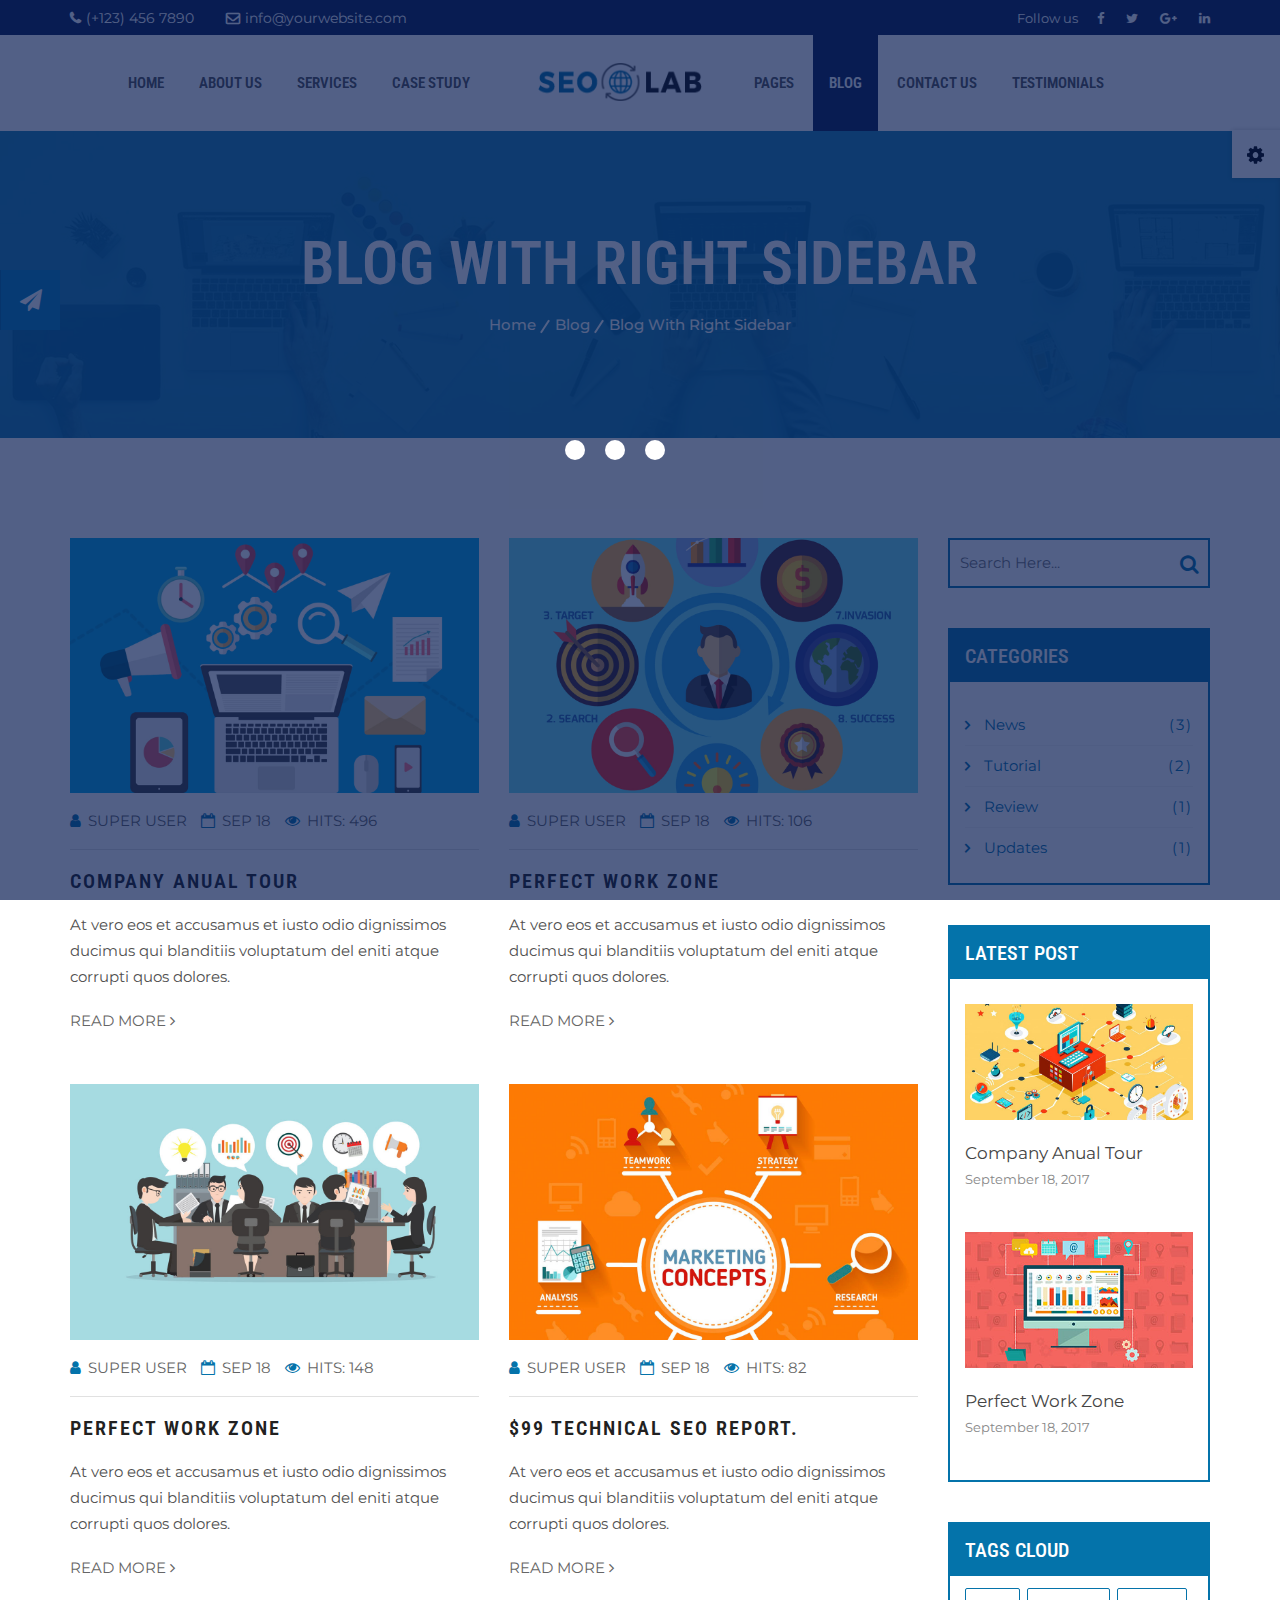
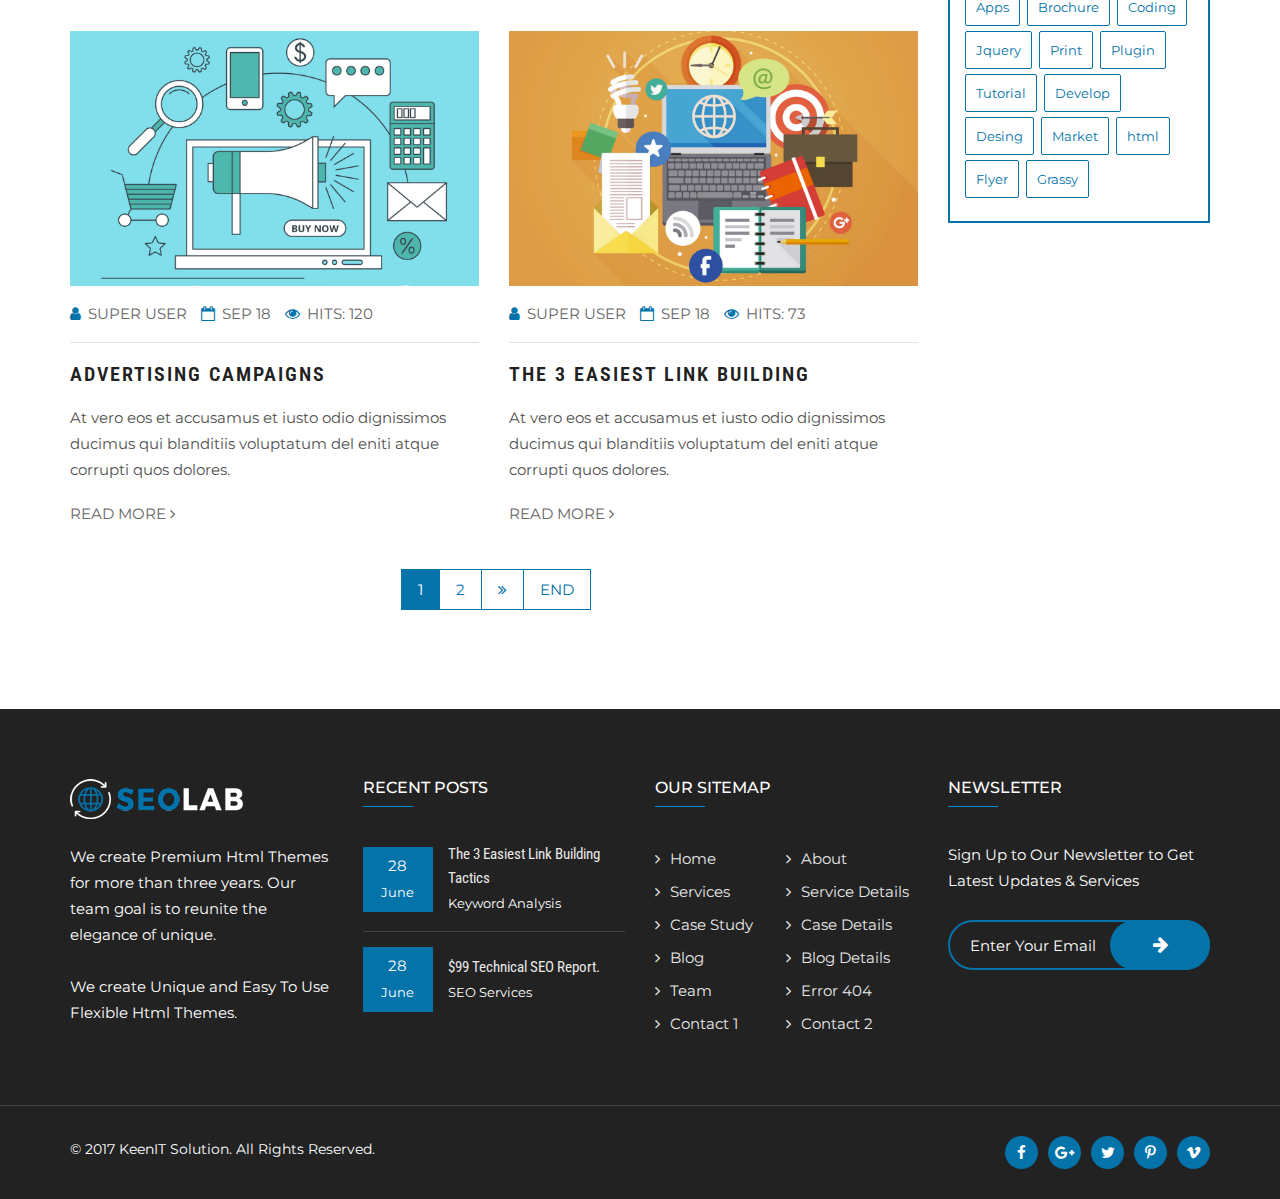
<file: blog-with-right-sidebar.html>
<!DOCTYPE html>
<html lang="zxx">
    
<!-- Mirrored from rstheme.com/products/html/seolab/blog-with-right-sidebar.html by HTTrack Website Copier/3.x [XR&CO'2014], Wed, 16 Oct 2019 23:49:48 GMT -->
<head>
        <!-- meta tag -->
        <meta charset="utf-8">
        <title>SEO and Digital Marketing Agency Responsive HTML Template - SEO LAB</title>
        <meta name="description" content="">
        <!-- responsive tag -->
        <meta http-equiv="x-ua-compatible" content="ie=edge">
        <meta name="viewport" content="width=device-width, initial-scale=1">
        <!-- favicon -->
        <link rel="apple-touch-icon" href="apple-touch-icon.html">
        <link rel="shortcut icon" type="image/x-icon" href="images/fav.png">
        <!-- bootstrap v3.3.7 css -->
        <link rel="stylesheet" type="text/css" href="css/bootstrap.min.css">
        <!-- font-awesome css -->
        <link rel="stylesheet" type="text/css" href="css/font-awesome.min.css">
        <!-- animate css -->
        <link rel="stylesheet" type="text/css" href="css/animate.css">
        <!-- owl.carousel css -->
        <link rel="stylesheet" type="text/css" href="css/owl.carousel.css">        
        <!-- owl.carousel theme css -->
        <link rel="stylesheet" type="text/css" href="css/owl.theme.css">
        <!-- magnific popup css -->
        <link rel="stylesheet" type="text/css" href="css/magnific-popup.css">
        <!-- Flat icon style css -->
        <link rel="stylesheet" type="text/css" href="fonts/flaticon.css">
        <!-- responsive Menu css -->
        <link rel="stylesheet" type="text/css" href="css/stellarnav.css">
        <!-- slick css -->
        <link rel="stylesheet" type="text/css" href="css/slick.css">
        <!-- slick theme css -->
        <link rel="stylesheet" type="text/css" href="css/slick-theme.css">
        <!-- Switch style CSS -->
        <link rel="stylesheet" href="css/color-style.css">
		<!-- mobile menu css -->
        <link rel="stylesheet" type="text/css" href="css/mobile-menu.css">
		<!-- rsmenu css -->
        <link rel="stylesheet" type="text/css" href="css/rsmenu-main.css">
		<!-- rsmenu-transitions css -->
        <link rel="stylesheet" type="text/css" href="css/rsmenu-transitions.css">
        <!-- style css -->
        <link rel="stylesheet" type="text/css" href="style.css"> <!-- This stylesheet dynamically changed from style.less -->
        <link id="switch_style" href="#" rel="stylesheet" type="text/css"><!-- This stylesheet dynamically changed from custom.less -->
        <!-- responsive css -->
        <link rel="stylesheet" type="text/css" href="css/responsive.css">
    </head>    
    <body class="right-sidebar">
        <!--Preload Start-->
        <div id="loading">
			<div id="loading-center">
				<div id="loading-center-absolute">
					<div class="object" id="object_one"></div>
					<div class="object" id="object_two"></div>
					<div class="object" id="object_three"></div>
				</div>
			</div>
        </div>
        <!--Preload Start-->
        <!--Header Start-->
        <header id="rs-header">
            <!-- Toolbar Start -->
            <div id="rs-top-bar" class="loaded">
                <div class="container">
                    <div class="row">
                        <div id="rs-top1" class="col-sm-6 col-md-6">
                            <div class="rs-column ">
                                <ul class="rs-contact-info">
                                    <li class="rs-contact-phone"><i class="fa fa-phone"></i> <a href="tel:(+123)4567890">(+123) 456 7890</a></li>
                                    <li class="rs-contact-email"><i class="fa fa-envelope-o"></i> <a href="mailto:info@yourwebsite.com">info@yourwebsite.com</a></li>
                                </ul>
                            </div>
                        </div>
                        <div id="rs-top2" class="col-sm-6 col-md-6">
                            <div class="rs-column ">
                                <ul class="social-icons">
                                    <li class="follow-us"> Follow us</li><li><a href="#"><i class="fa fa-facebook"></i></a></li>
                                    <li><a href="#"><i class="fa fa-twitter"></i></a></li>
                                    <li><a href="#"><i class="fa fa-google-plus"></i></a></li>
                                    <li><a href="#"><i class="fa fa-linkedin"></i></a></li>
                                </ul>
                            </div>
                        </div>
                    </div>
                </div>
            </div>
            <!-- Toolbar End -->

           <div class="fullwidth-section4">
                <!--Mobile & Right Nav Menu Start-->
                <div class="rs-mobile-menu">
                    <div class="container">
                        <nav class="right_menu_togle">
                            <div class="close-btn"><span id="nav-close" class="text-center">x</span></div>
                            <ul class="sidebarnav_menu list-unstyled main-menu">
                                <li class="current-menu-item search-option"><a class="first-parent" href="#">Search</a></li>
                                <li class="current-menu-item search-option"><input type="text" class="menu-text" placeholder="Search..."></li>
                                <li class="current-menu-item menu-item-has-children first-parent"><a class="first-parent" href="#">Home</a>
                                    <ul class="list-unstyled submenu">
                                        <li class="sub-nav active"><a href="index-2.html">Home 1<span class="icon"></span></a></li>
                                        <li class="sub-nav"><a href="index-3.html">Home 2<span class="icon"></span></a></li>
                                        <li class="sub-nav"><a href="index-4.html">Home 3 (OnePage)<span class="icon"></span></a></li>
                                    </ul>
                                </li>
                                <li class="current-menu-item menu-item-has-children first-parent"><a class="first-parent" href="#">About</a>
                                    <ul class="list-unstyled submenu">
                                        <li class="sub-nav"><a href="about-us.html">About Us 1<span class="icon"></span></a></li>
                                        <li class="sub-nav"><a href="about-us-2.html">About Us 2<span class="icon"></span></a></li>
                                    </ul>
                                </li>
                                <li class="current-menu-item menu-item-has-children first-parent"><a class="first-parent" href="#">Services</a>
                                    <ul class="list-unstyled submenu">
                                        <li class="sub-nav"><a href="services.html">Service One<span class="icon"></span></a></li>
                                        <li class="sub-nav"><a href="services-2.html">Service Two<span class="icon"></span></a></li>
                                        <li class="sub-nav"><a href="services-3.html">Service Three<span class="icon"></span></a></li>
                                        <li class="sub-nav"><a href="services-4.html">Service Four<span class="icon"></span></a></li>
                                        <li class="sub-nav"><a href="services-details.html">Service Details<span class="icon"></span></a></li>
                                        <li class="sub-nav"><a href="services-details-sidebar.html">Service Details(Sidebar)<span class="icon"></span></a></li>
                                    </ul>
                                </li>
                                <li class="current-menu-item menu-item-has-children first-parent"><a class="first-parent" href="#">Case Study</a>
                                    <ul class="list-unstyled submenu">
                                        <li class="sub-nav"><a href="case-study.html">Case Study 2 Column<span class="icon"></span></a></li>
                                        <li class="sub-nav"><a href="case-study-2.html">Case Study 3 Column<span class="icon"></span></a></li>
                                        <li class="sub-nav"><a href="case-study-3.html">Case Study 4 Column<span class="icon"></span></a></li>
                                        <li class="sub-nav"><a href="case-study-full.html">Case Study Full Width<span class="icon"></span></a></li>
                                        <li class="sub-nav"><a href="case-study-masonary.html">Case Study Masonary<span class="icon"></span></a></li>
                                    </ul>
                                </li>
                                <li class="current-menu-item menu-item-has-children first-parent"><a class="first-parent" href="#">Blog</a>
                                    <ul class="list-unstyled submenu">
                                        <li class="sub-nav"><a href="blog-with-right-sidebar.html">Blog With Right Sidebar<span class="icon"></span></a></li>
                                        <li class="sub-nav"><a href="blog-with-left-sidebar.html">Blog With left Sidebar<span class="icon"></span></a></li>
                                        <li class="sub-nav"><a href="article-category-blog.html">Article Catagory Blog<span class="icon"></span></a></li>
                                        <li class="sub-nav"><a href="blog-one-column.html">One Column Blog Layout<span class="icon"></span></a></li>
                                        <li class="sub-nav"><a href="blog-two-column.html">Two Column Blog Layout<span class="icon"></span></a></li>
                                        <li class="sub-nav"><a href="blog-three-column.html">Three Column Blog Layout<span class="icon"></span></a></li>
                                    </ul>
                                </li>
                                <li class="current-menu-item menu-item-has-children first-parent"><a class="first-parent" href="#">Contact Us</a>
                                    <ul class="list-unstyled submenu">

                                        <li class="sub-nav"><a href="contact-1.html">Contact Us One<span class="icon"></span></a></li>
                                        <li class="sub-nav"><a href="contact-2.html">Contact Us two<span class="icon"></span></a></li>
                                    </ul>
                                </li>
                                <li><a href="testimonials.html">Testimonials<span class="icon"></span></a></li>
                                <li class="current-menu-item menu-item-has-children first-parent"><a class="first-parent" href="#">Pages</a>
                                    <ul class="list-unstyled submenu">
                                        <li class="current-menu-item menu-item-has-children"><a href="#">Case Study</a>
                                            <ul class="list-unstyled mega-submenu">
                                                <li class="sub-nav"><a href="#">Case Study 2 Column<span class="icon"></span></a></li>
                                                <li class="sub-nav"><a href="#">Case Study 3 Column<span class="icon"></span></a></li>
                                                <li class="sub-nav"><a href="#">Case Study 4 Column<span class="icon"></span></a></li>
                                                <li class="sub-nav"><a href="#">Case Study Full Width<span class="icon"></span></a></li>
                                                <li class="sub-nav"><a href="#">Case Study Masonary<span class="icon"></span></a></li>
                                            </ul>
                                        </li>
                                        <li class="current-menu-item menu-item-has-children"><a href="#">Team</a>
                                            <ul class="list-unstyled mega-submenu">
                                                <li class="sub-nav"><a href="#">Team One<span class="icon"></span></a></li>
                                                <li class="sub-nav"><a href="#">Team Two<span class="icon"></span></a></li>
                                                <li class="sub-nav"><a href="#">Team Three<span class="icon"></span></a></li>
                                                <li class="sub-nav"><a href="#">Team Four<span class="icon"></span></a></li>
                                            </ul>
                                        </li>
                                        <li class="current-menu-item menu-item-has-children"><a href="#">Others</a>
                                            <ul class="list-unstyled mega-submenu">
                                                <li class="sub-nav"><a href="#">Testimonials<span class="icon"></span></a></li>
                                                <li class="sub-nav"><a href="#">Price Table<span class="icon"></span></a></li>
                                                <li class="sub-nav"><a href="#">Coming Soon<span class="icon"></span></a></li>
                                                <li class="sub-nav"><a href="#">404 Page<span class="icon"></span></a></li>
                                            </ul>
                                        </li>
                                    </ul>
                                </li>
                            </ul>
                        </nav>
                        <div class="sidebar_nav navbar navbar-inverse navbar-fixed-top">
                            <div class="navbar-header pull-right">
                                <a id="nav-expander" class="nav-expander fixed"><i class="fa fa-bars fa-lg"></i></a>
                            </div>
                        </div>
                    </div>
                </div>
                <!--Mobile & Right Nav Menu End-->
              <div class="header-middle-area4 menu-sticky">
                  <div class="container">
                      <div class="row">
                          <div class="col-sm-5 hidden-xs hidden-sm">
                                <div class="row margin">
                                    <nav class="rs-menu rs-menu-left">
                                        <ul class="nav-menu">
                                            <!-- Home -->
                                            <li>
                                                <a href="index-2.html">Home</a>
                                                <ul class="sub-menu">
                                                    <li><a href="index-2.html">Home One</a></li>
                                                    <li><a href="index-3.html">Home Two</a></li>
                                                    <li><a href="index-4.html">Home Three (Onepage)</a></li>
                                                </ul>
                                            </li>
                                             <!-- End Home -->
                                            <li><a href="#">About Us</a>
                                                <ul class="sub-menu">
                                                    <li><a href="about-us.html">About Us One</a></li>
                                                    <li><a href="about-us-2.html">About Us Two</a></li>
                                                </ul>
                                            </li>
                                            <!-- Drop Down -->
                                            <li><a href="#">Services</a>
                                                <ul class="sub-menu">
                                                    <li><a href="services.html">Service One</a></li>
                                                    <li><a href="services-2.html">Service Two</a></li>
                                                    <li><a href="services-3.html">Service Three</a></li>
                                                    <li><a href="services-4.html">Service Four</a></li>
                                                    <li><a href="services-details.html">Service Details</a></li>
                                                    <li><a href="services-details-sidebar.html">Service Details(Sidebar)</a></li>
                                                </ul>
                                            </li>
                                            <!-- Drop Down -->
                                            <li><a href="#">Case Study</a>
                                                <ul class="sub-menu">
                                                    <li><a href="case-study.html">Case Study 2 Column</a></li>
                                                    <li><a href="case-study-2.html">Case Study 3 Column</a></li>
                                                    <li><a href="case-study-3.html">Case Study 4 Column</a></li>
                                                    <li><a href="case-study-full.html">Case Study Full Width</a></li>
                                                    <li><a href="case-study-masonary.html">Case Study Masonary</a></li>
                                                </ul>
                                            </li>
                                        </ul>
                                    </nav>
                                </div>
                            </div>
                            <div class="col-md-2 col-sm-12">
                                <div class="logo text-center">
                                    <a href="index-2.html"><img src="images/logo.png" alt="logo"></a>
                                </div>
                            </div>
                            <div class="col-md-5 col-sm-12 hidden-xs hidden-sm">
                                <div class="row margin">
                                    <nav class="rs-menu rs-menu-right">
                                        <ul class="nav-menu">
                                            <li class="rs-mega-menu mega-rs menu-item-has-children"> <a href="#">Pages</a> 
                                                <ul class="mega-menu">
                                                    <li class="mega-menu-container">
                                                        <div class="mega-menu-innner">
                                                            <div class="single-magemenu">
                                                                <ul class="sub-menu">
                                                                    <li class="title">Case Study</li>
                                                                    <li> <a href="case-study.html">Case Study 2 Column</a></li>
                                                                    <li> <a href="case-study-2.html">Case Study 3 Column</a></li>
                                                                    <li> <a href="case-study-3.html">Case Study 4 Column</a></li>
                                                                    <li> <a href="case-study-full.html">Case Study Full width</a></li>
                                                                </ul>
                                                            </div>
                                                            <div class="single-magemenu">
                                                                <ul class="sub-menu">
                                                                    <li class="title">Team</li>
                                                                    <li><a href="team1.html">Team One</a></li>
                                                                    <li><a href="team2.html">Team Two</a></li>
                                                                    <li><a href="team3.html">Team Three</a></li>
                                                                    <li><a href="team4.html">Team Four</a></li>
                                                                </ul>
                                                            </div>
                                                            <div class="single-magemenu">
                                                                <ul class="sub-menu">
                                                                    <li class="title">Others</li>
                                                                    <li><a href="testimonial.html">Testimonials</a></li>
                                                                    <li><a href="price-plan.html">Price Table</a></li>
                                                                    <li><a href="coming-soon.html">Coming Soon</a></li>
                                                                    <li><a href="error.html">404 Page</a></li>
                                                                </ul>
                                                            </div>
                                                        </div>
                                                    </li>
                                                </ul>
                                            </li>
                                            <li><a class="active" href="#">Blog</a>
                                                <ul class="sub-menu">
                                                    <li><a class="active" href="blog-with-right-sidebar.html">Blog With Right Sidebar</a></li>
                                                    <li><a href="blog-with-left-sidebar.html">Blog With Left Sidebar</a></li>
                                                    <li><a href="article-category-blog.html">Article Catagory Blog</a></li>
                                                    <li><a href="blog-one-column.html">One Column Blog Layout</a></li>
                                                    <li><a href="blog-two-column.html">Two Column Blog Layout</a></li>
                                                    <li><a href="blog-three-column.html">Three Column Blog Layout</a></li>
                                                </ul>
                                            </li>                                    
                                            <li><a href="#">Contact Us</a>
                                                <ul class="sub-menu">
                                                    <li><a href="contact-1.html">Contact Us One</a></li>
                                                    <li><a href="contact-2.html">Contact Us Two</a></li>
                                                </ul>
                                            </li>
                                            <li><a href="testimonial.html">Testimonials</a></li>
                                        </ul>
                                   </nav>
                                </div>
                            </div>
                      </div>
                  </div>
              </div>
          </div>
        </header>
        <!--Header End-->
      
                <!-- Breadcrumbs Start -->
        <div class="rs-breadcrumbs">
            <div class="overlay"></div>
            <div class="container">
                <div class="row">
                    <div class="col-md-12 text-center">
                        <div class="breadcrumbs-inner">
                            <h1 class="page-title">Blog With Right Sidebar</h1>
                            <ul>
                                <li>
                                    <a href="index-2.html">home</a>
                                </li>
                                <li>
                                    <a href="blog.html">blog</a>
                                </li>
                                <li>blog with right sidebar</li>
                            </ul>
                        </div>
                    </div>
                </div>
            </div>
        </div>
        <!-- Breadcrumbs End -->

        <!-- Blog section star -->
        <section id="rs-blog" class="rs-blog">
            <div class="container">
                <div class="row">
                    <div class="col-md-9">
                        <div class="row">
                            <div class="blog-content">
                                <!-- 1st -->
                                <div class="col-md-6">
                                    <div class="item">
                                        <div class="item-img">
                                            <a href="#">
                                                <img src="images/blog/66.jpg" alt="">
                                            </a>
                                        </div>
                                        <div class="article-info">
                                            <ul>
                                                <li>
                                                    <i class="fa fa-user"></i>
                                                    <span>SUPER USER</span>
                                                </li>
                                                <li>
                                                    <i class="fa fa-calendar-o"></i>
                                                    <span>Sep 18</span>
                                                </li>
                                                <li>
                                                    <i class="fa fa-eye"></i>
                                                    <span>HITS: 496</span>
                                                </li>
                                            </ul>
                                        </div>
                                        <div class="item-title">
                                            <h3>
                                                <a href="#">
                                                    Company anual tour
                                                </a>
                                            </h3>
                                        </div>
                                        <div class="some-text">
                                            <p>At vero eos et accusamus et iusto odio dignissimos ducimus qui blanditiis voluptatum del eniti atque corrupti quos dolores.</p>
                                        </div>
                                        <div class="read-more">
                                            <a href="#">
                                                Read more
                                                <i class="fa fa-angle-right"></i>
                                            </a>
                                        </div>
                                    </div>
                                </div>

                                <div class="col-md-6">
                                    <div class="item">
                                        <div class="item-img">
                                            <a href="#">
                                                <img src="images/blog/55.jpg" alt="">
                                            </a>
                                        </div>
                                        <div class="article-info">
                                            <ul>
                                                <li>
                                                    <i class="fa fa-user"></i>
                                                    <span>SUPER USER</span>
                                                </li>
                                                <li>
                                                    <i class="fa fa-calendar-o"></i>
                                                    <span>Sep 18</span>
                                                </li>
                                                <li>
                                                    <i class="fa fa-eye"></i>
                                                    <span>HITS: 106</span>
                                                </li>
                                            </ul>
                                        </div>
                                        <div class="item-title">
                                            <h3>
                                                <a href="#">
                                                    PERFECT WORK ZONE
                                                </a>
                                            </h3>
                                        </div>
                                        <div class="some-text">
                                            <p>At vero eos et accusamus et iusto odio dignissimos ducimus qui blanditiis voluptatum del eniti atque corrupti quos dolores.</p>
                                        </div>
                                        <div class="read-more">
                                            <a href="#">
                                                Read more
                                                <i class="fa fa-angle-right"></i>
                                            </a>
                                        </div>
                                    </div>
                                </div>

                                <!-- 2nd -->
                                <div class="col-md-6">
                                    <div class="item">
                                        <div class="item-img">
                                            <a href="#">
                                                <img src="images/blog/11.jpg" alt="">
                                            </a>
                                        </div>
                                        <div class="article-info">
                                            <ul>
                                                <li>
                                                    <i class="fa fa-user"></i>
                                                    <span>SUPER USER</span>
                                                </li>
                                                <li>
                                                    <i class="fa fa-calendar-o"></i>
                                                    <span>Sep 18</span>
                                                </li>
                                                <li>
                                                    <i class="fa fa-eye"></i>
                                                    <span>HITS: 148</span>
                                                </li>
                                            </ul>
                                        </div>
                                        <div class="item-title">
                                            <h3>
                                                <a href="#">
                                                    PERFECT WORK ZONE
                                                </a>
                                            </h3>
                                        </div>
                                        <div class="some-text">
                                            <p>At vero eos et accusamus et iusto odio dignissimos ducimus qui blanditiis voluptatum del eniti atque corrupti quos dolores.</p>
                                        </div>
                                        <div class="read-more">
                                            <a href="#">
                                                Read more
                                                <i class="fa fa-angle-right"></i>
                                            </a>
                                        </div>
                                    </div>
                                </div>

                                <div class="col-md-6">
                                    <div class="item">
                                        <div class="item-img">
                                            <a href="#">
                                                <img src="images/blog/44.jpg" alt="">
                                            </a>
                                        </div>
                                        <div class="article-info">
                                            <ul>
                                                <li>
                                                    <i class="fa fa-user"></i>
                                                    <span>SUPER USER</span>
                                                </li>
                                                <li>
                                                    <i class="fa fa-calendar-o"></i>
                                                    <span>Sep 18</span>
                                                </li>
                                                <li>
                                                    <i class="fa fa-eye"></i>
                                                    <span>HITS: 82</span>
                                                </li>
                                            </ul>
                                        </div>
                                        <div class="item-title">
                                            <h3>
                                                <a href="#">
                                                    $99 TECHNICAL SEO REPORT.
                                                </a>
                                            </h3>
                                        </div>
                                        <div class="some-text">
                                            <p>At vero eos et accusamus et iusto odio dignissimos ducimus qui blanditiis voluptatum del eniti atque corrupti quos dolores.</p>
                                        </div>
                                        <div class="read-more">
                                            <a href="#">
                                                Read more
                                                <i class="fa fa-angle-right"></i>
                                            </a>
                                        </div>
                                    </div>
                                </div>

                                <!-- 3rd -->
                                <div class="col-md-6">
                                    <div class="item">
                                        <div class="item-img">
                                            <a href="#">
                                                <img src="images/blog/22.jpg" alt="">
                                            </a>
                                        </div>
                                        <div class="article-info">
                                            <ul>
                                                <li>
                                                    <i class="fa fa-user"></i>
                                                    <span>SUPER USER</span>
                                                </li>
                                                <li>
                                                    <i class="fa fa-calendar-o"></i>
                                                    <span>Sep 18</span>
                                                </li>
                                                <li>
                                                    <i class="fa fa-eye"></i>
                                                    <span>HITS: 120</span>
                                                </li>
                                            </ul>
                                        </div>
                                        <div class="item-title">
                                            <h3>
                                                <a href="#">
                                                    ADVERTISING CAMPAIGNS
                                                </a>
                                            </h3>
                                        </div>
                                        <div class="some-text">
                                            <p>At vero eos et accusamus et iusto odio dignissimos ducimus qui blanditiis voluptatum del eniti atque corrupti quos dolores.</p>
                                        </div>
                                        <div class="read-more">
                                            <a href="#">
                                                Read more
                                                <i class="fa fa-angle-right"></i>
                                            </a>
                                        </div>
                                    </div>
                                </div>

                                <div class="col-md-6">
                                    <div class="item">
                                        <div class="item-img">
                                            <a href="#">
                                                <img src="images/blog/33.jpg" alt="">
                                            </a>
                                        </div>
                                        <div class="article-info">
                                            <ul>
                                                <li>
                                                    <i class="fa fa-user"></i>
                                                    <span>SUPER USER</span>
                                                </li>
                                                <li>
                                                    <i class="fa fa-calendar-o"></i>
                                                    <span>Sep 18</span>
                                                </li>
                                                <li>
                                                    <i class="fa fa-eye"></i>
                                                    <span>HITS: 73</span>
                                                </li>
                                            </ul>
                                        </div>
                                        <div class="item-title">
                                            <h3>
                                                <a href="#">
                                                    THE 3 EASIEST LINK BUILDING
                                                </a>
                                            </h3>
                                        </div>
                                        <div class="some-text">
                                            <p>At vero eos et accusamus et iusto odio dignissimos ducimus qui blanditiis voluptatum del eniti atque corrupti quos dolores.</p>
                                        </div>
                                        <div class="read-more">
                                            <a href="#">
                                                Read more
                                                <i class="fa fa-angle-right"></i>
                                            </a>
                                        </div>
                                    </div>
                                </div>
                            </div>

							<!-- pagination start -->
							<div class="pagination-testi">
								<ul>
									<li class="active"><a href="#">1</a></li>
									<li><a href="#">2</a></li>
									<li><a href="#"><i class="fa fa-angle-double-right"></i></a></li>
									<li><a href="#">END</a></li>
								</ul>
							</div> 
							<!-- pagination end -->
                        </div>
                    </div>

                    <!-- side bar start -->
                    <div class="col-md-3">
                        <div class="Sidebar">
                            <form class="search">
                                <input type="text" placeholder="Search Here...">
                                <button>
                                    <i class="fa fa-search"></i>
                                </button>
                            </form>
                            <div class="categoris">
                                <div class="title">
                                    <h3>CATEGORIES</h3>
                                </div>
                                <div class="categoris-item">
                                    <ul>
                                        <li>
                                            <a href="#">
                                                <i class="fa fa-angle-right"></i>
                                                News
                                            </a>
                                            <span>(3)</span>
                                        </li>
                                        <li>
                                            <a href="#">
                                                <i class="fa fa-angle-right"></i>
                                                Tutorial
                                            </a>
                                            <span>(2)</span>
                                        </li>
                                        <li>
                                            <a href="#">
                                                <i class="fa fa-angle-right"></i>
                                                Review
                                            </a>
                                            <span>(1)</span>
                                        </li>
                                        <li>
                                            <a href="#">
                                                <i class="fa fa-angle-right"></i>
                                                Updates
                                            </a>
                                            <span>(1)</span>
                                        </li>
                                    </ul>
                                </div>
                            </div>
                            <div class="letest-post">
                                <div class="title">
                                    <h3>LATEST POST</h3>
                                </div>
                                <div class="content">
                                    <div class="item-img">
                                        <a href="#"><img src="images/blog/9.jpg" alt=""></a>
                                    </div>
                                    <div class="name">
                                        <a href="#">Company Anual Tour</a>
                                    </div>
                                    <div class="date">
                                        September 18, 2017
                                    </div>
                                    <!-- 2nd -->
                                    <div class="item-img">
                                         <a href="#"><img src="images/blog/5.jpg" alt=""></a> 
                                    </div>
                                    <div class="name">
                                        <a href="#">Perfect Work Zone</a> 
                                    </div>
                                    <div class="date">
                                        September 18, 2017
                                    </div>
                                </div>
                            </div>
                            <div class="tags-cloud">
                                <div class="title">
                                    <h3>TAGS CLOUD</h3>
                                </div>
                                <div class="menu">
                                    <ul>
                                        <li><a href="#">Apps</a></li>
                                        <li><a href="#">Brochure</a></li>
                                        <li><a href="#">Coding</a></li>
                                        <li><a href="#">Jquery</a></li>
                                        <li><a href="#">Print</a></li>
                                        <li><a href="#">Plugin</a></li>
                                        <li><a href="#">Tutorial</a></li>
                                        <li><a href="#">Develop</a></li>
                                        <li><a href="#">Desing</a></li>
                                        <li><a href="#">Market</a></li>
                                        <li><a href="#">html</a></li>
                                        <li><a href="#">Flyer</a></li>
                                        <li><a href="#">Grassy</a></li>
                                    </ul>
                                </div>
                            </div>
                        </div>
                    </div>
                    <!-- side bar end -->
                </div>
            </div>
        </section>
        <!-- Blog section end -->

        <!-- Footer Start -->
        <footer id="rs-footer" class="rs-footer">
            <div class="footer-top">
                <div class="container">
                    <div class="row">
                        <div class="col-md-3 col-sm-12">
                            <div class="about-widget">
                                <img src="images/footer-logo.png" alt="Footer Logo">
                                <p>We create Premium Html Themes for more than three years. Our team goal is to reunite the elegance of unique.</p>
                                <p class="margin-remove">We create Unique and Easy To Use Flexible Html Themes.</p>
                            </div>
                        </div>
                        <div class="col-md-3 col-sm-12">
                            <h5 class="footer-title">RECENT POSTS</h5>
                            <div class="recent-post-widget">
                                <div class="post-item">
                                    <div class="post-date">
                                        <span>28</span>
                                        <span>June</span>
                                    </div>
                                    <div class="post-desc">
                                        <h6 class="post-title"><a href="#">The 3 Easiest Link Building Tactics</a></h6>
                                        <span class="post-category">Keyword Analysis</span>
                                    </div>
                                </div>
                                <div class="post-item">
                                    <div class="post-date">
                                        <span>28</span>
                                        <span>June</span>
                                    </div>
                                    <div class="post-desc">
                                        <h6 class="post-title"><a href="#">$99 Technical SEO Report.</a></h6>
                                        <span class="post-category">SEO Services</span>
                                    </div>
                                </div>
                            </div>
                        </div>
                        <div class="col-md-3 col-sm-12">
                            <h5 class="footer-title">OUR SITEMAP</h5>
                            <ul class="sitemap-widget">
                                <li class="active"><a href="#"><i class="fa fa-angle-right" aria-hidden="true"></i>Home</a></li>
                                <li class="active"><a href="#"><i class="fa fa-angle-right" aria-hidden="true"></i>About</a></li>
                                <li><a href="#"><i class="fa fa-angle-right" aria-hidden="true"></i>Services</a></li>
                                <li><a href="#"><i class="fa fa-angle-right" aria-hidden="true"></i>Service Details</a></li>
                                <li><a href="#"><i class="fa fa-angle-right" aria-hidden="true"></i>Case Study</a></li>
                                <li><a href="#"><i class="fa fa-angle-right" aria-hidden="true"></i>Case Details</a></li>                                
                                <li><a href="#"><i class="fa fa-angle-right" aria-hidden="true"></i>Blog</a></li>
                                <li><a href="#"><i class="fa fa-angle-right" aria-hidden="true"></i>Blog Details</a></li>
                                <li><a href="#"><i class="fa fa-angle-right" aria-hidden="true"></i>Team</a></li>
                                <li><a href="#"><i class="fa fa-angle-right" aria-hidden="true"></i>Error 404</a></li>
                                <li><a href="#"><i class="fa fa-angle-right" aria-hidden="true"></i>Contact 1</a></li>
                                <li><a href="#"><i class="fa fa-angle-right" aria-hidden="true"></i>Contact 2</a></li>
                            </ul>
                        </div>
                        <div class="col-md-3 col-sm-12">
                            <h5 class="footer-title">NEWSLETTER</h5>
                            <p>Sign Up to Our Newsletter to Get Latest Updates & Services</p>
                            <form class="news-form">
                                <input type="text" class="form-input" placeholder="Enter Your Email">
                                <button type="submit" class="form-button"><i class="fa fa-arrow-right" aria-hidden="true"></i></button>
                            </form>
                        </div>
                    </div>
                </div>
            </div>
            <div class="footer-bottom">
                <div class="container">
                    <div class="row">
                        <div class="col-md-6">
                            <div class="copyright">
                                <p>&copy; 2017 <a href="#">KeenIT Solution</a>. All Rights Reserved.</p>
                            </div>
                        </div>
                        <div class="col-md-6">
                            <div class="text-right ft-bottom-right">
                                <div class="footer-bottom-share">
                                    <ul>
                                        <li><a href="#"><i class="fa fa-facebook"></i></a></li>
                                        <li><a href="#"><i class="fa fa-google-plus"></i></a></li>
                                        <li><a href="#"><i class="fa fa-twitter"></i></a></li>
                                        <li><a href="#"><i class="fa fa-pinterest-p"></i></a></li>
                                        <li><a href="#"><i class="fa fa-vimeo"></i></a></li>    
                                    </ul>
                                </div>                                
                            </div>
                        </div>
                    </div>
                </div>
            </div>
        </footer>
        <!-- Footer End -->

        <!-- Fixed Icon Start -->
        <div id="rs-quote-btn" class="rs-quote-btn">
            <div class="container">
                <div class="row">
                    <div id="rs-quote" class="col-sm-12 col-md-12">
                        <div class="get-quote">
                            <a class="quote-button" href="#">Free Analysis<i class="fa fa-paper-plane"></i></a>
                        </div>
                    </div>
                </div>
            </div>
        </div>
        <!-- Fixed Icon End -->

        <!-- Start scrollUp  -->
        <div id="scrollUp">
            <i class="fa fa-angle-up"></i>
        </div>
        <!-- End scrollUp  -->
        
        <!-- STYLE SWITCH START -->    
        <div class="style-switch right" id="switch-style">
            <a id="toggle-switcher" class="switch-button" title="Change Styles">
                <i class="fa fa-cog fa-spin fa-3x fa-fw"></i>
            </a>
            <div class="switched-options">
                <h4 class="preset-title">Presets Color</h4>
                <ul class="list-unstyled styles">
                    <li><a href="#" title="dark blue" class="dark-blue color" id="dark-blue"> </a></li>
                    <li><a href="#" title="dark red" class="dark-red color" id="dark-red"></a></li>
                    <li><a href="#" title="purple" class="purple color" id="purple"></a></li>
                    <li><a href="#" title="light blue" class="light-blue color" id="light-blue"></a></li>
                    <li><a href="#" title="cyan" class="cyan color" id="cyan"></a></li>
                    <li><a href="#" title="dark green" class="dark-green color" id="dark-green"></a></li>
                    <li><a href="#" title="blue" class="blue color" id="blue"></a></li>
                    <li><a href="#" title="green" class="green color" id="green"> </a></li>
                    <li><a href="#" title="orange" class="orange color" id="orange"></a></li>
                </ul>
            </div>
        </div>

       <!-- modernizr js -->
        <script src="js/modernizr-2.8.3.min.js"></script>
        <!-- jquery latest version -->
        <script src="js/jquery.min.js"></script>
        <!-- bootstrap js -->
        <script src="js/bootstrap.min.js"></script>
        <!-- op nav js -->
        <script src="js/stellarnav.js"></script>
        <!-- owl.carousel js -->
        <script src="js/owl.carousel.min.js"></script>
        <!-- isotope.pkgd.min js -->
        <script src="js/isotope.pkgd.min.js"></script>
        <!-- imagesloaded.pkgd.min js -->
        <script src="js/imagesloaded.pkgd.min.js"></script>
        <!-- wow js -->
        <script src="js/wow.min.js"></script>
        <!-- counter top js -->
        <script src="js/waypoints.min.js"></script>
        <script src="js/jquery.counterup.min.js"></script>
        <!-- Skill bar js -->
        <script src="js/skill.bars.jquery.js"></script>
        <!-- magnific popup -->
        <script src="js/jquery.magnific-popup.min.js"></script>
        <!-- plugins js -->
        <script src="js/plugins.js"></script>
        <!-- contact form js -->
        <script src="js/contact.form.js"></script>
        <!-- stellarnav Menu js -->
        <script src="js/stellarnav.js"></script>
        <!-- Slick js -->
        <script src="js/slick.js"></script>
        <!-- Switch js -->
        <script src="js/color-style.js"></script> 
        <!-- main js -->
        <script src="js/main.js"></script>
    </body>

<!-- Mirrored from rstheme.com/products/html/seolab/blog-with-right-sidebar.html by HTTrack Website Copier/3.x [XR&CO'2014], Wed, 16 Oct 2019 23:49:51 GMT -->
</html>
</file>
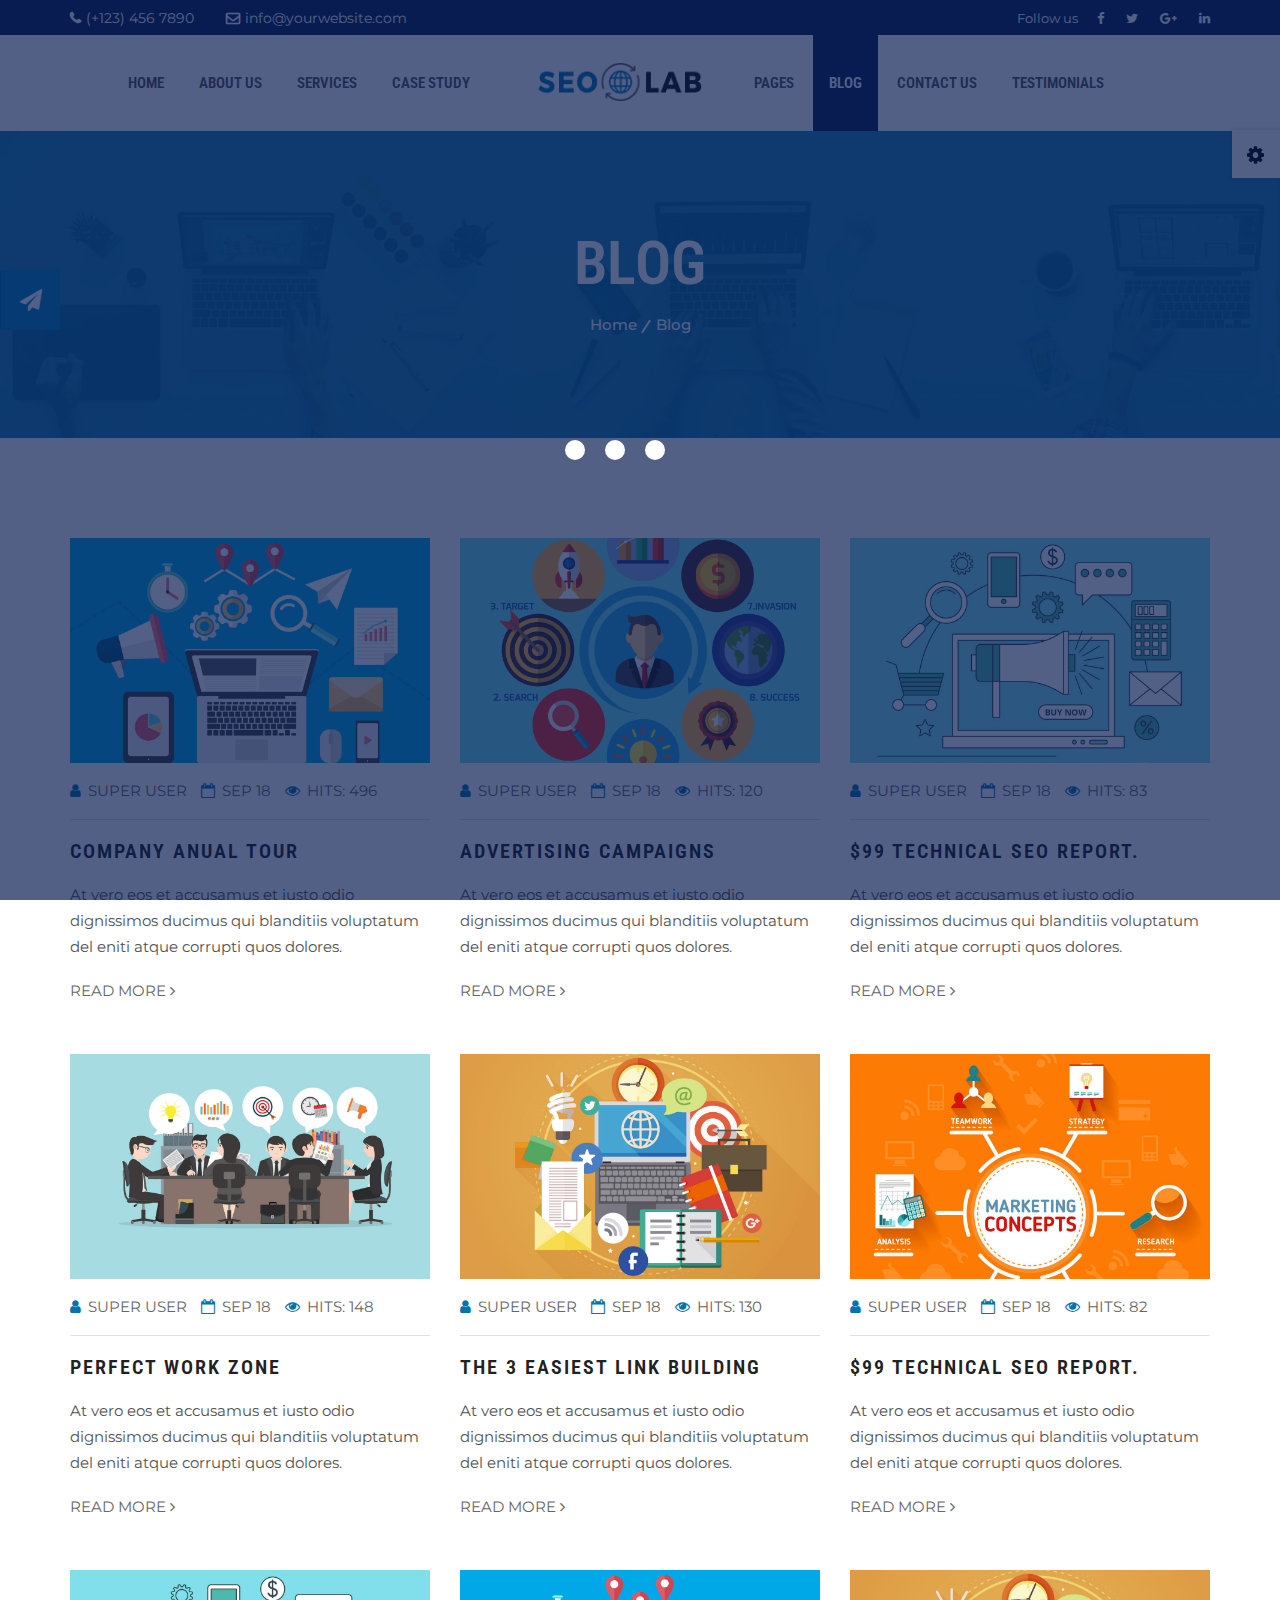
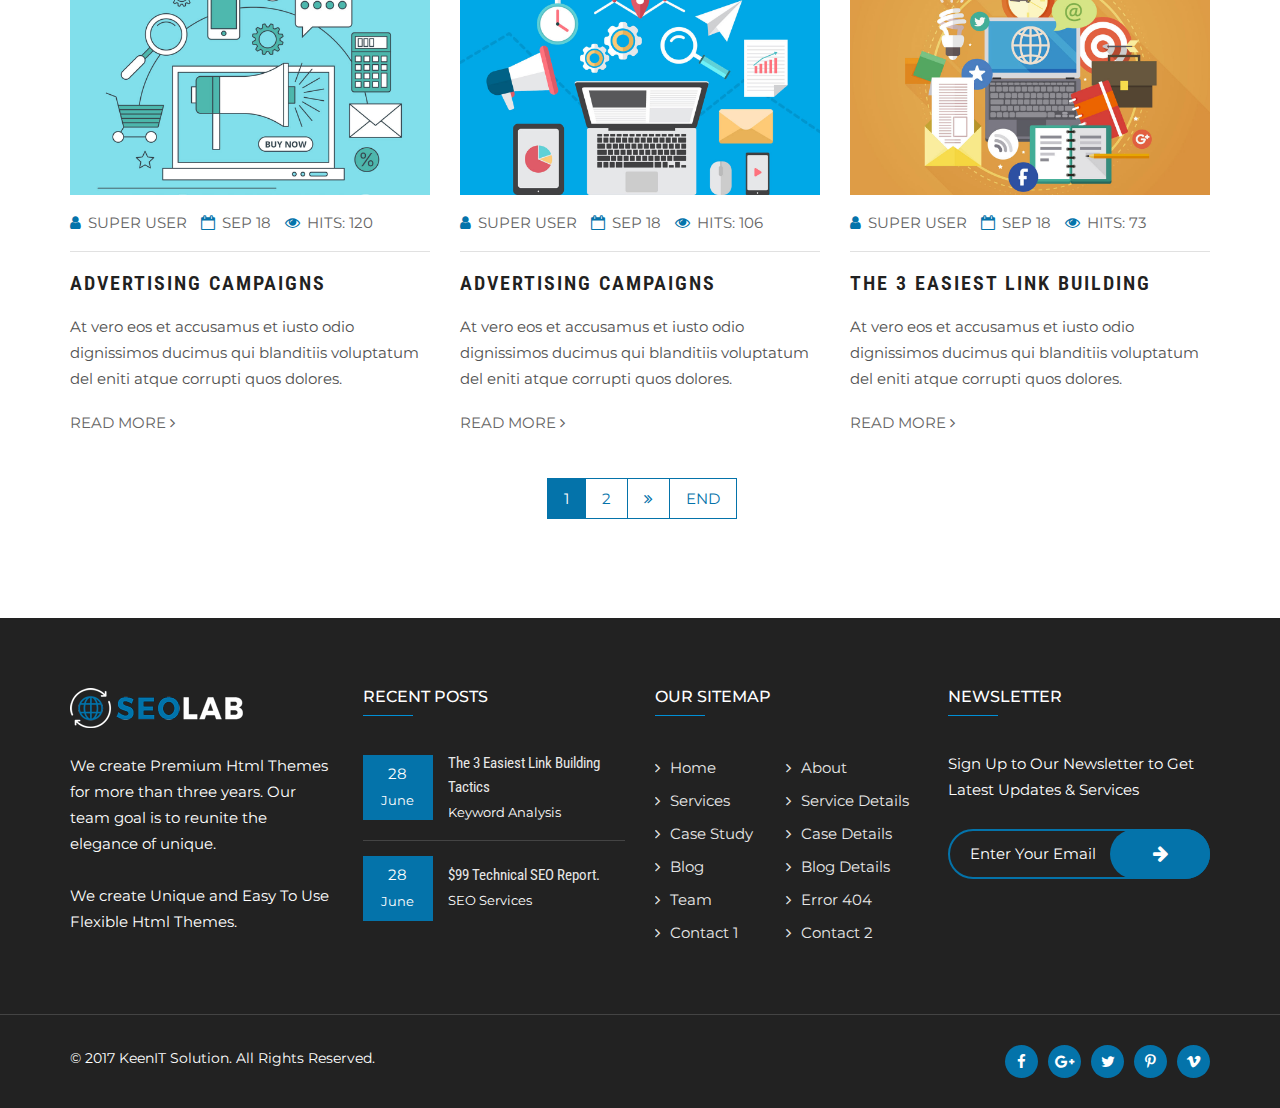
<file: blog.html>
<!DOCTYPE html>
<html lang="zxx">
    
<!-- Mirrored from rstheme.com/products/html/seolab/blog.html by HTTrack Website Copier/3.x [XR&CO'2014], Wed, 16 Oct 2019 23:50:17 GMT -->
<head>
        <!-- meta tag -->
        <meta charset="utf-8">
        <title>SEO and Digital Marketing Agency Responsive HTML Template - SEO LAB</title>
        <meta name="description" content="">
        <!-- responsive tag -->
        <meta http-equiv="x-ua-compatible" content="ie=edge">
        <meta name="viewport" content="width=device-width, initial-scale=1">
        <!-- favicon -->
        <link rel="apple-touch-icon" href="apple-touch-icon.html">
        <link rel="shortcut icon" type="image/x-icon" href="images/fav.png">
        <!-- bootstrap v3.3.7 css -->
        <link rel="stylesheet" type="text/css" href="css/bootstrap.min.css">
        <!-- font-awesome css -->
        <link rel="stylesheet" type="text/css" href="css/font-awesome.min.css">
        <!-- animate css -->
        <link rel="stylesheet" type="text/css" href="css/animate.css">
        <!-- owl.carousel css -->
        <link rel="stylesheet" type="text/css" href="css/owl.carousel.css">        
        <!-- owl.carousel theme css -->
        <link rel="stylesheet" type="text/css" href="css/owl.theme.css">
        <!-- magnific popup css -->
        <link rel="stylesheet" type="text/css" href="css/magnific-popup.css">
        <!-- Flat icon style css -->
        <link rel="stylesheet" type="text/css" href="fonts/flaticon.css">
        <!-- responsive Menu css -->
        <link rel="stylesheet" type="text/css" href="css/stellarnav.css">
        <!-- slick css -->
        <link rel="stylesheet" type="text/css" href="css/slick.css">
        <!-- slick theme css -->
        <link rel="stylesheet" type="text/css" href="css/slick-theme.css">
        <!-- Switch style CSS -->
        <link rel="stylesheet" href="css/color-style.css">
		<!-- mobile menu css -->
        <link rel="stylesheet" type="text/css" href="css/mobile-menu.css">
		<!-- rsmenu css -->
        <link rel="stylesheet" type="text/css" href="css/rsmenu-main.css">
		<!-- rsmenu-transitions css -->
        <link rel="stylesheet" type="text/css" href="css/rsmenu-transitions.css">
        <!-- style css -->
        <link rel="stylesheet" type="text/css" href="style.css"> <!-- This stylesheet dynamically changed from style.less -->
        <link id="switch_style" href="#" rel="stylesheet" type="text/css"><!-- This stylesheet dynamically changed from custom.less -->
        <!-- responsive css -->
        <link rel="stylesheet" type="text/css" href="css/responsive.css">
    </head>   
    <body class="blog">
        <!--Preload Start-->
        <div id="loading">
			<div id="loading-center">
				<div id="loading-center-absolute">
					<div class="object" id="object_one"></div>
					<div class="object" id="object_two"></div>
					<div class="object" id="object_three"></div>
				</div>
			</div>
        </div>
        <!--Preload Start-->
        <!--Header Start-->
        <header id="rs-header">
            <!-- Toolbar Start -->
            <div id="rs-top-bar" class="loaded">
                <div class="container">
                    <div class="row">
                        <div id="rs-top1" class="col-sm-12 col-md-6">
                            <div class="rs-column ">
                                <ul class="rs-contact-info">
                                    <li class="rs-contact-phone"><i class="fa fa-phone"></i> <a href="tel:(+123)4567890">(+123) 456 7890</a></li>
                                    <li class="rs-contact-email"><i class="fa fa-envelope-o"></i> <a href="mailto:info@yourwebsite.com">info@yourwebsite.com</a></li>
                                </ul>
                            </div>
                        </div>
                        <div id="rs-top2" class="col-sm-12 col-md-6">
                            <div class="rs-column ">
                                <ul class="social-icons">
                                    <li class="follow-us"> Follow us</li><li><a href="#"><i class="fa fa-facebook"></i></a></li>
                                    <li><a href="#"><i class="fa fa-twitter"></i></a></li>
                                    <li><a href="#"><i class="fa fa-google-plus"></i></a></li>
                                    <li><a href="#"><i class="fa fa-linkedin"></i></a></li>
                                </ul>
                            </div>
                        </div>
                    </div>
                </div>
            </div>
            <!-- Toolbar End -->

            <div class="fullwidth-section4">
               <!--Mobile & Right Nav Menu Start-->
                <div class="rs-mobile-menu">
                    <div class="container">
                        <nav class="right_menu_togle">
                            <div class="close-btn"><span id="nav-close" class="text-center">x</span></div>
                            <ul class="sidebarnav_menu list-unstyled main-menu">
                                <li class="current-menu-item search-option"><a class="first-parent" href="#">Search</a></li>
                                <li class="current-menu-item search-option"><input type="text" class="menu-text" placeholder="Search..."></li>
                                <li class="current-menu-item menu-item-has-children first-parent"><a class="first-parent" href="#">Home</a>
                                    <ul class="list-unstyled submenu">
                                        <li class="sub-nav active"><a href="index-2.html">Home 1<span class="icon"></span></a></li>
                                        <li class="sub-nav"><a href="index-3.html">Home 2<span class="icon"></span></a></li>
                                        <li class="sub-nav"><a href="index-4.html">Home 3 (OnePage)<span class="icon"></span></a></li>
                                    </ul>
                                </li>
                                <li class="current-menu-item menu-item-has-children first-parent"><a class="first-parent" href="#">About</a>
                                    <ul class="list-unstyled submenu">
                                        <li class="sub-nav"><a href="about-us.html">About Us 1<span class="icon"></span></a></li>
                                        <li class="sub-nav"><a href="about-us-2.html">About Us 2<span class="icon"></span></a></li>
                                    </ul>
                                </li>
                                <li class="current-menu-item menu-item-has-children first-parent"><a class="first-parent" href="#">Services</a>
                                    <ul class="list-unstyled submenu">
                                        <li class="sub-nav"><a href="services.html">Service One<span class="icon"></span></a></li>
                                        <li class="sub-nav"><a href="services-2.html">Service Two<span class="icon"></span></a></li>
                                        <li class="sub-nav"><a href="services-3.html">Service Three<span class="icon"></span></a></li>
                                        <li class="sub-nav"><a href="services-4.html">Service Four<span class="icon"></span></a></li>
                                        <li class="sub-nav"><a href="services-details.html">Service Details<span class="icon"></span></a></li>
                                        <li class="sub-nav"><a href="services-details-sidebar.html">Service Details(Sidebar)<span class="icon"></span></a></li>
                                    </ul>
                                </li>
                                <li class="current-menu-item menu-item-has-children first-parent"><a class="first-parent" href="#">Case Study</a>
                                    <ul class="list-unstyled submenu">
                                        <li class="sub-nav"><a href="case-study.html">Case Study 2 Column<span class="icon"></span></a></li>
                                        <li class="sub-nav"><a href="case-study-2.html">Case Study 3 Column<span class="icon"></span></a></li>
                                        <li class="sub-nav"><a href="case-study-3.html">Case Study 4 Column<span class="icon"></span></a></li>
                                        <li class="sub-nav"><a href="case-study-full.html">Case Study Full Width<span class="icon"></span></a></li>
                                        <li class="sub-nav"><a href="case-study-masonary.html">Case Study Masonary<span class="icon"></span></a></li>
                                    </ul>
                                </li>
                                <li class="current-menu-item menu-item-has-children first-parent"><a class="first-parent" href="#">Blog</a>
                                    <ul class="list-unstyled submenu">
                                        <li class="sub-nav"><a href="blog-with-right-sidebar.html">Blog With Right Sidebar<span class="icon"></span></a></li>
                                        <li class="sub-nav"><a href="blog-with-left-sidebar.html">Blog With left Sidebar<span class="icon"></span></a></li>
                                        <li class="sub-nav"><a href="article-category-blog.html">Article Catagory Blog<span class="icon"></span></a></li>
                                        <li class="sub-nav"><a href="blog-one-column.html">One Column Blog Layout<span class="icon"></span></a></li>
                                        <li class="sub-nav"><a href="blog-two-column.html">Two Column Blog Layout<span class="icon"></span></a></li>
                                        <li class="sub-nav"><a href="blog-three-column.html">Three Column Blog Layout<span class="icon"></span></a></li>
                                    </ul>
                                </li>
                                <li class="current-menu-item menu-item-has-children first-parent"><a class="first-parent" href="#">Contact Us</a>
                                    <ul class="list-unstyled submenu">

                                        <li class="sub-nav"><a href="contact-1.html">Contact Us One<span class="icon"></span></a></li>
                                        <li class="sub-nav"><a href="contact-2.html">Contact Us two<span class="icon"></span></a></li>
                                    </ul>
                                </li>
                                <li><a href="testimonials.html">Testimonials<span class="icon"></span></a></li>
                                <li class="current-menu-item menu-item-has-children first-parent"><a class="first-parent" href="#">Pages</a>
                                    <ul class="list-unstyled submenu">
                                        <li class="current-menu-item menu-item-has-children"><a href="#">Case Study</a>
                                            <ul class="list-unstyled mega-submenu">
                                                <li class="sub-nav"><a href="#">Case Study 2 Column<span class="icon"></span></a></li>
                                                <li class="sub-nav"><a href="#">Case Study 3 Column<span class="icon"></span></a></li>
                                                <li class="sub-nav"><a href="#">Case Study 4 Column<span class="icon"></span></a></li>
                                                <li class="sub-nav"><a href="#">Case Study Full Width<span class="icon"></span></a></li>
                                                <li class="sub-nav"><a href="#">Case Study Masonary<span class="icon"></span></a></li>
                                            </ul>
                                        </li>
                                        <li class="current-menu-item menu-item-has-children"><a href="#">Team</a>
                                            <ul class="list-unstyled mega-submenu">
                                                <li class="sub-nav"><a href="#">Team One<span class="icon"></span></a></li>
                                                <li class="sub-nav"><a href="#">Team Two<span class="icon"></span></a></li>
                                                <li class="sub-nav"><a href="#">Team Three<span class="icon"></span></a></li>
                                                <li class="sub-nav"><a href="#">Team Four<span class="icon"></span></a></li>
                                            </ul>
                                        </li>
                                        <li class="current-menu-item menu-item-has-children"><a href="#">Others</a>
                                            <ul class="list-unstyled mega-submenu">
                                                <li class="sub-nav"><a href="#">Testimonials<span class="icon"></span></a></li>
                                                <li class="sub-nav"><a href="#">Price Table<span class="icon"></span></a></li>
                                                <li class="sub-nav"><a href="#">Coming Soon<span class="icon"></span></a></li>
                                                <li class="sub-nav"><a href="#">404 Page<span class="icon"></span></a></li>
                                            </ul>
                                        </li>
                                    </ul>
                                </li>
                            </ul>
                        </nav>
                        <div class="sidebar_nav navbar navbar-inverse navbar-fixed-top">
                            <div class="navbar-header pull-right">
                                <a id="nav-expander" class="nav-expander fixed"><i class="fa fa-bars fa-lg"></i></a>
                            </div>
                        </div>
                    </div>
                </div>
                <!--Mobile & Right Nav Menu End--> 
              <div class="header-middle-area4 menu-sticky">
                  <div class="container">
                      <div class="row">
                          <div class="col-sm-5 hidden-xs hidden-sm">
                                <div class="row margin">
                                    <nav class="rs-menu rs-menu-left">
                                        <ul class="nav-menu">
                                            <!-- Home -->
                                            <li>
                                                <a href="index-2.html">Home</a>
                                                <ul class="sub-menu">
                                                    <li><a href="index-2.html">Home One</a></li>
                                                    <li><a href="index-3.html">Home Two</a></li>
                                                    <li><a href="index-4.html">Home Three (Onepage)</a></li>
                                                </ul>
                                            </li>
                                             <!-- End Home -->
                                            <li><a href="#">About Us</a>
                                                <ul class="sub-menu">
                                                    <li><a href="about-us.html">About Us One</a></li>
                                                    <li><a href="about-us-2.html">About Us Two</a></li>
                                                </ul>
                                            </li>
                                            <!-- Drop Down -->
                                            <li><a href="#">Services</a>
                                                <ul class="sub-menu">
                                                    <li><a href="services.html">Service One</a></li>
                                                    <li><a href="services-2.html">Service Two</a></li>
                                                    <li><a href="services-3.html">Service Three</a></li>
                                                    <li><a href="services-4.html">Service Four</a></li>
                                                    <li><a href="services-details.html">Service Details</a></li>
                                                    <li><a href="services-details-sidebar.html">Service Details(Sidebar)</a></li>
                                                </ul>
                                            </li>
                                            <!-- Drop Down -->
                                            <li><a href="#">Case Study</a>
                                                <ul class="sub-menu">
                                                    <li><a href="case-study.html">Case Study 2 Column</a></li>
                                                    <li><a href="case-study-2.html">Case Study 3 Column</a></li>
                                                    <li><a href="case-study-3.html">Case Study 4 Column</a></li>
                                                    <li><a href="case-study-full.html">Case Study Full Width</a></li>
                                                    <li><a href="case-study-masonary.html">Case Study Masonary</a></li>
                                                </ul>
                                            </li>
                                        </ul>
                                    </nav>
                                </div>
                            </div>
                            <div class="col-md-2 col-sm-12">
                                <div class="logo text-center">
                                    <a href="index-2.html"><img src="images/logo.png" alt="logo"></a>
                                </div>
                            </div>
                            <div class="col-md-5 col-sm-12 hidden-xs hidden-sm">
                                <div class="row margin">
                                    <nav class="rs-menu rs-menu-right">
                                        <ul class="nav-menu">
                                            <li class="rs-mega-menu mega-rs menu-item-has-children"> <a href="#">Pages</a> 
                                                <ul class="mega-menu">
                                                    <li class="mega-menu-container">
                                                        <div class="mega-menu-innner">
                                                            <div class="single-magemenu">
                                                                <ul class="sub-menu">
                                                                    <li class="title">Case Study</li>
                                                                    <li> <a href="case-study.html">Case Study 2 Column</a></li>
                                                                    <li> <a href="case-study-2.html">Case Study 3 Column</a></li>
                                                                    <li> <a href="case-study-3.html">Case Study 4 Column</a></li>
                                                                    <li> <a href="case-study-full.html">Case Study Full width</a></li>
                                                                </ul>
                                                            </div>
                                                            <div class="single-magemenu">
                                                                <ul class="sub-menu">
                                                                    <li class="title">Team</li>
                                                                    <li><a href="team1.html">Team One</a></li>
                                                                    <li><a href="team2.html">Team Two</a></li>
                                                                    <li><a href="team3.html">Team Three</a></li>
                                                                    <li><a href="team4.html">Team Four</a></li>
                                                                </ul>
                                                            </div>
                                                            <div class="single-magemenu">
                                                                <ul class="sub-menu">
                                                                    <li class="title">Others</li>
                                                                    <li><a href="testimonial.html">Testimonials</a></li>
                                                                    <li><a href="price-plan.html">Price Table</a></li>
                                                                    <li><a href="coming-soon.html">Coming Soon</a></li>
                                                                    <li><a href="error.html">404 Page</a></li>
                                                                </ul>
                                                            </div>
                                                        </div>
                                                    </li>
                                                </ul>
                                            </li>
                                            <li><a class="active" href="#">Blog</a>
                                                <ul class="sub-menu">
                                                    <li><a href="blog-with-right-sidebar.html">Blog With Right Sidebar</a></li>
                                                    <li><a href="blog-with-left-sidebar.html">Blog With Left Sidebar</a></li>
                                                    <li><a href="article-category-blog.html">Article Catagory Blog</a></li>
                                                    <li><a href="blog-one-column.html">One Column Blog Layout</a></li>
                                                    <li><a href="blog-two-column.html">Two Column Blog Layout</a></li>
                                                    <li><a class="active" href="blog-three-column.html">Three Column Blog Layout</a></li>
                                                </ul>
                                            </li>                                    
                                            <li><a href="#">Contact Us</a>
                                                <ul class="sub-menu">
                                                    <li><a href="contact-1.html">Contact Us One</a></li>
                                                    <li><a href="contact-2.html">Contact Us Two</a></li>
                                                </ul>
                                            </li>
                                            <li><a href="testimonial.html">Testimonials</a></li>
                                        </ul>
                                   </nav>
                                </div>
                            </div>
                      </div>
                  </div>
              </div>
          </div>
        </header>
        <!--Header End-->
      
        <!-- Breadcrumbs Start -->
        <div class="rs-breadcrumbs">
            <div class="overlay"></div>
            <div class="container">
                <div class="row">
                    <div class="col-md-12 text-center">
                        <div class="breadcrumbs-inner">
                            <h1 class="page-title">BLOG</h1>
                            <ul>
                                <li>
                                    <a href="index-2.html">Home</a>
                                </li>
                                <li>Blog</li>
                            </ul>
                        </div>
                    </div>
                </div>
            </div>
        </div>
        <!-- Breadcrumbs End -->

        <!-- Blog section start -->
        <section id="rs-blog" class="rs-blog">
            <div class="container">
                <div class="row">
                    <div class="blog-content">
                        <!-- 1st -->
                        <div class="col-md-4">
                            <div class="item">
                                <div class="item-img">
                                    <a href="#">
                                        <img src="images/blog/66.jpg" alt="Blog">
                                    </a>
                                </div>
                                <div class="article-info">
                                    <ul>
                                        <li>
                                            <i class="fa fa-user"></i>
                                            <span>SUPER USER</span>
                                        </li>
                                        <li>
                                            <i class="fa fa-calendar-o"></i>
                                            <span>Sep 18</span>
                                        </li>
                                        <li>
                                            <i class="fa fa-eye"></i>
                                            <span>HITS: 496</span>
                                        </li>
                                    </ul>
                                </div>
                                <div class="item-title">
                                    <h3>
                                        <a href="#">
                                            Company anual tour
                                        </a>
                                    </h3>
                                </div>
                                <div class="some-text">
                                    <p>At vero eos et accusamus et iusto odio dignissimos ducimus qui blanditiis voluptatum del eniti atque corrupti quos dolores.</p>
                                </div>
                                <div class="read-more">
                                    <a href="#">
                                        Read more
                                        <i class="fa fa-angle-right"></i>
                                    </a>
                                </div>
                            </div>
                        </div>

                        <div class="col-md-4">
                            <div class="item">
                                <div class="item-img">
                                    <a href="#">
                                        <img src="images/blog/55.jpg" alt="Blog">
                                    </a>
                                </div>
                                <div class="article-info">
                                    <ul>
                                        <li>
                                            <i class="fa fa-user"></i>
                                            <span>SUPER USER</span>
                                        </li>
                                        <li>
                                            <i class="fa fa-calendar-o"></i>
                                            <span>Sep 18</span>
                                        </li>
                                        <li>
                                            <i class="fa fa-eye"></i>
                                            <span>HITS: 120</span>
                                        </li>
                                    </ul>
                                </div>
                                <div class="item-title">
                                    <h3>
                                        <a href="#">
                                            ADVERTISING CAMPAIGNS
                                        </a>
                                    </h3>
                                </div>
                                <div class="some-text">
                                    <p>At vero eos et accusamus et iusto odio dignissimos ducimus qui blanditiis voluptatum del eniti atque corrupti quos dolores.</p>
                                </div>
                                <div class="read-more">
                                    <a href="#">
                                        Read more
                                        <i class="fa fa-angle-right"></i>
                                    </a>
                                </div>
                            </div>
                        </div>

                        <div class="col-md-4">
                            <div class="item">
                                <div class="item-img">
                                    <a href="#">
                                        <img src="images/blog/22.jpg" alt="Blog">
                                    </a>
                                </div>
                                <div class="article-info">
                                    <ul>
                                        <li>
                                            <i class="fa fa-user"></i>
                                            <span>SUPER USER</span>
                                        </li>
                                        <li>
                                            <i class="fa fa-calendar-o"></i>
                                            <span>Sep 18</span>
                                        </li>
                                        <li>
                                            <i class="fa fa-eye"></i>
                                            <span>HITS: 83</span>
                                        </li>
                                    </ul>
                                </div>
                                <div class="item-title">
                                    <h3>
                                        <a href="#">
                                            $99 TECHNICAL SEO REPORT.
                                        </a>
                                    </h3>
                                </div>
                                <div class="some-text">
                                    <p>At vero eos et accusamus et iusto odio dignissimos ducimus qui blanditiis voluptatum del eniti atque corrupti quos dolores.</p>
                                </div>
                                <div class="read-more">
                                    <a href="#">
                                        Read more
                                        <i class="fa fa-angle-right"></i>
                                    </a>
                                </div>
                            </div>
                        </div>

                        <!-- 2nd -->
                        <div class="col-md-4">
                            <div class="item">
                                <div class="item-img">
                                    <a href="#">
                                        <img src="images/blog/11.jpg" alt="Blog">
                                    </a>
                                </div>
                                <div class="article-info">
                                    <ul>
                                        <li>
                                            <i class="fa fa-user"></i>
                                            <span>SUPER USER</span>
                                        </li>
                                        <li>
                                            <i class="fa fa-calendar-o"></i>
                                            <span>Sep 18</span>
                                        </li>
                                        <li>
                                            <i class="fa fa-eye"></i>
                                            <span>HITS: 148</span>
                                        </li>
                                    </ul>
                                </div>
                                <div class="item-title">
                                    <h3>
                                        <a href="#">
                                            PERFECT WORK ZONE
                                        </a>
                                    </h3>
                                </div>
                                <div class="some-text">
                                    <p>At vero eos et accusamus et iusto odio dignissimos ducimus qui blanditiis voluptatum del eniti atque corrupti quos dolores.</p>
                                </div>
                                <div class="read-more">
                                    <a href="#">
                                        Read more
                                        <i class="fa fa-angle-right"></i>
                                    </a>
                                </div>
                            </div>
                        </div>

                        <div class="col-md-4">
                            <div class="item">
                                <div class="item-img">
                                    <a href="#">
                                        <img src="images/blog/33.jpg" alt="Blog">
                                    </a>
                                </div>
                                <div class="article-info">
                                    <ul>
                                        <li>
                                            <i class="fa fa-user"></i>
                                            <span>SUPER USER</span>
                                        </li>
                                        <li>
                                            <i class="fa fa-calendar-o"></i>
                                            <span>Sep 18</span>
                                        </li>
                                        <li>
                                            <i class="fa fa-eye"></i>
                                            <span>HITS: 130</span>
                                        </li>
                                    </ul>
                                </div>
                                <div class="item-title">
                                    <h3>
                                        <a href="#">
                                            THE 3 EASIEST LINK BUILDING
                                        </a>
                                    </h3>
                                </div>
                                <div class="some-text">
                                    <p>At vero eos et accusamus et iusto odio dignissimos ducimus qui blanditiis voluptatum del eniti atque corrupti quos dolores.</p>
                                </div>
                                <div class="read-more">
                                    <a href="#">
                                        Read more
                                        <i class="fa fa-angle-right"></i>
                                    </a>
                                </div>
                            </div>
                        </div>

                        <div class="col-md-4">
                            <div class="item">
                                <div class="item-img">
                                    <a href="#">
                                        <img src="images/blog/44.jpg" alt="Blog">
                                    </a>
                                </div>
                                <div class="article-info">
                                    <ul>
                                        <li>
                                            <i class="fa fa-user"></i>
                                            <span>SUPER USER</span>
                                        </li>
                                        <li>
                                            <i class="fa fa-calendar-o"></i>
                                            <span>Sep 18</span>
                                        </li>
                                        <li>
                                            <i class="fa fa-eye"></i>
                                            <span>HITS: 82</span>
                                        </li>
                                    </ul>
                                </div>
                                <div class="item-title">
                                    <h3>
                                        <a href="#">
                                            $99 TECHNICAL SEO REPORT.
                                        </a>
                                    </h3>
                                </div>
                                <div class="some-text">
                                    <p>At vero eos et accusamus et iusto odio dignissimos ducimus qui blanditiis voluptatum del eniti atque corrupti quos dolores.</p>
                                </div>
                                <div class="read-more">
                                    <a href="#">
                                        Read more
                                        <i class="fa fa-angle-right"></i>
                                    </a>
                                </div>
                            </div>
                        </div>

                        <!-- 3rd -->
                        <div class="col-md-4">
                            <div class="item">
                                <div class="item-img">
                                    <a href="#">
                                        <img src="images/blog/22.jpg" alt="Blog">
                                    </a>
                                </div>
                                <div class="article-info">
                                    <ul>
                                        <li>
                                            <i class="fa fa-user"></i>
                                            <span>SUPER USER</span>
                                        </li>
                                        <li>
                                            <i class="fa fa-calendar-o"></i>
                                            <span>Sep 18</span>
                                        </li>
                                        <li>
                                            <i class="fa fa-eye"></i>
                                            <span>HITS: 120</span>
                                        </li>
                                    </ul>
                                </div>
                                <div class="item-title">
                                    <h3>
                                        <a href="#">
                                            ADVERTISING CAMPAIGNS
                                        </a>
                                    </h3>
                                </div>
                                <div class="some-text">
                                    <p>At vero eos et accusamus et iusto odio dignissimos ducimus qui blanditiis voluptatum del eniti atque corrupti quos dolores.</p>
                                </div>
                                <div class="read-more">
                                    <a href="#">
                                        Read more
                                        <i class="fa fa-angle-right"></i>
                                    </a>
                                </div>
                            </div>
                        </div>

                        <div class="col-md-4">
                            <div class="item">
                                <div class="item-img">
                                    <a href="#">
                                        <img src="images/blog/66.jpg" alt="Blog">
                                    </a>
                                </div>
                                <div class="article-info">
                                    <ul>
                                        <li>
                                            <i class="fa fa-user"></i>
                                            <span>SUPER USER</span>
                                        </li>
                                        <li>
                                            <i class="fa fa-calendar-o"></i>
                                            <span>Sep 18</span>
                                        </li>
                                        <li>
                                            <i class="fa fa-eye"></i>
                                            <span>HITS: 106</span>
                                        </li>
                                    </ul>
                                </div>
                                <div class="item-title">
                                    <h3>
                                        <a href="#">
                                            ADVERTISING CAMPAIGNS
                                        </a>
                                    </h3>
                                </div>
                                <div class="some-text">
                                    <p>At vero eos et accusamus et iusto odio dignissimos ducimus qui blanditiis voluptatum del eniti atque corrupti quos dolores.</p>
                                </div>
                                <div class="read-more">
                                    <a href="#">
                                        Read more
                                        <i class="fa fa-angle-right"></i>
                                    </a>
                                </div>
                            </div>
                        </div>

                        <div class="col-md-4">
                            <div class="item">
                                <div class="item-img">
                                    <a href="#">
                                        <img src="images/blog/33.jpg" alt="Blog">
                                    </a>
                                </div>
                                <div class="article-info">
                                    <ul>
                                        <li>
                                            <i class="fa fa-user"></i>
                                            <span>SUPER USER</span>
                                        </li>
                                        <li>
                                            <i class="fa fa-calendar-o"></i>
                                            <span>Sep 18</span>
                                        </li>
                                        <li>
                                            <i class="fa fa-eye"></i>
                                            <span>HITS: 73</span>
                                        </li>
                                    </ul>
                                </div>
                                <div class="item-title">
                                    <h3>
                                        <a href="#">
                                            THE 3 EASIEST LINK BUILDING
                                        </a>
                                    </h3>
                                </div>
                                <div class="some-text">
                                    <p>At vero eos et accusamus et iusto odio dignissimos ducimus qui blanditiis voluptatum del eniti atque corrupti quos dolores.</p>
                                </div>
                                <div class="read-more">
                                    <a href="#">
                                        Read more
                                        <i class="fa fa-angle-right"></i>
                                    </a>
                                </div>
                            </div>
                        </div>
                    </div>

                    <!-- pagination start -->
                    <div class="pagination-testi">
                      <ul>
                        <li class="active"><a href="#">1</a></li>
                        <li><a href="#">2</a></li>
                        <li><a href="#"><i class="fa fa-angle-double-right"></i></a></li>
                        <li><a href="#">END</a></li>
                      </ul>
                    </div> 
                    <!-- pagination end -->
                </div>
            </div>
        </section>
        <!-- Blog section end -->

        <!-- Footer Start -->
        <footer id="rs-footer" class="rs-footer">
        <div class="footer-top">
        <div class="container">
            <div class="row">
                <div class="col-md-3 col-sm-12">
                    <div class="about-widget">
                        <img src="images/footer-logo.png" alt="Footer Logo">
                        <p>We create Premium Html Themes for more than three years. Our team goal is to reunite the elegance of unique.</p>
                        <p class="margin-remove">We create Unique and Easy To Use Flexible Html Themes.</p>
                    </div>
                </div>
                <div class="col-md-3 col-sm-12">
                    <h5 class="footer-title">RECENT POSTS</h5>
                    <div class="recent-post-widget">
                        <div class="post-item">
                            <div class="post-date">
                                <span>28</span>
                                <span>June</span>
                            </div>
                            <div class="post-desc">
                                <h6 class="post-title"><a href="#">The 3 Easiest Link Building Tactics</a></h6>
                                <span class="post-category">Keyword Analysis</span>
                            </div>
                        </div>
                        <div class="post-item">
                            <div class="post-date">
                                <span>28</span>
                                <span>June</span>
                            </div>
                            <div class="post-desc">
                                <h6 class="post-title"><a href="#">$99 Technical SEO Report.</a></h6>
                                <span class="post-category">SEO Services</span>
                            </div>
                        </div>
                    </div>
                </div>
                <div class="col-md-3 col-sm-12">
                    <h5 class="footer-title">OUR SITEMAP</h5>
                    <ul class="sitemap-widget">
                        <li class="active"><a href="#"><i class="fa fa-angle-right" aria-hidden="true"></i>Home</a></li>
                        <li class="active"><a href="#"><i class="fa fa-angle-right" aria-hidden="true"></i>About</a></li>
                        <li><a href="#"><i class="fa fa-angle-right" aria-hidden="true"></i>Services</a></li>
                        <li><a href="service-details.html"><i class="fa fa-angle-right" aria-hidden="true"></i>Service Details</a></li>
                        <li><a href="case-study.html"><i class="fa fa-angle-right" aria-hidden="true"></i>Case Study</a></li>
                        <li><a href="case-details.html"><i class="fa fa-angle-right" aria-hidden="true"></i>Case Details</a></li>                                
                        <li><a href="blog-no-sidebar.html"><i class="fa fa-angle-right" aria-hidden="true"></i>Blog</a></li>
                        <li><a href="blog-details.html"><i class="fa fa-angle-right" aria-hidden="true"></i>Blog Details</a></li>
                        <li><a href="team.html"><i class="fa fa-angle-right" aria-hidden="true"></i>Team</a></li>
                        <li><a href="error.html"><i class="fa fa-angle-right" aria-hidden="true"></i>Error 404</a></li>
                        <li><a href="contact.html"><i class="fa fa-angle-right" aria-hidden="true"></i>Contact 1</a></li>
                        <li><a href="contact-2.html"><i class="fa fa-angle-right" aria-hidden="true"></i>Contact 2</a></li>
                    </ul>
                </div>
                <div class="col-md-3 col-sm-12">
                    <h5 class="footer-title">NEWSLETTER</h5>
                    <p>Sign Up to Our Newsletter to Get Latest Updates & Services</p>
                    <form class="news-form">
                        <input type="text" class="form-input" placeholder="Enter Your Email">
                        <button type="submit" class="form-button"><i class="fa fa-arrow-right" aria-hidden="true"></i></button>
                    </form>
                </div>
            </div>
        </div>
        </div>
        <div class="footer-bottom">
        <div class="container">
            <div class="row">
                <div class="col-md-6">
                    <div class="copyright">
                        <p>&copy; 2017 <a href="#">KeenIT Solution</a>. All Rights Reserved.</p>
                    </div>
                </div>
                <div class="col-md-6">
                    <div class="text-right ft-bottom-right">
                        <div class="footer-bottom-share">
                            <ul>
                                <li><a href="#"><i class="fa fa-facebook"></i></a></li>
                                <li><a href="#"><i class="fa fa-google-plus"></i></a></li>
                                <li><a href="#"><i class="fa fa-twitter"></i></a></li>
                                <li><a href="#"><i class="fa fa-pinterest-p"></i></a></li>
                                <li><a href="#"><i class="fa fa-vimeo"></i></a></li>    
                            </ul>
                        </div>                                
                    </div>
                </div>
            </div>
        </div>
        </div>
        </footer>
        <!-- Footer End -->

        <!-- Fixed Icon Start -->
        <div id="rs-quote-btn" class="rs-quote-btn">
            <div class="container">
                <div class="row">
                    <div id="rs-quote" class="col-sm-12 col-md-12">
                        <div class="get-quote">
                            <a class="quote-button" href="#">Free Analysis<i class="fa fa-paper-plane"></i></a>
                        </div>
                    </div>
                </div>
            </div>
        </div>
        <!-- Fixed Icon End -->

        <!-- Start scrollUp  -->
        <div id="scrollUp">
            <i class="fa fa-angle-up"></i>
        </div>
        <!-- End scrollUp  -->
        
        <!-- STYLE SWITCH START -->    
        <div class="style-switch right" id="switch-style">
        <a id="toggle-switcher" class="switch-button" title="Change Styles">
        <i class="fa fa-cog fa-spin fa-3x fa-fw"></i>
        </a>
        <div class="switched-options">
        <h4 class="preset-title">Presets Color</h4>
        <ul class="list-unstyled styles">
            <li><a href="#" title="dark blue" class="dark-blue color" id="dark-blue"> </a></li>
            <li><a href="#" title="dark red" class="dark-red color" id="dark-red"></a></li>
            <li><a href="#" title="purple" class="purple color" id="purple"></a></li>
            <li><a href="#" title="light blue" class="light-blue color" id="light-blue"></a></li>
            <li><a href="#" title="cyan" class="cyan color" id="cyan"></a></li>
            <li><a href="#" title="dark green" class="dark-green color" id="dark-green"></a></li>
            <li><a href="#" title="blue" class="blue color" id="blue"></a></li>
            <li><a href="#" title="green" class="green color" id="green"> </a></li>
            <li><a href="#" title="orange" class="orange color" id="orange"></a></li>
        </ul>
        </div>
        </div>
        <!-- modernizr js -->
        <script src="js/modernizr-2.8.3.min.js"></script>
        <!-- jquery latest version -->
        <script src="js/jquery.min.js"></script>
        <!-- bootstrap js -->
        <script src="js/bootstrap.min.js"></script>
        <!-- op nav js -->
        <script src="js/jquery.nav.js"></script>
        <!-- owl.carousel js -->
        <script src="js/owl.carousel.min.js"></script>
        <!-- isotope.pkgd.min js -->
        <script src="js/isotope.pkgd.min.js"></script>
        <!-- imagesloaded.pkgd.min js -->
        <script src="js/imagesloaded.pkgd.min.js"></script>
        <!-- wow js -->
        <script src="js/wow.min.js"></script>
        <!-- counter top js -->
        <script src="js/waypoints.min.js"></script>
        <script src="js/jquery.counterup.min.js"></script>
        <!-- Skill bar js -->
        <script src="js/skill.bars.jquery.js"></script>
        <!-- magnific popup -->
        <script src="js/jquery.magnific-popup.min.js"></script>
        <!-- plugins js -->
        <script src="js/plugins.js"></script>
        <!-- contact form js -->
        <script src="js/contact.form.js"></script>
		<!-- stellarnav js -->
        <script src="js/stellarnav.js"></script>
        <!-- Slick js -->
        <script src="js/slick.js"></script>
        <!-- Switch js -->
        <script src="js/color-style.js"></script>        
        <!-- main js -->
        <script src="js/main.js"></script>
    </body>

<!-- Mirrored from rstheme.com/products/html/seolab/blog.html by HTTrack Website Copier/3.x [XR&CO'2014], Wed, 16 Oct 2019 23:50:17 GMT -->
</html>
</file>
<file: fonts/flaticon.css>
/*
  	Flaticon icon font: Flaticon
  	Creation date: 04/10/2017 11:38
  	*/

@font-face {
  font-family: "Flaticon";
  src: url("Flaticon.eot");
  src: url("Flaticond41d.eot?#iefix") format("embedded-opentype"),
       url("Flaticon.woff") format("woff"),
       url("Flaticon.ttf") format("truetype"),
       url("Flaticon.svg#Flaticon") format("svg");
  font-weight: normal;
  font-style: normal;
}

@media screen and (-webkit-min-device-pixel-ratio:0) {
  @font-face {
    font-family: "Flaticon";
    src: url("Flaticon.svg#Flaticon") format("svg");
  }
}

[class^="flaticon-"]:before, [class*=" flaticon-"]:before,
[class^="flaticon-"]:after, [class*=" flaticon-"]:after {   
  font-family: Flaticon;
        font-size: 20px;
font-style: normal;
margin-left: 20px;
}

.flaticon-marketing:before { content: "\f100"; }
.flaticon-settings-2:before { content: "\f101"; }
.flaticon-internet:before { content: "\f102"; }
.flaticon-headphones:before { content: "\f103"; }
.flaticon-target:before { content: "\f104"; }
.flaticon-tool:before { content: "\f105"; }
.flaticon-settings-1:before { content: "\f106"; }
.flaticon-globe:before { content: "\f107"; }
.flaticon-graphic-1:before { content: "\f108"; }
.flaticon-graph:before { content: "\f109"; }
.flaticon-link:before { content: "\f10a"; }
.flaticon-boxes:before { content: "\f10b"; }
.flaticon-people:before { content: "\f10c"; }
.flaticon-profile:before { content: "\f10d"; }
.flaticon-graphic:before { content: "\f10e"; }
.flaticon-rocket-ship:before { content: "\f10f"; }
.flaticon-technology:before { content: "\f110"; }
.flaticon-seo-label:before { content: "\f111"; }
.flaticon-settings:before { content: "\f112"; }
.flaticon-chart:before { content: "\f113"; }
.flaticon-tap:before { content: "\f114"; }
</file>
<file: css/color-style.css>
.style-switch {
    opacity: 1;
    position: fixed;
    z-index: 9999;
    top: 130px;
    -webkit-backface-visibility: hidden;
    background: #fff;
    box-shadow: 0 0 5px rgba(0,0,0,0.2);
    -webkit-box-shadow: 0 0 5px rgba(0,0,0,0.2);
}

.style-switch .fa{
    font-size: 20px;
}

.style-switch.left {
    left: -190px;
}

.style-switch.right {
    right: -190px;
}

.style-switch .switched-options {
    position: relative;
    width: 190px;
    text-align: left;
    padding: 12px;
}

.style-switch .config-title {
    color: #000;
    font-weight: 700;
    font-size: 16px;
    text-transform: uppercase;
    letter-spacing: 1px;
    margin-top: 14px;
}



.style-switch ul .p {
    font-weight: 400;
    font-size: 12px;
    line-height: 18px;
    margin-top: 10px;
}

.style-switch ul li:hover {
    cursor: pointer;
}

.style-switch ul li a {
    font-size: 14px;
    color: #808080;
    letter-spacing: 0.1px;
}

.style-switch ul li a:hover {
    color: #000000;
    text-decoration: none;
}

.style-switch ul li a.buy-this-theme {
    display: inline-block;
    margin-top: 5px;
    color: #111;
    font-size: 15px;
    text-transform: uppercase;
}

.style-switch ul.styles {
    margin-top: 15px;
}

.style-switch ul.styles li {
    display: inline-block;
    margin-right: 5px;
}

.style-switch ul.styles li.no-margin {
    margin-right: 0px;
}

.style-switch ul.styles li .color {
    display: block;
    width: 42px;
    height: 42px;
    border-radius: 2px;
}
.style-switch ul.styles li .color:hover{
    opacity: .9;
}
.style-switch ul.styles li .amber {
    background: #FFC107;
}

.style-switch ul.styles li .dark-blue {
    background: #243a4f;
}

.style-switch ul.styles li .blue{
    background: #0c147d;
}

.style-switch ul.styles li .cyan {
    background: #1abc9c;
}

.style-switch ul.styles li .dark-red {
    background: #cc1d1a;
}

.style-switch ul.styles li .dark-green {
    background: #33691e;
}

.style-switch ul.styles li .green {
    background: #27ae61;
}

.style-switch ul.styles li .indigo {
    background: #3F51B5;
}

.style-switch ul.styles li .light-blue {
    background: #2980b9;
}

.style-switch ul.styles li .light-green {
    background: #8BC34A;
}

.style-switch ul.styles li .lime {
    background: #CDDC39;
}

.style-switch ul.styles li .orange {
    background: #FF9800;
}

.style-switch ul.styles li .palette {
    background: #795548;
}

.style-switch ul.styles li .pink {
    background: #E91E63;
}

.style-switch ul.styles li .purple {
    background: #8e44ad;
}

.style-switch ul.styles li .red {
    background: #F44336;
}

.style-switch ul.styles li .teal {
    background: #009688;
}

.style-switch ul.styles li .yellow {
    background: #FFEB3B;
}
.style-switch ul.styles li .grey {
    background: #9E9E9E;
}

.style-switch .one-page-link{
font-size: 18px;

padding: 10px 0;
display: block;
}
.style-switch.right .switch-button {
    position: absolute;
    top: 0;
    left: -48px;
    display: inline-block;
    background: #fff;
    width: 48px;
    height: 48px;
    line-height: 48px;
    text-align: center;
    font-size: 24px;
    color: #000;
    box-shadow: 0 0 5px rgba(0,0,0,0.2);
    -webkit-box-shadow: 0 0 5px rgba(0,0,0,0.2);
}
.style-switch .switch-button:hover {
    cursor: pointer;
    text-decoration: none;
}

.style-switch p {
    color: #000;
}
.preset-title{
    margin: 8px 0 0 0;
}

.switch-btn{
    margin-top: 10px;
    font-weight: 600;
}
.switch-btn li a:hover{
  color: #000000;
}
</file>
<file: css/mobile-menu.css>
.rs-mobile-menu{
  display: none;
}
a.nav-expander {
    background: transparent;
    color: #0473aa;
    display: block;
    font-size: 15px;
    font-weight: 400;
    height: auto;
    margin-right: 0;
    padding: 0;
    position: absolute;
    right: 0;
    text-decoration: none;
    text-transform: uppercase;
    top: 0;
    transition: right 0.3s ease-in-out 0s;
    width: auto;
    z-index: 12;
    transition: right 0.3s ease-in-out 0s;
    -webkit-transition: right 0.3s ease-in-out 0s;
    -moz-transition: right 0.3s ease-in-out 0s;
    -o-transition: right 0.3s ease-in-out 0s;
 
}
 
a.nav-expander:hover {
  cursor: pointer;
}
 
a.nav-expander.fixed {
    position: absolute;
    top: 35px;
    right: 15px;
}

nav.right_menu_togle {
	display: block;
	height: 100%;
	overflow: auto;
	position: fixed;
	right: -20em;
	font-size: 15px;
	top: 0;
	width: 20em;
	z-index: 2000;
	transition: right 0.3s ease-in-out 0s;
	-webkit-transition: right 0.3s ease-in-out 0s;
	-moz-transition: right 0.3s ease-in-out 0s;
	-o-transition: right 0.3s ease-in-out 0s;
    opacity: 0.95;
}
.nav-expanded nav {
  right: 0;
}
 
body.nav-expanded {
  margin-left: 0em;
  transition: right 0.4s ease-in-out 0s;
  -webkit-transition: right 0.4s ease-in-out 0s;
  -moz-transition: right 0.4s ease-in-out 0s;
  -o-transition: right 0.4s ease-in-out 0s;
}
.right_menu_togle .close-btn{
	overflow: hidden;
	padding: 5px 10px;
}
span#nav-close {
  font-size: 20px;
  cursor: pointer;
  color: #fff;
  display: block;
  text-align: center;
  width: 30px;
  height: 30px;
  line-height: 28px;
  border: 1px solid #fff;
  border-radius: 50%;
  float: right;
  font-weight: bold;
}
.sidebarnav_menu.main-menu li.menu-item-has-children:before{
	position: absolute;
    content: "\f078";
    font-family: FontAwesome;
    color: #ffffff;
    width: 32px;
    height: 32px;
    line-height: 30px;
    background: rgba(255,255,255,0.2);
    border: 1px solid rgba(255,255,255,0.3);
    right: 8px;
    top: 5px;
    cursor: pointer;
    z-index: 999;
    text-align: center;
    font-size: 15px;
	transition: 0.4s;
	-webkit-transition: 0.4s;
	-ms-transition: 0.4s;
}
.sidebarnav_menu.main-menu li.menu-item-has-children.open:before{
    content: "\f077";
	transition: 0.4s;
	-webkit-transition: 0.4s;
	-ms-transition: 0.4s;
}
.sidebarnav_menu.main-menu li.menu-item-has-children ul{
	display: none;
}
.sidebarnav_menu.main-menu li.menu-item-has-children ul li a{
	background-color: rgba(255,255,255,0.3) !important;
    display: block;
    padding: 6px 45px;
    font-size: 13px;
}


.sidebarnav_menu.main-menu li ul li:hover a,
.sidebarnav_menu.main-menu li ul li.active a{
	background: rgba(0,0,0,0.15) !important;
}

.sidebarnav_menu.main-menu li {
  border-bottom: 1px solid rgba(255,255,255,0.1);
  font-size: 18px;
  position: relative;
  display: block;
}

.sidebarnav_menu.main-menu li a {
  color: #fff;
  text-decoration: none;
  padding: 8px 20px;
  padding-right: 0;
  position: relative;
  z-index: 999;
  display: block;
  transition: 0.4s;
  -webkit-transition: 0.4s;
  -ms-transition: 0.4s;
}
.sidebarnav_menu.main-menu li ul li a {
  padding: 8px 0 8px 40px; 
}
.current-menu-item.search-option {
  border: none !important;
}
.sidebarnav_menu.main-menu li a:hover {
  color: #FFFFFF;
  text-decoration: none;
}

.sidebarnav_menu.main-menu li input.menu-text {
    max-width: 300px;
    padding: 6px 12px;
    font-size: 14px;
    margin: 10px 20px 40px;

}
 
.sidebarnav_menu.main-menu a .caret {
	width: 0;
	height: 0;
	display: inline-block;
	vertical-align: top;
	border-top: 4px solid #4f5963;
	border-right: 4px solid transparent;
	border-left: 4px solid transparent;
	content: "";
    margin-top: 8px;
}
 
.sidebarnav_menu.main-menu a:hover .caret {
	border-top-color: #4f5963;
}
 
.sidebarnav_menu.main-menu li.open > a > .caret {
	border-top: none;
	border-bottom: 4px solid #4f5963;
	border-right: 4px solid transparent;
	border-left: 4px solid transparent;
}
 
.sidebarnav_menu.main-menu li.open > a:hover > .caret {
	border-bottom-color: #4f5963;
}
 
.icon:before {
  font-family: 'FontAwesome';
  font-style: normal;
  font-variant: normal;
  font-weight: normal;
  line-height: 1;
  text-transform: none;
  content: '\f105';
}
 
.sidebarnav_menu.main-menu li > a > span.icon {
  float: right;
  margin: 0.1em 1.7em -0.1em 0;
  opacity: 0;
  -webkit-transition: all 0.2s ease-in-out;
  -moz-transition: all 0.2s ease-in-out;
  -o-transition: all 0.2s ease-in-out;
  transition: all 0.2s ease-in-out;
 
}
 
.sidebarnav_menu.main-menu li > a:hover > span.icon {
  float: right;
  margin: 0.1em 0.8em -0.1em 0;
  opacity: 1;
}

.sidebar_nav.navbar {
    position: absolute;
    min-height: auto;
    margin-bottom: 0;
    border: 0;
}
.rs-menu.rs-menu-close,
.sidebar_nav.navbar-inverse{
	background: transparent;
}

/*-----------------------------------------
  1 Responsive min-width 1200
------------------------------------------*/
@media only screen and (min-width: 1200px) {
  a.nav-expander.fixed{
    right: 10%;
  }
}

/*-----------------------------------------
  2 Responsive min-width 992 to max-width 1200
------------------------------------------*/
@media only screen and (min-width: 992px) and (max-width: 1200px){
  a.nav-expander.fixed{
    right: 4%;
  }
}

/*-----------------------------------------
  3 Responsive max-width 991
------------------------------------------*/
@media only screen and (max-width: 991px) {
  .rs-mobile-menu{
    display: block;
  }
  .sidebar_nav.navbar{
    top: 50%;
    transform: translateY(-50%);
    right: 5%;
  }
  a.nav-expander.fixed{
    position: relative;
    top: 0;
    right: 0;
  }
  #rs-header .fullwidth-section4 .header-middle-area4{
    position: relative !important;
  }  
}


@media only screen and (max-width: 480px){
    .logo.text-center{
        text-align: left !important;
    }
    .sidebar_nav.navbar{
        position: absolute;
        display: inline-block;
        left: auto;
        transform: translate(-50%, -50%);
    }
}
</file>
<file: css/rsmenu-main.css>
/*
Author: Mad rs Themes
Author URI: http://madrsthemes.com
Description: rs Menu is a fully responsive, easy-to-use, highly customized and creative Mega Menu
Version: 1.0.0
*/
/*-----------------------------------------------------------------------------------*/
/*	GLOBAL CSS THAT ARE APPLIED FOR ALL SCREEN SIZES
/*-----------------------------------------------------------------------------------*/
.rs-menu {
   float: left;
   clear: both;
   width: 100%;
   font-size: 0;
   z-index: 9999;
   /*background: #1c1c1c;
   -webkit-box-shadow: 0 2px 5px rgba(0, 0, 0, .2);
   -moz-box-shadow: 0 2px 5px rgba(0, 0, 0, .2);
   box-shadow: 0 2px 5px rgba(0, 0, 0, .2);*/
}

.rs-menu ul,
.rs-menu li,
.rs-menu p,
.rs-menu a,
.rs-menu div,
.rs-menu i {
   border: 0;
   margin: 0;
   padding: 0;
}

.rs-menu li {
   display: block;
   vertical-align: top;
   position: relative;
}

.rs-menu a {
   display: block;
   padding: 16px;
}

.rs-menu .row {
    float: left;
    width: 100%;
    position: relative;
}

/*-----------------------------------------------------------------------------------*/
/*	SUB-MENUS SETTINGS 
/*-----------------------------------------------------------------------------------*/
/* Hide sub-menus */
.rs-menu ul ul {
    position: absolute;
    top: 100%;
    width: 100%;
    display: none;
    z-index: 999;
}

.rs-menu ul ul.visible, .rs-menu ul .rs-mega-menu ul.visible ul.sub-menu {	
	display:block;
   z-index: 17;
}

/* Adjust position of mega-menu */
.rs-menu li:hover > ul.mega-menu > li > ul {
    position:relative;
}


/* Remove border bottom on last li*/
.rs-menu ul ul li:last-child {
    border-bottom:none;
}

/* Puts shadow on sub-menus */
.rs-menu .sub-menu, .mega-menu {
	-webkit-box-shadow: 0px 4px 13px -3px #232323;
    -moz-box-shadow: 0px 4px 13px -3px #232323;
    -ms-box-shadow: 0px 4px 13px -3px #232323;
    -o-box-shadow: 0px 4px 13px -3px #232323;
    box-shadow: 0px 4px 13px -3px #232323;
}
.mega-rs h2{
	position: absolute;
	bottom: 30px;
	margin: 0 !important;
	padding: 5px 28px;
	left: 25px;
	background: rgba(0,0,0,.8);
	color: #fff;
}
.mega-rs ul li a{
	position: relative;
}
#inner .rs-menu li a {
    color: #000;
}
#inner .rs-menu li li a{
	color: #fff;
}


/*-----------------------------------------------------------------------------------*/
/*  APPEARANCE SETTINGS 
/*-----------------------------------------------------------------------------------*/
.rs-menu a {
    color:#4a4a4a;
	
	/* Remove the blue Webkit background when element is tapped */
	-webkit-tap-highlight-color:rgba(0,0,0,0);
}

.multi ul ul{
	background: transparent !important;
}

.multi ul li a{
	font-weight: 400 !important;
	font-size: 13px !important;
}



.nav-menu > li > a { 
	color:#000;
	font-size: 16px;
	text-transform: capitalize;
	font-weight: 400;
}

.rs-menu a {
	padding: 35px 14px;
}

/*home 1*/
.rs-menu a {    
	padding: 16px 14px;
}

/*home 4*/
.home4 .rs-menu a,
.home5 .rs-menu a {    
	padding: 35px 14px 35px;
}


/* Modifies position of icons on the menu */
.rs-menu li i {
	margin-right:10px;
	font-size:16px;
	/* Make the font smoother for Chrome */
	transform:translate3d(0, 0, 0);    
}

/* Put down arrows */
.nav-menu .rs-mega-menu > a span:after, .nav-menu > .menu-item-has-children > a span:after {
    content:"\f107";
    font-family:FontAwesome;
    float:right;
    margin:2px 0 0 5px;
}

.mega-menu h1, .mega-menu h2, .mega-menu h3 {
	margin-bottom:24px;
}

.nav-menu > li > a {
	/*-webkit-box-shadow: -1px 0 0 0 rgba(0,0,0,.1);
	-moz-box-shadow: -1px 0 0 0 rgba(0,0,0,.1);
	box-shadow: -1px 0 0 0 rgba(0,0,0,.1);*/
}

.nav-menu li .mega-menu li a {    
    padding:0;
	width:auto;
	display:inline-block;
}

/*-----------------------------------------------------------------------------------*/
/*  Typography
/*-----------------------------------------------------------------------------------*/
.rs-menu ul{	
    /* Put "center" to align the center menu */	
    text-align: right;
}
.rs-menu ul{
	text-align: center;
}
.home4 .rs-menu ul,
.home5 .rs-menu ul{
	text-align: left;
}
.rs-menu li {
    font-size:14px;
}

.rs-menu a {
	font-weight: 400;
}

.rs-menu .sub-menu li a{
	padding: 10px 14px;
}

/* Sub-menus - font size and text alignment*/
.rs-menu ul ul a {   
    font-size:14px;	
    text-align:left;
}

.mega-menu p {
	margin:12px 0;
}

.mega-menu li p a {
	font-size:16px;
    font-family: "Open Sans",sans-serif;
}

/*-----------------------------------------------------------------------------------*/
/*  MEGA MENU
/*-----------------------------------------------------------------------------------*/
.nav-menu {
    position:relative;
}

.nav-menu .rs-mega-menu {
    position: relative;
}

.nav-menu .mega-menu {
	font-size: 15px;
    left: 0%;
    width:950px;
	min-height:250px; 
	position:absolute;
}

.nav-menu .mega-menu .sub-menu .title{

}
.nav-menu .mega-menu .mega-menu-container {
	float:left;
	width:100%;
	position:relative;
	padding:16px 16px 0 16px;
}

.nav-menu .mega-menu .sub-menu {
    display:block;
    position:relative;
	width:auto;
    padding:0;
    min-height:initial;
    box-shadow:none;   
}

.nav-menu .mega-menu .sub-menu a {
	padding:12px;
}

.nav-menu .mega-menu .sub-menu li, .nav-menu .mega-menu .sub-menu a {
    width:100%;
    text-transform: capitalize !important;
}
.nav-menu .mega-menu .sub-menu .title{
	padding: 12px;	
    font-size: 15px;
	font-weight: bold;
	color: rgb(29, 29, 29);
	text-transform: uppercase !important;
	text-align: left;
}
.single-magemenu {
    width: 24%;
	display: inline-flex;
}
.single-magemenu-multiple{
    width: 30%;
	display: inline-flex;
}
.single-magemenu-multiple.multiple.width-lg{
	width:60%;
}

/*-----------------------------------------------------------------------------------*/
/*  MEGA MENU - IMAGES
/*-----------------------------------------------------------------------------------*/
.nav-menu .mega-menu li div.mega-menu-img a {
	float:left;
	width:100%;
	min-height:230px;
	padding:12px;
	border-bottom: 1px solid #0480be;
}

/*Hover Effect Images*/
.nav-menu .mega-menu li div.mega-menu-img a:hover img {
    -webkit-transform: scale(1.1);
    -moz-transform: scale(1.1);
    -o-transform: scale(1.1);
    -ms-transform: scale(1.1);
    transform: scale(1.1);
}

.multi .sub-menu li img{
    width: 50px;
    transition: all 0.5s ease 0s;
    border-radius: 100%;
}
.multi .sub-menu li:hover img{
	transform: rotate(100deg);
}
.multi .sub-menu li{
	margin-bottom: 15px;
}
.multi .sub-menu li{
	padding-bottom: 15px;
}
.multi .col-3 .sub-menu li a{
	display: inline;
}
.nav-menu .mega-menu-img h2 {
	font-size:16px;
	margin:12px 0 0 0;
	letter-spacing: 1px;
	text-transform: uppercase;
}

.nav-menu .mega-menu > li .mega-menu-img-meta {
    padding:0;
    width:auto;
    position:relative;
    height:auto;
    overflow:hidden;
    -webkit-backface-visibility:hidden;
}

/*-----------------------------------------------------------------------------------*/
/*  MEGA MENU - MAP
/*-----------------------------------------------------------------------------------*/
#map {
	height:500px;
}

/*-----------------------------------------------------------------------------------*/
/*  TRANSITIONS AND EFECTS
/*-----------------------------------------------------------------------------------*/
.nav-menu ul {
    -webkit-transition:all .3s ease-in-out;
    -moz-transition:all .3s ease-in-out;
    -ms-transition:all .3s ease-in-out;
    -o-transition:all .3s ease-in-out;
    transition:all .3s ease-in-out
}

.mega-menu-img-meta img {
    -webkit-transition:-webkit-transform .3s ease-in-out;
    -moz-transition:-moz-transform .3s ease-in-out;
    -o-transition:-o-transform .3s ease-in-out;
    -ms-transition:-ms-transform .3s ease-in-out;
    transition:transform .3s ease-in-out
}

/*-----------------------------------------------------------------------------------*/
/*  LINE
/*-----------------------------------------------------------------------------------*/
.rs-menu .line {
	padding-bottom:12px;
	border-bottom:1px solid rgba(0, 0, 0, .05);
	margin-top: 20px;
	text-align: left;
	color: #fff;
	padding-left: 15px;
}

/*-----------------------------------------------------------------------------------*/
/*  RESPONSIVE IMAGES
/*-----------------------------------------------------------------------------------*/
.rs-menu img {
	max-width:100%;	
    height:auto;
    -ms-interpolation-mode:bicubic
}

/*-----------------------------------------------------------------------------------*/
/*  MEDIA QUERIES
/*-----------------------------------------------------------------------------------*/
@media screen and (min-width: 500px) {
	.rs-menu h1 {
		font-size: 3.8rem;
		line-height: 1.2em;
	}

	.rs-menu h2 {
		font-size: 2rem;
		line-height: 1.2em;
	}

	.rs-menu h3 {
		font-size: 3.3rem;
	}

	.rs-menu h4 {
		font-size: 2.8rem;
	}
}

@media screen and (min-width: 992px) {
	.rs-menu {
		/*border:1px solid #000;*/    
		height: auto !important;
	}
	
	.rs-menu h1 {
		font-size: 3.2rem;
		line-height: 1.2em;
	}

	.rs-menu h2 {
		font-size: 2.5rem;
		line-height: 1.2em;
	}

	.rs-menu h3 {
		font-size: 2rem;
	}
	
	.rs-menu h4 {
		font-size: 1rem;
	}
	
	/* Grid */
   .rs-menu .row [class*="col-"] {
      display: block;
      width: 100%;
      min-height: 5px;
      -webkit-box-sizing: border-box;
      -moz-box-sizing: border-box;
      -ms-box-sizing: border-box;
      box-sizing: border-box;
      float: left;
      margin-left: 2.5%;
   }

   .rs-menu .row [class*="col-"]:first-child {
      margin-left: 0 !important;
   }

   .rs-menu .row .col-12 {
      width: 100%;
   }

   .rs-menu .row .col-11 {
      width: 91.45833333333334%;
   }

   .rs-menu .row .col-10 {
      width: 82.91666666666667%;
   }

   .rs-menu .row .col-9 {
      width: 74.375%;
   }

   .rs-menu .row .col-8 {
      width: 65.83333333333334%;
   }

   .rs-menu .row .col-7 {
      width: 57.29166666666667%;
   }

   .rs-menu .row .col-6 {
     width: 48.75%;
   }

   .rs-menu .row .col-5 {
     width: 40.208333333333336%;
   }

   .rs-menu .row .col-4 {
      width: 31.666666666666668%;
   }

   .rs-menu .row .col-3 {
      width: 23.125%;
   }

   .rs-menu .row .col-2 {
      width: 14.583333333333334%;
   }

   .rs-menu .row .col-1 {
      width: 6.041666666666667%;
   }
	/*-----------------------------------------------------------------------------------*/
	/*  RESPONSE MENU
	/*-----------------------------------------------------------------------------------*/
	.rs-menu li {
    	display:inline-block;
	}
	
	.nav-menu .rs-mega-menu {
    	position: static;
	}
	
	.rs-menu ul ul.visible {
		visibility: hidden;
    	opacity:0;
	}
	
	/* Remove arrows if not in mobile */
	.nav-menu .menu-item-has-children > span, .nav-menu .rs-mega-menu > span {
		display:none;
	}
	
	/* Remove Menu Toggle if not in mobile */	
	.rs-menu-toggle {
		display:none;
	}
	
	/* Remove Menu Close if not in mobile */
	.nav-menu div.sub-menu-close {
		display:none;
	}

	/* Show sub-menus in hover */
	.rs-menu li:active > ul, .rs-menu li:focus > ul, .rs-menu li:hover > ul, .rs-menu li:hover > ul.mega-menu > li > ul, .rs-menu li:hover ul.mega-menu .sub-menu {		
		display:block;
		z-index: 17;	
	}

	/* Adjust position the sub-menus in the left */
	.rs-menu ul ul li > ul {
		left:100%;
	}
	
	/* Adjust position the sub-menus on the top */
	.rs-menu ul ul ul {
		top:0;
	}	
	
	.rs-menu ul ul {
		width:auto;
	}
	
	/* Sub-menus - width */
	.rs-menu ul ul a {
		width:240px;	/* <- Modify for width change */
	}
	
	.nav-menu .mega-menu li div.mega-menu-img a {	
		width:25%;
	}
	
	
	.nav-menu .mega-menu .mega-menu-container {		
		padding: 0;
	}
		
}

/*-----------------------------------------------------------------------------------*/
/*  ARROWS FIXES IN IE
/*-----------------------------------------------------------------------------------*/
@media screen and (min-width:0\0) {
	.rs-menu img {
    	width:100%;    	
	}
	
    .nav-menu .menu-item-has-children a, .nav-menu .rs-mega-menu a {
        padding-right:24px
    }
	
    .nav-menu .menu-item-has-children a:after, .nav-menu .rs-mega-menu a:after {
        position:static;
        float:right;
        margin:0 -16px 0 0
    }   
}

@media only screen and (max-width: 991px) {
	.fullwidth-section4 .header-middle-area4 .logo img{
		position: static !important;
		padding: 10px 0;
	}
   .rs-menu .row [class*="col-"] {
       float: left!important;
       width: 100%!important;
       margin-left: 0!important;
       margin-right: 0!important;
    }
   	
   	.mobile-menu{
   		padding: 0;
   	}
	.mobile-menu .nav-menu > li > a {
		border-bottom:1px solid #131313;
		color: #fff !important;
		background-color: #111;
		text-align: left;
		padding: 16px 18px !important;
	}
	.mobile-menu .nav-menu > li > a:hover{
		color:#0473aa !important;
	}
	.nav-menu > li:last-child > a {
    	border-bottom:none;
	}
	
	.nav-menu span.rs-menu-parent i { 
		margin:0;
	}
	
	.nav-menu > .menu-item-has-children > span.rs-menu-parent, .nav-menu .rs-mega-menu > span.rs-menu-parent {		
		display: block;
		position: absolute;
		right: 0;
		top: 0;
		padding: 20px;	
		cursor:pointer;
		line-height: 15px;
		background: #181818;
		border-left: 1px solid #131313;		
		
		/* Remove the blue Webkit background when element is tapped */
		-webkit-tap-highlight-color:rgba(0,0,0,0);    
	}	
	
	.nav-menu > .menu-item-has-children > span.rs-menu-parent:hover, .nav-menu .rs-mega-menu > span.rs-menu-parent:hover {	
		color: #fff;
	}
	
	.nav-menu > .menu-item-has-children .sub-menu .menu-item-has-children span.rs-menu-parent {		
		display: block;
		position: absolute;
		right: 0;
		top: 0;
		padding: 20px;	
		cursor:pointer;
		line-height: 15px;
		border-left:1px solid rgba(0, 0, 0, .05);		
		
		/* Remove the blue Webkit background when element is tapped */
		-webkit-tap-highlight-color:rgba(0,0,0,0);    
	}

	/*Options Menu Closed*/
	.nav-menu div.sub-menu-close {
		float:left;
		width:100%;
		padding:16px;
		cursor:pointer;
		background:#f6f3ed;
		
		color:#000;
		font-size:14px;
		text-align:center;		
	}
	
	.nav-menu div.sub-menu-close i {		
		font-size:16px;
		margin-right: 5px;
	}
	
	.rs-menu .sub-menu {
		-webkit-box-shadow: 0 0 20px rgba(0,0,0,.15);
		-moz-box-shadow: 0 0 20px rgba(0,0,0,.15);
		-ms-box-shadow:  0 0 20px rgba(0,0,0,.15);
		-o-box-shadow:  0 0 20px rgba(0,0,0,.15);
		box-shadow:  0 0 20px rgba(0,0,0,.15);
	}
	
	.rs-menu-close {
    	height: 0;		
    	overflow: hidden!important;
	}
	
	/*Menu Toggle Appearance*/
	.rs-menu-toggle {      
		padding: 16px;
		display: block;
		background: #222;
		border-left: 1px solid #222;
		position: relative;
		cursor:pointer;		
		color: #eee;
		font-size: 15px;
		text-transform: uppercase;
		
		/* Remove the blue Webkit background when element is tapped */
		-webkit-tap-highlight-color:rgba(0,0,0,0);
	}
	
	.rs-menu-toggle i {
		margin-right:10px; 
	}
	
}

@media only screen and (max-width: 1080px) {	
	.nav-menu > li > a i {
		display:none;
	}
}


@media only screen and (min-width: 992px) {	
	.home5 .rs-menu > ul > li > a{
		padding: 0;
		height: 68px;
		line-height: 68px;
		padding-right: 30px;
	}
	.home5 .rs-menu > ul > li:last-child a{
		padding-right: 0;
	}
	.home5 .rs-menu > ul > li:first-child a{
		padding-left: 30px;
	}
	.home5 .sticky4 .rs-menu > ul > li:first-child a{
		padding-left: 0;
	}
	.home5 #rs-header .middle-header-home5 .sticky4 .header-bottom-area .navbar ul li:first-child{
		margin-left: 0;
	}
	
}
</file>
<file: css/rsmenu-transitions.css>
/*
Theme Name: rs Menu
Description: rs Menu is a fully responsive, easy-to-use, highly customized and creative Mega Menu
Author: Rs Themes
*/

/************************************************
	Transitions
************************************************/
@media screen and (min-width: 992px) {
	.rs-menu ul ul {
		opacity: 0;
		display: block;
		visibility: hidden;	
		transform: translateY(10px);
	}

	.rs-menu li:active > ul, .rs-menu li:focus > ul, .rs-menu li:hover > ul, .rs-menu li:hover > ul.mega-menu > li > ul, .rs-menu li:hover ul.mega-menu .sub-menu {    
		 opacity: 1;
		 visibility:visible;		
		 transform: translateY(0px);
	}	
}
</file>
<file: css/style.css>
@charset "utf-8";
@import url('https://fonts.googleapis.com/css?family=Montserrat:100,300,400,500,600,700');
@import url('https://fonts.googleapis.com/css?family=Roboto+Condensed:300,400,700');

/** 
*
* -----------------------------------------------------------------------------
*
* Template : SEO LAB - Responsive html Template 
* Author : rs-theme
* Author URI : http://www.rstheme.com/
*
* -----------------------------------------------------------------------------
*
**/


/* Table Of Content
---------------------------------------------------------
01. General CSS
02. Global Clas
03.Header Section
04.CTA Section Start 
05.Services Section Start
06.Services One Section Start
07.How We Work Section Start
08.Services Section Start
09.SEO Sector Section Start
10.SEO Report Section Start
11.Team Section Start
12.About Section Start
13.CTA Section Start 
14.Counter Section Start
15.Case Study Start 
16.Pricing Table Start
17.2nd Pricing Table Start
18.Hire Us Start 
19.Customer Reviews Start 
20.Blog Section Start 
21. contact Section
22. G-map section
23. Error page
24. Coming Soon page
25. Testimonial Page start
26. Right sidebar blog Page
27. Team 1  Page
28. Team 2  Page
29. Team 3  Page
30. Team 4 Page
31. Price plan Page
32. Slider CSS 
32. Slides backgrounds
33. Sticky Menu
34. Slider area start here 
35. Services
36. Services Details
37. Services Two
38. Single Services
39. Get Appear
40. Seo Score
41. Seo Report
42. Get Traffic
43. Keyword Research
44. Pricing Tables
45. Team Member
46. Newsletter
47. Testimonial
48. Partners
49. Blog Post
50. Contact Us
51. Quote Buttonooter
52. Footer
53. Scroll Up
54. Counter up
55. Breadcrumbs
56. Blog Details
57. Blog Sidebar 
58. Blog Pagination
59. Contact Page
60. Home Banner
61. Case Study
62. Case Study Details
63. Faq css
64. Team details
65. Call To Action
66. Service 02 CSS
67. Preloader CSS
68. About Us CSS
69. Skill CSS
70. Testimonial Page
--------------------------------------------------------*/


/* -----------------------------------
    01. General CSS
-------------------------------------*/

html,
body {
    font-size: 15px;
    color: #505050;
    font-family: 'Montserrat', sans-serif;
    vertical-align: baseline;
    line-height: 26px;
    font-weight: 400;
}

img {
    max-width: 100%;
    height: auto;
}

p {
    margin: 0 0 26px;
}

h1,
h2,
h3,
h4,
h5,
h6 {
    font-family: 'Roboto Condensed', sans-serif;
    color: #101010;
    margin: 0 0 26px;
    font-weight: 600;
}

a {
    color: #0473aa;
    -webkit-transition: all 0.4s ease 0s;
    -moz-transition: all 0.4s ease 0s;
    -o-transition: all 0.4s ease 0s;
    -ms-transition: all 0.4s ease 0s;
    transition: all 0.4s ease 0s;
    text-decoration: none !important;
    outline: none !important;
}

a:active,
a:hover {
    text-decoration: none;
    outline: 0 none;
    color: #008fd6;
}

ul {
    list-style: outside none none;
    margin: 0;
    padding: 0;
}

.separator-80 {
    height: 80px;
}

.clear {
    clear: both;
}

::-moz-selection {
    background: #0473aa;
    text-shadow: none;
    color: #ffffff;
}

::selection {
    background: #0473aa;
    text-shadow: none;
    color: #ffffff;
}

.sec-spacer {
    padding: 93px 0 100px;
}

.sec-spacer-2 {
    padding: 93px 0 70px;
}

.sec-color {
    background-color: #f9f9f9;
}

.pt-93 {
    padding-top: 93px;
}

.pt-70 {
    padding-top: 70px !important;
}

.pt-100 {
    padding-top: 100px;
}

.pb-50 {
    padding-bottom: 50px;
}

.pb-100 {
    padding-bottom: 100px;
}

.padding-50 {
    padding: 50px 0;
}

.padding-100 {
    padding: 100px 0;
}

.margin-0 {
    margin: 0;
}

.mt-30 {
    margin-top: -30px !important;
}

.mb-0 {
    margin-bottom: 0;
}

.mb-30 {
    margin-bottom: 30px;
}

.mb-50 {
    margin-bottom: 50px;
}

.mb-60 {
    margin-bottom: 60px;
}

.paddimg-right-none {
    padding-right: 0;
}

.padding-right-65 {
    padding-right: 65px;
}

.paddimg-left-none {
    padding-left: 0;
}

.padding-0 {
    padding: 0 !important;
}

.primary-bg {
    background: #0473aa;
}

.bg-fixed {
    background-attachment: fixed;
    background-repeat: no-repeat;
}

.bg1 {
    background-image: url(images/bg/bg1.jpg);
    background-size: cover;
    background-attachment: fixed;
}

.block {
    display: block;
}

.btn-center {
    width: 100%;
    max-width: 140px;
    display: block !important;
    margin: 0 auto;
    text-align: center;
}

.gray-bg {
    background: #f0f0f0;
}

.white-bg {
    background: #ffffff !important;
}

.text-left {
    text-align: left !important;
}

.text-left h1 {
    text-align: left !important;
}

.text-left h2 {
    text-align: left !important;
}

.text-left h3 {
    text-align: left !important;
}

.text-left h4 {
    text-align: left !important;
}

.text-left p {
    text-align: left !important;
}

.text-center {
    text-align: center !important;
}

.text-center h1 {
    text-align: center !important;
}

.text-center h2 {
    text-align: center !important;
}

.text-center h3 {
    text-align: center !important;
}

.text-center h4 {
    text-align: center !important;
}

.text-center p {
    text-align: center !important;
}

.text-right {
    text-align: right !important;
}

.text-right h1 {
    text-align: right !important;
}

.text-right h2 {
    text-align: right !important;
}

.text-right h3 {
    text-align: right !important;
}

.text-right h4 {
    text-align: right !important;
}

.text-right p {
    text-align: right !important;
}

body.rs-price-plan .rs-pricing .style-8 {
    padding-bottom: 0;
}


/* ------------------------------------
    02. Global Class
---------------------------------------*/

.sec-title {
    margin-bottom: 35px;
}

.sec-title h4 {
    font-size: 20px;
    margin-bottom: 8px;
    color: #505050;
    font-weight: 300;
    font-family: 'Montserrat', sans-serif;
    text-align: center;
}

.sec-title h2 {
    font-size: 40px;
    line-height: 45px;
    color: #212121;
    margin-bottom: 0;
    font-family: 'Roboto Condensed', sans-serif;
    font-weight: 700;
    text-transform: uppercase;
    text-align: center;
    letter-spacing: 2px;
}

.left-align {
    left: -100% !important;
    text-align: right;
}

.readmore {
    color: #008fd6;
    text-transform: uppercase;
    font-family: 'Montserrat', sans-serif;
    font-weight: 500;
    position: relative;
}

.readmore:hover {
    text-decoration: underline !important;
}

.readmore:before {
    content: "\f101";
    font-family: FontAwesome;
    font-style: normal;
    font-weight: normal;
    text-decoration: inherit;
    /*--adjust as necessary--*/
    color: #008fd6;
    font-size: 16px;
    padding-right: 0.5em;
    position: absolute;
    top: -3px;
    right: -22px;
}

.readon {
    position: relative;
    display: inline-block;
    padding: 12px 20px;
    width: 170px;
    line-height: normal;
    background: #008fd6;
    border: 2px solid #008fd6;
    color: #ffffff;
    -webkit-transition: all 0.4s ease 0s;
    -moz-transition: all 0.4s ease 0s;
    -o-transition: all 0.4s ease 0s;
    -ms-transition: all 0.4s ease 0s;
    transition: all 0.4s ease 0s;
    border-radius: 30px;
}

.readon:hover,
.readon:focus {
    color: #ffffff !important;
    background: #0473aa;
    border: 2px solid #0473aa;
}

.readon.border {
    background: transparent;
    border: 1px solid #0473aa;
    color: #0473aa;
}

.readon.border:hover {
    color: #ffffff;
    background: #0473aa;
}

.readon.border.white {
    border-color: #ffffff;
    color: #ffffff;
}

.readon.border.white:hover {
    color: #0473aa !important;
    background: #ffffff;
}

#form-messages.success {
    border-color: #0473aa;
    color: #0473aa;
    background: #f0f0f0;
    border-left: 3px solid;
    box-shadow: 0 2px 2px rgba(6, 6, 6, 0.04);
    margin-bottom: 30px;
    padding: 15px;
    transition: all 0.3s ease 0s;
}

#form-messages.error {
    border-color: #008fd6;
    color: #008fd6;
    background: #f0f0f0;
    border-left: 3px solid;
    box-shadow: 0 2px 2px rgba(6, 6, 6, 0.04);
    margin-bottom: 30px;
    padding: 15px;
    transition: all 0.3s ease 0s;
}

.title-content {
    text-align: center;
    margin-bottom: 48px;
}

.title-content .title-text {
    font-family: Roboto Condensed, sans-serif;
    text-transform: uppercase;
    font-size: 40px;
    line-height: 45px;
    margin-bottom: 20px;
    font-weight: 700;
    letter-spacing: 2px;
}

.title-content .subtitle-text {
    font-family: 'Montserrat', sans-serif;
    font-size: 18px;
    margin: 0;
    color: #505050;
    font-weight: 300;
}

.pt-45 {
    padding-top: 45px;
}

.pt-70 {
    padding-top: 70px;
}

.pt-100 {
    padding-top: 100px;
}

.pb-40 {
    padding-bottom: 40px;
}

.pb-45 {
    padding-bottom: 45px;
}

.pb-70 {
    padding-bottom: 70px;
}

.pb-80 {
    padding-bottom: 80px;
}

.pb-90 {
    padding-bottom: 90px;
}

.mt-5 {
    margin-top: 5px;
}

.mt-30 {
    margin-top: 30px;
}

.mt-45 {
    margin-top: 45px;
}

.mt-100 {
    margin-top: 100px;
}

.mb-30 {
    margin-bottom: 30px;
}

.mb-45 {
    margin-bottom: 45px;
}

.mb-50 {
    margin-bottom: 50px;
}

.mb-70 {
    margin-bottom: 70px;
}

.mr-25 {
    margin-right: 25px;
}

.mr-30 {
    margin-right: 30px;
}

.margin-remove {
    margin: 0 !important;
}

.display-table {
    display: table;
    height: 100%;
    width: 100%;
}

.display-table-cell {
    display: table-cell;
    vertical-align: middle;
}

.white-color {
    color: #ffffff !important;
}

.contact-center {
    max-width: 570px;
    margin: 0 auto;
}

.text-center-margin {
    text-align: center;
    margin-bottom: 48px;
}

.form-title {
    text-transform: uppercase !important;
    font-size: 40px !important;
    line-height: 45px !important;
    margin-bottom: 20px !important;
    font-weight: 700 !important;
    text-align: center !important;
    letter-spacing: 2px;
}

.form-subtitle {
    font-size: 18px !important;
    margin-bottom: 0px !important;
    font-weight: 300 !important;
    text-align: center;
}

.welcome-seo-ninja .items:hover .glyph-icon,
.rs-services2 .items:hover .glyph-icon,
.welcome-seo-ninja .services-item:hover .glyph-icon,
.rs-services2 .services-item:hover .glyph-icon,
.welcome-seo-ninja .items:hover .fa,
.rs-services2 .items:hover .fa,
.welcome-seo-ninja .services-item:hover .fa,
.rs-services2 .services-item:hover .fa {
    -webkit-animation-name: tada;
    animation-name: tada;
    -webkit-animation-duration: 1s;
    animation-duration: 1s;
    -webkit-animation-fill-mode: both;
    animation-fill-mode: both;
}

@-webkit-keyframes tada {
    from {
        -webkit-transform: scale3d(1, 1, 1);
        transform: scale3d(1, 1, 1);
    }
    10%,
    20% {
        -webkit-transform: scale3d(0.9, 0.9, 0.9) rotate3d(0, 0, 1, -3deg);
        transform: scale3d(0.9, 0.9, 0.9) rotate3d(0, 0, 1, -3deg);
    }
    30%,
    50%,
    70%,
    90% {
        -webkit-transform: scale3d(1.1, 1.1, 1.1) rotate3d(0, 0, 1, 3deg);
        transform: scale3d(1.1, 1.1, 1.1) rotate3d(0, 0, 1, 3deg);
    }
    40%,
    60%,
    80% {
        -webkit-transform: scale3d(1.1, 1.1, 1.1) rotate3d(0, 0, 1, -3deg);
        transform: scale3d(1.1, 1.1, 1.1) rotate3d(0, 0, 1, -3deg);
    }
    to {
        -webkit-transform: scale3d(1, 1, 1);
        transform: scale3d(1, 1, 1);
    }
}

@keyframes tada {
    from {
        -webkit-transform: scale3d(1, 1, 1);
        transform: scale3d(1, 1, 1);
    }
    10%,
    20% {
        -webkit-transform: scale3d(0.9, 0.9, 0.9) rotate3d(0, 0, 1, -3deg);
        transform: scale3d(0.9, 0.9, 0.9) rotate3d(0, 0, 1, -3deg);
    }
    30%,
    50%,
    70%,
    90% {
        -webkit-transform: scale3d(1.1, 1.1, 1.1) rotate3d(0, 0, 1, 3deg);
        transform: scale3d(1.1, 1.1, 1.1) rotate3d(0, 0, 1, 3deg);
    }
    40%,
    60%,
    80% {
        -webkit-transform: scale3d(1.1, 1.1, 1.1) rotate3d(0, 0, 1, -3deg);
        transform: scale3d(1.1, 1.1, 1.1) rotate3d(0, 0, 1, -3deg);
    }
    to {
        -webkit-transform: scale3d(1, 1, 1);
        transform: scale3d(1, 1, 1);
    }
}


/*----Quote Button----*/

.rs-quote-btn {
    position: fixed;
    top: 30%;
    left: 60px;
    transform: translateX(-100%);
    z-index: 999;
    width: 200px;
    transition: all 400ms;
    display: block;
    overflow: hidden;
}

.rs-quote-btn #rs-quote {
    padding: 0px;
    max-width: 200px;
}

.rs-quote-btn #rs-quote .get-quote a.quote-button {
    background-color: #008fd6;
    right: 0;
    margin-right: 0px;
    position: relative;
    display: block;
    height: 100%;
    line-height: 60px;
    padding: 0 15px;
    color: #fff;
    font-size: 16px;
}

.rs-quote-btn #rs-quote .get-quote a.quote-button i {
    position: absolute;
    width: 60px;
    height: 60px;
    line-height: 60px;
    text-align: center;
    right: 0;
    box-shadow: -1px 0px 0px rgba(255, 255, 255, 0.1);
    border-left: 1px solid rgba(0, 0, 0, 0.15);
    background: rgba(0, 0, 0, 0.1);
    font-size: 22px;
}

.rs-quote-btn:hover {
    left: 0;
    transform: translateX(0);
}


/* ---------------------------
    03.Header Section 
------------------------------*/

#rs-header #rs-top-bar {
    background: #091d52 !important;
    color: #ffffff !important;
    padding: 4.5px 0;
    font-size: 13px;
}

#rs-header #rs-top-bar a:hover,
#rs-header #rs-top-bar a i:hover {
    color: rgba(255, 255, 255, 0.8) !important;
}

#rs-header #rs-top-bar ul {
    text-align: right;
}

#rs-header .rs-contact-info li {
    color: #ffffff;
}

#rs-header .rs-contact-info li a {
    color: #ffffff;
}

#rs-header .rs-contact-info li i {
    color: #ffffff;
}

#rs-header #rs-top1 .rs-contact-info {
    float: left;
    list-style: none;
    padding: 0;
    margin: 0 -10px;
}

#rs-header #rs-top1 .rs-contact-info li {
    display: inline-block;
    margin: 0 19px 0 10px;
    font-size: 14px;
}

#rs-header #rs-top1 .rs-contact-info li i {
    margin: 0 1px 0 0;
    font-weight: bold;
    font-size: 14px;
}

#rs-header #rs-top2 {
    right: 0px;
    padding-right: 15px;
}

#rs-header #rs-top-bar ul.social-icons {
    display: block;
}

#rs-header #rs-top-bar ul {
    text-align: right;
}

#rs-header ul.social-icons {
    list-style: none;
    padding: 0;
    margin: 0;
}

#rs-header #rs-top-bar ul.social-icons li {
    font-size: 13px;
    margin: 0 0 0 18.9px;
    display: inline-block;
}

#rs-header #rs-top-bar ul.social-icons li i {
    color: #ffffff;
}

#rs-header nav.right_menu_togle {
    background: -webkit-linear-gradient(135deg, #0473aa, #008fd6);
    background: -ms-linear-gradient(135deg, #0473aa, #008fd6);
    background: linear-gradient(135deg, #0473aa, #008fd6);
}

#rs-header .fullwidth-section4 {
    position: relative;
}

#rs-header .fullwidth-section4 .header-middle-area4 {
    background-color: #ffffff;
}

#rs-header .fullwidth-section4 .header-middle-area4 .logo img {
    position: relative;
    top: 28px;
    left: -20px;
}

#rs-header .fullwidth-section4 .header-middle-area4 .rs-menu {
    font-family: Roboto Condensed, sans-serif;
    font-size: 15px;
}

#rs-header .fullwidth-section4 .header-middle-area4 .rs-menu.rs-menu-left {
    text-align: right;
    padding-right: 0;
}

#rs-header .fullwidth-section4 .header-middle-area4 .rs-menu.rs-menu-right .nav-menu {
    text-align: left;
}

#rs-header .fullwidth-section4 .header-middle-area4 .rs-menu .nav-menu li a {
    color: #505050;
    text-transform: uppercase;
    font-weight: 600;
}

#rs-header .fullwidth-section4 .header-middle-area4 .rs-menu .nav-menu li a:hover,
#rs-header .fullwidth-section4 .header-middle-area4 .rs-menu .nav-menu li a.active {
    color: #fff;
    background: #091d52;
}

#rs-header .fullwidth-section4 .header-middle-area4 .rs-menu .nav-menu .sub-menu li a {
    color: rgb(0, 0, 0);
    background-color: #ffffff;
    text-transform: capitalize;
    font-weight: normal;
}

#rs-header .fullwidth-section4 .header-middle-area4 .rs-menu .nav-menu .sub-menu li a:hover,
#rs-header .fullwidth-section4 .header-middle-area4 .rs-menu .nav-menu .sub-menu li a.active {
    background-color: #ffffff;
    color: #0473aa;
}

#rs-header .fullwidth-section4 .header-middle-area4 .nav-menu>li>a {
    padding: 35px 16px;
    font-size: 15px;
}

#rs-header .fullwidth-section4 .header-middle-area4 .nav-menu>li>a:hover {
    color: #0473aa;
}

#rs-header .fullwidth-section4 .header-middle-area4.sticky {
    background-color: #ffffff;
    z-index: 1111;
}

#rs-header .rs-menu ul ul li {
    border-bottom: 1px solid #ffffff;
}

#rs-header .nav-menu .mega-menu {
    background-color: #ffffff;
}

.article-footer-wrap {
    margin-top: 12px;
    position: relative;
    bottom: 0;
}

.article-footer-wrap .article-footer-top {
    display: table;
    clear: both;
    width: 100%;
}

.article-footer-wrap .article-footer-top dl {
    margin: 0;
    line-height: 12px;
    float: left;
}

.article-footer-wrap .article-footer-top dl dd {
    display: inline-block;
    color: #666;
    text-transform: uppercase;
    margin: 0 0 0 15px;
}

.article-footer-wrap .article-footer-top .post_rating {
    float: left;
    margin-left: 20px;
}

.article-footer-wrap .article-footer-top .post_rating .voting-symbol {
    font-family: "FontAwesome";
    font-weight: normal;
    font-style: normal;
    display: inline-block;
}

.article-footer-wrap .article-footer-top .post_rating .voting-symbol .star.active {
    color: #0473aa;
}

.article-footer-wrap .article-footer-top .post_rating .voting-symbol .star.active:hover {
    color: #008fd6;
}

.article-footer-wrap .article-footer-top .post_rating .voting-symbol .star.active:before {
    content: "\f005";
    padding-right: 5px;
    cursor: pointer;
}

.article-footer-wrap .article-footer-top i {
    margin-right: 3px;
    display: inline-block;
    color: #0473aa;
}

#rs-header .toolbar-area .toolbar-contact ul li i {
    margin-right: 15px;
}

#rs-header .toolbar-area .toolbar-sl-share ul li a {
    padding: 12px 0 10px;
}

#rs-header .menu-area #main-nav ul {
    text-align: left;
}

#rs-header .menu-area #main-nav ul li {
    height: 70px;
    line-height: 70px;
}

#rs-header .menu-area #main-nav ul li a {
    margin-left: 25px;
    color: #ffffff;
}

#rs-header .menu-area #main-nav ul li a:before {
    text-align: right;
    right: -12px;
}

#rs-header .menu-area #main-nav ul li:last-child .submenu {
    text-align: left;
}

#rs-header .menu-area #main-nav ul li .submenu {
    margin-left: 0 !important;
}

#rs-header .menu-area #main-nav ul li .submenu li a {
    margin-left: 0 !important;
}


/* ---------------------------
    04.CTA Section Start 
------------------------------*/

.rs-home-cta {
    padding: 15px 0 15px;
    background: #dedede!important;
}

.rs-home-cta .cta-home-text {
    text-align: left;
}

.rs-home-cta .cta-home-text h3 {
    font-size: 36px;
    line-height: 100%;
    font-weight: 700;
    color: #383838;
    text-transform: uppercase;
    margin-bottom: 10px;
    letter-spacing: 2px;
}

.rs-home-cta .cta-home-text p {
    margin-bottom: 0px;
    color: #383838;
    font-size: 15px;
    line-height: 120%;
}

.rs-home-cta .rs-home-cta-button {
    text-align: right;
    margin-top: 5px;
}

.rs-home-cta .rs-home-cta-button .cta-button {
    width: 190px;
    height: 56px;
    color: #ffffff;
    border: 2px solid #ffffff;
    border-radius: 30px;
    display: inline-block;
    right: 0;
    text-align: center;
    line-height: 54px;
    font-size: 15px;
    text-transform: uppercase;
    cursor: pointer;
    font-weight: 500;
}

.rs-home-cta .rs-home-cta-button .cta-button:hover {
    background-color: #008fd6;
}


/* CTA Section End */


/* ---------------------------
    05.Services Section Start 
------------------------------*/

.rs-services .item-thumb {
    width: 100%;
    margin: -10px;
}

.rs-services .item-thumb .owl-dot {
    width: 33.333%;
    display: inline-block;
    justify-content: center;
    /*height: 220px;*/
    padding: 10px;
    float: left;
    cursor: pointer;
}

.rs-services .device-lg .item-thumb .owl-dot,
.rs-services .device-sm .item-thumb .owl-dot {
    height: 150px;
}

.rs-services .device-xs .item-thumb .owl-dot {
    width: 50%;
    padding: 10px;
    height: 100px;
}

.rs-services .item-thumb .owl-dot span {
    position: relative;
    display: block;
    background-size: cover;
    background-position: center center;
    width: auto;
    height: 100%;
    -webkit-box-shadow: 0 0 5px 1px rgba(0, 0, 0, 0.05);
    -moz-box-shadow: 0 0 5px 1px rgba(0, 0, 0, 0.05);
    box-shadow: 0 0 5px 1px rgba(0, 0, 0, 0.05);
    -webkit-transition: all .3s ease;
    -o-transition: all .3s ease;
    transition: all .3s ease;
}

.rs-services .item-thumb .owl-dot.active span,
.rs-services .item-thumb .owl-dot:hover span {
    opacity: .7;
}

.rs-services .menu-carousel .heading-block h3 {
    margin-bottom: 12px;
    text-transform: uppercase;
    letter-spacing: 2px;
    font-size: 20px;
    line-height: 20px;
}

.rs-services .menu-carousel .heading-block h3 a {
    font-weight: 700;
    color: #101010;
}

.rs-services .menu-carousel .feature-content {
    position: relative;
    padding: 16px;
    text-align: left;
}

.rs-services .menu-carousel .heading-block p {
    margin-bottom: 0;
}

.rs-services .menu-carousel .heading-block .readon {
    margin-top: 20px;
}

.rs-services .menu-carousel .heading-block .food-info {
    color: #BBB;
    text-transform: uppercase;
    font-weight: 400;
    letter-spacing: 2px;
    font-size: 14px;
}

.rs-services .food-price {
    position: absolute;
    top: 40px;
    right: 50px;
    font-size: 20px;
    letter-spacing: -1px;
    font-weight: 500;
}

.rs-services .menu-carousel .more-link {
    margin-top: 35px;
    border-bottom: 1px solid #333 !important;
}

.rs-services .more-link {
    font-style: normal;
    border-bottom: 0;
    color: #333;
    margin-top: 10px;
    font-size: 14px;
}

.rs-services .team-title h4 {
    font-size: 15px;
}

.rs-services .team-title span {
    font-style: normal;
    margin-bottom: 15px;
    color: #AAA !important;
    font-size: 12px;
    text-transform: uppercase;
    letter-spacing: 1px;
}

.rs-services .entry {
    padding: 0;
    margin: 0;
    border-bottom: 0;
    -webkit-box-shadow: 0 0 15px 2px rgba(0, 0, 0, 0.08);
    -moz-box-shadow: 0 0 15px 2px rgba(0, 0, 0, 0.08);
    box-shadow: 0 0 15px 2px rgba(0, 0, 0, 0.08);
}

.rs-services .entry-title {
    background-color: #FFF;
    padding: 15px;
}

.rs-services .entry-title h2 {
    text-transform: none;
    font-size: 17px;
    font-weight: 500;
    letter-spacing: 0;
}

.rs-services .entry-meta {
    margin: 8px 0 0;
}

.rs-services .ipost .entry-meta li a {
    font-size: 11px;
    font-style: normal;
    text-transform: uppercase;
    letter-spacing: 1px;
    color: #999;
}

.rs-services .entry-meta li:before {
    content: '\00b7';
    opacity: 1;
}

.rs-services .service-button {
    margin: 80px 0 80px 15px;
}

.rs-services .device-sm .service-button,
.rs-services .device-xs .service-button {
    margin: 30px 0 0;
}

.rs-services .clfeatures .cl-ft-item img {
    display: block;
    margin: 0;
}

.rs-services .item-thumb .owl-dot {
    position: relative;
}

.rs-services .item-thumb .owl-dot:before {
    content: "";
    position: absolute;
    left: 10px;
    top: 10px;
    z-index: 999;
    width: calc(100% - 20px);
    height: calc(100% - 20px);
    background: rgba(0, 0, 0, 0.8);
    transition: all 500ms ease;
    opacity: 0;
}

.rs-services h3.overlay-feature-title {
    font-size: 16px;
    line-height: 140%;
    font-weight: normal;
    margin: 0;
    position: absolute;
    top: 50%;
    left: 50%;
    transform: translate(-50%, -50%);
    z-index: 9999;
    text-align: center;
    width: calc(80%);
    transition: all 500ms ease;
    opacity: 0;
}

.rs-services h3.overlay-feature-title a {
    color: #fff;
    pointer-events: none;
}

.rs-services .item-thumb .owl-dot:hover:before {
    opacity: 1;
}

.rs-services .item-thumb .owl-dot:hover h3.overlay-feature-title {
    opacity: 1;
}

@media (min-width: 992px) {
    .rs-services #header,
    .rs-services #header-wrap {
        z-index: 200;
        background-color: transparent;
        background-repeat: repeat-x;
        background-position: center bottom;
        background-size: auto 100%;
        -webkit-transition: all .5s ease;
        -o-transition: all .5s ease;
        transition: all .5s ease;
    }
    .rs-services #primary-menu ul li>a {
        padding-top: 32px;
        padding-bottom: 10px;
    }
    .rs-services #header.sticky-header #header-wrap {
        background-color: transparent;
        box-shadow: none;
    }
    .rs-services .slider-caption h2 {
        font-size: 76px;
    }
    .rs-services .food-price {
        font-size: 24px;
        top: 50px;
        right: 60px;
    }
}

.rs-services .services-wrap .services-item {
    padding: 0px 25px 65px;
    z-index: 10;
}

.rs-services .services-wrap .services-item:after {
    content: '';
    position: absolute;
    left: 0;
    z-index: -1;
    height: 100%;
    width: 100%;
    transition: all 0.4s ease 0s;
    top: 50%;
    transform: scale(1, 0.9) translateY(-50%);
    opacity: 0;
}

.rs-services .services-wrap .services-item:hover .services-desc:after {
    background: #0473aa;
    width: 100px;
}

.rs-services .services-wrap .services-item:hover:after {
    opacity: 1;
    transform: scale(1, 1) translateY(-50%);
}

.rs-services .services-wrap .services-icon {
    position: relative;
    display: inline-block;
    font-size: 64px;
    color: #0473aa;
}

.rs-services .services-wrap .services-title {
    font-size: 20px;
    margin-top: 35px;
    margin-bottom: 25px;
}

.rs-services .services-wrap .services-desc {
    position: relative;
}

.rs-services .services-wrap .services-desc p {
    margin-bottom: 55px;
}


/* Services Section End */


/* ---------------------------
    06.Services One Section Start 
------------------------------*/

.rs-service-one {
    padding: 93px 0 40px;
}

.rs-service-one .service-all .service-one-content {
    margin-bottom: 60px;
    text-align: center;
}

.rs-service-one .service-all .service-one-content .service-one-img-content {
    margin-bottom: 35px;
}

.rs-service-one .service-all .service-one-content .service-one-img-content img {
    width: 100%;
}

.rs-service-one .service-all .service-one-content .service-one-title {
    margin-top: 0px;
    margin-bottom: 20px;
    color: #212121;
    font-size: 20px;
    line-height: 20px;
    font-weight: normal;
    letter-spacing: 2px;
    text-transform: uppercase;
}

.rs-service-one .service-all .service-one-content .service-one-title a {
    font-weight: 700;
}

.rs-service-one .service-all .service-one-content .service-one-text p {
    font-size: 14px;
}

.rs-service-one .service-all .service-one-content a.service-one-btn {
    width: 140px;
    height: 46px;
    line-height: 46px;
    font-size: 15px;
    text-transform: capitalize;
    font-weight: 500;
    background: #0473aa;
    color: #fff;
    border: 0px;
    text-align: center;
    position: relative;
    display: inline-block;
    padding: 0;
    border-radius: 30px;
}

.rs-service-one .service-all .service-one-content a.service-one-btn:hover {
    background-color: #008fd6;
}


/* Services One Section End */


/* ---------------------------
    07.How We Work Section Start
------------------------------*/

.rs-home-services {
    padding: 93px 0 100px;
    margin: 0;
    background-color: #f0f0f0;
}

.rs-home-services .rs-work-content {
    text-align: center;
}

.rs-home-services .rs-work-content .rs-img-container {
    max-height: 210px;
    overflow-y: hidden;
    display: block;
    margin-bottom: 20px;
    border-radius: 15px;
    transition: 0.5s ease-in-out;
}

.rs-home-services .rs-work-content .rs-img-container img {
    display: block;
    width: 100%;
}

.rs-home-services .rs-work-content .rs-title {
    margin-top: 0px;
    margin-bottom: 12px;
    font-size: 20px;
    line-height: 20px;
    line-height: 26px;
    font-weight: normal;
    text-transform: uppercase;
    font-weight: bold;
    letter-spacing: 2px;
}

.rs-home-services .rs-work-content .rs-title a {
    color: #212121;
}

.rs-home-services .rs-work-content .rs-title a:hover {
    color: #0473aa;
}

.rs-home-services .rs-work-content .rs-text {
    color: #555;
}

.rs-home-services .rs-work-content .rs_readmore {
    display: inline-block;
    background: #0473aa;
    color: #ffffff;
    border: 1px solid #0473aa;
    border-radius: 30px;
    line-height: 44px;
    width: 140px;
    height: 46px;
    font-size: 15px;
    text-transform: capitalize;
    font-weight: 500;
}

.rs-home-services .rs-work-content .rs_readmore:hover {
    background-color: #008fd6;
}

.rs-home-services .rs-work-content:hover .rs-img-container {
    box-shadow: -8px 10px 10px rgba(0, 0, 0, 0.3);
    border-bottom-left-radius: 50% 50px;
}


/* How We Work Section End */


/* ---------------------------
    08.Services Section Start 
------------------------------*/

.rs-home-services-2 .service-single {
    margin-bottom: auto;
    width: 100%;
    padding: 50px 12px 12px 12px;
    transition: 0.5s;
    box-shadow: rgba(58, 78, 95, 0.2) 0 5px 10px, rgba(58, 78, 95, 0.05) 0 -4px 10px;
    margin: 0 0 30px;
    background: url('images/services/service-bg.png') no-repeat;
    background-size: cover;
    height: 210px;
    overflow: hidden;
    text-align: center;
    position: relative;
    z-index: 1;
}

.rs-home-services-2 .service-single:hover .service-content {
    top: -69px;
}

.rs-home-services-2 .service-single:hover .service-content .service-img {
    opacity: 0;
    width: 20px;
    top: -20px;
}

.rs-home-services-2 .service-single:hover .service-content .service-icon {
    opacity: 0;
    width: 20px;
    height: 26px;
    top: -20px;
}

.rs-home-services-2 .service-single:hover .service-content .service-text {
    opacity: 1;
    height: inherit;
}

.rs-home-services-2 .service-single:hover .service-content .service-text p {
    color: #101010;
}

.rs-home-services-2 .service-single:hover .service-content a.service-btn {
    opacity: 1;
    height: inherit;
}

.rs-home-services-2 .service-single .service-content {
    transition: all 0.3s linear;
    position: relative;
    top: 0px;
}

.rs-home-services-2 .service-single .service-content .service-img {
    display: inline-block;
    margin-bottom: 20px;
    width: 70px;
    background-color: #0473aa;
    border-radius: 50%;
}

.rs-home-services-2 .service-single .service-content .service-img img {
    border-radius: 50%;
    max-width: 100%;
    height: auto;
}

.rs-home-services-2 .service-single .service-content .service-icon {
    display: block;
    margin: 0px auto 20px;
    width: 70px;
    position: relative;
    top: 0;
    opacity: 1;
}

.rs-home-services-2 .service-single .service-content .service-icon i {
    font-size: 65px;
    line-height: 65px;
    width: 65px;
    height: 65px;
}

.rs-home-services-2 .service-single .service-content .service-title {
    margin-top: 0px;
    margin-bottom: 14px;
    font-size: 20px;
    line-height: 22px;
    text-transform: uppercase;
    font-weight: 700;
    letter-spacing: 2px;
}

.rs-home-services-2 .service-single .service-content .service-text {
    opacity: 0;
    height: 0px;
    font-size: 15px;
    color: #505050;
    margin-bottom: 20px;
}

.rs-home-services-2 .service-single .service-content a.service-btn {
    opacity: 0;
    height: 0px;
    text-transform: capitalize;
    font-weight: 500;
    width: 140px;
    line-height: 46px;
    font-size: 15px;
    background: #0473aa;
    color: #fff;
    border: 0px;
    text-align: center;
    position: relative;
    display: inline-block;
    padding: 0;
    border-radius: 30px;
    transition: all 0.3s ease 0s;
}

.rs-home-services-2 .service-single .service-content a.service-btn:hover {
    background-color: #008fd6;
}


/* Services Section End */


/* ---------------------------
    09.SEO Sector Section Start 
------------------------------*/

.rs-seo-sector {
    padding: 100px 0 100px;
    background-image: url('images/about/seo-bg.jpg');
    background-repeat: no-repeat;
    background-size: cover;
    background-attachment: fixed;
    background-position: 50% 50%;
    position: relative;
}

.rs-seo-sector.pb-70 {
    padding-bottom: 70px;
}

.rs-seo-sector .seo-sector-overlay:before {
    content: "";
    position: absolute;
    left: 0px;
    top: 0px;
    width: 100%;
    height: 100%;
    background: #0473aa;
    opacity: 0.9;
}

.rs-seo-sector .seo-sector-text .title {
    color: #ffffff;
    margin: 0 0 26px;
    font-size: 40px;
    line-height: 40px;
    letter-spacing: 2px;
    text-transform: uppercase;
    font-weight: bold;
}

.rs-seo-sector .seo-sector-text .subtitle {
    color: #ffffff;
    margin: 0 0 26px;
}

.rs-seo-sector .seo-contact input {
    width: 100%;
    margin-bottom: 30px;
    border-radius: 30px;
    border: 2px solid #ffffff;
    padding: 8px 20px;
    outline: none;
}

.rs-seo-sector .seo-contact input::-webkit-input-placeholder {
    /* Chrome/Opera/Safari */
    color: #ffffff;
    opacity: 1;
}

.rs-seo-sector .seo-contact input::-moz-placeholder {
    /* Firefox 19+ */
    color: #ffffff;
    opacity: 1;
}

.rs-seo-sector .seo-contact input:-ms-input-placeholder {
    /* IE 10+ */
    color: #ffffff;
    opacity: 1;
}

.rs-seo-sector .seo-contact input:-moz-placeholder {
    /* Firefox 18- */
    color: #ffffff;
    opacity: 1;
}

.rs-seo-sector .seo-contact input[type="text"],
.rs-seo-sector .seo-contact input[type="email"] {
    background-color: transparent;
    color: #ffffff;
    text-transform: capitalize;
}

.rs-seo-sector .seo-contact input[type="button"] {
    background-color: #ffffff;
    color: #0473aa;
    cursor: pointer;
    text-transform: uppercase;
    font-weight: 500;
}

.rs-seo-sector .seo-contact input[type="button"]:hover {
    background-color: #0473aa;
    color: #ffffff;
}

.rs-seo-sector .seo-video {
    position: relative;
    height: 312px;
    width: 100%;
    margin: 0 auto;
}

.rs-seo-sector .seo-video iframe {
    height: 100%;
    width: 100%;
    border: 0;
}


/* SEO Sector Section End */


/* ---------------------------
    10.SEO Report Section Start
------------------------------*/

.rs-seo-report .rs-content {
    width: 100%;
    margin-bottom: 0px;
    border: 1px solid #e0dfdf;
    background: #ffffff;
    padding: 40px 20px 40px;
    text-align: center;
    box-shadow: 0 6px 24px 1px #f1f1f1;
    transition: all 0.4s ease 0s;
}

.rs-seo-report .rs-content:hover {
    background-color: #0473aa;
    color: #ffffff;
}

.rs-seo-report .rs-content:hover .rs-icon .rs-icon-container {
    border-color: #ffffff;
}

.rs-seo-report .rs-content:hover .rs-icon .rs-icon-container i {
    color: #ffffff;
}

.rs-seo-report .rs-content:hover .rs-icon:after {
    background-color: #ffffff;
    width: 240px;
}

.rs-seo-report .rs-content:hover .rs-title a {
    color: #ffffff;
}

.rs-seo-report .rs-content:hover .rs-text {
    color: #ffffff;
}

.rs-seo-report .rs-content:hover a.rs-readmore {
    background-color: #ffffff;
    border-color: #ffffff;
    color: #0473aa;
}

.rs-seo-report .rs-content .rs-icon {
    padding-bottom: 33px;
    position: relative;
    color: #0473aa;
}

.rs-seo-report .rs-content .rs-icon .rs-icon-container {
    display: inline-block;
    text-align: center;
    padding: 38px 38px 38px 38px;
    border-radius: 100%;
    border: 2px solid #0473aa;
}

.rs-seo-report .rs-content .rs-icon .rs-icon-container i {
    font-size: 74px;
    width: 74px;
    height: 74px;
    line-height: 74px;
}

.rs-seo-report .rs-content .rs-icon:after {
    content: "";
    position: absolute;
    left: 50%;
    bottom: 0;
    width: 206px;
    height: 3px;
    cursor: pointer;
    background-color: #0473aa;
    transform: translate(-50%, 0);
    transition: width 0.6s ease 0s, background-color 0.4s ease 0s;
}

.rs-seo-report .rs-content .rs-title {
    margin-top: 32px;
    margin-bottom: 18px;
    color: #101010;
    font-family: 'Montserrat', sans-serif;
    font-weight: 500;
    font-size: 20px;
    line-height: 20px;
    line-height: 22px;
}

.rs-seo-report .rs-content a.rs-readmore {
    display: inline-block;
    background: #0473aa;
    color: #ffffff;
    border: 1px solid #0473aa;
    border-radius: 30px;
    line-height: 44px;
    width: 140px;
    height: 46px;
    font-size: 15px;
    text-transform: capitalize;
    font-weight: 500;
}


/* SEO Report Section End */


/* ---------------------------
    11.Team Section Start 
------------------------------*/

.rs-home-team {
    padding: 93px 0 100px 0;
    background-color: #f0f0f0;
}

.rs-home-team .owl-navigation-yes {
    padding-top: 0;
}

.rs-home-team .owl-navigation-yes .owl-nav {
    position: absolute;
    right: 15px;
    top: -100px;
}

.rs-home-team .owl-navigation-yes .owl-nav [class*="owl-"] {
    font-size: 0;
    width: 42px;
    height: 36px;
    line-height: 36px;
    color: #ffffff;
    background-color: #0473aa;
    border: none;
    display: inline-block;
    position: relative;
    transition: all 0.3s ease 0s;
}

.rs-home-team .owl-navigation-yes .owl-nav [class*="owl-"]:hover {
    background-color: #008fd6;
}

.rs-home-team .owl-navigation-yes .owl-nav [class*="owl-"]:before {
    font-family: FontAwesome;
    position: absolute;
    font-size: 26px;
    top: 50%;
    left: 50%;
    -webkit-transform: translateY(-50%) translateX(-50%);
    transform: translateY(-50%) translateX(-50%);
}

.rs-home-team .owl-navigation-yes .owl-nav [class*="owl-"].owl-prev {
    left: 0px;
    bottom: auto;
    border-top-left-radius: 50%;
    border-bottom-left-radius: 50%;
    border-right: 1px solid #008fd6 !important;
    border: none;
}

.rs-home-team .owl-navigation-yes .owl-nav [class*="owl-"].owl-prev:before {
    content: "\f104";
}

.rs-home-team .owl-navigation-yes .owl-nav [class*="owl-"].owl-next {
    border-top-right-radius: 50%;
    border-bottom-right-radius: 50%;
    bottom: auto;
    border: none;
}

.rs-home-team .owl-navigation-yes .owl-nav [class*="owl-"].owl-next:before {
    content: "\f105";
    margin-left: 2px;
}

.rs-home-team #slider-style-1 img {
    width: 100%;
}

.rs-home-team #slider-style-1 .team-item-wrap {
    position: relative;
    overflow: hidden;
    margin-bottom: 10px;
}

.rs-home-team #slider-style-1 .team-item-wrap a {
    text-decoration: none;
}

.rs-home-team #slider-style-1 .team-item-wrap .team-img {
    position: relative;
}

.rs-home-team #slider-style-1 .team-item-wrap .team-img img {
    width: 100%;
}

.rs-home-team #slider-style-1 .team-item-wrap .team-img .normal-text {
    position: absolute;
    left: 0px;
    bottom: 10px;
}

.rs-home-team #slider-style-1 .team-item-wrap .team-img .normal-text .team-name {
    background: #0473aa;
    margin-bottom: 0;
    padding: 10px 20px;
    display: block;
}

.rs-home-team #slider-style-1 .team-item-wrap .team-img .normal-text .team-name a {
    color: #000;
    position: relative;
    margin-bottom: 6px;
    font-size: 20px;
    text-transform: capitalize;
    font-weight: 700;
    z-index: 111;
}

.rs-home-team #slider-style-1 .team-item-wrap .team-img .normal-text .subtitle {
    background: #333;
    color: #fff;
    font-size: 14px;
    font-weight: 400;
    margin-bottom: 8px;
    padding: 10px 20px;
    display: block;
}

.rs-home-team #slider-style-1 .team-item-wrap .team-content {
    position: absolute;
    width: 100%;
    height: 100%;
    color: #fff;
    top: 10%;
    left: 0;
    text-align: center;
    z-index: 11;
    padding: 30px;
    opacity: 0;
    -webkit-transition: .5s;
    transition: .5s;
}

.rs-home-team #slider-style-1 .team-item-wrap .team-content:before {
    content: '';
    position: absolute;
    left: 0;
    top: 0;
    height: 100%;
    width: 100%;
    background: rgba(0, 0, 0, 0.8);
    z-index: -1;
    -webkit-transition: .5s;
    transition: .5s;
}

.rs-home-team #slider-style-1 .team-item-wrap .team-content .display-table {
    display: table;
    height: 100%;
    width: 100%;
}

.rs-home-team #slider-style-1 .team-item-wrap .team-content .display-table .display-table-cell {
    display: table-cell;
    vertical-align: middle;
}

.rs-home-team #slider-style-1 .team-item-wrap .team-content .display-table .display-table-cell .team-name {
    margin: 0;
}

.rs-home-team #slider-style-1 .team-item-wrap .team-content .display-table .display-table-cell .team-name a {
    margin-bottom: 6px;
    font-size: 20px;
    color: #fff;
    text-transform: capitalize;
    font-weight: 700;
}

.rs-home-team #slider-style-1 .team-item-wrap .team-content .display-table .display-table-cell .team-name a:hover {
    color: #0473aa;
}

.rs-home-team #slider-style-1 .team-item-wrap .team-content .display-table .display-table-cell .team-title {
    font-size: 14px;
    padding-bottom: 12px;
    border: none;
    color: #0473aa;
    position: relative;
    z-index: 111;
}

.rs-home-team #slider-style-1 .team-item-wrap .team-content .display-table .display-table-cell .team-social {
    position: relative;
    width: 100%;
    text-align: center;
    z-index: 111;
    opacity: 0;
    margin-top: 25px;
    -webkit-transition: .5s;
    transition: .5s;
}

.rs-home-team #slider-style-1 .team-item-wrap .team-content .display-table .display-table-cell .team-social a {
    border: 1px solid #363636;
    color: #0473aa;
}

.rs-home-team #slider-style-1 .team-item-wrap .team-content .display-table .display-table-cell .team-social .social-icon {
    display: inline-block;
    background-color: #0473aa;
    width: 40px;
    height: 40px;
    line-height: 40px;
    text-align: center;
    margin-right: 6px;
}

.rs-home-team #slider-style-1 .team-item-wrap .team-content .display-table .display-table-cell .team-social .social-icon:hover {
    background-color: #fff;
}

.rs-home-team #slider-style-1 .team-item-wrap .team-content .display-table .display-table-cell .team-social .social-icon i {
    font-size: 14px;
    color: #000;
}

.rs-home-team #slider-style-1 .team-item-wrap .team-content .display-table .display-table-cell p {
    margin: 0 0 25px;
}

.rs-home-team #slider-style-1 .team-item-wrap:before {
    content: '';
    position: absolute;
    left: 0;
    top: 0;
    display: block;
    height: 32px;
    width: 32px;
    background: transparent;
    border-top: 3px solid;
    border-top-color: currentcolor;
    border-left: 3px solid;
    border-left-color: currentcolor;
    transition: all 0.2s;
    z-index: 11;
}

.rs-home-team #slider-style-1 .team-item-wrap:after {
    content: '';
    position: absolute;
    right: 0;
    bottom: 0;
    display: block;
    height: 32px;
    width: 32px;
    background: transparent;
    border-right: 3px solid;
    border-right-color: currentcolor;
    border-bottom: 3px solid;
    border-bottom-color: currentcolor;
    transition: 0.5s;
}

.rs-home-team #slider-style-1 .team-item-wrap:before,
.rs-home-team #slider-style-1 .team-item-wrap:after {
    border-color: #0473aa;
}

.rs-home-team #slider-style-1 .team-item-wrap:hover:before {
    width: 0px;
    height: 0px;
    border-bottom: 50px solid transparent;
    border-left: 50px solid transparent;
    border-right: none;
    z-index: 100;
    top: -3px;
}

.rs-home-team #slider-style-1 .team-item-wrap:hover:before {
    border-left: 52px solid #0473aa;
}

.rs-home-team #slider-style-1 .team-item-wrap:hover:after {
    width: 0px;
    height: 0px;
    border-top: 50px solid transparent;
    border-right: 50px solid transparent;
    border-bottom: none;
    z-index: 100;
}

.rs-home-team #slider-style-1 .team-item-wrap:hover:after {
    border-right: 50px solid #0473aa;
}

.rs-home-team #slider-style-1 .team-item-wrap:hover .team-content {
    opacity: 1;
    top: 0;
}

.rs-home-team #slider-style-1 .team-item-wrap:hover .team-content .display-table .display-table-cell .team-social {
    opacity: 1;
}

.rs-home-team #slider-style-1 .team-item-wrap:hover .team-img .normal-text {
    opacity: 0;
    visibility: hidden;
}

.rs-home-team #slider-style-1 .team-item-wrap a {
    color: #0473aa;
}


/* Team Section End */


/* ---------------------------
    12.About Section Start 
------------------------------*/

.rs-about {
    padding: 100px 0;
}

.rs-about .welcome-home-text .welcome-title {
    text-transform: uppercase;
    letter-spacing: 2px;
    margin-bottom: 15px;
    font-size: 40px;
    font-weight: 700;
    color: #212121;
}

.rs-about .welcome-home-text .welcome-subtitle {
    color: #101010;
    font-size: 18px;
    font-weight: 600;
    line-height: 1.1;
    margin-bottom: 8px;
}

.rs-about .welcome-home-text .welcme-desc {
    margin-top: 25px;
    line-height: 26px;
    font-size: 15px;
    color: #555;
}

.rs-about .signature-text {
    padding: 25px 0 0;
}

.rs-about .signature-text .sign-title {
    font-size: 20px;
    color: #0473aa;
    margin: 0;
}

.rs-about .signature-text .sign-subtitle {
    color: #444444;
    font-style: italic;
    font-size: 13px;
}

.rs-about .signature-text img {
    max-width: 100px;
    display: block;
}

.rs-about .rs-addon-accordion .rs-panel {
    border: none !important;
    margin-bottom: 11.5px;
    border: none;
    border-radius: 30px;
    background: #ffffff;
    position: relative;
}

.rs-about .rs-addon-accordion .rs-panel:before {
    content: "";
    position: absolute;
    top: 0px;
    left: 0px;
    width: 100%;
    height: 100%;
    border: 2px solid #f0f0f0 !important;
    border-radius: 30px;
}

.rs-about .rs-addon-accordion .rs-panel:last-child {
    margin-bottom: 0px;
}

.rs-about .rs-addon-accordion .rs-panel p {
    margin-bottom: 0px;
}

.rs-about .rs-addon-accordion .rs-panel .rs-panel-heading {
    padding: 0px 15px 0px 15px;
    background: #f0f0f0;
    height: 50px;
    line-height: 50px;
    transition: all 0.4s ease 0s;
    border-radius: 30px;
    position: relative;
    cursor: pointer;
}

.rs-about .rs-addon-accordion .rs-panel .rs-panel-heading.active {
    border-bottom-right-radius: 0px !important;
}

.rs-about .rs-addon-accordion .rs-panel .rs-panel-heading.active .rs-toggle-direction {
    border-bottom-left-radius: 0px !important;
}

.rs-about .rs-addon-accordion .rs-panel .rs-panel-heading.active .rs-toggle-direction i {
    color: #fff;
    font-size: 20px;
}

.rs-about .rs-addon-accordion .rs-panel .rs-panel-heading.active .rs-toggle-direction i:before {
    content: "\f068";
}

.rs-about .rs-addon-accordion .rs-panel .rs-panel-heading .rs-panel-title {
    margin-left: 70px;
    font-size: 15px;
    color: #505050;
}

.rs-about .rs-addon-accordion .rs-panel .rs-panel-heading .rs-toggle-direction {
    position: absolute;
    top: 0px;
    left: 0px;
    background-color: #0473aa;
    color: #ffffff;
    right: inherit;
    transform: none;
    width: 64px;
    font-size: 20px;
    height: 50px;
    line-height: 50px;
    text-align: center;
    transition: all 0.4s ease 0s;
    border-top-left-radius: 30px;
    border-bottom-left-radius: 30px;
    cursor: pointer;
}

.rs-about .rs-addon-accordion .rs-panel .rs-panel-heading .rs-toggle-direction i {
    font-size: 20px;
    font-weight: 600;
    transition: all 0.4s ease 0s;
}

.rs-about .rs-addon-accordion .rs-panel .rs-panel-heading .rs-toggle-direction:hover {
    background-color: #008fd6;
}

.rs-about .rs-addon-accordion .rs-panel .rs-panel-heading:hover {
    box-shadow: 0px 2px 5px rgba(0, 0, 0, 0.1);
}

.rs-about .rs-addon-accordion .rs-panel .rs-panel-heading:hover .rs-toggle-direction i {
    color: #fff;
    font-size: 20px;
}

.rs-about .rs-addon-accordion .rs-panel-body {
    border: none !important;
    padding: 15px;
    border-top: 1px solid transparent;
}

.rs-about .rs-addon-accordion .rs-panel-collapse {
    display: none;
}

.rs-about .rs-addon-accordion .rs-panel-collapse.active {
    display: block;
}

.rs-about .about-img img {
    background: #f0f0f0;
    padding: 26px 30px;
    border-radius: 25px;
}


/* About Section End */


/* ---------------------------
    13.CTA Section Start 
------------------------------*/

.rs-history .total-history {
    position: relative;
}

.rs-history .total-history:before {
    background-color: #0473aa;
    bottom: 0;
    content: " ";
    left: 50%;
    position: absolute;
    top: 0;
    width: 2px;
}

.rs-history .total-history .history-single {
    padding-bottom: 30px;
}

.rs-history .total-history .history-single:last-child {
    padding-bottom: 0;
}

.rs-history .total-history .history-single .history-border {
    height: 76px;
    position: absolute;
    left: 50%;
    z-index: 5;
}

.rs-history .total-history .history-single .history-border:before {
    content: "";
    position: absolute;
    top: 50%;
    left: 50%;
    -webkit-transform: translate(-50%, -50%);
    transform: translate(-50%, -50%);
    -webkit-transition: all .3s;
    transition: all .3s;
    font-size: 30px;
    background-color: #fff;
    border: 3px solid #0473aa;
    height: 20px;
    width: 20px;
    border-radius: 100%;
}

.rs-history .total-history .history-single .history-border:after {
    background-color: #0473aa;
    content: "";
    height: 2px;
    position: absolute;
    top: 37px;
    width: 20px;
}

.rs-history .total-history .history-single .history-item .history-panel {
    text-align: initial;
    background-color: #fff;
    border: solid 1px #dfdfdf;
    border-radius: 5px;
    position: relative;
    width: 345px;
    padding: 20px;
    margin-left: 15px;
}

.rs-history .total-history .history-single .history-item .history-panel:before {
    content: '';
    position: absolute;
    top: 25px;
    left: 1px;
    width: 0;
    height: 0;
    border-width: 8px;
    border-color: #fff #fff transparent transparent;
    border-style: solid;
    -webkit-transform: rotate(-135deg) translateY(-50%);
    transform: rotate(-135deg) translateY(-50%);
    -webkit-box-sizing: border-box;
    box-sizing: border-box;
    -webkit-box-shadow: 3px -3px 1px -2px rgba(0, 0, 0, 0.2);
    box-shadow: 3px -3px 1px -2px rgba(0, 0, 0, 0.2);
}

.rs-history .total-history .history-single .history-item .history-panel .history-title {
    font-size: 18px;
    margin: 0 0 10px;
    position: relative;
}

.rs-history .total-history .history-single .history-item .history-panel .history-details {
    font-size: 14px;
    margin: 0;
}

.rs-history .total-history .history-single .history-item .left-sector {
    text-align: right;
    margin-right: 15px;
    float: right;
    padding: 13px 20px;
}

.rs-history .total-history .history-single .history-item .left-sector:before {
    left: inherit;
    right: 1px;
    top: 32px;
    -webkit-transform: rotate(45deg) translateY(-50%);
    transform: rotate(45deg) translateY(-50%);
}

.rs-history .total-history .history-single .history-item .history-date {
    font-size: 16px;
}

.rs-history .total-history .history-single .history-item .left-text {
    margin: 0 0 0 30px;
    line-height: 76px;
    text-align: left;
}

.rs-history .total-history .history-single .history-item .right-text {
    margin: 0 30px 0 0;
    line-height: 90px;
    text-align: right;
}

.rs-history .total-history .left:after {
    left: 10px;
}

.rs-history .total-history .right:after {
    right: 10px;
}


/* History Section End */


/* ---------------------------
    14.Counter Section Start 
------------------------------*/

.rs-counter-area {
    padding: 100px 0 70px;
    background-image: url('images/counter/counter-bg.jpg');
    background-repeat: no-repeat;
    background-size: cover;
    background-attachment: fixed;
    background-position: 50% 50%;
    position: relative;
}

.rs-counter-area .counter-overlay:before {
    content: "";
    position: absolute;
    left: 0px;
    top: 0px;
    width: 100%;
    height: 100%;
    background: #0473aa;
    opacity: 0.9;
}

.rs-counter-area .counter-title {
    color: #ffffff;
    font-size: 40px;
    line-height: normal;
    margin-bottom: 15px;
    text-transform: uppercase;
}

.rs-counter-area .counter-text p {
    margin-bottom: 30px;
    color: #ffffff;
}

.rs-counter-area .rs-counter-list {
    -webkit-box-shadow: 0 2px 4px rgba(0, 0, 0, 0.05);
    box-shadow: 0 2px 4px rgba(0, 0, 0, 0.05);
    margin-bottom: 30px;
    text-align: center;
    padding: 25px;
    transition: .3s all ease;
    border: 3px solid rgba(255, 255, 255, 0.5);
}

.rs-counter-area .rs-counter-list i {
    font-size: 48px;
    margin-bottom: 15px;
    color: #fff;
}

.rs-counter-area .rs-counter-list .rs-counter {
    font-size: 50px;
    line-height: 60px;
    color: #ffffff;
    margin-bottom: 15px;
    transition: all 0.3s ease 0s;
    font-weight: 700;
}

.rs-counter-area .rs-counter-list .counter-desc {
    color: #ffffff;
    font-weight: 500;
    margin-bottom: 0;
    font-size: 20px;
    text-transform: capitalize;
    font-family: 'Roboto Condensed', sans-serif;
}

.rs-counter-area .rs-counter-list .percent:after {
    content: "%";
}

.rs-counter-area .rs-counter-list:hover {
    border-color: #fff;
}


/* Counter Section End */


/* ---------------------------
    15.Case Study Start 
------------------------------*/

.rs-home-case-study {
    padding: 100px 0;
    margin: 0;
    background-color: #f0f0f0;
}

.rs-home-case-study .case-item {
    padding: 15px;
}

.rs-home-case-study .case-study-img .single-img {
    position: relative;
    overflow: hidden;
}

.rs-home-case-study .case-study-img .single-img .img-part img {
    float: left;
    width: 100%;
    -webkit-transform: scale3d(1, 1, 1);
    transform: scale3d(1, 1, 1);
    -webkit-transition: all 400ms;
    transition: all 400ms;
}

.rs-home-case-study .case-study-img .single-img .case-study-overlay {
    opacity: 0;
    transition: opacity 400ms;
    -webkit-transition: opacity 400ms;
    position: absolute;
    top: 0;
    bottom: 0;
    left: 0;
    right: 0;
    text-align: center;
    padding: 10px;
    background: rgba(0, 0, 0, 0.5);
    color: #fff;
    z-index: 2;
}

.rs-home-case-study .case-study-img .single-img .case-study-overlay .case-middle-align {
    opacity: 0;
    height: 100%;
    width: 100%;
    display: table;
    vertical-align: middle;
}

.rs-home-case-study .case-study-img .single-img .case-study-overlay .case-middle-align .case-study-text {
    display: table-cell;
    vertical-align: middle;
}

.rs-home-case-study .case-study-img .single-img .case-study-overlay .case-middle-align .case-study-text .case-study-icon i {
    display: inline-block;
    padding: 0;
    margin: 3px;
    font-size: 22px;
    letter-spacing: 0;
    width: 48px;
    height: 48px;
    line-height: 48px;
    text-align: center;
    vertical-align: middle;
    background: transparent;
    color: #fff;
    border: 2px solid #fff;
    border-radius: 50%;
    cursor: pointer;
    -webkit-transform: scale3d(0, 0, 0);
    transform: scale3d(0, 0, 0);
    -webkit-transition: all 400ms;
    transition: all 400ms;
}

.rs-home-case-study .case-study-img .single-img .case-study-overlay .case-middle-align .case-study-text .case-study-icon i:hover {
    color: #0473aa;
    border-color: #0473aa;
}

.rs-home-case-study .case-study-img .single-img .case-study-overlay .case-middle-align .case-study-text .case-study-icon-text .icon-title {
    display: block;
    margin: 25px 0 0;
    letter-spacing: 0px;
    text-transform: uppercase;
    font-family: 'Roboto Condensed', sans-serif;
    font-size: 20px;
    line-height: normal;
    color: #ffffff;
    font-weight: 500;
    -webkit-transform: translate3d(0, 15px, 0);
    transform: translate3d(0, 15px, 0);
    -webkit-transition: all 400ms;
    transition: all 400ms;
}

.rs-home-case-study .case-study-img .single-img .case-study-overlay .case-middle-align .case-study-text .case-study-icon-text .icon-title:hover {
    color: rgba(255, 255, 255, 0.6);
}

.rs-home-case-study .case-study-img .single-img .case-study-overlay .case-middle-align .case-study-text .case-study-icon-text .icon-subtitle {
    display: block;
    margin: 10px 0 0;
    letter-spacing: 0px;
    font-family: 'Montserrat', sans-serif;
    font-size: 15px;
    line-height: normal;
    color: #ffffff;
    -webkit-transform: translate3d(0, 15px, 0);
    transform: translate3d(0, 15px, 0);
    -webkit-transition: all 500ms;
    transition: all 500ms;
}

.rs-home-case-study .case-study-img .single-img .case-study-overlay:before {
    border: 1px solid rgba(255, 255, 255, 0.7);
    border-bottom: none;
    border-top: none;
    left: 2em;
    right: 2em;
    bottom: 1em;
    top: 1em;
    content: '';
    opacity: 0;
    position: absolute;
    -webkit-transform: scale(1.5);
    -ms-transform: scale(1.5);
    transform: scale(1.5);
    -webkit-transition: 0.6s 0.2s;
    transition: 0.6s 0.2s;
    z-index: -1;
}

.rs-home-case-study .case-study-img .single-img .case-study-overlay:after {
    border: 1px solid rgba(255, 255, 255, 0.7);
    border-left: none;
    border-right: none;
    top: 2em;
    bottom: 2em;
    left: 1em;
    right: 1em;
    content: '';
    opacity: 0;
    position: absolute;
    -webkit-transform: scale(1.5);
    -ms-transform: scale(1.5);
    transform: scale(1.5);
    -webkit-transition: 0.6s 0.2s;
    transition: 0.6s 0.2s;
    z-index: -1;
}

.rs-home-case-study .case-study-img .single-img .case-study-overlay:hover:before,
.rs-home-case-study .case-study-img .single-img .case-study-overlay:hover:after {
    -webkit-transform: scale(1);
    -ms-transform: scale(1);
    transform: scale(1);
    opacity: 1;
}

.rs-home-case-study .case-study-img .single-img:hover .img-part img {
    webkit-transform: scale3d(1.15, 1.15, 1);
    transform: scale3d(1.15, 1.15, 1);
}

.rs-home-case-study .case-study-img .single-img:hover .case-study-overlay {
    opacity: 1;
}

.rs-home-case-study .case-study-img .single-img:hover .case-middle-align {
    opacity: 1;
}

.rs-home-case-study .case-study-img .single-img:hover .case-middle-align .case-study-text .case-study-icon i {
    -webkit-transform: scale3d(1, 1, 1);
    transform: scale3d(1, 1, 1);
}

.rs-home-case-study .case-study-img .single-img:hover .case-middle-align .case-study-text .case-study-icon-text .icon-title {
    opacity: 1;
    webkit-transform: translate3d(0, 0, 0);
    transform: translate3d(0, 0, 0);
}

.rs-home-case-study .case-study-img .single-img:hover .case-middle-align .case-study-text .case-study-icon-text .icon-subtitle {
    opacity: 1;
    webkit-transform: translate3d(0, 0, 0);
    transform: translate3d(0, 0, 0);
}

.rs-home-case-study .case-study-four-column .single-img .case-study-overlay .case-middle-align .case-study-text .case-study-icon i {
    font-size: 20px;
    width: 35px;
    height: 35px;
    line-height: 35px;
}

.rs-home-case-study .case-study-four-column .single-img .case-study-overlay .case-middle-align .case-study-text .case-study-icon-text .icon-title {
    font-size: 18px;
    margin: 15px 0 0;
}

.rs-home-case-study .case-study-four-column .single-img .case-study-overlay .case-middle-align .case-study-text .case-study-icon-text .icon-subtitle {
    font-size: 12px;
}

.rs-home-case-study .rs-home-services-button {
    margin-top: 45px;
    text-align: center;
}

.rs-home-case-study .rs-home-services-button .rs-button {
    width: 210px;
    height: 56px;
    display: inline-block;
    background-color: #0473aa;
    color: #ffffff;
    border-radius: 30px;
    text-align: center;
    line-height: 56px;
    font-size: 15px;
    font-weight: 500;
    text-transform: uppercase;
    cursor: pointer;
}

.rs-home-case-study .rs-home-services-button .rs-button:hover {
    background-color: #008fd6;
}

.rs-home-case-study .rs-home-services-button .center {
    display: block;
    margin-left: auto;
    margin-right: auto;
}


/* Case Study End */


/* ---------------------------
    16.Pricing Table Start 
------------------------------*/

.rs-home-pricing .sec-title h2 {
    margin-bottom: 20px;
}

.rs-home-pricing .sec-title .subtitle {
    margin-bottom: 48px;
}

.rs-home-pricing .pricing-plan {
    background: #ffffff;
    border: 1px solid #e1e1e1;
    text-align: center;
    margin-bottom: 30px;
    -webkit-transition: .3s ease all;
    -moz-transition: .3s ease all;
    -o-transition: .3s ease all;
    -ms-transition: .3s ease all;
    transition: .3s ease all;
    position: relative;
    z-index: 10;
}

.rs-home-pricing .pricing-plan:before {
    content: '';
    position: absolute;
    top: 0;
    left: 0;
    height: 100%;
    width: 100%;
    border: 2px solid #008fd6;
    opacity: 0;
    -webkit-transition: .3s ease all;
    -moz-transition: .3s ease all;
    -o-transition: .3s ease all;
    -ms-transition: .3s ease all;
}

.rs-home-pricing .pricing-plan.featured-plan .pricing-head,
.rs-home-pricing .pricing-plan:hover .pricing-head {
    background: #008fd6;
}

.rs-home-pricing .pricing-plan.featured-plan .pricing-head .name,
.rs-home-pricing .pricing-plan:hover .pricing-head .name,
.rs-home-pricing .pricing-plan.featured-plan .pricing-head .value,
.rs-home-pricing .pricing-plan:hover .pricing-head .value,
.rs-home-pricing .pricing-plan.featured-plan .pricing-head sup,
.rs-home-pricing .pricing-plan:hover .pricing-head sup,
.rs-home-pricing .pricing-plan.featured-plan .pricing-head .duration,
.rs-home-pricing .pricing-plan:hover .pricing-head .duration {
    color: #ffffff !important;
}

.rs-home-pricing .pricing-plan .pricing-head {
    position: relative;
    padding: 35px;
    z-index: 10;
    background: #f0f0f0;
    -webkit-transition: .3s ease all;
    -moz-transition: .3s ease all;
    -o-transition: .3s ease all;
    -ms-transition: .3s ease all;
}

.rs-home-pricing .pricing-plan .pricing-head .name {
    font-size: 20px;
    font-weight: bold;
    line-height: normal;
    margin-bottom: 20px;
    font-family: 'Roboto Condensed', sans-serif;
    letter-spacing: 1px;
    color: #212121;
    -webkit-transition: all 0.4s ease 0s;
    -moz-transition: all 0.4s ease 0s;
    -o-transition: all 0.4s ease 0s;
    -ms-transition: all 0.4s ease 0s;
    transition: all 0.4s ease 0s;
}

.rs-home-pricing .pricing-plan .pricing-head .value {
    display: inline-block;
    color: #212121;
    font-size: 60px;
    font-weight: 300;
    -webkit-transition: all 0.4s ease 0s;
    -moz-transition: all 0.4s ease 0s;
    -o-transition: all 0.4s ease 0s;
    -ms-transition: all 0.4s ease 0s;
    transition: all 0.4s ease 0s;
}

.rs-home-pricing .pricing-plan .pricing-head .value sup {
    color: #212121;
    font-family: 'Montserrat', sans-serif;
    font-size: 20px;
    font-weight: 500;
    top: 0px;
    -webkit-transition: all 0.4s ease 0s;
    -moz-transition: all 0.4s ease 0s;
    -o-transition: all 0.4s ease 0s;
    -ms-transition: all 0.4s ease 0s;
    transition: all 0.4s ease 0s;
}

.rs-home-pricing .pricing-plan .pricing-head .duration {
    font-size: 20px;
    -webkit-transition: all 0.4s ease 0s;
    -moz-transition: all 0.4s ease 0s;
    -o-transition: all 0.4s ease 0s;
    -ms-transition: all 0.4s ease 0s;
    transition: all 0.4s ease 0s;
    font-family: 'Montserrat', sans-serif;
    color: #212121;
    font-weight: 500;
}

.rs-home-pricing .pricing-plan .pricing-body ul {
    list-style-type: none;
    padding-left: 0;
    padding-top: 20px;
    font-size: 15px;
    color: #505050;
}

.rs-home-pricing .pricing-plan .pricing-body ul li {
    padding: 7px 15px;
}

.rs-home-pricing .pricing-plan .pricing-footer {
    position: relative;
    z-index: 100;
    padding: 25px 40px 40px;
}

.rs-home-pricing .pricing-plan .pricing-footer a {
    font-weight: 500;
    padding: 0;
    width: 190px;
    height: 56px;
    line-height: 56px;
}

.rs-home-pricing .pricing-plan .pricing-footer a.radious-button {
    border-radius: 30px;
    background-color: #0473aa;
    color: #ffffff;
    border: none;
}

.rs-home-pricing .pricing-plan .pricing-footer a.radious-button:hover {
    background-color: #008fd6;
}

.rs-home-pricing .pricing-plan:hover .name,
.rs-home-pricing .pricing-plan.featured .name,
.rs-home-pricing .pricing-plan:hover .duration,
.rs-home-pricing .pricing-plan.featured .duration {
    color: #0473aa;
}

.rs-home-pricing .pricing-plan:hover .value,
.rs-home-pricing .pricing-plan.featured .value {
    color: #0473aa;
}

.rs-home-pricing .pricing-plan:hover .value sup,
.rs-home-pricing .pricing-plan.featured .value sup {
    color: #0473aa;
}

.rs-home-pricing .pricing-plan:hover:before,
.rs-home-pricing .pricing-plan.featured:before {
    opacity: 1;
}

.rs-home-pricing .pricing-plan:hover .p-button,
.rs-home-pricing .pricing-plan.featured .p-button {
    background-color: #0473aa;
}


/* Pricing Table End */


/* ---------------------------
    17.2nd Pricing Table Start 
------------------------------*/

.rs-pricing-table {
    padding: 93px 0 100px;
}

.rs-pricing-table .home-pricing-table .rs-pricing-table-style .rs-pricing-table-wrap {
    margin: 0px;
    padding-bottom: 25px;
    background: #ffffff none repeat scroll 0 0;
    box-shadow: 0 6px 25px 7px #e5e5e5;
    color: #333333;
    padding: 20px 20px 1px;
    padding-bottom: 1px;
    position: relative;
    text-align: center;
    overflow: hidden;
    border: 1px solid #0473aa;
    border-radius: 8px;
    transition: all 0.2s linear;
}

.rs-pricing-table .home-pricing-table .rs-pricing-table-style .rs-pricing-table-wrap .top {
    padding-bottom: 30px;
}

.rs-pricing-table .home-pricing-table .rs-pricing-table-style .rs-pricing-table-wrap .top .rs-pricing-table-header h4 {
    font-size: 18px;
    font-weight: 400;
    margin: -20px -20px 64px;
    padding: 20px;
    text-transform: uppercase;
    background: #0473aa;
    border-radius: 0px;
    transition: all 0.2s linear;
    line-height: 20px;
    color: #ffffff;
}

.rs-pricing-table .home-pricing-table .rs-pricing-table-style .rs-pricing-table-wrap .top .rs-pricing-table-header h4 span {
    border-radius: 100px;
    box-shadow: 0 5px 20px #dddddd inset, 0 3px 0 #999999 inset;
    display: block;
    font: bold 25px/100px Georgia, serif;
    line-height: 100px;
    height: 100px;
    margin: 20px auto -65px;
    width: 100px;
    color: #0473aa;
    line-height: 90px;
    transition: all 0.2s linear;
    background: #ffffff;
    border: 5px solid #ffffff;
}

.rs-pricing-table .home-pricing-table .rs-pricing-table-style .rs-pricing-table-wrap .top a.pricing-btn {
    display: block;
    margin: 0 auto;
    width: 170px;
    text-transform: uppercase;
    border-radius: 30px;
    line-height: 44px;
    height: 46px;
    padding: 0px;
    transition: all 0.2s linear;
    font-weight: 400;
    font-size: 16px;
    border: 2px solid #0473aa;
}

.rs-pricing-table .home-pricing-table .rs-pricing-table-style .rs-pricing-table-wrap .top a.pricing-btn:hover {
    background-color: #008fd6 !important;
    border-color: #008fd6;
    color: #ffffff;
}

.rs-pricing-table .home-pricing-table .rs-pricing-table-style .rs-pricing-table-wrap .top a.active-btn {
    background-color: #0473aa;
    border-color: #0473aa;
    color: #ffffff;
}

.rs-pricing-table .home-pricing-table .rs-pricing-table-style .rs-pricing-table-wrap .bottom {
    background: transparent;
    transition: all 0.2s linear;
    color: #666666;
}

.rs-pricing-table .home-pricing-table .rs-pricing-table-style .rs-pricing-table-wrap .bottom ul {
    list-style: none;
    padding: 0;
    margin: 0;
    text-align: center;
}

.rs-pricing-table .home-pricing-table .rs-pricing-table-style .rs-pricing-table-wrap .bottom ul li {
    border-top: 1px solid #dddddd;
    padding: 10px 0;
    line-height: 24px;
    font-size: 15px;
    font-weight: 400;
    margin-bottom: 0;
    color: #000;
}

.rs-pricing-table .home-pricing-table .rs-pricing-table-style .rs-pricing-table-wrap:hover .top .rs-pricing-table-header h4 {
    background-color: #008fd6;
}

.rs-pricing-table .home-pricing-table .rs-pricing-table-style .rs-pricing-table-wrap:hover .top a.pricing-btn {
    background-color: #0473aa;
    color: #ffffff;
}

.rs-pricing-table .home-pricing-table .rs-pricing-table-style .middle-pricing-table {
    border: 1px solid #008fd6;
    transform: translateY(-20px);
    border-radius: 8px;
}

.rs-pricing-table .home-pricing-table .rs-pricing-table-style .middle-pricing-table .top .rs-pricing-table-header h4 {
    background-color: #008fd6;
    padding-top: 40px !important;
}

.rs-pricing-table .home-pricing-table .rs-pricing-table-style .middle-pricing-table .bottom {
    background: transparent;
    padding-bottom: 20px !important;
}


/* 2nd Pricing Table End */


/* ---------------------------
    18.Hire Us Start 
------------------------------*/

.rs-home-hire-us {
    padding: 90px 0 100px;
    background-image: url('images/about/hire-us-bg.jpg');
    background-repeat: no-repeat;
    background-size: cover;
    background-attachment: fixed;
    background-position: 50% 50%;
    position: relative;
}

.rs-home-hire-us .hire-us-overlay:before {
    content: "";
    position: absolute;
    left: 0px;
    top: 0px;
    width: 100%;
    height: 100%;
    background: #0473aa;
    opacity: 0.9;
}

.rs-home-hire-us .hire-us-text {
    text-align: center;
    position: relative;
    max-width: 620px;
    margin: 0 auto 50px;
    z-index: 1;
}

.rs-home-hire-us .hire-us-text .hire-us-title {
    color: #ffffff;
    font-family: Roboto Condensed, sans-serif;
    font-size: 40px;
    line-height: 60px;
    text-transform: uppercase;
    font-weight: 700;
    margin-bottom: 12px;
}

.rs-home-hire-us .hire-us-text .hire-us-subtitle {
    font-family: Montserrat, sans-serif;
    font-size: 15px;
    font-weight: normal;
    color: #ffffff;
    line-height: 26px;
}

.rs-home-hire-us .hire-us-button {
    text-align: center;
}

.rs-home-hire-us .hire-us-button .hire-us-readmore {
    width: 190px;
    height: 56px;
    line-height: 56px;
    border: 2px solid;
    text-align: center;
    font-size: 15px;
    font-weight: 500;
    text-transform: uppercase;
    text-decoration: none;
    position: relative;
    display: inline-block;
    padding: 0;
    border-radius: 30px;
    transition: all 0.3s ease 0s;
}

.rs-home-hire-us .hire-us-button .transparent {
    background-color: transparent;
    border-color: #ffffff;
    color: #ffffff;
    margin-right: 25px;
}

.rs-home-hire-us .hire-us-button .transparent:hover {
    background-color: #ffffff;
    color: #0473aa;
}

.rs-home-hire-us .hire-us-button .primary {
    background-color: #ffffff;
    border-color: #ffffff;
    color: #0473aa;
}

.rs-home-hire-us .hire-us-button .primary:hover {
    background-color: transparent;
    color: #ffffff;
    border-color: #ffffff;
}


/* Hire Us Start */


/* ---------------------------
    19.Customer Reviews Start 
------------------------------*/

.rs-home-customer-review {
    padding: 93px 0 100px;
}

.rs-home-customer-review .rs-customer-review-slider .single-review {
    padding: 25px 20px;
    background: #f0f0f0;
    border-radius: 3px;
    text-align: center;
}

.rs-home-customer-review .rs-customer-review-slider .single-review .cl-client-img {
    width: 85px;
    margin: 0 auto 20px;
}

.rs-home-customer-review .rs-customer-review-slider .single-review .cl-client-img img {
    border-radius: 100%;
}

.rs-home-customer-review .rs-customer-review-slider .single-review .cl-client-review {
    font-family: 'Montserrat', sans-serif;
    font-size: 15px;
    font-style: italic;
    line-height: 24px;
    margin: 0 0 20px;
    color: #555;
}

.rs-home-customer-review .rs-customer-review-slider .single-review .cl-client-info {
    text-align: center;
    padding-top: 10px;
}

.rs-home-customer-review .rs-customer-review-slider .single-review .cl-client-info .cl-client-name {
    font-family: 'Montserrat', sans-serif;
    font-size: 16px;
    line-height: 100%;
    color: #101010;
    text-transform: uppercase;
    font-weight: 700;
    display: block;
    margin-bottom: 5px;
}

.rs-home-customer-review .rs-customer-review-slider .single-review .cl-client-info .cl-client-designation {
    font-size: 13px;
    line-height: 100%;
    font-weight: normal;
    color: #505050;
    text-transform: uppercase;
    display: block;
}

.rs-home-customer-review .rs-customer-review-slider .owl-dots {
    text-align: center;
    margin-top: 45px;
    width: 100%;
    height: 12px;
    padding-bottom: 5px;
}

.rs-home-customer-review .rs-customer-review-slider .owl-dots .owl-dot {
    width: 12px;
    height: 12px;
    border-radius: 100%;
    display: inline-block;
    margin: 0 5px;
    background: #ffffff;
    border: 1px solid #0473aa;
    cursor: pointer;
}

.rs-home-customer-review .rs-customer-review-slider .owl-dots .owl-dot.active {
    background-color: #0473aa;
}


/* Customer Reviews End */


/* ---------------------------
    20.Blog Section Start 
------------------------------*/

.rs-home-blog {
    padding: 35px 0;
    background-color: #ffffff;
    margin-top: 20px;
}

.rs-home-blog .blog-slider .blog-posts .blog-item {
    margin-bottom: 0px;
    position: relative;
}

.rs-home-blog .blog-slider .blog-posts .blog-item .blog-img {
    position: relative;
    margin-bottom: 10px;
    overflow: hidden;
    border-radius: 0px;
}

.rs-home-blog .blog-slider .blog-posts .blog-item .blog-img .blog-img-content {
    position: absolute;
    width: 180px;
    height: 100px;
    top: 50%;
    left: 50%;
    transform: translate(-50%, -50%);
    text-align: center;
    z-index: 10;
    padding: 20px;
    opacity: 0;
    -webkit-transition: 0.3s all ease-out;
    transition: 0.3s all ease-out;
    border-radius: 3px;
}

.rs-home-blog .blog-slider .blog-posts .blog-item .blog-img .blog-img-content:before {
    content: '';
    position: absolute;
    left: 0;
    top: 0;
    height: 100%;
    width: 100%;
    background: rgba(0, 0, 0, 0.8);
    z-index: -1;
    -webkit-transition: .25s opacity ease;
    transition: .25s opacity ease;
}

.rs-home-blog .blog-slider .blog-posts .blog-item .blog-img .blog-img-content .display-table {
    display: table;
    height: 100%;
    width: 100%;
}

.rs-home-blog .blog-slider .blog-posts .blog-item .blog-img .blog-img-content .display-table .display-table-cell {
    display: table-cell;
    vertical-align: middle;
}

.rs-home-blog .blog-slider .blog-posts .blog-item .blog-img .blog-img-content .display-table .display-table-cell .blog-button {
    text-align: center;
}

.rs-home-blog .blog-slider .blog-posts .blog-item .blog-img .blog-img-content .display-table .display-table-cell .blog-button a.blog-readmore {
    color: #008fd6;
    background: #ffffff;
    border: 2px solid #ffffff;
    font-size: 15px;
    text-transform: capitalize;
    font-weight: 600;
    width: 140px;
    height: 40px;
    line-height: 38px;
    text-decoration: none;
    padding: 0px;
    display: inline-block;
    border-radius: 30px;
}

.rs-home-blog .blog-slider .blog-posts .blog-item .blog-img .blog-img-content .display-table .display-table-cell .blog-button a.blog-readmore:hover {
    color: #ffffff;
    background: transparent;
}

.rs-home-blog .blog-slider .blog-posts .blog-item .blog-img:hover .blog-img-content {
    opacity: 1;
    width: 100%;
    height: 102%;
}

.rs-home-blog .blog-slider .blog-posts .blog-item .blog-meta {
    color: #505050;
}

.rs-home-blog .blog-slider .blog-posts .blog-item .blog-meta:hover {
    color: #008fd6;
}

.rs-home-blog .blog-slider .blog-posts .blog-item .blog-meta .blog-date {
    font-family: Montserrat, sans-serif;
    font-weight: 600;
    line-height: 23px;
    display: inline-block;
    text-align: center;
    font-size: 15px;
}

.rs-home-blog .blog-slider .blog-posts .blog-item .blog-meta .blog-lc {
    float: right;
    font-family: 'Montserrat', sans-serif;
    font-weight: 600;
    display: inline-block;
    text-align: center;
    font-size: 15px;
}

.rs-home-blog .blog-slider .blog-posts .blog-item .blog-meta .blog-lc .like,
.rs-home-blog .blog-slider .blog-posts .blog-item .blog-meta .blog-lc .comment {
    display: inline;
    margin-left: 12px;
}

.rs-home-blog .blog-slider .blog-posts .blog-item .blog-meta .blog-lc .like i,
.rs-home-blog .blog-slider .blog-posts .blog-item .blog-meta .blog-lc .comment i {
    margin-right: 2px;
}

.rs-home-blog .blog-slider .blog-posts .blog-item .blog-title {
    font-size: 20px;
    font-family: 'Roboto Condensed', sans-serif;
    line-height: normal;
    margin-top: 18px;
    margin-bottom: 0;
    font-weight: 600;
    width: 100%;
    text-align: center;
}

.rs-home-blog .blog-slider .blog-posts .blog-item .blog-title a {
    color: #101010;
}

.rs-home-blog .blog-slider .blog-posts .blog-item .blog-title a:hover {
    color: #008fd6;
}

.rs-home-blog .blog-slider .blog-posts .blog-item .blog-desc {
    margin: 12px 0 0;
    clear: both;
    text-align: center;
}

.rs-home-blog .blog-slider .blog-posts .blog-item .blog-desc p {
    margin-bottom: 0;
    color: #505050;
    line-height: 26px;
}

.rs-home-blog .blog-slider .owl-navigation-yes {
    padding-top: 0;
}

.rs-home-blog .blog-slider .owl-navigation-yes .owl-nav {
    position: absolute;
    right: 15px;
    top: -100px;
}

.rs-home-blog .blog-slider .owl-navigation-yes .owl-nav [class*="owl-"] {
    font-size: 0;
    width: 42px;
    height: 36px;
    line-height: 36px;
    color: #ffffff;
    background-color: #343a40;
    border: none;
    display: inline-block;
    position: relative;
    transition: all 0.3s ease 0s;
}

.rs-home-blog .blog-slider .owl-navigation-yes .owl-nav [class*="owl-"]:hover {
    background-color: #6f7273;
}

.rs-home-blog .blog-slider .owl-navigation-yes .owl-nav [class*="owl-"]:before {
    font-family: FontAwesome;
    position: absolute;
    font-size: 26px;
    top: 50%;
    left: 50%;
    -webkit-transform: translateY(-50%) translateX(-50%);
    transform: translateY(-50%) translateX(-50%);
}

.rs-home-blog .blog-slider .owl-navigation-yes .owl-nav [class*="owl-"].owl-prev {
    left: 0px;
    border-top-left-radius: 50%;
    border-bottom-left-radius: 50%;
    border-right: 1px solid #ffffff;
}

.rs-home-blog .blog-slider .owl-navigation-yes .owl-nav [class*="owl-"].owl-prev:before {
    content: "\f104";
}

.rs-home-blog .blog-slider .owl-navigation-yes .owl-nav [class*="owl-"].owl-next {
    border-top-right-radius: 50%;
    border-bottom-right-radius: 50%;
}

.rs-home-blog .blog-slider .owl-navigation-yes .owl-nav [class*="owl-"].owl-next:before {
    content: "\f105";
    margin-left: 2px;
}


/* Blog Section End */


/*------------------------------
    21. contact Section
------------------------------*/


/*---contact page 1----*/

.rs-contact {
    padding-top: 100px;
    padding-bottom: 100px;
}

.rs-contact .contact-bg {
    overflow: hidden;
    position: relative;
}

.rs-contact .contact-bg .margin {
    padding: 0;
    margin: 0;
}

.rs-contact .contact-bg .contact-address .address-item {
    display: -ms-flexbox;
    display: -webkit-flex;
    display: flex;
    -ms-flex-align: center;
    -webkit-align-items: center;
    align-items: center;
}

.rs-contact .contact-bg .contact-address .address-item+.address-item {
    margin-top: 25px;
}

.rs-contact .contact-bg .contact-address .address-item .address-icon {
    width: 40px;
    height: 40px;
    line-height: 40px;
    border: 1px solid #0473aa;
    text-align: center;
    font-size: 24px;
    margin-right: 20px;
    transition: .20s;
}

.rs-contact .contact-bg .contact-address .address-item:hover .address-icon {
    background: #0473aa;
}

.rs-contact .contact-bg .contact-address .social-icon-bottom {
    margin-top: 55px;
    margin-bottom: 55px;
    text-align: center;
}

.rs-contact .contact-bg .contact-address .social-icon-bottom ul {
    list-style: none;
    padding: 0;
    margin: 0;
}

.rs-contact .contact-bg .contact-address .social-icon-bottom ul li {
    display: inline;
    padding: 0;
    margin: 0;
    margin-right: 10px;
}

.rs-contact .contact-bg .contact-address .social-icon-bottom ul li a {
    text-align: center;
    text-decoration: none;
    color: #fff;
}

.rs-contact .contact-bg .contact-address .social-icon-bottom ul li a i {
    height: 40px;
    width: 40px;
    border-radius: 50%;
    border: 2px solid #fff;
    line-height: 40px;
    transition: .20s;
    box-shadow: inset 2px 2px 2px;
}

.rs-contact .contact-bg .contact-address .social-icon-bottom ul li a i:hover {
    background: #fff;
    color: #000;
}

.rs-contact .contact-bg #form-messages {
    padding: 15px;
    background: #fff;
    margin-bottom: 30px;
    border-left: 3px solid;
    box-shadow: 0 2px 2px rgba(6, 6, 6, 0.04);
    transition: .30s;
}

.rs-contact .contact-bg #form-messages.success {
    border-color: #4caf50;
    color: #4caf50;
}

.rs-contact .contact-bg #form-messages.error {
    border-color: #ff3c3c;
    color: #ff3c3c;
}

.rs-contact .contact-bg #form-messages:empty {
    display: none;
}

.rs-contact .contact-bg .contact-form .form-field {
    margin-bottom: 30px;
    position: relative;
}

.rs-contact .contact-bg .contact-form .form-field i {
    color: #0473aa;
    position: absolute;
    top: 50%;
    left: 16px;
    transform: translateY(-50%);
}

.rs-contact .contact-bg .contact-form .form-field input {
    width: 100%;
    height: 50px;
    padding: 5px 40px;
    border: 2px solid rgba(0, 0, 0, 0.1);
    transition: .20s;
}

.rs-contact .contact-bg .contact-form .form-field input:focus {
    border: 2px solid #0473aa;
    outline: none;
}

.rs-contact .contact-bg .contact-form .form-field textarea {
    width: 100%;
    padding: 10px 20px;
    border: 2px solid rgba(0, 0, 0, 0.1);
    transition: .20s;
}

.rs-contact .contact-bg .contact-form .form-field textarea:focus {
    border: 2px solid #0473aa;
    outline: none;
}

.rs-contact .contact-bg .contact-form .form-button button {
    border: 2px solid transparent;
    outline: none;
    font-weight: 600;
    color: #fff;
    font-weight: 500;
    background: #0473aa;
}

.rs-contact .contact-bg .contact-form .form-button button:hover {
    border: 2px solid #0473aa;
    background: transparent;
    color: #0473aa !important;
    box-shadow: unset;
}


/*---contact page 2----*/

.contact-2 #rs-header {
    box-shadow: 0 0 5px 0 rgba(0, 0, 0, 0.2);
}

.contact-2 .rs-contact {
    background: #f0f0f0;
}

.contact-2 .rs-contact .title-content {
    margin-bottom: 70px;
}

.contact-2 .rs-breadcrumbs .overlay,
.contact-1 .rs-breadcrumbs .overlay {
    background: #0473aa;
    opacity: 0.9;
}

.contact-2 .rs-breadcrumbs .breadcrumbs-inner ul li a,
.contact-1 .rs-breadcrumbs .breadcrumbs-inner ul li a {
    color: #fff;
}

.contact-2 .rs-breadcrumbs .breadcrumbs-inner ul li a:after,
.contact-1 .rs-breadcrumbs .breadcrumbs-inner ul li a:after {
    content: "" !important;
    right: 3px;
    font-weight: 700;
}

.contact-2 .rs-breadcrumbs .breadcrumbs-inner ul li a.active,
.contact-1 .rs-breadcrumbs .breadcrumbs-inner ul li a.active {
    color: #95d0ed !important;
}

.contact-2 .rs-breadcrumbs .breadcrumbs-inner ul li:last-child a:after,
.contact-1 .rs-breadcrumbs .breadcrumbs-inner ul li:last-child a:after {
    content: "";
}


/*------------------------------
    22. G-map section
------------------------------*/

.contact-info2 .map-canvas {
    height: 360px;
}


/*------------------------------------------------
    23. Error page 
------------------------------------------------*/

.error-page-area .container {
    padding: 100px 0 100px;
}

.error-page-area .container .erroe-404 {
    background: #999999;
    text-align: center;
    padding: 30px 0;
}

.error-page-area .container .erroe-404 h2 {
    font-size: 250px;
    color: #008fd6;
    line-height: 210px;
    margin: 0;
    position: relative;
    z-index: 10;
}

.error-page-area .container .erroe-404 span {
    font-size: 20px;
    color: #212121;
    line-height: 35px;
    position: relative;
    z-index: 10;
    font-weight: 600;
}

.error-page-area .container p {
    color: #505050;
    display: block;
    font-size: 16px;
    line-height: 28px;
    margin: 30px auto 30px;
    max-width: 500px;
    text-align: center;
    position: relative;
    z-index: 10;
    font-weight: 500;
}

.error-page-area .container a {
    background: #008fd6;
    color: #ffffff;
    display: block;
    font-size: 15px;
    margin: 0 auto;
    padding: 12px 20px;
    text-align: center;
    text-transform: uppercase;
    width: 230px;
    position: relative;
    z-index: 10;
    font-weight: normal;
    letter-spacing: 1px;
}

.error-page-area .container a:hover {
    color: #ffffff;
    background: #0473aa;
}

.rs-error-page {
    background-image: url('images/error.jpg');
    position: relative;
    background-size: cover;
    background-repeat: no-repeat;
    height: 100vh;
    width: 100%;
}

.rs-error-page .error-part {
    display: table;
    text-align: center;
    width: 100%;
    height: 100%;
}

.rs-error-page .error-part:after {
    background: rgba(0, 0, 0, 0.7);
    content: "";
    position: absolute;
    left: 0;
    top: 0;
    width: 100%;
    height: 100%;
}

.rs-error-page .error-part .error-text {
    position: relative;
    z-index: 1;
    display: table-cell;
    vertical-align: middle;
    width: 100%;
}

.rs-error-page .error-part .error-text .error-logo {
    text-align: center;
}

.rs-error-page .error-part .error-text .error-code {
    font-weight: bold;
    font-size: 120px;
    line-height: 1;
    margin: 0 0 10px 0;
    padding: 0;
    color: red;
}

.rs-error-page .error-part .error-text .error-message {
    font-size: 24px;
    line-height: 1;
    margin-bottom: 30px;
    color: #fff;
}

.rs-error-page .error-part .error-text a {
    font-size: 15px;
    font-weight: 400;
    text-transform: uppercase;
    color: #fff;
}

.rs-error-page .error-part .error-text a:hover {
    color: #fff;
}


/*------------------------------------------------
    24. Coming Soon page 
------------------------------------------------*/

.rs-coming-soon {
    background-color: #0473aa;
    text-align: center;
    position: relative;
}

.rs-coming-soon .coming-soon-part .coming-soon-text .coming-soon-title {
    margin-top: 130px;
    font-size: 42px;
    margin-bottom: 10px;
    font-weight: 700;
    color: #ffffff;
    text-transform: uppercase;
}

.rs-coming-soon .coming-soon-part .coming-soon-text .coming-soon-subtitle {
    color: #fff;
    font-size: 28px;
    font-weight: 300;
    font-family: sans-serif;
}

.rs-coming-soon .coming-soon-part .coming-soon-text .social-icons {
    list-style: none;
    padding: 100px 0 0;
    margin: 0;
    display: block;
    position: relative;
    bottom: 0;
    left: 50%;
    transform: translate(-50%);
}

.rs-coming-soon .coming-soon-part .coming-soon-text .social-icons li {
    display: inline-block;
    margin: 0 15px;
}

.rs-coming-soon .coming-soon-part .coming-soon-text .social-icons li:first-child {
    margin-left: 0;
}

.rs-coming-soon .coming-soon-part .coming-soon-text .social-icons li a {
    color: #fff;
    font-size: 24px;
    transition: color 400ms;
}

.rs-coming-soon .coming-soon-part .coming-soon-text .social-icons li a:hover {
    color: rgba(255, 255, 255, 0.7);
}

.rs-coming-soon .coming-soon-part .coming-soon-text .CountDownTimer {
    max-width: 640px;
    margin: 40px auto 35px;
}

.rs-coming-soon .coming-soon-part .coming-soon-text .CountDownTimer .time_circles {
    left: 15px;
    position: relative;
    width: 100%;
    height: 100%;
}

.rs-coming-soon .coming-soon-part .coming-soon-text .time_circles canvas {
    opacity: 0;
}

.rs-coming-soon .coming-soon-part .coming-soon-text .time_circles div {
    position: absolute;
    text-align: center;
    padding-right: 30px;
}

.rs-coming-soon .coming-soon-part .coming-soon-text .time_circles div span {
    font-weight: 700;
    font-size: 40px !important;
    color: #ffffff;
    font-family: 'Roboto Condensed', sans-serif;
    border: 2px solid #fff;
    padding: 40px 20px;
    display: block;
}

.rs-coming-soon .coming-soon-part .coming-soon-text .time_circles div h4 {
    font-family: 'Roboto Condensed', sans-serif;
    color: #fff;
    font-size: 18px !important;
    font-weight: 500 !important;
    text-transform: uppercase;
    margin: 15px 0;
}


/*--------------------------------
    25. Testimonial Page start
--------------------------------*/

.rs-testimonial .rs-breadcrumbs {
    background: url(images/testimonial/bg.jpg);
}

.rs-testimonial .rs-footer .footer-top {
    padding: 70px 0px 65px 0px !important;
}

.rs-testimonial-section .testi-item {
    margin-top: 50px;
    padding: 30px;
    background: #fff;
    border-bottom: 1px solid #f0f0f0;
}

.rs-testimonial-section .testi-item .item-img {
    width: 120px;
    height: 120px;
    margin: 0 auto 15px;
}

.rs-testimonial-section .testi-item .item-img img {
    border-radius: 100%;
    transition: .25s;
}

.rs-testimonial-section .testi-item:hover .item-img img {
    transform: scale(0.95);
}

.rs-testimonial-section .testi-item .item-detail p {
    margin-bottom: 0px;
    font-style: italic;
    text-align: justify;
    font-weight: normal;
}

.rs-testimonial-section .testi-item .item-detail p i {
    margin-right: 5px;
    font-size: 16px;
    color: #008fd6;
}

.rs-testimonial-section .testi-item .title {
    font-weight: 500;
    font-size: 16px;
    margin-top: 15px;
    text-transform: uppercase;
    color: #008fd6;
    position: relative;
}

.rs-testimonial-section .testi-item .title:after {
    position: absolute;
    content: '';
    /*background: @hover-color;*/
    width: 0px;
    height: 1px;
    left: 0;
    bottom: 0px;
    transition: .40s;
}

.rs-testimonial-section .testi-item .designation {
    font-weight: 600;
}

.rs-testimonial-section .testi-item .stars ul {
    list-style: none;
}

.rs-testimonial-section .testi-item .stars ul li {
    display: inline;
    color: #008fd6;
}

.rs-testimonial-section .testi-item:hover .title:after {
    width: 92px;
}

.rs-testimonial-section .pagination-testi {
    margin-top: 50px;
    text-align: center;
    margin-bottom: 6px;
}

.rs-testimonial-section .pagination-testi ul li {
    display: inline;
    margin-right: 10px;
}

.rs-testimonial-section .pagination-testi ul li a {
    padding: 8px 13px;
    border: 1px solid #0473aa;
}

.rs-testimonial-section .pagination-testi ul li a:hover {
    background: #0473aa;
    color: #fff;
}

.rs-testimonial-section .pagination-testi ul .active a {
    color: #fff;
    background: #0473aa;
}


/*-----------------------------
    26. Right sidebar blog Page
-----------------------------*/

body.right-sidebar .rs-blog,
body.left-sidebar .rs-blog,
body.no-sidebar .rs-blog,
body.one-column .rs-blog,
body.two-column .rs-blog,
body.three-column .rs-blog,
body.artical-category .rs-blog,
body.team-1 .rs-blog,
body.team-2 .rs-blog,
body.team-3 .rs-blog,
body.team-4 .rs-blog,
body.rs-price-plan .rs-blog,
body.blog .rs-blog {
    padding-bottom: 100px;
}

body.right-sidebar .rs-blog .blog-content,
body.left-sidebar .rs-blog .blog-content,
body.no-sidebar .rs-blog .blog-content,
body.one-column .rs-blog .blog-content,
body.two-column .rs-blog .blog-content,
body.three-column .rs-blog .blog-content,
body.artical-category .rs-blog .blog-content,
body.team-1 .rs-blog .blog-content,
body.team-2 .rs-blog .blog-content,
body.team-3 .rs-blog .blog-content,
body.team-4 .rs-blog .blog-content,
body.rs-price-plan .rs-blog .blog-content,
body.blog .rs-blog .blog-content {
    padding-top: 100px;
}

body.right-sidebar .rs-blog .blog-content .item,
body.left-sidebar .rs-blog .blog-content .item,
body.no-sidebar .rs-blog .blog-content .item,
body.one-column .rs-blog .blog-content .item,
body.two-column .rs-blog .blog-content .item,
body.three-column .rs-blog .blog-content .item,
body.artical-category .rs-blog .blog-content .item,
body.team-1 .rs-blog .blog-content .item,
body.team-2 .rs-blog .blog-content .item,
body.team-3 .rs-blog .blog-content .item,
body.team-4 .rs-blog .blog-content .item,
body.rs-price-plan .rs-blog .blog-content .item,
body.blog .rs-blog .blog-content .item {
    margin-bottom: 50px;
}

body.right-sidebar .rs-blog .blog-content .item .article-info,
body.left-sidebar .rs-blog .blog-content .item .article-info,
body.no-sidebar .rs-blog .blog-content .item .article-info,
body.one-column .rs-blog .blog-content .item .article-info,
body.two-column .rs-blog .blog-content .item .article-info,
body.three-column .rs-blog .blog-content .item .article-info,
body.artical-category .rs-blog .blog-content .item .article-info,
body.team-1 .rs-blog .blog-content .item .article-info,
body.team-2 .rs-blog .blog-content .item .article-info,
body.team-3 .rs-blog .blog-content .item .article-info,
body.team-4 .rs-blog .blog-content .item .article-info,
body.rs-price-plan .rs-blog .blog-content .item .article-info,
body.blog .rs-blog .blog-content .item .article-info {
    padding-top: 15px;
    padding-bottom: 15px;
    text-transform: uppercase;
    border-bottom: 1px solid #e1e1e1;
}

body.right-sidebar .rs-blog .blog-content .item .article-info ul li,
body.left-sidebar .rs-blog .blog-content .item .article-info ul li,
body.no-sidebar .rs-blog .blog-content .item .article-info ul li,
body.one-column .rs-blog .blog-content .item .article-info ul li,
body.two-column .rs-blog .blog-content .item .article-info ul li,
body.three-column .rs-blog .blog-content .item .article-info ul li,
body.artical-category .rs-blog .blog-content .item .article-info ul li,
body.team-1 .rs-blog .blog-content .item .article-info ul li,
body.team-2 .rs-blog .blog-content .item .article-info ul li,
body.team-3 .rs-blog .blog-content .item .article-info ul li,
body.team-4 .rs-blog .blog-content .item .article-info ul li,
body.rs-price-plan .rs-blog .blog-content .item .article-info ul li,
body.blog .rs-blog .blog-content .item .article-info ul li {
    display: inline;
    margin-right: 10px;
}

body.right-sidebar .rs-blog .blog-content .item .article-info ul li i,
body.left-sidebar .rs-blog .blog-content .item .article-info ul li i,
body.no-sidebar .rs-blog .blog-content .item .article-info ul li i,
body.one-column .rs-blog .blog-content .item .article-info ul li i,
body.two-column .rs-blog .blog-content .item .article-info ul li i,
body.three-column .rs-blog .blog-content .item .article-info ul li i,
body.artical-category .rs-blog .blog-content .item .article-info ul li i,
body.team-1 .rs-blog .blog-content .item .article-info ul li i,
body.team-2 .rs-blog .blog-content .item .article-info ul li i,
body.team-3 .rs-blog .blog-content .item .article-info ul li i,
body.team-4 .rs-blog .blog-content .item .article-info ul li i,
body.rs-price-plan .rs-blog .blog-content .item .article-info ul li i,
body.blog .rs-blog .blog-content .item .article-info ul li i {
    color: #0473aa;
    margin-right: 3px;
}

body.right-sidebar .rs-blog .blog-content .item .article-info ul li span,
body.left-sidebar .rs-blog .blog-content .item .article-info ul li span,
body.no-sidebar .rs-blog .blog-content .item .article-info ul li span,
body.one-column .rs-blog .blog-content .item .article-info ul li span,
body.two-column .rs-blog .blog-content .item .article-info ul li span,
body.three-column .rs-blog .blog-content .item .article-info ul li span,
body.artical-category .rs-blog .blog-content .item .article-info ul li span,
body.team-1 .rs-blog .blog-content .item .article-info ul li span,
body.team-2 .rs-blog .blog-content .item .article-info ul li span,
body.team-3 .rs-blog .blog-content .item .article-info ul li span,
body.team-4 .rs-blog .blog-content .item .article-info ul li span,
body.rs-price-plan .rs-blog .blog-content .item .article-info ul li span,
body.blog .rs-blog .blog-content .item .article-info ul li span {
    color: #666;
}

body.right-sidebar .rs-blog .blog-content .item .article-info ul li.date,
body.left-sidebar .rs-blog .blog-content .item .article-info ul li.date,
body.no-sidebar .rs-blog .blog-content .item .article-info ul li.date,
body.one-column .rs-blog .blog-content .item .article-info ul li.date,
body.two-column .rs-blog .blog-content .item .article-info ul li.date,
body.three-column .rs-blog .blog-content .item .article-info ul li.date,
body.artical-category .rs-blog .blog-content .item .article-info ul li.date,
body.team-1 .rs-blog .blog-content .item .article-info ul li.date,
body.team-2 .rs-blog .blog-content .item .article-info ul li.date,
body.team-3 .rs-blog .blog-content .item .article-info ul li.date,
body.team-4 .rs-blog .blog-content .item .article-info ul li.date,
body.rs-price-plan .rs-blog .blog-content .item .article-info ul li.date,
body.blog .rs-blog .blog-content .item .article-info ul li.date {
    display: none !important;
}

body.right-sidebar .rs-blog .blog-content .item .item-title,
body.left-sidebar .rs-blog .blog-content .item .item-title,
body.no-sidebar .rs-blog .blog-content .item .item-title,
body.one-column .rs-blog .blog-content .item .item-title,
body.two-column .rs-blog .blog-content .item .item-title,
body.three-column .rs-blog .blog-content .item .item-title,
body.artical-category .rs-blog .blog-content .item .item-title,
body.team-1 .rs-blog .blog-content .item .item-title,
body.team-2 .rs-blog .blog-content .item .item-title,
body.team-3 .rs-blog .blog-content .item .item-title,
body.team-4 .rs-blog .blog-content .item .item-title,
body.rs-price-plan .rs-blog .blog-content .item .item-title,
body.blog .rs-blog .blog-content .item .item-title {
    margin-top: 20px;
    margin-bottom: 20px;
}

body.right-sidebar .rs-blog .blog-content .item .item-title h3,
body.left-sidebar .rs-blog .blog-content .item .item-title h3,
body.no-sidebar .rs-blog .blog-content .item .item-title h3,
body.one-column .rs-blog .blog-content .item .item-title h3,
body.two-column .rs-blog .blog-content .item .item-title h3,
body.three-column .rs-blog .blog-content .item .item-title h3,
body.artical-category .rs-blog .blog-content .item .item-title h3,
body.team-1 .rs-blog .blog-content .item .item-title h3,
body.team-2 .rs-blog .blog-content .item .item-title h3,
body.team-3 .rs-blog .blog-content .item .item-title h3,
body.team-4 .rs-blog .blog-content .item .item-title h3,
body.rs-price-plan .rs-blog .blog-content .item .item-title h3,
body.blog .rs-blog .blog-content .item .item-title h3 {
    margin: 0px;
    font-size: 20px;
    font-weight: 600;
    text-transform: uppercase;
    letter-spacing: 2px;
}

body.right-sidebar .rs-blog .blog-content .item .item-title h3 a,
body.left-sidebar .rs-blog .blog-content .item .item-title h3 a,
body.no-sidebar .rs-blog .blog-content .item .item-title h3 a,
body.one-column .rs-blog .blog-content .item .item-title h3 a,
body.two-column .rs-blog .blog-content .item .item-title h3 a,
body.three-column .rs-blog .blog-content .item .item-title h3 a,
body.artical-category .rs-blog .blog-content .item .item-title h3 a,
body.team-1 .rs-blog .blog-content .item .item-title h3 a,
body.team-2 .rs-blog .blog-content .item .item-title h3 a,
body.team-3 .rs-blog .blog-content .item .item-title h3 a,
body.team-4 .rs-blog .blog-content .item .item-title h3 a,
body.rs-price-plan .rs-blog .blog-content .item .item-title h3 a,
body.blog .rs-blog .blog-content .item .item-title h3 a {
    color: #212121;
    transition: .30s;
}

body.right-sidebar .rs-blog .blog-content .item .item-title h3 a:hover,
body.left-sidebar .rs-blog .blog-content .item .item-title h3 a:hover,
body.no-sidebar .rs-blog .blog-content .item .item-title h3 a:hover,
body.one-column .rs-blog .blog-content .item .item-title h3 a:hover,
body.two-column .rs-blog .blog-content .item .item-title h3 a:hover,
body.three-column .rs-blog .blog-content .item .item-title h3 a:hover,
body.artical-category .rs-blog .blog-content .item .item-title h3 a:hover,
body.team-1 .rs-blog .blog-content .item .item-title h3 a:hover,
body.team-2 .rs-blog .blog-content .item .item-title h3 a:hover,
body.team-3 .rs-blog .blog-content .item .item-title h3 a:hover,
body.team-4 .rs-blog .blog-content .item .item-title h3 a:hover,
body.rs-price-plan .rs-blog .blog-content .item .item-title h3 a:hover,
body.blog .rs-blog .blog-content .item .item-title h3 a:hover {
    color: #008fd6;
}

body.right-sidebar .rs-blog .blog-content .item .some-text p,
body.left-sidebar .rs-blog .blog-content .item .some-text p,
body.no-sidebar .rs-blog .blog-content .item .some-text p,
body.one-column .rs-blog .blog-content .item .some-text p,
body.two-column .rs-blog .blog-content .item .some-text p,
body.three-column .rs-blog .blog-content .item .some-text p,
body.artical-category .rs-blog .blog-content .item .some-text p,
body.team-1 .rs-blog .blog-content .item .some-text p,
body.team-2 .rs-blog .blog-content .item .some-text p,
body.team-3 .rs-blog .blog-content .item .some-text p,
body.team-4 .rs-blog .blog-content .item .some-text p,
body.rs-price-plan .rs-blog .blog-content .item .some-text p,
body.blog .rs-blog .blog-content .item .some-text p {
    margin-bottom: 18px;
    font-weight: normal;
}

body.right-sidebar .rs-blog .blog-content .item .read-more a,
body.left-sidebar .rs-blog .blog-content .item .read-more a,
body.no-sidebar .rs-blog .blog-content .item .read-more a,
body.one-column .rs-blog .blog-content .item .read-more a,
body.two-column .rs-blog .blog-content .item .read-more a,
body.three-column .rs-blog .blog-content .item .read-more a,
body.artical-category .rs-blog .blog-content .item .read-more a,
body.team-1 .rs-blog .blog-content .item .read-more a,
body.team-2 .rs-blog .blog-content .item .read-more a,
body.team-3 .rs-blog .blog-content .item .read-more a,
body.team-4 .rs-blog .blog-content .item .read-more a,
body.rs-price-plan .rs-blog .blog-content .item .read-more a,
body.blog .rs-blog .blog-content .item .read-more a {
    font-size: 15px;
    color: #666666;
    transition: all 0.3s ease 0s;
    padding: 0px;
    border: none;
    box-shadow: none;
    text-transform: uppercase;
}

body.right-sidebar .rs-blog .blog-content .item .read-more a:hover,
body.left-sidebar .rs-blog .blog-content .item .read-more a:hover,
body.no-sidebar .rs-blog .blog-content .item .read-more a:hover,
body.one-column .rs-blog .blog-content .item .read-more a:hover,
body.two-column .rs-blog .blog-content .item .read-more a:hover,
body.three-column .rs-blog .blog-content .item .read-more a:hover,
body.artical-category .rs-blog .blog-content .item .read-more a:hover,
body.team-1 .rs-blog .blog-content .item .read-more a:hover,
body.team-2 .rs-blog .blog-content .item .read-more a:hover,
body.team-3 .rs-blog .blog-content .item .read-more a:hover,
body.team-4 .rs-blog .blog-content .item .read-more a:hover,
body.rs-price-plan .rs-blog .blog-content .item .read-more a:hover,
body.blog .rs-blog .blog-content .item .read-more a:hover {
    color: #008fd6;
}

body.right-sidebar .Sidebar,
body.left-sidebar .Sidebar,
body.no-sidebar .Sidebar,
body.one-column .Sidebar,
body.two-column .Sidebar,
body.three-column .Sidebar,
body.artical-category .Sidebar,
body.team-1 .Sidebar,
body.team-2 .Sidebar,
body.team-3 .Sidebar,
body.team-4 .Sidebar,
body.rs-price-plan .Sidebar,
body.blog .Sidebar {
    padding-top: 100px;
}

body.right-sidebar .Sidebar form.search,
body.left-sidebar .Sidebar form.search,
body.no-sidebar .Sidebar form.search,
body.one-column .Sidebar form.search,
body.two-column .Sidebar form.search,
body.three-column .Sidebar form.search,
body.artical-category .Sidebar form.search,
body.team-1 .Sidebar form.search,
body.team-2 .Sidebar form.search,
body.team-3 .Sidebar form.search,
body.team-4 .Sidebar form.search,
body.rs-price-plan .Sidebar form.search,
body.blog .Sidebar form.search {
    position: relative;
}

body.right-sidebar .Sidebar form.search input,
body.left-sidebar .Sidebar form.search input,
body.no-sidebar .Sidebar form.search input,
body.one-column .Sidebar form.search input,
body.two-column .Sidebar form.search input,
body.three-column .Sidebar form.search input,
body.artical-category .Sidebar form.search input,
body.team-1 .Sidebar form.search input,
body.team-2 .Sidebar form.search input,
body.team-3 .Sidebar form.search input,
body.team-4 .Sidebar form.search input,
body.rs-price-plan .Sidebar form.search input,
body.blog .Sidebar form.search input {
    border: 2px solid #0473aa;
    padding: 10px;
    width: 100%;
}

body.right-sidebar .Sidebar form.search button,
body.left-sidebar .Sidebar form.search button,
body.no-sidebar .Sidebar form.search button,
body.one-column .Sidebar form.search button,
body.two-column .Sidebar form.search button,
body.three-column .Sidebar form.search button,
body.artical-category .Sidebar form.search button,
body.team-1 .Sidebar form.search button,
body.team-2 .Sidebar form.search button,
body.team-3 .Sidebar form.search button,
body.team-4 .Sidebar form.search button,
body.rs-price-plan .Sidebar form.search button,
body.blog .Sidebar form.search button {
    background: transparent;
    border: none;
    position: absolute;
    bottom: 0;
    right: 0px;
    padding: 11px;
    font-size: 20px;
}

body.right-sidebar .Sidebar form.search button:focus,
body.left-sidebar .Sidebar form.search button:focus,
body.no-sidebar .Sidebar form.search button:focus,
body.one-column .Sidebar form.search button:focus,
body.two-column .Sidebar form.search button:focus,
body.three-column .Sidebar form.search button:focus,
body.artical-category .Sidebar form.search button:focus,
body.team-1 .Sidebar form.search button:focus,
body.team-2 .Sidebar form.search button:focus,
body.team-3 .Sidebar form.search button:focus,
body.team-4 .Sidebar form.search button:focus,
body.rs-price-plan .Sidebar form.search button:focus,
body.blog .Sidebar form.search button:focus {
    outline: unset;
}

body.right-sidebar .Sidebar form.search button i,
body.left-sidebar .Sidebar form.search button i,
body.no-sidebar .Sidebar form.search button i,
body.one-column .Sidebar form.search button i,
body.two-column .Sidebar form.search button i,
body.three-column .Sidebar form.search button i,
body.artical-category .Sidebar form.search button i,
body.team-1 .Sidebar form.search button i,
body.team-2 .Sidebar form.search button i,
body.team-3 .Sidebar form.search button i,
body.team-4 .Sidebar form.search button i,
body.rs-price-plan .Sidebar form.search button i,
body.blog .Sidebar form.search button i {
    color: #0473aa;
}

body.right-sidebar .Sidebar .categoris,
body.left-sidebar .Sidebar .categoris,
body.no-sidebar .Sidebar .categoris,
body.one-column .Sidebar .categoris,
body.two-column .Sidebar .categoris,
body.three-column .Sidebar .categoris,
body.artical-category .Sidebar .categoris,
body.team-1 .Sidebar .categoris,
body.team-2 .Sidebar .categoris,
body.team-3 .Sidebar .categoris,
body.team-4 .Sidebar .categoris,
body.rs-price-plan .Sidebar .categoris,
body.blog .Sidebar .categoris {
    margin-top: 40px;
    border: 2px solid #0473aa;
}

body.right-sidebar .Sidebar .categoris .title,
body.left-sidebar .Sidebar .categoris .title,
body.no-sidebar .Sidebar .categoris .title,
body.one-column .Sidebar .categoris .title,
body.two-column .Sidebar .categoris .title,
body.three-column .Sidebar .categoris .title,
body.artical-category .Sidebar .categoris .title,
body.team-1 .Sidebar .categoris .title,
body.team-2 .Sidebar .categoris .title,
body.team-3 .Sidebar .categoris .title,
body.team-4 .Sidebar .categoris .title,
body.rs-price-plan .Sidebar .categoris .title,
body.blog .Sidebar .categoris .title {
    background: #0473aa;
}

body.right-sidebar .Sidebar .categoris .title h3,
body.left-sidebar .Sidebar .categoris .title h3,
body.no-sidebar .Sidebar .categoris .title h3,
body.one-column .Sidebar .categoris .title h3,
body.two-column .Sidebar .categoris .title h3,
body.three-column .Sidebar .categoris .title h3,
body.artical-category .Sidebar .categoris .title h3,
body.team-1 .Sidebar .categoris .title h3,
body.team-2 .Sidebar .categoris .title h3,
body.team-3 .Sidebar .categoris .title h3,
body.team-4 .Sidebar .categoris .title h3,
body.rs-price-plan .Sidebar .categoris .title h3,
body.blog .Sidebar .categoris .title h3 {
    font-size: 20px;
    font-weight: 500;
    text-transform: uppercase;
    color: #fff;
    margin: 0;
    padding: 15px;
}

body.right-sidebar .Sidebar .categoris .categoris-item,
body.left-sidebar .Sidebar .categoris .categoris-item,
body.no-sidebar .Sidebar .categoris .categoris-item,
body.one-column .Sidebar .categoris .categoris-item,
body.two-column .Sidebar .categoris .categoris-item,
body.three-column .Sidebar .categoris .categoris-item,
body.artical-category .Sidebar .categoris .categoris-item,
body.team-1 .Sidebar .categoris .categoris-item,
body.team-2 .Sidebar .categoris .categoris-item,
body.team-3 .Sidebar .categoris .categoris-item,
body.team-4 .Sidebar .categoris .categoris-item,
body.rs-price-plan .Sidebar .categoris .categoris-item,
body.blog .Sidebar .categoris .categoris-item {
    padding: 15px;
    margin-top: 8px;
}

body.right-sidebar .Sidebar .categoris .categoris-item ul li,
body.left-sidebar .Sidebar .categoris .categoris-item ul li,
body.no-sidebar .Sidebar .categoris .categoris-item ul li,
body.one-column .Sidebar .categoris .categoris-item ul li,
body.two-column .Sidebar .categoris .categoris-item ul li,
body.three-column .Sidebar .categoris .categoris-item ul li,
body.artical-category .Sidebar .categoris .categoris-item ul li,
body.team-1 .Sidebar .categoris .categoris-item ul li,
body.team-2 .Sidebar .categoris .categoris-item ul li,
body.team-3 .Sidebar .categoris .categoris-item ul li,
body.team-4 .Sidebar .categoris .categoris-item ul li,
body.rs-price-plan .Sidebar .categoris .categoris-item ul li,
body.blog .Sidebar .categoris .categoris-item ul li {
    font-size: 15px;
    font-weight: normal;
    line-height: 40px;
    border-bottom: 1px solid #f5f5f5;
}

body.right-sidebar .Sidebar .categoris .categoris-item ul li:last-child,
body.left-sidebar .Sidebar .categoris .categoris-item ul li:last-child,
body.no-sidebar .Sidebar .categoris .categoris-item ul li:last-child,
body.one-column .Sidebar .categoris .categoris-item ul li:last-child,
body.two-column .Sidebar .categoris .categoris-item ul li:last-child,
body.three-column .Sidebar .categoris .categoris-item ul li:last-child,
body.artical-category .Sidebar .categoris .categoris-item ul li:last-child,
body.team-1 .Sidebar .categoris .categoris-item ul li:last-child,
body.team-2 .Sidebar .categoris .categoris-item ul li:last-child,
body.team-3 .Sidebar .categoris .categoris-item ul li:last-child,
body.team-4 .Sidebar .categoris .categoris-item ul li:last-child,
body.rs-price-plan .Sidebar .categoris .categoris-item ul li:last-child,
body.blog .Sidebar .categoris .categoris-item ul li:last-child {
    border-bottom: unset;
}

body.right-sidebar .Sidebar .categoris .categoris-item ul li a i,
body.left-sidebar .Sidebar .categoris .categoris-item ul li a i,
body.no-sidebar .Sidebar .categoris .categoris-item ul li a i,
body.one-column .Sidebar .categoris .categoris-item ul li a i,
body.two-column .Sidebar .categoris .categoris-item ul li a i,
body.three-column .Sidebar .categoris .categoris-item ul li a i,
body.artical-category .Sidebar .categoris .categoris-item ul li a i,
body.team-1 .Sidebar .categoris .categoris-item ul li a i,
body.team-2 .Sidebar .categoris .categoris-item ul li a i,
body.team-3 .Sidebar .categoris .categoris-item ul li a i,
body.team-4 .Sidebar .categoris .categoris-item ul li a i,
body.rs-price-plan .Sidebar .categoris .categoris-item ul li a i,
body.blog .Sidebar .categoris .categoris-item ul li a i {
    margin-right: 10px;
    font-weight: 700;
}

body.right-sidebar .Sidebar .categoris .categoris-item ul li a:hover,
body.left-sidebar .Sidebar .categoris .categoris-item ul li a:hover,
body.no-sidebar .Sidebar .categoris .categoris-item ul li a:hover,
body.one-column .Sidebar .categoris .categoris-item ul li a:hover,
body.two-column .Sidebar .categoris .categoris-item ul li a:hover,
body.three-column .Sidebar .categoris .categoris-item ul li a:hover,
body.artical-category .Sidebar .categoris .categoris-item ul li a:hover,
body.team-1 .Sidebar .categoris .categoris-item ul li a:hover,
body.team-2 .Sidebar .categoris .categoris-item ul li a:hover,
body.team-3 .Sidebar .categoris .categoris-item ul li a:hover,
body.team-4 .Sidebar .categoris .categoris-item ul li a:hover,
body.rs-price-plan .Sidebar .categoris .categoris-item ul li a:hover,
body.blog .Sidebar .categoris .categoris-item ul li a:hover {
    color: #0473aa;
}

body.right-sidebar .Sidebar .categoris .categoris-item ul li span,
body.left-sidebar .Sidebar .categoris .categoris-item ul li span,
body.no-sidebar .Sidebar .categoris .categoris-item ul li span,
body.one-column .Sidebar .categoris .categoris-item ul li span,
body.two-column .Sidebar .categoris .categoris-item ul li span,
body.three-column .Sidebar .categoris .categoris-item ul li span,
body.artical-category .Sidebar .categoris .categoris-item ul li span,
body.team-1 .Sidebar .categoris .categoris-item ul li span,
body.team-2 .Sidebar .categoris .categoris-item ul li span,
body.team-3 .Sidebar .categoris .categoris-item ul li span,
body.team-4 .Sidebar .categoris .categoris-item ul li span,
body.rs-price-plan .Sidebar .categoris .categoris-item ul li span,
body.blog .Sidebar .categoris .categoris-item ul li span {
    float: right;
    color: #0473aa;
    letter-spacing: 2px;
}

body.right-sidebar .Sidebar .letest-post,
body.left-sidebar .Sidebar .letest-post,
body.no-sidebar .Sidebar .letest-post,
body.one-column .Sidebar .letest-post,
body.two-column .Sidebar .letest-post,
body.three-column .Sidebar .letest-post,
body.artical-category .Sidebar .letest-post,
body.team-1 .Sidebar .letest-post,
body.team-2 .Sidebar .letest-post,
body.team-3 .Sidebar .letest-post,
body.team-4 .Sidebar .letest-post,
body.rs-price-plan .Sidebar .letest-post,
body.blog .Sidebar .letest-post {
    margin-top: 40px;
    border: 2px solid #0473aa;
}

body.right-sidebar .Sidebar .letest-post .title,
body.left-sidebar .Sidebar .letest-post .title,
body.no-sidebar .Sidebar .letest-post .title,
body.one-column .Sidebar .letest-post .title,
body.two-column .Sidebar .letest-post .title,
body.three-column .Sidebar .letest-post .title,
body.artical-category .Sidebar .letest-post .title,
body.team-1 .Sidebar .letest-post .title,
body.team-2 .Sidebar .letest-post .title,
body.team-3 .Sidebar .letest-post .title,
body.team-4 .Sidebar .letest-post .title,
body.rs-price-plan .Sidebar .letest-post .title,
body.blog .Sidebar .letest-post .title {
    background: #0473aa;
}

body.right-sidebar .Sidebar .letest-post .title h3,
body.left-sidebar .Sidebar .letest-post .title h3,
body.no-sidebar .Sidebar .letest-post .title h3,
body.one-column .Sidebar .letest-post .title h3,
body.two-column .Sidebar .letest-post .title h3,
body.three-column .Sidebar .letest-post .title h3,
body.artical-category .Sidebar .letest-post .title h3,
body.team-1 .Sidebar .letest-post .title h3,
body.team-2 .Sidebar .letest-post .title h3,
body.team-3 .Sidebar .letest-post .title h3,
body.team-4 .Sidebar .letest-post .title h3,
body.rs-price-plan .Sidebar .letest-post .title h3,
body.blog .Sidebar .letest-post .title h3 {
    font-size: 20px;
    font-weight: 500;
    text-transform: uppercase;
    color: #fff;
    margin: 0;
    padding: 15px;
}

body.right-sidebar .Sidebar .letest-post .content,
body.left-sidebar .Sidebar .letest-post .content,
body.no-sidebar .Sidebar .letest-post .content,
body.one-column .Sidebar .letest-post .content,
body.two-column .Sidebar .letest-post .content,
body.three-column .Sidebar .letest-post .content,
body.artical-category .Sidebar .letest-post .content,
body.team-1 .Sidebar .letest-post .content,
body.team-2 .Sidebar .letest-post .content,
body.team-3 .Sidebar .letest-post .content,
body.team-4 .Sidebar .letest-post .content,
body.rs-price-plan .Sidebar .letest-post .content,
body.blog .Sidebar .letest-post .content {
    padding-left: 15px;
    padding-right: 15px;
    padding-top: 25px;
    padding-bottom: 0px;
}

body.right-sidebar .Sidebar .letest-post .content .name a,
body.left-sidebar .Sidebar .letest-post .content .name a,
body.no-sidebar .Sidebar .letest-post .content .name a,
body.one-column .Sidebar .letest-post .content .name a,
body.two-column .Sidebar .letest-post .content .name a,
body.three-column .Sidebar .letest-post .content .name a,
body.artical-category .Sidebar .letest-post .content .name a,
body.team-1 .Sidebar .letest-post .content .name a,
body.team-2 .Sidebar .letest-post .content .name a,
body.team-3 .Sidebar .letest-post .content .name a,
body.team-4 .Sidebar .letest-post .content .name a,
body.rs-price-plan .Sidebar .letest-post .content .name a,
body.blog .Sidebar .letest-post .content .name a {
    display: block;
    font-size: 17px;
    color: #444;
    transition: all 0.3s ease 0s;
    padding-top: 20px;
}

body.right-sidebar .Sidebar .letest-post .content .name a:hover,
body.left-sidebar .Sidebar .letest-post .content .name a:hover,
body.no-sidebar .Sidebar .letest-post .content .name a:hover,
body.one-column .Sidebar .letest-post .content .name a:hover,
body.two-column .Sidebar .letest-post .content .name a:hover,
body.three-column .Sidebar .letest-post .content .name a:hover,
body.artical-category .Sidebar .letest-post .content .name a:hover,
body.team-1 .Sidebar .letest-post .content .name a:hover,
body.team-2 .Sidebar .letest-post .content .name a:hover,
body.team-3 .Sidebar .letest-post .content .name a:hover,
body.team-4 .Sidebar .letest-post .content .name a:hover,
body.rs-price-plan .Sidebar .letest-post .content .name a:hover,
body.blog .Sidebar .letest-post .content .name a:hover {
    color: #0473aa;
}

body.right-sidebar .Sidebar .letest-post .content .date,
body.left-sidebar .Sidebar .letest-post .content .date,
body.no-sidebar .Sidebar .letest-post .content .date,
body.one-column .Sidebar .letest-post .content .date,
body.two-column .Sidebar .letest-post .content .date,
body.three-column .Sidebar .letest-post .content .date,
body.artical-category .Sidebar .letest-post .content .date,
body.team-1 .Sidebar .letest-post .content .date,
body.team-2 .Sidebar .letest-post .content .date,
body.team-3 .Sidebar .letest-post .content .date,
body.team-4 .Sidebar .letest-post .content .date,
body.rs-price-plan .Sidebar .letest-post .content .date,
body.blog .Sidebar .letest-post .content .date {
    margin-bottom: 40px;
    font-size: 13px;
    color: #888;
}

body.right-sidebar .Sidebar .tags-cloud,
body.left-sidebar .Sidebar .tags-cloud,
body.no-sidebar .Sidebar .tags-cloud,
body.one-column .Sidebar .tags-cloud,
body.two-column .Sidebar .tags-cloud,
body.three-column .Sidebar .tags-cloud,
body.artical-category .Sidebar .tags-cloud,
body.team-1 .Sidebar .tags-cloud,
body.team-2 .Sidebar .tags-cloud,
body.team-3 .Sidebar .tags-cloud,
body.team-4 .Sidebar .tags-cloud,
body.rs-price-plan .Sidebar .tags-cloud,
body.blog .Sidebar .tags-cloud {
    margin-top: 40px;
    border: 2px solid #0473aa;
}

body.right-sidebar .Sidebar .tags-cloud .title,
body.left-sidebar .Sidebar .tags-cloud .title,
body.no-sidebar .Sidebar .tags-cloud .title,
body.one-column .Sidebar .tags-cloud .title,
body.two-column .Sidebar .tags-cloud .title,
body.three-column .Sidebar .tags-cloud .title,
body.artical-category .Sidebar .tags-cloud .title,
body.team-1 .Sidebar .tags-cloud .title,
body.team-2 .Sidebar .tags-cloud .title,
body.team-3 .Sidebar .tags-cloud .title,
body.team-4 .Sidebar .tags-cloud .title,
body.rs-price-plan .Sidebar .tags-cloud .title,
body.blog .Sidebar .tags-cloud .title {
    background: #0473aa;
}

body.right-sidebar .Sidebar .tags-cloud .title h3,
body.left-sidebar .Sidebar .tags-cloud .title h3,
body.no-sidebar .Sidebar .tags-cloud .title h3,
body.one-column .Sidebar .tags-cloud .title h3,
body.two-column .Sidebar .tags-cloud .title h3,
body.three-column .Sidebar .tags-cloud .title h3,
body.artical-category .Sidebar .tags-cloud .title h3,
body.team-1 .Sidebar .tags-cloud .title h3,
body.team-2 .Sidebar .tags-cloud .title h3,
body.team-3 .Sidebar .tags-cloud .title h3,
body.team-4 .Sidebar .tags-cloud .title h3,
body.rs-price-plan .Sidebar .tags-cloud .title h3,
body.blog .Sidebar .tags-cloud .title h3 {
    font-size: 20px;
    font-weight: 500;
    text-transform: uppercase;
    color: #fff;
    margin: 0;
    padding: 15px;
}

body.right-sidebar .Sidebar .tags-cloud .menu,
body.left-sidebar .Sidebar .tags-cloud .menu,
body.no-sidebar .Sidebar .tags-cloud .menu,
body.one-column .Sidebar .tags-cloud .menu,
body.two-column .Sidebar .tags-cloud .menu,
body.three-column .Sidebar .tags-cloud .menu,
body.artical-category .Sidebar .tags-cloud .menu,
body.team-1 .Sidebar .tags-cloud .menu,
body.team-2 .Sidebar .tags-cloud .menu,
body.team-3 .Sidebar .tags-cloud .menu,
body.team-4 .Sidebar .tags-cloud .menu,
body.rs-price-plan .Sidebar .tags-cloud .menu,
body.blog .Sidebar .tags-cloud .menu {
    text-align: left;
    padding: 15px;
}

body.right-sidebar .Sidebar .tags-cloud .menu ul li,
body.left-sidebar .Sidebar .tags-cloud .menu ul li,
body.no-sidebar .Sidebar .tags-cloud .menu ul li,
body.one-column .Sidebar .tags-cloud .menu ul li,
body.two-column .Sidebar .tags-cloud .menu ul li,
body.three-column .Sidebar .tags-cloud .menu ul li,
body.artical-category .Sidebar .tags-cloud .menu ul li,
body.team-1 .Sidebar .tags-cloud .menu ul li,
body.team-2 .Sidebar .tags-cloud .menu ul li,
body.team-3 .Sidebar .tags-cloud .menu ul li,
body.team-4 .Sidebar .tags-cloud .menu ul li,
body.rs-price-plan .Sidebar .tags-cloud .menu ul li,
body.blog .Sidebar .tags-cloud .menu ul li {
    display: inline-block;
    margin-bottom: 10px;
}

body.right-sidebar .Sidebar .tags-cloud .menu ul li a,
body.left-sidebar .Sidebar .tags-cloud .menu ul li a,
body.no-sidebar .Sidebar .tags-cloud .menu ul li a,
body.one-column .Sidebar .tags-cloud .menu ul li a,
body.two-column .Sidebar .tags-cloud .menu ul li a,
body.three-column .Sidebar .tags-cloud .menu ul li a,
body.artical-category .Sidebar .tags-cloud .menu ul li a,
body.team-1 .Sidebar .tags-cloud .menu ul li a,
body.team-2 .Sidebar .tags-cloud .menu ul li a,
body.team-3 .Sidebar .tags-cloud .menu ul li a,
body.team-4 .Sidebar .tags-cloud .menu ul li a,
body.rs-price-plan .Sidebar .tags-cloud .menu ul li a,
body.blog .Sidebar .tags-cloud .menu ul li a {
    margin: 0 3px 7px 0;
    line-height: 33px;
    padding: 10px 10px;
    font-size: 13px;
    transition: all .3s ease;
    color: #0473aa;
    border: 1px solid #0473aa;
    border-radius: 2px;
    text-align: center;
    background: transparent;
}

body.right-sidebar .Sidebar .tags-cloud .menu ul li a:hover,
body.left-sidebar .Sidebar .tags-cloud .menu ul li a:hover,
body.no-sidebar .Sidebar .tags-cloud .menu ul li a:hover,
body.one-column .Sidebar .tags-cloud .menu ul li a:hover,
body.two-column .Sidebar .tags-cloud .menu ul li a:hover,
body.three-column .Sidebar .tags-cloud .menu ul li a:hover,
body.artical-category .Sidebar .tags-cloud .menu ul li a:hover,
body.team-1 .Sidebar .tags-cloud .menu ul li a:hover,
body.team-2 .Sidebar .tags-cloud .menu ul li a:hover,
body.team-3 .Sidebar .tags-cloud .menu ul li a:hover,
body.team-4 .Sidebar .tags-cloud .menu ul li a:hover,
body.rs-price-plan .Sidebar .tags-cloud .menu ul li a:hover,
body.blog .Sidebar .tags-cloud .menu ul li a:hover {
    color: #fff;
    background: #0473aa;
}

body.right-sidebar .pagination-testi,
body.left-sidebar .pagination-testi,
body.no-sidebar .pagination-testi,
body.one-column .pagination-testi,
body.two-column .pagination-testi,
body.three-column .pagination-testi,
body.artical-category .pagination-testi,
body.team-1 .pagination-testi,
body.team-2 .pagination-testi,
body.team-3 .pagination-testi,
body.team-4 .pagination-testi,
body.rs-price-plan .pagination-testi,
body.blog .pagination-testi {
    text-align: center;
}

body.right-sidebar .pagination-testi ul li,
body.left-sidebar .pagination-testi ul li,
body.no-sidebar .pagination-testi ul li,
body.one-column .pagination-testi ul li,
body.two-column .pagination-testi ul li,
body.three-column .pagination-testi ul li,
body.artical-category .pagination-testi ul li,
body.team-1 .pagination-testi ul li,
body.team-2 .pagination-testi ul li,
body.team-3 .pagination-testi ul li,
body.team-4 .pagination-testi ul li,
body.rs-price-plan .pagination-testi ul li,
body.blog .pagination-testi ul li {
    display: inline;
    margin-right: -4px;
}

body.right-sidebar .pagination-testi ul li a,
body.left-sidebar .pagination-testi ul li a,
body.no-sidebar .pagination-testi ul li a,
body.one-column .pagination-testi ul li a,
body.two-column .pagination-testi ul li a,
body.three-column .pagination-testi ul li a,
body.artical-category .pagination-testi ul li a,
body.team-1 .pagination-testi ul li a,
body.team-2 .pagination-testi ul li a,
body.team-3 .pagination-testi ul li a,
body.team-4 .pagination-testi ul li a,
body.rs-price-plan .pagination-testi ul li a,
body.blog .pagination-testi ul li a {
    padding: 10px 16px;
    border-left: 1px solid #0473aa;
    border-bottom: 1px solid #0473aa;
    border-top: 1px solid #0473aa;
    transition: .25s;
}

body.right-sidebar .pagination-testi ul li a:hover,
body.left-sidebar .pagination-testi ul li a:hover,
body.no-sidebar .pagination-testi ul li a:hover,
body.one-column .pagination-testi ul li a:hover,
body.two-column .pagination-testi ul li a:hover,
body.three-column .pagination-testi ul li a:hover,
body.artical-category .pagination-testi ul li a:hover,
body.team-1 .pagination-testi ul li a:hover,
body.team-2 .pagination-testi ul li a:hover,
body.team-3 .pagination-testi ul li a:hover,
body.team-4 .pagination-testi ul li a:hover,
body.rs-price-plan .pagination-testi ul li a:hover,
body.blog .pagination-testi ul li a:hover {
    color: #fff;
    background: #0473aa;
}

body.right-sidebar .pagination-testi ul li:last-child a,
body.left-sidebar .pagination-testi ul li:last-child a,
body.no-sidebar .pagination-testi ul li:last-child a,
body.one-column .pagination-testi ul li:last-child a,
body.two-column .pagination-testi ul li:last-child a,
body.three-column .pagination-testi ul li:last-child a,
body.artical-category .pagination-testi ul li:last-child a,
body.team-1 .pagination-testi ul li:last-child a,
body.team-2 .pagination-testi ul li:last-child a,
body.team-3 .pagination-testi ul li:last-child a,
body.team-4 .pagination-testi ul li:last-child a,
body.rs-price-plan .pagination-testi ul li:last-child a,
body.blog .pagination-testi ul li:last-child a {
    border-right: 1px solid #0473aa;
}

body.right-sidebar .pagination-testi ul .active a,
body.left-sidebar .pagination-testi ul .active a,
body.no-sidebar .pagination-testi ul .active a,
body.one-column .pagination-testi ul .active a,
body.two-column .pagination-testi ul .active a,
body.three-column .pagination-testi ul .active a,
body.artical-category .pagination-testi ul .active a,
body.team-1 .pagination-testi ul .active a,
body.team-2 .pagination-testi ul .active a,
body.team-3 .pagination-testi ul .active a,
body.team-4 .pagination-testi ul .active a,
body.rs-price-plan .pagination-testi ul .active a,
body.blog .pagination-testi ul .active a {
    color: #fff;
    background: #0473aa;
}

body.right-sidebar .rs-footer .footer-top,
body.left-sidebar .rs-footer .footer-top,
body.no-sidebar .rs-footer .footer-top,
body.one-column .rs-footer .footer-top,
body.two-column .rs-footer .footer-top,
body.three-column .rs-footer .footer-top,
body.artical-category .rs-footer .footer-top,
body.team-1 .rs-footer .footer-top,
body.team-2 .rs-footer .footer-top,
body.team-3 .rs-footer .footer-top,
body.team-4 .rs-footer .footer-top,
body.rs-price-plan .rs-footer .footer-top,
body.blog .rs-footer .footer-top {
    padding: 70px 0 65px;
}


/* ------------------------------------
    27. Team 1  Page
---------------------------------------*/

body.team-1 .rs-team {
    padding: 100px 0 100px;
}

body.team-1 .rs-team .team-grid-style {
    font-size: 14px;
}

body.team-1 .rs-team .team-grid-style .grid-style-1 .col-md-4 {
    padding: 0;
    margin: 0;
}

body.team-1 .rs-team .team-grid-style .grid-style-1 img {
    width: 100%;
}

body.team-1 .rs-team .team-grid-style .grid-style-1 .team-item-wrap {
    position: relative;
    overflow: hidden;
}

body.team-1 .rs-team .team-grid-style .grid-style-1 .team-item-wrap a {
    text-decoration: none;
}

body.team-1 .rs-team .team-grid-style .grid-style-1 .team-item-wrap .team-img {
    position: relative;
}

body.team-1 .rs-team .team-grid-style .grid-style-1 .team-item-wrap .team-img img {
    width: 100%;
}

body.team-1 .rs-team .team-grid-style .grid-style-1 .team-item-wrap .team-img .normal-text {
    position: absolute;
    left: 0px;
    bottom: 10px;
}

body.team-1 .rs-team .team-grid-style .grid-style-1 .team-item-wrap .team-img .normal-text .team-name {
    background: #0473aa;
    margin-bottom: 0;
    padding: 10px 20px;
    color: #fff;
    display: block;
}

body.team-1 .rs-team .team-grid-style .grid-style-1 .team-item-wrap .team-img .normal-text .team-name a {
    color: #000;
    position: relative;
    margin-bottom: 6px;
    font-size: 20px;
    text-transform: capitalize;
    font-weight: 700;
    z-index: 111;
}

body.team-1 .rs-team .team-grid-style .grid-style-1 .team-item-wrap .team-img .normal-text .team-name a:hover {
    color: #0473aa;
}

body.team-1 .rs-team .team-grid-style .grid-style-1 .team-item-wrap .team-img .normal-text .subtitle {
    background: #333;
    color: #fff;
    font-size: 14px;
    font-weight: 400;
    margin-bottom: 8px;
    padding: 10px 20px;
    display: block;
}

body.team-1 .rs-team .team-grid-style .grid-style-1 .team-item-wrap .team-content {
    position: absolute;
    width: 100%;
    height: 100%;
    color: #fff;
    top: 10%;
    left: 0;
    text-align: center;
    z-index: 11;
    padding: 30px;
    opacity: 0;
    -webkit-transition: .3s;
    transition: .3s;
}

body.team-1 .rs-team .team-grid-style .grid-style-1 .team-item-wrap .team-content:before {
    content: '';
    position: absolute;
    left: 0;
    top: 0;
    height: 100%;
    width: 100%;
    background: rgba(0, 0, 0, 0.8);
    z-index: -1;
    transition: .5s;
}

body.team-1 .rs-team .team-grid-style .grid-style-1 .team-item-wrap .team-content .display-table {
    display: table;
    height: 100%;
    width: 100%;
}

body.team-1 .rs-team .team-grid-style .grid-style-1 .team-item-wrap .team-content .display-table .display-table-cell {
    display: table-cell;
    vertical-align: middle;
}

body.team-1 .rs-team .team-grid-style .grid-style-1 .team-item-wrap .team-content .display-table .display-table-cell .team-name {
    margin-bottom: 3px;
}

body.team-1 .rs-team .team-grid-style .grid-style-1 .team-item-wrap .team-content .display-table .display-table-cell .team-name a {
    margin-bottom: 6px;
    font-size: 20px;
    color: #fff;
    text-transform: capitalize;
    font-weight: 700;
}

body.team-1 .rs-team .team-grid-style .grid-style-1 .team-item-wrap .team-content .display-table .display-table-cell .team-name a:hover {
    color: #0473aa;
}

body.team-1 .rs-team .team-grid-style .grid-style-1 .team-item-wrap .team-content .display-table .display-table-cell .team-title {
    font-size: 14px;
    display: inline-block;
    margin-bottom: 10px;
    border: none;
    color: #0473aa;
    position: relative;
    z-index: 111;
}

body.team-1 .rs-team .team-grid-style .grid-style-1 .team-item-wrap .team-content .display-table .display-table-cell .team-social {
    position: relative;
    width: 100%;
    text-align: center;
    z-index: 111;
    opacity: 0;
    margin-top: 25px;
    transition: .5s;
}

body.team-1 .rs-team .team-grid-style .grid-style-1 .team-item-wrap .team-content .display-table .display-table-cell .team-social a {
    border: 1px solid #363636;
    color: #0473aa;
}

body.team-1 .rs-team .team-grid-style .grid-style-1 .team-item-wrap .team-content .display-table .display-table-cell .team-social .social-icon {
    display: inline-block;
    background-color: #0473aa;
    width: 40px;
    height: 40px;
    line-height: 40px;
    text-align: center;
    margin-right: 6px;
}

body.team-1 .rs-team .team-grid-style .grid-style-1 .team-item-wrap .team-content .display-table .display-table-cell .team-social .social-icon:hover {
    background-color: #fff;
}

body.team-1 .rs-team .team-grid-style .grid-style-1 .team-item-wrap .team-content .display-table .display-table-cell .team-social .social-icon:hover i {
    color: #0473aa;
}

body.team-1 .rs-team .team-grid-style .grid-style-1 .team-item-wrap .team-content .display-table .display-table-cell .team-social .social-icon i {
    font-size: 14px;
    color: #000;
}

body.team-1 .rs-team .team-grid-style .grid-style-1 .team-item-wrap .team-content .display-table .display-table-cell p {
    margin: 0 0 25px;
}

body.team-1 .rs-team .team-grid-style .grid-style-1 .team-item-wrap:hover .team-content {
    opacity: 1;
    top: 0;
}

body.team-1 .rs-team .team-grid-style .grid-style-1 .team-item-wrap:hover .team-content .display-table .display-table-cell .team-social {
    opacity: 1;
}

body.team-1 .rs-team .team-grid-style .grid-style-1 .team-item-wrap:hover .team-img .normal-text {
    opacity: 0;
    visibility: hidden;
}


/* ------------------------------------
    28. Team 2  Page
---------------------------------------*/

body.team-2 .rs-team {
    padding: 100px 0 100px;
}

body.team-2 .rs-team .team-grid-style {
    font-size: 14px;
}

body.team-2 .rs-team .team-grid-style .grid-style-4 img {
    width: 100%;
}

body.team-2 .rs-team .team-grid-style .grid-style-4 .overlay-item .overflow {
    overflow: hidden;
    position: relative;
}

body.team-2 .rs-team .team-grid-style .grid-style-4 .overlay-item .overflow a {
    text-decoration: none;
}

body.team-2 .rs-team .team-grid-style .grid-style-4 .overlay-item .overflow .overlay-image {
    transform: scale(1);
    -webkit-transform: scale(1);
    transition: .5s;
    position: relative;
}

body.team-2 .rs-team .team-grid-style .grid-style-4 .overlay-item .overflow .team-meta {
    position: absolute;
    bottom: 20px;
    opacity: 1;
    left: 0px;
    color: #fff;
    transition: .60s;
}

body.team-2 .rs-team .team-grid-style .grid-style-4 .overlay-item .overflow .team-meta .name {
    font-size: 20px;
    font-weight: 700;
    padding: 10px 30px;
    background: #0473aa;
    margin-bottom: 2px;
}

body.team-2 .rs-team .team-grid-style .grid-style-4 .overlay-item .overflow .team-meta .designation {
    font-size: 17px;
    font-weight: 400;
    padding: 10px 30px;
    background: #333;
}

body.team-2 .rs-team .team-grid-style .grid-style-4 .overlay-item .overlay-section {
    opacity: 0;
    background-color: rgba(0, 0, 0, 0.9);
    transform: scale(0);
    height: 100%;
    left: 4%;
    bottom: 0;
    position: absolute;
    transition: all 0.6s;
    width: 92%;
}

body.team-2 .rs-team .team-grid-style .grid-style-4 .overlay-item .overlay-section .overlay-text {
    position: absolute;
    top: 20%;
    left: 0;
    width: 100%;
    color: #fff;
    text-align: center;
}

body.team-2 .rs-team .team-grid-style .grid-style-4 .overlay-item .overlay-section .overlay-text .overlay-title {
    transform: translate(50px, 0px) skewX(75deg) scale(0.8, 0.8);
    opacity: 0;
    transition: 0.5s;
    font-size: 30px;
    font-weight: bold;
    margin-bottom: 10px;
}

body.team-2 .rs-team .team-grid-style .grid-style-4 .overlay-item .overlay-section .overlay-text .overlay-title a {
    color: #fff;
    text-decoration: none;
}

body.team-2 .rs-team .team-grid-style .grid-style-4 .overlay-item .overlay-section .overlay-text .overlay-title a:hover {
    color: #0473aa;
}

body.team-2 .rs-team .team-grid-style .grid-style-4 .overlay-item .overlay-section .overlay-text .overlay-designation {
    transform: translate(-50px, 0px) skewX(-75deg) scale(0.8, 0.8);
    opacity: 0;
    transition: 0.5s;
    font-size: 23px;
    font-weight: 500;
    color: #0473aa;
    text-transform: uppercase;
    margin-bottom: 10px;
}

body.team-2 .rs-team .team-grid-style .grid-style-4 .overlay-item .overlay-section .overlay-text .overlay-txt {
    padding: 0 10%;
    color: #eee;
    font-size: 17px;
}

body.team-2 .rs-team .team-grid-style .grid-style-4 .overlay-item .overlay-section .overlay-text .social-icons {
    padding: 10px 0;
}

body.team-2 .rs-team .team-grid-style .grid-style-4 .overlay-item .overlay-section .overlay-text .social-icons a {
    background: transparent;
    color: #fff;
    border: 1px solid #0473aa;
    display: inline-block;
    font-size: 16px;
    height: 40px;
    margin-bottom: 6px;
    margin-right: 4px;
    padding: 0;
    text-align: center;
    text-decoration: none;
    width: 40px;
    line-height: 40px;
}

body.team-2 .rs-team .team-grid-style .grid-style-4 .overlay-item .overlay-section .overlay-text .social-icons a i {
    padding: 7px 0 0;
}

body.team-2 .rs-team .team-grid-style .grid-style-4 .overlay-item .overlay-section .overlay-text .social-icons a:hover {
    background: #0473aa;
}

body.team-2 .rs-team .team-grid-style .grid-style-4 .overlay-item .overlay-section .overlay-text .social-icons a:hover i {
    color: #fff;
    height: 30px;
    width: 30px;
}

body.team-2 .rs-team .team-grid-style .grid-style-4 .overlay-item:hover .team-meta {
    left: -100%;
    transform: scale(0);
}

body.team-2 .rs-team .team-grid-style .grid-style-4 .overlay-item:hover .overlay-section {
    opacity: 1;
    transform: scale(0.86);
}

body.team-2 .rs-team .team-grid-style .grid-style-4 .overlay-item:hover .overlay-section .overlay-text .overlay-title {
    transform: translate(0px, 0px) skewX(0deg) scale(1, 1);
    opacity: 1;
    transition: 0.5s;
}

body.team-2 .rs-team .team-grid-style .grid-style-4 .overlay-item:hover .overlay-section .overlay-text .overlay-designation {
    transform: translate(0px, 0px) skewX(0deg) scale(1, 1);
    opacity: 1;
    transition: 0.5s;
}


/* ------------------------------------
    29. Team 3  Page
---------------------------------------*/

body.team-3 .rs-team .team-style {
    position: relative;
    transition: all .5s;
    overflow: hidden;
}

body.team-3 .rs-team .team-style .team-image {
    overflow: hidden;
}

body.team-3 .rs-team .team-style .team-image img {
    transition: all .5s;
}

body.team-3 .rs-team .team-style .team-desk {
    text-align: center;
    z-index: 99;
    position: relative;
    transition: all .5s;
}

body.team-3 .rs-team .team-style .team-desk .name {
    margin-bottom: 4px;
    margin-top: 15px;
    text-align: center;
}

body.team-3 .rs-team .team-style .team-desk .name a {
    transition: .20s;
    font-size: 20px;
    text-transform: uppercase;
    font-weight: 600;
    color: #1f1f1f;
    transition: all .5s;
}

body.team-3 .rs-team .team-style .team-desk .name a:hover {
    color: #008fd6 !important;
}

body.team-3 .rs-team .team-style .team-desk .name .designation {
    transition: .20s;
    font-size: 12px;
    text-transform: uppercase;
    font-weight: 500;
}

body.team-3 .rs-team .team-style .team-desk .team-social {
    padding-bottom: 15px;
}

body.team-3 .rs-team .team-style .team-desk .team-social li {
    display: inline-block;
}

body.team-3 .rs-team .team-style .team-desk .team-social li a {
    transition: .20s;
    font-size: 17px;
    width: 25px;
    height: 25px;
    line-height: 25px;
    padding: 4px;
    border: none;
    text-align: center;
    color: #1f1f1f;
}

body.team-3 .rs-team .team-style .team-desk .team-social li a:hover {
    color: #008fd6;
    transition: all .5s;
}

body.team-3 .rs-team .team-style:after {
    content: '';
    position: absolute;
    background: #000;
    bottom: 0px;
    width: 100%;
    height: 1px;
    transition: all .3s;
}

body.team-3 .rs-team .team-style:hover .team-image img {
    transform: scale(1.1);
}

body.team-3 .rs-team .team-style:hover .team-desk {
    transform: scale(1.2);
}

body.team-3 .rs-team .team-style:hover .team-desk .name a {
    color: #fff;
}

body.team-3 .rs-team .team-style:hover .team-desk .name .designation {
    color: #fff;
}

body.team-3 .rs-team .team-style:hover .team-desk .team-social a {
    color: #fff;
}

body.team-3 .rs-team .team-style:hover:after {
    height: 115px;
    bottom: 0px;
    transform: scale(1.1);
}


/* ------------------------------------
    30. Team 4 Page
---------------------------------------*/

body.team-4 .rs-team {
    padding-bottom: 30px;
}

body.team-4 .rs-team .item-team {
    border-bottom: 1px solid #ccc;
    padding-bottom: 35px;
    margin-bottom: 35px;
}

body.team-4 .rs-team .item-team:last-child {
    border-bottom: none;
}

body.team-4 .rs-team .item-team .name a {
    text-transform: uppercase;
    color: #000;
    font-size: 20px;
    font-weight: bold;
    margin: 10px 0;
    transition: all .3s;
}

body.team-4 .rs-team .item-team .name a:hover {
    color: #008fd6;
}

body.team-4 .rs-team .item-team .name .designation {
    text-transform: uppercase;
}

body.team-4 .rs-team .item-team .team-detail {
    margin-top: 5px;
    margin-bottom: 10px;
}

body.team-4 .rs-team .item-team .team-social {
    margin-top: 30px;
}

body.team-4 .rs-team .item-team .team-social li {
    display: inline-block;
}

body.team-4 .rs-team .item-team .team-social li a {
    color: #008fd6;
    background: transparent;
    border: 1px solid #008fd6;
    font-size: 18px;
    padding: 6px 11px;
}

body.team-4 .rs-team .item-team .team-social li a:hover {
    color: #fff;
    background: #008fd6;
}


/* ------------------------------------
    31. Price plan Page
---------------------------------------*/

body.rs-price-plan .rs-pricing .style-1 .pricing-plan .pricing-footer a {
    line-height: 25px !important;
}

body.rs-price-plan .rs-pricing .style-2 {
    padding-top: 50px;
    padding-bottom: 50px;
}

body.rs-price-plan .rs-pricing .style-2 .rs-pricing2 .top {
    text-align: center;
}

body.rs-price-plan .rs-pricing .style-2 .rs-pricing2 .top .head {
    background: #00796b;
}

body.rs-price-plan .rs-pricing .style-2 .rs-pricing2 .top .head h4 {
    font-size: 23px;
    font-weight: 700;
    color: #fff;
    line-height: 24px;
    margin-bottom: 0;
    margin-top: 0;
    padding: 30px 8px 30px;
    text-transform: uppercase;
}

body.rs-price-plan .rs-pricing .style-2 .rs-pricing2 .top .sub-head {
    background: #009688;
}

body.rs-price-plan .rs-pricing .style-2 .rs-pricing2 .top .sub-head h3 {
    margin: 15px 0 15px;
    display: inline-block;
    font-size: 60px;
    font-weight: 300;
    line-height: 60px;
    color: #fff;
}

body.rs-price-plan .rs-pricing .style-2 .rs-pricing2 .top .sub-head h3 .dolor {
    bottom: 24px;
    font-size: 22px;
    font-weight: 800;
    padding-right: 3px;
    position: relative;
}

body.rs-price-plan .rs-pricing .style-2 .rs-pricing2 .top .sub-head h5 {
    font-size: 18px;
    color: #fff;
    font-weight: 600;
    text-transform: lowercase;
    display: inline-block;
}

body.rs-price-plan .rs-pricing .style-2 .rs-pricing2 .popular {
    position: relative;
    overflow: hidden;
    border: 1px solid #00796b;
    border-bottom: unset;
}

body.rs-price-plan .rs-pricing .style-2 .rs-pricing2 .popular:after {
    background: #f6f6f6;
    color: #00796b;
    position: absolute;
    content: 'POPULAR';
    left: -44px;
    top: 18px;
    width: 146px;
    font-size: 12px;
    height: 26px;
    transform: rotate(-46deg);
}

body.rs-price-plan .rs-pricing .style-2 .rs-pricing2 .bottom {
    background: #eeeeee;
    color: #666666;
}

body.rs-price-plan .rs-pricing .style-2 .rs-pricing2 .bottom ul {
    text-align: center;
}

body.rs-price-plan .rs-pricing .style-2 .rs-pricing2 .bottom ul li {
    font-size: 15px;
    font-weight: 600;
    text-transform: uppercase;
    padding: 6px 12px;
}

body.rs-price-plan .rs-pricing .style-2 .rs-pricing2 .bottom ul li i {
    margin-left: 10px;
    margin-right: 10px;
}

body.rs-price-plan .rs-pricing .style-2 .rs-pricing2 .bottom ul li .tooltip {
    position: relative !important;
    display: inline-block;
    opacity: 1 !important;
    z-index: auto !important;
}

body.rs-price-plan .rs-pricing .style-2 .rs-pricing2 .bottom ul li .tooltip .tooltiptext {
    background-color: #555555;
    border-radius: 6px;
    color: #ffffff;
    font-size: 11px;
    left: -102px;
    line-height: 18px;
    overflow: visible;
    padding: 10px;
    position: absolute;
    text-align: center;
    top: 0;
    visibility: hidden;
    width: 114px;
    z-index: 1;
}

body.rs-price-plan .rs-pricing .style-2 .rs-pricing2 .bottom ul li .tooltip:after {
    font-family: 'FontAwesome';
    font-size: 13px;
    content: "\f059";
    position: absolute;
    top: -20px;
}

body.rs-price-plan .rs-pricing .style-2 .rs-pricing2 .bottom ul li .tooltip:hover .tooltiptext {
    visibility: visible;
}

body.rs-price-plan .rs-pricing .style-2 .rs-pricing2 .bottom a {
    margin: 12px auto 0;
    padding: 20px 0;
    width: 100%;
    display: block;
    font-size: 16px;
    font-weight: 600;
    text-align: center;
    text-transform: uppercase;
    color: #fff;
    background: #00796b;
    transition: all .5s;
}

body.rs-price-plan .rs-pricing .style-2 .rs-pricing2 .bottom a:hover {
    background: #2f9085;
}

body.rs-price-plan .rs-pricing .style-2 .rs-pricing2 .red-color .top .head {
    background: #b61212;
}

body.rs-price-plan .rs-pricing .style-2 .rs-pricing2 .red-color .top .sub-head {
    background: #d32f2f;
}

body.rs-price-plan .rs-pricing .style-2 .rs-pricing2 .red-color .bottom a {
    background: #d32f2f;
}

body.rs-price-plan .rs-pricing .style-2 .rs-pricing2 .red-color .bottom a:hover {
    background: #d85555;
}

body.rs-price-plan .rs-pricing .style-3 .rs-pricing3 {
    padding-top: 50px;
    padding-bottom: 50px;
}

body.rs-price-plan .rs-pricing .style-3 .rs-pricing3 .pricing-plan {
    padding: 20px 20px 1px;
    margin: 0;
    padding-bottom: 25px;
    text-align: center;
    box-shadow: 0 6px 25px 7px #e5e5e5;
    position: relative;
    overflow: hidden;
    background: #ffffff;
    border-radius: 10px;
    border: 1px solid #0473aa;
    transition: .20s;
}

body.rs-price-plan .rs-pricing .style-3 .rs-pricing3 .pricing-plan .top {
    padding-bottom: 30px;
}

body.rs-price-plan .rs-pricing .style-3 .rs-pricing3 .pricing-plan .top .cl-header h4 {
    background: #0473aa;
    font-size: 26px;
    font-weight: 500;
    margin: -20px -20px 64px;
    padding: 20px;
    text-transform: uppercase;
    line-height: 20px;
    color: #fff;
    transition: .20s;
}

body.rs-price-plan .rs-pricing .style-3 .rs-pricing3 .pricing-plan .top .cl-header h4 span.dolar {
    border-radius: 100px;
    box-shadow: 0 5px 20px #dddddd inset, 0 3px 0 #999999 inset;
    display: block;
    font: bold 25px/100px Georgia, serif;
    height: 100px;
    margin: 20px auto -65px;
    width: 100px;
    border: 5px solid #fff;
    background: #fff;
    color: #0473aa !important;
    line-height: 90px !important;
    transition: .40s;
}

body.rs-price-plan .rs-pricing .style-3 .rs-pricing3 .pricing-plan .top a.btn-table {
    border: 2px solid #0473aa;
    border-radius: 10px;
    transition: all 0.2s linear;
    font-weight: 600;
    font-size: 16px;
    padding: 10px 44px;
    text-transform: uppercase;
    color: #666;
    transition: .30s;
    position: relative;
}

body.rs-price-plan .rs-pricing .style-3 .rs-pricing3 .pricing-plan .top a.btn-table:before {
    content: '';
    position: absolute;
    z-index: -1;
    background: #0473aa;
    width: 0;
    height: 100%;
    left: 0;
    top: 0;
    border-radius: 6px;
    transition: .40s;
}

body.rs-price-plan .rs-pricing .style-3 .rs-pricing3 .pricing-plan .top a.btn-table:hover {
    color: #fff;
}

body.rs-price-plan .rs-pricing .style-3 .rs-pricing3 .pricing-plan .top a.btn-table:hover:before {
    width: 100%;
}

body.rs-price-plan .rs-pricing .style-3 .rs-pricing3 .pricing-plan .bottom ul {
    text-align: center;
}

body.rs-price-plan .rs-pricing .style-3 .rs-pricing3 .pricing-plan .bottom ul li {
    color: #333;
    padding: 10px 0;
    line-height: 24px;
    font-size: 15px;
    font-weight: 400;
    background: #f4f4f4;
    border-left: 5px solid #0473aa;
    border-radius: 6px;
    margin-bottom: 10px;
    position: relative;
}

body.rs-price-plan .rs-pricing .style-3 .rs-pricing3 .pricing-plan .bottom ul li:after {
    content: '\f0da';
    font-family: FontAwesome;
    right: 10px;
    bottom: 9px;
    position: absolute;
    font-size: 31px;
    color: #0473aa;
}

body.rs-price-plan .rs-pricing .style-3 .rs-pricing3 .pricing-plan:before {
    border: transparent;
}

body.rs-price-plan .rs-pricing .style-3 .rs-pricing3 .pricing-plan:hover .top .cl-header h4 span {
    transform: rotate(360deg);
}

body.rs-price-plan .rs-pricing .style-3 .rs-pricing3 .left-side {
    border: 1px solid #26a69a;
}

body.rs-price-plan .rs-pricing .style-3 .rs-pricing3 .left-side .top .cl-header h4 {
    background: #26a69a;
}

body.rs-price-plan .rs-pricing .style-3 .rs-pricing3 .left-side .top .cl-header h4 span.dolar {
    color: #26a69a !important;
}

body.rs-price-plan .rs-pricing .style-3 .rs-pricing3 .left-side .top a.btn-table {
    border: 2px solid #26a69a;
}

body.rs-price-plan .rs-pricing .style-3 .rs-pricing3 .left-side .top a.btn-table:before {
    background: #26a69a;
}

body.rs-price-plan .rs-pricing .style-3 .rs-pricing3 .left-side .bottom li {
    border-left: 5px solid #26a69a !important;
}

body.rs-price-plan .rs-pricing .style-3 .rs-pricing3 .left-side .bottom li:after {
    color: #26a69a !important;
}

body.rs-price-plan .rs-pricing .style-3 .rs-pricing3 .action {
    height: 490px;
    margin-top: -23px;
    border: 1px solid #f9a825;
    height: 521px;
}

body.rs-price-plan .rs-pricing .style-3 .rs-pricing3 .action .top .cl-header {
    position: relative;
}

body.rs-price-plan .rs-pricing .style-3 .rs-pricing3 .action .top .cl-header h4 {
    background: #f9a825;
    padding-top: 43px;
}

body.rs-price-plan .rs-pricing .style-3 .rs-pricing3 .action .top .cl-header h4 span.dolar {
    color: #f9a825 !important;
}

body.rs-price-plan .rs-pricing .style-3 .rs-pricing3 .action .top .cl-header:after {
    position: absolute;
    content: 'POPULAR';
    background: #fff;
    left: -47px;
    top: 18px;
    width: 117px;
    font-size: 12px;
    height: 26px;
    transform: rotate(-46deg);
}

body.rs-price-plan .rs-pricing .style-3 .rs-pricing3 .action .top a.btn-table {
    border: 2px solid #f9a825;
}

body.rs-price-plan .rs-pricing .style-3 .rs-pricing3 .action .top a.btn-table:before {
    background: #f9a825;
}

body.rs-price-plan .rs-pricing .style-3 .rs-pricing3 .action .bottom li {
    border-left: 5px solid #f9a825 !important;
}

body.rs-price-plan .rs-pricing .style-3 .rs-pricing3 .action .bottom li:after {
    color: #f9a825 !important;
}

body.rs-price-plan .rs-pricing .style-3 .rs-pricing3 .right-side {
    border: 1px solid #795548;
}

body.rs-price-plan .rs-pricing .style-3 .rs-pricing3 .right-side .top .cl-header h4 {
    background: #795548;
}

body.rs-price-plan .rs-pricing .style-3 .rs-pricing3 .right-side .top .cl-header h4 span.dolar {
    color: #795548 !important;
}

body.rs-price-plan .rs-pricing .style-3 .rs-pricing3 .right-side .top a.btn-table {
    border: 2px solid #795548;
}

body.rs-price-plan .rs-pricing .style-3 .rs-pricing3 .right-side .top a.btn-table:before {
    background: #795548;
}

body.rs-price-plan .rs-pricing .style-3 .rs-pricing3 .right-side .bottom li {
    border-left: 5px solid #795548 !important;
}

body.rs-price-plan .rs-pricing .style-3 .rs-pricing3 .right-side .bottom li:after {
    color: #795548 !important;
}

body.rs-price-plan .rs-pricing .style-4 {
    padding-top: 50px;
    padding-bottom: 50px;
    /*--last 2 style start--*/
    /*--last 2 style end--*/
}

body.rs-price-plan .rs-pricing .style-4 .col-md-12 {
    display: flex;
}

body.rs-price-plan .rs-pricing .style-4 .col-md-12 .price-plan {
    width: 100%;
    transition: all .5s;
    margin: 0 20px;
}

body.rs-price-plan .rs-pricing .style-4 .col-md-12 .price-plan .top {
    display: table;
    float: left;
    height: 100%;
    padding-bottom: 0;
    width: 33.33%;
    background: #3873b3;
    color: #fff;
}

body.rs-price-plan .rs-pricing .style-4 .col-md-12 .price-plan .top .header {
    text-align: center;
    display: table-cell;
    vertical-align: middle;
}

body.rs-price-plan .rs-pricing .style-4 .col-md-12 .price-plan .top .header h4 {
    font-size: 26px;
    font-weight: normal;
    text-transform: uppercase;
    color: #fff;
    line-height: 30px;
    border-radius: 2px 2px 0px 0px;
    margin: 0;
    margin-bottom: 10px;
}

body.rs-price-plan .rs-pricing .style-4 .col-md-12 .price-plan .top .header h5 {
    color: #fff;
    margin: 0;
    font-weight: normal;
    font-size: 15px;
}

body.rs-price-plan .rs-pricing .style-4 .col-md-12 .price-plan .top:after {
    content: "";
    display: block;
    height: 0px;
    pointer-events: none;
    position: absolute;
    top: 32%;
    transform: translateX(0px);
    width: 0px;
    border-image: none;
    border-style: solid;
    border-width: 4rem medium 4rem 2rem;
    border-color: rgba(0, 0, 0, 0) rgba(0, 0, 0, 0) rgba(0, 0, 0, 0) #3873b3;
}

body.rs-price-plan .rs-pricing .style-4 .col-md-12 .price-plan .featured {
    float: left;
    width: 33.33%;
    padding: 50px 0px 50px 80px;
    color: #473e3e;
    background: #ebebeb;
}

body.rs-price-plan .rs-pricing .style-4 .col-md-12 .price-plan .featured ul {
    text-align: left;
}

body.rs-price-plan .rs-pricing .style-4 .col-md-12 .price-plan .featured ul li {
    line-height: 24px;
    font-size: 15px;
    font-weight: 400;
    padding: 4px 0px;
    color: #473e3e;
}

body.rs-price-plan .rs-pricing .style-4 .col-md-12 .price-plan .featured ul li i {
    margin-right: 10px;
    color: #3873b3;
}

body.rs-price-plan .rs-pricing .style-4 .col-md-12 .price-plan .featured ul li .tooltip {
    display: inline-block;
    position: relative !important;
    opacity: 1 !important;
    z-index: auto !important;
    line-height: 32px;
    margin-left: 5px;
}

body.rs-price-plan .rs-pricing .style-4 .col-md-12 .price-plan .featured ul li .tooltip .tooltiptext {
    background-color: #555555;
    color: #ffffff;
    font-size: 11px;
    left: 0px;
    line-height: 18px;
    position: absolute;
    text-align: center;
    top: 0px;
    visibility: hidden;
    width: 114px;
    z-index: 1;
    border-radius: 6px;
    overflow: visible;
    padding: 10px;
}

body.rs-price-plan .rs-pricing .style-4 .col-md-12 .price-plan .featured ul li .tooltip:after {
    font-family: FontAwesome;
    font-size: 13px;
    content: "";
    position: absolute;
    top: -20px;
}

body.rs-price-plan .rs-pricing .style-4 .col-md-12 .price-plan .featured ul li .tooltip:hover .tooltiptext {
    visibility: visible;
}

body.rs-price-plan .rs-pricing .style-4 .col-md-12 .price-plan .bottom {
    width: 33.33%;
    float: left;
    height: 100%;
    display: table;
}

body.rs-price-plan .rs-pricing .style-4 .col-md-12 .price-plan .bottom .footer {
    display: table-cell;
    vertical-align: middle;
    text-align: center;
    background: #3873b3;
    color: #fff;
}

body.rs-price-plan .rs-pricing .style-4 .col-md-12 .price-plan .bottom .footer .dolar {
    font-weight: 700;
    font-size: 35px;
    font-family: Georgia, serif;
    color: #fff;
    padding: 20px;
}

body.rs-price-plan .rs-pricing .style-4 .col-md-12 .price-plan .bottom .footer a {
    display: block;
    font-size: 16px;
    color: #fff;
    font-weight: 600;
    text-transform: uppercase;
    width: 170px;
    margin: 0px auto;
    border: 2px solid #fff;
    border-radius: 30px;
    background: transparent;
    padding: 7px 8px;
    transition: all 0.3s ease 0s;
}

body.rs-price-plan .rs-pricing .style-4 .col-md-12 .price-plan .bottom .footer a:hover {
    background: #fff;
    color: #0473aa;
}

body.rs-price-plan .rs-pricing .style-4 .col-md-12 .price-plan:hover {
    box-shadow: rgba(54, 54, 54, 0.2) 0px 20px 50px 0px, rgba(54, 54, 54, 0.2) 0px -3px 17px 0px;
    z-index: 5;
    margin: 0px;
}

body.rs-price-plan .rs-pricing .style-4 .col-md-12 .middle-style .top {
    position: relative;
    background: #36cccb;
}

body.rs-price-plan .rs-pricing .style-4 .col-md-12 .middle-style .top .popular {
    position: absolute;
    padding: 6px 36px;
    left: 5px;
    top: 5px;
    color: #000;
    background: #fff;
    border-radius: 4px;
}

body.rs-price-plan .rs-pricing .style-4 .col-md-12 .middle-style .top:after {
    border-color: rgba(0, 0, 0, 0) rgba(0, 0, 0, 0) rgba(0, 0, 0, 0) #36cccb;
    top: 38%;
}

body.rs-price-plan .rs-pricing .style-4 .col-md-12 .middle-style .featured ul li i {
    color: #36cccb;
}

body.rs-price-plan .rs-pricing .style-4 .col-md-12 .middle-style .bottom .footer {
    background: #36cccb;
}

body.rs-price-plan .rs-pricing .style-4 .col-md-12 .middle-style .bottom .footer a {
    color: #000;
}

body.rs-price-plan .rs-pricing .style-4 .col-md-12 .middle-style .bottom .footer a:hover {
    color: #000;
}

body.rs-price-plan .rs-pricing .style-4 .col-md-12 .last-style .top {
    background: #21aa50;
}

body.rs-price-plan .rs-pricing .style-4 .col-md-12 .last-style .top:after {
    border-color: rgba(0, 0, 0, 0) rgba(0, 0, 0, 0) rgba(0, 0, 0, 0) #21aa50;
    top: 40%;
}

body.rs-price-plan .rs-pricing .style-4 .col-md-12 .last-style .featured ul li i {
    color: #21aa50;
}

body.rs-price-plan .rs-pricing .style-4 .col-md-12 .last-style .bottom .footer {
    background: #21aa50;
}

body.rs-price-plan .rs-pricing .style-4 .col-md-12 .last-style .bottom .footer a {
    color: #fff;
}

body.rs-price-plan .rs-pricing .style-4 .col-md-12 .last-style .bottom .footer a:hover {
    color: #21aa50;
}

body.rs-price-plan .rs-pricing .style-4 .padding {
    padding-top: 30px;
}

body.rs-price-plan .rs-pricing .style-5 {
    padding-bottom: 50px;
    padding-top: 50px;
}

body.rs-price-plan .rs-pricing .style-5 .rs-pricing5 {
    text-align: center;
}

body.rs-price-plan .rs-pricing .style-5 .rs-pricing5 .price-plan .top {
    padding: 0 0 22px;
    text-align: center;
    text-transform: uppercase;
    position: relative;
    overflow: hidden;
    background: #009688;
    color: #ffffff;
}

body.rs-price-plan .rs-pricing .style-5 .rs-pricing5 .price-plan .top .head h4 {
    padding: 12px 0;
    line-height: 27px;
    font-size: 20px;
    font-weight: normal;
    margin: 0 0 5px;
    color: #fff;
    background: rgba(0, 0, 0, 0.1);
}

body.rs-price-plan .rs-pricing .style-5 .rs-pricing5 .price-plan .top .sub-head {
    padding: 0 10px;
}

body.rs-price-plan .rs-pricing .style-5 .rs-pricing5 .price-plan .top .sub-head h3 {
    padding: 12px 0 5px 0;
    display: inline-block;
    font-size: 42px;
    font-weight: bold;
    margin: 0 0 5px;
    color: #fff;
    line-height: 42px;
}

body.rs-price-plan .rs-pricing .style-5 .rs-pricing5 .price-plan .top .sub-head h3 .dolor {
    bottom: 13px;
    font-size: 36px;
    font-weight: 400;
    position: relative;
}

body.rs-price-plan .rs-pricing .style-5 .rs-pricing5 .price-plan .top .sub-head h5 {
    font-size: 18px;
    font-weight: 600;
    text-transform: lowercase;
    display: inline-block;
    margin-bottom: 10px;
    color: #fff;
}

body.rs-price-plan .rs-pricing .style-5 .rs-pricing5 .price-plan .top .sub-head a.btn-table {
    border: 2px solid #ffffff;
    border-radius: 10px;
    color: #ffffff;
    display: block;
    font-size: 16px;
    font-weight: 600;
    margin: 0 auto;
    padding: 8px 0;
    width: 170px;
    background: transparent !important;
    transition: all .3s;
    position: relative;
    z-index: 1;
    overflow: hidden;
}

body.rs-price-plan .rs-pricing .style-5 .rs-pricing5 .price-plan .top .sub-head a.btn-table:after {
    position: absolute;
    content: '';
    width: 0;
    height: 100%;
    z-index: -1;
    left: 0;
    top: 0;
    background: #d32f2f;
    transition: all .3s;
}

body.rs-price-plan .rs-pricing .style-5 .rs-pricing5 .price-plan .top .sub-head a.btn-table:hover {
    border: 2px solid #d32f2f;
}

body.rs-price-plan .rs-pricing .style-5 .rs-pricing5 .price-plan .top .sub-head a.btn-table:hover:after {
    width: 100%;
}

body.rs-price-plan .rs-pricing .style-5 .rs-pricing5 .price-plan .bottom {
    padding-top: 30px;
    background: #eee;
}

body.rs-price-plan .rs-pricing .style-5 .rs-pricing5 .price-plan .bottom ul {
    list-style: outside none none;
    text-align: center;
    padding: 0;
    margin: 0;
}

body.rs-price-plan .rs-pricing .style-5 .rs-pricing5 .price-plan .bottom ul li {
    font-size: 15px;
    color: #666666;
    border: 1px solid #cccccc;
    padding: 7px;
    border-bottom: 0;
    font-weight: 400;
}

body.rs-price-plan .rs-pricing .style-5 .rs-pricing5 .price-plan .bottom ul li i {
    color: #26a69a;
    margin-left: 0px;
}

body.rs-price-plan .rs-pricing .style-5 .rs-pricing5 .price-plan .bottom ul li .tooltip {
    display: inline-block;
    position: relative !important;
    opacity: 1 !important;
    z-index: auto !important;
    line-height: 32px;
    margin-left: 5px;
}

body.rs-price-plan .rs-pricing .style-5 .rs-pricing5 .price-plan .bottom ul li .tooltip .tooltiptext {
    background-color: #555555;
    color: #ffffff;
    font-size: 11px;
    left: 0px;
    line-height: 18px;
    position: absolute;
    text-align: center;
    top: 0px;
    visibility: hidden;
    width: 114px;
    z-index: 1;
    border-radius: 6px;
    overflow: visible;
    padding: 10px;
}

body.rs-price-plan .rs-pricing .style-5 .rs-pricing5 .price-plan .bottom ul li .tooltip:after {
    font-family: FontAwesome;
    font-size: 13px;
    content: "";
    position: absolute;
    top: -20px;
}

body.rs-price-plan .rs-pricing .style-5 .rs-pricing5 .price-plan .bottom ul li .tooltip:hover .tooltiptext {
    visibility: visible;
}

body.rs-price-plan .rs-pricing .style-5 .rs-pricing5 .price-plan .bottom ul li:last-child {
    border-bottom: 1px solid #cccccc;
}

body.rs-price-plan .rs-pricing .style-5 .rs-pricing5 .price-plan:hover .top .sub-head .btn-table {
    transform: scale(1.1);
}

body.rs-price-plan .rs-pricing .style-5 .rs-pricing5 .middle .top {
    background: #16e891;
}

body.rs-price-plan .rs-pricing .style-5 .rs-pricing5 .middle .bottom ul li i {
    color: #16e891;
}

body.rs-price-plan .rs-pricing .style-5 .rs-pricing5 .right .top {
    background: #ae68ca;
}

body.rs-price-plan .rs-pricing .style-5 .rs-pricing5 .right .bottom ul li i {
    color: #ae68ca;
}

body.rs-price-plan .rs-pricing .style-6 {
    padding-top: 50px;
    padding-bottom: 50px;
}

body.rs-price-plan .rs-pricing .style-6 .rs-pricing6 .col-md-4 {
    padding: 0;
    margin: 0;
}

body.rs-price-plan .rs-pricing .style-6 .rs-pricing6 .col-md-4 .price-plan {
    background: #9c56b8;
}

body.rs-price-plan .rs-pricing .style-6 .rs-pricing6 .col-md-4 .price-plan .top {
    text-align: center;
}

body.rs-price-plan .rs-pricing .style-6 .rs-pricing6 .col-md-4 .price-plan .top .head h4 {
    font-size: 19px;
    font-weight: bold;
    margin-bottom: 0;
    margin-top: 0;
    padding: 34px 0 0;
    text-transform: uppercase;
    color: #fff;
}

body.rs-price-plan .rs-pricing .style-6 .rs-pricing6 .col-md-4 .price-plan .top .sub-head h3 {
    margin: 4px 0 44px;
    display: inline-block;
    font-size: 60px;
    font-weight: 300;
    line-height: 60px;
    color: #fff;
}

body.rs-price-plan .rs-pricing .style-6 .rs-pricing6 .col-md-4 .price-plan .top .sub-head h3 .dolor {
    bottom: 24px;
    font-size: 22px;
    font-weight: 800;
    padding-right: 3px;
    position: relative;
    color: #fff;
}

body.rs-price-plan .rs-pricing .style-6 .rs-pricing6 .col-md-4 .price-plan .top .sub-head h5 {
    font-size: 18px;
    font-weight: 600;
    text-transform: lowercase;
    display: inline-block;
    color: #fff;
}

body.rs-price-plan .rs-pricing .style-6 .rs-pricing6 .col-md-4 .price-plan .bottom {
    padding-bottom: 40px;
}

body.rs-price-plan .rs-pricing .style-6 .rs-pricing6 .col-md-4 .price-plan .bottom ul {
    text-align: center;
    padding: 0;
    margin: 0;
}

body.rs-price-plan .rs-pricing .style-6 .rs-pricing6 .col-md-4 .price-plan .bottom ul li {
    font-size: 15px;
    font-weight: 600;
    text-transform: uppercase;
    padding: 10px 5px;
    color: #fff;
}

body.rs-price-plan .rs-pricing .style-6 .rs-pricing6 .col-md-4 .price-plan .bottom ul li i {
    margin-left: 0px;
    margin-right: 10px;
}

body.rs-price-plan .rs-pricing .style-6 .rs-pricing6 .col-md-4 .price-plan .bottom ul li .tooltip {
    display: inline-block;
    position: relative !important;
    opacity: 1 !important;
    z-index: auto !important;
    line-height: 32px;
    margin-left: 5px;
}

body.rs-price-plan .rs-pricing .style-6 .rs-pricing6 .col-md-4 .price-plan .bottom ul li .tooltip .tooltiptext {
    background-color: #555555;
    color: #ffffff;
    font-size: 11px;
    left: 0px;
    line-height: 18px;
    position: absolute;
    text-align: center;
    top: 0px;
    visibility: hidden;
    width: 114px;
    z-index: 1;
    border-radius: 6px;
    overflow: visible;
    padding: 10px;
}

body.rs-price-plan .rs-pricing .style-6 .rs-pricing6 .col-md-4 .price-plan .bottom ul li .tooltip:after {
    font-family: FontAwesome;
    font-size: 13px;
    content: "";
    position: absolute;
    top: -20px;
}

body.rs-price-plan .rs-pricing .style-6 .rs-pricing6 .col-md-4 .price-plan .bottom ul li .tooltip:hover .tooltiptext {
    visibility: visible;
}

body.rs-price-plan .rs-pricing .style-6 .rs-pricing6 .col-md-4 .price-plan .bottom a.btn-table {
    border: 2px solid #fff;
    border-radius: 30px;
    background: transparent;
    padding: 7px 8px;
    transition: all 0.3s ease 0s;
    color: #ffffff;
    display: block;
    font-family: Roboto, sans-serif;
    font-size: 15px;
    font-weight: 400;
    margin: 35px auto 0;
    text-align: center;
    text-transform: uppercase;
    width: 140px;
}

body.rs-price-plan .rs-pricing .style-6 .rs-pricing6 .col-md-4 .price-plan .bottom a.btn-table:hover {
    background: #fff;
    border: 2px solid #fff;
    color: #0473aa;
}

body.rs-price-plan .rs-pricing .style-6 .rs-pricing6 .col-md-4 .middle {
    background: #e98168;
    box-shadow: inset 1px -1px 49px 5px rgba(0, 0, 0, 0.2);
}

body.rs-price-plan .rs-pricing .style-6 .rs-pricing6 .col-md-4 .middle .top {
    position: relative;
    overflow: hidden;
}

body.rs-price-plan .rs-pricing .style-6 .rs-pricing6 .col-md-4 .middle .top:after {
    position: absolute;
    content: 'POPULAR';
    background: #fff;
    left: -28px;
    top: 18px;
    width: 117px;
    font-size: 12px;
    height: 26px;
    transform: rotate(-46deg);
}

body.rs-price-plan .rs-pricing .style-6 .rs-pricing6 .col-md-4 .right {
    background: #3aa4d1;
}

body.rs-price-plan .rs-pricing .style-7 {
    padding-top: 50px;
    padding-bottom: 50px;
}

body.rs-price-plan .rs-pricing .style-8 {
    padding-top: 50px;
}

body.rs-price-plan .rs-pricing .style-8 .rs-pricing-table {
    padding: 0;
}

body.rs-price-plan .rs-pricing .style-9 {
    padding-top: 50px;
    padding-bottom: 50px;
}


/* -----------------------------         
    32. Slider CSS 
---------------------------- */

#first-slider .slide1 h3,
#first-slider .slide2 h3,
#first-slider .slide3 h3,
#first-slider .slide4 h3 {
    color: #fff;
    font-size: 40px;
    text-transform: uppercase;
    font-weight: 700;
}

#first-slider .item p {
    font-size: 20px;
    line-height: 35px;
    font-weight: 300;
    font-family: 'Montserrat', sans-serif;
    color: #505050;
    text-decoration: none;
    background-color: transparent;
    border-width: 0px;
    border-color: #ffffff;
    border-style: none;
}

#first-slider .slide1 h4,
#first-slider .slide2 h4,
#first-slider .slide3 h4,
#first-slider .slide4 h4 {
    color: #fff;
    font-size: 30px;
    text-transform: uppercase;
    font-weight: 700;
}

#first-slider .slide1 .text-left,
#first-slider .slide3 .text-left {
    padding-left: 40px;
}


/*---------- INDICATORS CONTROL ----------*/

#first-slider .carousel-indicators {
    right: 45%;
    bottom: 3%;
    left: auto;
    width: 90%;
    height: 20px;
    font-size: 0;
    overflow-x: auto;
    text-align: right;
    overflow-y: hidden;
    padding-left: 10px;
    padding-right: 10px;
    padding-top: 1px;
    white-space: nowrap;
}

#first-slider .carousel-indicators li {
    padding: 0;
    width: 15px;
    height: 15px;
    border: 1px solid #9e9e9e;
    text-indent: 0;
    overflow: hidden;
    text-align: left;
    position: relative;
    letter-spacing: 1px;
    background: #9e9e9e;
    -webkit-font-smoothing: antialiased;
    -webkit-border-radius: 50%;
    border-radius: 50%;
    margin-right: 5px;
    -webkit-transition: all 0.5s cubic-bezier(0.22, 0.81, 0.01, 0.99);
    transition: all 0.5s cubic-bezier(0.22, 0.81, 0.01, 0.99);
    z-index: 10;
    cursor: pointer;
}

#first-slider .carousel-indicators li:last-child {
    margin-right: 0;
}

#first-slider .carousel-indicators .active {
    margin: 1px 5px 1px 1px;
    box-shadow: 0 0 0 2px #ffd200;
    background-color: transparent;
    position: relative;
    -webkit-transition: box-shadow 0.3s ease;
    -moz-transition: box-shadow 0.3s ease;
    -o-transition: box-shadow 0.3s ease;
    transition: box-shadow 0.3s ease;
    -webkit-transition: background-color 0.3s ease;
    -moz-transition: background-color 0.3s ease;
    -o-transition: background-color 0.3s ease;
    transition: background-color 0.3s ease;
}

#first-slider .carousel-indicators .active:before {
    transform: scale(0.5);
    background-color: #ffd200;
    content: "";
    position: absolute;
    left: -1px;
    top: -1px;
    width: 15px;
    height: 15px;
    border-radius: 50%;
    -webkit-transition: background-color 0.3s ease;
    -moz-transition: background-color 0.3s ease;
    -o-transition: background-color 0.3s ease;
    transition: background-color 0.3s ease;
}

#first-slider .carousel-control.right,
#first-slider .carousel-control.left {
    background-image: none;
}

#first-slider .carousel .item {
    height: 400px;
    width: 100%;
    background-size: cover;
}

#first-slider .carousel .item img {
    position: relative;
    z-index: 999;
    transition: 0.8s;
}

#first-slider .carousel .item img:hover {
    -webkit-animation-name: pulse;
    animation-name: pulse;
    -webkit-animation-duration: 1.8s;
    animation-duration: 1.8s;
    -webkit-animation-fill-mode: both;
    animation-fill-mode: both;
}

#first-slider .carousel .item .content-details {
    z-index: 1000;
    position: relative;
}

.carousel-inner .item .container {
    display: flex;
    justify-content: center;
    align-items: center;
    position: absolute;
    bottom: 0;
    top: 10%;
    left: 0;
    right: 0;
}

#first-slider h3 {
    animation-delay: 1s;
}

#first-slider h4 {
    animation-delay: 2s;
}

#first-slider h2 {
    animation-delay: 3s;
}

#first-slider .carousel-control {
    width: 6%;
    text-shadow: none;
}

#first-slider h1 {
    color: #101010;
    font-size: 60px;
    text-decoration: none;
    background-color: transparent;
    text-shadow: rgba(0, 0, 0, 0.004) 0px 2px 1.86px;
    border-width: 0px;
    border-color: #000000;
    border-style: none;
}

#first-slider h1 span {
    color: #0473aa;
}

#first-slider .p {
    padding-top: 40px;
    text-align: center;
    color: #0473aa;
}

#first-slider a.sl-btn {
    background: #0473aa;
    color: #ffffff;
    display: inline-block;
    padding: 14px 45px;
    font-size: 15px;
    text-transform: uppercase;
    font-weight: 400;
    border-radius: 30px;
}

#first-slider a.sl-btn:hover {
    background-color: #008fd6;
}

#first-slider a.sl-btn i {
    font-weight: 700;
    margin-left: 12px;
    -webkit-transition: 0.4s ease;
    -moz-transition: 0.4s ease;
    -o-transition: 0.4s ease;
    transition: 0.4s ease;
    position: relative;
    left: 0;
}

#first-slider a.sl-btn:hover i {
    left: 10px;
}

#first-slider .p a {
    text-decoration: underline;
}

.carousel-fade .carousel-inner .item {
    -webkit-transition-property: opacity;
    transition-property: opacity;
}

.carousel-fade .carousel-inner .item,
.carousel-fade .carousel-inner .active.left,
.carousel-fade .carousel-inner .active.right {
    opacity: 0;
}

.carousel-fade .carousel-inner .active,
.carousel-fade .carousel-inner .next.left,
.carousel-fade .carousel-inner .prev.right {
    opacity: 1;
}

.carousel-fade .carousel-inner .next,
.carousel-fade .carousel-inner .prev,
.carousel-fade .carousel-inner .active.left,
.carousel-fade .carousel-inner .active.right {
    left: 0;
    -webkit-transform: translate3d(0, 0, 0);
    transform: translate3d(0, 0, 0);
}

.carousel-fade .carousel-control {
    z-index: 2;
}

.carousel-control .fa-arrow-right,
.carousel-control .fa-arrow-left {
    position: absolute;
    top: 50%;
    z-index: 5;
    display: inline-block;
}

#first-slider {
    overflow-X: hidden;
}

.carousel-control .fa-arrow-left,
.carousel-control .fa-arrow-right {
    left: 20px;
    width: 60px;
    height: 60px;
    border-radius: 50px;
    margin-top: -15px;
    font-size: 30px;
    color: #0473aa;
    background: transparent;
    border: 2px solid #0473aa;
    line-height: 50px;
    transition: all 0.8s ease 0s;
}

.carousel-control .fa-arrow-right {
    left: auto;
    right: 20px;
}

.hvr-ripple-out::before {
    border: 2px solid;
}

.carousel-control .fa-arrow-left:hover,
.carousel-control .fa-arrow-right:hover {
    background: #0473aa;
    color: #ffffff;
    width: 126px;
}

.carousel-control {
    opacity: 1;
    filter: alpha(opacity=100);
}


/********************************/


/*       32. Slides backgrounds     */


/********************************/

#first-slider .slide1 {
    background-image: url('images/slider1.png');
    background-size: cover;
    background-repeat: no-repeat;
}

.body-overlay.\.overlay-active {
    background: rgba(0, 0, 0, 0.2);
    bottom: 0;
    left: 0;
    opacity: 1;
    position: absolute;
    right: 0;
    top: 0;
    z-index: 999;
    -webkit-transition: .5s;
    transition: .5s;
}

.home2 #rs-header .menu-area.header2 {
    position: absolute;
    background: transparent;
    z-index: 9;
    width: 100%;
}

.home2 #rs-header .menu-area.header2 .logo-area .sticky-logo {
    display: none;
}

.home2 #rs-header .menu-area.header2 #main-nav li a {
    color: #ffffff;
}

.home2 #rs-header .menu-area.header2 #main-nav li a:hover {
    color: #008fd6;
}

.home2 #rs-header .sticky .main--logo {
    display: none;
}

#rs-header .menu-area #main-nav ul li:last-child .submenu {
    text-align: right;
}

.home2 #rs-header .menu-area #main-nav.stellarnav.mobile .menu-toggle {
    color: #ffffff;
}

.home2 #rs-header .menu-area #main-nav.stellarnav.mobile .menu-toggle {
    color: #ffffff;
}

.home2 #rs-header .menu-area .submenu {
    background: #0473aa !important;
}

.home2 #rs-header .menu-area .submenu li a {
    color: #ffffff !important;
}

.home2 #rs-header .menu-area .submenu li a:hover {
    color: #008fd6 !important;
}

#rs-header .menu-area #main-nav.stellarnav.mobile {
    max-height: 490px;
    overflow-y: auto;
}

#rs-header .menu-area #main-nav.stellarnav.mobile .menu-toggle {
    color: #0473aa;
}

#rs-header .menu-area #main-nav ul li.has-sub:hover a:before {
    content: "\f107";
}

#rs-header .menu-area #main-nav ul li.has-sub a:before {
    content: "\f105";
    font-family: FontAwesome;
    display: block;
    position: absolute;
    font-size: 12px;
    right: -12px;
    top: 1px;
}

#rs-header .menu-area #main-nav ul li .submenu li {
    border-top: 1px solid #192938;
}

#rs-header .menu-area #main-nav ul li .submenu li a {
    text-transform: none;
}

#rs-header .menu-area #main-nav ul li a:after {
    display: none;
}


/*------------------------------------
    33. Sticky Menu
--------------------------------------*/

.menu-sticky.sticky {
    background: #ffffff;
    position: fixed !important;
    top: 0px;
    z-index: 9999;
    margin: 0 auto !important;
    padding: 0;
    left: 0;
    right: 0;
    -webkit-box-shadow: 0 0 5px 0 rgba(0, 0, 0, 0.2);
    box-shadow: 0 0 5px 0 rgba(0, 0, 0, 0.2);
    -webkit-animation-duration: .5s;
    animation-duration: .5s;
    -webkit-animation-name: sticky-animation;
    animation-name: sticky-animation;
    -webkit-animation-timing-function: ease-out;
    animation-timing-function: ease-out;
    -webkit-animation-fill-mode: both;
    animation-fill-mode: both;
}

@-webkit-keyframes sticky-animation {
    0% {
        opacity: 0;
        -webkit-transform: translateY(-100%);
    }
    100% {
        opacity: 1;
        -webkit-transform: translateY(0);
    }
}

@keyframes sticky-animation {
    0% {
        opacity: 0;
        transform: translateY(-100%);
    }
    100% {
        opacity: 1;
        transform: translateY(0);
    }
}


/* ------------------------------------
    34. Slider area start here 
---------------------------------------*/

.slider-main {
    position: relative;
    overflow: hidden;
}

.slider-main .item:after {
    background: rgba(36, 58, 79, 0.9);
    /* Old Browsers */
    position: absolute;
    content: "";
    top: 0;
    left: 0;
    width: 100%;
    height: 100%;
    z-index: 1;
    opacity: 0.9;
}

.slider-main .item img {
    width: 100%;
    height: 100vh;
}

.slider-main .owl-nav {
    position: absolute;
    top: 50%;
    width: 100%;
    color: #ffffff;
}

.slider-main .owl-nav .owl-prev {
    position: absolute;
    left: 0px;
    text-align: center;
    background: #0473aa;
}

.slider-main .owl-nav .owl-prev i {
    font-size: 32px;
    width: 60px;
    height: 104px;
    line-height: 104px;
    border: 1px solid #0473aa;
    -webkit-transition: all 0.4s ease 0s;
    -moz-transition: all 0.4s ease 0s;
    -o-transition: all 0.4s ease 0s;
    -ms-transition: all 0.4s ease 0s;
    transition: all 0.4s ease 0s;
}

.slider-main .owl-nav .owl-prev:hover i {
    color: #008fd6;
}

.slider-main .owl-nav .owl-next {
    position: absolute;
    right: 0px;
    text-align: center;
    background: #0473aa;
}

.slider-main .owl-nav .owl-next i {
    font-size: 32px;
    width: 60px;
    height: 104px;
    line-height: 104px;
    border: 1px solid #0473aa;
    -webkit-transition: all 0.4s ease 0s;
    -moz-transition: all 0.4s ease 0s;
    -o-transition: all 0.4s ease 0s;
    -ms-transition: all 0.4s ease 0s;
    transition: all 0.4s ease 0s;
}

.slider-main .owl-nav .owl-next:hover i {
    color: #008fd6;
}

.slider-main .inner-slider {
    max-width: 1170px;
    margin: 0 auto;
}

.slider-main .dsc {
    left: 44%;
    max-width: 600px;
    position: absolute;
    text-align: left;
    top: 55%;
    transform: translate(-82%, -50%);
    z-index: 99;
}

.slider-main .dsc h1 {
    font-family: 'Roboto Condensed', sans-serif;
    font-size: 100px;
    line-height: 100px;
    color: #ffffff;
    margin: 0 0 10px 0;
    font-weight: 700;
}

.slider-main .dsc p {
    color: #ffffff;
    font-size: 18px;
    font-weight: 300;
    margin-bottom: 40px;
    line-height: 25px;
}

.slider-main .dsc a {
    font-size: 15px;
    font-weight: 400;
    text-transform: uppercase;
    color: #ffffff;
    line-height: 26px;
    padding: 15px 60px;
}

.slider-main .dsc .btn1 {
    transform: skewX(-19deg);
    left: 40%;
    position: absolute;
}

.slider-main .dsc .btn1 span {
    transform: skewX(19deg);
    position: relative;
    display: block;
}

.slider-main .dsc .btn2 {
    transform: skewX(-19deg);
    right: 40%;
    position: absolute;
}

.slider-main .dsc .btn2 span {
    transform: skewX(19deg);
    position: relative;
    display: block;
}

.slider-main .dsc .btn2:hover {
    background: #0473aa;
}

.home2 .inner-slider .dsc {
    max-width: 100%;
    width: 100%;
    left: 0;
    top: 60%;
    text-align: center;
    transform: translate(0px, -40%);
}

.home2 .inner-slider .dsc h1 {
    font-size: 45px;
    line-height: 55px;
    text-transform: uppercase;
}

.home2 .rs-blog {
    background: #f0f0f0;
}

#video.slider-main {
    height: 650px;
    background: rgba(0, 0, 0, 0.8);
}

#video.slider-main .mbYTP_overlay {
    background: rgba(0, 0, 0, 0.8);
}

#video.slider-main .inner-slider {
    position: static !important;
}

#video.slider-main .inner-slider .dsc {
    text-align: left;
    top: 52%;
    z-index: 1;
}

.slider-home {
    position: relative;
    overflow: hidden;
}

.slider-home .item:after {
    background: rgba(36, 58, 79, 0.9);
    /* Old Browsers */
    background: -webkit-linear-gradient(-29deg, #ff6930 0%, #0473aa 70%);
    background: -o-linear-gradient(-29deg, #ff6930 0%, #0473aa 70%);
    /* For Opera 11.1 to 12.0 */
    background: -moz-linear-gradient(-29deg, #ff6930 0%, #0473aa 70%);
    /* For Firefox 3.6 to 15 */
    background: linear-gradient(-29deg, #ff6930 0%, #0473aa 70%);
    /* Standard syntax */
    position: absolute;
    content: "";
    top: 0;
    left: 0;
    width: 100%;
    height: 100%;
    z-index: 1;
    opacity: 0.9;
}

.slider-home .item img {
    width: 100%;
    height: 100vh;
}


/* ----------------------------------
    35. Services
-------------------------------------*/

.rs-services {
    padding: 93px 0 90px;
}

.rs-services .sec-title {
    margin-bottom: 70px;
}

.rs-services .sec-title h2 {
    margin-bottom: 20px;
}

.rs-services .services-wrap .services-item {
    position: relative;
    padding: 22px 0 0;
    z-index: 10;
    overflow: hidden;
}

.rs-services .services-wrap .services-item:hover .services-desc:after {
    background: #0473aa;
    width: 100px;
}

.rs-services .services-wrap .services-item:hover .glyph-icon:after,
.rs-services .services-wrap .services-item:hover .glyph-icon:before {
    color: #008fd6;
}

.rs-services .services-wrap .services-item .service-mid-icon {
    margin-bottom: 10px;
}

.rs-services .services-wrap .glyph-icon {
    position: relative;
}

.rs-services .services-wrap .glyph-icon:after,
.rs-services .services-wrap .glyph-icon:before {
    font-size: 74px;
    position: absolute;
    right: -8px;
    top: 28px;
    color: #0473aa;
}

.rs-services .services-wrap .services-item i {
    font-size: 55px;
}

.rs-services .services-wrap .services-item .left {
    width: 17%;
    float: right;
    text-align: left;
}

.rs-services .services-wrap .services-item .right {
    width: 17%;
    float: left;
    text-align: right;
}

.rs-services .services-wrap .services-title {
    font-size: 20px;
    margin-top: 0px;
    margin-bottom: 14px;
    color: #212121;
    text-transform: uppercase;
    font-weight: 700;
}

.rs-services .services-wrap .right-icon .glyph-icon {
    float: left;
}

.rs-services .services-wrap .right-icon .services-desc {
    float: right;
    width: 83%;
}

.rs-services .services-wrap .right-icon .services-item .services-desc {
    padding-left: 15px;
    padding-right: 0;
}

.rs-services .services-wrap .services-desc {
    float: left;
    padding-right: 15px;
    width: 83%;
}

.rs-services .services-wrap .services-desc p {
    font-size: 14px;
}

.rs-services .services-wrap .service-col-left {
    width: 36%;
}

.rs-services .services-wrap .service-col-center {
    width: 28%;
}

.rs-services .services-wrap .service-col-right {
    width: 36%;
}

.rs-services .services-wrap .service-col-right .services-desc {
    width: 100%;
}


/* ----------------------------------
    36. Services Details
-------------------------------------*/

.service-details-section .services-left-sidebar {
    overflow: hidden;
}

.service-details-section .services-left-sidebar .serives-content-one {
    overflow: hidden;
}

.service-details-section .services-left-sidebar .serives-content-one .single-services-details {
    float: left;
    width: 45%;
    text-align: justify;
}

.service-details-section .services-left-sidebar .serives-content-one .single-service-img {
    width: 50%;
    float: right;
}

.service-details-section .services-left-sidebar .serives-content-one .single-service-img img {
    margin-top: 2px;
}

.service-details-section .services-left-sidebar .serives-content-one .banner-top {
    padding-bottom: 30px;
}

.service-details-section .services-left-sidebar .two-content-box img,
.service-details-section .services-left-sidebar .sinlge-middle-content img {
    margin: 0 0 20px;
}

.service-details-section .services-right-sidebar {
    background: #f8f8f8;
}

.service-details-section .services-right-sidebar .register-now {
    background: #f8f8f8;
    padding: 30px;
    border-bottom: 3px solid #008fd6;
}

.service-details-section .services-right-sidebar .register-now a.number {
    display: block;
    color: #008fd6;
    margin: 0 auto 26px;
    text-transform: uppercase;
    font-size: 18px;
    font-weight: 700;
    letter-spacing: 1.5px;
}


/* ----------------------------------
    37. Services Two
-------------------------------------*/

.rs-services2 .services-item {
    -webkit-transition: all 0.4s ease 0s;
    -moz-transition: all 0.4s ease 0s;
    -o-transition: all 0.4s ease 0s;
    -ms-transition: all 0.4s ease 0s;
    transition: all 0.4s ease 0s;
}

.rs-services2 .services-item .glyph-icon:before,
.rs-services2 .services-item h2.services-title,
.rs-services2 .services-item .glyph-icon:after {
    -webkit-transition: all 0.4s ease 0s;
    -moz-transition: all 0.4s ease 0s;
    -o-transition: all 0.4s ease 0s;
    -ms-transition: all 0.4s ease 0s;
    transition: all 0.4s ease 0s;
}

.rs-services2 .services-item:hover {
    background: #f8f8f8 !important;
}

.rs-services2 .services-item:hover h2.services-title,
.rs-services2 .services-item:hover .glyph-icon:before,
.rs-services2 .services-item:hover .glyph-icon:after {
    color: #008fd6;
}


/* ----------------------------------
    38. Single Services
-------------------------------------*/

.single-services {
    padding: 96px 0 70px;
}

.single-services .services-desc h2 {
    letter-spacing: 1px;
}

.single-services .services-desc h3 {
    margin-bottom: 10px;
}

.single-services .quote-form .sec-title h2 {
    text-align: left;
    text-transform: Initial;
    line-height: 30px;
    font-size: 30px;
    margin-bottom: 10px;
    letter-spacing: 1px;
}

.single-services .quote-form .sec-title h4 {
    text-align: left;
}

.single-services .quote-form .form-field {
    margin-bottom: 23px;
}

.single-services .quote-form .form-field input {
    border: 1px solid rgba(0, 0, 0, 0.1);
    height: 50px;
    padding: 5px 17px;
    width: 100%;
}

.single-services .quote-form .form-field select {
    border: 1px solid rgba(0, 0, 0, 0.1);
    height: 50px;
    padding: 5px 17px;
    width: 100%;
}

.two-content-box {
    padding-bottom: 72px;
}

.single-services-details .col-md-7 {
    margin-left: -15px !important;
}

.single-services-details .col-md-5 {
    margin-right: -15px !important;
}

.service-cats-area {
    border: 2px solid #0473aa;
    padding: 15px;
    padding-bottom: 25px;
}

.service-cats-area h3 {
    padding: 15px 15px;
    margin: -15px -15px 20px;
    background-color: #0473aa;
    color: #fff;
}

.service-cats-area ul {
    list-style: none;
    margin: 0px;
    padding: 0px;
}

.service-cats-area ul li {
    margin-bottom: 0px;
    margin-top: 0px;
    padding: 3px 0px;
    font-size: 15px;
    font-weight: normal;
    line-height: 40px;
    color: #0473aa;
}

.service-cats-area ul li a {
    color: #0473aa;
}

.service-cats-area ul li a:hover {
    color: #008fd6;
}

.service-cats-area ul li:before {
    content: "\f105";
    font-family: FontAwesome;
    margin-right: 10px;
    font-weight: bold;
}

.service-cats-contact {
    color: #fff;
    padding: 20px;
    background-color: #0473aa;
    margin-top: 40px;
}

.service-cats-contact .service-cats-title {
    font-size: 20px;
    font-weight: 500;
    margin-bottom: 20px;
    border-bottom: 1px solid #0480be;
    margin-left: -20px;
    margin-right: -20px;
    margin-top: -20px;
    padding: 15px 20px;
    color: #fff;
    text-transform: uppercase;
    line-height: 1;
}

.service-cats-contact .contact-form {
    margin: 0 auto;
    text-align: center;
    display: block;
}

.service-cats-contact .contact-form form {
    margin: 0 auto;
    text-align: center;
    display: block;
    max-width: 570px;
}

.service-cats-contact .contact-form form .form-field {
    margin-bottom: 14px;
    position: relative;
}

.service-cats-contact .contact-form form .form-field span.sscf-error {
    left: 0px;
    top: 0px;
    padding: 0 20px;
    text-align: left;
    margin: 0px;
    height: 50px;
    line-height: 48px;
    font-size: 14px;
    color: red;
}

.service-cats-contact .contact-form form .form-field .sscf-error {
    font-family: Helvetica, Arial, sans-serif;
    display: block;
    position: absolute;
    line-height: 0;
    margin: 0;
    height: 0;
    padding: 0;
    font-size: 10px;
    z-index: 90;
    margin-top: 12px;
    right: 15px;
    color: #dc0000;
    pointer-events: none;
    opacity: 0;
    transition: all 0.3s ease;
}

.service-cats-contact .contact-form form .form-field input {
    width: 100%;
    height: 50px;
    padding: 5px 40px;
    border: 2px solid rgba(0, 0, 0, 0.1);
    box-shadow: none;
    font-size: 15px;
    min-width: inherit;
    text-transform: capitalize;
    background: #ffffff;
    color: #757575;
    border-radius: 0;
}

.service-cats-contact .contact-form form .form-field input::-webkit-input-placeholder {
    /* Chrome/Opera/Safari */
    color: #757575;
    opacity: 1;
}

.service-cats-contact .contact-form form .form-field input::-moz-placeholder {
    /* Firefox 19+ */
    color: #757575;
    opacity: 1;
}

.service-cats-contact .contact-form form .form-field input:-ms-input-placeholder {
    /* IE 10+ */
    color: #757575;
    opacity: 1;
}

.service-cats-contact .contact-form form .form-field input:-moz-placeholder {
    /* Firefox 18- */
    color: #757575;
    opacity: 1;
}

.service-cats-contact .contact-form form .form-field textarea {
    width: 100%;
    padding: 10px 20px;
    border: 2px solid rgba(0, 0, 0, 0.1);
    height: 100%;
    box-shadow: none;
    font-size: 15px;
    border-radius: 0;
    color: #757575;
}

.service-cats-contact .contact-form form .form-field i {
    color: #0473aa;
    position: absolute;
    top: 50%;
    left: 16px;
    transform: translateY(-50%);
    font-size: 15px;
}


/* ------------------------------------
    39. Get Appear
---------------------------------------*/

.get-appear {
    background-image: url(images/about/get-appear.jpg);
    background-size: cover;
    position: relative;
    color: #ffffff;
    overflow: hidden;
}

.get-appear:after {
    background: #0473aa none repeat scroll 0 0;
    content: "";
    height: 100%;
    left: 0;
    position: absolute;
    top: 0;
    transform: skewX(19deg) scale(2.2);
    -webkit-transform: skewX(19deg) scale(2.2);
    width: 32%;
    z-index: 1;
}

.get-appear .apper-content {
    padding-top: 20px;
    padding-bottom: 10px;
    position: relative;
    z-index: 111;
}

.get-appear .apper-content h2 {
    font-size: 40px;
    color: #ffffff;
}


/* ----------------------------------
    40. Seo Score
-------------------------------------*/

#rs-seo-score {
    padding: 92px 0 99px;
    background: url(images/parallax/1.jpg) center top no-repeat;
    background-size: 100%;
    background-attachment: fixed;
    position: relative;
}

#rs-seo-score:after {
    content: "";
    position: absolute;
    top: 0;
    left: 0;
    width: 100%;
    height: 100%;
    background: rgba(36, 58, 79, 0.9);
    z-index: 0;
}

#rs-seo-score .container {
    z-index: 10;
    position: relative;
}

#rs-seo-score .cta-content {
    color: #ffffff;
    font-size: 36px;
    line-height: normal;
}

#rs-seo-score input {
    border: none;
    box-shadow: none;
    padding: 24px 38px;
    height: auto;
    font-size: 15px;
    margin-right: 15px;
}

#rs-seo-score .readon {
    padding: 23px 85px;
    max-width: 270px;
    text-transform: uppercase;
    font-size: 15px;
    font-family: 'Montserrat', sans-serif;
    background: transparent;
    font-weight: 500;
    background: #008fd6;
}

#rs-seo-score .readon:hover {
    background: none;
    border: 2px solid #008fd6;
}


/* ----------------------------------
    41. Seo Report
-------------------------------------*/

.rs-seo-report {
    padding: 92px 0 100px;
}

.rs-seo-report .sec-title h2 {
    margin-bottom: 40px;
}

.rs-seo-report .seo-item {
    border: 1px solid #e0dfdf;
    padding: 45px 20px 19px;
    box-shadow: 0 6px 24px 1px #f1f1f1;
    -webkit-transition: all 0.4s ease 0s;
    -moz-transition: all 0.4s ease 0s;
    -o-transition: all 0.4s ease 0s;
    -ms-transition: all 0.4s ease 0s;
    transition: all 0.4s ease 0s;
}

.rs-seo-report .seo-item .report-icon {
    padding-bottom: 33px;
    position: relative;
}

.rs-seo-report .seo-item .report-icon .glyph-icon {
    position: relative;
}

.rs-seo-report .seo-item .report-icon .glyph-icon:after,
.rs-seo-report .seo-item .report-icon .glyph-icon:before {
    border: 2px solid #0473aa;
    border-radius: 100%;
    color: #0473aa;
    font-size: 74px;
    padding: 38px;
    line-height: 160px;
    margin-left: 0;
}

.rs-seo-report .seo-item .report-icon:after {
    background-color: #0473aa;
    content: "";
    height: 3px;
    left: 50%;
    position: absolute;
    top: 100%;
    transform: translate(-50%, -50%);
    -webkit-transition: width 0.5s ease 0s;
    -moz-transition: width 0.5s ease 0s;
    -o-transition: width 0.5s ease 0s;
    -ms-transition: width 0.5s ease 0s;
    transition: width 0.5s ease 0s;
    width: 206px;
}

.rs-seo-report .seo-item h4 {
    font-family: 'Montserrat', sans-serif;
    font-size: 20px;
    font-weight: 500;
    color: #212121;
    margin-top: 32px;
    margin-bottom: 18px;
}

.rs-seo-report .seo-item:hover {
    background: #0473aa;
}

.rs-seo-report .seo-item:hover .report-icon .glyph-icon {
    position: relative;
}

.rs-seo-report .seo-item:hover .report-icon .glyph-icon:after,
.rs-seo-report .seo-item:hover .report-icon .glyph-icon:before {
    border: 2px solid #008fd6;
    color: #008fd6;
}

.rs-seo-report .seo-item:hover .report-icon:after {
    background-color: #008fd6 !important;
}

.rs-seo-report .seo-item:hover h4,
.rs-seo-report .seo-item:hover p {
    color: #ffffff;
}


/* ------------------------------------
    42. Get Traffic
---------------------------------------*/

.get-traffic {
    background-image: url(images/home/get-traffic.jpg);
    background-size: cover;
    position: relative;
    color: #ffffff;
    overflow: hidden;
    padding: 68px 0 82px;
}

.get-traffic:after {
    background: #0473aa;
    content: "";
    height: 100%;
    right: 0;
    position: absolute;
    top: 0;
    transform: skewX(-30deg) scale(2);
    width: 34%;
    z-index: 1;
}

.get-traffic .apper-content {
    padding-top: 20px;
    padding-bottom: 10px;
    position: relative;
    z-index: 111;
}

.get-traffic .apper-content h2 {
    font-size: 50px;
    font-weight: 700;
    line-height: 60px;
}

.get-traffic .apper-content.hireus {
    padding-bottom: 19px;
}

.get-traffic .apper-content.hireus p {
    margin-bottom: 65px;
}

.get-traffic .apper-content.hireus h2 {
    margin-bottom: 12px;
}

.get-traffic .apper-content.hireus .readon {
    background: transparent;
    border-width: 1px;
    color: #008fd6;
    min-width: 140px;
    text-align: center;
    margin-right: 28px;
}

.get-traffic .apper-content.hireus .readon.active {
    background: #008fd6;
    color: #ffffff;
}

.get-traffic .apper-content.hireus .readon.active:hover {
    background: #0074ad;
    border: 1px solid #0074ad;
}

.get-traffic .apper-content.hireus .readon:hover {
    background: #008fd6;
    border: 1px solid #008fd6;
}

.get-traffic.improve-visibility .apper-content h2 {
    font-size: 40px;
    line-height: 48px;
}

.get-traffic.improve-visibility:after {
    width: 37%;
}

.rs-performance .col-md-3:last-child .items:after {
    height: 0;
}

.rs-performance .sec-title {
    margin-bottom: 50px;
}

.rs-performance .sec-title h2 {
    margin-bottom: 20px;
}

.rs-performance .items {
    text-align: center;
    position: relative;
    margin-top: 30px;
}

.rs-performance .items:after {
    background: #0473aa none repeat scroll 0 0;
    content: "";
    height: 2px;
    position: absolute;
    right: -32%;
    top: 60px;
    width: 53%;
}

.rs-performance .items h3 {
    margin: 0 0 15px;
    display: block;
    font-size: 20px;
    margin: 53px 0 15px;
    text-transform: uppercase;
}

.rs-performance .items p {
    margin: 0;
}

.rs-performance .items .glyph-icon {
    width: 120px;
    height: 120px;
    margin: 0 auto 25px;
    line-height: 120px;
    text-align: center;
    border: 2px solid #008fd6;
    border-radius: 50%;
    -webkit-transition: all 0.4s ease 0s;
    -moz-transition: all 0.4s ease 0s;
    -o-transition: all 0.4s ease 0s;
    -ms-transition: all 0.4s ease 0s;
    transition: all 0.4s ease 0s;
}

.rs-performance .items .glyph-icon:after,
.rs-performance .items .glyph-icon:before {
    margin-left: 0 !important;
    font-size: 50px;
    color: #0473aa;
    -webkit-transition: all 0.4s ease 0s;
    -moz-transition: all 0.4s ease 0s;
    -o-transition: all 0.4s ease 0s;
    -ms-transition: all 0.4s ease 0s;
    transition: all 0.4s ease 0s;
}

.rs-performance .items .glyph-icon:after {
    border: 2px solid #008fd6;
    border-radius: inherit;
    content: "";
    height: 138px;
    left: 62px;
    position: absolute;
    top: -9px;
    width: 138px;
    z-index: -1;
}

.rs-performance .items:hover .glyph-icon:after {
    box-shadow: 0 0 0 5px rgba(255, 255, 255, 0.4), 0 0 0 10px #f05f75;
}


/* ----------------------------------
   43. Keyword Research
-------------------------------------*/

#rs-keyword-research {
    padding: 92px 0 80px;
}

#rs-keyword-research .sec-title h2 {
    margin-bottom: 20px;
}

#rs-keyword-research .sec-title .subtitle {
    margin-bottom: 48px;
}

#rs-keyword-research .keyword-left .keyword-image {
    background: #f2f2f2;
}

#rs-keyword-research #accordion .panel {
    margin-bottom: 11.5px;
    border: none;
    border-radius: 30px;
    background: #ffffff;
    position: relative;
}

#rs-keyword-research #accordion .panel:before {
    content: "";
    position: absolute;
    top: 0px;
    left: 0px;
    width: 100%;
    height: 100%;
    border: 2px solid #f0f0f0 !important;
    border-radius: 30px;
}

#rs-keyword-research #accordion .panel .panel-heading {
    padding: 0px 15px 0px 15px;
    background: #f0f0f0;
    height: 50px;
    line-height: 50px;
    transition: all 0.4s ease 0s;
    border-radius: 30px;
    cursor: pointer;
    position: relative;
}

#rs-keyword-research #accordion .panel .panel-heading .panel-title {
    margin-left: 70px;
    font-size: 15px;
    color: #505050;
}

#rs-keyword-research #accordion .panel .panel-heading .panel-toggle-direction {
    background-color: #0473aa;
    color: #ffffff;
    top: 0px;
    left: 0px;
    right: inherit;
    transform: none;
    width: 64px;
    font-size: 20px;
    height: 50px;
    line-height: 50px;
    text-align: center;
    transition: all 0.4s ease 0s;
    border-top-left-radius: 30px;
    border-bottom-left-radius: 30px;
}

#rs-keyword-research .rs-team-details {
    padding: 0px;
}


/* ----------------------------------
    44. Pricing Tables
-------------------------------------*/

.rs-pricing .sec-title h2 {
    margin-bottom: 20px;
}

.rs-pricing .sec-title .subtitle {
    margin-bottom: 48px;
}

.rs-pricing .pricing-plan {
    background: #ffffff;
    border: 1px solid #e1e1e1;
    text-align: center;
    margin-bottom: 30px;
    -webkit-transition: .3s ease all;
    -moz-transition: .3s ease all;
    -o-transition: .3s ease all;
    -ms-transition: .3s ease all;
    transition: .3s ease all;
    position: relative;
    z-index: 10;
}

.rs-pricing .pricing-plan:before {
    content: '';
    position: absolute;
    top: 0;
    left: 0;
    height: 100%;
    width: 100%;
    border: 2px solid #008fd6;
    opacity: 0;
    -webkit-transition: .3s ease all;
    -moz-transition: .3s ease all;
    -o-transition: .3s ease all;
    -ms-transition: .3s ease all;
}

.rs-pricing .pricing-plan.featured-plan .pricing-head,
.rs-pricing .pricing-plan:hover .pricing-head {
    background: #008fd6;
}

.rs-pricing .pricing-plan.featured-plan .pricing-head .name,
.rs-pricing .pricing-plan:hover .pricing-head .name,
.rs-pricing .pricing-plan.featured-plan .pricing-head .value,
.rs-pricing .pricing-plan:hover .pricing-head .value,
.rs-pricing .pricing-plan.featured-plan .pricing-head sup,
.rs-pricing .pricing-plan:hover .pricing-head sup,
.rs-pricing .pricing-plan.featured-plan .pricing-head .duration,
.rs-pricing .pricing-plan:hover .pricing-head .duration {
    color: #ffffff !important;
}

.rs-pricing .pricing-plan .pricing-head {
    position: relative;
    padding: 35px;
    z-index: 10;
    background: #f0f0f0;
    -webkit-transition: .3s ease all;
    -moz-transition: .3s ease all;
    -o-transition: .3s ease all;
    -ms-transition: .3s ease all;
}

.rs-pricing .pricing-plan .pricing-head .name {
    font-size: 20px;
    font-weight: bold;
    line-height: normal;
    margin-bottom: 20px;
    font-family: 'Roboto Condensed', sans-serif;
    letter-spacing: 1px;
    color: #212121;
    -webkit-transition: all 0.4s ease 0s;
    -moz-transition: all 0.4s ease 0s;
    -o-transition: all 0.4s ease 0s;
    -ms-transition: all 0.4s ease 0s;
    transition: all 0.4s ease 0s;
}

.rs-pricing .pricing-plan .pricing-head .value {
    display: inline-block;
    color: #212121;
    font-size: 60px;
    font-weight: 300;
    -webkit-transition: all 0.4s ease 0s;
    -moz-transition: all 0.4s ease 0s;
    -o-transition: all 0.4s ease 0s;
    -ms-transition: all 0.4s ease 0s;
    transition: all 0.4s ease 0s;
}

.rs-pricing .pricing-plan .pricing-head .value sup {
    color: #212121;
    font-family: 'Montserrat', sans-serif;
    font-size: 20px;
    font-weight: 500;
    top: 0px;
    -webkit-transition: all 0.4s ease 0s;
    -moz-transition: all 0.4s ease 0s;
    -o-transition: all 0.4s ease 0s;
    -ms-transition: all 0.4s ease 0s;
    transition: all 0.4s ease 0s;
}

.rs-pricing .pricing-plan .pricing-head .duration {
    font-size: 20px;
    -webkit-transition: all 0.4s ease 0s;
    -moz-transition: all 0.4s ease 0s;
    -o-transition: all 0.4s ease 0s;
    -ms-transition: all 0.4s ease 0s;
    transition: all 0.4s ease 0s;
    font-family: 'Montserrat', sans-serif;
    color: #212121;
    font-weight: 500;
}

.rs-pricing .pricing-plan .pricing-body ul {
    list-style-type: none;
    padding-left: 0;
    padding-top: 20px;
    font-size: 15px;
    color: #505050;
}

.rs-pricing .pricing-plan .pricing-body ul li {
    padding: 7px 15px;
}

.rs-pricing .pricing-plan .pricing-footer {
    position: relative;
    z-index: 100;
    padding: 25px 40px 40px;
}

.rs-pricing .pricing-plan .pricing-footer a {
    font-weight: 500;
    padding: 17px 28px;
}

.rs-pricing .pricing-plan:hover .name,
.rs-pricing .pricing-plan.featured .name,
.rs-pricing .pricing-plan:hover .duration,
.rs-pricing .pricing-plan.featured .duration {
    color: #0473aa;
}

.rs-pricing .pricing-plan:hover .value,
.rs-pricing .pricing-plan.featured .value {
    color: #0473aa;
}

.rs-pricing .pricing-plan:hover .value sup,
.rs-pricing .pricing-plan.featured .value sup {
    color: #0473aa;
}

.rs-pricing .pricing-plan:hover:before,
.rs-pricing .pricing-plan.featured:before {
    opacity: 1;
}

.rs-pricing .pricing-plan:hover .p-button,
.rs-pricing .pricing-plan.featured .p-button {
    background-color: #0473aa;
}


/* -----------------------
    45. Team Member
--------------------------*/

.rs-team {
    padding: 100px 0;
}

.rs-team.team-page {
    padding: 100px 0;
}

.rs-team .team-carousel {
    padding-top: 3px;
}

.rs-team .team-list {
    box-shadow: 0 0 20px #eeeeee;
}

.rs-team .team-list .single-team {
    box-shadow: 0 0 30px #dddddd;
    padding: 40px 20px;
    border: 1px solid #e0dfdf;
    -webkit-transition: all 0.4s ease 0s;
    -moz-transition: all 0.4s ease 0s;
    -o-transition: all 0.4s ease 0s;
    -ms-transition: all 0.4s ease 0s;
    transition: all 0.4s ease 0s;
}

.rs-team .team-list .single-team:hover {
    border: 1px solid #008fd6;
}

.rs-team .team-list .single-team:hover img {
    transform: scale(1.1);
}

.rs-team .team-list .single-team img {
    width: 150px;
    height: 150px;
    margin: 0 auto 35px;
    border-radius: 50%;
    -webkit-transition: all 0.4s ease 0s;
    -moz-transition: all 0.4s ease 0s;
    -o-transition: all 0.4s ease 0s;
    -ms-transition: all 0.4s ease 0s;
    transition: all 0.4s ease 0s;
}

.rs-team .team-list .single-team h3,
.rs-team .team-list .single-team span {
    text-transform: uppercase;
}

.rs-team .team-list .single-team h3 {
    font-size: 20px;
    margin: 0 0 10px;
}

.rs-team .team-list .single-team span {
    font-size: 15px;
    color: #008fd6;
    margin-bottom: 15px;
    display: block;
}

.rs-team .team-list .single-team .social-icons ul li {
    display: inline-block;
}

.rs-team .team-list .single-team .social-icons ul li a {
    color: #008fd6;
    font-size: 18px;
    padding: 0 10px;
}

.rs-team .team-list .single-team .social-icons ul li a:hover {
    color: #212121;
}

.rs-team .owl-nav .owl-prev,
.rs-team .owl-nav .owl-next {
    border: 1px solid #dddddd;
    height: 40px;
    left: 0;
    position: absolute;
    text-align: center;
    width: 40px;
    line-height: 40px;
    bottom: -60px;
    -webkit-transition: 0.4s;
    -moz-transition: 0.4s;
    -o-transition: 0.4s;
    -ms-transition: 0.4s;
}

.rs-team .owl-nav .owl-prev:hover,
.rs-team .owl-nav .owl-next:hover {
    background: #008fd6;
    color: #ffffff;
    border: 1px solid #008fd6;
}

.rs-team .owl-nav .owl-next {
    left: auto;
    right: 0;
}

.rs-team .owl-dots {
    left: 50%;
    position: absolute;
    bottom: -60px;
    transform: translateX(-50%);
}

.rs-team .owl-dots .owl-dot {
    background: #008fd6;
    height: 12px;
    width: 12px;
    display: inline-block;
    margin: 8px;
}

.rs-team .owl-dots .owl-dot.active {
    background: #0473aa;
}

.rs-team .sec-title h2 {
    margin-bottom: 20px;
}

.rs-team .sec-title .subtitle {
    margin-bottom: 48px;
}

.rs-team .team-item {
    border: 1px solid #ccc;
    padding: 40px 20px;
    box-shadow: 0 6px 24px 1px #f1f1f1;
    -webkit-transition: all 0.4s ease 0s;
    -moz-transition: all 0.4s ease 0s;
    -o-transition: all 0.4s ease 0s;
    -ms-transition: all 0.4s ease 0s;
    transition: all 0.4s ease 0s;
}

.rs-team .team-item img {
    -webkit-transition: all 0.4s ease 0s;
    -moz-transition: all 0.4s ease 0s;
    -o-transition: all 0.4s ease 0s;
    -ms-transition: all 0.4s ease 0s;
    transition: all 0.4s ease 0s;
}

.rs-team .team-item:hover {
    border-color: #008fd6;
}

.rs-team .team-item:hover img {
    transform: scale(1.1);
}

.rs-team .team-item .team-content {
    text-align: center;
}

.rs-team .team-item .team-content .figure {
    text-align: center;
}

.rs-team .team-item .team-content .figure img {
    max-width: 170px;
    border-radius: 50%;
    display: inline-block;
    border: 1px solid #ccc;
}

.rs-team .team-item .team-icon {
    font-size: 52px;
    color: #0473aa;
    margin-bottom: 20px;
}

.rs-team .team-item .team-name {
    margin-bottom: 10px;
    font-size: 20px;
    color: #232c3b;
    font-weight: 700;
    margin-top: 35px;
}

.rs-team .team-item .team-title {
    font-size: 15px;
    color: #008fd6;
}

.rs-team .team-item .team-desc {
    color: #505050;
    margin-bottom: 0;
    padding-top: 2px;
    margin-top: 12px;
}

.rs-team .team-item .team-social {
    margin-top: 27px;
}

.rs-team .team-item .team-social .social-icon {
    display: inline-block;
    width: 35px;
    height: 35px;
    line-height: 35px;
    text-align: center;
    margin-right: 6px;
    border-radius: 50%;
    color: #008fd6;
}

.rs-team .team-item .team-social .social-icon i {
    font-size: 17px;
    color: #008fd6;
}

.rs-team .team-item .team-social .social-icon i:hover {
    color: #212121;
}

#rs-team2 {
    padding: 100px 0 70px;
}

#rs-team2 .single-member-area {
    position: relative;
    overflow: hidden;
    margin-bottom: 30px;
}

#rs-team2 .single-member-area figure {
    overflow: hidden;
}

#rs-team2 .single-member-area figure img {
    transform: scale(1.15);
    -webkit-transition: all 0.4s ease 0s;
    -moz-transition: all 0.4s ease 0s;
    -o-transition: all 0.4s ease 0s;
    -ms-transition: all 0.4s ease 0s;
    transition: all 0.4s ease 0s;
    width: 100%;
}

#rs-team2 .single-member-area .overlay {
    bottom: 0;
    color: #ffffff;
    height: 100%;
    left: 0;
    position: absolute;
    -webkit-transition: all 0.5s ease-out 0.15s;
    -moz-transition: all 0.5s ease-out 0.15s;
    -o-transition: all 0.5s ease-out 0.15s;
    -ms-transition: all 0.5s ease-out 0.15s;
    transition: all 0.5s ease-out 0.15s;
    width: 100%;
    background-color: rgba(8, 8, 8, 0.7);
    opacity: 0;
    transform: scaleX(0);
    transform-origin: 50% 50% 0;
}

#rs-team2 .single-member-area .overlay .overlay-element {
    position: relative;
    height: 100%;
}

#rs-team2 .single-member-area .overlay .overlay-element .social-icons {
    bottom: 40px;
    padding: 20% 0;
    position: absolute;
    text-align: center;
    width: 100%;
}

#rs-team2 .single-member-area .overlay .overlay-element .social-icons a {
    color: #fff;
    padding-right: 10px;
    font-size: 20px;
}

#rs-team2 .single-member-area .overlay .overlay-element .social-icons a:hover {
    color: #008fd6;
}

#rs-team2 .single-member-area:hover img {
    transform: scale(1);
}

#rs-team2 .single-member-area:hover .overlay {
    opacity: 1;
    transform: scale(1);
}

#rs-team2 .single-member-area article {
    background: #0473aa;
    position: relative;
    z-index: 11;
}

#rs-team2 .single-member-area article .content {
    text-align: center;
    padding: 12px 6px;
}

#rs-team2 .single-member-area article .content h3 {
    font-size: 20px;
    font-weight: 700;
    margin-bottom: 4px;
    text-transform: uppercase;
}

#rs-team2 .single-member-area article .content h3 a {
    color: #ffffff;
}

#rs-team2 .single-member-area article .content h3 a:hover {
    color: #008fd6;
}

#rs-team2 .single-member-area article .content .member-title {
    color: #ffffff;
    font-size: 15px;
}

@media screen and (max-width: 500px) {
    #rs-team2 .col-md-3 {
        width: 100%;
    }
}

.home1 #rs-team2 {
    padding-bottom: 142px;
}

.home1 #rs-team2 .single-member-area {
    margin-bottom: 0;
}

.owl-navigation-yes {
    padding-top: 50px;
}

.owl-navigation-yes .owl-nav {
    position: absolute;
    right: 0;
    top: -40px;
}

.owl-navigation-yes .owl-nav [class*="owl-"] {
    font-size: 0;
    width: 35px;
    height: 35px;
    line-height: 35px;
    color: #131313;
    border: 1px solid #d7d7d7;
    display: inline-block;
    position: relative;
    -webkit-transition: all 0.4s ease 0s;
    -moz-transition: all 0.4s ease 0s;
    -o-transition: all 0.4s ease 0s;
    -ms-transition: all 0.4s ease 0s;
    transition: all 0.4s ease 0s;
}

.owl-navigation-yes .owl-nav [class*="owl-"]:before {
    font-family: FontAwesome;
    position: absolute;
    font-size: 26px;
    top: 50%;
    left: 50%;
    -webkit-transform: translateY(-50%) translateX(-50%);
    transform: translateY(-50%) translateX(-50%);
}

.owl-navigation-yes .owl-nav [class*="owl-"].owl-prev {
    left: -8px;
}

.owl-navigation-yes .owl-nav [class*="owl-"].owl-prev:before {
    content: "\f104";
}

.owl-navigation-yes .owl-nav [class*="owl-"].owl-next:before {
    content: "\f105";
    margin-left: 2px;
}

.owl-navigation-yes .owl-nav [class*="owl-"]:hover {
    color: #fff;
    border-color: #008fd6;
    background: #008fd6;
}


/* -----------------------
    46. Newsletter
--------------------------*/

.rs-newsletter {
    text-align: center;
    background-attachment: fixed;
    -webkit-transition: all 0.3s ease 0s;
    -moz-transition: all 0.3s ease 0s;
    -o-transition: all 0.3s ease 0s;
    -ms-transition: all 0.3s ease 0s;
    transition: all 0.3s ease 0s;
    background-size: cover;
    background-position: center center;
    padding: 92px 0 100px;
    line-height: 0;
    position: relative;
}

.rs-newsletter .overlay {
    position: absolute;
    top: 0;
    left: 0;
    background: rgba(36, 58, 79, 0.9);
    width: 100%;
    height: 100%;
}

.rs-newsletter .news-title {
    font-size: 40px;
    font-weight: 700;
    margin-bottom: 28px;
    font-family: 'Roboto Condensed', sans-serif;
}

.rs-newsletter .news-note {
    font-size: 20px;
    margin-bottom: 38px;
    font-weight: 300;
}

.rs-newsletter .news-form {
    max-width: 710px;
    margin-left: auto;
    margin-right: auto;
    position: relative;
}

.rs-newsletter .news-form .form-input {
    width: 100%;
    height: 50px;
    padding: 5px 20px;
    background: transparent;
    outline: none;
    color: #ffffff;
    border: 2px solid #008fd6;
}

.rs-newsletter .news-form .form-input::-webkit-input-placeholder {
    /* Chrome/Opera/Safari */
    color: #ffffff;
    opacity: 1;
}

.rs-newsletter .news-form .form-input::-moz-placeholder {
    /* Firefox 19+ */
    color: #ffffff;
    opacity: 1;
}

.rs-newsletter .news-form .form-input:-ms-input-placeholder {
    /* IE 10+ */
    color: #ffffff;
    opacity: 1;
}

.rs-newsletter .news-form .form-input:-moz-placeholder {
    /* Firefox 18- */
    color: #ffffff;
    opacity: 1;
}

.rs-newsletter .news-form .form-button {
    position: absolute;
    top: 0;
    right: 0;
    height: 50px;
    min-width: 200px;
    background-color: #008fd6;
    border: 0;
    color: #ffffff;
    font-weight: 500;
    -webkit-transition: all 0.4s ease 0s;
    -moz-transition: all 0.4s ease 0s;
    -o-transition: all 0.4s ease 0s;
    -ms-transition: all 0.4s ease 0s;
    transition: all 0.4s ease 0s;
}

.rs-newsletter .news-form .form-button:hover {
    color: #212121;
}


/* -----------------------
    47. Testimonial
--------------------------*/

#rs-testimonial {
    position: relative;
    padding: 100px 0 100px;
}

#rs-testimonial .sec-title h2 {
    color: #101010;
}

#rs-testimonial .testi-carousel .figure {
    float: left;
    width: 35%;
    padding-right: 20px;
}

#rs-testimonial .testi-carousel .figure img {
    max-width: 175px;
    border: 3px solid #008fd6;
}

#rs-testimonial .testi-carousel .testi-content {
    float: left;
    width: 65%;
}

#rs-testimonial .testi-carousel .testi-content h3 {
    font-size: 18px;
    color: 'Roboto Condensed', sans-serif;
    margin-bottom: 7px;
}

#rs-testimonial .testi-carousel .testi-content .testi-title {
    color: #008fd6;
    font-size: 15px;
    font-family: 'Montserrat', sans-serif;
    font-weight: 400;
    margin-bottom: 12px;
}

#rs-testimonial .testi-carousel .testi-content p {
    color: #505050;
}

#rs-testimonial .testi-carousel .owl-nav {
    bottom: -83px;
    display: none;
    left: 49%;
    position: absolute;
    top: auto;
}

#rs-testimonial .testi-carousel .owl-nav .owl-prev,
#rs-testimonial .testi-carousel .owl-nav .owl-next {
    border: none;
    width: 23px;
}

#rs-testimonial .testi-carousel .owl-nav .owl-prev:hover,
#rs-testimonial .testi-carousel .owl-nav .owl-next:hover {
    color: #008fd6;
}

#rs-testimonial .slider {
    width: 100%;
    max-width: 880px;
    margin: 0px auto;
}

#rs-testimonial .slider:focus {
    outline: none;
}

#rs-testimonial .slider .slick-track {
    top: 35px;
}

#rs-testimonial .slider .slick-track:focus {
    outline: none;
}

#rs-testimonial .slider .slick-dots {
    position: static;
    margin-top: 24px;
    margin-bottom: 15px;
}

#rs-testimonial .slick-slide {
    margin: 0px 45px;
    transition: all ease-in-out 0.3s;
    opacity: .2;
    width: 100px;
    position: relative;
}

#rs-testimonial .slick-slide:focus {
    outline: none;
}

#rs-testimonial .slick-slide img {
    width: 100%;
    border-radius: 50%;
}

#rs-testimonial .slick-slide img:focus {
    outline: none;
}

#rs-testimonial .slick-prev {
    left: 35%;
    top: 84px;
    z-index: 999;
    width: 36px;
    height: 36px;
    border: 2px solid #0473aa;
    border-radius: 100%;
}

#rs-testimonial .slick-prev:hover {
    outline: none;
    background-color: #0473aa;
}

#rs-testimonial .slick-prev:hover:before {
    color: #ffffff;
}

#rs-testimonial .slick-next {
    right: 35%;
    top: 84px;
    z-index: 999;
    width: 36px;
    height: 36px;
    background-color: transparent;
    border: 2px solid #0473aa;
    border-radius: 100%;
}

#rs-testimonial .slick-next:hover {
    outline: none;
    background-color: #0473aa;
}

#rs-testimonial .slick-next:hover:before {
    color: #ffffff;
}

#rs-testimonial .slick-prev:before,
#rs-testimonial .slick-next:before {
    font-size: 33px;
    line-height: 32px;
    color: #0473aa;
}

#rs-testimonial .slick-prev:before:focus,
#rs-testimonial .slick-next:before:focus {
    outline: none;
}

#rs-testimonial .slick-prev:before {
    font-family: FontAwesome;
    content: "\f104";
}

#rs-testimonial .slick-prev:before:focus {
    outline: none;
}

#rs-testimonial .slick-next:before {
    font-family: FontAwesome;
    content: "\f105";
}

#rs-testimonial .slick-next:before:focus {
    outline: none;
}

#rs-testimonial .slick-dots {
    bottom: -50px;
    height: 12px;
}

#rs-testimonial .slick-dots li {
    width: 12px;
    height: 12px;
}

#rs-testimonial .slick-dots li button {
    width: 100%;
    height: 100%;
    display: block;
    padding: 0;
    background: #ffffff;
    border-radius: 50%;
    border: 1px solid #0473aa;
}

#rs-testimonial .slick-dots li button:before {
    content: unset;
}

#rs-testimonial .slick-dots li.slick-active button {
    background-color: #0473aa;
}

#rs-testimonial .slick-current {
    opacity: 1;
    transition: all 0.4s ease 0s;
}

#rs-testimonial .slick-current:focus {
    outline: none;
}

#rs-testimonial .slick-current img {
    transform: scale(1.7);
    transition: all 0.4s ease 0s;
}

#rs-testimonial .slick-current img:focus {
    outline: none;
}

#rs-testimonial .rs-tst-content {
    margin: 0px -340%;
    padding-bottom: 15px;
    text-align: center;
    display: none;
}

#rs-testimonial .rs-tst-content:focus {
    outline: none;
}

#rs-testimonial .slick-current .rs-tst-content {
    display: block;
}

#rs-testimonial .slick-current .rs-tst-content:focus {
    outline: none;
}

#rs-testimonial .rs-tst-title {
    font-family: 'Roboto Condensed', sans-serif;
    font-size: 20px;
    color: #101010 !important;
    font-weight: 700;
    margin-top: 58px;
}

#rs-testimonial .rs-tst-title:focus {
    outline: none;
}

#rs-testimonial .rs-tst-designation {
    font-family: 'Montserrat', sans-serif;
    color: #008fd6;
    font-weight: 400;
    font-size: 13px;
    margin-bottom: 7px;
}

#rs-testimonial .rs-tst-designation:focus {
    outline: none;
}

#rs-testimonial .rs-tst-details p {
    font-family: 'Montserrat', sans-serif;
    font-weight: 400;
    font-size: 15px;
    color: #101010;
}

#rs-testimonial .rs-tst-details p:focus {
    outline: none;
}


/* -----------------------
    48. Partners
--------------------------*/

#rs-partner {
    background: #f0f0f0;
    padding: 100px 0;
}

#rs-partner.atento-botones {
    padding: 10px 0;
}

#rs-partner .partner-carousel .partner-item img {
    width: auto;
    margin: 0 auto;
}


/* -----------------------
    49. Blog Post
--------------------------*/

.rs-blog .sec-title {
    margin-bottom: 0px;
}

.rs-blog .sec-title h2 {
    margin-bottom: 0px;
}

.rs-blog .blog-item {
    margin-bottom: 30px;
    text-align: center;
}

.rs-blog .blog-item .blog-img {
    position: relative;
    overflow: hidden;
}

.rs-blog .blog-item .blog-img img {
    width: 100%;
}

.rs-blog .blog-item .blog-img .blog-img-content {
    position: absolute;
    width: 100%;
    height: 100%;
    top: 30%;
    left: 0;
    text-align: center;
    z-index: 10;
    opacity: 0;
    -webkit-transition: 0.3s all ease-out;
    -moz-transition: 0.3s all ease-out;
    -o-transition: 0.3s all ease-out;
    -ms-transition: 0.3s all ease-out;
    transition: 0.3s all ease-out;
}

.rs-blog .blog-item .blog-img .blog-img-content:before {
    content: '';
    position: absolute;
    left: 0;
    top: 0;
    height: 100%;
    width: 100%;
    background: rgba(0, 0, 0, 0.8);
    z-index: -1;
    -webkit-transition: .25s opacity ease;
    -moz-transition: .25s opacity ease;
    -o-transition: .25s opacity ease;
    -ms-transition: .25s opacity ease;
    transition: .25s opacity ease;
}

.rs-blog .blog-item .blog-img .blog-img-content .blog-link {
    display: inline-block;
    font-size: 40px;
    color: #008fd6;
    -webkit-transition: all 0.4s ease 0s;
    -moz-transition: all 0.4s ease 0s;
    -o-transition: all 0.4s ease 0s;
    -ms-transition: all 0.4s ease 0s;
    transition: all 0.4s ease 0s;
}

.rs-blog .blog-item .blog-img .blog-img-content .blog-link:hover {
    opacity: 0.6;
}

.rs-blog .blog-item .blog-img .blog-img-content .blog-title {
    font-size: 20px;
    line-height: normal;
    margin-top: 15px;
    color: #ffffff;
    margin-bottom: 0;
    font-weight: 700;
    text-transform: uppercase;
}

.rs-blog .blog-item .blog-img .blog-img-content .blog-title a {
    color: #ffffff;
}

.rs-blog .blog-item .blog-img .blog-img-content .blog-title a:hover {
    color: rgba(255, 255, 255, 0.6);
}

.rs-blog .blog-item .blog-meta {
    position: relative;
    -webkit-transition: all 0.4s ease 0s;
    -moz-transition: all 0.4s ease 0s;
    -o-transition: all 0.4s ease 0s;
    -ms-transition: all 0.4s ease 0s;
    transition: all 0.4s ease 0s;
}

.rs-blog .blog-item .blog-meta .blog-lc {
    float: right;
    position: absolute;
    right: 0;
    top: 0;
    background: #008fd6;
    color: #ffffff;
    padding: 4px 16px;
    font-family: 'Montserrat', sans-serif;
    font-weight: 500;
}

.rs-blog .blog-item .blog-author {
    -ms-flex-align: center;
    -webkit-align-items: center;
    align-items: center;
}

.rs-blog .blog-item .blog-author .author-img {
    float: none;
    text-align: center;
}

.rs-blog .blog-item .blog-author .author-img img {
    border-radius: 50%;
    display: inline-block;
    height: 70px;
    margin-top: -39px;
    position: relative;
    width: 70px;
    z-index: 99;
}

.rs-blog .blog-item .blog-author .author-info {
    margin-top: 15px;
}

.rs-blog .blog-item .blog-author .author-info .author-name {
    font-size: 15px;
    margin-bottom: 0;
    font-family: 'Montserrat', sans-serif;
    font-weight: 500;
}

.rs-blog .blog-item .blog-desc {
    margin: 20px 0;
    clear: both;
}

.rs-blog .blog-item .blog-desc p {
    margin-bottom: 0;
}

.rs-blog .blog-item .blog-button a {
    color: #505050;
    -webkit-transition: all 0.4s ease 0s;
    -moz-transition: all 0.4s ease 0s;
    -o-transition: all 0.4s ease 0s;
    -ms-transition: all 0.4s ease 0s;
    transition: all 0.4s ease 0s;
}

.rs-blog .blog-item .blog-button a:before {
    color: #505050;
}

.rs-blog .blog-item .blog-button a:hover {
    color: #008fd6 !important;
    text-decoration: none !important;
}

.rs-blog .blog-item .blog-button a:hover:before {
    color: #008fd6;
}

.rs-blog .blog-item:hover .blog-meta {
    color: #0473aa;
}

.rs-blog .blog-item:hover .blog-button a {
    color: #0473aa;
}

.rs-blog .blog-item:hover .blog-img-content {
    top: 0;
    opacity: 1;
}

.rs-blog .blog-item:hover .blog-img-content .blog-date {
    position: relative;
}

.rs-blog .blog-item:hover .blog-img-content .blog-date span {
    background: #008fd6;
    color: #ffffff;
    font-family: 'Montserrat', sans-serif;
    font-weight: 500;
    left: 0;
    padding: 7px 17px;
    position: absolute;
    line-height: 23px;
    top: 0;
}

.rs-blog .pagination-testi {
    clear: both;
    margin-bottom: 6px;
}

.rs-blog .blog-item .blog-img .blog-date-wrapper {
    position: absolute;
    left: 0;
    top: 0;
    text-align: center;
    z-index: 11;
}

.rs-blog .blog-item .blog-date-wrapper .blog-date span {
    background: #ff6c39;
    color: #fff;
    font-family: Montserrat, sans-serif;
    font-weight: 500;
    left: 0;
    padding: 7px 17px;
    position: absolute;
    line-height: 23px;
    top: 0;
}


/* -----------------------
    50. Contact Us
--------------------------*/

.rs-contact .contact-address {
    margin-bottom: 45px;
}

.rs-contact .contact-address .address-item {
    display: -ms-flexbox;
    display: -webkit-flex;
    display: flex;
    -ms-flex-align: center;
    -webkit-align-items: center;
    align-items: center;
}

.rs-contact .contact-address .address-item+.address-item {
    margin-top: 25px;
}

.rs-contact .contact-address .address-item .address-icon {
    width: 40px;
    height: 40px;
    line-height: 40px;
    border: 1px solid #0473aa;
    text-align: center;
    font-size: 24px;
    margin-right: 20px;
    -webkit-transition: all 0.4s ease 0s;
    -moz-transition: all 0.4s ease 0s;
    -o-transition: all 0.4s ease 0s;
    -ms-transition: all 0.4s ease 0s;
    transition: all 0.4s ease 0s;
}

.rs-contact .contact-address .address-item:hover .address-icon {
    background-color: #0473aa;
    color: #ffffff;
}

.rs-contact .g-map {
    width: 100%;
    min-height: 360px;
}

.rs-contact #form-messages {
    padding: 15px;
    background: #ffffff;
    margin-bottom: 30px;
    border-left: 3px solid;
    box-shadow: 0 2px 2px rgba(6, 6, 6, 0.04);
    -webkit-transition: all 0.4s ease 0s;
    -moz-transition: all 0.4s ease 0s;
    -o-transition: all 0.4s ease 0s;
    -ms-transition: all 0.4s ease 0s;
    transition: all 0.4s ease 0s;
}

.rs-contact #form-messages.success {
    border-color: #4caf50;
    color: #4caf50;
}

.rs-contact #form-messages.error {
    border-color: #ff3c3c;
    color: #ff3c3c;
}

.rs-contact #form-messages:empty {
    display: none;
}

.rs-contact .contact-form .form-field {
    margin-bottom: 23px;
    position: relative;
}

.rs-contact .contact-form .form-field i {
    position: absolute;
    top: 50%;
    left: 16px;
    transform: translateY(-50%);
}

.rs-contact .contact-form .form-field label {
    font-weight: 400;
    font-size: 15px;
    letter-spacing: 1px;
    color: #434343;
}

.rs-contact .contact-form .form-field input {
    width: 100%;
    height: 50px;
    padding: 5px 17px;
    border: 1px solid rgba(0, 0, 0, 0.1);
}

.rs-contact .contact-form .form-field input:focus {
    border-color: #0473aa;
    outline: none;
}

.rs-contact .contact-form .form-field textarea {
    width: 100%;
    padding: 10px 20px;
    border: 1px solid rgba(0, 0, 0, 0.1);
    height: 150px;
}

.rs-contact .contact-form .form-field textarea:focus {
    border-color: #0473aa;
    outline: none;
}

.rs-contact .contact-form .form-button button {
    border: 0;
    outline: none;
}


/* -----------------------
51. Quote Buttonooter
--------------------------*/

.rs-quote-btn {
    position: fixed;
    top: 30%;
    left: 60px;
    transform: translateX(-100%);
    z-index: 999;
    width: 200px;
    transition: all 400ms;
    display: block;
    overflow: hidden;
}

.rs-quote-btn #rs-quote {
    padding: 0px;
    max-width: 200px;
}

.rs-quote-btn #rs-quote .get-quote a.quote-button {
    background-color: #008fd6;
    right: 0;
    margin-right: 0px;
    position: relative;
    display: block;
    height: 100%;
    line-height: 60px;
    padding: 0 15px;
    color: #fff;
    font-size: 16px;
}

.rs-quote-btn #rs-quote .get-quote a.quote-button i {
    position: absolute;
    width: 60px;
    height: 60px;
    line-height: 60px;
    text-align: center;
    right: 0;
    box-shadow: -1px 0px 0px rgba(255, 255, 255, 0.1);
    border-left: 1px solid rgba(0, 0, 0, 0.15);
    background: rgba(0, 0, 0, 0.1);
    font-size: 22px;
}

.rs-quote-btn:hover {
    left: 0;
    transform: translateX(0);
}


/* -----------------------
    52. Footer
--------------------------*/

.rs-footer {
    color: #e8e8e8;
    position: relative;
}

.rs-footer .footer-top-wedget {
    position: absolute;
    width: 100%;
    top: 0;
    left: 0;
    color: #ffffff;
    z-index: 11;
}

.rs-footer .footer-top-wedget h3 {
    padding-bottom: 10px;
    color: #ffffff;
    font-size: 18px;
    position: relative;
    font-family: 'Montserrat', sans-serif;
    font-weight: 700;
    text-transform: uppercase;
    margin-bottom: 0px;
}

.rs-footer .footer-top-wedget p {
    color: #ffffff;
    font-size: 14px;
    font-weight: 600;
    margin-bottom: 0px;
}

.rs-footer .footer-top-wedget i {
    width: 60px;
    height: 60px;
    line-height: 60px;
    background-color: #0473aa;
    border-radius: 50%;
    color: #fff;
    margin-top: -22px;
    font-size: 28px;
    position: relative;
    top: -13px;
    box-shadow: 0px 1px 4px rgba(0, 0, 0, 0.25);
}

.rs-footer .footer-top-wedget .fb-widgets {
    float: left;
    width: 33.33%;
    padding: 5px 20px 20px;
    background: #222;
}

.rs-footer .footer-top-wedget .primary-bg {
    background-color: #222;
}

.rs-footer:after {
    content: "";
    position: absolute;
    background: rgba(36, 58, 79, 0.95);
    left: 0;
    top: 0;
    width: 100%;
    height: 100%;
}

.rs-footer .footer-top,
.rs-footer .footer-bottom {
    position: relative;
    z-index: 10;
    background-color: #222;
    color: #ffffff;
}

.rs-footer .footer-title {
    margin-bottom: 40px;
    padding-bottom: 5px;
    color: #ffffff;
    font-size: 16px;
    position: relative;
    font-family: 'Montserrat', sans-serif;
    font-weight: 500;
}

.rs-footer .footer-title:after {
    content: '';
    position: absolute;
    left: 0;
    bottom: -5px;
    height: 1px;
    width: 50px;
    background-color: #008fd6;
}

.rs-footer .sitemap-widget {
    overflow: hidden;
}

.rs-footer .footer-top {
    padding: 195px 0 65px;
}

.rs-footer .footer-top .about-widget img {
    margin-bottom: 25px;
}

.rs-footer .footer-top .recent-post-widget .post-item {
    display: -ms-flexbox;
    display: -webkit-flex;
    display: flex;
    -ms-flex-align: center;
    -webkit-align-items: center;
    align-items: center;
    -webkit-transition: all 0.4s ease 0s;
    -moz-transition: all 0.4s ease 0s;
    -o-transition: all 0.4s ease 0s;
    -ms-transition: all 0.4s ease 0s;
    transition: all 0.4s ease 0s;
}

.rs-footer .footer-top .recent-post-widget .post-item:hover .post-date {
    background-color: #0074ad;
}

.rs-footer .footer-top .recent-post-widget .post-item .post-date {
    width: 70px;
    height: 65px;
    flex: 0 0 70px;
    text-align: center;
    background-color: #0473aa;
    color: #ffffff;
    margin-right: 15px;
    -webkit-transition: all 0.4s ease 0s;
    -moz-transition: all 0.4s ease 0s;
    -o-transition: all 0.4s ease 0s;
    -ms-transition: all 0.4s ease 0s;
    transition: all 0.4s ease 0s;
}

.rs-footer .footer-top .recent-post-widget .post-item .post-date>span {
    display: block;
}

.rs-footer .footer-top .recent-post-widget .post-item .post-date>span:first-child {
    margin-top: 6px;
}

.rs-footer .footer-top .recent-post-widget .post-item .post-date>span:last-child {
    font-size: 13px;
}

.rs-footer .footer-top .recent-post-widget .post-item .post-desc h3 {
    font-family: 'Montserrat', sans-serif;
    font-weight: 400;
}

.rs-footer .footer-top .recent-post-widget .post-item .post-title {
    font-size: 15px;
    line-height: 24px;
    margin-bottom: 0;
    font-weight: 400;
}

.rs-footer .footer-top .recent-post-widget .post-item .post-title a {
    color: #e8e8e8;
}

.rs-footer .footer-top .recent-post-widget .post-item .post-title a:hover,
.rs-footer .footer-top .recent-post-widget .post-item .post-title a:focus {
    color: #008fd6;
}

.rs-footer .footer-top .recent-post-widget .post-item .post-category {
    font-size: 13px;
}

.rs-footer .footer-top .recent-post-widget .post-item+.post-item {
    margin-top: 15px;
    padding-top: 15px;
    border-top: 1px solid rgba(102, 102, 102, 0.5);
}

.rs-footer .footer-top .sitemap-widget li {
    width: 50%;
    float: left;
    line-height: 33px;
}

.rs-footer .footer-top .sitemap-widget li a {
    color: #e8e8e8;
    display: inline-block;
    position: relative;
}

.rs-footer .footer-top .sitemap-widget li a:hover,
.rs-footer .footer-top .sitemap-widget li a:focus {
    color: #008fd6;
}

.rs-footer .footer-top .sitemap-widget li a .fa {
    padding-right: 10px;
}

.rs-footer .footer-top .recent-project li {
    display: inline-block;
    margin: 2px 3px;
    overflow: hidden;
    position: relative;
    width: 78px;
}

.rs-footer .footer-top .recent-project li img {
    height: 100%;
}

.rs-footer .footer-top .recent-project li a {
    display: block;
}

.rs-footer .footer-top .recent-project li a:after {
    content: '';
    position: absolute;
    left: 0;
    top: 0;
    height: 100%;
    width: 100%;
    opacity: 0;
    background-color: rgba(0, 0, 0, 0.2);
    -webkit-transition: all 0.4s ease 0s;
    -moz-transition: all 0.4s ease 0s;
    -o-transition: all 0.4s ease 0s;
    -ms-transition: all 0.4s ease 0s;
    transition: all 0.4s ease 0s;
}

.rs-footer .footer-top .recent-project li a:hover:after {
    opacity: 1;
}

.rs-footer .news-form {
    position: relative;
}

.rs-footer .news-form:hover input {
    border: 2px solid #035882;
}

.rs-footer .news-form:hover input:focus,
.rs-footer .news-form:hover input:hover {
    outline: none;
    border-color: #008fd6;
}

.rs-footer .news-form:hover button {
    background: #035882;
}

.rs-footer .news-form:hover button:focus {
    outline: none;
}

.rs-footer .news-form input {
    background: rgba(0, 0, 0, 0);
    border: 2px solid #0473aa;
    border-radius: 30px;
    color: #ffffff;
    height: 50px;
    outline: 0 none;
    padding: 5px 20px;
    width: 100%;
}

.rs-footer .news-form input::-webkit-input-placeholder {
    /* Chrome/Opera/Safari */
    color: #ffffff;
    opacity: 1;
}

.rs-footer .news-form input::-moz-placeholder {
    /* Firefox 19+ */
    color: #ffffff;
    opacity: 1;
}

.rs-footer .news-form input:-ms-input-placeholder {
    /* IE 10+ */
    color: #ffffff;
    opacity: 1;
}

.rs-footer .news-form input:-moz-placeholder {
    /* Firefox 18- */
    color: #ffffff;
    opacity: 1;
}

.rs-footer .news-form button {
    background: #0473aa;
    border: none;
    color: #ffffff;
    font-size: 18px;
    height: 100%;
    min-width: 100px;
    border-radius: 30px;
    position: absolute;
    right: 0;
    top: 0;
    width: 60px;
    -webkit-transition: all 0.4s ease 0s;
    -moz-transition: all 0.4s ease 0s;
    -o-transition: all 0.4s ease 0s;
    -ms-transition: all 0.4s ease 0s;
    transition: all 0.4s ease 0s;
}

.rs-footer .news-form button:hover {
    background-color: #008fd6;
}

.rs-footer .footer-bottom {
    padding: 30px 0;
    border-top: 1px solid rgba(102, 102, 102, 0.5);
    font-size: 14px;
}

.rs-footer .footer-bottom .copyright p {
    margin-bottom: 0;
}

.rs-footer .footer-bottom .copyright a {
    color: #ffffff;
}

.rs-footer .footer-bottom .footer-bottom-menu {
    display: inline-block;
}

.rs-footer .footer-bottom .footer-bottom-menu ul {
    display: -ms-flexbox;
    display: -webkit-flex;
    display: flex;
    -ms-flex-wrap: wrap;
    -webkit-flex-wrap: wrap;
    flex-wrap: wrap;
    margin-left: -10px;
    padding: 0;
    list-style: none;
}

.rs-footer .footer-bottom .footer-bottom-menu ul>* {
    -ms-flex: none;
    -webkit-flex: none;
    flex: none;
    padding-left: 10px;
    position: relative;
}

.rs-footer .footer-bottom .footer-bottom-menu ul li:before {
    display: inline-block;
}

.rs-footer .footer-bottom .footer-bottom-menu ul li:nth-child(n+2):before {
    content: ":";
    margin-right: 10px;
}

.rs-footer .footer-bottom .footer-bottom-menu ul li a {
    color: #afb0b2;
}

.rs-footer .footer-bottom .footer-bottom-menu ul li a:hover,
.rs-footer .footer-bottom .footer-bottom-menu ul li a:focus {
    color: #ffffff;
}

.rs-footer .footer-bottom .footer-bottom-share {
    display: inline-block;
}

.rs-footer .footer-bottom .footer-bottom-share ul {
    display: -ms-flexbox;
    display: -webkit-flex;
    display: flex;
    -ms-flex-wrap: wrap;
    -webkit-flex-wrap: wrap;
    flex-wrap: wrap;
}

.rs-footer .footer-bottom .footer-bottom-share ul li {
    display: inline-block;
}

.rs-footer .footer-bottom .footer-bottom-share ul li+li {
    margin-left: 10px;
}

.rs-footer .footer-bottom .footer-bottom-share ul li a {
    font-size: 15px;
    display: block;
    width: 33px;
    height: 33px;
    line-height: 33px;
    background: #0473aa;
    text-align: center;
    color: #ffffff;
    border-radius: 50%;
    -webkit-transition: all 0.4s ease 0s;
    -moz-transition: all 0.4s ease 0s;
    -o-transition: all 0.4s ease 0s;
    -ms-transition: all 0.4s ease 0s;
    transition: all 0.4s ease 0s;
}

.rs-footer .footer-bottom .footer-bottom-share ul li a:hover {
    background-color: #008fd6;
}


/* -----------------------
    53. Scroll Up
--------------------------*/

#scrollUp {
    text-align: center;
    bottom: 20px;
    cursor: pointer;
    display: none;
    position: fixed;
    right: 20px;
    z-index: 999;
}

#scrollUp i {
    height: 56px;
    font-size: 24px;
    width: 56px;
    border-radius: 50%;
    color: #ffffff;
    background-color: #0473aa;
    line-height: 56px;
    -webkit-transition: all 0.4s ease 0s;
    -moz-transition: all 0.4s ease 0s;
    -o-transition: all 0.4s ease 0s;
    -ms-transition: all 0.4s ease 0s;
    transition: all 0.4s ease 0s;
}

#scrollUp i:hover {
    color: #ffffff;
    background-color: #008fd6;
}


/* ------------------------------------
    54. Counter up
  ---------------------------------------*/

.counter-top-area {
    background: url(images/home/counter-bg.jpg) no-repeat scroll 0 0;
    transition: all 0.3s ease 0s;
    background-size: cover;
    background-position: center center;
    padding: 98px 0;
    line-height: 0;
    position: relative;
    background-attachment: fixed;
}

.counter-top-area .overlay {
    position: absolute;
    top: 0;
    left: 0;
    background: rgba(36, 58, 79, 0.86);
    width: 100%;
    height: 100%;
}

.counter-top-area .rs-counter-list {
    text-align: center;
}

.counter-top-area h2 {
    font-size: 36px;
    font-weight: 700;
    padding: 0;
    color: #ffffff;
    margin-top: 10px !important;
    margin-bottom: 10px;
    font-family: 'Roboto Condensed', sans-serif;
}

.counter-top-area h3 {
    font-weight: 700;
    margin-bottom: 0;
    color: #ffffff;
    font-weight: 400;
    font-size: 25px;
    font-family: 'Roboto Condensed', sans-serif;
    text-transform: uppercase;
}

.counter-top-area .rs-count {
    padding: 0 0 25px 0;
}

.counter-top-area .rs-counter-list i {
    color: #ff6c39;
    display: inline-block;
    font-size: 90px;
    margin-bottom: 12px;
}

.counter-top-area .rs-counter-list i:hover {
    color: #008fd6;
}


/* ------------------------------------
    55. Breadcrumbs
  ---------------------------------------*/

.rs-breadcrumbs {
    background: url(images/bg/breadcrumbs.jpg) no-repeat;
    background-size: cover;
    padding: 100px 0;
    position: relative;
}

.rs-breadcrumbs .overlay {
    height: 100%;
    left: 0;
    position: absolute;
    top: 0;
    width: 100%;
    background: #0473aa;
    opacity: 0.9;
}

.rs-breadcrumbs .page-title {
    font-size: 60px;
    color: #ffffff;
    text-transform: uppercase;
    margin-bottom: 15px;
    letter-spacing: 0.5px;
}

.rs-breadcrumbs ul li {
    color: #ffffff;
    display: inline-block;
    font-size: 15px;
    font-weight: 500;
    text-transform: capitalize;
}

.rs-breadcrumbs ul li a {
    color: #ffffff;
    position: relative;
    padding-right: 15px;
}

.rs-breadcrumbs ul li a:after {
    background-color: #ffffff;
    content: "";
    height: 15px;
    width: 2px;
    position: absolute;
    right: 5px;
    top: 4px;
    transform: rotate(33deg);
}

.rs-breadcrumbs ul li a.active {
    color: #ffffff;
}


/* ------------------------------------
    56. Blog Details
  ---------------------------------------*/

.rs-blog-details .bs-title {
    margin-top: 30px;
    font-size: 20px;
    line-height: 1.2;
    margin-bottom: 5px;
}

.rs-blog-details .bs-img img {
    width: 100%;
}

.rs-blog-details .bs-meta {
    font-size: 13px;
}

.rs-blog-details .bs-meta li {
    display: inline-block;
    line-height: 10px;
}

.rs-blog-details .bs-meta li+li {
    padding-left: 10px;
    margin-left: 10px;
}

.rs-blog-details .bs-meta li .fa {
    padding-right: 5px;
}

.rs-blog-details .bs-meta li a {
    color: #505050;
    font-size: 12px;
}

.rs-blog-details .bs-meta li a:hover {
    color: #008fd6;
}

.rs-blog-details .bs-desc {
    margin-top: 20px;
    border-bottom: 1px solid #ccc;
}

.rs-blog-details .blockquote {
    padding: 30px 0 30px 66px;
    display: block;
    font-size: 18px;
    line-height: 1.5;
    margin: 25px 0;
    background: #f0f0f0;
    font-family: 'Roboto Condensed', sans-serif;
    font-style: italic;
    font-weight: 700;
    color: #212121;
    position: relative;
}

.rs-blog-details .blockquote:before {
    content: "\f10e";
    font-family: FontAwesome;
    font-style: normal;
    font-weight: normal;
    text-decoration: inherit;
    color: #000;
    font-size: 26px;
    padding-right: 0.5em;
    position: absolute;
    top: 21px;
    left: 26px;
}

.rs-blog-details .bs-info {
    padding: 22px 0;
}

.rs-blog-details .bs-tags {
    font-size: 12px;
    text-align: right;
}

.rs-blog-details .bs-tags .tags {
    background: #008fd6;
    color: #212121;
    border-radius: 3px;
    padding: 7px 10px;
    margin-right: 10px;
}

.rs-blog-details .bs-tags ul {
    display: inline-block;
}

.rs-blog-details .bs-tags ul li {
    display: inline-block;
    border-radius: 3px;
    padding: 1px 6px;
    border: 1px solid #ccc;
    margin-right: 7px;
}

.rs-blog-details .bs-tags ul li:last-child {
    margin-right: 0px;
}

.rs-blog-details .share-post {
    border: 1px solid #ccc;
    padding: 20px;
}

.rs-blog-details .share-post .share {
    font-weight: 500;
    color: #212121;
}

.rs-blog-details .share-post .share-via {
    display: inline-block;
    float: right;
    font-size: 12px;
}

.rs-blog-details .share-post .share-via ul li {
    border: 1px solid #cccccc;
    display: inline-block;
    margin-right: 15px;
    padding: 1px 10px 0;
}

.rs-blog-details .share-post .share-via ul li:last-child {
    margin-right: 0;
}

.rs-blog-details .share-post .share-via ul li .fa {
    padding-right: 8px;
}

.rs-blog-details .post-nav {
    font-weight: 500;
    padding-top: 23px;
}

.rs-blog-details .post-nav a {
    color: #505050;
}

.rs-blog-details .post-nav a:hover {
    color: #008fd6;
}

.rs-blog-details .post-nav .previous .fa {
    padding-right: 12px;
}

.rs-blog-details .post-nav .next {
    float: right;
}

.rs-blog-details .post-nav .next .fa {
    padding-left: 12px;
}

.rs-blog-details .related-post {
    margin-top: 40px;
}

.rs-blog-details .related-post .blog-item {
    text-align: left;
}

.rs-blog-details .related-post .related-title {
    font-size: 20px;
    font-weight: 700;
    margin-bottom: 30px;
    letter-spacing: 1px;
}

.rs-blog-details .related-post .related-title a {
    color: #212121;
}

.rs-blog-details .related-post .related-title a:hover {
    color: #008fd6;
}

.rs-blog-details .related-post .blog-meta .title {
    margin-top: 20px;
    margin-bottom: 6px;
}

.rs-blog-details .related-post .blog-meta .blog-date {
    font-size: 12px;
    font-weight: 500;
}

.rs-blog-details .related-post .blog-meta .blog-date .fa {
    padding-right: 6px;
}

.rs-blog-details .author-block {
    display: -ms-flexbox;
    display: -webkit-flex;
    display: flex;
    -ms-flex-align: center;
    -webkit-align-items: center;
    align-items: center;
    margin-top: 45px;
    border: 1px solid #0473aa;
    padding: 35px;
}

.rs-blog-details .author-block .author-img {
    margin-right: 35px;
}

.rs-blog-details .author-block .author-title {
    margin-bottom: 15px;
    font-size: 20px;
}

.rs-blog-details .author-block .author-title a {
    color: #212121;
}

.rs-blog-details .author-block p {
    margin-bottom: 15px;
}

.rs-blog-details .comment-form {
    margin-top: 50px;
    margin-bottom: 30px;
}

.rs-blog-details .comment-title {
    font-size: 20px;
    font-weight: 700;
    margin-bottom: 30px;
    text-transform: uppercase;
    letter-spacing: 1px;
}

.rs-blog-details .comment-block {
    margin-top: 0px;
}

.rs-blog-details .comment-block .comment {
    padding: 25px;
    background: #ffffff;
    border-bottom: 1px solid #ccc;
    margin-bottom: 4px;
}

.rs-blog-details .comment-block .comment .comment-header {
    margin-bottom: 10px;
}

.rs-blog-details .comment-block .comment .comment-header:before,
.rs-blog-details .comment-block .comment .comment-header:after {
    content: "";
    display: table;
}

.rs-blog-details .comment-block .comment .comment-header:after {
    clear: both;
}

.rs-blog-details .comment-block .comment .blog-date {
    text-align: right;
    font-size: 12px;
    font-weight: 500;
}

.rs-blog-details .comment-block .comment .blog-date .fa {
    padding-right: 4px;
}

.rs-blog-details .comment-block .comment img {
    float: left;
    margin-right: 15px;
    border-radius: 50%;
}

.rs-blog-details .comment-block .comment h3 {
    margin: 5px 0 10px;
    font-size: 15px;
    line-height: 22px;
    font-family: 'Montserrat', sans-serif;
    font-weight: 500;
}

.rs-blog-details .comment-block .comment .comment-body p.desc {
    margin-bottom: 10px;
}

.rs-blog-details .comment-block .comment .comment-reply {
    margin-bottom: 0;
}

.rs-blog-details .comment-block .comment-list>li:last-child .comment {
    border-bottom: none;
}


/* ------------------------------------


/* ------------------------------------
    57. Blog Sidebar 
---------------------------------------*/

.bs-sidebar .blog-item {
    margin-bottom: 50px;
}

.bs-sidebar .blog-item .blog-img {
    position: relative;
}

.bs-sidebar .blog-item .blog-img img {
    max-width: 100%;
    width: 100%;
}

.bs-sidebar .blog-item .blog-img .blog-date {
    position: absolute;
    left: 40px;
    top: 0;
    background: #008fd6;
    color: #ffffff;
    text-align: center;
    padding: 26px 17px 14px;
}

.bs-sidebar .blog-item .blog-img .blog-date .date {
    font-weight: 300;
    font-size: 40px;
}

.bs-sidebar .blog-item .blog-img .blog-date .month {
    font-weight: 400;
    font-size: 20px;
}

.bs-sidebar .blog-item .blog-title h3 {
    font-size: 20px;
    letter-spacing: 1px;
    margin-top: 36px;
    margin-bottom: 15px;
}

.bs-sidebar .blog-item .blog-button .readon {
    background: transparent;
    border-radius: 0;
    color: #232c3b;
    text-transform: uppercase;
    font-weight: 500;
}

.bs-sidebar .blog-item .blog-button .readon:hover {
    color: #ffffff;
    background: #008fd6;
    border: 2px solid #008fd6;
}

.bs-sidebar .blog-sidebar .sidebar-item .title {
    background: #0473aa;
}

.bs-sidebar .blog-sidebar .sidebar-item .title h3 {
    font-size: 20px;
    font-weight: 700;
    color: #ffffff;
    padding: 25px 66px;
    letter-spacing: 2px;
    position: relative;
    margin-bottom: 0;
}

.bs-sidebar .blog-sidebar .sidebar-item .title h3:before {
    color: #ffffff;
    content: "\f07c";
    font-family: FontAwesome;
    font-size: 16px;
    font-style: normal;
    font-weight: 400;
    position: absolute;
    left: 30px;
    text-decoration: inherit;
    top: 28px;
}

.bs-sidebar .blog-sidebar .sidebar-item .item ul li {
    font-weight: 400;
    text-transform: uppercase;
    position: relative;
    padding: 15px 10px 15px 66px;
    border-bottom: 1px solid #e0e0e0;
}

.bs-sidebar .blog-sidebar .sidebar-item .item ul li:before {
    color: #505050;
    content: "\f105";
    font-family: FontAwesome;
    font-size: 22px;
    font-style: normal;
    font-weight: 400;
    position: absolute;
    left: 30px;
    text-decoration: inherit;
    top: 15px;
}

.bs-sidebar .blog-sidebar .sidebar-item.recent-post .title {
    margin-bottom: 6px;
}

.bs-sidebar .blog-sidebar .sidebar-item.recent-post .item-post {
    padding-bottom: 20px;
    padding-top: 20px;
    border-bottom: 1px solid #e0e0e0;
}

.bs-sidebar .blog-sidebar .sidebar-item.recent-post .item-post:last-child {
    padding-bottom: 0;
    border-bottom: none;
}

.bs-sidebar .blog-sidebar .sidebar-item.recent-post .item-post img {
    -webkit-transition: all 0.4s ease 0s;
    -moz-transition: all 0.4s ease 0s;
    -o-transition: all 0.4s ease 0s;
    -ms-transition: all 0.4s ease 0s;
    transition: all 0.4s ease 0s;
}

.bs-sidebar .blog-sidebar .sidebar-item.recent-post .item-post .post-title a {
    font-weight: 500;
}

.bs-sidebar .blog-sidebar .sidebar-item.recent-post .item-post .post-meta {
    font-size: 12px;
}

.bs-sidebar .blog-sidebar .sidebar-item.recent-post .item-post .post-meta .fa {
    padding-right: 6px;
}

.bs-sidebar .blog-sidebar .sidebar-item.recent-post .item-post .post-meta .user {
    padding-right: 16px;
}

.bs-sidebar .blog-sidebar .sidebar-item.recent-post .item-post:hover img {
    filter: grayscale(100%);
    opacity: 0.8;
}

.bs-sidebar .blog-sidebar .newsletter {
    background: #0473aa;
    padding: 30px 50px;
}

.bs-sidebar .blog-sidebar .newsletter .title {
    font-weight: 700;
    font-size: 20px;
    color: #ffffff;
    text-transform: uppercase;
    letter-spacing: 2px;
    margin-bottom: 10px;
}

.bs-sidebar .blog-sidebar .newsletter .subtitle {
    color: #ffffff;
    margin-bottom: 23px;
}

.bs-sidebar .blog-sidebar .newsletter .news-form {
    max-width: 710px;
    margin-left: auto;
    margin-right: auto;
    position: relative;
}

.bs-sidebar .blog-sidebar .newsletter .news-form .form-input {
    width: 100%;
    height: 50px;
    padding: 5px 14px;
    background: #ffffff;
    outline: none;
    color: #666666;
    border: 1px solid #008fd6;
}

.bs-sidebar .blog-sidebar .newsletter .news-form .form-input::-webkit-input-placeholder {
    color: #666666;
    opacity: 1;
}

.bs-sidebar .blog-sidebar .newsletter .news-form .form-input::-moz-placeholder {
    /* Firefox 19+ */
    color: #666666;
    opacity: 1;
}

.bs-sidebar .blog-sidebar .newsletter .news-form .form-input:-ms-input-placeholder {
    /* IE 10+ */
    color: #666666;
    opacity: 1;
}

.bs-sidebar .blog-sidebar .newsletter .news-form .form-input:-moz-placeholder {
    /* Firefox 18- */
    color: #666666;
    opacity: 1;
}

.bs-sidebar .blog-sidebar .newsletter .news-form .form-button {
    position: absolute;
    top: 0;
    right: 0;
    height: 50px;
    width: 50px;
    background-color: #008fd6;
    border: 0;
    color: #212121;
    font-weight: 500;
    -webkit-transition: all 0.4s ease 0s;
    -moz-transition: all 0.4s ease 0s;
    -o-transition: all 0.4s ease 0s;
    -ms-transition: all 0.4s ease 0s;
    transition: all 0.4s ease 0s;
}

.bs-sidebar .blog-sidebar .newsletter .news-form .form-button .fa {
    color: #ffffff;
}

.bs-sidebar .blog-sidebar .newsletter .news-form .form-button:hover {
    color: #ffffff;
}

.bs-sidebar .blog-sidebar .newsletter .news-form .form-button:hover .fa {
    color: #212121;
}

.bs-sidebar .pagination-area ul {
    text-align: left;
}


/* ------------------------------------
    58. Blog Pagination
---------------------------------------*/

.pagination-area {
    padding-top: 30px;
}

.pagination-area ul {
    text-align: center;
}

.pagination-area ul li {
    display: inline-block;
    margin: 0 3px 7px 0;
}

.pagination-area ul li.active a {
    background: #0473aa;
    color: #ffffff;
}

.pagination-area ul li a {
    display: block;
    width: 40px;
    height: 40px;
    line-height: 40px;
    background: transparent;
    border: 1px solid #0473aa;
    color: #000000;
    font-size: 18px;
    text-decoration: none;
    -webkit-transition: all 0.4s ease 0s;
    -moz-transition: all 0.4s ease 0s;
    -o-transition: all 0.4s ease 0s;
    -ms-transition: all 0.4s ease 0s;
    transition: all 0.4s ease 0s;
    text-align: center;
}

.pagination-area ul li a:hover {
    background: #0473aa;
    color: #ffffff;
}


/* ------------------------------------
    59. Contact Page
---------------------------------------*/

.rs-contactform ::-webkit-input-placeholder {
    text-transform: uppercase;
}

.rs-contactform ::-moz-placeholder {
    text-transform: uppercase;
}

.rs-contactform :-ms-input-placeholder {
    text-transform: uppercase;
}

.rs-contactform :-moz-placeholder {
    text-transform: uppercase;
}

.rs-contactform input[type=text],
.rs-contactform select#select,
.rs-contactform textarea#message {
    width: 100%;
    border: 1px solid #e0dfdf;
    padding: 22px;
}

.rs-contactform input[type=text],
.rs-contactform select#select {
    margin-bottom: 40px;
}

.rs-contactform select#select {
    overflow: hidden;
    position: relative;
}

.rs-contactform input[type=submit] {
    width: 370px;
    height: 70px;
    margin: 50px auto 0;
    display: block;
    border: 1px solid #008fd6;
    -webkit-transition: all 0.4s ease 0s;
    -moz-transition: all 0.4s ease 0s;
    -o-transition: all 0.4s ease 0s;
    -ms-transition: all 0.4s ease 0s;
    transition: all 0.4s ease 0s;
    background: #008fd6;
    color: #ffffff;
    font-weight: 500;
    text-transform: uppercase;
}

.rs-contactform input[type=submit]:hover {
    background: #0473aa;
    border: 1px solid #0473aa;
}

.sec-title {
    margin-bottom: 50px;
}

.sec-title h2 {
    margin-bottom: 20px;
}

.contact-info .padding-0,
.contact-info2 .padding-0 {
    padding-left: 0;
    padding-right: 0;
}

.contact-info {
    position: relative;
    overflow: hidden;
}

.contact-info .g-map {
    min-height: 360px;
}

.contact-info:after {
    background: #0473aa none repeat scroll 0 0;
    content: "";
    height: 100%;
    left: 0;
    position: absolute;
    top: 0;
    transform: skewX(19deg) scale(2.2);
    width: 30%;
    z-index: 1;
}

.contact-info .apper-content {
    z-index: 111;
    position: relative;
    width: 455px;
    float: right;
    text-align: left;
    height: 360px;
    display: table;
}

.contact-info .apper-content .contact-details {
    display: table-cell;
    vertical-align: middle;
    color: #ffffff;
}

.contact-info .apper-content .contact-details h2 {
    font-size: 40px;
    margin: 0 0 35px;
}

.contact-info .apper-content .contact-details p {
    font-size: 20px;
    font-weight: 400;
    line-height: 40px;
}

@media screen and (max-width: 1366px) {
    .contact-info .apper-content .contact-details p {
        font-size: 17px;
        line-height: 30px;
    }
}

.contact-info .apper-content .contact-details ul {
    margin-top: 35px;
}

.contact-info .apper-content .contact-details ul li {
    display: inline-block;
}

.contact-info .apper-content .contact-details ul li a {
    color: #ffffff;
    padding-right: 10px;
}

.contact-info .apper-content .contact-details ul li a:hover {
    color: #008fd6;
}

.contact-info2 .g-map {
    min-height: 500px;
}

.contact-info2 .padding-0 {
    position: relative;
}

.contact-info2 .padding-0 .contact-details {
    left: 50%;
    margin-left: 250px;
    position: absolute;
    right: auto;
    top: 50px;
    z-index: 10;
    background: #008fd6;
    color: #ffffff;
}

.contact-info2 .padding-0 .contact-details .get_in_touch {
    padding: 25px;
    position: relative;
    width: 290px;
}

.contact-info2 .padding-0 .contact-details .get_in_touch h2 {
    color: #ffffff;
    font-size: 30px;
}

.contact-info2 .padding-0 .contact-details .get_in_touch:after {
    border-color: rgba(0, 0, 0, 0);
    border-style: solid;
    border-width: 30px 30px 0 0;
    bottom: -30px;
    content: "";
    display: block;
    height: 0;
    left: 0;
    position: absolute;
    width: 0;
    border-top-color: #008fd6;
}

.contact-info2 .padding-0 .contact-details .get_in_touch ul li .icon {
    color: rgba(0, 0, 0, 0.7);
    display: block;
    font-size: 23px;
    height: 30px;
    left: 0;
    line-height: 30px;
    position: absolute;
    text-align: center;
    top: 5px;
    width: 30px;
}

.contact-info2 .padding-0 .contact-details .get_in_touch ul li a:hover {
    color: #fff;
}

.contact-info .contact-details ul li a {
    padding-right: 0px !important;
}

.contact-info .contact-details ul li a i {
    font-size: 16px;
    height: 32px;
    line-height: 32px;
    margin-right: 5px;
    text-align: center;
    width: 32px;
    background: #008fd6;
    color: #fff;
    -webkit-transition: all 0.4s ease 0s;
    -moz-transition: all 0.4s ease 0s;
    -o-transition: all 0.4s ease 0s;
    -ms-transition: all 0.4s ease 0s;
    transition: all 0.4s ease 0s;
}

.contact-info .contact-details ul li a:hover i {
    background: #0074ad;
}


/* ------------------------------------
    60. Home Banner
---------------------------------------*/

.rs-banner-area {
    background: url("images/banner/1.html") no-repeat top center;
    line-height: 0;
    padding: 150px 0;
    position: relative;
    background-size: cover;
    -webkit-transition: all 0.4s ease 0s;
    -moz-transition: all 0.4s ease 0s;
    -o-transition: all 0.4s ease 0s;
    -ms-transition: all 0.4s ease 0s;
    transition: all 0.4s ease 0s;
    overflow: hidden;
}

.rs-banner-area ul li {
    margin-right: 20px;
    float: left;
    margin-bottom: 14px;
}

.rs-banner-area .sl-subtitle {
    font-size: 45px;
}

.rs-banner-area .sl-title {
    font-size: 50px;
}

.rs-banner-area .sl-desc {
    margin-bottom: 20px;
    line-height: 22px;
    font-size: 22px;
}

.rs-banner-area .display-table-cell {
    position: relative;
    z-index: 10;
}

.rs-banner-area .overlay {
    background: rgba(0, 0, 0, 0.5);
    position: absolute;
    top: 0;
    bottom: 0;
    width: 100%;
    height: 100%;
}

#main-banner {
    height: 100vh;
    position: relative;
    background: url(images/parallax/slide_1.jpg);
    background-attachment: fixed;
    background-size: cover;
    background-position: center;
    background-repeat: no-repeat;
}


/* ----------------------------------
    61. Case Study
-------------------------------------*/

.rs-case-study .portfolio-filter {
    margin-bottom: 30px;
    text-align: center;
}

.rs-case-study .portfolio-filter button {
    color: #fff;
    background: #444444;
    padding: 12px 20px;
    line-height: 100%;
    border: none;
    font-weight: 400;
    text-transform: uppercase;
    border-radius: 30px;
    margin: 0 5px;
    outline: none;
}

.rs-case-study .portfolio-filter button:hover,
.rs-case-study .portfolio-filter button.active {
    background: #008fd6;
    color: #ffffff;
}

.rs-case-study .portfolio-item {
    position: relative;
    overflow: hidden;
}

.rs-case-study .portfolio-item .portfolio-content {
    position: absolute;
    width: 100%;
    height: 100%;
    top: 30%;
    left: 0;
    text-align: center;
    z-index: 10;
    padding: 25px;
    opacity: 0;
    -webkit-transition: 0.3s all ease-out;
    transition: 0.3s all ease-out;
}

.rs-case-study .portfolio-item .portfolio-content:before {
    content: '';
    position: absolute;
    left: 0;
    top: 0;
    height: 100%;
    width: 100%;
    background: rgba(0, 0, 0, 0.8);
    z-index: -1;
    -webkit-transition: .25s opacity ease;
    transition: .25s opacity ease;
}

.rs-case-study .portfolio-item .portfolio-img img {
    width: 100%;
}

.rs-case-study .portfolio-item a {
    cursor: pointer;
}

.rs-case-study .portfolio-item a .fa {
    display: inline-block;
    font-size: 30px;
    color: #008fd6;
    -webkit-transition: all 0.4s ease 0s;
    -moz-transition: all 0.4s ease 0s;
    -o-transition: all 0.4s ease 0s;
    -ms-transition: all 0.4s ease 0s;
    transition: all 0.4s ease 0s;
}

.rs-case-study .portfolio-item a .fa:hover {
    opacity: 0.6;
}

.rs-case-study .portfolio-item a.case-link {
    margin-left: 6px;
}

.rs-case-study .portfolio-item .p-title {
    font-size: 20px;
    line-height: normal;
    margin-top: 25px;
    color: #ffffff;
    margin-bottom: 0;
}

.rs-case-study .portfolio-item .p-title a {
    color: #ffffff;
}

.rs-case-study .portfolio-item .p-title a:hover {
    color: rgba(255, 255, 255, 0.7);
}

.rs-case-study .portfolio-item .p-desc {
    font-size: 15px;
    color: #ffffff;
    line-height: normal;
    margin-bottom: 0;
    margin-top: 10px;
}

.rs-case-study .portfolio-item:hover .portfolio-content {
    opacity: 1;
    top: 0;
}


/* ----------------------------------
    62. Case Study Details
-------------------------------------*/

.case-details-area {
    padding: 100px 0 100px;
}

.case-details-area .case-informations h3 {
    margin-bottom: 20px;
}

.case-details-area .case-informations ul li {
    line-height: 30px;
}

.case-details-area .case-informations ul li span {
    float: right;
}

.case-details-area .visit-project {
    display: inline-block;
    margin: 30px 0;
}

.case-details-area .case-description h2 {
    margin-top: 30px;
    margin-bottom: 12px;
}

.case-details-area .related-project {
    margin-top: 25px;
}

.case-details-area .related-project h3 {
    margin-left: 15px;
}


/* ------------------------------------
    63. Faq css
---------------------------------------*/

.faq {
    padding: 92px 0 80px;
}

.faq .sec-title {
    margin-bottom: 30px;
}

.faq .sec-title h2 {
    margin-bottom: 20px;
    font-size: 30px;
    line-height: 30px;
    text-align: left;
}

.faq .keyword-left .keyword-image {
    background: #f2f2f2;
}

.faq #accordion .panel {
    border-radius: 0;
    margin-bottom: 10px;
}

.faq #accordion .panel .panel-heading {
    background: #ededed;
    border: none;
    border-radius: 0;
    padding: 17px 25px;
    position: relative;
}

.faq #accordion .panel .panel-heading:after {
    background: #243a4f;
    color: #ff6c39;
    content: "";
    font-family: FontAwesome;
    font-size: 20px;
    height: 100%;
    left: 0;
    padding: 16px 32px;
    position: absolute;
    top: 0;
    -webkit-transition: all 0.4s ease 0s;
    -moz-transition: all 0.4s ease 0s;
    -o-transition: all 0.4s ease 0s;
    -ms-transition: all 0.4s ease 0s;
    transition: all 0.4s ease 0s;
}

.faq #accordion .panel .panel-heading .panel-title a {
    font-family: 'Montserrat', sans-serif;
    font-weight: 600px;
    font-size: 15px;
    color: #505050;
    position: relative;
    display: block;
    padding-left: 65px;
}

.faq #accordion .panel .panel-heading .panel-title a:after {
    color: #ff6c39;
    content: "";
    font-family: FontAwesome;
    font-size: 20px;
    height: 53px;
    left: -27px;
    padding: 16px 26px;
    position: absolute;
    top: 50%;
    transform: translateY(-50%);
    -webkit-transition: all 0.4s ease 0s;
    -moz-transition: all 0.4s ease 0s;
    -o-transition: all 0.4s ease 0s;
    -ms-transition: all 0.4s ease 0s;
    transition: all 0.4s ease 0s;
    z-index: 9;
}

.faq #accordion .panel .panel-heading .panel-title a.collapsed:after {
    content: "\f067";
}

.faq #accordion .panel .panel-heading:hover:after {
    background: #008fd6;
}

.faq #accordion .panel .panel-heading:hover .panel-title a:after {
    color: #fff;
}

.faq .form-group {
    margin-bottom: 29px;
}

.faq .form-group input[type=text],
.faq .form-group input[type=email],
.faq .form-group textarea#message {
    width: 100%;
    border: 1px solid #e0dfdf;
    padding: 15px;
    height: auto;
}

.faq .form-group input[type=submit] {
    width: 100%;
    height: 65px;
    margin-top: 20px;
    display: block;
    border: 1px solid #008fd6;
    -webkit-transition: all 0.4s ease 0s;
    -moz-transition: all 0.4s ease 0s;
    -o-transition: all 0.4s ease 0s;
    -ms-transition: all 0.4s ease 0s;
    transition: all 0.4s ease 0s;
    background: #008fd6;
    color: #ffffff;
    font-weight: 500;
    text-transform: uppercase;
}

.faq .form-group input[type=submit]:hover {
    background: #0473aa;
    border: 1px solid #0473aa;
}


/* ------------------------------------
    64. Team details
---------------------------------------*/

.rs-team-details {
    padding: 100px 0 65px;
}

.rs-team-details .figure img {
    margin-bottom: 30px;
}

.rs-team-details .clear-it {
    clear: both;
    padding-top: 20px;
}

.rs-team-details .description .member-title h2 {
    margin-bottom: 0;
    text-transform: uppercase;
}

.rs-team-details .description .social-share .social-icons {
    padding: 10px 0;
}

.rs-team-details .description .social-share .social-icons a i {
    font-size: 16px;
    height: 32px;
    line-height: 32px;
    margin-right: 7px;
    text-align: center;
    width: 32px;
    background: #008fd6;
    color: #fff;
    -webkit-transition: all 0.4s ease 0s;
    -moz-transition: all 0.4s ease 0s;
    -o-transition: all 0.4s ease 0s;
    -ms-transition: all 0.4s ease 0s;
    transition: all 0.4s ease 0s;
}

.rs-team-details .description .social-share .social-icons a:hover i {
    background: #0473aa;
}

.rs-team-details .contact-details {
    margin-bottom: 30px;
}

.rs-team-details .contact-details ul li {
    padding: 6px 0;
}

.rs-team-details .contact-details ul li i {
    border: 1px solid #008fd6;
    color: #008fd6;
    font-size: 15px;
    height: 30px;
    line-height: 30px;
    text-align: center;
    width: 30px;
    -webkit-transition: all 0.4s ease 0s;
    -moz-transition: all 0.4s ease 0s;
    -o-transition: all 0.4s ease 0s;
    -ms-transition: all 0.4s ease 0s;
    transition: all 0.4s ease 0s;
}

.rs-team-details .contact-details ul li span {
    margin-left: 10px;
}

.rs-team-details .contact-details ul li:hover i {
    background: #008fd6;
    color: #fff;
}

.rs-team-details .cl-skill-bar .skillbar-label {
    display: block;
    font-size: 14px;
    line-height: 1;
    font-weight: 700;
    color: #505050;
    margin-bottom: 10px;
}

.rs-team-details .cl-skill-bar .skillbar {
    background: #fff;
    border-radius: 3px;
    display: inline-block;
    height: 30px;
    margin: 0 0 28px;
    position: relative;
    width: 100%;
}

.rs-team-details .cl-skill-bar .skillbar .skillbar-bar {
    background: #0473aa;
    border-radius: 3px;
    display: inline-block;
    height: 30px;
    width: 0;
    margin-bottom: 0;
}

.rs-team-details .cl-skill-bar .skillbar .skill-bar-percent {
    color: #fff;
    font-size: 12px;
    height: 30px;
    line-height: 32px;
    display: block;
    text-align: center;
}

.form-control {
    border-radius: 0px;
}


/* ----------------------------------
    65. Call To Action
-------------------------------------*/

.rs-cta {
    padding: 100px 0;
    background: url(images/parallax/4.jpg);
    background-size: cover;
    background-attachment: fixed;
    position: relative;
    background-position: center;
}

.rs-cta:after {
    content: "";
    position: absolute;
    left: 0;
    top: 0;
    width: 100%;
    height: 100%;
    background: rgba(36, 58, 79, 0.8);
}

.rs-cta .container {
    position: relative;
    z-index: 100;
}

.rs-cta .cta-content {
    color: #fff;
    font-size: 45px;
    line-height: 55px;
    font-family: 'Roboto Condensed', sans-serif;
    text-transform: uppercase;
    font-weight: 700;
    letter-spacing: -1px;
}

.rs-cta .readon {
    text-transform: uppercase;
    margin-top: 30px;
    font-size: 20px;
}

.rs-cta .readon:hover,
.rs-cta .readon:focus {
    background: #0074ad;
    border: 2px solid #0074ad;
}


/* ----------------------------------
    66. Service 02 CSS
-------------------------------------*/

.rs-services2 .services-item {
    padding: 63px 12px 12px !important;
}

.rs-services2 .services-item .glyph-icon {
    margin-bottom: 40px !important;
}

.rs-services2 .services-item i {
    bottom: 16px;
    font-size: 60px;
    margin-bottom: 28px;
    position: relative;
    transition: all 0.4s ease 0s;
    border-radius: 50%;
    background: rgba(0, 0, 0, 0) none repeat scroll 0 0;
}

.rs-services2 .services-item .glyph-icon:after,
.rs-services2 .services-item .glyph-icon:before {
    position: static !important;
    margin-left: 0 !important;
}

.rs-services2 .services-item .services-desc {
    width: 100% !important;
    padding-right: 0 !important;
}

.rs-services2 .services-item .glyph-icon {
    transition: all 0.4s ease 0s;
}

.rs-services2 .services-item:hover i {
    transform: scale(0.85);
    color: #008fd6;
}

.rs-services2 .services-item:hover .glyph-icon {
    transform: scale(0.85) !important;
}

.rs-performance .items:hover .glyph-icon:after,
.rs-performance .items:hover .glyph-icon:before {
    color: #008fd6;
}


/* ----------------------------------
    67. Preloader CSS
-------------------------------------*/

#loading {
    background-color: #091d52;
    opacity: 0.7;
    height: 100%;
    width: 100%;
    position: fixed;
    z-index: 1;
    margin-top: 0px;
    top: 0px;
    z-index: 9999999;
}

#loading-center {
    width: 100%;
    height: 100%;
    position: relative;
}

#loading-center-absolute {
    position: absolute;
    left: 50%;
    top: 50%;
    height: 150px;
    width: 150px;
    margin-top: -75px;
    margin-left: -75px;
}

.object {
    width: 20px;
    height: 20px;
    background-color: #FFF;
    float: left;
    margin-right: 20px;
    margin-top: 65px;
    -moz-border-radius: 50% 50% 50% 50%;
    -webkit-border-radius: 50% 50% 50% 50%;
    border-radius: 50% 50% 50% 50%;
}

#object_one {
    -webkit-animation: object_one 1.5s infinite;
    animation: object_one 1.5s infinite;
}

#object_two {
    -webkit-animation: object_two 1.5s infinite;
    animation: object_two 1.5s infinite;
    -webkit-animation-delay: 0.25s;
    animation-delay: 0.25s;
}

#object_three {
    -webkit-animation: object_three 1.5s infinite;
    animation: object_three 1.5s infinite;
    -webkit-animation-delay: 0.5s;
    animation-delay: 0.5s;
}

@-webkit-keyframes object_one {
    75% {
        -webkit-transform: scale(0);
    }
}

@keyframes object_one {
    75% {
        transform: scale(0);
        -webkit-transform: scale(0);
    }
}

@-webkit-keyframes object_two {
    75% {
        -webkit-transform: scale(0);
    }
}

@keyframes object_two {
    75% {
        transform: scale(0);
        -webkit-transform: scale(0);
    }
}

@-webkit-keyframes object_three {
    75% {
        -webkit-transform: scale(0);
    }
}

@keyframes object_three {
    75% {
        transform: scale(0);
        -webkit-transform: scale(0);
    }
}


/* ----------------------------------
    68. About Us CSS
-------------------------------------*/

.rs-about .sec-title {
    margin-bottom: 25px;
}

.rs-about .sec-title h2 {
    margin-bottom: 15px;
}

.rs-about #rs-keyword-research {
    padding: 0px;
    padding-top: 10px;
}

.rs-about #rs-keyword-research .panel-group {
    margin-bottom: 0px;
}

.rs-about #rs-keyword-research #accordion .panel:last-child {
    margin-bottom: 0px;
}


/* ----------------------------------
    69. Skill CSS
-------------------------------------*/

.rs-skills {
    padding: 100px 0;
}

.rs-skills .rs-team-details {
    padding: 0px !important;
}

.rs-skills .rs-team-details .cl-skill-bar .skillbar .skillbar-bar {
    height: 40px;
}

.rs-skills .rs-team-details .cl-skill-bar .skillbar .skill-bar-percent {
    height: 40px;
    line-height: 40px;
}

.rs-skills .rs-team-details .cl-skill-bar .skillbar .skillbar-title {
    height: 40px;
    line-height: 40px;
}


/* ----------------------------------
    70. Testimonial Page
-------------------------------------*/

.testimonial-section .testimonil-details {
    position: relative;
    margin-bottom: 40px;
}

.testimonial-section .testimonil-details:last-child {
    margin-bottom: 0;
}

.testimonial-section .testimonil-details .testimonil-images {
    display: inline;
}

.testimonial-section .testimonil-details .testimonil-images img {
    border: 2px solid #ccc;
    padding: 2px;
    border-radius: 50%;
    width: 140px;
    display: block;
    margin: 0 auto;
    position: relative;
    z-index: 1;
}

.testimonial-section .testimonil-details .testimonil-text {
    padding: 80px 30px 30px 80px;
    border-radius: 5px;
    border: 1px solid #ccc;
    background: #fafafa;
    margin-top: -70px;
}

.testimonial-section .testimonil-details .testimonil-text p {
    font-size: 13px;
    font-style: italic;
    position: relative;
}

.testimonial-section .testimonil-details .testimonil-text p:after {
    position: absolute;
    left: -35px;
    top: -5px;
    font-size: 25px;
    color: #ccc;
    content: "\f10d";
    font-family: fontawesome;
}

.testimonial-section .testimonil-details .testimonil-text .person-details h4 {
    color: #101010;
    margin: 0 0 5px;
    font-weight: 500;
    font-size: 18px;
}

.testimonial-section .testimonil-details .testimonil-text .person-details span {
    color: #222;
}


/*Header menu sobreescribir*/

.rs-menu .menu-item-has-children div {
    display: flex;
    flex-direction: row;
    justify-content: center;
}

.nav-menu .mega-menu .menu-2 {
    background: blue !important;
    width: 2050px !important;
}

.rs-menu ul#header {
    text-align: left;
}

.lo-mas-recientes {
    height: 500px;
    margin-top: 20px;
    background: #ffffff;
}

.contenedor-encuesta {
    height: 300px;
    margin-top: 20px;
    background: #ffffff;
}

.contenedor-cumpleanios {
    height: 400px;
    margin-top: 20px;
    background: #ffffff;
}

.container-ec-ca {
    height: 800px;
}

div.form-consultar {
    height: 50px;
    display: flex;
    align-items: center;
}

div.title-directory {
    padding: 0;
}

ul.mega-menu#menu-2 {
    width: 1200px;
}

div.atento-botones {
    padding: 10px 0 0;
}

.panel-recientes-contenido {
    height: 890px;
    margin-top: 20px;
    background: #ffffff;
}

.panel-visitantes {
    height: 250px;
    margin-top: 20px;
    background: #ffffff;
}

.sub-menu li a {
    line-height: 16px;
}

.sub-menu ul li {
    margin: 0;
    padding: 0;
}

.sub-menu ul a {
    margin: 0;
    padding: 0;
}

.container-fluid.mt-6 {
    margin-top: 100px;
}
</file>
<file: css/responsive.css>
/*-----------------------------------------
	1 Responsive max-width 1199
------------------------------------------*/
@media only screen and (max-width: 1199px) {
	.rs-breadcrumbs .page-title {
		font-size: 52px;
		margin-bottom: 5px;
		letter-spacing: 0.5px;
		line-height: 1.1;
		font-weight: 600;
	}
	.rs-breadcrumbs ul li {
		font-weight: 400;
	}
	.rs-breadcrumbs ul li a:after {
		font-weight: 400 !important;
	}
	.contact-2 .rs-contact {
		padding-top: 93px;
	}
	.rs-team {
		padding: 100px 0 130px;
	}
	.rs-footer .news-form input {
		font-size: 12px;
	}
	.rs-footer .news-form button {
		min-width: 81px;
	}
	.rs-footer .footer-top .recent-post-widget .post-item .post-desc h3 {
		font-size: 12px;
		font-weight: 500;
	}
	body.team-2 .rs-team .team-grid-style 
	.grid-style-4 .overlay-item .overlay-section .overlay-text .overlay-txt {
		font-size: 14px;
	}
	body.team-2 .rs-team .team-grid-style .grid-style-4 .overlay-item .overlay-section .overlay-text {
		top: 11%;
	}
	body.team-2 .rs-team .team-grid-style .grid-style-4 .overlay-item .overlay-section .overlay-text .overlay-title {
		font-size: 27px;
	}
	.rs-footer .footer-top .sitemap-widget li a {
		font-size: 12px;
		font-weight: 500;
	}
	.rs-footer .footer-top .sitemap-widget li {
		line-height: 30px;
	}
	.rs-footer .footer-top .about-widget img {
		margin-bottom: 20px;
	}
	.rs-footer .footer-title {
		margin-bottom: 35px;
	}
	body.artical-category .rs-blog .blog-content .item .article-info,
	body.three-column .rs-blog .blog-content .item .article-info,
	body.blog .rs-blog .blog-content .item .article-info {
		font-size: 14px;
	}
}
/*-----------------------------------------
	2 Responsive min-width 992 max-width 1200
------------------------------------------*/
@media only screen and (min-width: 992px) and (max-width: 1199px) {
	#rs-header .fullwidth-section4 .header-middle-area4 .nav-menu > li > a {
        font-size: 14px;
    }
    #rs-header .fullwidth-section4 .header-middle-area4 .nav-menu > li > a{
        font-size: 14px;
    }
    #first-slider h1{
        font-size: 56px;
    }
    #first-slider .carousel .item{
        height: 600px;
    }
    #first-slider .item p{
        font-size: 15px;
    }
    .rs-home-services-2 .service-single:hover .service-content{
        top: -60px;
    }
    .rs-home-services-2 .service-single .service-content .service-title{
        font-size: 15px;
        line-height: 18px;
    }
    .rs-home-services-2 .service-single .service-content .service-text{
        font-size: 12px;
        margin-bottom: 15px;
    }
    .rs-home-services-2 .service-single .service-content a.service-btn{
        line-height: 40px;
    }
    .rs-home-case-study .case-study-four-column .single-img .case-study-overlay .case-middle-align .case-study-text .case-study-icon-text .icon-title{
        font-size: 15px;
    }
	body.rs-price-plan .rs-pricing .style-4 .col-md-12 .price-plan .featured{
		padding-left: 50px;
	}
}

/*-----------------------------------------
	3 Responsive max-width 991
------------------------------------------*/
@media only screen and (max-width: 991px) {
	.rs-breadcrumbs,
	#rs-blog .Sidebar,
	#rs-blog .blog-content,
	.contact-2 .rs-contact,
    .pt-100{
        padding-top: 80px;
    }
	#rs-blog{
		padding-bottom: 80px;
	}
	.rs-history.sec-spacer,
	.rs-pricing-table,
	.rs-home-blog,
	.rs-services,
	.rs-home-customer-review,
	.rs-home-team,
	.rs-home-hire-us{
		padding: 73px 0 80px;
	}
	.rs-services.gray-bg,
	.rs-pricing-table.white-bg,
	.rs-seo-report,
	.rs-home-services,
	.sec-spacer-2,
	.rs-counter-area{
		padding: 73px 0 50px;
	}
	.sec-spacer{
		padding: 73px 0 50px;
	}
	.pb-100{
		padding-bottom: 80px;
	}
	.rs-service-one {
		padding: 73px 0 20px;
	}
	.rs-case-study.rs-home-case-study{
		padding-bottom: 65px;
	}
	.padding-100,
	.rs-seo-sector,
	.rs-about,
	.rs-home-case-study,
	#rs-partner,
	#rs-testimonial,
	.rs-contact{
		padding: 80px 0;
	}
	.rs-home-pricing.pb-70,
	.rs-home-pricing.pb-70,
    .service-details-section .sinlge-middle-content{
    	padding-bottom: 50px;
    }
	.services-left-sidebar .padding-50{
		padding: 20px 0;
	}
	.services-left-sidebar .two-content-box.padding-50{
		padding-bottom: 50px;
	}
	#first-slider .carousel .item{
        height: 575px;
    }
    #rs-header #rs-top1 .rs-contact-info{
        float: none;
    }
    #rs-header #rs-top-bar ul{
        text-align: center;
    }
    #first-slider h1{
        font-size: 38px;
    } 
	#rs-header .fullwidth-section4 .header-middle-area4{
		padding: 5px 0;
	}
	.rs-breadcrumbs .page-title {
		font-size: 35px;
	}
    #first-slider .item p{
        font-size: 13px;
        line-height: 28px;
    }
	.rs-home-case-study .rs-home-services-button .rs-button{
		margin-bottom: 15px;
	}
    .carousel-control .fa-arrow-left:hover, .carousel-control .fa-arrow-right:hover{
        width: 100px;
    }
    .rs-breadcrumbs{
        margin-top: 0;
    }
	.sec-title h2,
    .title-content .title-text{
        font-size: 30px;
        line-height: 35px;
    }
    .rs-home-cta .cta-home-text{
        text-align: center;
    }
    .rs-home-cta .rs-home-cta-button{
        text-align: center;
        margin-top: 25px;
    }
    .rs-home-services .rs-work-content{
        margin-bottom: 30px;
    }
    .rs-seo-sector .seo-sector-text{
        text-align: center;
    }
    .rs-seo-sector .seo-contact{
        max-width: 350px;
        margin: 0 auto;
        text-align: center;
        display: block;
    }
    .rs-seo-report .rs-content{
        margin-bottom: 30px;
    }
    .rs-about .rs-addon-accordion{
        margin-bottom: 45px;
    }
    .rs-counter-area .counter-content .counter-img{
        margin-bottom: 30px;
    }
	.rs-about .welcome-home-text .welcome-title,
    .rs-home-hire-us .hire-us-text .hire-us-title, 
	.rs-counter-area .counter-title, 
	.rs-home-pricing .sec-title h2{
        font-size: 30px;
        line-height: 35px;
    }
    .rs-home-blog .blog-slider .owl-navigation-yes .owl-nav, .rs-home-team .owl-navigation-yes .owl-nav{
        top: -36px;
    }
    #rs-testimonial .slick-prev{
        left: 30%;
    }
    #rs-testimonial .slick-next{
        right: 30%;
    }
    .rs-pricing-table .home-pricing-table .rs-pricing-table-style .rs-pricing-table-wrap{
        margin-bottom: 30px;
    }
    .rs-pricing-table .home-pricing-table .rs-pricing-table-style .middle-pricing-table{
        transform: unset;
    }
    .welcome-home-text.padding-right-65, .rs-addon-accordion.padding-right-65{
        padding: 0;
    }
    .rs-skill .skill-image{
        margin-bottom: 30px;
    }    
    .rs-services .services-wrap .services-item .left, 
    .rs-services .services-wrap .services-desc, 
    .rs-services .services-wrap .services-item .right, 
    .rs-services .services-wrap .right-icon .services-desc{
        text-align: center;
        display: block;
        width: 100%;
    }
    .rs-services .services-wrap .services-title{
        text-align: center !important;
    }
    .rs-services .services-wrap .services-desc p{
        text-align: center !important;
        margin-bottom: 26px;
    }
    .rs-services .services-wrap .services-middle-img{
        margin: 40px 0;
    }
    .service-details-section .services-right-sidebar{
        margin-bottom: 70px;
    }
    .rs-case-study .portfolio-filter button{
        margin-bottom: 15px;
    }
	.rs-seo-sector .seo-sector-text .title{
		margin-bottom: 20px;
		font-size: 30px;
	}
	.sm-mb-30 {
		margin-bottom: 30px !important;
	}
	.rs-seo-sector.pb-70{
		padding-bottom: 50px;
	}
	body.rs-price-plan .rs-pricing .style-3 .rs-pricing3 .action {
		margin-top: 0;
	}
	.rs-testimonial-section .testi-item {
		text-align: center;
		margin-top: 0;
	}
	body.rs-price-plan .rs-pricing .style-4 .col-md-12 .price-plan .top .header h4 {
		font-size: 23px;
	}
	body.rs-price-plan .rs-pricing .style-4 .col-md-12 .price-plan .bottom .footer .dolar {
		font-size: 30px;
	}
	body.rs-price-plan .rs-pricing .style-4 .col-md-12 .price-plan .bottom .footer a {
		font-size: 12px;
		padding: 6px 12px;
	}
	body.rs-price-plan .rs-pricing .style-4 .col-md-12 .middle-style .top .popular {
		padding: 2px 16px;
	}
	.blog-content .col-md-4 {
		width: 50%;
		float: left;
	}
	body.artical-category .rs-blog .blog-content .item .article-info {
		font-size: 15px;
	}
	body.blog .rs-blog .blog-content .item .article-info {
		font-size: 10px;
		font-weight: 600;
	}
	body.blog .rs-blog .blog-content .item .item-title h3 {
		font-size: 20px;
	}
	body.blog .rs-blog .blog-content .item .some-text p {
		font-size: 13px;
	}
	body.blog .rs-blog .blog-content .item .read-more a {
		font-size: 13px;
	}
	body.right-sidebar .rs-blog .blog-content .col-md-6,
	body.left-sidebar .rs-blog .blog-content .col-md-6 {
		width: 50%;
		float: left;
	}
	.rs-blog .item-img a img {
		width: 100%;
	}
	.rs-blog .Sidebar .letest-post .content {
		text-align: center;
	}
	.rs-blog .Sidebar .letest-post .content .name a {
		font-size: 20px !important;
	}
	.rs-blog .Sidebar .letest-post .content .date {
		margin-bottom: 20px !important;
	}
	body.two-column .rs-blog .blog-content .col-md-6 {
		width: 50%;
		float: left;
	}
	.rs-footer .footer-top [class*="col-"] + [class*="col-"] {
	   margin-top: 40px;
	}
	body.rs-price-plan .rs-pricing .style-4 .col-md-12 .price-plan{
		margin: 0;
	}
	
	body.rs-price-plan .rs-pricing .style-4 .col-md-12 .price-plan .top,
	body.rs-price-plan .rs-pricing .style-4 .col-md-12 .price-plan .featured,
	body.rs-price-plan .rs-pricing .style-4 .col-md-12 .price-plan .bottom{
		float: none;
		width: 100%;
	}
	body.rs-price-plan .rs-pricing .style-4 .col-md-12 .price-plan .top{
		height: auto;
		padding: 30px 0;
	}
	body.rs-price-plan .rs-pricing .style-4 .col-md-12 .price-plan .top:after {
		left: 50%;
		top: 70px;
		transform: translateX(-50%);
		border-width: 4rem medium 4rem 2rem;
		right: auto;
		transform: rotate(90deg);
		-webkit-transform: rotate(90deg);
		-ms-transform: rotate(90deg);
	}
	.rs-home-cta .cta-home-text h3{
		font-size: 28px;
	}
	body.rs-price-plan .rs-pricing .style-4 .col-md-12:last-child .price-plan .top:after {
		top: 100px;
	}
	body.rs-price-plan .rs-pricing .style-4 .col-md-12 .price-plan .bottom{
		height: auto;
	}
	body.rs-price-plan .rs-pricing .style-4 .col-md-12 .last-style .bottom .footer,
	body.rs-price-plan .rs-pricing .style-4 .col-md-12 .middle-style .bottom .footer{
		padding: 0 0 30px;
	}
	.rs-about .welcome-img{
		margin-bottom: 40px;
	}
	.rs-footer .footer-bottom .copyright,
	.rs-footer .footer-bottom .text-right{
		text-align: center !important;
	}
	.rs-footer .footer-bottom .copyright{
		margin-bottom: 15px;
	}
}

/*-----------------------------------------
	4 Responsive max-width 767
------------------------------------------*/
@media only screen and (max-width: 767px) {
	body {
		font-size: 14px;
	}
	.readon {
		padding: 15px 15px;
		width: 135px;
	}
	.rs-breadcrumbs .page-title {
		font-size: 30px;
	}
	.contact-1 .rs-contact .contact-bg .margin {
		padding-left: 30px;
		padding-right: 30px;
	}
	.contact-2 .rs-contact .contact-bg .margin {
		padding-left: 15%;
		padding-right: 15%;
	}
	.rs-blog .Sidebar .letest-post .content .item-img img {
		width: 100%;
	}
	.pagination-testi ul li a {
		padding: 8px 14px !important;
	}
	body.right-sidebar .Sidebar .categoris {
		margin-top: 30px;
	}
	.left-sidebar .Sidebar,
	.right-sidebar .Sidebar {
		padding-top: 50px !important;
	}
	body.two-column .rs-blog .blog-content .col-md-6 {
		width: 100%;
	}
	body.team-1 .rs-team .team-grid-style .grid-style-1 .col-md-4 {
		width: 50%;
		float: left;
	}
	body.team-1 .rs-team .team-grid-style .grid-style-1 {
		padding: 0 15px;
	}
	body.team-1 .rs-team .team-grid-style .grid-style-1 .team-item-wrap .team-content .display-table .display-table-cell .team-name a {
		font-size: 30px;
	}
	body.team-1 .rs-team .team-grid-style .grid-style-1 .team-item-wrap .team-content .display-table .display-table-cell .team-title {
		font-size: 18px;
		font-weight: 500;
	}
	.rs-seo-report .rs-content .rs-icon .rs-icon-container{
		padding: 20px;
	}
	.rs-seo-report .rs-content .rs-icon .rs-icon-container i{
		font-size: 40px;
	}
	body.team-1 .rs-team {
		padding: 50px 0 50px;
	}
	body.team-1 .rs-team .team-grid-style .grid-style-1 .team-item-wrap .team-img .normal-text .team-name,
	body.team-1 .rs-team .team-grid-style .grid-style-1 .team-item-wrap .team-img .normal-text .subtitle {
		padding: 8px 36px;
	}
	body.team-2 .rs-team .team-grid-style .grid-style-4 .overlay-item .overlay-section .overlay-text {
		top: 37%;
	}
	#first-slider .carousel .item{
        height: 475px;
    }
    #first-slider h1{
        font-size: 28px;
        line-height: 40px;
        margin-bottom: 0;
    }
    #first-slider .item p{
        font-size: 12px;
        line-height: 25px;
        margin-bottom: 0;
    }
    #first-slider a.sl-btn{
        padding: 12px 35px;
        font-size: 13px;
    }
    .carousel-control .fa-arrow-left, .carousel-control .fa-arrow-right{
        width: 30px;
        height: 30px;
        font-size: 20px;
        line-height: 25px;
    }
    .carousel-control .fa-arrow-left:hover, .carousel-control .fa-arrow-right:hover{
        width: 75px;
    }
	.sec-title h2,
    .title-content .title-text{
        font-size: 25px;
        line-height: 30px;
    }
    .title-content .subtitle-text{
        font-size: 15px;
        line-height: 22px;
        font-weight: 400;
    }
    .rs-home-cta .cta-home-text h3{
        font-size: 25px;
        line-height: 30px;
    }
    .rs-home-cta .rs-home-cta-button .cta-button{
        width: 140px;
        font-size: 14px;
        height: 46px;
        line-height: 46px;
    }
    .rs-services h3.overlay-feature-title{
        font-size: 12px;
        line-height: 100%;
    }
    .rs-seo-sector .seo-sector-text .title{
        font-size: 35px;
    }
    .rs-home-pricing .sec-title h2, .rs-home-hire-us .hire-us-text .hire-us-title, .rs-counter-area .counter-title{
        font-size: 25px;
        line-height: 30px;
    }
    .rs-home-hire-us .hire-us-text .hire-us-subtitle, .rs-counter-area .counter-text, .rs-home-pricing .sec-title .subtitle{
        font-size: 15px;
        line-height: 22px;
    }
    .rs-history .total-history .history-single .history-border, 
    .rs-history .total-history::before{
        display: none;
    }
    .rs-history .total-history .history-single .history-item .history-panel{
        width: 100%;
        text-align: center !important;
        margin: 0 !important;
    }
    .rs-history .total-history .history-single .history-item .history-date{
        text-align: center !important;
        line-height: 50px !important;
        margin: 0 !important;
    }
    .rs-history .total-history .history-single .history-item .history-panel::before{
        border-width: 0;
    }
    .rs-history .total-history .history-single .history-item .left-sector::before{ 
        background-color: #0473aa;
        bottom: 10px;
        content: " ";
        height: 2px;
        left: 0;
        position: absolute;
        right: 0;
        bottom: -65px;
        width: 100%;
        margin: auto;
        top: unset;
        transform: unset;
        border: none;
    }
    .rs-history .total-history .history-single .history-item .left-sector::after{
        background-color: #fff;
        border: 2px solid #0473aa;
        border-radius: 50%;
        bottom: .1em;
        content: "";
        height: 20px;
        left: 0;
        margin: 0 auto;
        position: absolute;
        right: 0;
        bottom: -73px;
        width: 20px;
    }
	.rs-footer::after{
		background-color: #222;
	}
	.rs-footer .footer-top{
		padding: 0 0 50px;
	}
	.rs-footer .footer-top-wedget{
		position: relative;
	}
	.rs-footer .footer-top-wedget .fb-widgets{
		width: 100%;
		margin-bottom: 50px;
	}
}

/*-----------------------------------------
	5 Responsive max-width 640
------------------------------------------*/
@media only screen and (max-width: 640px) {
	#first-slider .carousel .item{
        height: 375px;
    }
    #first-slider h1{
        font-size: 23px;
        line-height: 35px;
    }    
    #first-slider .item p{
        font-size: 10px;
        line-height: 20px;
    }
    #first-slider a.sl-btn{
        padding: 10px 28px;
        font-size: 12px;
    }
    .carousel-control .fa-arrow-left:hover, .carousel-control .fa-arrow-right:hover{
        width: 40px;
    }
    #rs-testimonial .slick-prev{
        left: 23%;
    }
    #rs-testimonial .slick-next{
        right: 23%;
    }
	#scrollUp {
		z-index: 9999;
	}
	.rs-footer .footer-top-wedget .fb-widgets{
		padding: 5px;
	}
	.contact-1 .rs-footer .footer-top-wedget,
	.contact-2 .rs-footer .footer-top-wedget {
		background: #0473aa;
	}
	.rs-footer .footer-top .recent-post-widget .post-item a {
		font-size: 15px !important;
		font-weight: 400;
	}
	body.right-sidebar .rs-blog .blog-content .col-md-6,
	body.left-sidebar .rs-blog .blog-content .col-md-6 {
		width: 100%;
	}
	.blog-content .col-md-4 {
		width: 100%;
	}
	body.team-1 .rs-team .team-grid-style .grid-style-1 .col-md-4 {
		width: 100%;
	}
	#scrollUp i {
		height: 35px;
		font-size: 16px;
		width: 35px;
		line-height: 35px;
	}
	.rs-coming-soon .coming-soon-part .coming-soon-text .coming-soon-title {
		margin-top: 80px;
		font-size: 30px;
	}
	.rs-coming-soon .coming-soon-part .coming-soon-text .coming-soon-subtitle {
		font-size: 24px;
	}
	.rs-coming-soon .coming-soon-part .coming-soon-text .CountDownTimer {
		margin: 20px auto 35px;
	}
	.rs-coming-soon .coming-soon-part .coming-soon-text .social-icons {
		padding: 60px 0 0;
	}
	.rs-coming-soon .coming-soon-part .coming-soon-text .time_circles div span {
		font-size: 24px !important;
		padding: 25px 0;
		margin: 0 10px;
		text-align: center;
	}
	.rs-coming-soon .coming-soon-part .coming-soon-text .CountDownTimer .time_circles{
		left: 0;
	}
	.rs-coming-soon .coming-soon-part .coming-soon-text .time_circles div{
		 padding-right: 0;
	}
	.rs-coming-soon .coming-soon-part .coming-soon-text .CountDownTimer{
		max-width: 500px;
	}
}

/*-----------------------------------------
	6 Responsive max-width 480
------------------------------------------*/
@media only screen and (max-width: 480px) {
	#first-slider .carousel .item{
        height: 300px;
    }
    #first-slider h1{
        font-size: 17px;
        line-height: 28px;
    }    

    #first-slider a.sl-btn{
        padding: 7px 15px;
        font-size: 10px;
    }
	.rs-home-case-study .rs-home-services-button{
		margin-top: 25px;
	}
	.rs-counter-area .rs-counter-list .rs-counter{
		font-size: 40px;
		line-height: 50px;
	}
    .carousel-control .fa-arrow-left:hover, .carousel-control .fa-arrow-right:hover{
        width: 30px;
    }
    .carousel-control .fa-arrow-left, .carousel-control .fa-arrow-right{
        display: none;
    }
	.sec-title h2,
    .title-content .title-text{
        font-size: 17px;
        line-height: 25px;
    }
    .rs-home-cta .cta-home-text h3{
        font-size: 17px;
        line-height: 25px;
    }
    .rs-home-cta .rs-home-cta-button .cta-button{
        font-size: 12px;
        height: 35px;
        line-height: 35px;
    }
    .rs-seo-sector .seo-sector-text .title{
        font-size: 24px;
        line-height: 30px;
        margin: 0 0 15px;
    }
    .rs-seo-sector .seo-video{
        height: 100%;
    }
    .rs-about .rs-addon-accordion .rs-panel .rs-panel-heading .rs-panel-title{
        margin-left: 50px;
        font-size: 10px;
    }
    .rs-about .rs-addon-accordion .rs-panel .rs-panel-heading .rs-toggle-direction{
        width: 50px;
    }
    .rs-home-hire-us .hire-us-text .hire-us-title, .rs-counter-area .counter-title, .rs-home-pricing .sec-title h2{
        font-size: 17px;
        line-height: 25px;
    }
    .rs-home-hire-us .hire-us-button .hire-us-readmore{
        width: 125px;
        height: 45px;
        line-height: 45px;
        font-size: 10px;
    }
	#rs-blog .blog-content .item .item-title h3,
	.rs-services .services-wrap .services-title,
	.rs-home-pricing .pricing-plan .pricing-head .name,
	.rs-service-one .service-all .service-one-content .service-one-title,
	.rs-team .team-list .single-team h3,
	.rs-home-services .rs-work-content .rs-title{
		font-size: 16px;
	}
	.rs-services .services-wrap .services-item i{
		font-size: 45px;
	}
    .rs-home-hire-us .hire-us-button .transparent{
        margin-right: 12px;
    }
	.rs-service-one .service-all .service-one-content .service-one-title{
		margin-bottom: 15px;
	}
    #rs-testimonial .slick-prev{
        left: 15%;
    } 
	#first-slider .carousel .item, 
	#first-slider .carousel .item img{
		height: 275px;
	}
    #rs-testimonial .slick-next{
        right: 15%;
    }
	.rs-breadcrumbs .page-title{
		font-size: 22px;
	}
    .rs-about .welcome-home-text .welcome-title{
        font-size: 25px;
    }
    .rs-about .welcome-home-text .welcome-subtitle{
        font-size: 15px;
    }
	#first-slider .item p,
    .rs-about .welcome-home-text .welcme-desc{
        font-size: 13px;
    }
	.rs-home-pricing .pricing-plan .pricing-head .value{
		font-size: 35px;
	}
	.contact-1 .rs-footer .footer-top-wedget .fb-widgets,
	.contact-2 .rs-footer .footer-top-wedget .fb-widgets {
		margin-left: 15px;
	}
	.contact-1 .rs-footer .footer-top,
	.contact-2 .rs-footer .footer-top {
		margin-top: 70%;
	}
	.team-2 .rs-team .team-grid-style .grid-style-4 .overlay-item .overlay-section .overlay-text{
		top: 25%;
	}
	#first-slider .item p{
		margin: 10px 0;
	}
	#first-slider .item .hidden-mb{
		display: none;
	}
	#first-slider .item .col-md-6{
		width: 100%;
	}
	.rs-footer .footer-bottom .copyright{
		font-size: 12px;
	}
	
	.rs-coming-soon .coming-soon-part .coming-soon-text .CountDownTimer{
		max-width: 300px;
	}
	.rs-coming-soon .coming-soon-part .coming-soon-text .time_circles div span {
		padding: 16px 0;
		margin: 0 5px;
	}
	.rs-coming-soon .coming-soon-part .coming-soon-text .time_circles div h4{
		font-size: 14px !important;
	}
}

/*-----------------------------------------
	7 Responsive max-width 375
------------------------------------------*/
@media only screen and (max-width: 375px) {
	#rs-header #rs-top1 .rs-contact-info li{
        display: block;
    } 
    #rs-testimonial .slick-prev{
        left: 5%;
    } 
    #rs-testimonial .slick-next{
        right: 5%;
    }
    .rs-home-services-2 .service-single .service-content .service-title{
        font-size: 15px;
        line-height: 18px;
    }
    .rs-home-services-2 .service-single .service-content .service-text{
        font-size: 12px;
        margin-bottom: 15px;
    }
    .rs-home-services-2 .service-single .service-content a.service-btn{
        line-height: 40px;
    }
    .rs-home-case-study .case-study-img .single-img .case-study-overlay .case-middle-align .case-study-text .case-study-icon i{
        font-size: 20px;
        width: 40px;
        height: 40px;
        line-height: 40px;
    }
    .rs-home-case-study .case-study-img .single-img .case-study-overlay .case-middle-align .case-study-text .case-study-icon-text .icon-title{
        font-size: 18px;
        margin: 20px 0 0;
    }
    .rs-home-case-study .case-study-img .single-img .case-study-overlay .case-middle-align .case-study-text .case-study-icon-text .icon-subtitle{
        font-size: 12px;
    }
	.contact-2 .rs-contact .title-content {
		padding-left: 30px;
		padding-right: 30px;
	}
	.contact-2 .rs-contact .contact-bg .col-md-5 {
		padding-left: 30px;
		padding-right: 30px;
	}
	.contact-1 .rs-footer .footer-top-wedget .fb-widgets,
	.contact-2 .rs-footer .footer-top-wedget .fb-widgets {
		width: 92%;
	}
	.contact-1 .rs-footer .footer-top,
	.contact-2 .rs-footer .footer-top {
		margin-top: 85%;
	}
	.contact-2 .rs-contact .contact-bg .margin {
		padding-left: 30px;
		padding-right: 30px;
	}
	.team-2 .rs-team .team-grid-style .grid-style-4 .overlay-item .overlay-section .overlay-text{
		top: 15%;
	}
}
</file>
<file: css/stellarnav.css>
/*
 * Stellarnav.js 1.0.0
 * jQuery responsive multi-level dropdown menu designed to do most of the heavy CSS work for you.
 * Copyright (c) 2016 Vinny Moreira - http://vinnymoreira.com
 * Released under the MIT license
 */
/* all nav */
.stellarnav { position: relative; width: 100%; z-index: 9900; line-height: normal; }
.stellarnav ul { margin: 0; padding: 0; text-align: center; }
.stellarnav li { list-style: none; display: block; margin: 0; padding: 0; position: relative; line-height: normal; vertical-align: middle; }
.stellarnav li a { padding: 15px; display: block; text-decoration: none; color: #777; font-size: inherit; font-family: inherit; box-sizing: border-box; -webkit-transition: all .3s ease-out; -moz-transition: all .3s ease-out; transition: all .3s ease-out; }

/* main level */
.stellarnav > ul > li { display: inline-block;  }
.stellarnav > ul > li > a { padding: 0; }

/* first level dd */
.stellarnav ul ul { top: auto; width: 220px; position: absolute; z-index: 9900; text-align: left; display: none; background: #ddd; }
.stellarnav li li { display: block; }

/* second level dd */
.stellarnav ul ul ul { top: 0; /* dd animtion - change to auto to remove */ left: 220px; }
.stellarnav > ul > li:hover > ul > li:hover > ul { opacity: 1; visibility: visible; top: 0; }

/* .drop-left */
.stellarnav > ul > li.drop-left > ul { right: 0; }
.stellarnav li.drop-left ul ul { left: auto; right: 220px; }

/* light theme */
.stellarnav.light ul ul { background: rgba(255, 255, 255, 1); }
.stellarnav.light li a { color: #000; }
.stellarnav.light .menu-toggle, .stellarnav.light .call-btn-mobile, .stellarnav.light .location-btn-mobile { color: #fff; }

/* dark theme */
.stellarnav.dark { background: rgba(0, 0, 0, 1); }
.stellarnav.dark ul ul { background: rgba(0, 0, 0, 1); }
.stellarnav.dark li a { color: #FFF; }
.stellarnav.dark .menu-toggle, .stellarnav.dark .call-btn-mobile, .stellarnav.dark .location-btn-mobile { color: rgba(255, 255, 255, 1); }
/* sticky nav */ 
.stellarnav.fixed { position: fixed; width: 100%; top: 0; left: 0; z-index: 9999; }

/* only used when 'scrollbarFix' is set to true in the js. This fixes horizontal scrollbar caused by the dd menus that are very long.*/
body.stellarnav-noscroll-x { overflow-x: hidden; }

/* general styling */
.stellarnav li.has-sub > a:after { content: '\f0d7'; font-family: 'FontAwesome'; }
.stellarnav li li.has-sub > a:after { content: '\f0da'; font-family: 'FontAwesome'; margin-left: 10px; }
.stellarnav li.drop-left li.has-sub > a:after { float: left; content: '\f0d9'; font-family: 'FontAwesome'; margin-right: 10px; }
.stellarnav.hide-arrows li.has-sub > a:after, .stellarnav.hide-arrows li li.has-sub > a:after, .stellarnav.hide-arrows li.drop-left li.has-sub > a:after { display: none; }
.stellarnav .menu-toggle, .stellarnav .close-menu, .stellarnav .call-btn-mobile, .stellarnav .location-btn-mobile { display: none; text-transform: uppercase; text-decoration: none; }
.stellarnav .dd-toggle { display: none; position: absolute; top: 0; right: 0; padding: 0; width: 48px; height: 48px; text-align: center; z-index: 9999; border: 0; }
.stellarnav .dd-toggle i { position: absolute; margin: auto; top: 33%; left: 0; right: 0; -webkit-transition: transform .3s ease-out; -moz-transition: transform .3s ease-out; transition: transform .3s ease-out; }
.stellarnav.mobile > ul > li > a.dd-toggle { padding: 0; }
.stellarnav li.call-btn-mobile, .stellarnav li.location-btn-mobile { display: none; }
.stellarnav li.open > a.dd-toggle i { -webkit-transform: rotate(135deg); -ms-transform: rotate(135deg); -o-transform: rotate(135deg); transform: rotate(135deg); }

/* Fallback for slow javascript */
@media only screen and (max-width : 991px) {
	.stellarnav { overflow: hidden; display: block; }
	.stellarnav ul { position: relative; display: none; }
}

/* mobile nav */
.stellarnav .menu-toggle, .stellarnav .call-btn-mobile, .stellarnav .location-btn-mobile { color: #777; padding: 15px; box-sizing: border-box; }
.stellarnav .full { width: 100%; }
.stellarnav .half { width: 50%; }
.stellarnav .third { width: 33%; text-align: center; }
.stellarnav .location-btn-mobile.third { text-align: center; }
.stellarnav .location-btn-mobile.half { text-align: right; }
.stellarnav.light .third, .stellarnav.light .half { border-left: 1px solid rgba(0, 0, 0, .15); }
.stellarnav.light .third:first-child, .stellarnav.light .half:first-child { border-left: 0; }
.stellarnav.dark .third, .stellarnav.dark .half { border-left: 1px solid rgba(255, 255, 255, .15); }
.stellarnav.dark .third:first-child, .stellarnav.dark .half:first-child { border-left: 0; }
.stellarnav.mobile { position: static; }
.stellarnav.mobile.fixed { position: static; }
.stellarnav.mobile ul { position: relative; display: none; }
.stellarnav.mobile.active { padding-bottom: 0; }
.stellarnav.mobile.active > ul { display: block; }
.stellarnav.mobile ul { text-align: left; }
.stellarnav.mobile > ul > li { display: block; }
.stellarnav.mobile > ul > li > a { padding: 15px; }
.stellarnav.mobile ul ul { position: relative; opacity: 1; visibility: visible; width: auto; display: none; -moz-transition: none; -webkit-transition: none; -o-transition: color 0 ease-in; transition: none; }
.stellarnav.mobile ul ul ul { left: auto; top: auto; }
.stellarnav.mobile li.drop-left ul ul { right: auto; }
.stellarnav.mobile li a { border-bottom: 1px solid rgba(255, 255, 255, .15); }
.stellarnav.mobile li.has-sub a { padding-right: 50px; }
.stellarnav.mobile > ul { border-top: 1px solid rgba(255, 255, 255, .15); }
.stellarnav.mobile.light li a { border-bottom: 1px solid rgba(0, 0, 0, .15); }
.stellarnav.mobile.light > ul { border-top: 1px solid rgba(0, 0, 0, .15); }
.stellarnav.mobile li a.dd-toggle { border: 0; } 
.stellarnav.mobile.light li a.dd-toggle { border: 0; }
.stellarnav.mobile .menu-toggle, .stellarnav.mobile .dd-toggle, .stellarnav.mobile .close-menu, .stellarnav.mobile .call-btn-mobile, .stellarnav.mobile .location-btn-mobile { display: inline-block; }
.stellarnav.mobile li.call-btn-mobile { border-right: 1px solid rgba(255, 255, 255, .1); box-sizing: border-box; }
.stellarnav.mobile li.call-btn-mobile, .stellarnav.mobile li.location-btn-mobile { display: inline-block; width: 50%; text-transform: uppercase; text-align: center; }
.stellarnav.mobile li.call-btn-mobile.full, .stellarnav.mobile li.location-btn-mobile.full { display: block; width: 100%; text-transform: uppercase; border-right: 0; text-align: left; }
.stellarnav.mobile li.call-btn-mobile i, .stellarnav.mobile li.location-btn-mobile i { margin-right: 5px; }
.stellarnav.mobile.dark ul { background: rgba(0, 0, 0, 1); }
.stellarnav.mobile.dark ul ul { background: rgba(255, 255, 255, .08); }
.stellarnav.mobile.light li.call-btn-mobile { border-right: 1px solid rgba(0, 0, 0, .1); }
.stellarnav.mobile.top { position: absolute; width: 100%; top: 0; left: 0; z-index: 9999; }
.stellarnav.mobile li.has-sub > a:after, .stellarnav.mobile li li.has-sub > a:after, .stellarnav.mobile li.drop-left li.has-sub > a:after { display: none; }
/* mobile nav */
@media only screen and (max-width : 420px) {
	.stellarnav.mobile .call-btn-mobile.third span, .stellarnav.mobile .location-btn-mobile.third span { display: none; }
}
</file>
